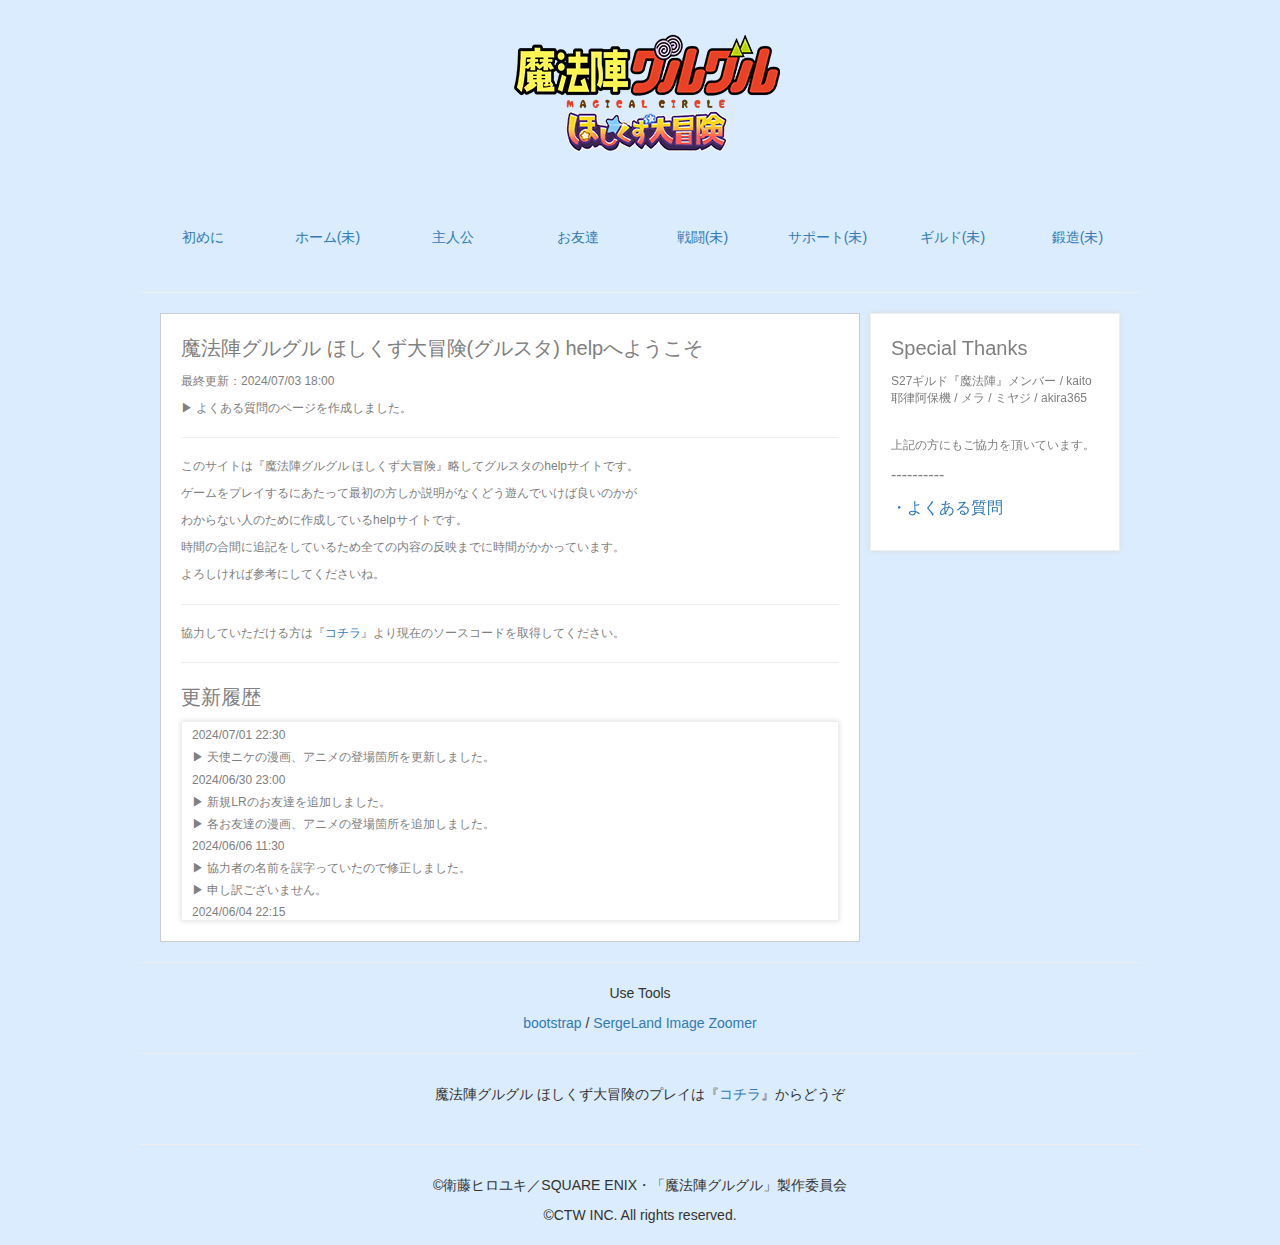
<file: index.html>
<!doctype html>
<html lang="ja">
	<head>
		<title>魔法陣グルグル ほしくず大冒険(グルスタ) help</title>
		<meta charset="utf-8">
		<link rel="apple-touch-icon" type="image/png" href="img/apple-touch-icon-180x180.png">
		<link rel="icon" type="image/png" href="img/icon-192x192.png">
		<link rel="stylesheet" href="css/style.css?2406302300">
		<link rel="stylesheet" href="css/bootstrap.min.3.3.4.css">
		<script src="js/jquery-3.5.1.min.js"></script>
		<script src="js/zoomsl.min.js"></script>
		<style>
			.round-loope{
				border-radius: 75px;
				border: 5px solid #F0F0F0;
			}
		</style>
	</head>
	
	<body>
		<div id="container">
			<header>
				<p><a href="index.html"><img src="img/logo.png"></a></p>
				<div id="tab_menu">
					<div class="begin">
						<p class="tab_menu_p"><a href="begin.html">初めに</a></p>
					</div>
					<div class="home">
						<p class="tab_menu_p"><a href="home.html">ホーム(未)</a></p>
					</div>
					<div class="hero">
						<p class="tab_menu_p"><a href="hero.html">主人公</a></p>
					</div>
					<div class="friend">
						<p class="tab_menu_p"><a href="friend.html">お友達</a></p>
					</div>
					<div class="battle">
						<p class="tab_menu_p"><a href="battle.html">戦闘(未)</a></p>
					</div>
					<div class="support">
						<p class="tab_menu_p"><a href="support.html">サポート(未)</a></p>
					</div>
					<div class="guild">
						<p class="tab_menu_p"><a href="guild.html">ギルド(未)</a></p>
					</div>
					<div class="forging">
						<p class="tab_menu_p"><a href="forging.html">鍛造(未)</a></p>
					</div>
				</div>
			</header>
			
			<hr>
			
			<div id="explanation">
				<div class="explanation_in">
					<p class="sp20">魔法陣グルグル ほしくず大冒険(グルスタ) helpへようこそ</p>
					<p class="sp12">最終更新：2024/07/03 18:00</p>
					<p class="sp12">▶ よくある質問のページを作成しました。</p>
					<hr>
					<p class="sp12">このサイトは『魔法陣グルグル ほしくず大冒険』略してグルスタのhelpサイトです。</p>
					<p class="sp12">ゲームをプレイするにあたって最初の方しか説明がなくどう遊んでいけば良いのかが</p>
					<p class="sp12">わからない人のために作成しているhelpサイトです。</p>
					<p class="sp12">時間の合間に追記をしているため全ての内容の反映までに時間がかかっています。</p>
					<p class="sp12">よろしければ参考にしてくださいね。</p>
					<hr>
					<p class="sp12">協力していただける方は『<a href="https://github.com/8pnfd/grst">コチラ</a>』より現在のソースコードを取得してください。</p>
					<hr>
					<p class="sp20">更新履歴</p>
					<div class="log">
						<p class="sp12t">2024/07/01 22:30</p>
						<p class="sp12t">▶ 天使ニケの漫画、アニメの登場箇所を更新しました。</p>
						<p class="sp12t">2024/06/30 23:00</p>
						<p class="sp12t">▶ 新規LRのお友達を追加しました。</p>
						<p class="sp12t">▶ 各お友達の漫画、アニメの登場箇所を追加しました。</p>
						<p class="sp12t">2024/06/06 11:30</p>
						<p class="sp12t">▶ 協力者の名前を誤字っていたので修正しました。</p>
						<p class="sp12t">▶ 申し訳ございません。</p>
						<p class="sp12t">2024/06/04 22:15</p>
						<p class="sp12t">▶ お友達ページを更新しました。</p>
						<p class="sp12t">▶ 一部デザインを修正しました。</p>
						<p class="sp12t">2024/05/30 14:00</p>
						<p class="sp12t">▶ 各ページに簡単な説明を追記しました。</p>
						<p class="sp12t">2024/05/29 14:00</p>
						<p class="sp12t">▶ 『トップ』ページのレイアウトを修正しました。</p>
						<p class="sp12t">▶ 『トップ』ページのSpecial Thanksの位置を変更及び追記しました。</p>
						<p class="sp12t">▶ 『主人公』ページのレイアウトを修正しました。</p>
						<p class="sp12t">▶ 『ホーム』ページのレイアウトを修正しました。</p>
						<p class="sp12t">▶ G123の著作物利用ガイドラインに沿ったページに修正しました。</p>
						<p class="sp12t">▶ 一部CSSの修正及び削除をしました。</p>
						<p class="sp12t">2024/05/28 18:36</p>
						<p class="sp12t">▶ 『初めに』ページに追従メニューを追加しました。</p>
					</div>
				</div>
				
				<div class="explanation_menu">
					<nav>
					<p class="sp20">Special Thanks</p>
					<p class="sp12">S27ギルド『魔法陣』メンバー / kaito<br>
					耶律阿保機 / メラ / ミヤジ / akira365</p>
					<br>
					<p class="sp12">上記の方にもご協力を頂いています。</p>
					<p class="sp16">----------</p>
					<p class="sp16"><a href="faq.html">・よくある質問</a></p>
					<!--
					<p class="sp16"><a href="#">・</a></p>
					<p class="sp16"><a href="#">・</a></p>
					<p class="sp16"><a href="#">・</a></p>
					<p class="sp16"><a href="#">・</a></p>
					-->
					</nav>
				</div>
			</div>
			
			<hr>
			
			<div id="use_tool">
				<p>Use Tools</p>
				<p>
					<a href="https://getbootstrap.jp/">bootstrap</a> /
					<a href="https://www.jqueryscript.net/zoom/Stylish-Magnifying-Glass-Plugin-SergeLand-Image-Zoomer.html">SergeLand Image Zoomer</a>
				</p>
			</div>
			
			<hr>
			
			<div id="game_play">
				<p>魔法陣グルグル ほしくず大冒険のプレイは『<a href="https://h5.g123.jp/game/guruguru">コチラ</a>』からどうぞ</p>
			</div>
			
			<hr>
			
			<footer>
				<p>&copy;衛藤ヒロユキ／SQUARE ENIX・「魔法陣グルグル」製作委員会</p>
				<p>&copy;CTW INC. All rights reserved.</p>
			</footer>
		</div>
		
		<script>
			$(function(){
				$(".zoomsl-img").imagezoomsl({
					classmagnifier: window.external ? "round-loope" : "",	//CSSで拡大枠の形状を変更
					cursorshadeborder: "10px solid #000",					//カーソル枠の太さ・形状・色
					innerzoommagnifier: true,								//インナーズームの別バージョン
					loopspeedanimate: 5,									//カーソルの追従速度
					magnifierborder: "none",								//カーソル枠の有無
					magnifiersize: [500, 500],								//拡大画像のサイズ。絶対値
					scrollspeedanimate: 10,									//カーソル移動時の拡大画像の追従速度
					zoomrange: [1, 10],										//ズームのレンジ 1-10倍
					zoomstart: 4,											//ズームの開始値
				});
			});
		</script>
	</body>
</html>
</file>
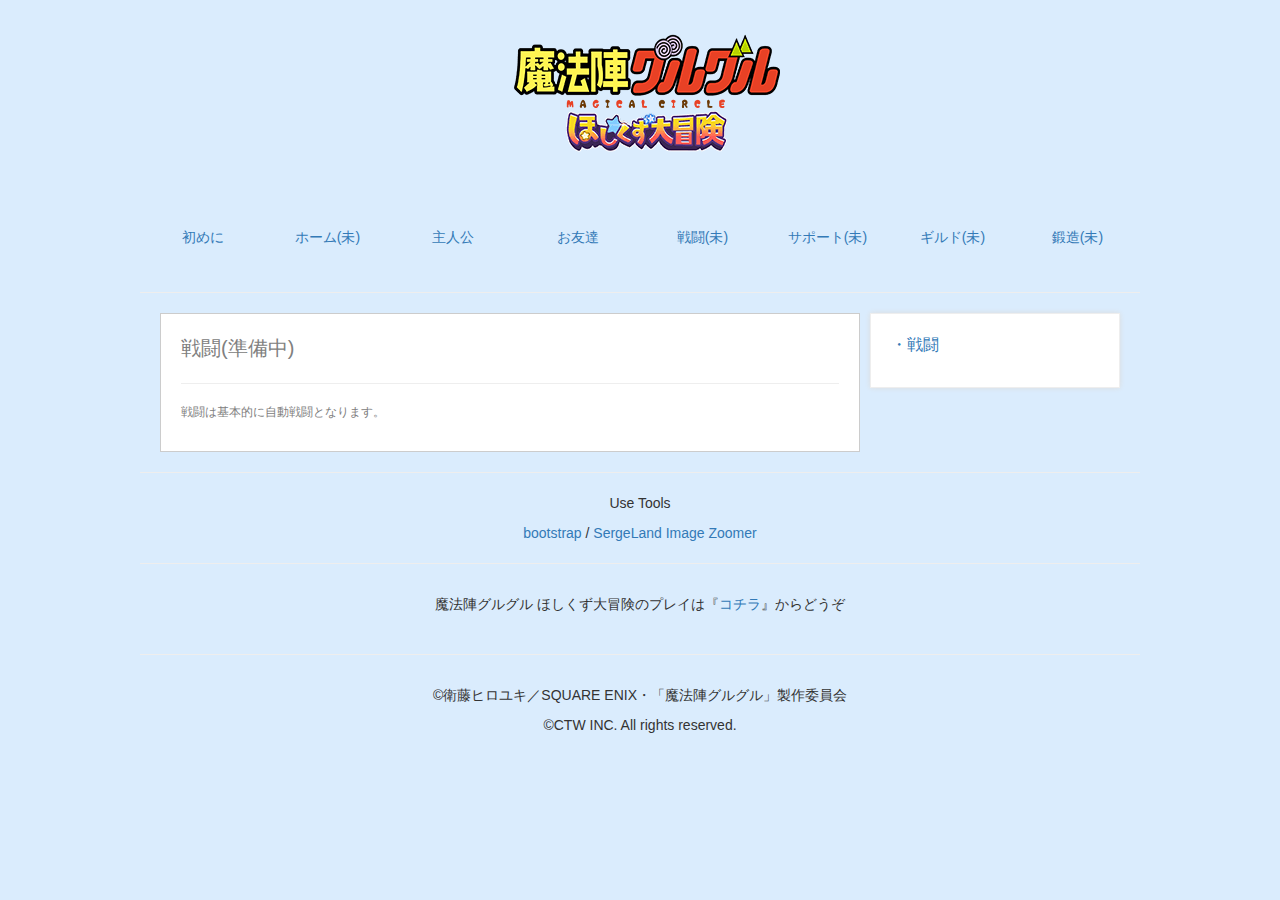
<file: battle.html>
<!doctype html>
<html lang="ja">
	<head>
		<title>魔法陣グルグル ほしくず大冒険(グルスタ) help</title>
		<meta charset="utf-8">
		<link rel="apple-touch-icon" type="image/png" href="img/apple-touch-icon-180x180.png">
		<link rel="icon" type="image/png" href="img/icon-192x192.png">
		<link rel="stylesheet" href="css/style.css?2406042211">
		<link rel="stylesheet" href="css/bootstrap.min.3.3.4.css">
		<script src="js/jquery-3.5.1.min.js"></script>
		<script src="js/zoomsl.min.js"></script>
		<style>
			.round-loope{
				border-radius: 75px;
				border: 5px solid #F0F0F0;
			}
		</style>
	</head>
	
	<body>
		<div id="container">
			<header>
				<p><a href="index.html"><img src="img/logo.png"></a></p>
				<div id="tab_menu">
					<div class="begin">
						<p class="tab_menu_p"><a href="begin.html">初めに</a></p>
					</div>
					<div class="home">
						<p class="tab_menu_p"><a href="home.html">ホーム(未)</a></p>
					</div>
					<div class="hero">
						<p class="tab_menu_p"><a href="hero.html">主人公</a></p>
					</div>
					<div class="friend">
						<p class="tab_menu_p"><a href="friend.html">お友達</a></p>
					</div>
					<div class="battle">
						<p class="tab_menu_p"><a href="battle.html">戦闘(未)</a></p>
					</div>
					<div class="support">
						<p class="tab_menu_p"><a href="support.html">サポート(未)</a></p>
					</div>
					<div class="guild">
						<p class="tab_menu_p"><a href="guild.html">ギルド(未)</a></p>
					</div>
					<div class="forging">
						<p class="tab_menu_p"><a href="forging.html">鍛造(未)</a></p>
					</div>
				</div>
			</header>
			
			<hr>
			
			<div id="explanation">
				<div class="explanation_in">
					<p class="sp20" id="battle">戦闘(準備中)</p>
					<hr>
					<p class="sp12">戦闘は基本的に自動戦闘となります。</p>
					<!--
					<hr>
					<p class="sp16" id="">・</p>
					<p class="sp12"></p>
					<p class="sp12"></p>
					<p class="sp12"></p>
					<p class="sp12"></p>
					<p class="sp12"></p>
					<p class="sp12"></p>
					-->
				</div>
				
				<div class="explanation_menu">
					<nav>
						<p class="sp16"><a href="#battle">・戦闘</a></p>
						<!--
						<p class="sp16"><a href="#">・</a></p>
						<p class="sp16"><a href="#">・</a></p>
						<p class="sp16"><a href="#">・</a></p>
						<p class="sp16"><a href="#">・</a></p>
						<p class="sp16"><a href="#">・</a></p>
						-->
					</nav>
				</div>
			</div>
			
			<hr>
			
			<div id="use_tool">
				<p>Use Tools</p>
				<p>
					<a href="https://getbootstrap.jp/">bootstrap</a> /
					<a href="https://www.jqueryscript.net/zoom/Stylish-Magnifying-Glass-Plugin-SergeLand-Image-Zoomer.html">SergeLand Image Zoomer</a>
				</p>
			</div>
			
			<hr>
			
			<div id="game_play">
				<p>魔法陣グルグル ほしくず大冒険のプレイは『<a href="https://h5.g123.jp/game/guruguru">コチラ</a>』からどうぞ</p>
			</div>
			
			<hr>
			
			<footer>
				<p>&copy;衛藤ヒロユキ／SQUARE ENIX・「魔法陣グルグル」製作委員会</p>
				<p>&copy;CTW INC. All rights reserved.</p>
			</footer>
		</div>
		
		<script>
			$(function(){
				$(".zoomsl-img").imagezoomsl({
					classmagnifier: window.external ? "round-loope" : "",	//CSSで拡大枠の形状を変更
					cursorshadeborder: "10px solid #000",					//カーソル枠の太さ・形状・色
					innerzoommagnifier: true,								//インナーズームの別バージョン
					loopspeedanimate: 5,									//カーソルの追従速度
					magnifierborder: "none",								//カーソル枠の有無
					magnifiersize: [500, 500],								//拡大画像のサイズ。絶対値
					scrollspeedanimate: 10,									//カーソル移動時の拡大画像の追従速度
					zoomrange: [1, 10],										//ズームのレンジ 1-10倍
					zoomstart: 4,											//ズームの開始値
				});
			});
		</script>
	</body>
</html>
</file>
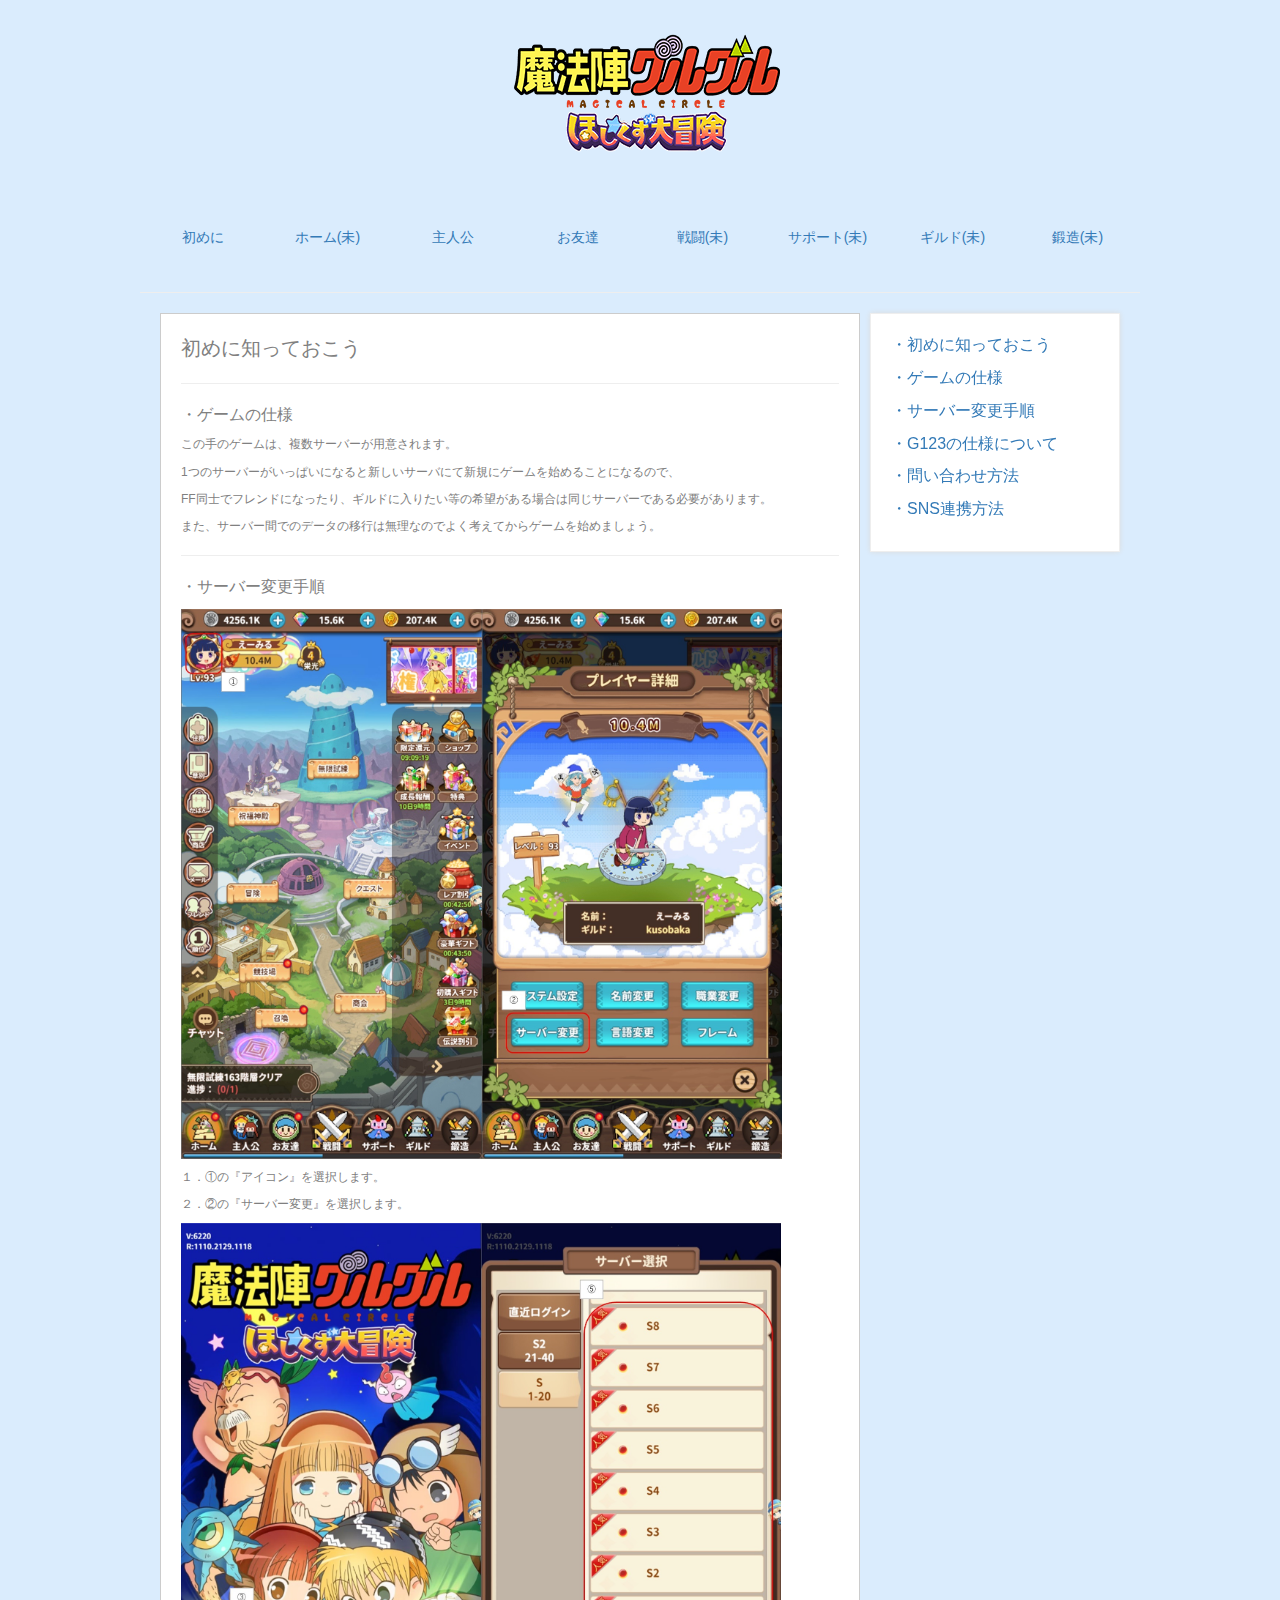
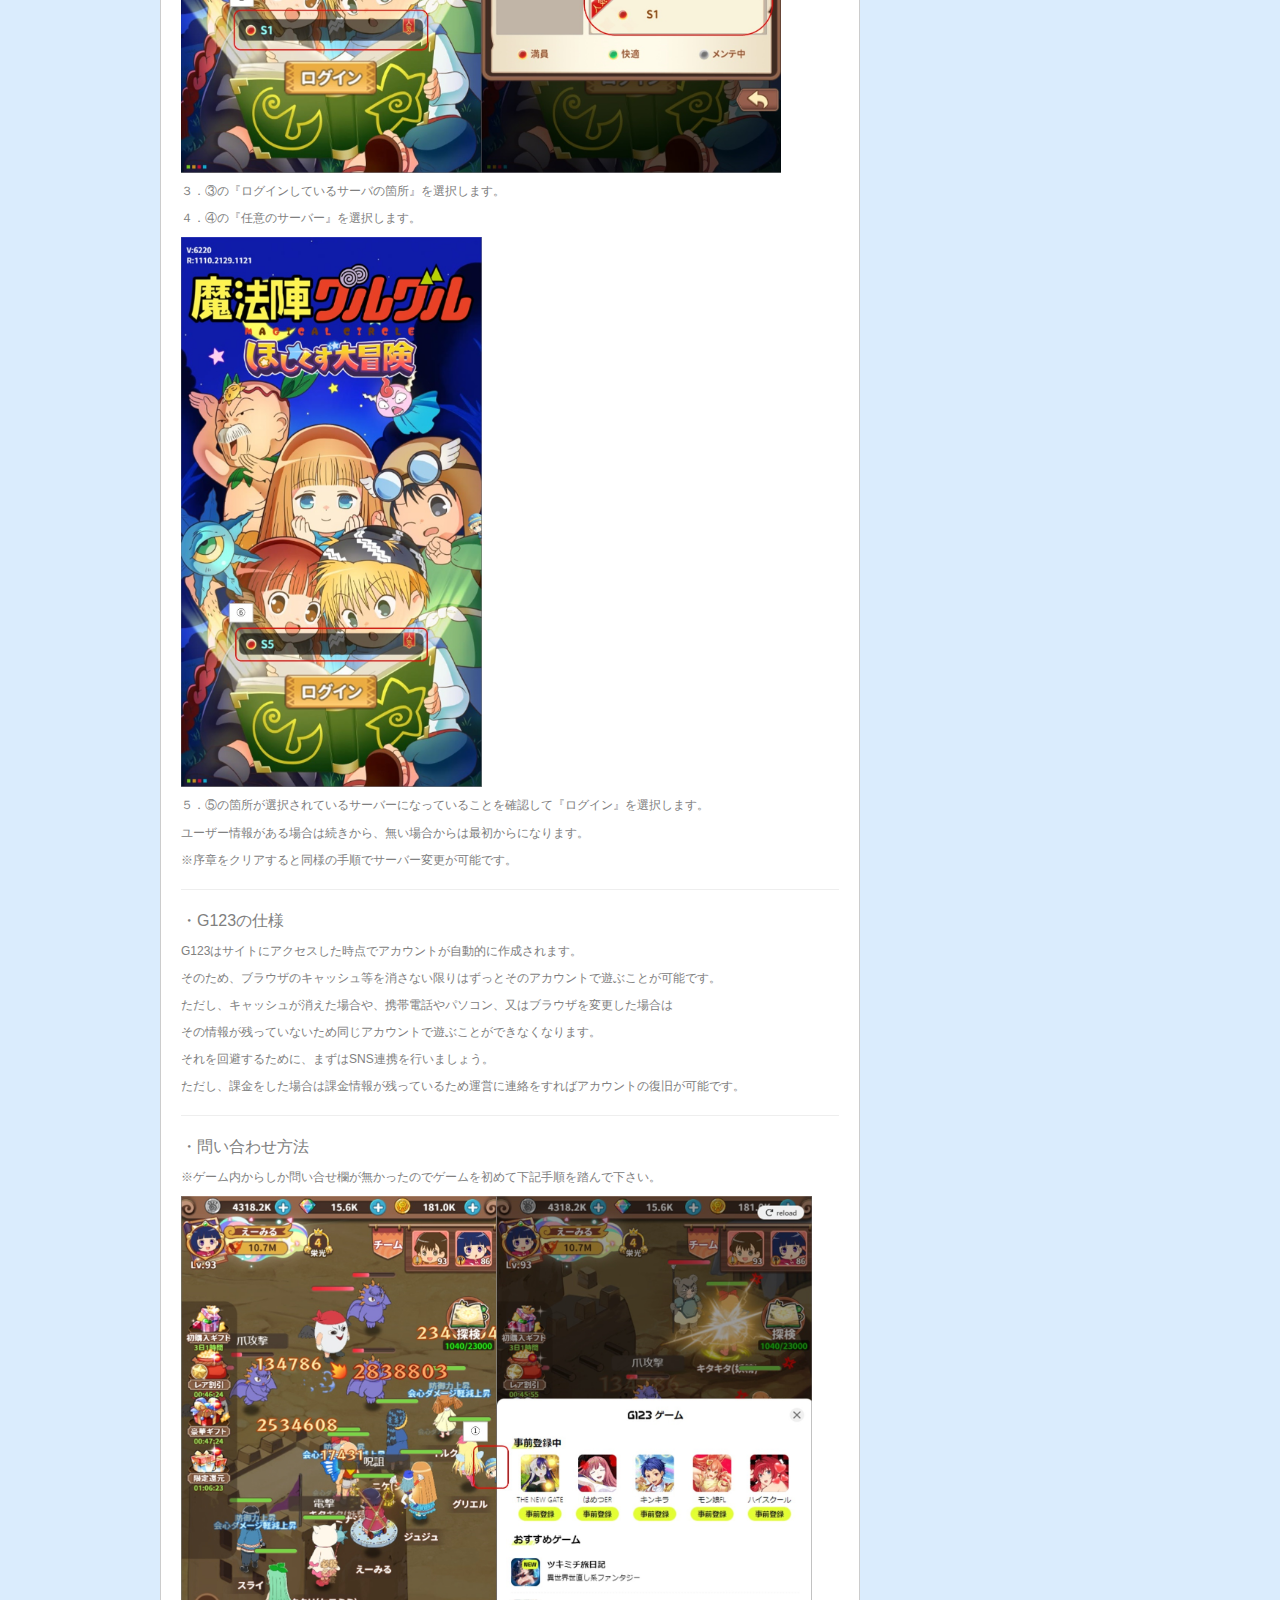
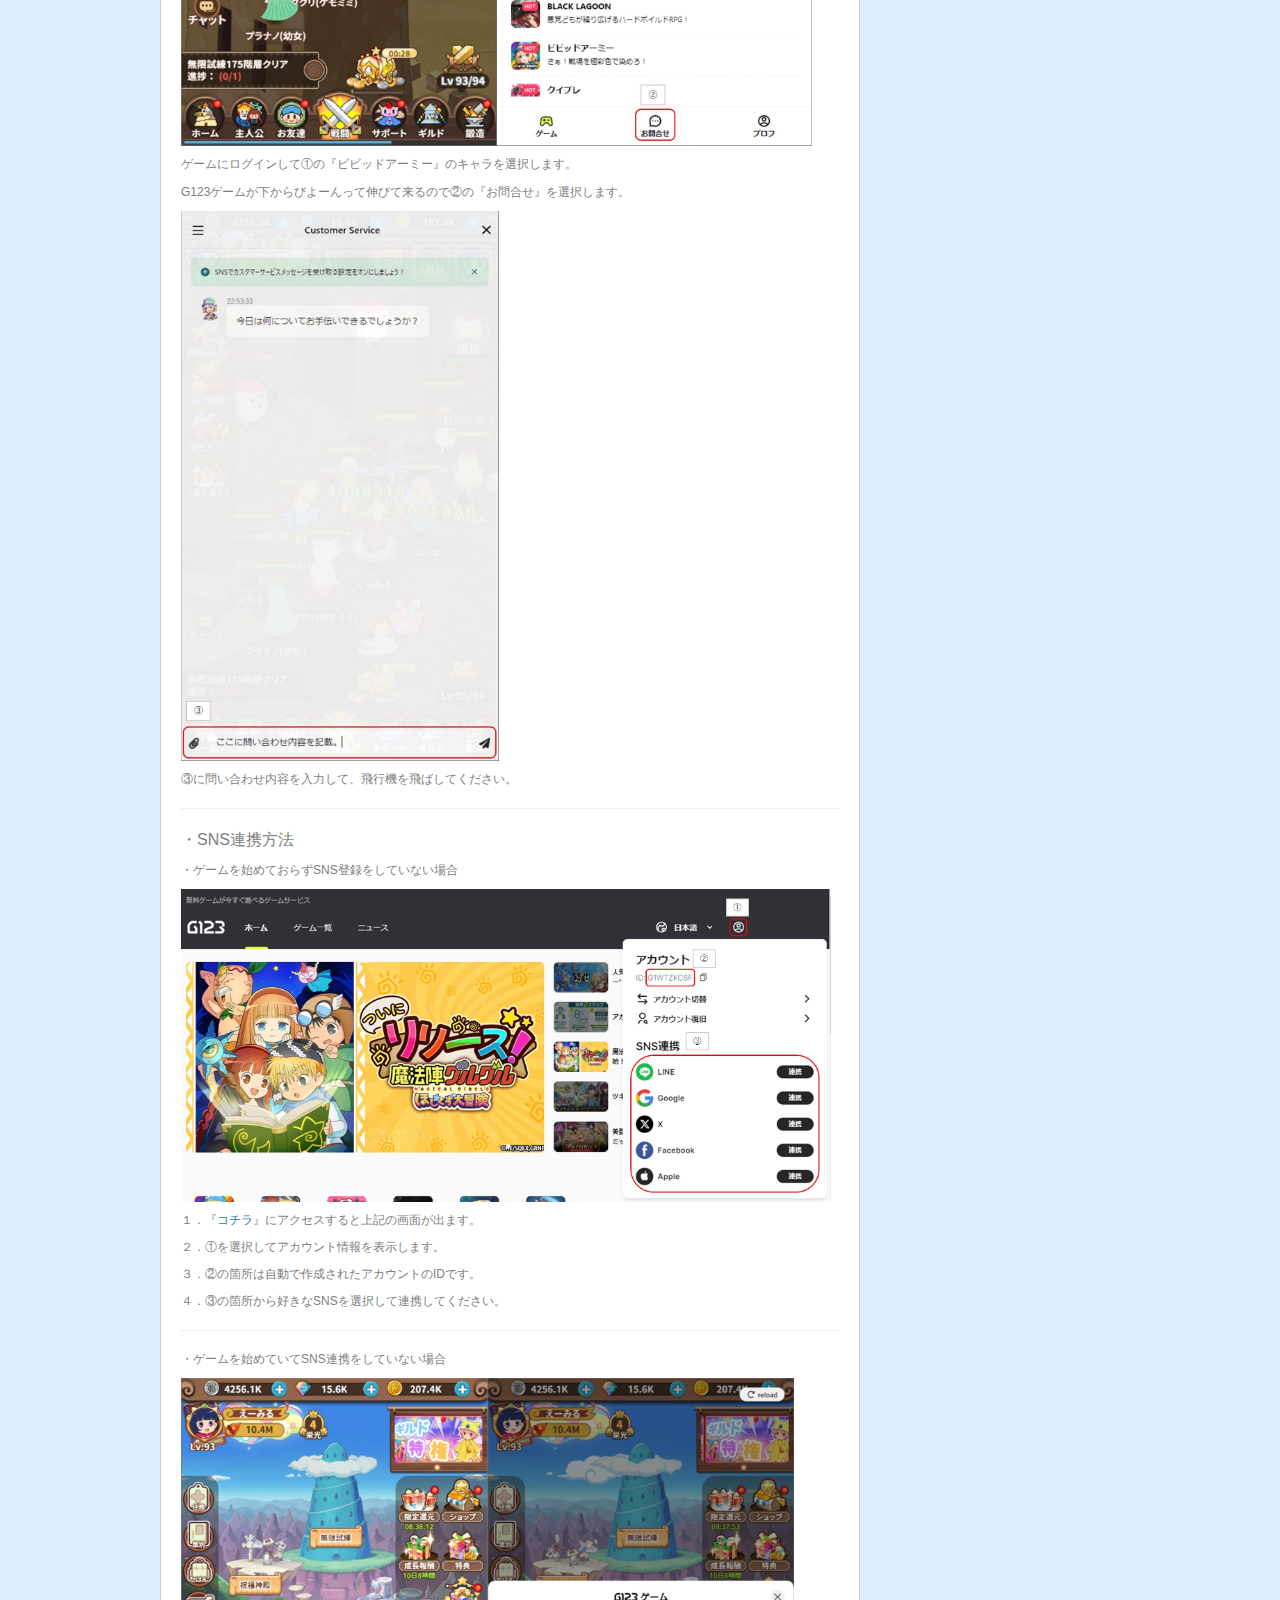
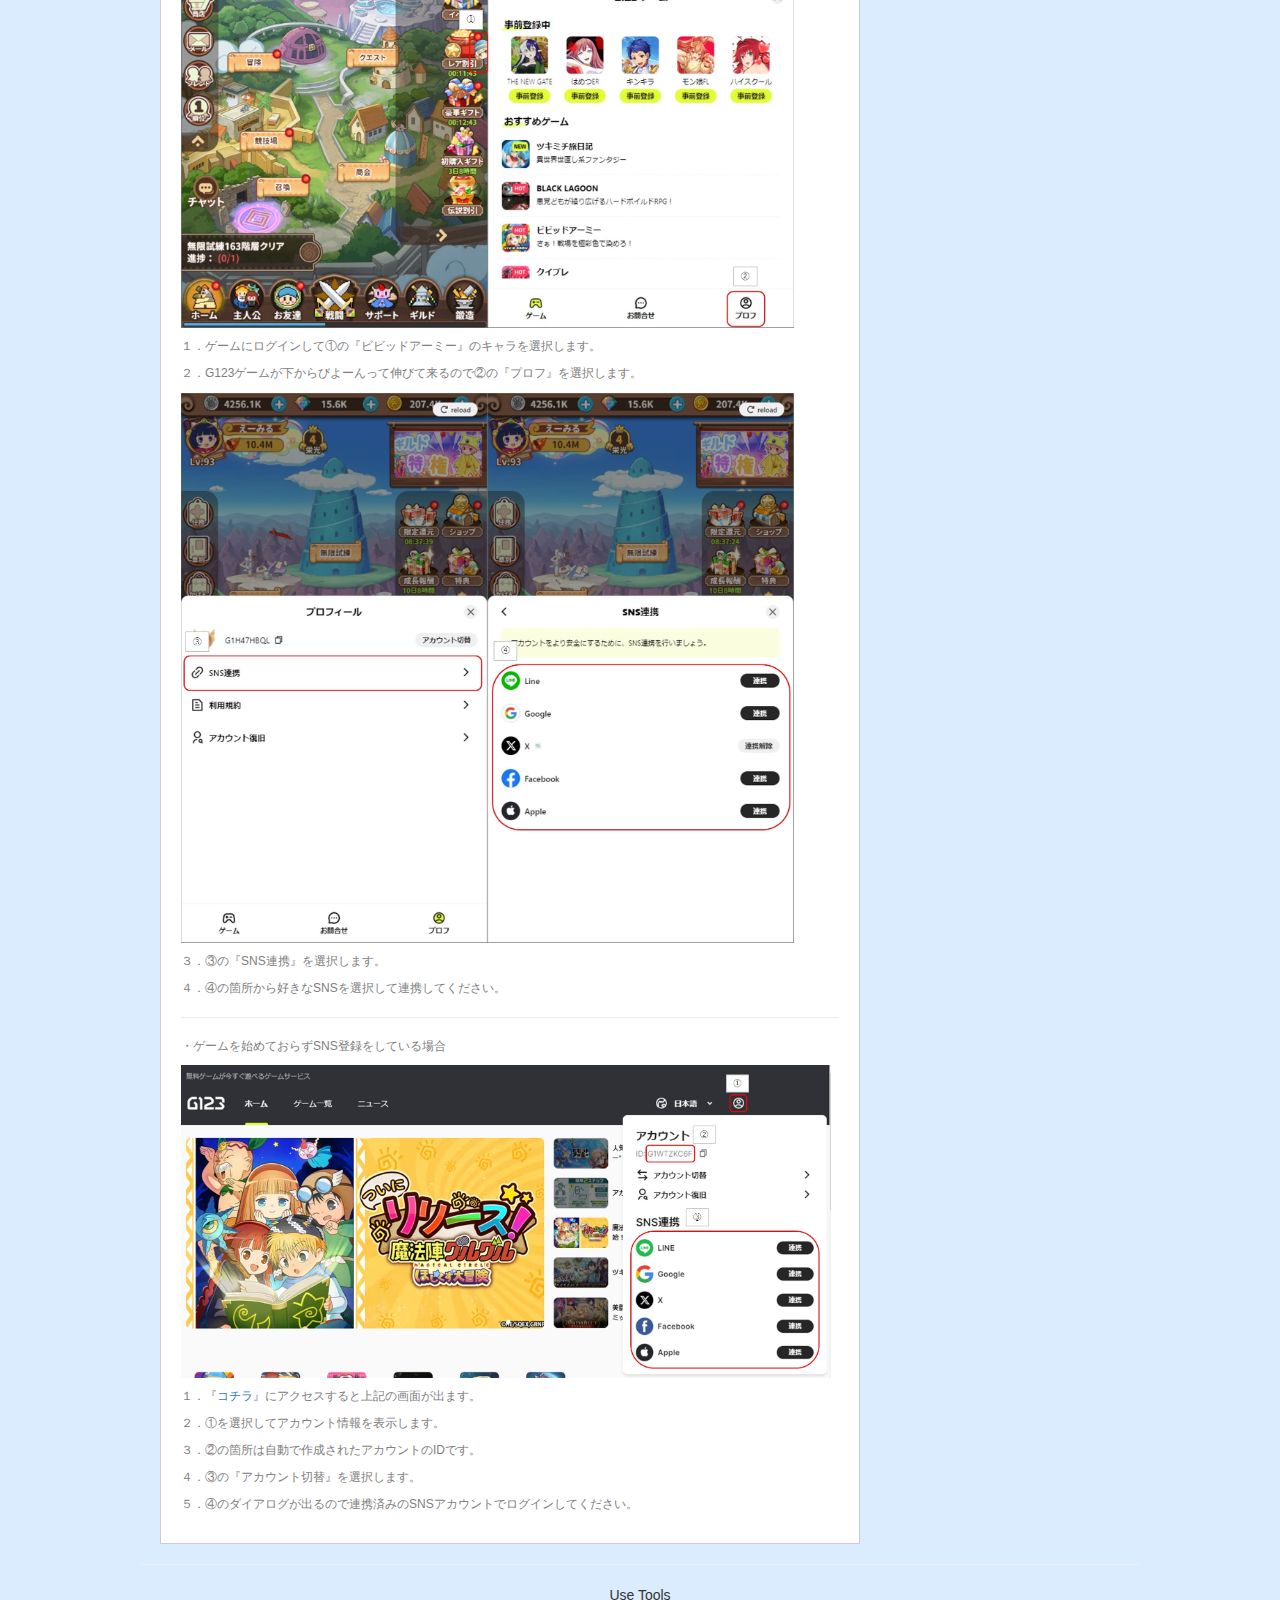
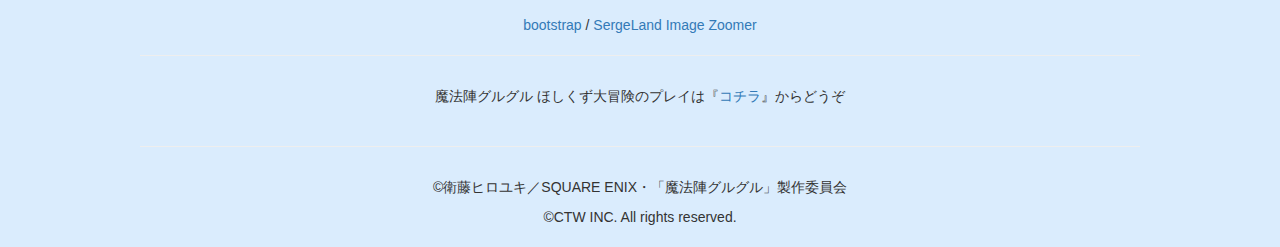
<file: begin.html>
<!doctype html>
<html lang="ja">
	<head>
		<title>魔法陣グルグル ほしくず大冒険(グルスタ) help</title>
		<meta charset="utf-8">
		<link rel="apple-touch-icon" type="image/png" href="img/apple-touch-icon-180x180.png">
		<link rel="icon" type="image/png" href="img/icon-192x192.png">
		<link rel="stylesheet" href="css/style.css?2406042211">
		<link rel="stylesheet" href="css/bootstrap.min.3.3.4.css">
		<script src="js/jquery-3.5.1.min.js"></script>
		<script src="js/zoomsl.min.js"></script>
		<style>
			.round-loope{
				border-radius: 75px;
				border: 5px solid #F0F0F0;
			}
		</style>
	</head>
	
	<body>
		<div id="container">
			<header>
				<p><a href="index.html"><img src="img/logo.png"></a></p>
				<div id="tab_menu">
					<div class="begin">
						<p class="tab_menu_p"><a href="begin.html">初めに</a></p>
					</div>
					<div class="home">
						<p class="tab_menu_p"><a href="home.html">ホーム(未)</a></p>
					</div>
					<div class="hero">
						<p class="tab_menu_p"><a href="hero.html">主人公</a></p>
					</div>
					<div class="friend">
						<p class="tab_menu_p"><a href="friend.html">お友達</a></p>
					</div>
					<div class="battle">
						<p class="tab_menu_p"><a href="battle.html">戦闘(未)</a></p>
					</div>
					<div class="support">
						<p class="tab_menu_p"><a href="support.html">サポート(未)</a></p>
					</div>
					<div class="guild">
						<p class="tab_menu_p"><a href="guild.html">ギルド(未)</a></p>
					</div>
					<div class="forging">
						<p class="tab_menu_p"><a href="forging.html">鍛造(未)</a></p>
					</div>
				</div>
			</header>
			
			<hr>
			
			<div id="explanation">
				<div class="explanation_in">
					<p class="sp20" id="begin">初めに知っておこう</p>
					<hr>
					<p class="sp16" id="game_specification">・ゲームの仕様</p>
					<p class="sp12">この手のゲームは、複数サーバーが用意されます。</p>
					<p class="sp12">1つのサーバーがいっぱいになると新しいサーバにて新規にゲームを始めることになるので、</p>
					<p class="sp12">FF同士でフレンドになったり、ギルドに入りたい等の希望がある場合は同じサーバーである必要があります。</p>
					<p class="sp12">また、サーバー間でのデータの移行は無理なのでよく考えてからゲームを始めましょう。</p>
					<hr>
					<p class="sp16" id="server">・サーバー変更手順</p>
					<img class="zoomsl-img" src="img/00/00_01_01.jpg" height="550px">
					<p class="sp12">１．①の『アイコン』を選択します。</p>
					<p class="sp12">２．②の『サーバー変更』を選択します。</p>
					<img class="zoomsl-img" src="img/00/00_01_02.jpg" height="550px">
					<p class="sp12">３．③の『ログインしているサーバの箇所』を選択します。</p>
					<p class="sp12">４．④の『任意のサーバー』を選択します。</p>
					<img class="zoomsl-img" src="img/00/00_01_03.jpg" height="550px">
					<p class="sp12">５．⑤の箇所が選択されているサーバーになっていることを確認して『ログイン』を選択します。</p>
					<p class="sp12">ユーザー情報がある場合は続きから、無い場合からは最初からになります。</p>
					<p class="sp12">※序章をクリアすると同様の手順でサーバー変更が可能です。</p>
					<hr>
					<p class="sp16" id="g123_specification">・G123の仕様</p>
					<p class="sp12">G123はサイトにアクセスした時点でアカウントが自動的に作成されます。</p>
					<p class="sp12">そのため、ブラウザのキャッシュ等を消さない限りはずっとそのアカウントで遊ぶことが可能です。</p>
					<p class="sp12">ただし、キャッシュが消えた場合や、携帯電話やパソコン、又はブラウザを変更した場合は</p>
					<p class="sp12">その情報が残っていないため同じアカウントで遊ぶことができなくなります。</p>
					<p class="sp12">それを回避するために、まずはSNS連携を行いましょう。</p>
					<p class="sp12">ただし、課金をした場合は課金情報が残っているため運営に連絡をすればアカウントの復旧が可能です。</p>
					<hr>
					<p class="sp16" id="inquiry">・問い合わせ方法</p>
					<p class="sp12">※ゲーム内からしか問い合せ欄が無かったのでゲームを初めて下記手順を踏んで下さい。</p>
					<img class="zoomsl-img" src="img/00/00_02_01.jpg" height="550px"><br>
					<p class="sp12">ゲームにログインして①の『ビビッドアーミー』のキャラを選択します。</p>
					<p class="sp12">G123ゲームが下からびよーんって伸びて来るので②の『お問合せ』を選択します。</p>
					<img class="zoomsl-img" src="img/00/00_02_02.jpg" height="550px"><br>
					<p class="sp12">③に問い合わせ内容を入力して、飛行機を飛ばしてください。</p>
					<hr>
					<p class="sp16" id="sns">・SNS連携方法</p>
					<p class="sp12">・ゲームを始めておらずSNS登録をしていない場合</p>
					<img class="zoomsl-img" src="img/00/00_03.jpg" width="650px">
					<p class="sp12">１．『<a href="https://g123.jp/?lang=ja" target="blank">コチラ</a>』にアクセスすると上記の画面が出ます。</p>
					<p class="sp12">２．①を選択してアカウント情報を表示します。</p>
					<p class="sp12">３．②の箇所は自動で作成されたアカウントのIDです。</p>
					<p class="sp12">４．③の箇所から好きなSNSを選択して連携してください。</p>
					<hr>
					<p class="sp12">・ゲームを始めていてSNS連携をしていない場合</p>
					<img class="zoomsl-img" src="img/00/00_04_01.jpg" height="550px"><br>
					<p class="sp12">１．ゲームにログインして①の『ビビッドアーミー』のキャラを選択します。</p>
					<p class="sp12">２．G123ゲームが下からびよーんって伸びて来るので②の『プロフ』を選択します。</p>
					<img class="zoomsl-img" src="img/00/00_04_02.jpg" height="550px"><br>
					<p class="sp12">３．③の『SNS連携』を選択します。</p>
					<p class="sp12">４．④の箇所から好きなSNSを選択して連携してください。</p>
					<hr>
					<p class="sp12">・ゲームを始めておらずSNS登録をしている場合</p>
					<img class="zoomsl-img" src="img/00/00_03.jpg" width="650px">
					<p class="sp12">１．『<a href="https://g123.jp/?lang=ja" target="blank">コチラ</a>』にアクセスすると上記の画面が出ます。</p>
					<p class="sp12">２．①を選択してアカウント情報を表示します。</p>
					<p class="sp12">３．②の箇所は自動で作成されたアカウントのIDです。</p>
					<p class="sp12">４．③の『アカウント切替』を選択します。</p>
					<p class="sp12">５．④のダイアログが出るので連携済みのSNSアカウントでログインしてください。</p>
					<!--
					<hr>
					<p class="sp16" id="">・</p>
					<p class="sp12"></p>
					<p class="sp12"></p>
					<p class="sp12"></p>
					<p class="sp12"></p>
					<p class="sp12"></p>
					<p class="sp12"></p>
					-->
				</div>
				<div class="explanation_menu">
					<nav>
						<p class="sp16"><a href="#begin">・初めに知っておこう</a></p>
						<p class="sp16"><a href="#game_specification">・ゲームの仕様</a></p>
						<p class="sp16"><a href="#server">・サーバー変更手順</a></p>
						<p class="sp16"><a href="#g123_specification">・G123の仕様について</a></p>
						<p class="sp16"><a href="#inquiry">・問い合わせ方法</a></p>
						<p class="sp16"><a href="#sns">・SNS連携方法</a></p>
						<!--
						<p class="sp16"><a href="#">・</a></p>
						<p class="sp16"><a href="#">・</a></p>
						<p class="sp16"><a href="#">・</a></p>
						<p class="sp16"><a href="#">・</a></p>
						<p class="sp16"><a href="#">・</a></p>
						-->
					</nav>
				</div>
			</div>
			
			<hr>
			
			<div id="use_tool">
				<p>Use Tools</p>
				<p>
					<a href="https://getbootstrap.jp/">bootstrap</a> /
					<a href="https://www.jqueryscript.net/zoom/Stylish-Magnifying-Glass-Plugin-SergeLand-Image-Zoomer.html">SergeLand Image Zoomer</a>
				</p>
			</div>
			
			<hr>
			
			<div id="game_play">
				<p>魔法陣グルグル ほしくず大冒険のプレイは『<a href="https://h5.g123.jp/game/guruguru">コチラ</a>』からどうぞ</p>
			</div>
			
			<hr>
			
			<footer>
				<p>&copy;衛藤ヒロユキ／SQUARE ENIX・「魔法陣グルグル」製作委員会</p>
				<p>&copy;CTW INC. All rights reserved.</p>
			</footer>
		</div>
		
		<script>
			$(function(){
				$(".zoomsl-img").imagezoomsl({
					classmagnifier: window.external ? "round-loope" : "",	//CSSで拡大枠の形状を変更
					cursorshadeborder: "10px solid #000",					//カーソル枠の太さ・形状・色
					innerzoommagnifier: true,								//インナーズームの別バージョン
					loopspeedanimate: 5,									//カーソルの追従速度
					magnifierborder: "none",								//カーソル枠の有無
					magnifiersize: [500, 500],								//拡大画像のサイズ。絶対値
					scrollspeedanimate: 10,									//カーソル移動時の拡大画像の追従速度
					zoomrange: [1, 10],										//ズームのレンジ 1-10倍
					zoomstart: 4,											//ズームの開始値
				});
			});
		</script>
	</body>
</html>
</file>
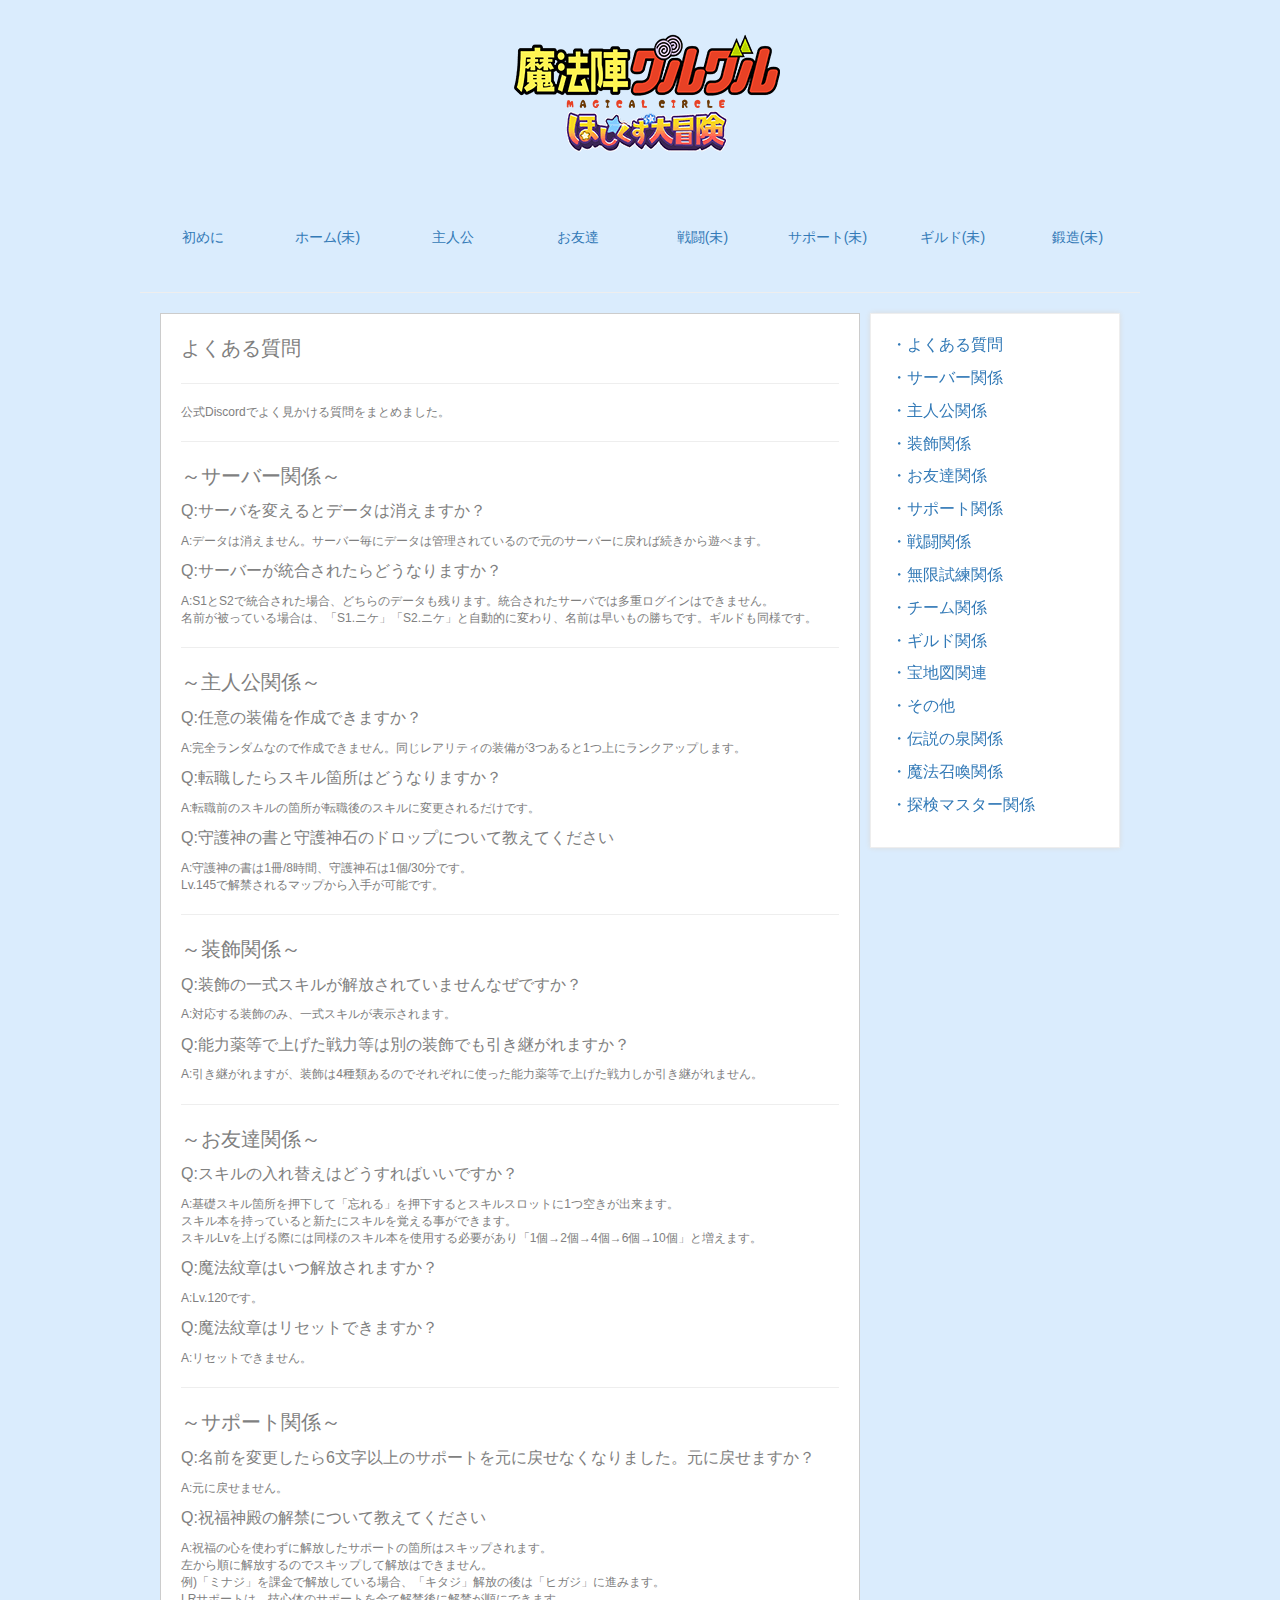
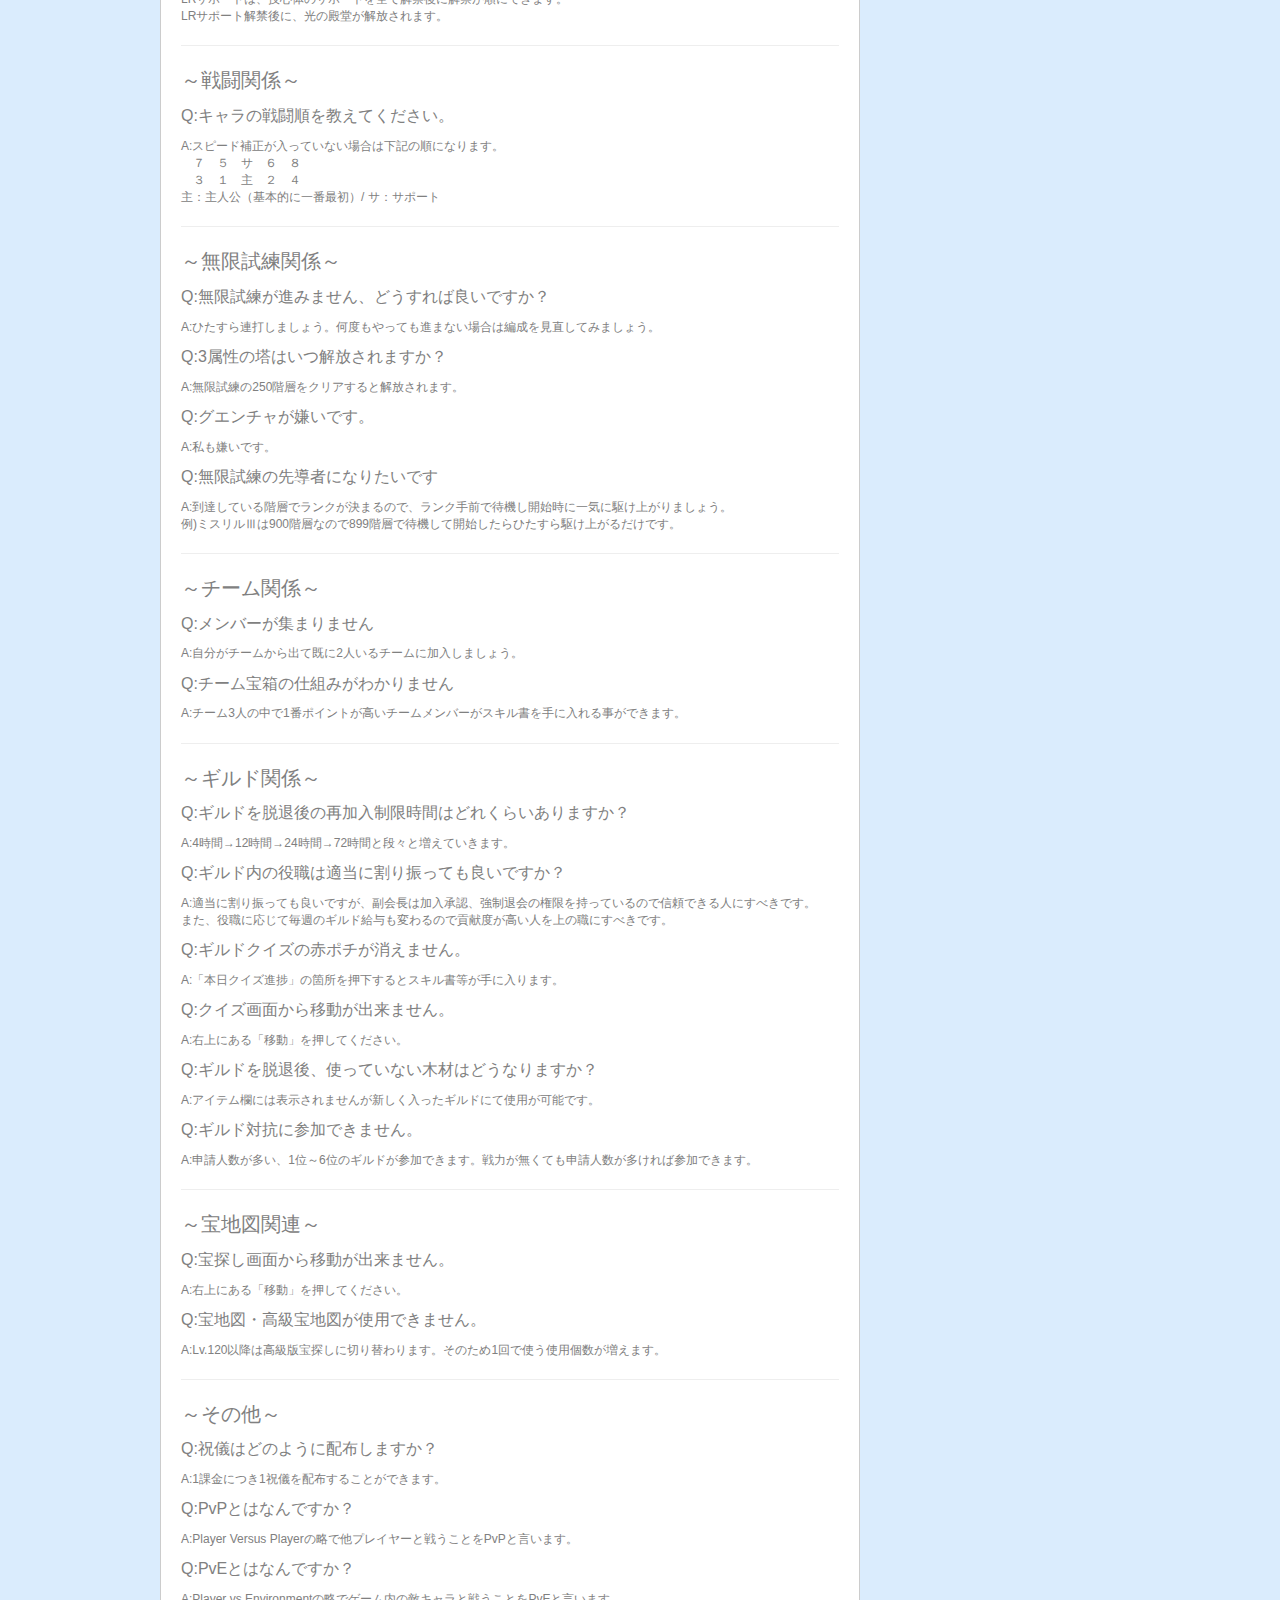
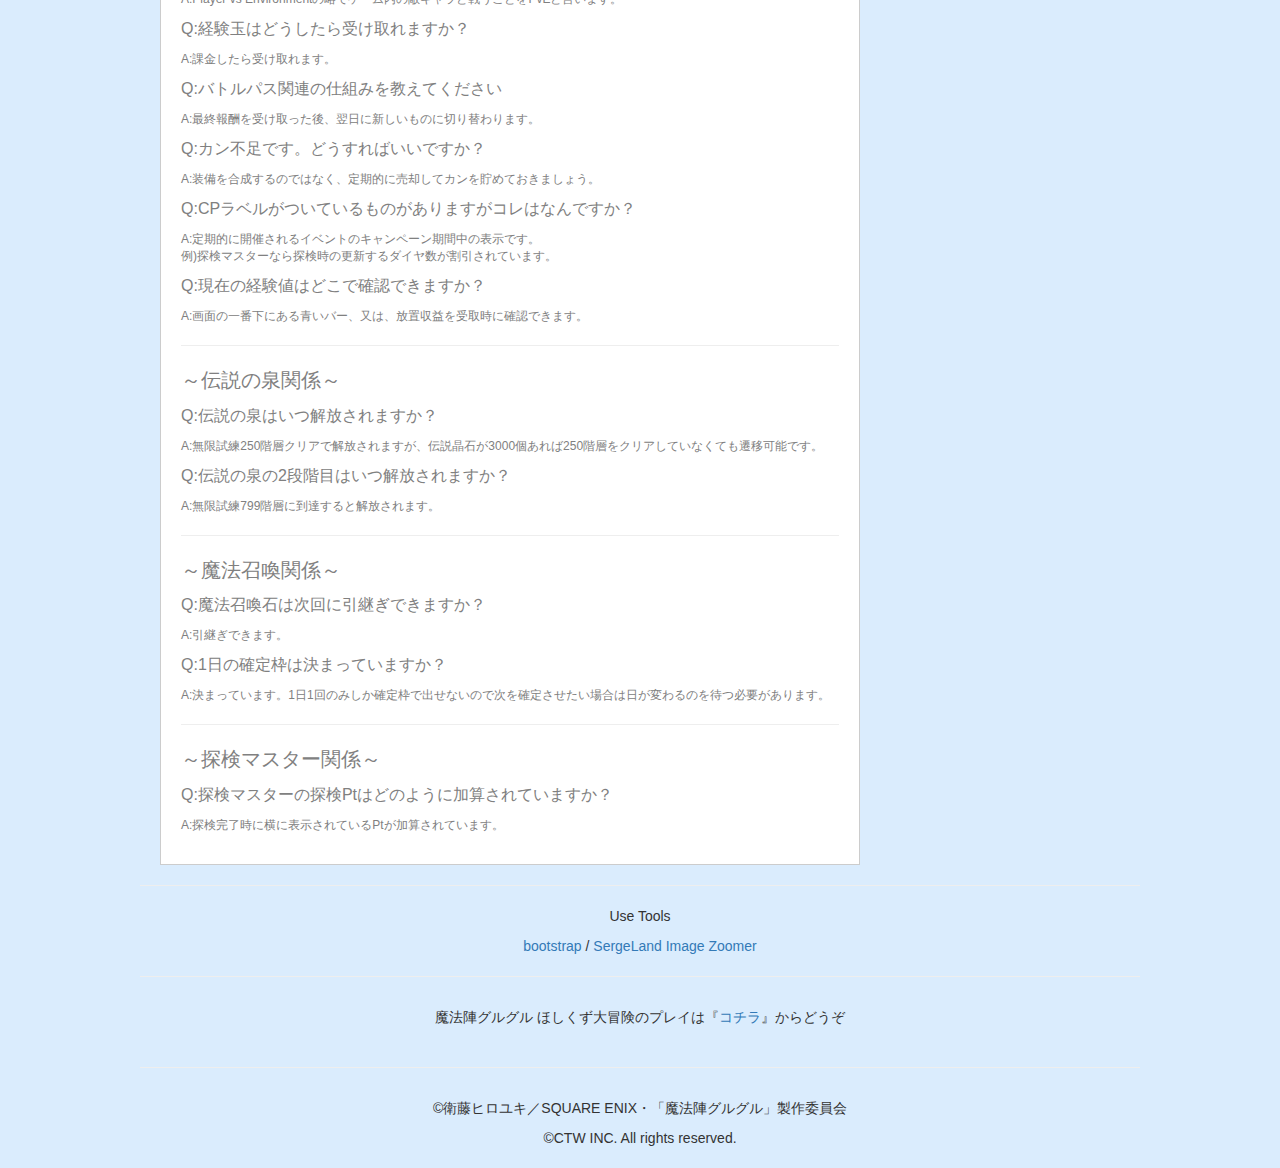
<file: faq.html>
<!doctype html>
<html lang="ja">
	<head>
		<title>魔法陣グルグル ほしくず大冒険(グルスタ) help</title>
		<meta charset="utf-8">
		<link rel="apple-touch-icon" type="image/png" href="img/apple-touch-icon-180x180.png">
		<link rel="icon" type="image/png" href="img/icon-192x192.png">
		<link rel="stylesheet" href="css/style.css?240703">
		<link rel="stylesheet" href="css/bootstrap.min.3.3.4.css">
		<script src="js/jquery-3.5.1.min.js"></script>
		<script src="js/zoomsl.min.js"></script>
		<style>
			.round-loope{
				border-radius: 75px;
				border: 5px solid #F0F0F0;
			}
		</style>
	</head>
	
	<body>
		<div id="container">
			<header>
				<p><a href="index.html"><img src="img/logo.png"></a></p>
				<div id="tab_menu">
					<div class="begin">
						<p class="tab_menu_p"><a href="begin.html">初めに</a></p>
					</div>
					<div class="home">
						<p class="tab_menu_p"><a href="home.html">ホーム(未)</a></p>
					</div>
					<div class="hero">
						<p class="tab_menu_p"><a href="hero.html">主人公</a></p>
					</div>
					<div class="friend">
						<p class="tab_menu_p"><a href="friend.html">お友達</a></p>
					</div>
					<div class="battle">
						<p class="tab_menu_p"><a href="battle.html">戦闘(未)</a></p>
					</div>
					<div class="support">
						<p class="tab_menu_p"><a href="support.html">サポート(未)</a></p>
					</div>
					<div class="guild">
						<p class="tab_menu_p"><a href="guild.html">ギルド(未)</a></p>
					</div>
					<div class="forging">
						<p class="tab_menu_p"><a href="forging.html">鍛造(未)</a></p>
					</div>
				</div>
			</header>
			
			<hr>
			
			<div id="explanation">
				<div class="explanation_in">
					<p class="sp20" id="faq">よくある質問</p>
					<hr>
					<p class="sp12">公式Discordでよく見かける質問をまとめました。</p>
					<hr>
					<p class="sp20" id="server">～サーバー関係～</p>
					<p class="sp16" id="">Q:サーバを変えるとデータは消えますか？</p>
					<p class="sp12">A:データは消えません。サーバー毎にデータは管理されているので元のサーバーに戻れば続きから遊べます。</p>
					<p class="sp16" id="">Q:サーバーが統合されたらどうなりますか？</p>
					<p class="sp12">A:S1とS2で統合された場合、どちらのデータも残ります。統合されたサーバでは多重ログインはできません。<br>
						名前が被っている場合は、「S1.ニケ」「S2.ニケ」と自動的に変わり、名前は早いもの勝ちです。ギルドも同様です。
					</p>
					<!--
					<p class="sp16" id="">Q:</p>
					<p class="sp12">A:</p>
					-->
					<hr>
					<p class="sp20" id="hero">～主人公関係～</p>
					<p class="sp16" id="">Q:任意の装備を作成できますか？</p>
					<p class="sp12">A:完全ランダムなので作成できません。同じレアリティの装備が3つあると1つ上にランクアップします。</p>
					<p class="sp16" id="">Q:転職したらスキル箇所はどうなりますか？</p>
					<p class="sp12">A:転職前のスキルの箇所が転職後のスキルに変更されるだけです。</p>
					<p class="sp16" id="">Q:守護神の書と守護神石のドロップについて教えてください</p>
					<p class="sp12">A:守護神の書は1冊/8時間、守護神石は1個/30分です。<br>
						Lv.145で解禁されるマップから入手が可能です。
					</p>
					<!--
					<p class="sp16" id="">Q:</p>
					<p class="sp12">A:</p>
					-->
					<hr>
					<p class="sp20" id="decoration">～装飾関係～</p>
					<p class="sp16" id="">Q:装飾の一式スキルが解放されていませんなぜですか？</p>
					<p class="sp12">A:対応する装飾のみ、一式スキルが表示されます。</p>
					<p class="sp16" id="">Q:能力薬等で上げた戦力等は別の装飾でも引き継がれますか？</p>
					<p class="sp12">A:引き継がれますが、装飾は4種類あるのでそれぞれに使った能力薬等で上げた戦力しか引き継がれません。</p>
					<!--
					<p class="sp16" id="">Q:</p>
					<p class="sp12">A:</p>
					-->
					<hr>
					<p class="sp20" id="friend">～お友達関係～</p>
					<p class="sp16" id="">Q:スキルの入れ替えはどうすればいいですか？</p>
					<p class="sp12">A:基礎スキル箇所を押下して「忘れる」を押下するとスキルスロットに1つ空きが出来ます。<br>
						スキル本を持っていると新たにスキルを覚える事ができます。<br>
						スキルLvを上げる際には同様のスキル本を使用する必要があり「1個→2個→4個→6個→10個」と増えます。
					</p>
					<p class="sp16" id="">Q:魔法紋章はいつ解放されますか？</p>
					<p class="sp12">A:Lv.120です。</p>
					<p class="sp16" id="">Q:魔法紋章はリセットできますか？</p>
					<p class="sp12">A:リセットできません。</p>
					<!--
					<p class="sp16" id="">Q:</p>
					<p class="sp12">A:</p>
					-->
					<hr>
					<p class="sp20" id="support">～サポート関係～</p>
					<p class="sp16" id="">Q:名前を変更したら6文字以上のサポートを元に戻せなくなりました。元に戻せますか？</p>
					<p class="sp12">A:元に戻せません。</p>
					<p class="sp16" id="">Q:祝福神殿の解禁について教えてください</p>
					<p class="sp12">A:祝福の心を使わずに解放したサポートの箇所はスキップされます。<br>
						左から順に解放するのでスキップして解放はできません。<br>
						例)「ミナジ」を課金で解放している場合、「キタジ」解放の後は「ヒガジ」に進みます。<br>
						LRサポートは、技心体のサポートを全て解禁後に解禁が順にできます。<br>
						LRサポート解禁後に、光の殿堂が解放されます。
					</p>
					<!--
					<p class="sp16" id="">Q:</p>
					<p class="sp12">A:</p>
					-->
					<hr>
					<p class="sp20" id="battle">～戦闘関係～</p>
					<p class="sp16" id="">Q:キャラの戦闘順を教えてください。</p>
					<p class="sp12">A:スピード補正が入っていない場合は下記の順になります。<br>
						　７　５　サ　６　８<br>
						　３　１　主　２　４<br>
						主：主人公（基本的に一番最初）/ サ：サポート
					</p>
					<!--
					<p class="sp16" id="">Q:</p>
					<p class="sp12">A:</p>
					-->
					<hr>
					<p class="sp20" id="infinite_trials">～無限試練関係～</p>
					<p class="sp16" id="">Q:無限試練が進みません、どうすれば良いですか？</p>
					<p class="sp12">A:ひたすら連打しましょう。何度もやっても進まない場合は編成を見直してみましょう。</p>
					<p class="sp16" id="">Q:3属性の塔はいつ解放されますか？</p>
					<p class="sp12">A:無限試練の250階層をクリアすると解放されます。</p>
					<p class="sp16" id="">Q:グエンチャが嫌いです。</p>
					<p class="sp12">A:私も嫌いです。</p>
					<p class="sp16" id="">Q:無限試練の先導者になりたいです</p>
					<p class="sp12">A:到達している階層でランクが決まるので、ランク手前で待機し開始時に一気に駆け上がりましょう。<br>
						例)ミスリルⅢは900階層なので899階層で待機して開始したらひたすら駆け上がるだけです。
					</p>
					<hr>
					<p class="sp20" id="team">～チーム関係～</p>
					<p class="sp16" id="">Q:メンバーが集まりません</p>
					<p class="sp12">A:自分がチームから出て既に2人いるチームに加入しましょう。</p>
					<p class="sp16" id="">Q:チーム宝箱の仕組みがわかりません</p>
					<p class="sp12">A:チーム3人の中で1番ポイントが高いチームメンバーがスキル書を手に入れる事ができます。</p>
					<!--
					<p class="sp16" id="">Q:</p>
					<p class="sp12">A:</p>
					-->
					<hr>
					<p class="sp20" id="guild">～ギルド関係～</p>
					<p class="sp16" id="re_guild">Q:ギルドを脱退後の再加入制限時間はどれくらいありますか？</p>
					<p class="sp12">A:4時間→12時間→24時間→72時間と段々と増えていきます。</p>
					<p class="sp16" id="">Q:ギルド内の役職は適当に割り振っても良いですか？</p>
					<p class="sp12">A:適当に割り振っても良いですが、副会長は加入承認、強制退会の権限を持っているので信頼できる人にすべきです。<br>
						また、役職に応じて毎週のギルド給与も変わるので貢献度が高い人を上の職にすべきです。
					</p>
					<p class="sp16" id="">Q:ギルドクイズの赤ポチが消えません。</p>
					<p class="sp12">A:「本日クイズ進捗」の箇所を押下するとスキル書等が手に入ります。</p>
					<p class="sp16" id="">Q:クイズ画面から移動が出来ません。</p>
					<p class="sp12">A:右上にある「移動」を押してください。</p>
					<p class="sp16" id="">Q:ギルドを脱退後、使っていない木材はどうなりますか？</p>
					<p class="sp12">A:アイテム欄には表示されませんが新しく入ったギルドにて使用が可能です。</p>
					<p class="sp16" id="">Q:ギルド対抗に参加できません。</p>
					<p class="sp12">A:申請人数が多い、1位～6位のギルドが参加できます。戦力が無くても申請人数が多ければ参加できます。</p>
					<!--
					<p class="sp16" id="">Q:</p>
					<p class="sp12">A:</p>
					-->
					<hr>
					<p class="sp20" id="treasure_map">～宝地図関連～</p>
					<p class="sp16" id="">Q:宝探し画面から移動が出来ません。</p>
					<p class="sp12">A:右上にある「移動」を押してください。</p>
					<p class="sp16" id="treasure_map_use">Q:宝地図・高級宝地図が使用できません。</p>
					<p class="sp12">A:Lv.120以降は高級版宝探しに切り替わります。そのため1回で使う使用個数が増えます。</p>
					<!--
					<p class="sp16" id="">Q:</p>
					<p class="sp12">A:</p>
					-->
					<hr>
					<p class="sp20" id="other">～その他～</p>
					<p class="sp16" id="">Q:祝儀はどのように配布しますか？</p>
					<p class="sp12">A:1課金につき1祝儀を配布することができます。</p>
					<p class="sp16" id="">Q:PvPとはなんですか？</p>
					<p class="sp12">A:Player Versus Playerの略で他プレイヤーと戦うことをPvPと言います。</p>
					<p class="sp16" id="">Q:PvEとはなんですか？</p>
					<p class="sp12">A:Player vs Environmentの略でゲーム内の敵キャラと戦うことをPvEと言います。</p>
					<p class="sp16" id="">Q:経験玉はどうしたら受け取れますか？</p>
					<p class="sp12">A:課金したら受け取れます。</p>
					<p class="sp16" id="">Q:バトルパス関連の仕組みを教えてください</p>
					<p class="sp12">A:最終報酬を受け取った後、翌日に新しいものに切り替わります。</p>
					<p class="sp16" id="">Q:カン不足です。どうすればいいですか？</p>
					<p class="sp12">A:装備を合成するのではなく、定期的に売却してカンを貯めておきましょう。</p>
					<p class="sp16" id="">Q:CPラベルがついているものがありますがコレはなんですか？</p>
					<p class="sp12">A:定期的に開催されるイベントのキャンペーン期間中の表示です。<br>
						例)探検マスターなら探検時の更新するダイヤ数が割引されています。
					</p>
					<p class="sp16" id="">Q:現在の経験値はどこで確認できますか？</p>
					<p class="sp12">A:画面の一番下にある青いバー、又は、放置収益を受取時に確認できます。</p>
					<!--
					<p class="sp16" id="">Q:</p>
					<p class="sp12">A:</p>
					-->
					<hr>
					<p class="sp20" id="legend_izumi">～伝説の泉関係～</p>
					<p class="sp16" id="">Q:伝説の泉はいつ解放されますか？</p>
					<p class="sp12">A:無限試練250階層クリアで解放されますが、伝説晶石が3000個あれば250階層をクリアしていなくても遷移可能です。</p>
					<p class="sp16" id="">Q:伝説の泉の2段階目はいつ解放されますか？</p>
					<p class="sp12">A:無限試練799階層に到達すると解放されます。</p>
					<hr>
					<p class="sp20" id="magical_summoning">～魔法召喚関係～</p>
					<p class="sp16" id="">Q:魔法召喚石は次回に引継ぎできますか？</p>
					<p class="sp12">A:引継ぎできます。</p>
					<p class="sp16" id="">Q:1日の確定枠は決まっていますか？</p>
					<p class="sp12">A:決まっています。1日1回のみしか確定枠で出せないので次を確定させたい場合は日が変わるのを待つ必要があります。</p>
					<hr>
					<p class="sp20" id="expedition_master">～探検マスター関係～</p>
					<p class="sp16" id="">Q:探検マスターの探検Ptはどのように加算されていますか？</p>
					<p class="sp12">A:探検完了時に横に表示されているPtが加算されています。</p>
					<!--
					<hr>
					<hr>
					<p class="sp16" id="">・</p>
					<p class="sp16"></p>
					-->
				</div>
				
				<div class="explanation_menu">
					<nav>
						<p class="sp16"><a href="#faq">・よくある質問</a></p>
						<p class="sp16"><a href="#server">・サーバー関係</a></p>
						<p class="sp16"><a href="#hero">・主人公関係</a></p>
						<p class="sp16"><a href="#decoration">・装飾関係</a></p>
						<p class="sp16"><a href="#friend">・お友達関係</a></p>
						<p class="sp16"><a href="#support">・サポート関係</a></p>
						<p class="sp16"><a href="#battle">・戦闘関係</a></p>
						<p class="sp16"><a href="#infinite_trials">・無限試練関係</a></p>
						<p class="sp16"><a href="#team">・チーム関係</a></p>
						<p class="sp16"><a href="#guild">・ギルド関係</a></p>
						<p class="sp16"><a href="#treasure_map">・宝地図関連</a></p>
						<p class="sp16"><a href="#other">・その他</a></p>
						<p class="sp16"><a href="#legend_izumi">・伝説の泉関係</a></p>
						<p class="sp16"><a href="#magical_summoning">・魔法召喚関係</a></p>
						<p class="sp16"><a href="#expedition_master">・探検マスター関係</a></p>
						<!--
						<p class="sp16"><a href="#">・</a></p>
						<p class="sp16"><a href="#">・</a></p>
						<p class="sp16"><a href="#">・</a></p>
						<p class="sp16"><a href="#">・</a></p>
						<p class="sp16"><a href="#">・</a></p>
						-->
					</nav>
				</div>
			</div>
			
			<hr>
			
			<div id="use_tool">
				<p>Use Tools</p>
				<p>
					<a href="https://getbootstrap.jp/">bootstrap</a> /
					<a href="https://www.jqueryscript.net/zoom/Stylish-Magnifying-Glass-Plugin-SergeLand-Image-Zoomer.html">SergeLand Image Zoomer</a>
				</p>
			</div>
			
			<hr>
			
			<div id="game_play">
				<p>魔法陣グルグル ほしくず大冒険のプレイは『<a href="https://h5.g123.jp/game/guruguru">コチラ</a>』からどうぞ</p>
			</div>
			
			<hr>
			
			<footer>
				<p>&copy;衛藤ヒロユキ／SQUARE ENIX・「魔法陣グルグル」製作委員会</p>
				<p>&copy;CTW INC. All rights reserved.</p>
			</footer>
		</div>
		
		<script>
			$(function(){
				$(".zoomsl-img").imagezoomsl({
					classmagnifier: window.external ? "round-loope" : "",	//CSSで拡大枠の形状を変更
					cursorshadeborder: "10px solid #000",					//カーソル枠の太さ・形状・色
					innerzoommagnifier: true,								//インナーズームの別バージョン
					loopspeedanimate: 5,									//カーソルの追従速度
					magnifierborder: "none",								//カーソル枠の有無
					magnifiersize: [500, 500],								//拡大画像のサイズ。絶対値
					scrollspeedanimate: 10,									//カーソル移動時の拡大画像の追従速度
					zoomrange: [1, 10],										//ズームのレンジ 1-10倍
					zoomstart: 4,											//ズームの開始値
				});
			});
		</script>
	</body>
</html>
</file>
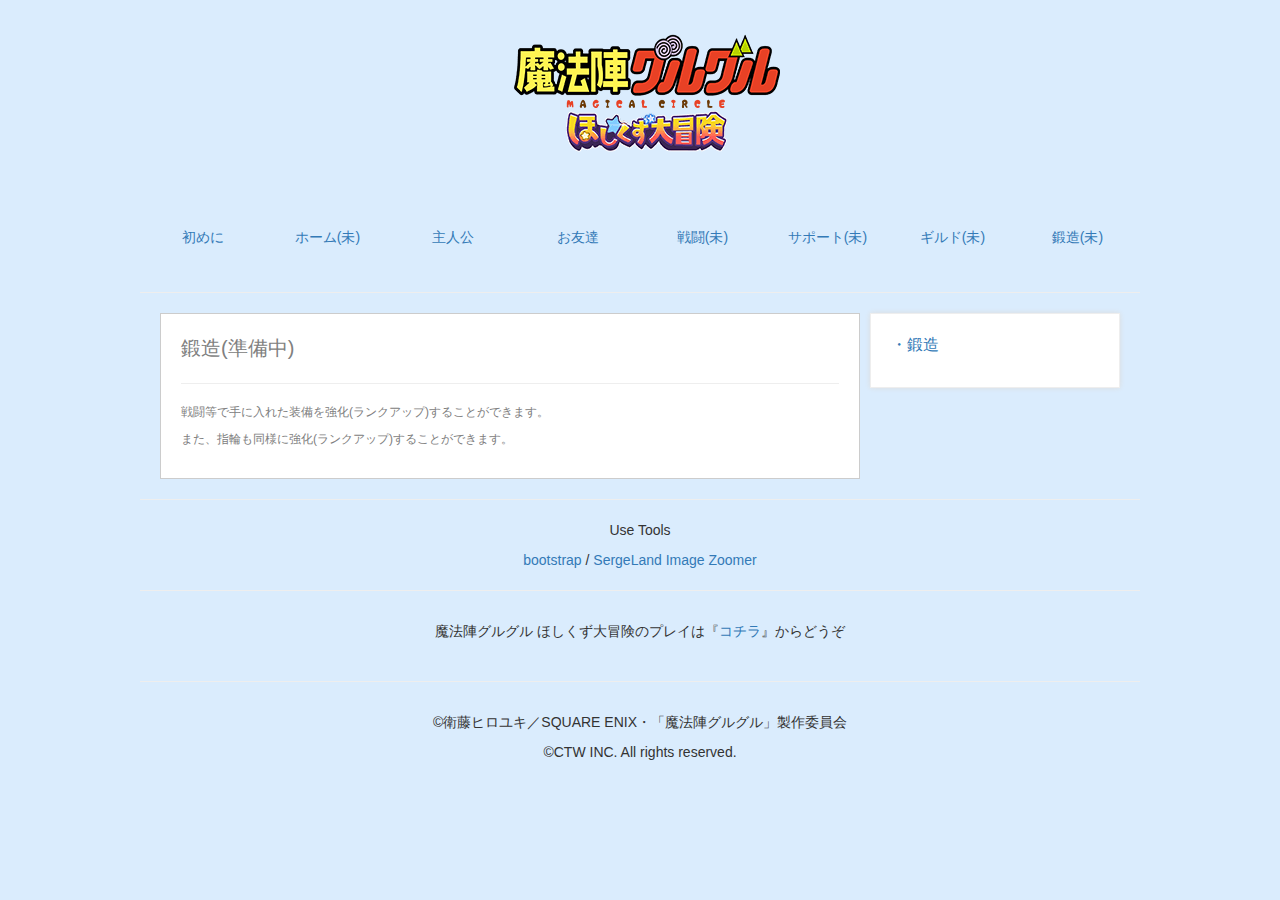
<file: forging.html>
<!doctype html>
<html lang="ja">
	<head>
		<title>魔法陣グルグル ほしくず大冒険(グルスタ) help</title>
		<meta charset="utf-8">
		<link rel="apple-touch-icon" type="image/png" href="img/apple-touch-icon-180x180.png">
		<link rel="icon" type="image/png" href="img/icon-192x192.png">
		<link rel="stylesheet" href="css/style.css?2406042211">
		<link rel="stylesheet" href="css/bootstrap.min.3.3.4.css">
		<script src="js/jquery-3.5.1.min.js"></script>
		<script src="js/zoomsl.min.js"></script>
		<style>
			.round-loope{
				border-radius: 75px;
				border: 5px solid #F0F0F0;
			}
		</style>
	</head>
	
	<body>
		<div id="container">
			<header>
				<p><a href="index.html"><img src="img/logo.png"></a></p>
				<div id="tab_menu">
					<div class="begin">
						<p class="tab_menu_p"><a href="begin.html">初めに</a></p>
					</div>
					<div class="home">
						<p class="tab_menu_p"><a href="home.html">ホーム(未)</a></p>
					</div>
					<div class="hero">
						<p class="tab_menu_p"><a href="hero.html">主人公</a></p>
					</div>
					<div class="friend">
						<p class="tab_menu_p"><a href="friend.html">お友達</a></p>
					</div>
					<div class="battle">
						<p class="tab_menu_p"><a href="battle.html">戦闘(未)</a></p>
					</div>
					<div class="support">
						<p class="tab_menu_p"><a href="support.html">サポート(未)</a></p>
					</div>
					<div class="guild">
						<p class="tab_menu_p"><a href="guild.html">ギルド(未)</a></p>
					</div>
					<div class="forging">
						<p class="tab_menu_p"><a href="forging.html">鍛造(未)</a></p>
					</div>
				</div>
			</header>
			
			<hr>
			
			<div id="explanation">
				<div class="explanation_in">
					<p class="sp20" id="forging">鍛造(準備中)</p>
					<hr>
					<p class="sp12">戦闘等で手に入れた装備を強化(ランクアップ)することができます。</p>
					<p class="sp12">また、指輪も同様に強化(ランクアップ)することができます。</p>
					<!--
					<hr>
					<p class="sp16" id="">・</p>
					<p class="sp12"></p>
					<p class="sp12"></p>
					<p class="sp12"></p>
					<p class="sp12"></p>
					<p class="sp12"></p>
					<p class="sp12"></p>
					-->
				</div>
				
				<div class="explanation_menu">
					<nav>
						<p class="sp16"><a href="#forging">・鍛造</a></p>
						<!--
						<p class="sp16"><a href="#">・</a></p>
						<p class="sp16"><a href="#">・</a></p>
						<p class="sp16"><a href="#">・</a></p>
						<p class="sp16"><a href="#">・</a></p>
						<p class="sp16"><a href="#">・</a></p>
						-->
					</nav>
				</div>
			</div>
			
			<hr>
			
			<div id="use_tool">
				<p>Use Tools</p>
				<p>
					<a href="https://getbootstrap.jp/">bootstrap</a> /
					<a href="https://www.jqueryscript.net/zoom/Stylish-Magnifying-Glass-Plugin-SergeLand-Image-Zoomer.html">SergeLand Image Zoomer</a>
				</p>
			</div>
			
			<hr>
			
			<div id="game_play">
				<p>魔法陣グルグル ほしくず大冒険のプレイは『<a href="https://h5.g123.jp/game/guruguru">コチラ</a>』からどうぞ</p>
			</div>
			
			<hr>
			
			<footer>
				<p>&copy;衛藤ヒロユキ／SQUARE ENIX・「魔法陣グルグル」製作委員会</p>
				<p>&copy;CTW INC. All rights reserved.</p>
			</footer>
		</div>
		
		<script>
			$(function(){
				$(".zoomsl-img").imagezoomsl({
					classmagnifier: window.external ? "round-loope" : "",	//CSSで拡大枠の形状を変更
					cursorshadeborder: "10px solid #000",					//カーソル枠の太さ・形状・色
					innerzoommagnifier: true,								//インナーズームの別バージョン
					loopspeedanimate: 5,									//カーソルの追従速度
					magnifierborder: "none",								//カーソル枠の有無
					magnifiersize: [500, 500],								//拡大画像のサイズ。絶対値
					scrollspeedanimate: 10,									//カーソル移動時の拡大画像の追従速度
					zoomrange: [1, 10],										//ズームのレンジ 1-10倍
					zoomstart: 4,											//ズームの開始値
				});
			});
		</script>
	</body>
</html>
</file>
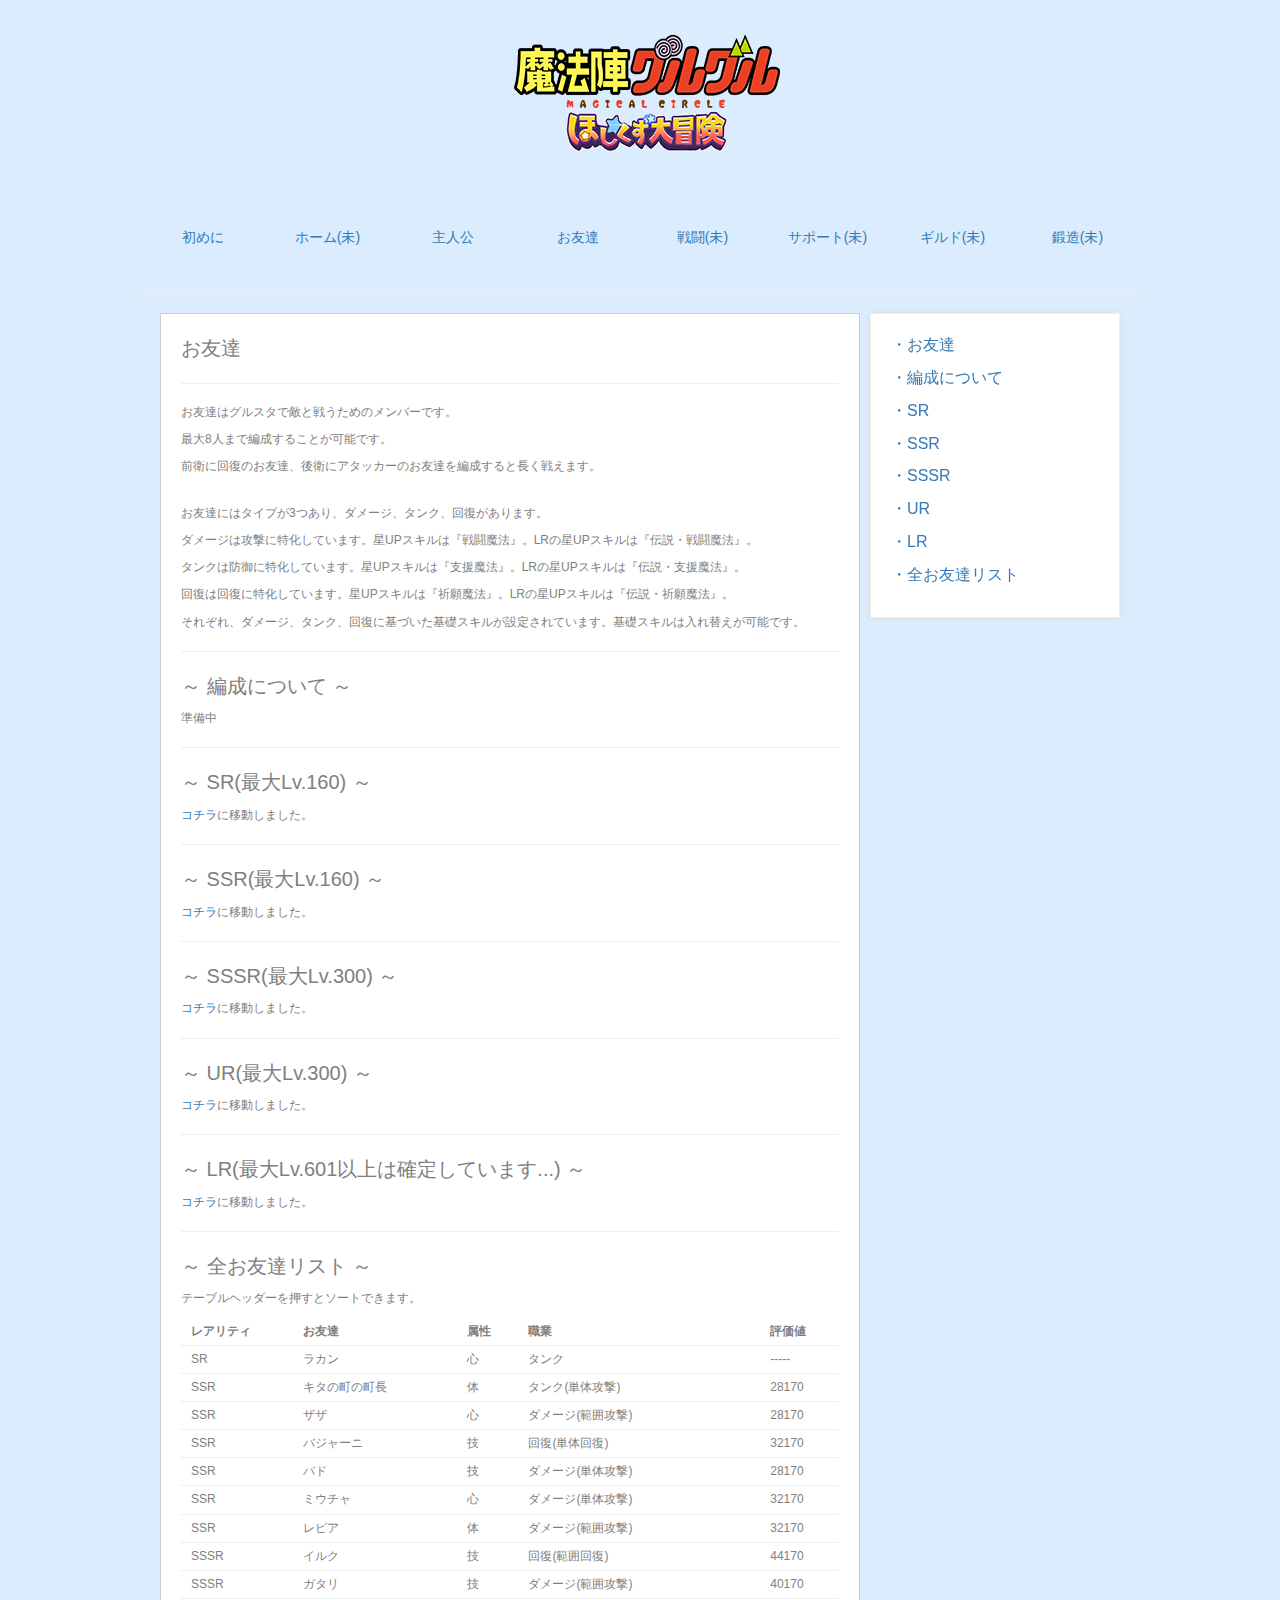
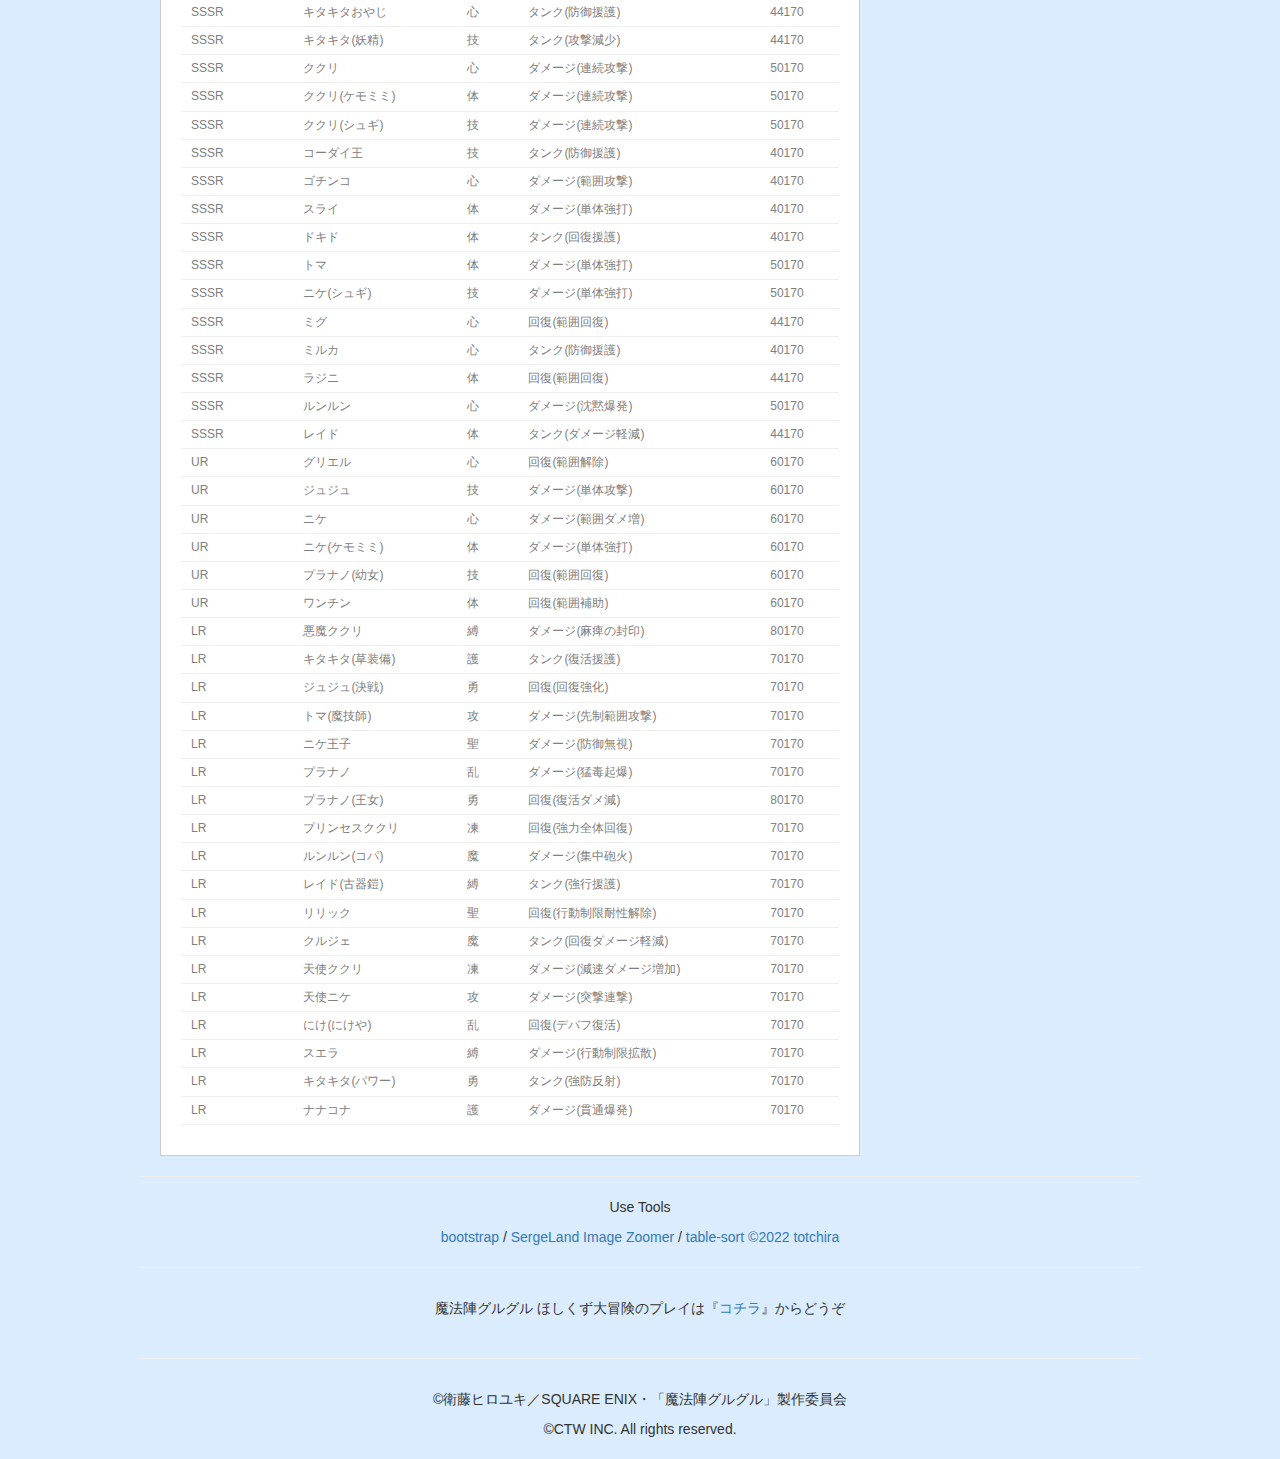
<file: friend.html>
<!doctype html>
<html lang="ja">
	<head>
		<title>魔法陣グルグル ほしくず大冒険(グルスタ) help</title>
		<meta charset="utf-8">
		<link rel="apple-touch-icon" type="image/png" href="img/apple-touch-icon-180x180.png">
		<link rel="icon" type="image/png" href="img/icon-192x192.png">
		<link rel="stylesheet" href="css/style.css?2406302300">
		<link rel="stylesheet" href="css/bootstrap.min.3.3.4.css">
		<script src="js/jquery-3.5.1.min.js"></script>
		<script src="js/zoomsl.min.js"></script>
		<script src="js/table-sort.js"></script>
		<style>
			.round-loope{
				border-radius: 75px;
				border: 5px solid #F0F0F0;
			}
		</style>
	</head>
	
	<body>
		<div id="container">
			<header>
				<p><a href="index.html"><img src="img/logo.png"></a></p>
				<div id="tab_menu">
					<div class="begin">
						<p class="tab_menu_p"><a href="begin.html">初めに</a></p>
					</div>
					<div class="home">
						<p class="tab_menu_p"><a href="home.html">ホーム(未)</a></p>
					</div>
					<div class="hero">
						<p class="tab_menu_p"><a href="hero.html">主人公</a></p>
					</div>
					<div class="friend">
						<p class="tab_menu_p"><a href="friend.html">お友達</a></p>
					</div>
					<div class="battle">
						<p class="tab_menu_p"><a href="battle.html">戦闘(未)</a></p>
					</div>
					<div class="support">
						<p class="tab_menu_p"><a href="support.html">サポート(未)</a></p>
					</div>
					<div class="guild">
						<p class="tab_menu_p"><a href="guild.html">ギルド(未)</a></p>
					</div>
					<div class="forging">
						<p class="tab_menu_p"><a href="forging.html">鍛造(未)</a></p>
					</div>
				</div>
			</header>
			
			<hr>
			
			<div id="explanation">
				<div class="explanation_in">
					<p class="sp20" id="friend">お友達</p>
					<hr>
					<p class="sp12">お友達はグルスタで敵と戦うためのメンバーです。</p>
					<p class="sp12">最大8人まで編成することが可能です。</p>
					<p class="sp12">前衛に回復のお友達、後衛にアタッカーのお友達を編成すると長く戦えます。</p>
					<br>
					<p class="sp12">お友達にはタイプが3つあり、ダメージ、タンク、回復があります。</p>
					<p class="sp12">ダメージは攻撃に特化しています。星UPスキルは『戦闘魔法』。LRの星UPスキルは『伝説・戦闘魔法』。</p>
					<p class="sp12">タンクは防御に特化しています。星UPスキルは『支援魔法』。LRの星UPスキルは『伝説・支援魔法』。</p>
					<p class="sp12">回復は回復に特化しています。星UPスキルは『祈願魔法』。LRの星UPスキルは『伝説・祈願魔法』。</p>
					<p class="sp12">それぞれ、ダメージ、タンク、回復に基づいた基礎スキルが設定されています。基礎スキルは入れ替えが可能です。</p>
					
					<hr>
					<p class="sp20" id="organization">～ 編成について ～</p>
					<p class="sp12">準備中</p>
					<hr>
					<p class="sp20" id="sr">～ SR(最大Lv.160) ～</p>
					<p class="sp12"><a href="friend/friend_sr.html#sr">コチラ</a>に移動しました。</p>
					<hr>
					<p class="sp20" id="ssr">～ SSR(最大Lv.160) ～</p>
					<p class="sp12"><a href="friend/friend_ssr.html#ssr">コチラ</a>に移動しました。</p>
					<hr>
					<p class="sp20" id="sssr">～ SSSR(最大Lv.300) ～</p>
					<p class="sp12"><a href="friend/friend_sssr.html#sssr">コチラ</a>に移動しました。</p>
					<hr>
					<p class="sp20" id="ur">～ UR(最大Lv.300) ～</p>
					<p class="sp12"><a href="friend/friend_ur.html#ur">コチラ</a>に移動しました。</p>
					<hr>
					<p class="sp20" id="lr">～ LR(最大Lv.601以上は確定しています...) ～</p>
					<p class="sp12"><a href="friend/friend_lr.html#lr">コチラ</a>に移動しました。</p>
					<hr>
					<p class="sp20" id="all_friend_list">～ 全お友達リスト ～</p>
					<p class="sp12">テーブルヘッダーを押すとソートできます。</p>
					<table id="sort_table">
						<tr>
							<th><p class="sp12t">レアリティ</p></th>
							<th><p class="sp12t">お友達</p></th>
							<th><p class="sp12t">属性</p></th>
							<th><p class="sp12t">職業</p></th>
							<th><p class="sp12t">評価値</p></th>
						</tr>
						<tr>
							<td><p class="sp12t">SR</p></td>
							<td><p class="sp12t">ラカン</p></td>
							<td><p class="sp12t">心</p></td>
							<td><p class="sp12t">タンク</p></td>
							<td><p class="sp12t">-----</p></td>
						</tr>
						<tr>
							<td><p class="sp12t">SSR</p></td>
							<td><p class="sp12t">キタの町の町長</p></td>
							<td><p class="sp12t">体</p></td>
							<td><p class="sp12t">タンク(単体攻撃)</p></td>
							<td><p class="sp12t">28170</p></td>
						</tr>
						<tr>
							<td><p class="sp12t">SSR</p></td>
							<td><p class="sp12t">ザザ</p></td>
							<td><p class="sp12t">心</p></td>
							<td><p class="sp12t">ダメージ(範囲攻撃)</p></td>
							<td><p class="sp12t">28170</p></td>
						</tr>
						<tr>
							<td><p class="sp12t">SSR</p></td>
							<td><p class="sp12t">バジャーニ</p></td>
							<td><p class="sp12t">技</p></td>
							<td><p class="sp12t">回復(単体回復)</p></td>
							<td><p class="sp12t">32170</p></td>
						</tr>
						<tr>
							<td><p class="sp12t">SSR</p></td>
							<td><p class="sp12t">バド</p></td>
							<td><p class="sp12t">技</p></td>
							<td><p class="sp12t">ダメージ(単体攻撃)</p></td>
							<td><p class="sp12t">28170</p></td>
						</tr>
						<tr>
							<td><p class="sp12t">SSR</p></td>
							<td><p class="sp12t">ミウチャ</p></td>
							<td><p class="sp12t">心</p></td>
							<td><p class="sp12t">ダメージ(単体攻撃)</p></td>
							<td><p class="sp12t">32170</p></td>
						</tr>
						<tr>
							<td><p class="sp12t">SSR</p></td>
							<td><p class="sp12t">レピア</p></td>
							<td><p class="sp12t">体</p></td>
							<td><p class="sp12t">ダメージ(範囲攻撃)</p></td>
							<td><p class="sp12t">32170</p></td>
						</tr>
						<tr>
							<td><p class="sp12t">SSSR</p></td>
							<td><p class="sp12t">イルク</p></td>
							<td><p class="sp12t">技</p></td>
							<td><p class="sp12t">回復(範囲回復)</p></td>
							<td><p class="sp12t">44170</p></td>
						</tr>
						<tr>
							<td><p class="sp12t">SSSR</p></td>
							<td><p class="sp12t">ガタリ</p></td>
							<td><p class="sp12t">技</p></td>
							<td><p class="sp12t">ダメージ(範囲攻撃)</p></td>
							<td><p class="sp12t">40170</p></td>
						</tr>
						<tr>
							<td><p class="sp12t">SSSR</p></td>
							<td><p class="sp12t">キタキタおやじ</p></td>
							<td><p class="sp12t">心</p></td>
							<td><p class="sp12t">タンク(防御援護)</p></td>
							<td><p class="sp12t">44170</p></td>
						</tr>
						<tr>
							<td><p class="sp12t">SSSR</p></td>
							<td><p class="sp12t">キタキタ(妖精)</p></td>
							<td><p class="sp12t">技</p></td>
							<td><p class="sp12t">タンク(攻撃減少)</p></td>
							<td><p class="sp12t">44170</p></td>
						</tr>
						<tr>
							<td><p class="sp12t">SSSR</p></td>
							<td><p class="sp12t">ククリ</p></td>
							<td><p class="sp12t">心</p></td>
							<td><p class="sp12t">ダメージ(連続攻撃)</p></td>
							<td><p class="sp12t">50170</p></td>
						</tr>
						<tr>
							<td><p class="sp12t">SSSR</p></td>
							<td><p class="sp12t">ククリ(ケモミミ)</p></td>
							<td><p class="sp12t">体</p></td>
							<td><p class="sp12t">ダメージ(連続攻撃)</p></td>
							<td><p class="sp12t">50170</p></td>
						</tr>
						<tr>
							<td><p class="sp12t">SSSR</p></td>
							<td><p class="sp12t">ククリ(シュギ)</p></td>
							<td><p class="sp12t">技</p></td>
							<td><p class="sp12t">ダメージ(連続攻撃)</p></td>
							<td><p class="sp12t">50170</p></td>
						</tr>
						<tr>
							<td><p class="sp12t">SSSR</p></td>
							<td><p class="sp12t">コーダイ王</p></td>
							<td><p class="sp12t">技</p></td>
							<td><p class="sp12t">タンク(防御援護)</p></td>
							<td><p class="sp12t">40170</p></td>
						</tr>
						<tr>
							<td><p class="sp12t">SSSR</p></td>
							<td><p class="sp12t">ゴチンコ</p></td>
							<td><p class="sp12t">心</p></td>
							<td><p class="sp12t">ダメージ(範囲攻撃)</p></td>
							<td><p class="sp12t">40170</p></td>
						</tr>
						<tr>
							<td><p class="sp12t">SSSR</p></td>
							<td><p class="sp12t">スライ</p></td>
							<td><p class="sp12t">体</p></td>
							<td><p class="sp12t">ダメージ(単体強打)</p></td>
							<td><p class="sp12t">40170</p></td>
						</tr>
						<tr>
							<td><p class="sp12t">SSSR</p></td>
							<td><p class="sp12t">ドキド</p></td>
							<td><p class="sp12t">体</p></td>
							<td><p class="sp12t">タンク(回復援護)</p></td>
							<td><p class="sp12t">40170</p></td>
						</tr>
						<tr>
							<td><p class="sp12t">SSSR</p></td>
							<td><p class="sp12t">トマ</p></td>
							<td><p class="sp12t">体</p></td>
							<td><p class="sp12t">ダメージ(単体強打)</p></td>
							<td><p class="sp12t">50170</p></td>
						</tr>
						<tr>
							<td><p class="sp12t">SSSR</p></td>
							<td><p class="sp12t">ニケ(シュギ)</p></td>
							<td><p class="sp12t">技</p></td>
							<td><p class="sp12t">ダメージ(単体強打)</p></td>
							<td><p class="sp12t">50170</p></td>
						</tr>
						<tr>
							<td><p class="sp12t">SSSR</p></td>
							<td><p class="sp12t">ミグ</p></td>
							<td><p class="sp12t">心</p></td>
							<td><p class="sp12t">回復(範囲回復)</p></td>
							<td><p class="sp12t">44170</p></td>
						</tr>
						<tr>
							<td><p class="sp12t">SSSR</p></td>
							<td><p class="sp12t">ミルカ</p></td>
							<td><p class="sp12t">心</p></td>
							<td><p class="sp12t">タンク(防御援護)</p></td>
							<td><p class="sp12t">40170</p></td>
						</tr>
						<tr>
							<td><p class="sp12t">SSSR</p></td>
							<td><p class="sp12t">ラジニ</p></td>
							<td><p class="sp12t">体</p></td>
							<td><p class="sp12t">回復(範囲回復)</p></td>
							<td><p class="sp12t">44170</p></td>
						</tr>
						<tr>
							<td><p class="sp12t">SSSR</p></td>
							<td><p class="sp12t">ルンルン</p></td>
							<td><p class="sp12t">心</p></td>
							<td><p class="sp12t">ダメージ(沈黙爆発)</p></td>
							<td><p class="sp12t">50170</p></td>
						</tr>
						<tr>
							<td><p class="sp12t">SSSR</p></td>
							<td><p class="sp12t">レイド</p></td>
							<td><p class="sp12t">体</p></td>
							<td><p class="sp12t">タンク(ダメージ軽減)</p></td>
							<td><p class="sp12t">44170</p></td>
						</tr>
						<tr>
							<td><p class="sp12t">UR</p></td>
							<td><p class="sp12t">グリエル</p></td>
							<td><p class="sp12t">心</p></td>
							<td><p class="sp12t">回復(範囲解除)</p></td>
							<td><p class="sp12t">60170</p></td>
						</tr>
						<tr>
							<td><p class="sp12t">UR</p></td>
							<td><p class="sp12t">ジュジュ</p></td>
							<td><p class="sp12t">技</p></td>
							<td><p class="sp12t">ダメージ(単体攻撃)</p></td>
							<td><p class="sp12t">60170</p></td>
						</tr>
						<tr>
							<td><p class="sp12t">UR</p></td>
							<td><p class="sp12t">ニケ</p></td>
							<td><p class="sp12t">心</p></td>
							<td><p class="sp12t">ダメージ(範囲ダメ増)</p></td>
							<td><p class="sp12t">60170</p></td>
						</tr>
						<tr>
							<td><p class="sp12t">UR</p></td>
							<td><p class="sp12t">ニケ(ケモミミ)</p></td>
							<td><p class="sp12t">体</p></td>
							<td><p class="sp12t">ダメージ(単体強打)</p></td>
							<td><p class="sp12t">60170</p></td>
						</tr>
						<tr>
							<td><p class="sp12t">UR</p></td>
							<td><p class="sp12t">プラナノ(幼女)</p></td>
							<td><p class="sp12t">技</p></td>
							<td><p class="sp12t">回復(範囲回復)</p></td>
							<td><p class="sp12t">60170</p></td>
						</tr>
						<tr>
							<td><p class="sp12t">UR</p></td>
							<td><p class="sp12t">ワンチン</p></td>
							<td><p class="sp12t">体</p></td>
							<td><p class="sp12t">回復(範囲補助)</p></td>
							<td><p class="sp12t">60170</p></td>
						</tr>
						<tr>
							<td><p class="sp12t">LR</p></td>
							<td><p class="sp12t">悪魔ククリ</p></td>
							<td><p class="sp12t">縛</p></td>
							<td><p class="sp12t">ダメージ(麻痺の封印)</p></td>
							<td><p class="sp12t">80170</p></td>
						</tr>
						<tr>
							<td><p class="sp12t">LR</p></td>
							<td><p class="sp12t">キタキタ(草装備)</p></td>
							<td><p class="sp12t">護</p></td>
							<td><p class="sp12t">タンク(復活援護)</p></td>
							<td><p class="sp12t">70170</p></td>
						</tr>
						<tr>
							<td><p class="sp12t">LR</p></td>
							<td><p class="sp12t">ジュジュ(決戦)</p></td>
							<td><p class="sp12t">勇</p></td>
							<td><p class="sp12t">回復(回復強化)</p></td>
							<td><p class="sp12t">70170</p></td>
						</tr>
						<tr>
							<td><p class="sp12t">LR</p></td>
							<td><p class="sp12t">トマ(魔技師)</p></td>
							<td><p class="sp12t">攻</p></td>
							<td><p class="sp12t">ダメージ(先制範囲攻撃)</p></td>
							<td><p class="sp12t">70170</p></td>
						</tr>
						<tr>
							<td><p class="sp12t">LR</p></td>
							<td><p class="sp12t">ニケ王子</p></td>
							<td><p class="sp12t">聖</p></td>
							<td><p class="sp12t">ダメージ(防御無視)</p></td>
							<td><p class="sp12t">70170</p></td>
						</tr>
						<tr>
							<td><p class="sp12t">LR</p></td>
							<td><p class="sp12t">プラナノ</p></td>
							<td><p class="sp12t">乱</p></td>
							<td><p class="sp12t">ダメージ(猛毒起爆)</p></td>
							<td><p class="sp12t">70170</p></td>
						</tr>
						<tr>
							<td><p class="sp12t">LR</p></td>
							<td><p class="sp12t">プラナノ(王女)</p></td>
							<td><p class="sp12t">勇</p></td>
							<td><p class="sp12t">回復(復活ダメ減)</p></td>
							<td><p class="sp12t">80170</p></td>
						</tr>
						<tr>
							<td><p class="sp12t">LR</p></td>
							<td><p class="sp12t">プリンセスククリ</p></td>
							<td><p class="sp12t">凍</p></td>
							<td><p class="sp12t">回復(強力全体回復)</p></td>
							<td><p class="sp12t">70170</p></td>
						</tr>
						<tr>
							<td><p class="sp12t">LR</p></td>
							<td><p class="sp12t">ルンルン(コパ)</p></td>
							<td><p class="sp12t">魔</p></td>
							<td><p class="sp12t">ダメージ(集中砲火)</p></td>
							<td><p class="sp12t">70170</p></td>
						</tr>
						<tr>
							<td><p class="sp12t">LR</p></td>
							<td><p class="sp12t">レイド(古器鎧)</p></td>
							<td><p class="sp12t">縛</p></td>
							<td><p class="sp12t">タンク(強行援護)</p></td>
							<td><p class="sp12t">70170</p></td>
						</tr>
						<tr>
							<td><p class="sp12t">LR</p></td>
							<td><p class="sp12t">リリック</p></td>
							<td><p class="sp12t">聖</p></td>
							<td><p class="sp12t">回復(行動制限耐性解除)</p></td>
							<td><p class="sp12t">70170</p></td>
						</tr>
						<tr>
							<td><p class="sp12t">LR</p></td>
							<td><p class="sp12t">クルジェ</p></td>
							<td><p class="sp12t">魔</p></td>
							<td><p class="sp12t">タンク(回復ダメージ軽減)</p></td>
							<td><p class="sp12t">70170</p></td>
						</tr>
						<tr>
							<td><p class="sp12t">LR</p></td>
							<td><p class="sp12t">天使ククリ</p></td>
							<td><p class="sp12t">凍</p></td>
							<td><p class="sp12t">ダメージ(減速ダメージ増加)</p></td>
							<td><p class="sp12t">70170</p></td>
						</tr>
						<tr>
							<td><p class="sp12t">LR</p></td>
							<td><p class="sp12t">天使ニケ</p></td>
							<td><p class="sp12t">攻</p></td>
							<td><p class="sp12t">ダメージ(突撃連撃)</p></td>
							<td><p class="sp12t">70170</p></td>
						</tr>
						<tr>
							<td><p class="sp12t">LR</p></td>
							<td><p class="sp12t">にけ(にけや)</p></td>
							<td><p class="sp12t">乱</p></td>
							<td><p class="sp12t">回復(デバフ復活)</p></td>
							<td><p class="sp12t">70170</p></td>
						</tr>
						<tr>
							<td><p class="sp12t">LR</p></td>
							<td><p class="sp12t">スエラ</p></td>
							<td><p class="sp12t">縛</p></td>
							<td><p class="sp12t">ダメージ(行動制限拡散)</p></td>
							<td><p class="sp12t">70170</p></td>
						</tr>
						<tr>
							<td><p class="sp12t">LR</p></td>
							<td><p class="sp12t">キタキタ(パワー)</p></td>
							<td><p class="sp12t">勇</p></td>
							<td><p class="sp12t">タンク(強防反射)</p></td>
							<td><p class="sp12t">70170</p></td>
						</tr>
						<tr>
							<td><p class="sp12t">LR</p></td>
							<td><p class="sp12t">ナナコナ</p></td>
							<td><p class="sp12t">護</p></td>
							<td><p class="sp12t">ダメージ(貫通爆発)</p></td>
							<td><p class="sp12t">70170</p></td>
						</tr>
						<!--
						<tr>
							<td><p class="sp12t">LR</p></td>
							<td><p class="sp12t"></p></td>
							<td><p class="sp12t"></p></td>
							<td><p class="sp12t"></p></td>
							<td><p class="sp12t">70170</p></td>
						</tr>
						-->
					</table>
					<!--
					<hr>
					<p class="sp16" id="">・</p>
					<p class="sp12"></p>
					<p class="sp12"></p>
					<p class="sp12"></p>
					<p class="sp12"></p>
					<p class="sp12"></p>
					<p class="sp12"></p>
					-->
				</div>
				
				<div class="explanation_menu">
					<nav>
						<p class="sp16"><a href="#friend">・お友達</a></p>
						<p class="sp16"><a href="#organization">・編成について</a></p>
						<p class="sp16"><a href="friend/friend_sr.html#sr">・SR</a></p>
						<p class="sp16"><a href="friend/friend_ssr.html#ssr">・SSR</a></p>
						<p class="sp16"><a href="friend/friend_sssr.html#sssr">・SSSR</a></p>
						<p class="sp16"><a href="friend/friend_ur.html#ur">・UR</a></p>
						<p class="sp16"><a href="friend/friend_lr.html#lr">・LR</a></p>
						<p class="sp16"><a href="#all_friend_list">・全お友達リスト</a></p>
						<!--
						<p class="sp16"><a href="#">・</a></p>
						<p class="sp16"><a href="#">・</a></p>
						<p class="sp16"><a href="#">・</a></p>
						<p class="sp16"><a href="#">・</a></p>
						<p class="sp16"><a href="#">・</a></p>
						-->
					</nav>
				</div>
			</div>
			
			<hr>
			
			<div id="use_tool">
				<p>Use Tools</p>
				<p>
					<a href="https://getbootstrap.jp/">bootstrap</a> /
					<a href="https://www.jqueryscript.net/zoom/Stylish-Magnifying-Glass-Plugin-SergeLand-Image-Zoomer.html">SergeLand Image Zoomer</a> /
					<a href="https://blog.ver001.com/javascript-table-sort/">table-sort &copy;2022 totchira</a>
				</p>
			</div>
			
			<hr>
			
			<div id="game_play">
				<p>魔法陣グルグル ほしくず大冒険のプレイは『<a href="https://h5.g123.jp/game/guruguru">コチラ</a>』からどうぞ</p>
			</div>
			
			<hr>
			
			<footer>
				<p>&copy;衛藤ヒロユキ／SQUARE ENIX・「魔法陣グルグル」製作委員会</p>
				<p>&copy;CTW INC. All rights reserved.</p>
			</footer>
		</div>
		
		<script>
			$(function(){
				$(".zoomsl-img").imagezoomsl({
					classmagnifier: window.external ? "round-loope" : "",	//CSSで拡大枠の形状を変更
					cursorshadeborder: "10px solid #000",					//カーソル枠の太さ・形状・色
					innerzoommagnifier: true,								//インナーズームの別バージョン
					loopspeedanimate: 5,									//カーソルの追従速度
					magnifierborder: "none",								//カーソル枠の有無
					magnifiersize: [500, 500],								//拡大画像のサイズ。絶対値
					scrollspeedanimate: 10,									//カーソル移動時の拡大画像の追従速度
					zoomrange: [1, 10],										//ズームのレンジ 1-10倍
					zoomstart: 4,											//ズームの開始値
					innerzoom: false
				});
			});
		</script>
	</body>
</html>
</file>
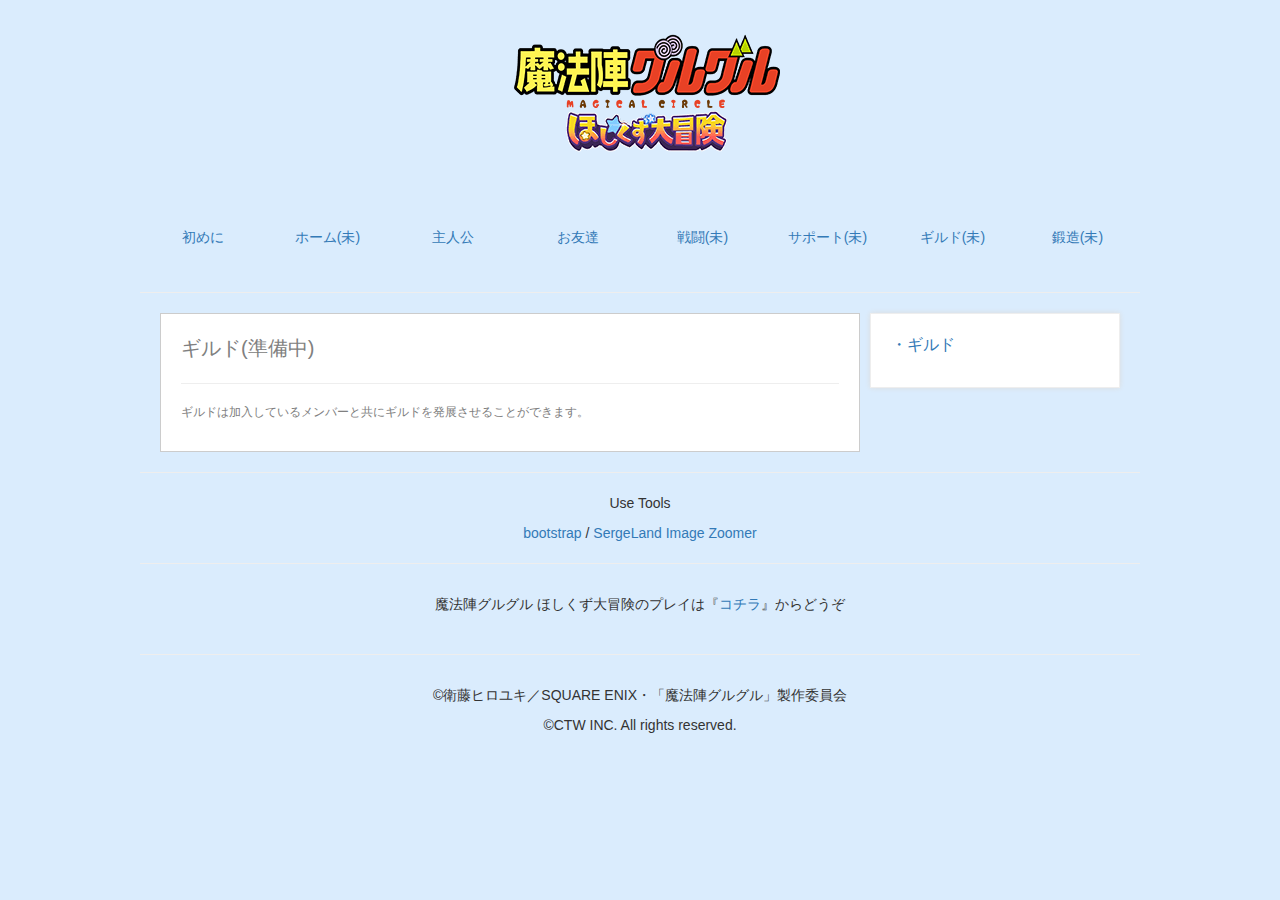
<file: guild.html>
<!doctype html>
<html lang="ja">
	<head>
		<title>魔法陣グルグル ほしくず大冒険(グルスタ) help</title>
		<meta charset="utf-8">
		<link rel="apple-touch-icon" type="image/png" href="img/apple-touch-icon-180x180.png">
		<link rel="icon" type="image/png" href="img/icon-192x192.png">
		<link rel="stylesheet" href="css/style.css?2406042211">
		<link rel="stylesheet" href="css/bootstrap.min.3.3.4.css">
		<script src="js/jquery-3.5.1.min.js"></script>
		<script src="js/zoomsl.min.js"></script>
		<style>
			.round-loope{
				border-radius: 75px;
				border: 5px solid #F0F0F0;
			}
		</style>
	</head>
	
	<body>
		<div id="container">
			<header>
				<p><a href="index.html"><img src="img/logo.png"></a></p>
				<div id="tab_menu">
					<div class="begin">
						<p class="tab_menu_p"><a href="begin.html">初めに</a></p>
					</div>
					<div class="home">
						<p class="tab_menu_p"><a href="home.html">ホーム(未)</a></p>
					</div>
					<div class="hero">
						<p class="tab_menu_p"><a href="hero.html">主人公</a></p>
					</div>
					<div class="friend">
						<p class="tab_menu_p"><a href="friend.html">お友達</a></p>
					</div>
					<div class="battle">
						<p class="tab_menu_p"><a href="battle.html">戦闘(未)</a></p>
					</div>
					<div class="support">
						<p class="tab_menu_p"><a href="support.html">サポート(未)</a></p>
					</div>
					<div class="guild">
						<p class="tab_menu_p"><a href="guild.html">ギルド(未)</a></p>
					</div>
					<div class="forging">
						<p class="tab_menu_p"><a href="forging.html">鍛造(未)</a></p>
					</div>
				</div>
			</header>
			
			<hr>
			
			<div id="explanation">
				<div class="explanation_in">
					<p class="sp20" id="guild">ギルド(準備中)</p>
					<hr>
					<p class="sp12">ギルドは加入しているメンバーと共にギルドを発展させることができます。</p>
					<!--
					<hr>
					<p class="sp16" id="">・</p>
					<p class="sp12"></p>
					<p class="sp12"></p>
					<p class="sp12"></p>
					<p class="sp12"></p>
					<p class="sp12"></p>
					<p class="sp12"></p>
					-->
				</div>
				
				<div class="explanation_menu">
					<nav>
						<p class="sp16"><a href="#guild">・ギルド</a></p>
						<!--
						<p class="sp16"><a href="#">・</a></p>
						<p class="sp16"><a href="#">・</a></p>
						<p class="sp16"><a href="#">・</a></p>
						<p class="sp16"><a href="#">・</a></p>
						<p class="sp16"><a href="#">・</a></p>
						-->
					</nav>
				</div>
			</div>
			
			<hr>
			
			<div id="use_tool">
				<p>Use Tools</p>
				<p>
					<a href="https://getbootstrap.jp/">bootstrap</a> /
					<a href="https://www.jqueryscript.net/zoom/Stylish-Magnifying-Glass-Plugin-SergeLand-Image-Zoomer.html">SergeLand Image Zoomer</a>
				</p>
			</div>
			
			<hr>
			
			<div id="game_play">
				<p>魔法陣グルグル ほしくず大冒険のプレイは『<a href="https://h5.g123.jp/game/guruguru">コチラ</a>』からどうぞ</p>
			</div>
			
			<hr>
			
			<footer>
				<p>&copy;衛藤ヒロユキ／SQUARE ENIX・「魔法陣グルグル」製作委員会</p>
				<p>&copy;CTW INC. All rights reserved.</p>
			</footer>
		</div>
		
		<script>
			$(function(){
				$(".zoomsl-img").imagezoomsl({
					classmagnifier: window.external ? "round-loope" : "",	//CSSで拡大枠の形状を変更
					cursorshadeborder: "10px solid #000",					//カーソル枠の太さ・形状・色
					innerzoommagnifier: true,								//インナーズームの別バージョン
					loopspeedanimate: 5,									//カーソルの追従速度
					magnifierborder: "none",								//カーソル枠の有無
					magnifiersize: [500, 500],								//拡大画像のサイズ。絶対値
					scrollspeedanimate: 10,									//カーソル移動時の拡大画像の追従速度
					zoomrange: [1, 10],										//ズームのレンジ 1-10倍
					zoomstart: 4,											//ズームの開始値
				});
			});
		</script>
	</body>
</html>
</file>
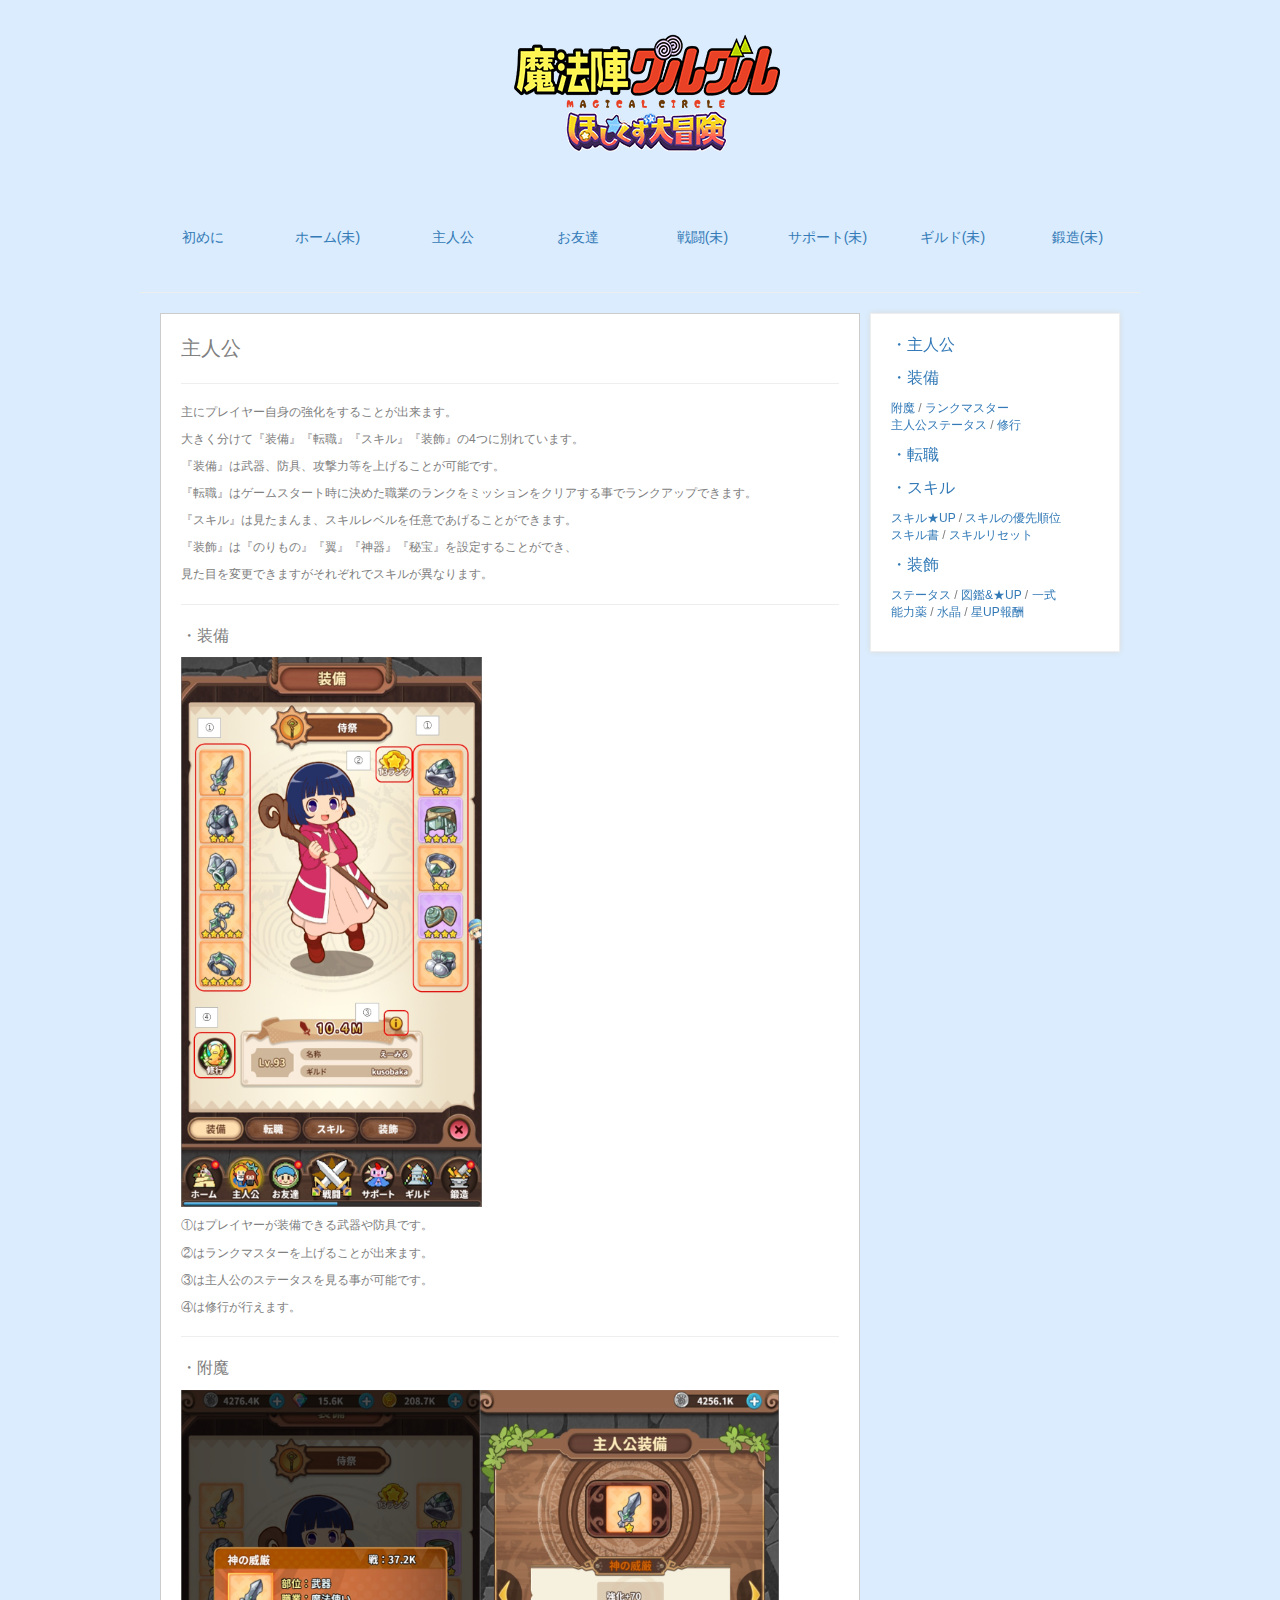
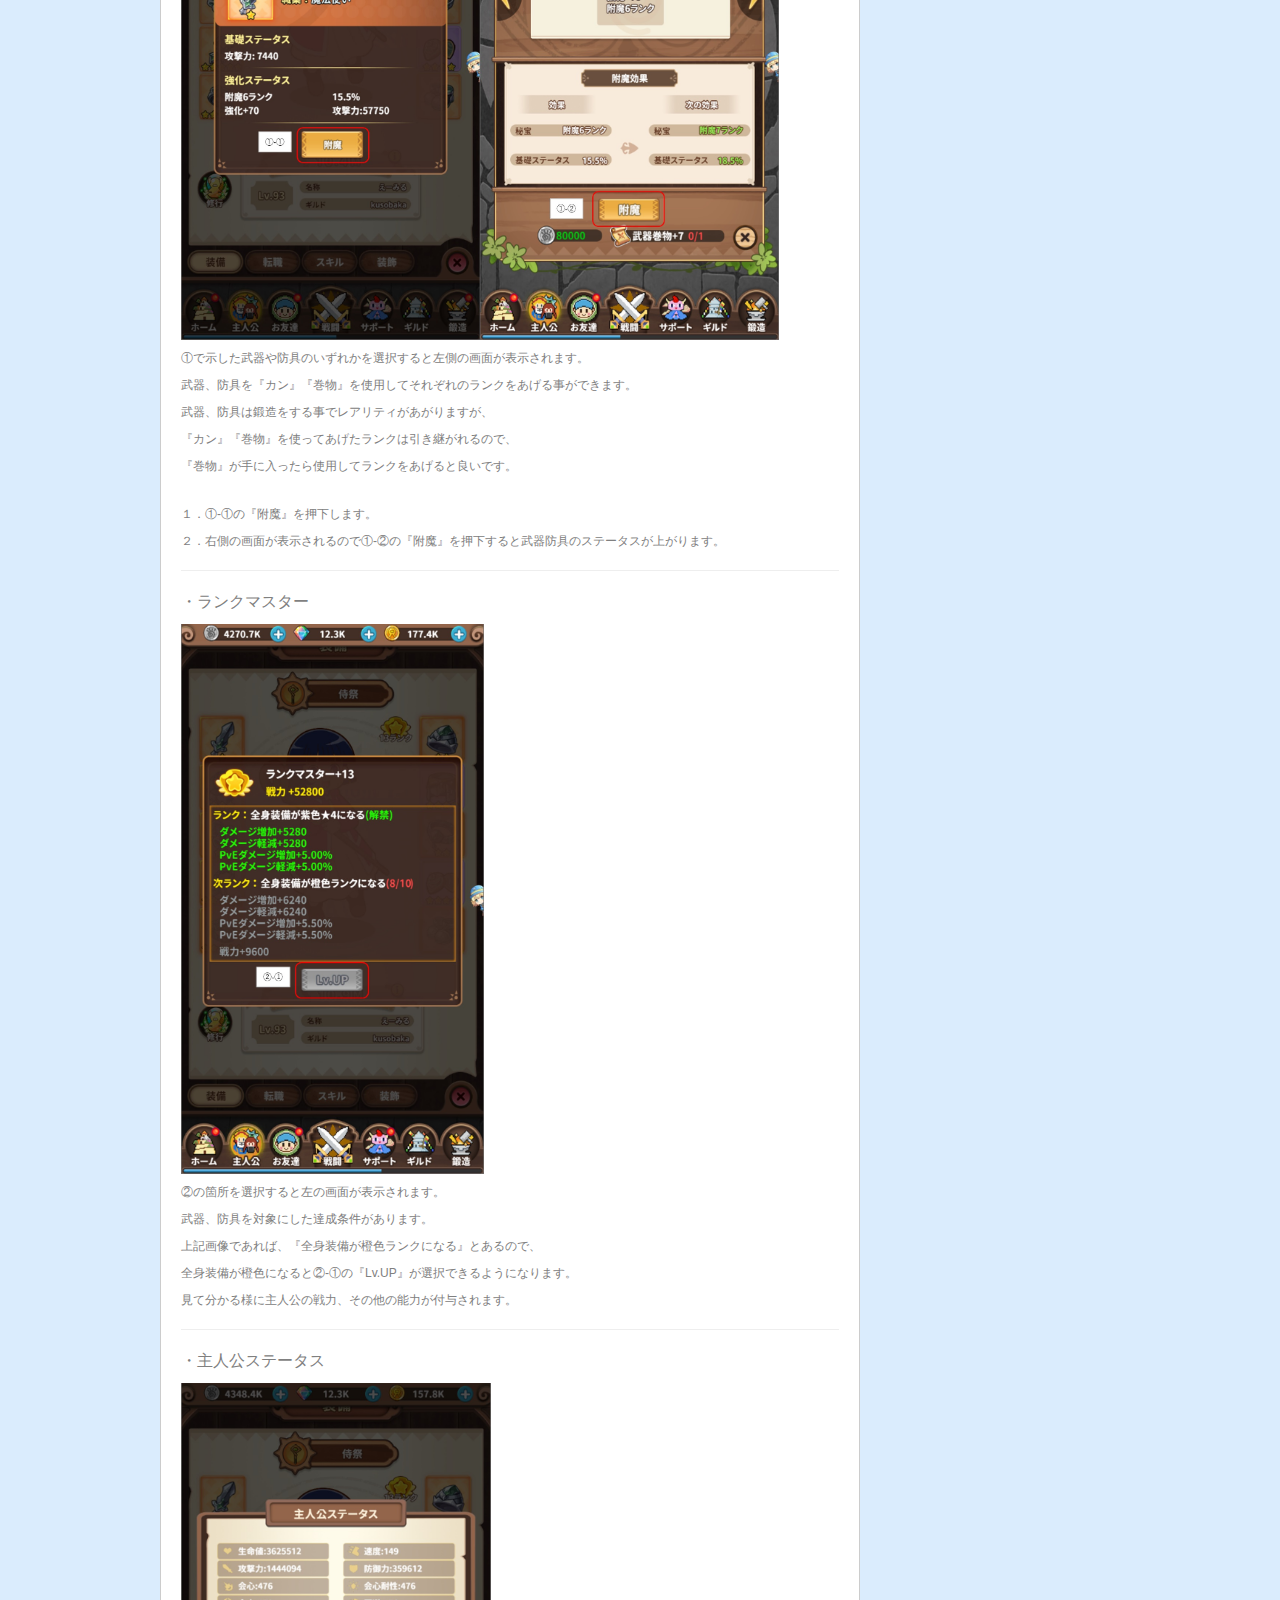
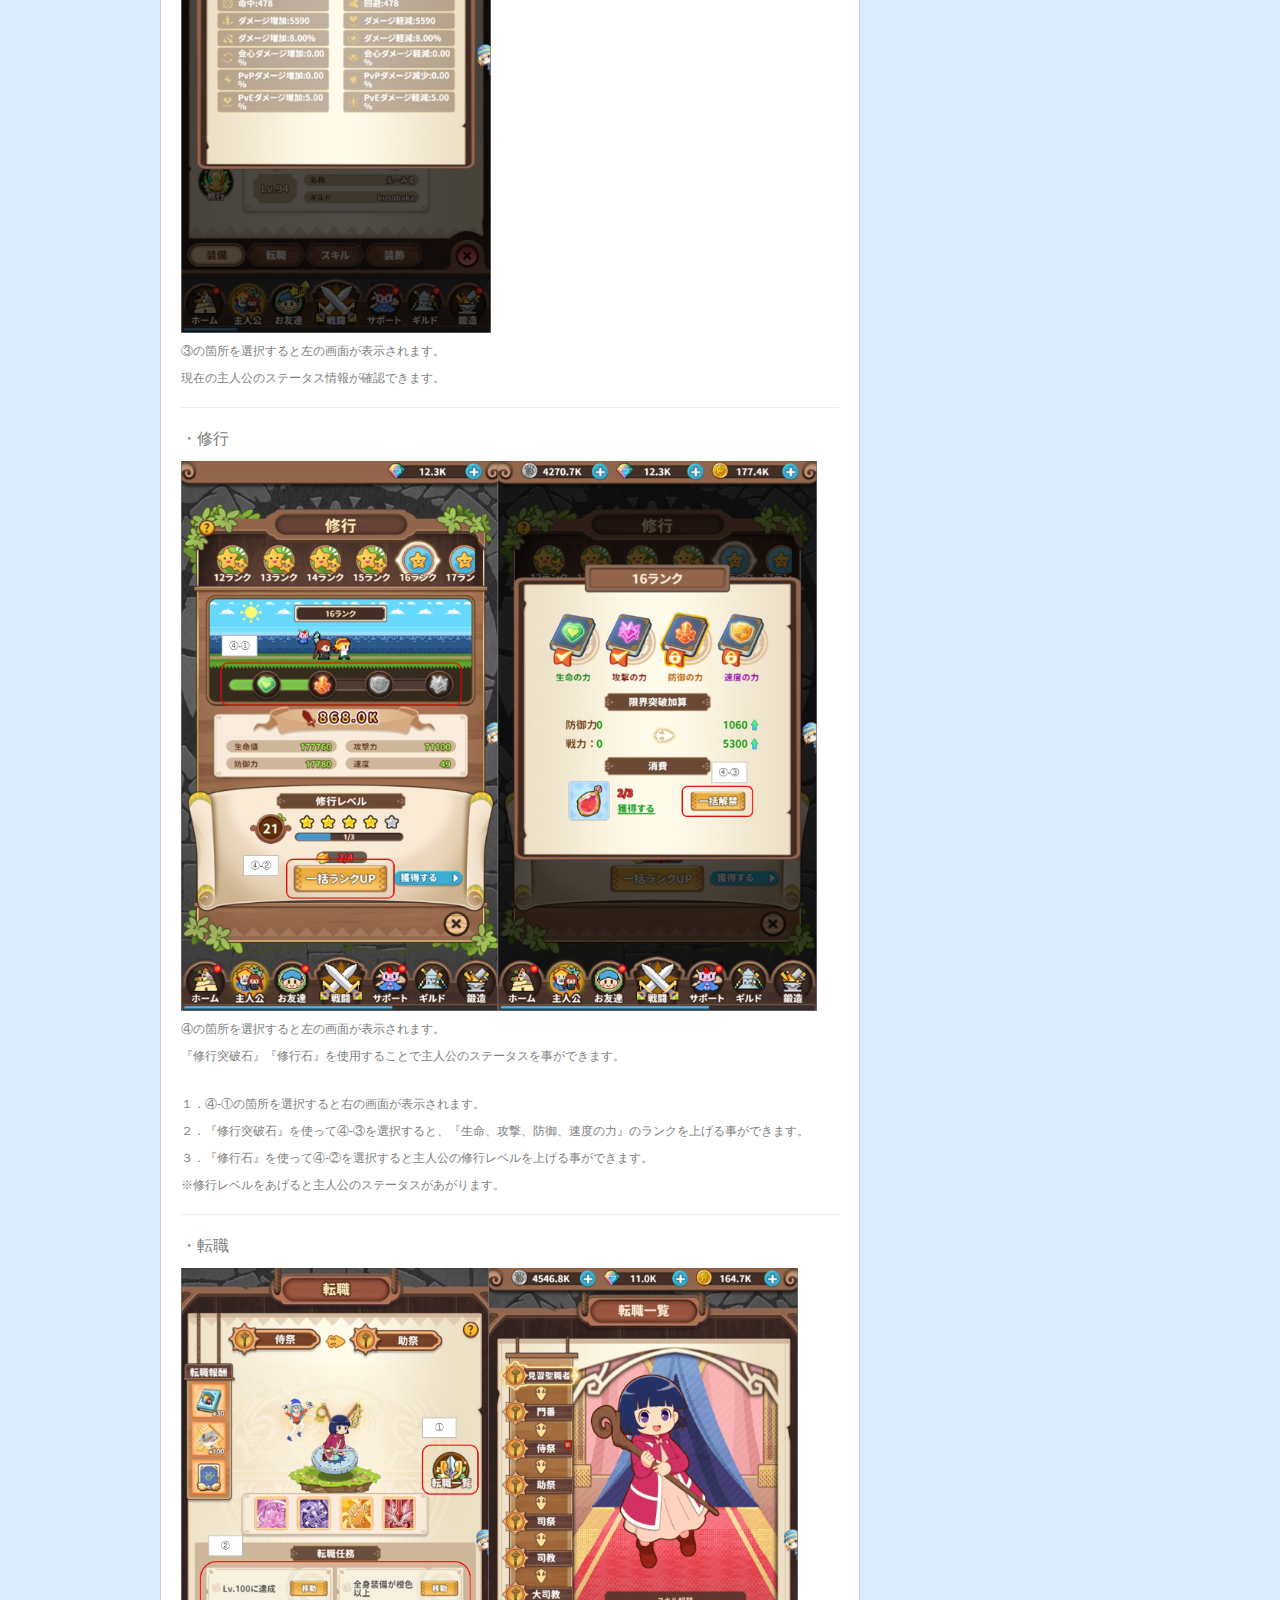
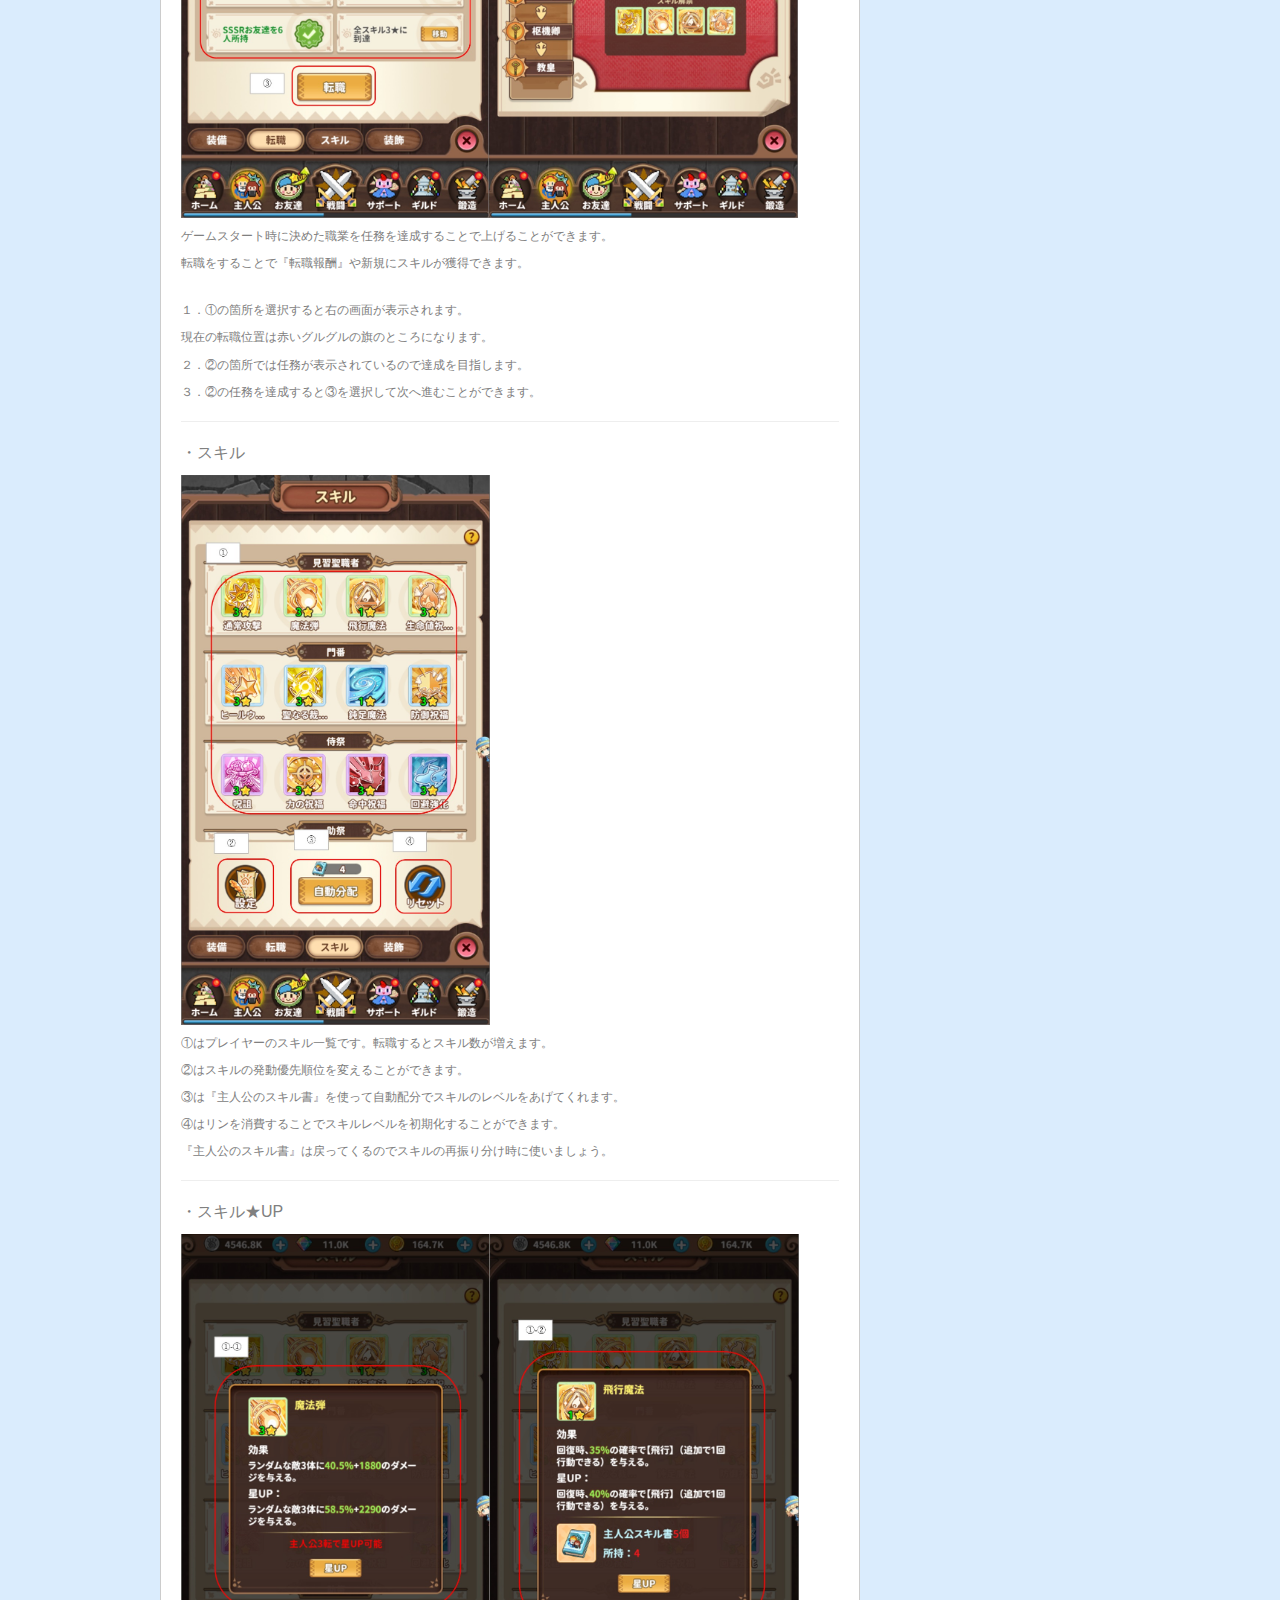
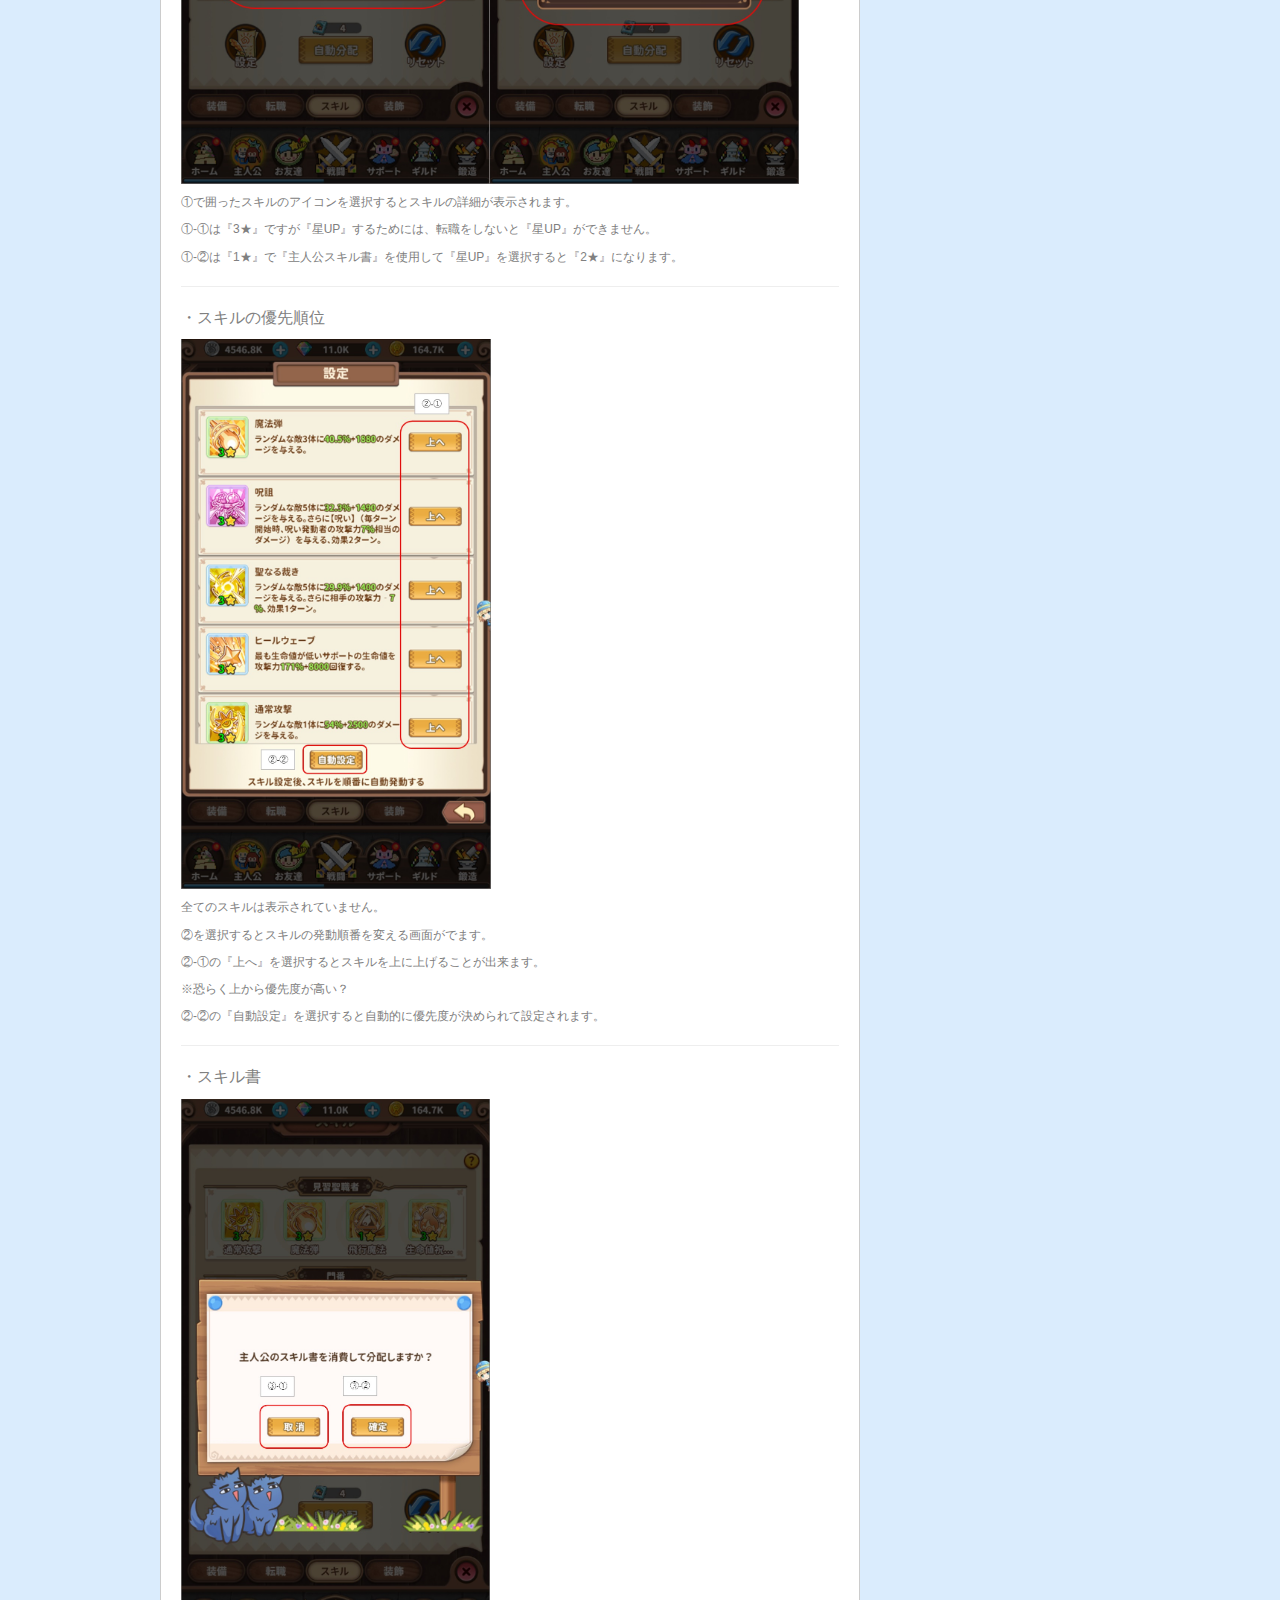
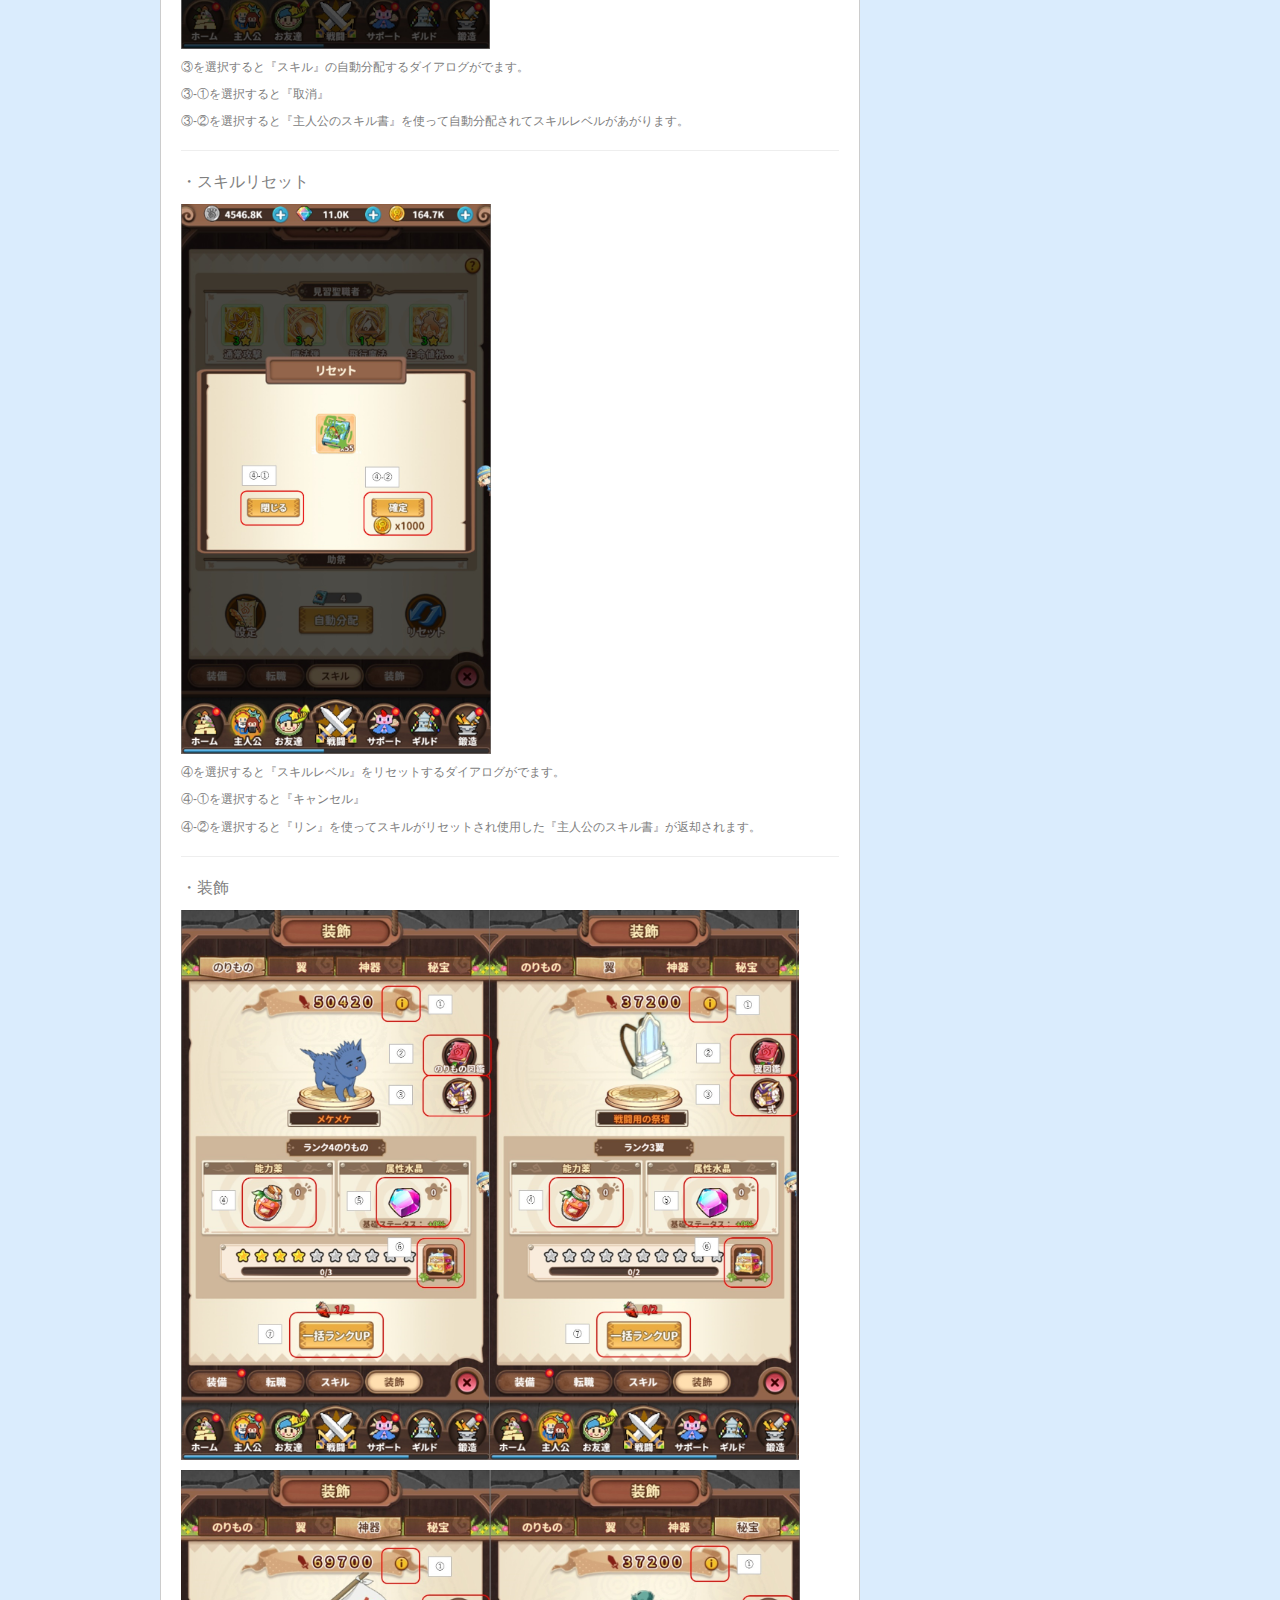
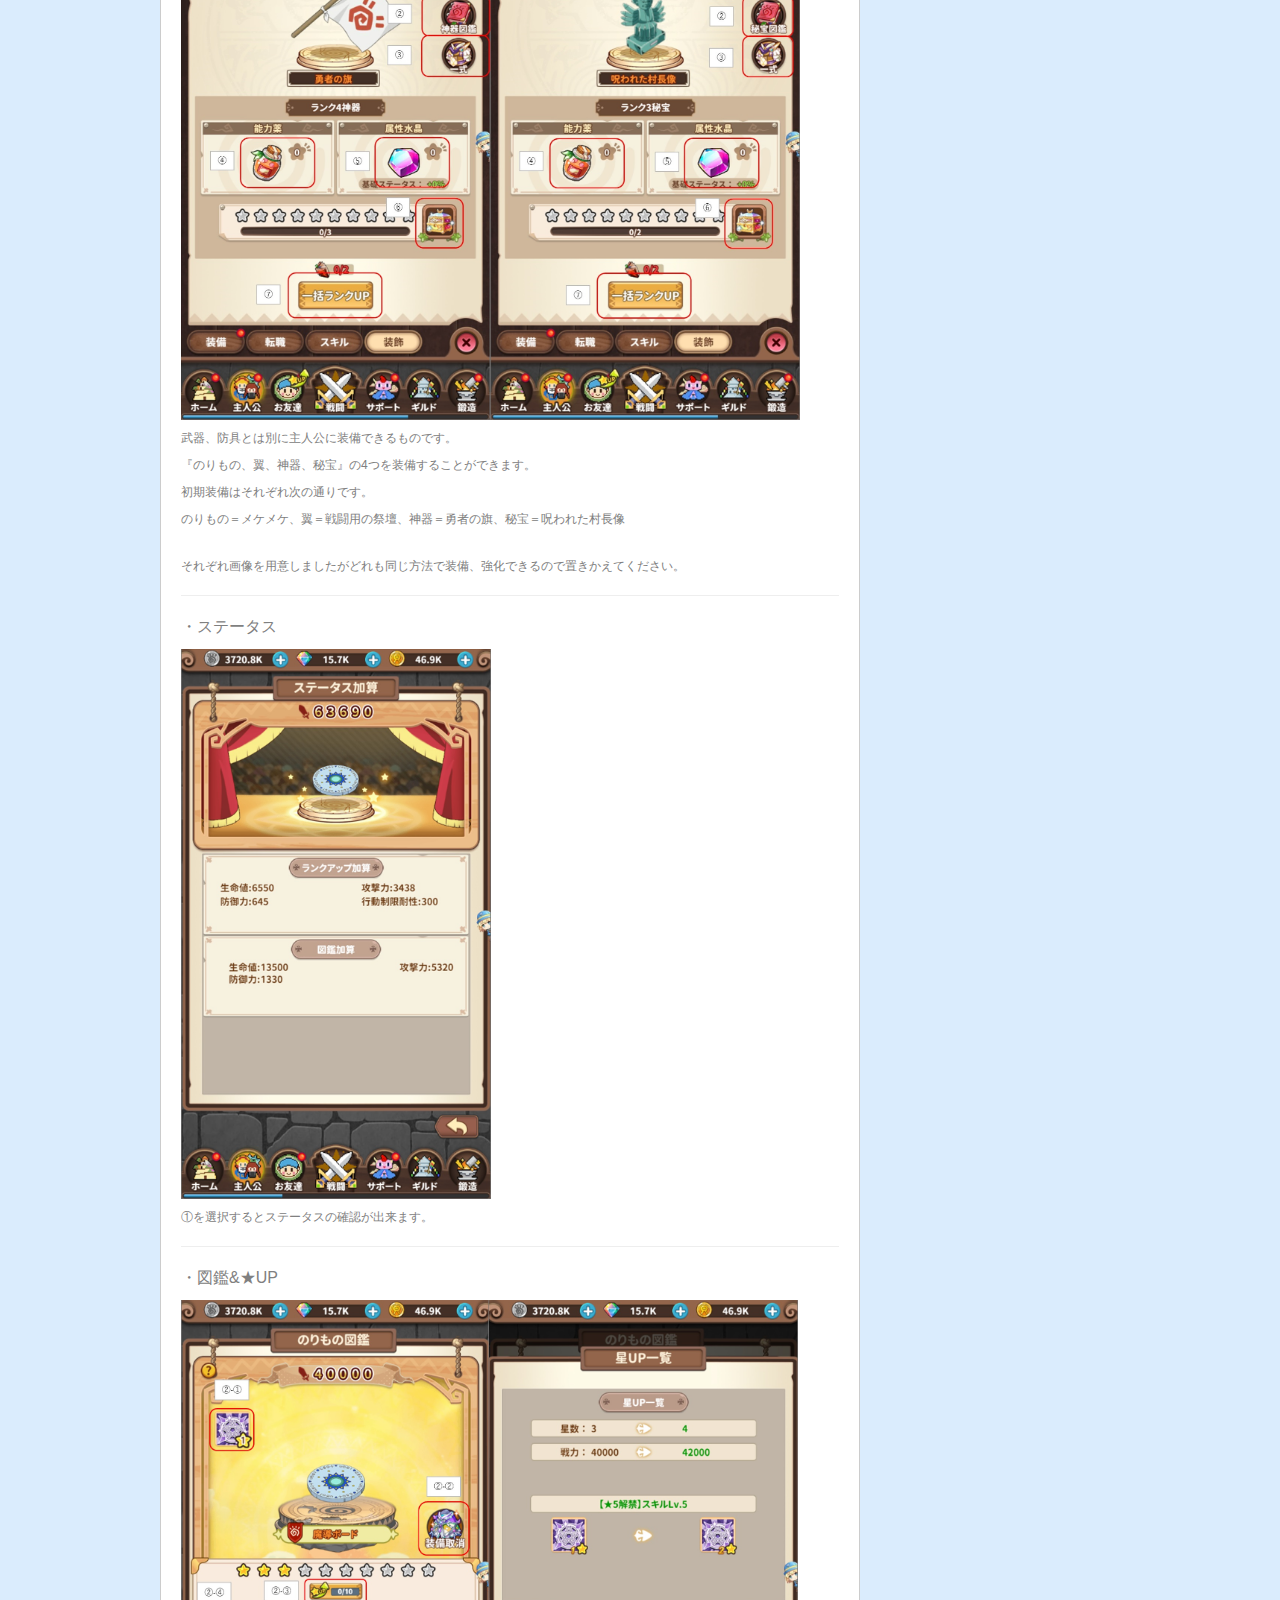
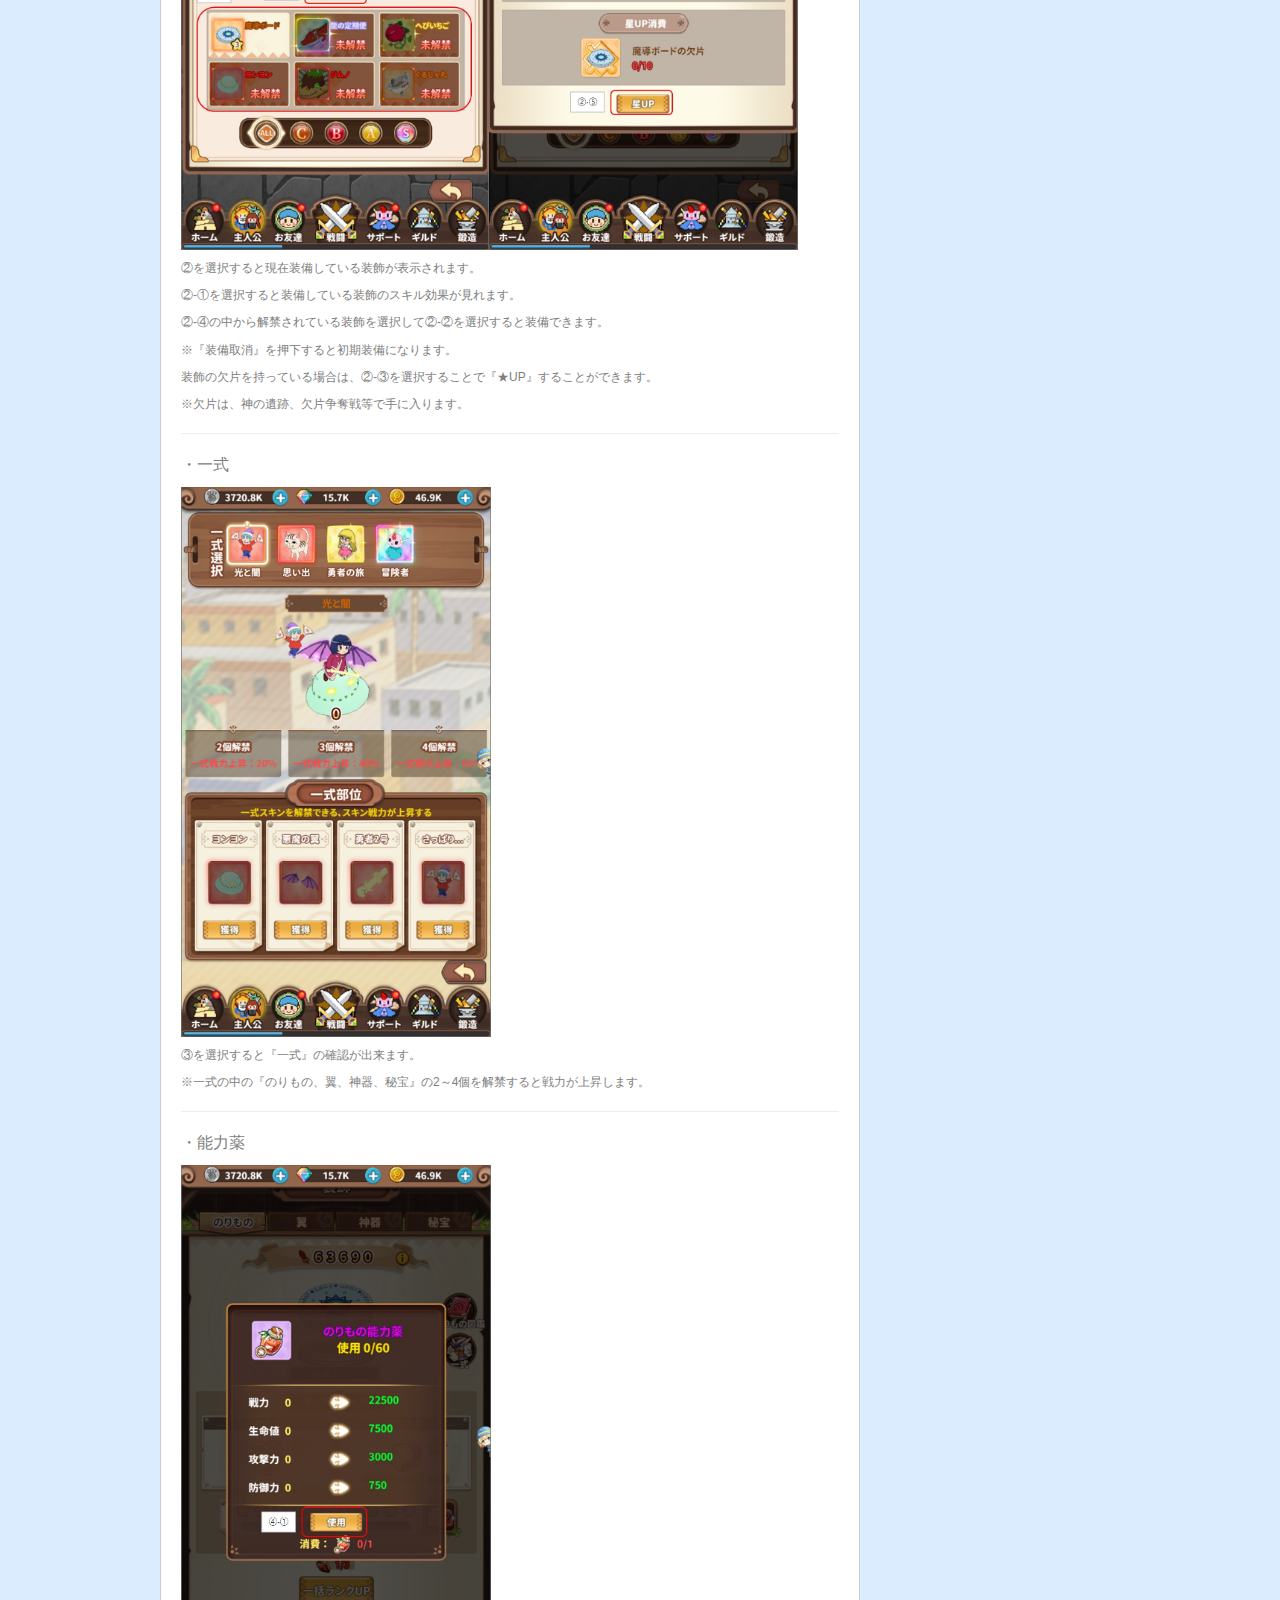
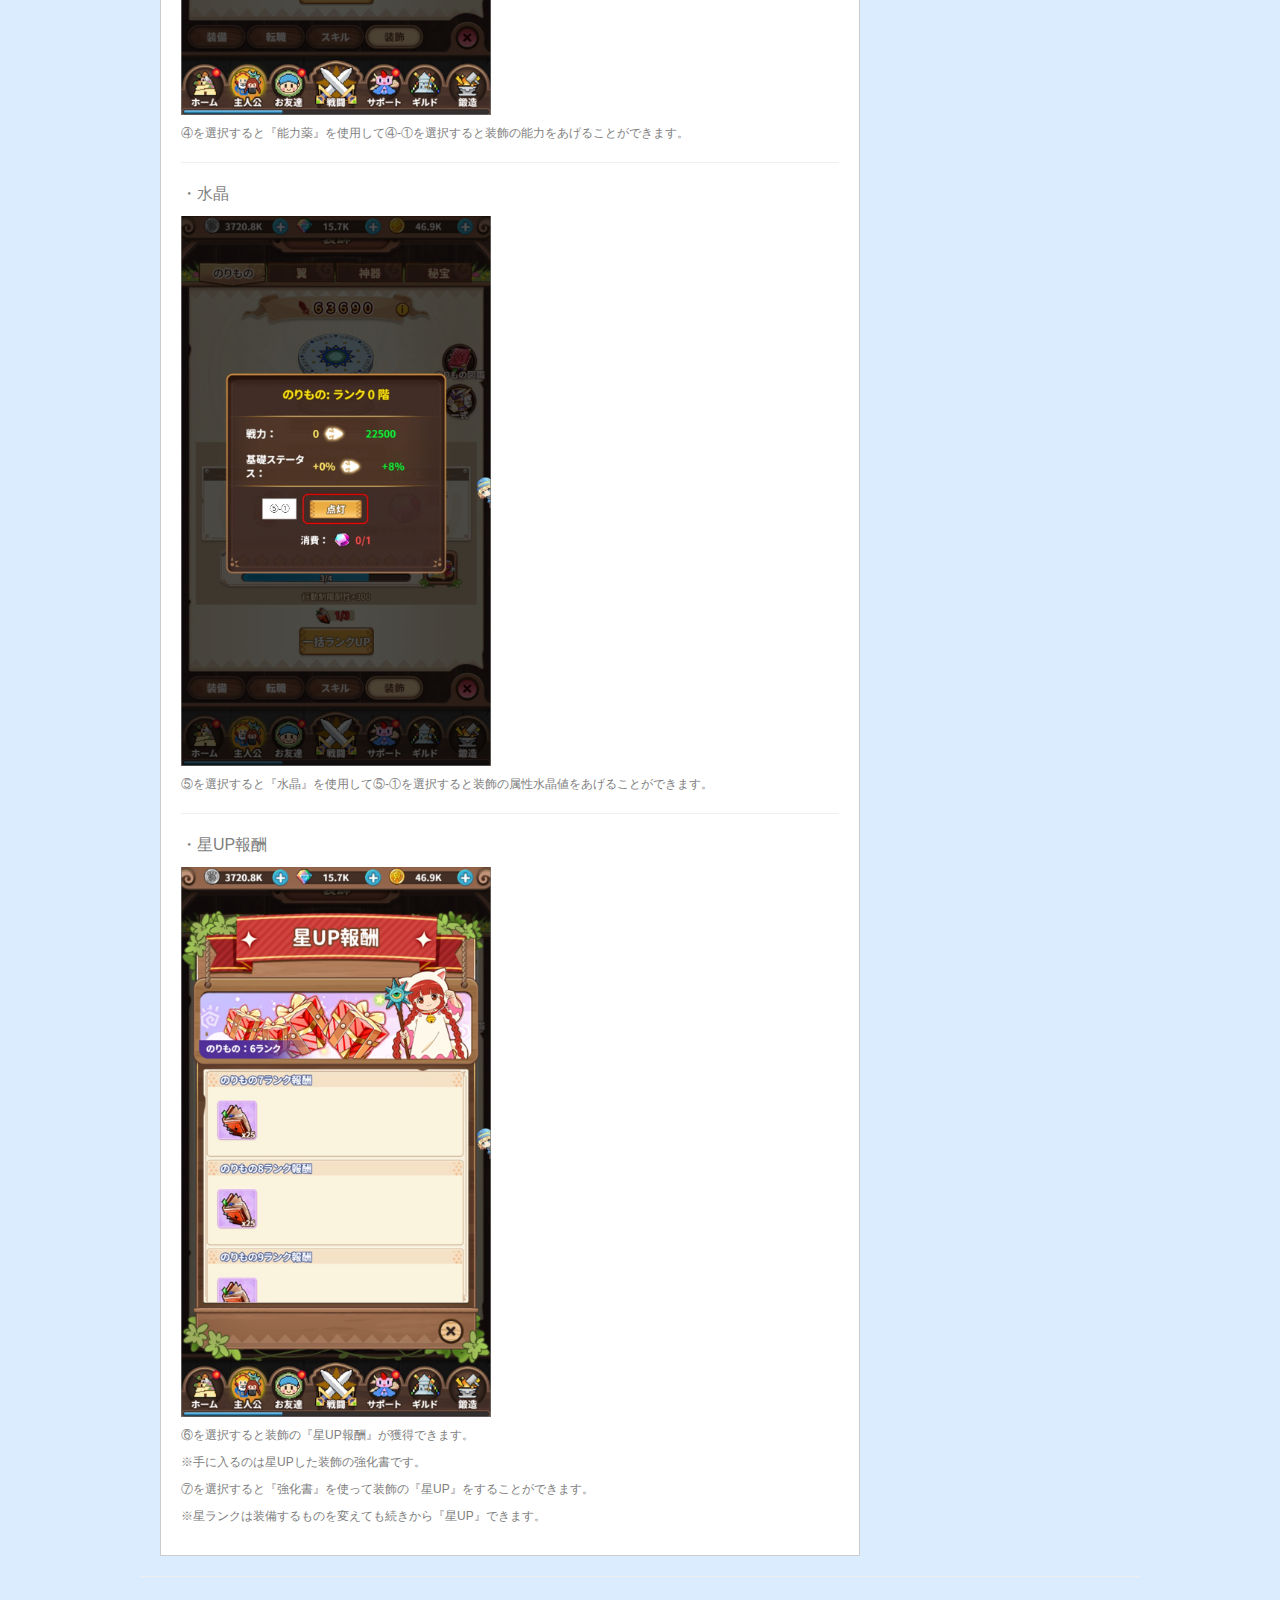
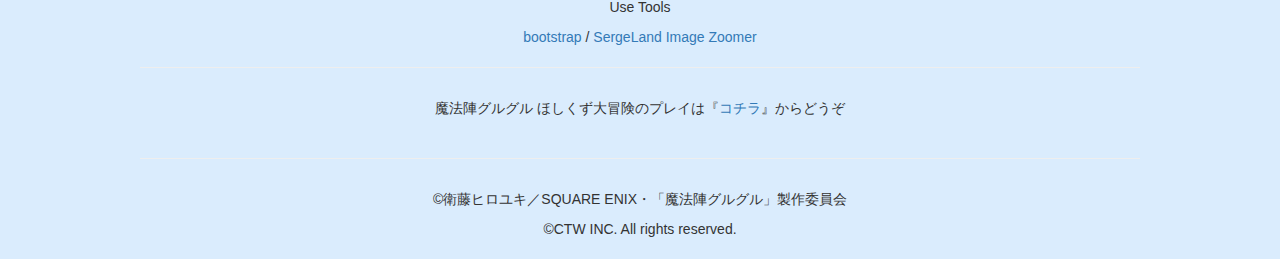
<file: hero.html>
<!doctype html>
<html lang="ja">
	<head>
		<title>魔法陣グルグル ほしくず大冒険(グルスタ) help</title>
		<meta charset="utf-8">
		<link rel="apple-touch-icon" type="image/png" href="img/apple-touch-icon-180x180.png">
		<link rel="icon" type="image/png" href="img/icon-192x192.png">
		<link rel="stylesheet" href="css/style.css?2406042211">
		<link rel="stylesheet" href="css/bootstrap.min.3.3.4.css">
		<script src="js/jquery-3.5.1.min.js"></script>
		<script src="js/zoomsl.min.js"></script>
		<style>
			.round-loope{
				border-radius: 75px;
				border: 5px solid #F0F0F0;
			}
		</style>
	</head>
	
	<body>
		<div id="container">
			<header>
				<p><a href="index.html"><img src="img/logo.png"></a></p>
				<div id="tab_menu">
					<div class="begin">
						<p class="tab_menu_p"><a href="begin.html">初めに</a></p>
					</div>
					<div class="home">
						<p class="tab_menu_p"><a href="home.html">ホーム(未)</a></p>
					</div>
					<div class="hero">
						<p class="tab_menu_p"><a href="hero.html">主人公</a></p>
					</div>
					<div class="friend">
						<p class="tab_menu_p"><a href="friend.html">お友達</a></p>
					</div>
					<div class="battle">
						<p class="tab_menu_p"><a href="battle.html">戦闘(未)</a></p>
					</div>
					<div class="support">
						<p class="tab_menu_p"><a href="support.html">サポート(未)</a></p>
					</div>
					<div class="guild">
						<p class="tab_menu_p"><a href="guild.html">ギルド(未)</a></p>
					</div>
					<div class="forging">
						<p class="tab_menu_p"><a href="forging.html">鍛造(未)</a></p>
					</div>
				</div>
			</header>
			
			<hr>
			
			<div id="explanation">
				<div class="explanation_in">
					<p class="sp20" id="hero">主人公</p>
					<hr>
					<p class="sp12">主にプレイヤー自身の強化をすることが出来ます。</p>
					<p class="sp12">大きく分けて『装備』『転職』『スキル』『装飾』の4つに別れています。</p>
					<p class="sp12">『装備』は武器、防具、攻撃力等を上げることが可能です。</p>
					<p class="sp12">『転職』はゲームスタート時に決めた職業のランクをミッションをクリアする事でランクアップできます。</p>
					<p class="sp12">『スキル』は見たまんま、スキルレベルを任意であげることができます。</p>
					<p class="sp12">『装飾』は『のりもの』『翼』『神器』『秘宝』を設定することができ、
					<p class="sp12">見た目を変更できますがそれぞれでスキルが異なります。</p>
					<hr>
					<p class="sp16" id="equipment">・装備</p>
					<img class="zoomsl-img" src="img/02/02.jpg" height="550px">
					<p class="sp12">①はプレイヤーが装備できる武器や防具です。</p>
					<p class="sp12">②はランクマスターを上げることが出来ます。</p>
					<p class="sp12">③は主人公のステータスを見る事が可能です。</p>
					<p class="sp12">④は修行が行えます。</p>
					<hr>
					<p class="sp16" id="demon">・附魔</p>
					<img class="zoomsl-img" src="img/02/02_01_01.jpg" height="550px">
					<p class="sp12">①で示した武器や防具のいずれかを選択すると左側の画面が表示されます。</p>
					<p class="sp12">武器、防具を『カン』『巻物』を使用してそれぞれのランクをあげる事ができます。</p>
					<p class="sp12">武器、防具は鍛造をする事でレアリティがあがりますが、</p>
					<p class="sp12">『カン』『巻物』を使ってあげたランクは引き継がれるので、</p>
					<p class="sp12">『巻物』が手に入ったら使用してランクをあげると良いです。</p>
					<br>
					<p class="sp12">１．①-①の『附魔』を押下します。</p>
					<p class="sp12">２．右側の画面が表示されるので①-②の『附魔』を押下すると武器防具のステータスが上がります。</p>
					<hr>
					<p class="sp16" id="rank_master">・ランクマスター</p>
					<img class="zoomsl-img" src="img/02/02_01_02.jpg" height="550px">
					<p class="sp12">②の箇所を選択すると左の画面が表示されます。</p>
					<p class="sp12">武器、防具を対象にした達成条件があります。</p>
					<p class="sp12">上記画像であれば、『全身装備が橙色ランクになる』とあるので、</p>
					<p class="sp12">全身装備が橙色になると②-①の『Lv.UP』が選択できるようになります。</p>
					<p class="sp12">見て分かる様に主人公の戦力、その他の能力が付与されます。</p>
					<hr>
					<p class="sp16" id="hero_status">・主人公ステータス</p>
					<img class="zoomsl-img" src="img/02/02_01_03.jpg" height="550px">
					<p class="sp12">③の箇所を選択すると左の画面が表示されます。</p>
					<p class="sp12">現在の主人公のステータス情報が確認できます。</p>
					<hr>
					<p class="sp16" id="training">・修行</p>
					<img class="zoomsl-img" src="img/02/02_01_04.jpg" height="550px">
					<p class="sp12">④の箇所を選択すると左の画面が表示されます。</p>
					<p class="sp12">『修行突破石』『修行石』を使用することで主人公のステータスを事ができます。</p>
					<br>
					<p class="sp12">１．④-①の箇所を選択すると右の画面が表示されます。</p>
					<p class="sp12">２．『修行突破石』を使って④-③を選択すると、『生命、攻撃、防御、速度の力』のランクを上げる事ができます。</p>
					<p class="sp12">３．『修行石』を使って④-②を選択すると主人公の修行レベルを上げる事ができます。</p>
					<p class="sp12">※修行レベルをあげると主人公のステータスがあがります。</p>
					<hr>
					<p class="sp16" id="job_change">・転職</p>
					<img class="zoomsl-img" src="img/02/02_02.jpg" height="550px">
					<p class="sp12">ゲームスタート時に決めた職業を任務を達成することで上げることができます。</p>
					<p class="sp12">転職をすることで『転職報酬』や新規にスキルが獲得できます。</p>
					<br>
					<p class="sp12">１．①の箇所を選択すると右の画面が表示されます。</p>
					<p class="sp12">現在の転職位置は赤いグルグルの旗のところになります。</p>
					<p class="sp12">２．②の箇所では任務が表示されているので達成を目指します。</p>
					<p class="sp12">３．②の任務を達成すると③を選択して次へ進むことができます。</p>
					<hr>
					<p class="sp16" id="skill">・スキル</p>
					<img class="zoomsl-img" src="img/02/02_03_01.jpg" height="550px">
					<p class="sp12">①はプレイヤーのスキル一覧です。転職するとスキル数が増えます。</p>
					<p class="sp12">②はスキルの発動優先順位を変えることができます。</p>
					<p class="sp12">③は『主人公のスキル書』を使って自動配分でスキルのレベルをあげてくれます。</p>
					<p class="sp12">④はリンを消費することでスキルレベルを初期化することができます。</p>
					<p class="sp12">『主人公のスキル書』は戻ってくるのでスキルの再振り分け時に使いましょう。</p>
					<hr>
					<p class="sp16" id="skillup">・スキル★UP</p>
					<img class="zoomsl-img" src="img/02/02_03_02.jpg" height="550px">
					<p class="sp12">①で囲ったスキルのアイコンを選択するとスキルの詳細が表示されます。</p>
					<p class="sp12">①-①は『3★』ですが『星UP』するためには、転職をしないと『星UP』ができません。</p>
					<p class="sp12">①-②は『1★』で『主人公スキル書』を使用して『星UP』を選択すると『2★』になります。</p>
					<hr>
					<p class="sp16" id="skill_priority">・スキルの優先順位</p>
					<img class="zoomsl-img" src="img/02/02_03_03.jpg" height="550px">
					<p class="sp12">全てのスキルは表示されていません。</p>
					<p class="sp12">②を選択するとスキルの発動順番を変える画面がでます。</p>
					<p class="sp12">②-①の『上へ』を選択するとスキルを上に上げることが出来ます。</p>
					<p class="sp12">※恐らく上から優先度が高い？</p>
					<p class="sp12">②-②の『自動設定』を選択すると自動的に優先度が決められて設定されます。</p>
					<hr>
					<p class="sp16" id="skill_book">・スキル書</p>
					<img class="zoomsl-img" src="img/02/02_03_04.jpg" height="550px">
					<p class="sp12">③を選択すると『スキル』の自動分配するダイアログがでます。</p>
					<p class="sp12">③-①を選択すると『取消』</p>
					<p class="sp12">③-②を選択すると『主人公のスキル書』を使って自動分配されてスキルレベルがあがります。</p>
					<hr>
					<p class="sp16" id="skill_reset">・スキルリセット</p>
					<img class="zoomsl-img" src="img/02/02_03_05.jpg" height="550px">
					<p class="sp12">④を選択すると『スキルレベル』をリセットするダイアログがでます。</p>
					<p class="sp12">④-①を選択すると『キャンセル』</p>
					<p class="sp12">④-②を選択すると『リン』を使ってスキルがリセットされ使用した『主人公のスキル書』が返却されます。</p>
					<hr>
					<p class="sp16" id="decoration">・装飾</p>
					<img class="zoomsl-img" src="img/02/02_04_01_01.jpg" height="550px">
					<img class="zoomsl-img" src="img/02/02_04_01_02.jpg" height="550px">
					<p class="sp12">武器、防具とは別に主人公に装備できるものです。</p>
					<p class="sp12">『のりもの、翼、神器、秘宝』の4つを装備することができます。</p>
					<p class="sp12">初期装備はそれぞれ次の通りです。</p>
					<p class="sp12">のりもの＝メケメケ、翼＝戦闘用の祭壇、神器＝勇者の旗、秘宝＝呪われた村長像</p>
					<br>
					<p class="sp12">それぞれ画像を用意しましたがどれも同じ方法で装備、強化できるので置きかえてください。</p>
					<hr>
					<p class="sp16" id="decoration_status">・ステータス</p>
					<img class="zoomsl-img" src="img/02/02_04_02.jpg" height="550px">
					<p class="sp12">①を選択するとステータスの確認が出来ます。</p>
					<hr>
					<p class="sp16" id="decoration_list">・図鑑&★UP</p>
					<img class="zoomsl-img" src="img/02/02_04_03.jpg" height="550px">
					<p class="sp12">②を選択すると現在装備している装飾が表示されます。</p>
					<p class="sp12">②-①を選択すると装備している装飾のスキル効果が見れます。</p>
					<p class="sp12">②-④の中から解禁されている装飾を選択して②-②を選択すると装備できます。</p>
					<p class="sp12">※『装備取消』を押下すると初期装備になります。</p>
					<p class="sp12">装飾の欠片を持っている場合は、②-③を選択することで『★UP』することができます。</p>
					<p class="sp12">※欠片は、神の遺跡、欠片争奪戦等で手に入ります。</p>
					<hr>
					<p class="sp16" id="decoration_set">・一式</p>
					<img class="zoomsl-img" src="img/02/02_04_04.jpg" height="550px">
					<p class="sp12">③を選択すると『一式』の確認が出来ます。</p>
					<p class="sp12">※一式の中の『のりもの、翼、神器、秘宝』の2～4個を解禁すると戦力が上昇します。</p>
					<hr>
					<p class="sp16" id="decoration_abilitym">・能力薬</p>
					<img class="zoomsl-img" src="img/02/02_04_05.jpg" height="550px">
					<p class="sp12">④を選択すると『能力薬』を使用して④-①を選択すると装飾の能力をあげることができます。</p>
					<hr>
					<p class="sp16" id="decoration_crystal">・水晶</p>
					<img class="zoomsl-img" src="img/02/02_04_06.jpg" height="550px">
					<p class="sp12">⑤を選択すると『水晶』を使用して⑤-①を選択すると装飾の属性水晶値をあげることができます。</p>
					<hr>
					<p class="sp16" id="decoration_reward">・星UP報酬</p>
					<img class="zoomsl-img" src="img/02/02_04_07.jpg" height="550px">
					<p class="sp12">⑥を選択すると装飾の『星UP報酬』が獲得できます。</p>
					<p class="sp12">※手に入るのは星UPした装飾の強化書です。</p>
					<p class="sp12">⑦を選択すると『強化書』を使って装飾の『星UP』をすることができます。</p>
					<p class="sp12">※星ランクは装備するものを変えても続きから『星UP』できます。</p>
					<!--
					<hr>
					<p class="sp16" id="">・</p>
					<p class="sp12"></p>
					<p class="sp12"></p>
					<p class="sp12"></p>
					<p class="sp12"></p>
					<p class="sp12"></p>
					<p class="sp12"></p>
					-->
				</div>
				
				<div class="explanation_menu">
					<nav>
						<p class="sp16"><a href="#hero">・主人公</a></p>
						<p class="sp16"><a href="#equipment">・装備</a></p>
						<p class="sp12"><a href="#demon">附魔</a> / <a href="#rank_master">ランクマスター</a><br>
						<a href="#hero_status">主人公ステータス</a> / <a href="#training">修行</a></p>
						<p class="sp16"><a href="#job_change">・転職</a></p>
						<p class="sp16"><a href="#skill">・スキル</a></p>
						<p class="sp12"><a href="#skillup">スキル★UP</a> / <a href="#skill_priority">スキルの優先順位</a><br>
						<a href="#skill_book">スキル書</a> / <a href="#skill_reset">スキルリセット</a></p>
						<p class="sp16"><a href="#decoration">・装飾</a></p>
						<p class="sp12"><a href="#decoration_status">ステータス</a> / <a href="#decoration_list">図鑑&★UP</a> / <a href="#decoration_set">一式</a><br>
						<a href="#decoration_abilitym">能力薬</a> / <a href="#decoration_crystal">水晶</a> / <a href="#decoration_reward">星UP報酬</a></p>
					</nav>
				</div>
			</div>
			
			<hr>
			
			<div id="use_tool">
				<p>Use Tools</p>
				<p>
					<a href="https://getbootstrap.jp/">bootstrap</a> /
					<a href="https://www.jqueryscript.net/zoom/Stylish-Magnifying-Glass-Plugin-SergeLand-Image-Zoomer.html">SergeLand Image Zoomer</a>
				</p>
			</div>
			
			<hr>
			
			<div id="game_play">
				<p>魔法陣グルグル ほしくず大冒険のプレイは『<a href="https://h5.g123.jp/game/guruguru">コチラ</a>』からどうぞ</p>
			</div>
			
			<hr>
			
			<footer>
				<p>&copy;衛藤ヒロユキ／SQUARE ENIX・「魔法陣グルグル」製作委員会</p>
				<p>&copy;CTW INC. All rights reserved.</p>
			</footer>
		</div>
		
		<script>
			$(function(){
				$(".zoomsl-img").imagezoomsl({
					classmagnifier: window.external ? "round-loope" : "",	//CSSで拡大枠の形状を変更
					cursorshadeborder: "10px solid #000",					//カーソル枠の太さ・形状・色
					innerzoommagnifier: true,								//インナーズームの別バージョン
					loopspeedanimate: 5,									//カーソルの追従速度
					magnifierborder: "none",								//カーソル枠の有無
					magnifiersize: [500, 500],								//拡大画像のサイズ。絶対値
					scrollspeedanimate: 10,									//カーソル移動時の拡大画像の追従速度
					zoomrange: [1, 10],										//ズームのレンジ 1-10倍
					zoomstart: 4,											//ズームの開始値
				});
			});
		</script>
	</body>
</html>
</file>
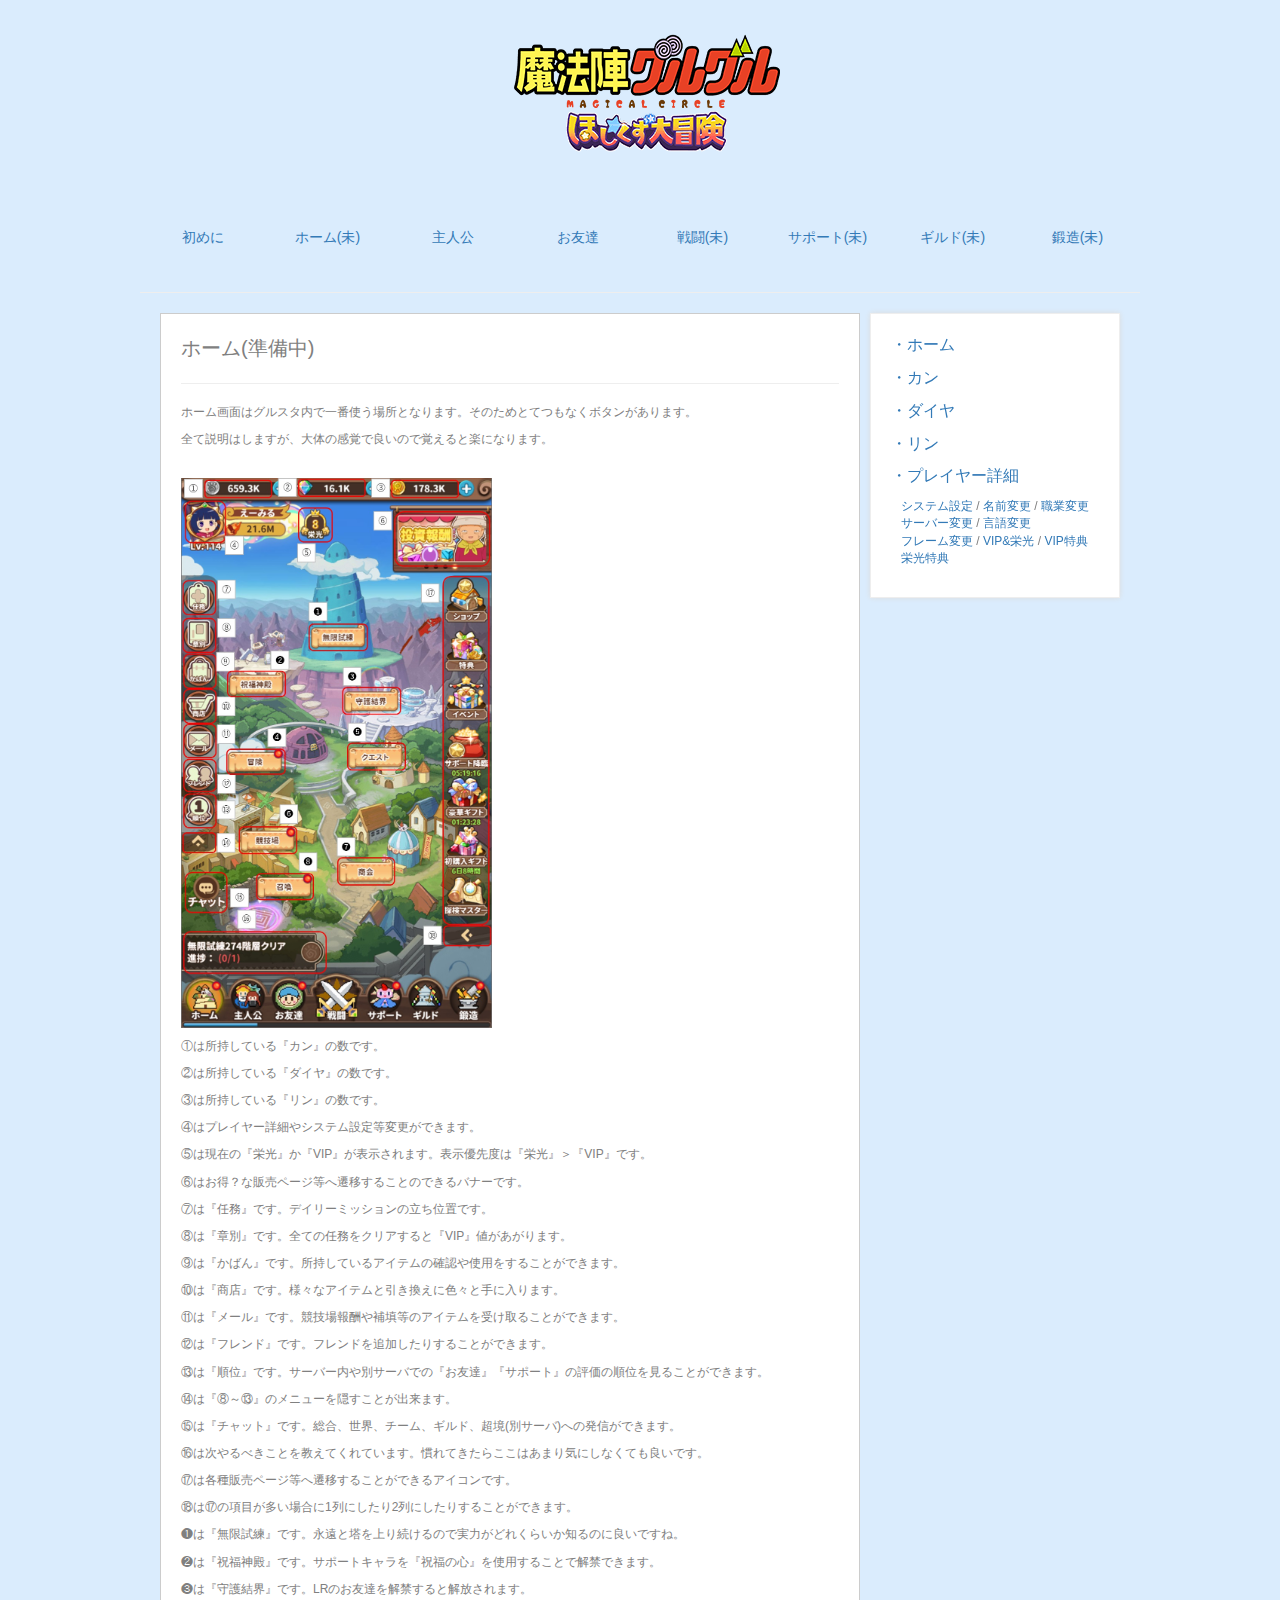
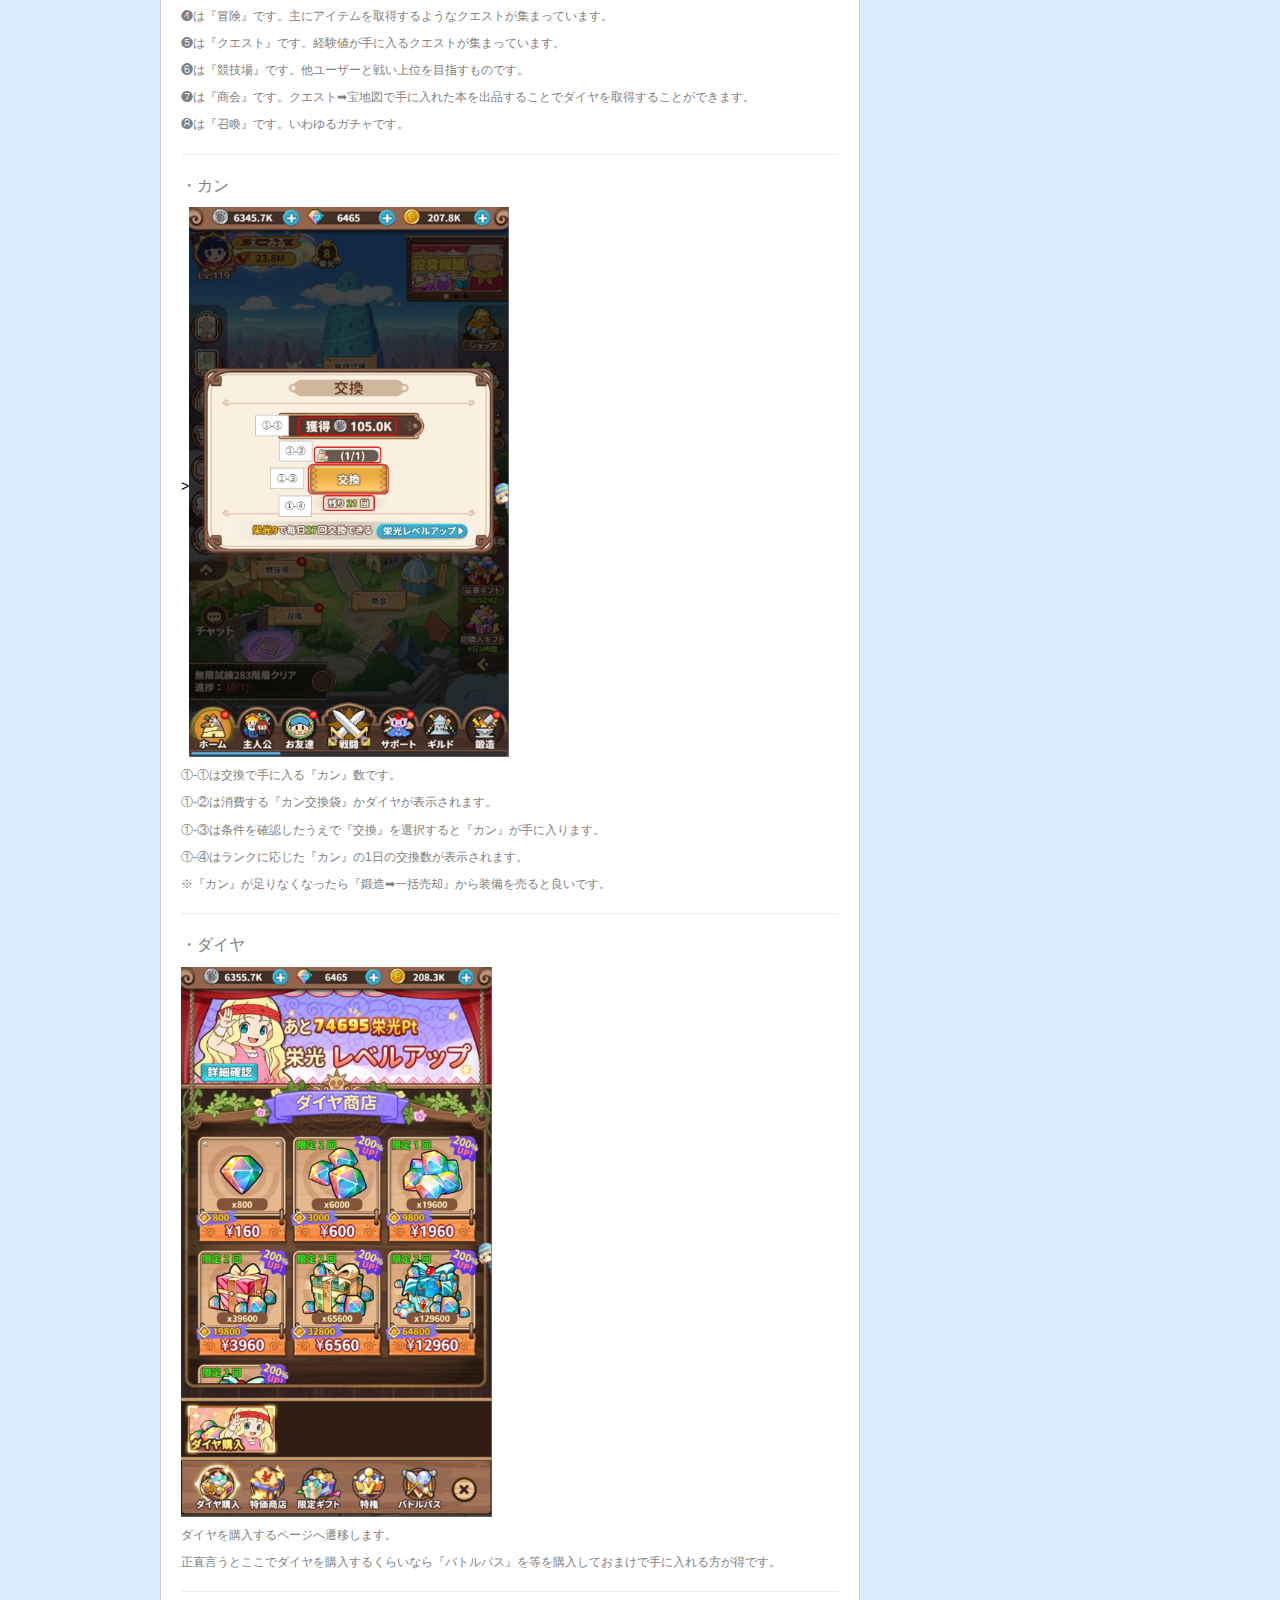
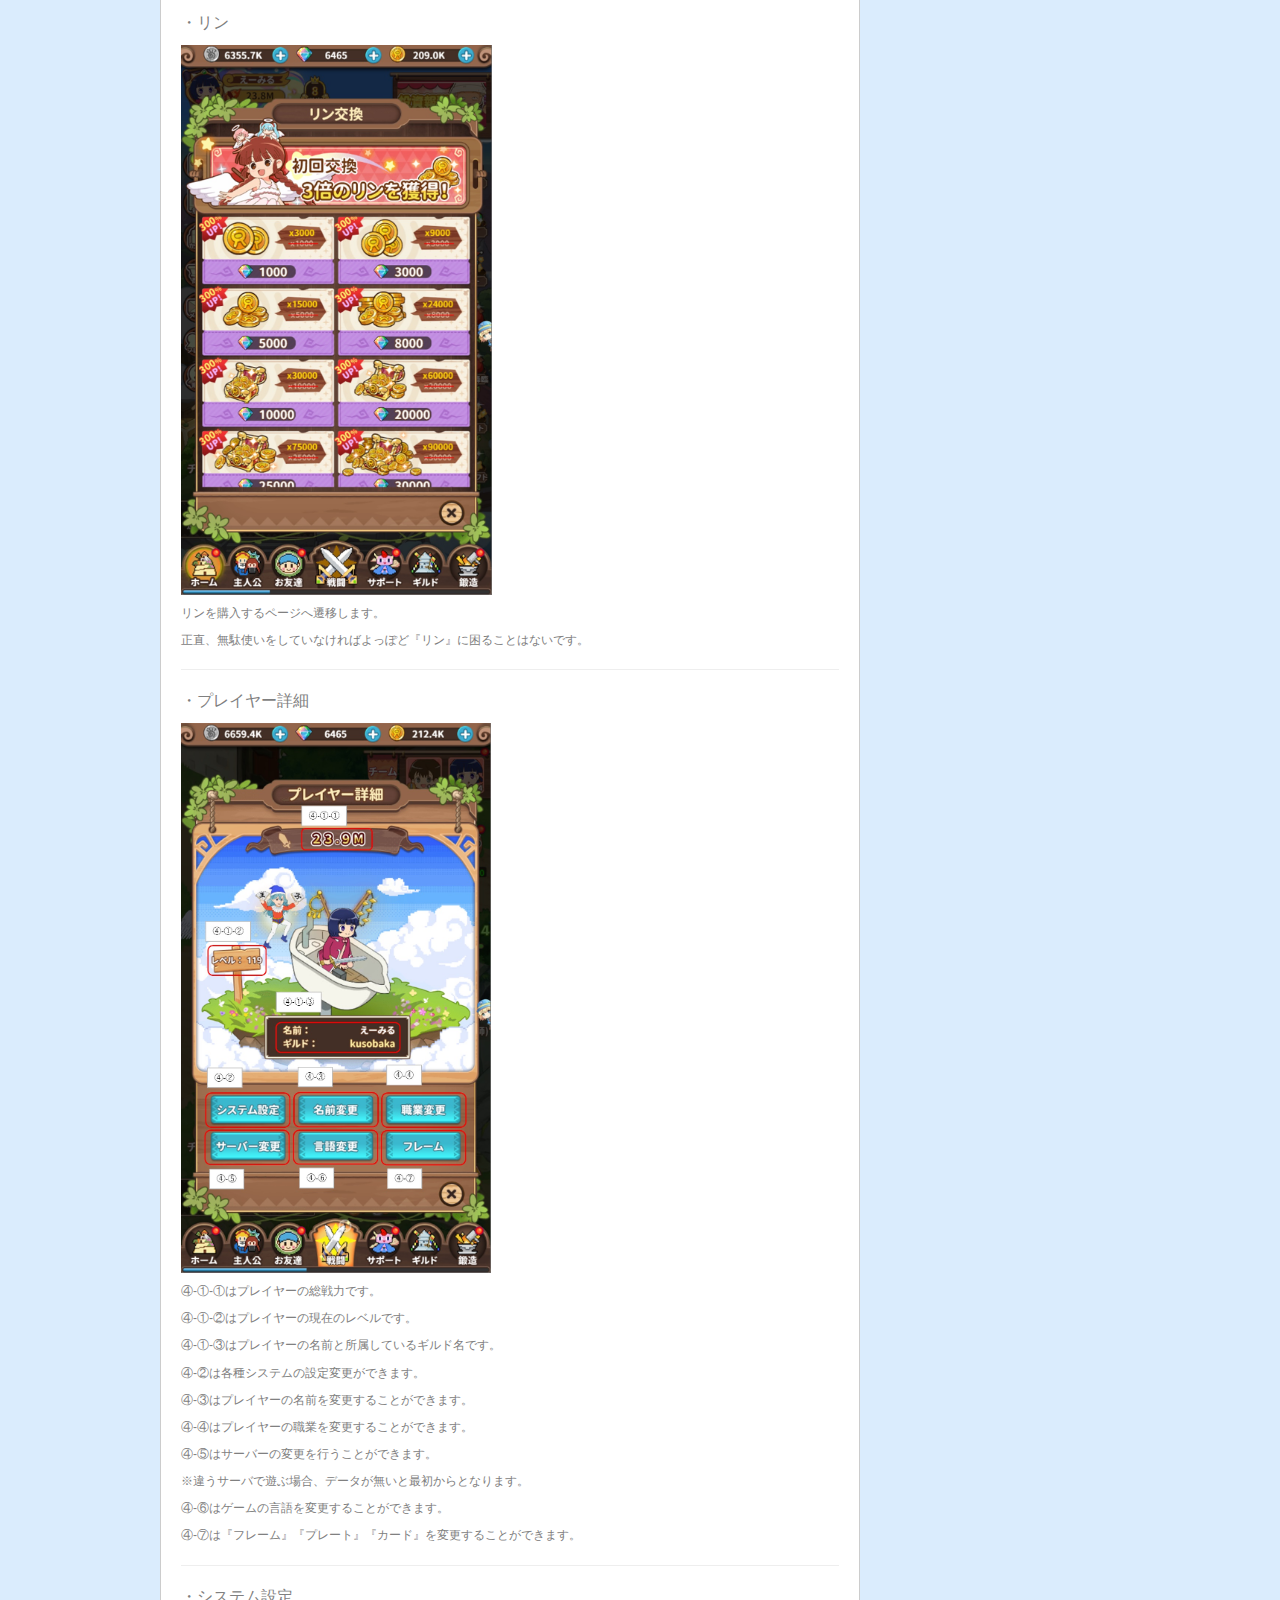
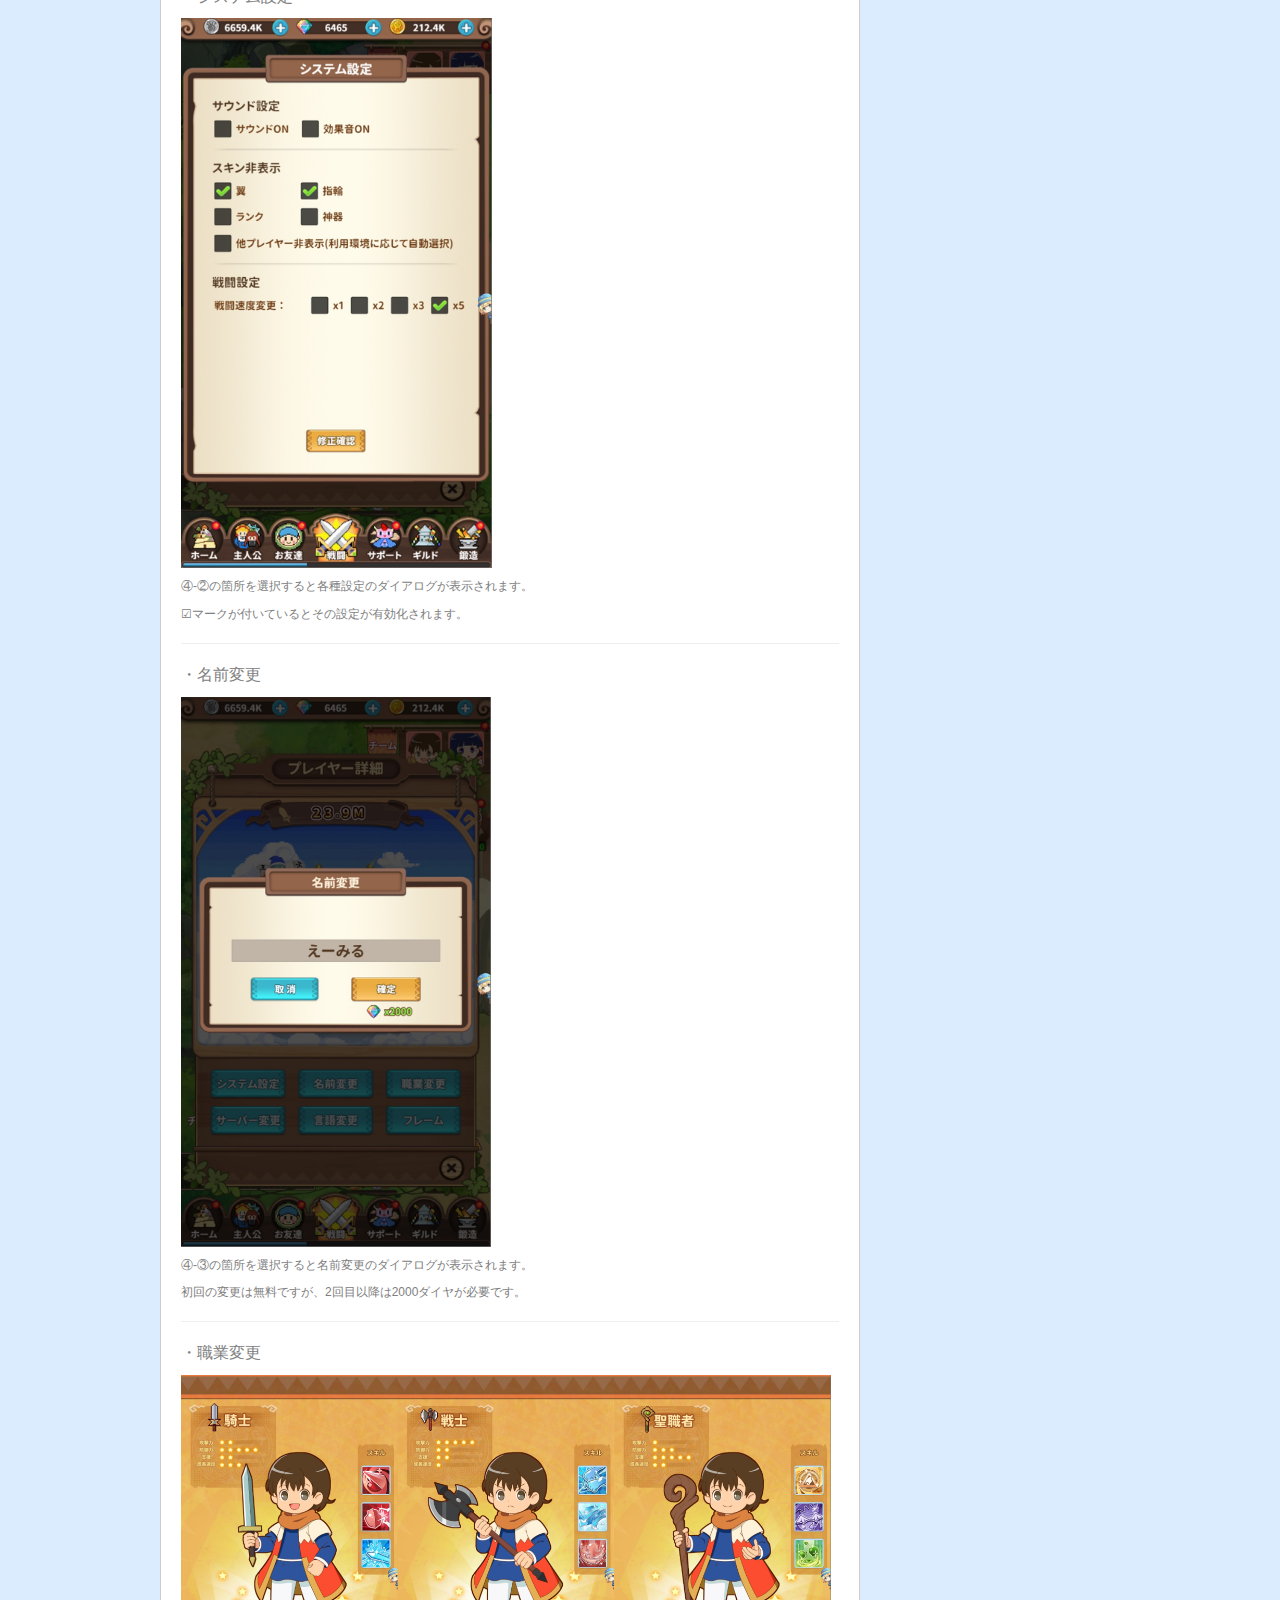
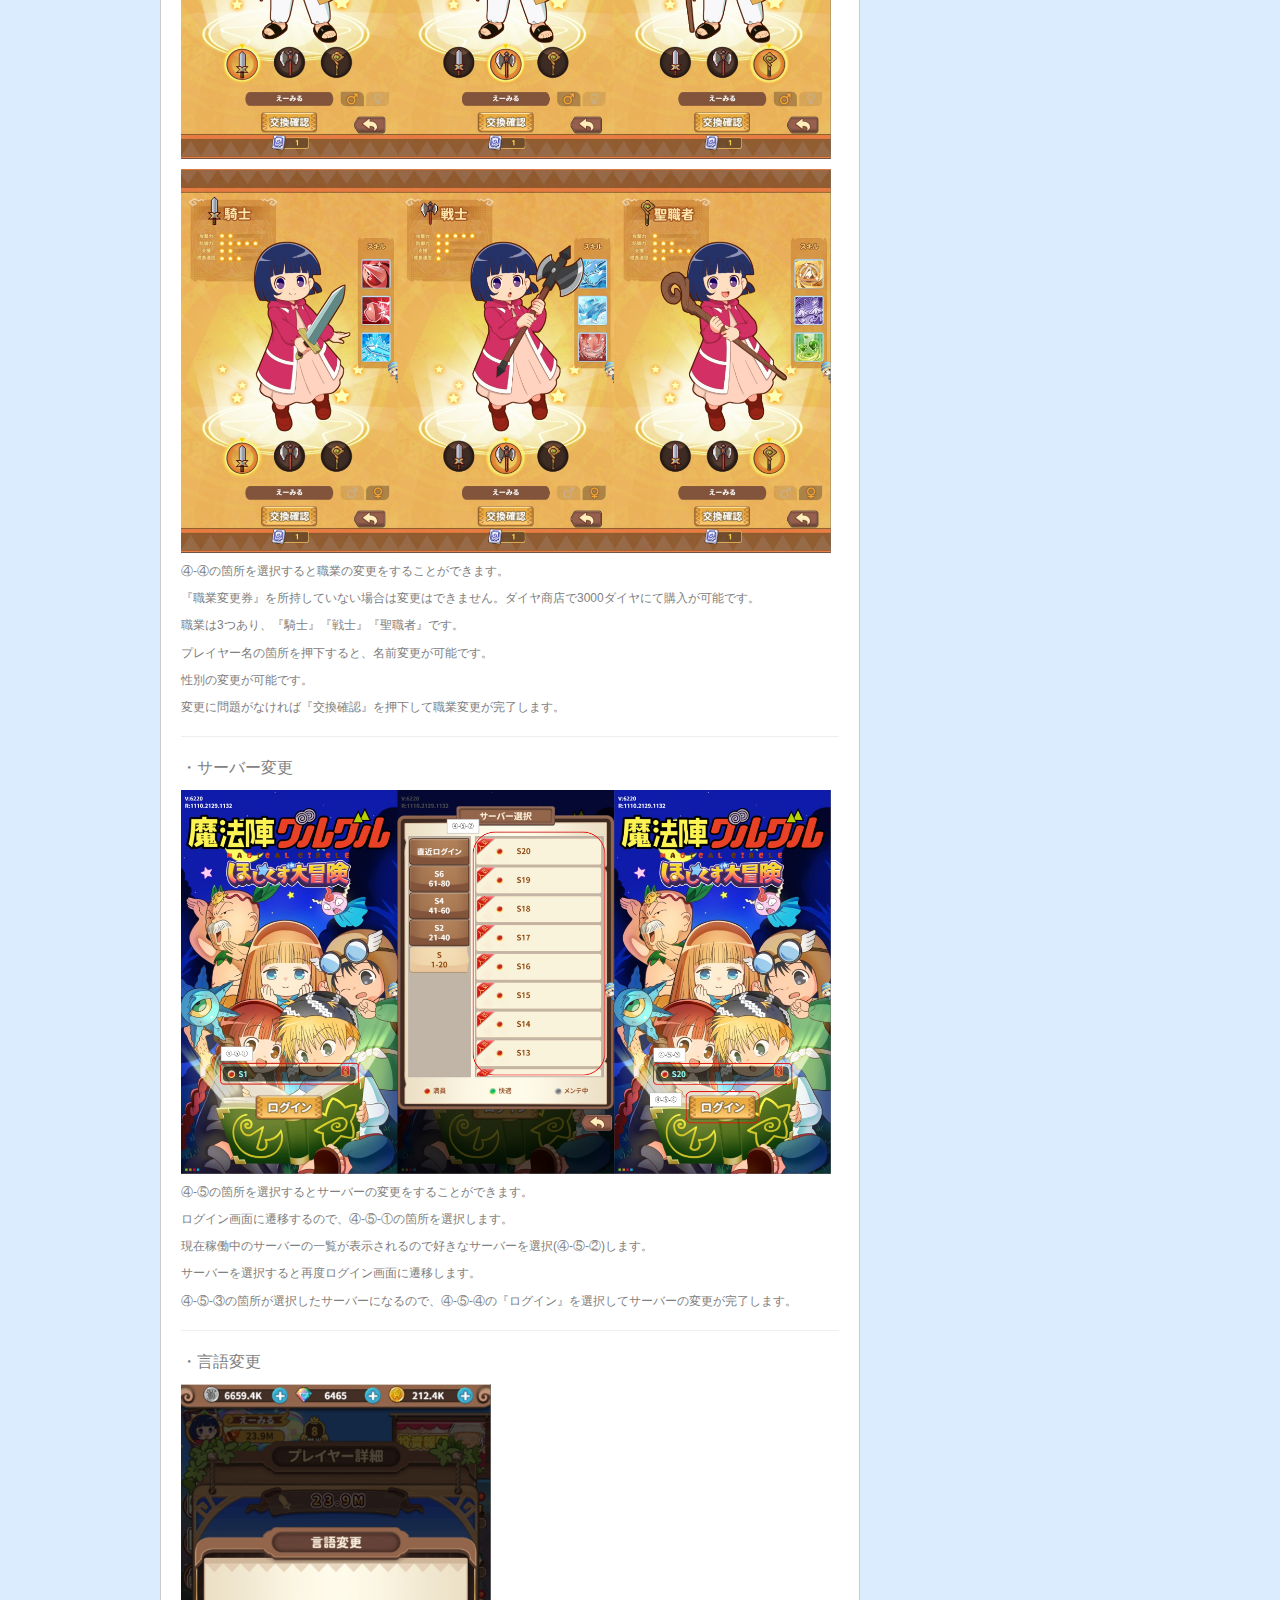
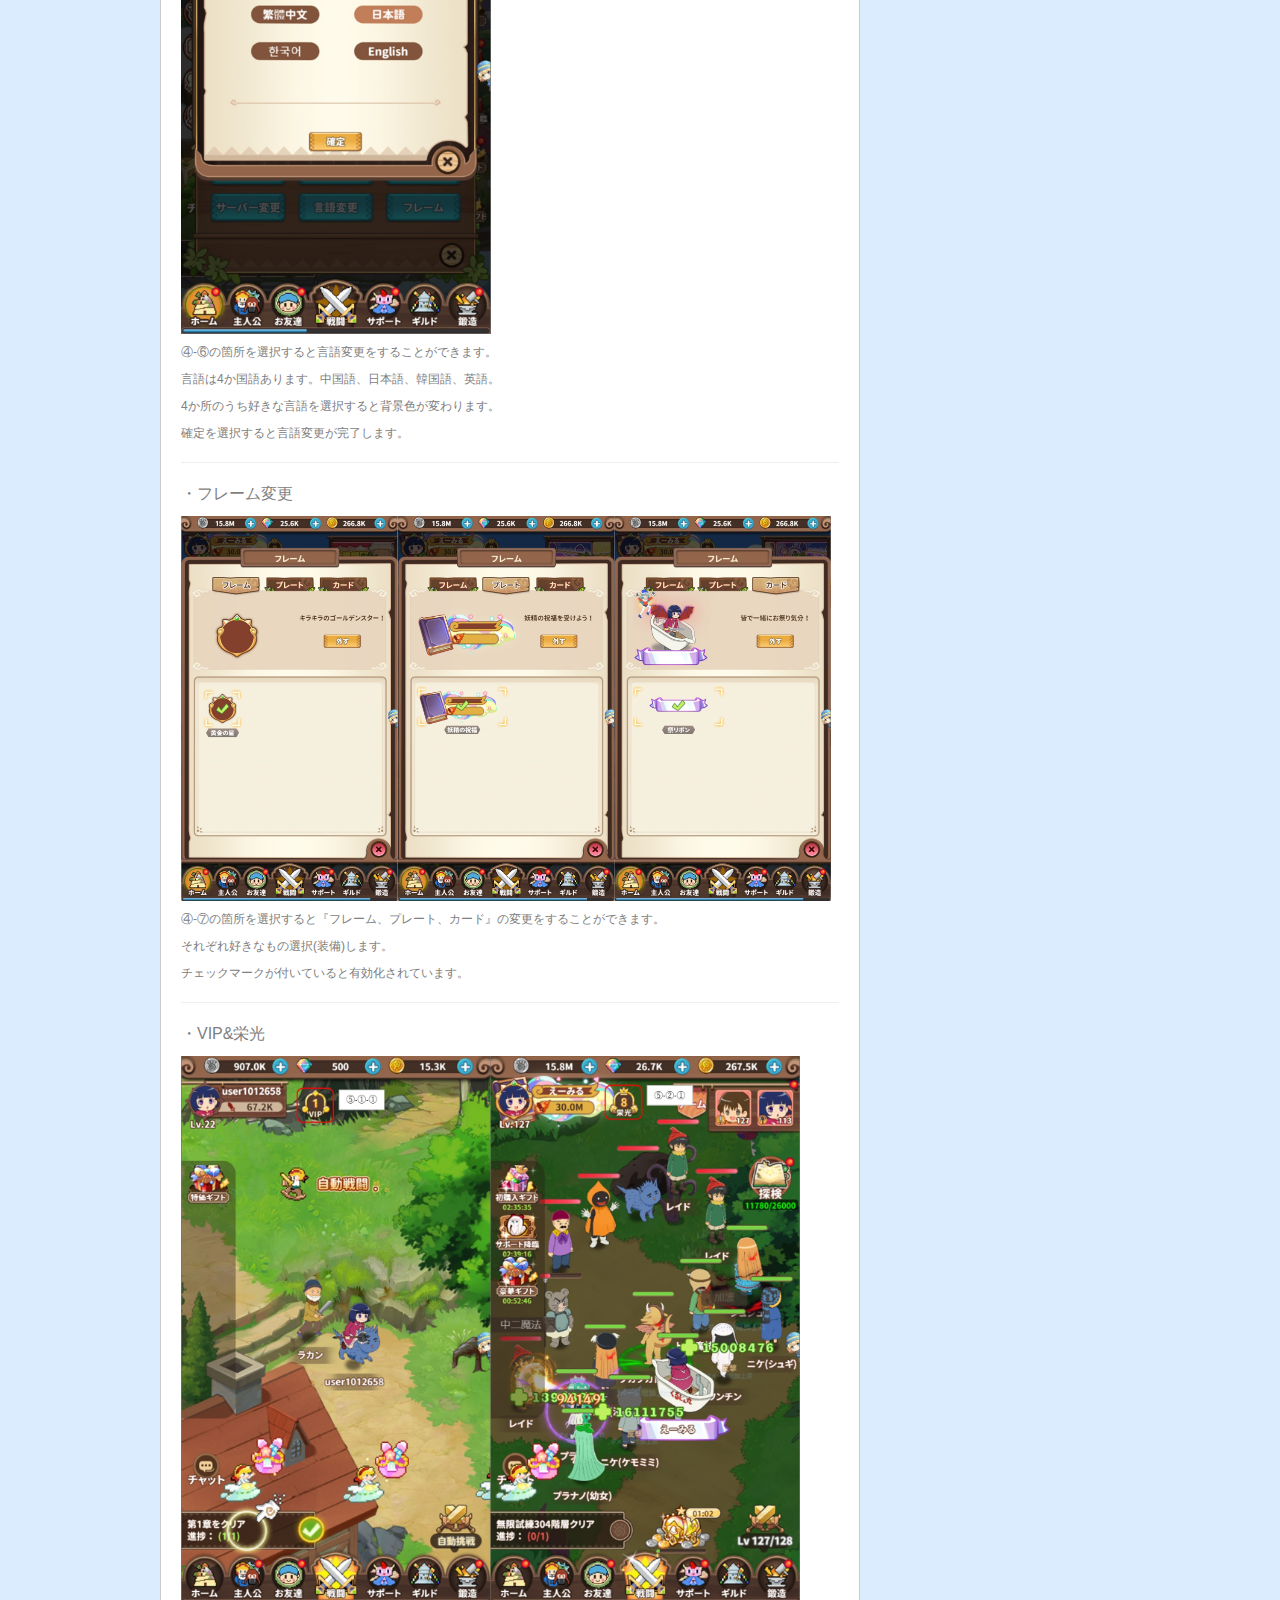
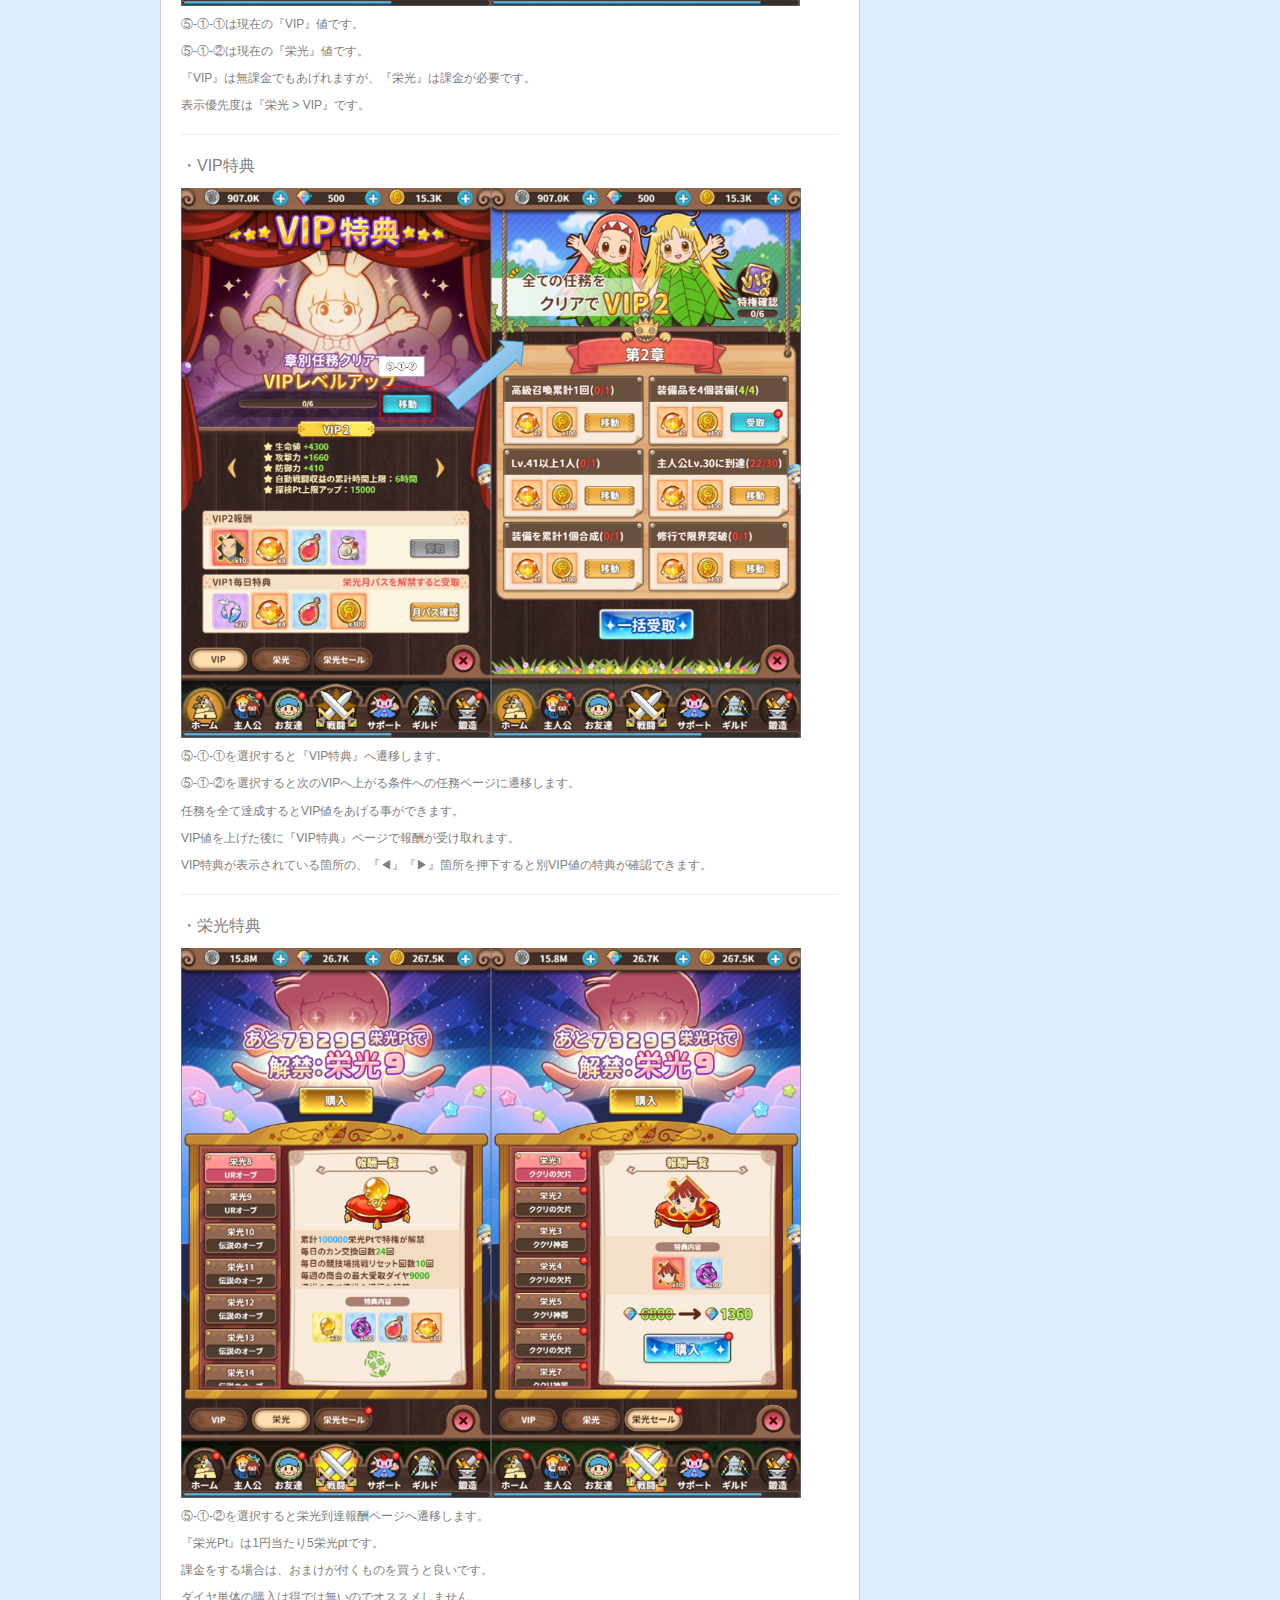
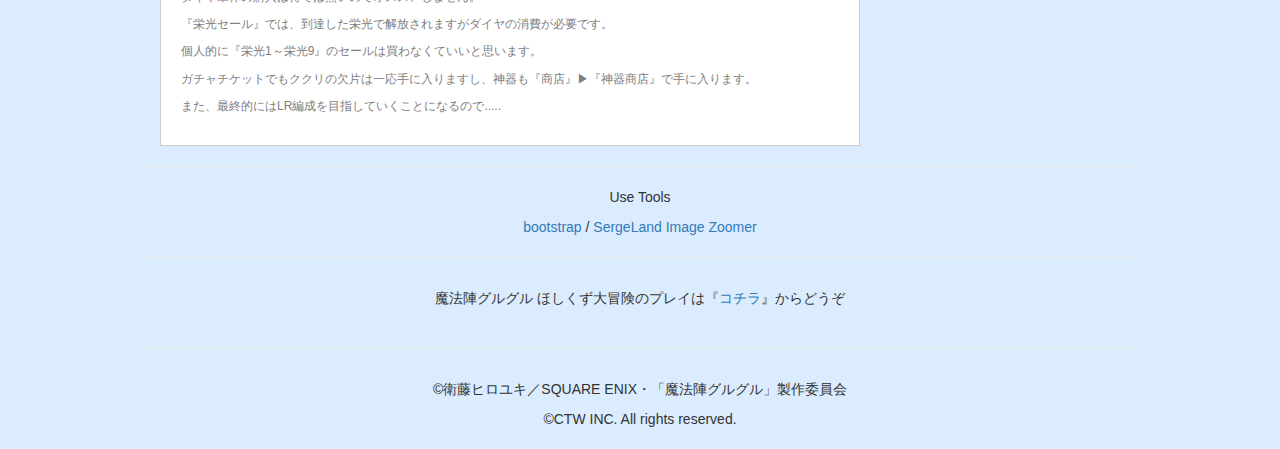
<file: home.html>
<!doctype html>
<html lang="ja">
	<head>
		<title>魔法陣グルグル ほしくず大冒険(グルスタ) help</title>
		<meta charset="utf-8">
		<link rel="apple-touch-icon" type="image/png" href="img/apple-touch-icon-180x180.png">
		<link rel="icon" type="image/png" href="img/icon-192x192.png">
		<link rel="stylesheet" href="css/style.css?2406042211">
		<link rel="stylesheet" href="css/bootstrap.min.3.3.4.css">
		<script src="js/jquery-3.5.1.min.js"></script>
		<script src="js/zoomsl.min.js"></script>
		<style>
			.round-loope{
				border-radius: 75px;
				border: 5px solid #F0F0F0;
			}
		</style>
	</head>
	
	<body>
		<div id="container">
			<header>
				<p><a href="index.html"><img src="img/logo.png"></a></p>
				<div id="tab_menu">
					<div class="begin">
						<p class="tab_menu_p"><a href="begin.html">初めに</a></p>
					</div>
					<div class="home">
						<p class="tab_menu_p"><a href="home.html">ホーム(未)</a></p>
					</div>
					<div class="hero">
						<p class="tab_menu_p"><a href="hero.html">主人公</a></p>
					</div>
					<div class="friend">
						<p class="tab_menu_p"><a href="friend.html">お友達</a></p>
					</div>
					<div class="battle">
						<p class="tab_menu_p"><a href="battle.html">戦闘(未)</a></p>
					</div>
					<div class="support">
						<p class="tab_menu_p"><a href="support.html">サポート(未)</a></p>
					</div>
					<div class="guild">
						<p class="tab_menu_p"><a href="guild.html">ギルド(未)</a></p>
					</div>
					<div class="forging">
						<p class="tab_menu_p"><a href="forging.html">鍛造(未)</a></p>
					</div>
				</div>
			</header>
			
			<hr>
			
			<div id="explanation">
				<div class="explanation_in">
					<p class="sp20" id="home">ホーム(準備中)</p>
					<hr>
					<p class="sp12">ホーム画面はグルスタ内で一番使う場所となります。そのためとてつもなくボタンがあります。</p>
					<p class="sp12">全て説明はしますが、大体の感覚で良いので覚えると楽になります。</p>
					<br>
					<img class="zoomsl-img" src="img/01/01_00.jpg" height="550px">
					<p class="sp12">①は所持している『カン』の数です。</p>
					<p class="sp12">②は所持している『ダイヤ』の数です。</p>
					<p class="sp12">③は所持している『リン』の数です。</p>
					<p class="sp12">④はプレイヤー詳細やシステム設定等変更ができます。</p>
					<p class="sp12">⑤は現在の『栄光』か『VIP』が表示されます。表示優先度は『栄光』＞『VIP』です。</p>
					<p class="sp12">⑥はお得？な販売ページ等へ遷移することのできるバナーです。</p>
					<p class="sp12">⑦は『任務』です。デイリーミッションの立ち位置です。</p>
					<p class="sp12">⑧は『章別』です。全ての任務をクリアすると『VIP』値があがります。</p>
					<p class="sp12">⑨は『かばん』です。所持しているアイテムの確認や使用をすることができます。</p>
					<p class="sp12">⑩は『商店』です。様々なアイテムと引き換えに色々と手に入ります。</p>
					<p class="sp12">⑪は『メール』です。競技場報酬や補填等のアイテムを受け取ることができます。</p>
					<p class="sp12">⑫は『フレンド』です。フレンドを追加したりすることができます。</p>
					<p class="sp12">⑬は『順位』です。サーバー内や別サーバでの『お友達』『サポート』の評価の順位を見ることができます。</p>
					<p class="sp12">⑭は『⑧～⑬』のメニューを隠すことが出来ます。</p>
					<p class="sp12">⑮は『チャット』です。総合、世界、チーム、ギルド、超境(別サーバ)への発信ができます。</p>
					<p class="sp12">⑯は次やるべきことを教えてくれています。慣れてきたらここはあまり気にしなくても良いです。</p>
					<p class="sp12">⑰は各種販売ページ等へ遷移することができるアイコンです。</p>
					<p class="sp12">⑱は⑰の項目が多い場合に1列にしたり2列にしたりすることができます。</p>
					<p class="sp12">❶は『無限試練』です。永遠と塔を上り続けるので実力がどれくらいか知るのに良いですね。</p>
					<p class="sp12">❷は『祝福神殿』です。サポートキャラを『祝福の心』を使用することで解禁できます。</p>
					<p class="sp12">❸は『守護結界』です。LRのお友達を解禁すると解放されます。</p>
					<p class="sp12">❹は『冒険』です。主にアイテムを取得するようなクエストが集まっています。</p>
					<p class="sp12">❺は『クエスト』です。経験値が手に入るクエストが集まっています。</p>
					<p class="sp12">❻は『競技場』です。他ユーザーと戦い上位を目指すものです。</p>
					<p class="sp12">❼は『商会』です。クエスト➡宝地図で手に入れた本を出品することでダイヤを取得することができます。</p>
					<p class="sp12">❽は『召喚』です。いわゆるガチャです。</p>
					<hr>
					<p class="sp16" id="kan">・カン</p>
					><img class="zoomsl-img" src="img/01/01_01_01.jpg" height="550px">
					<p class="sp12">①-①は交換で手に入る『カン』数です。</p>
					<p class="sp12">①-②は消費する『カン交換袋』かダイヤが表示されます。</p>
					<p class="sp12">①-③は条件を確認したうえで『交換』を選択すると『カン』が手に入ります。</p>
					<p class="sp12">①-④はランクに応じた『カン』の1日の交換数が表示されます。</p>
					<p class="sp12">※『カン』が足りなくなったら『鍛造➡一括売却』から装備を売ると良いです。</p>
					<hr>
					<p class="sp16" id="diamond">・ダイヤ</p>
					<img class="zoomsl-img" src="img/01/01_02_01.jpg" height="550px">
					<p class="sp12">ダイヤを購入するページへ遷移します。</p>
					<p class="sp12">正直言うとここでダイヤを購入するくらいなら『バトルパス』を等を購入しておまけで手に入れる方が得です。</p>
					<hr>
					<p class="sp16" id="rin">・リン</p>
					<img class="zoomsl-img" src="img/01/01_03_01.jpg" height="550px">
					<p class="sp12">リンを購入するページへ遷移します。</p>
					<p class="sp12">正直、無駄使いをしていなければよっぽど『リン』に困ることはないです。</p>
					<hr>
					<p class="sp16" id="player_detail">・プレイヤー詳細</p>
					<img class="zoomsl-img" src="img/01/01_04_01.jpg" height="550px">
					<p class="sp12">④-①-①はプレイヤーの総戦力です。</p>
					<p class="sp12">④-①-②はプレイヤーの現在のレベルです。</p>
					<p class="sp12">④-①-③はプレイヤーの名前と所属しているギルド名です。</p>
					<p class="sp12">④-②は各種システムの設定変更ができます。</p>
					<p class="sp12">④-③はプレイヤーの名前を変更することができます。</p>
					<p class="sp12">④-④はプレイヤーの職業を変更することができます。</p>
					<p class="sp12">④-⑤はサーバーの変更を行うことができます。</p>
					<p class="sp12">※違うサーバで遊ぶ場合、データが無いと最初からとなります。</p>
					<p class="sp12">④-⑥はゲームの言語を変更することができます。</p>
					<p class="sp12">④-⑦は『フレーム』『プレート』『カード』を変更することができます。</p>
					<hr>
					<p class="sp16" id="system_set">・システム設定</p>
					<img class="zoomsl-img" src="img/01/01_04_02.jpg" height="550px">
					<p class="sp12">④-②の箇所を選択すると各種設定のダイアログが表示されます。</p>
					<p class="sp12">☑マークが付いているとその設定が有効化されます。</p>
					<hr>
					<p class="sp16" id="name_change">・名前変更</p>
					<img class="zoomsl-img" src="img/01/01_04_03.jpg" height="550px">
					<p class="sp12">④-③の箇所を選択すると名前変更のダイアログが表示されます。</p>
					<p class="sp12">初回の変更は無料ですが、2回目以降は2000ダイヤが必要です。</p>
					<hr>
					<p class="sp16" id="occu_change">・職業変更</p>
					<img class="zoomsl-img" src="img/01/01_04_04_01.jpg" width="650px">
					<img class="zoomsl-img" src="img/01/01_04_04_02.jpg" width="650px">
					<p class="sp12">④-④の箇所を選択すると職業の変更をすることができます。</p>
					<p class="sp12">『職業変更券』を所持していない場合は変更はできません。ダイヤ商店で3000ダイヤにて購入が可能です。</p>
					<p class="sp12">職業は3つあり、『騎士』『戦士』『聖職者』です。</p>
					<p class="sp12">プレイヤー名の箇所を押下すると、名前変更が可能です。</p>
					<p class="sp12">性別の変更が可能です。</p>
					<p class="sp12">変更に問題がなければ『交換確認』を押下して職業変更が完了します。</p>
					<hr>
					<p class="sp16" id="server_change">・サーバー変更</p>
					<img class="zoomsl-img" src="img/01/01_04_05.jpg" width="650px">
					<p class="sp12">④-⑤の箇所を選択するとサーバーの変更をすることができます。</p>
					<p class="sp12">ログイン画面に遷移するので、④-⑤-①の箇所を選択します。</p>
					<p class="sp12">現在稼働中のサーバーの一覧が表示されるので好きなサーバーを選択(④-⑤-②)します。</p>
					<p class="sp12">サーバーを選択すると再度ログイン画面に遷移します。</p>
					<p class="sp12">④-⑤-③の箇所が選択したサーバーになるので、④-⑤-④の『ログイン』を選択してサーバーの変更が完了します。</p>
					<hr>
					<p class="sp16" id="language_change">・言語変更</p>
					<img class="zoomsl-img" src="img/01/01_04_06.jpg" height="550px">
					<p class="sp12">④-⑥の箇所を選択すると言語変更をすることができます。</p>
					<p class="sp12">言語は4か国語あります。中国語、日本語、韓国語、英語。</p>
					<p class="sp12">4か所のうち好きな言語を選択すると背景色が変わります。</p>
					<p class="sp12">確定を選択すると言語変更が完了します。</p>
					<hr>
					<p class="sp16" id="frame_change">・フレーム変更</p>
					<img class="zoomsl-img" src="img/01/01_04_07.jpg" width="650px">
					<p class="sp12">④-⑦の箇所を選択すると『フレーム、プレート、カード』の変更をすることができます。</p>
					<p class="sp12">それぞれ好きなもの選択(装備)します。</p>
					<p class="sp12">チェックマークが付いていると有効化されています。</p>
					<hr>
					<p class="sp16" id="vip">・VIP&栄光</p>
					<img class="zoomsl-img" src="img/01/01_05_01.jpg" height="550px">
					<p class="sp12">⑤-①-①は現在の『VIP』値です。</p>
					<p class="sp12">⑤-①-②は現在の『栄光』値です。</p>
					<p class="sp12">『VIP』は無課金でもあげれますが、『栄光』は課金が必要です。</p>
					<p class="sp12">表示優先度は『栄光 > VIP』です。</p>
					<hr>
					<p class="sp16" id="vip_benefits">・VIP特典</p>
					<img class="zoomsl-img" src="img/01/01_05_02.jpg" height="550px">
					<p class="sp12">⑤-①-①を選択すると『VIP特典』へ遷移します。</p>
					<p class="sp12">⑤-①-②を選択すると次のVIPへ上がる条件への任務ページに遷移します。</p>
					<p class="sp12">任務を全て達成するとVIP値をあげる事ができます。</p>
					<p class="sp12">VIP値を上げた後に『VIP特典』ページで報酬が受け取れます。</p>
					<p class="sp12">VIP特典が表示されている箇所の、『◀』『▶』箇所を押下すると別VIP値の特典が確認できます。</p>
					<hr>
					<p class="sp16" id="glory_benefits">・栄光特典</p>
					<img class="zoomsl-img" src="img/01/01_05_03.jpg" height="550px">
					<p class="sp12">⑤-①-②を選択すると栄光到達報酬ページへ遷移します。</p>
					<p class="sp12">『栄光Pt』は1円当たり5栄光ptです。</p>
					<p class="sp12">課金をする場合は、おまけが付くものを買うと良いです。</p>
					<p class="sp12">ダイヤ単体の購入は得では無いのでオススメしません。</p>
					<p class="sp12">『栄光セール』では、到達した栄光で解放されますがダイヤの消費が必要です。</p>
					<p class="sp12">個人的に『栄光1～栄光9』のセールは買わなくていいと思います。</p>
					<p class="sp12">ガチャチケットでもククリの欠片は一応手に入りますし、神器も『商店』▶『神器商店』で手に入ります。</p>
					<p class="sp12">また、最終的にはLR編成を目指していくことになるので.....</p>
					<!--
					<hr>
					<p class="sp16" id="">・</p>
					<p class="sp12"></p>
					<p class="sp12"></p>
					<p class="sp12"></p>
					<p class="sp12"></p>
					<p class="sp12"></p>
					<p class="sp12"></p>
					-->
				</div>
				
				<div class="explanation_menu">
					<nav>
						<p class="sp16"><a href="#home">・ホーム</a></p>
						<p class="sp16"><a href="#kan">・カン</a></p>
						<p class="sp16"><a href="#diamond">・ダイヤ</a></p>
						<p class="sp16"><a href="#rin">・リン</a></p>
						<p class="sp16"><a href="#player_detail">・プレイヤー詳細</a></p>
						<p class="sp12m"><a href="#system_set">システム設定</a> / <a href="#name_change">名前変更</a> / <a href="#occu_change">職業変更</a></p>
						<p class="sp12m"><a href="#server_change">サーバー変更</a> / <a href="#language_change">言語変更</a></p>
						<p class="sp12m"><a href="#frame_change">フレーム変更</a> / <a href="#vip">VIP&栄光</a> / <a href="#vip_benefits">VIP特典</a></p>
						<p class="sp12e"><a href="#glory_benefits">栄光特典</a></p>
						<!--
						<p class="sp16"><a href="#">・</a></p>
						<p class="sp16"><a href="#">・</a></p>
						<p class="sp16"><a href="#">・</a></p>
						<p class="sp16"><a href="#">・</a></p>
						<p class="sp16"><a href="#">・</a></p>
						-->
					</nav>
				</div>
			</div>
			
			<hr>
			
			<div id="use_tool">
				<p>Use Tools</p>
				<p>
					<a href="https://getbootstrap.jp/">bootstrap</a> /
					<a href="https://www.jqueryscript.net/zoom/Stylish-Magnifying-Glass-Plugin-SergeLand-Image-Zoomer.html">SergeLand Image Zoomer</a>
				</p>
			</div>
			
			<hr>
			
			<div id="game_play">
				<p>魔法陣グルグル ほしくず大冒険のプレイは『<a href="https://h5.g123.jp/game/guruguru">コチラ</a>』からどうぞ</p>
			</div>
			
			<hr>
			
			<footer>
				<p>&copy;衛藤ヒロユキ／SQUARE ENIX・「魔法陣グルグル」製作委員会</p>
				<p>&copy;CTW INC. All rights reserved.</p>
			</footer>
		</div>
		
		<script>
			$(function(){
				$(".zoomsl-img").imagezoomsl({
					classmagnifier: window.external ? "round-loope" : "",	//CSSで拡大枠の形状を変更
					cursorshadeborder: "10px solid #000",					//カーソル枠の太さ・形状・色
					innerzoommagnifier: true,								//インナーズームの別バージョン
					loopspeedanimate: 5,									//カーソルの追従速度
					magnifierborder: "none",								//カーソル枠の有無
					magnifiersize: [500, 500],								//拡大画像のサイズ。絶対値
					scrollspeedanimate: 10,									//カーソル移動時の拡大画像の追従速度
					zoomrange: [1, 10],										//ズームのレンジ 1-10倍
					zoomstart: 4,											//ズームの開始値
					magnifierpos: "left", // 元画像の位置(コンテナの位置)
					innerzoom: false
				});
			});
		</script>
	</body>
</html>
</file>
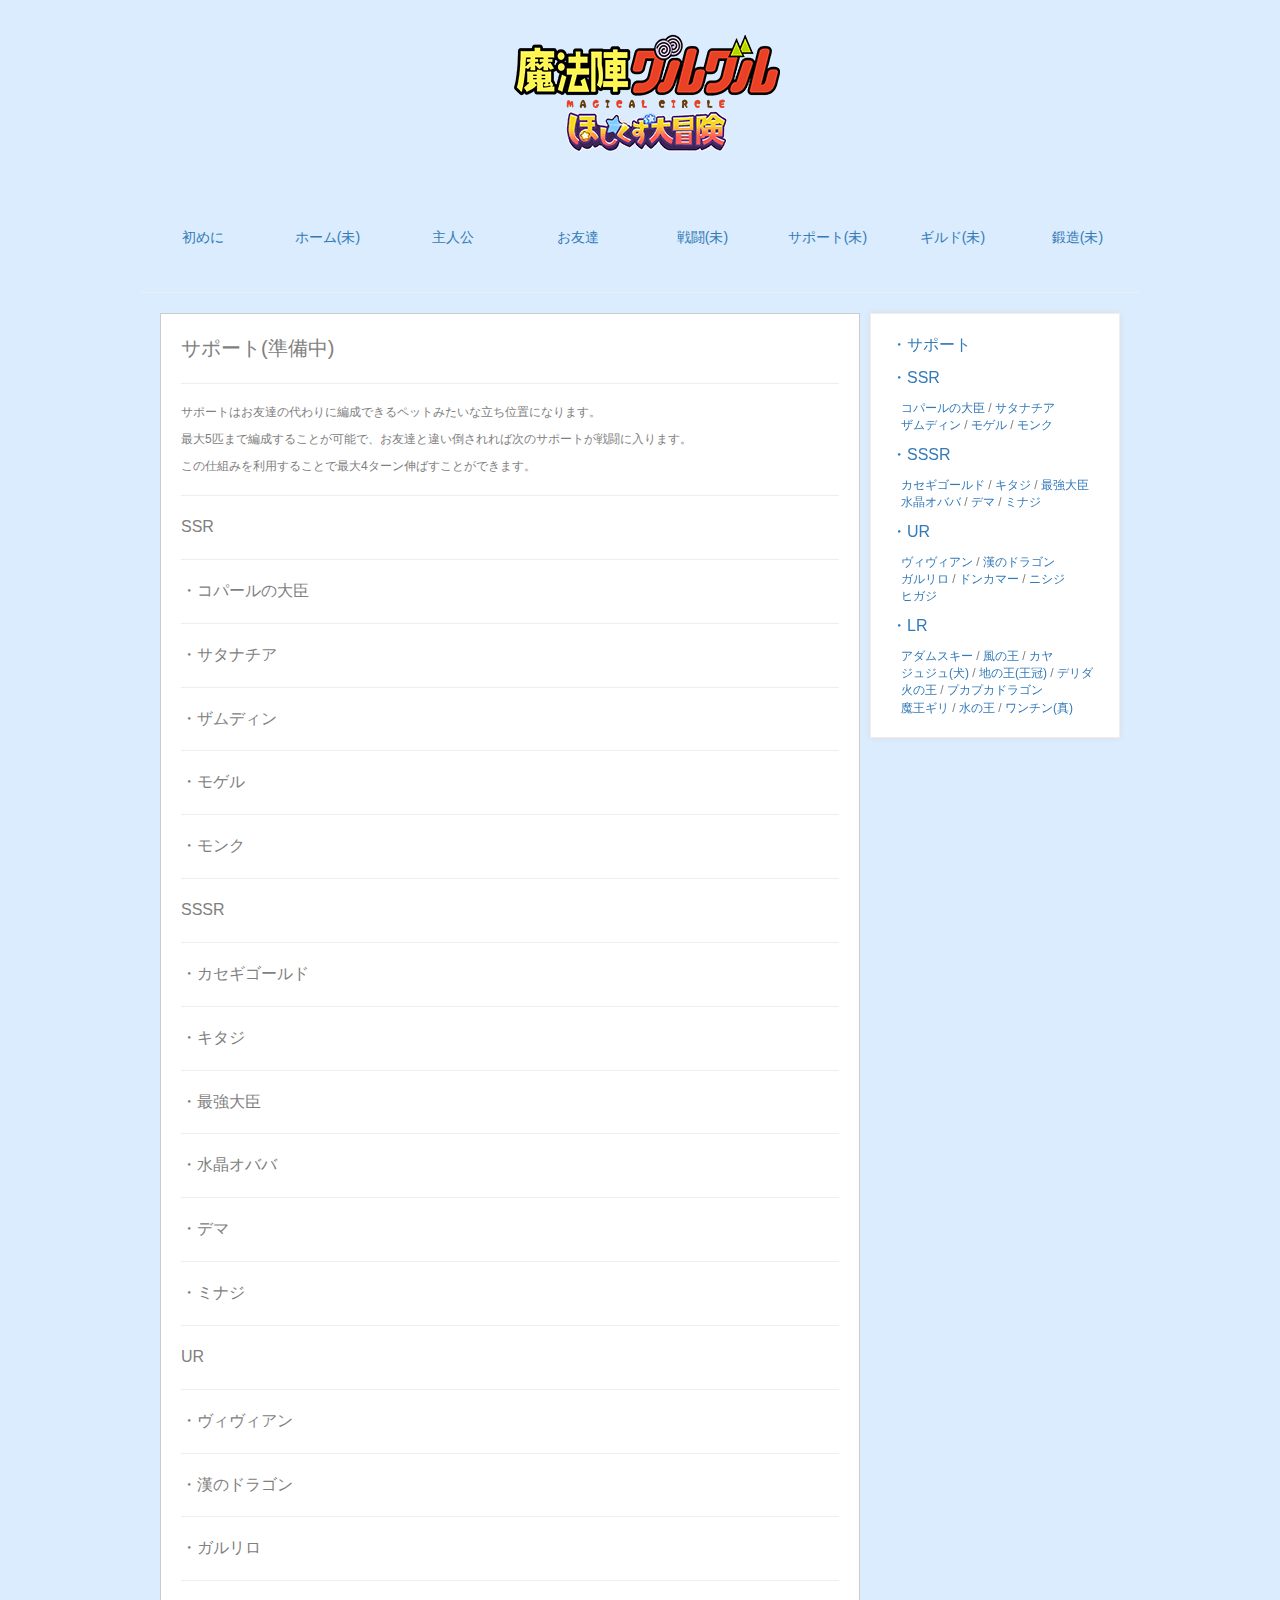
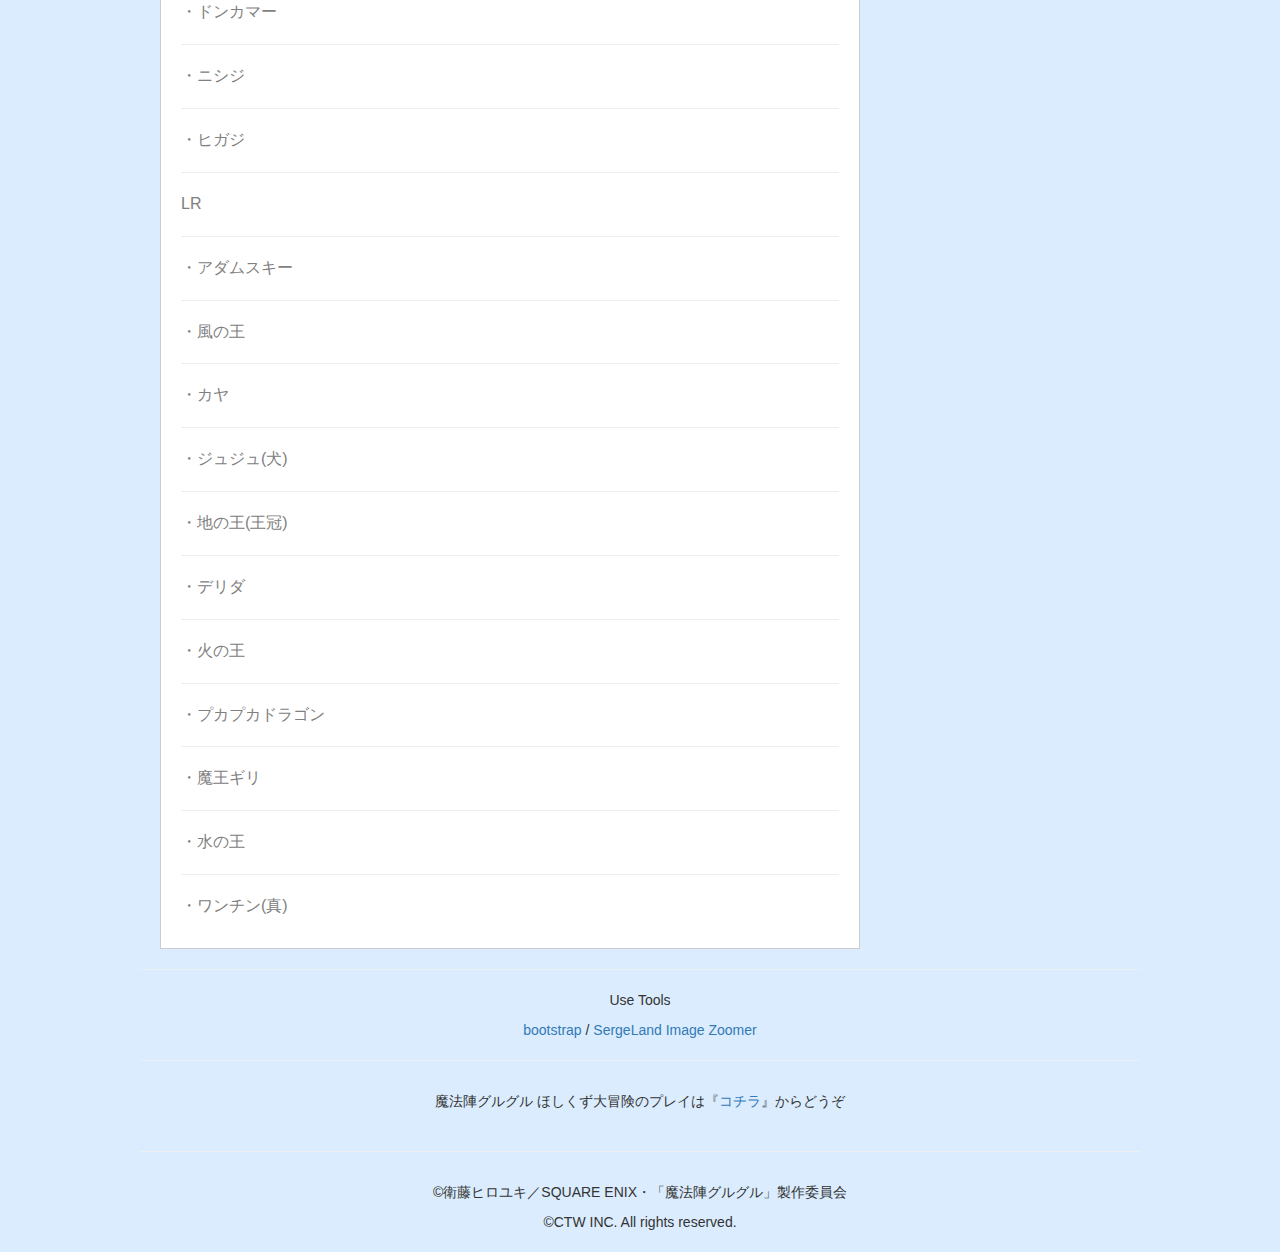
<file: support.html>
<!doctype html>
<html lang="ja">
	<head>
		<title>魔法陣グルグル ほしくず大冒険(グルスタ) help</title>
		<meta charset="utf-8">
		<link rel="apple-touch-icon" type="image/png" href="img/apple-touch-icon-180x180.png">
		<link rel="icon" type="image/png" href="img/icon-192x192.png">
		<link rel="stylesheet" href="css/style.css?2406042211">
		<link rel="stylesheet" href="css/bootstrap.min.3.3.4.css">
		<script src="js/jquery-3.5.1.min.js"></script>
		<script src="js/zoomsl.min.js"></script>
		<style>
			.round-loope{
				border-radius: 75px;
				border: 5px solid #F0F0F0;
			}
		</style>
	</head>
	
	<body>
		<div id="container">
			<header>
				<p><a href="index.html"><img src="img/logo.png"></a></p>
				<div id="tab_menu">
					<div class="begin">
						<p class="tab_menu_p"><a href="begin.html">初めに</a></p>
					</div>
					<div class="home">
						<p class="tab_menu_p"><a href="home.html">ホーム(未)</a></p>
					</div>
					<div class="hero">
						<p class="tab_menu_p"><a href="hero.html">主人公</a></p>
					</div>
					<div class="friend">
						<p class="tab_menu_p"><a href="friend.html">お友達</a></p>
					</div>
					<div class="battle">
						<p class="tab_menu_p"><a href="battle.html">戦闘(未)</a></p>
					</div>
					<div class="support">
						<p class="tab_menu_p"><a href="support.html">サポート(未)</a></p>
					</div>
					<div class="guild">
						<p class="tab_menu_p"><a href="guild.html">ギルド(未)</a></p>
					</div>
					<div class="forging">
						<p class="tab_menu_p"><a href="forging.html">鍛造(未)</a></p>
					</div>
				</div>
			</header>
			
			<hr>
			
			<div id="explanation">
				<div class="explanation_in">
					<p class="sp20" id="support">サポート(準備中)</p>
					<hr>
					<p class="sp12">サポートはお友達の代わりに編成できるペットみたいな立ち位置になります。</p>
					<p class="sp12">最大5匹まで編成することが可能で、お友達と違い倒されれば次のサポートが戦闘に入ります。</p>
					<p class="sp12">この仕組みを利用することで最大4ターン伸ばすことができます。</p>
					<hr>
					<p class="sp16" id="ssr">SSR</p>
					<hr>
					<p class="sp16" id="koparu_no_daijin">・コパールの大臣</p>
					<hr>
					<p class="sp16" id="satanachia">・サタナチア</p>
					<hr>
					<p class="sp16" id="zamudein">・ザムディン</p>
					<hr>
					<p class="sp16" id="mogeru">・モゲル</p>
					<hr>
					<p class="sp16" id="monku">・モンク</p>
					<hr>
					<p class="sp16" id="sssr">SSSR</p>
					<hr>
					<p class="sp16" id="kasegi_gorudo">・カセギゴールド</p>
					<hr>
					<p class="sp16" id="kitaji">・キタジ</p>
					<hr>
					<p class="sp16" id="saikyo_daijin">・最強大臣</p>
					<hr>
					<p class="sp16" id="suisho_obaba">・水晶オババ</p>
					<hr>
					<p class="sp16" id="dema">・デマ</p>
					<hr>
					<p class="sp16" id="minaji">・ミナジ</p>
					<hr>
					<p class="sp16" id="ur">UR</p>
					<hr>
					<p class="sp16" id="vivian">・ヴィヴィアン</p>
					<hr>
					<p class="sp16" id="otoko_no_doragon">・漢のドラゴン</p>
					<hr>
					<p class="sp16" id="garuriro">・ガルリロ</p>
					<hr>
					<p class="sp16" id="donkama">・ドンカマー</p>
					<hr>
					<p class="sp16" id="nishiji">・ニシジ</p>
					<hr>
					<p class="sp16" id="higaji">・ヒガジ</p>
					<hr>
					<p class="sp16" id="lr">LR</p>
					<hr>
					<p class="sp16" id="adamusuki">・アダムスキー</p>
					<hr>
					<p class="sp16" id="kaze_no_o">・風の王</p>
					<hr>
					<p class="sp16" id="kaya">・カヤ</p>
					<hr>
					<p class="sp16" id="juju_inu">・ジュジュ(犬)</p>
					<hr>
					<p class="sp16" id="chi_no_o_okan">・地の王(王冠)</p>
					<hr>
					<p class="sp16" id="derida">・デリダ</p>
					<hr>
					<p class="sp16" id="hi_no_o">・火の王</p>
					<hr>
					<p class="sp16" id="pukapuka_doragon">・プカプカドラゴン</p>
					<hr>
					<p class="sp16" id="mao_giri">・魔王ギリ</p>
					<hr>
					<p class="sp16" id="mizu_no_o">・水の王</p>
					<hr>
					<p class="sp16" id="wanchin_shin">・ワンチン(真)</p>
					<!--
					<hr>
					<p class="sp16" id="">・</p>
					<p class="sp12"></p>
					<p class="sp12"></p>
					<p class="sp12"></p>
					<p class="sp12"></p>
					<p class="sp12"></p>
					<p class="sp12"></p>
					-->
				</div>
				
				<div class="explanation_menu">
					<nav>
						<p class="sp16"><a href="#support">・サポート</a></p>
						<p class="sp16"><a href="#ssr">・SSR</a></p>
						<p class="sp12m">
							<a href="#koparu_no_daijin">コパールの大臣</a> / <a href="#satanachia">サタナチア</a>
						</p>
						<p class="sp12e">
							<a href="#zamudein">ザムディン</a> / <a href="#mogeru">モゲル</a> / <a href="#monku">モンク</a>
						</p>
						<p class="sp16"><a href="#sssr">・SSSR</a></p>
						<p class="sp12m">
							<a href="#kasegi_gorudo">カセギゴールド</a> / <a href="#kitaji">キタジ</a> / <a href="#saikyo_daijin">最強大臣</a>
						</p>
						<p class="sp12e">
							<a href="#suisho_obaba">水晶オババ</a> / <a href="#dema">デマ</a> / <a href="#minaji">ミナジ</a>
						</p>
						<p class="sp16"><a href="#ur">・UR</a></p>
						<p class="sp12m">
							<a href="#vivian">ヴィヴィアン</a> / <a href="#otoko_no_doragon">漢のドラゴン</a>
						</p>
						<p class="sp12m">
							<a href="#garuriro">ガルリロ</a> / <a href="#donkama">ドンカマー</a> / <a href="#nishiji">ニシジ</a>
						</p>
						<p class="sp12e">
							<a href="#higaji">ヒガジ</a>
						</p>
						<p class="sp16"><a href="#lr">・LR</a></p>
						<p class="sp12m">
							<a href="#adamusuki">アダムスキー</a> / <a href="#kaze_no_o">風の王</a> / <a href="#kaya">カヤ</a>
						</p>
						<p class="sp12m">
							<a href="#juju_inu">ジュジュ(犬)</a> / <a href="#chi_no_o_okan">地の王(王冠)</a> / <a href="#derida">デリダ</a></a>
						</p>
						<p class="sp12m">
							<a href="#hi_no_o">火の王</a> / <a href="#pukapuka_doragon">プカプカドラゴン</a>
						</p>
						<p class="sp12m">
							<a href="#mao_giri">魔王ギリ</a> / <a href="#king_water">水の王</a> / <a href="#wanchin_shin">ワンチン(真)</a>
						</p>
						<!--
						<p class="sp16"><a href="#">・</a></p>
						<p class="sp16"><a href="#">・</a></p>
						<p class="sp16"><a href="#">・</a></p>
						<p class="sp16"><a href="#">・</a></p>
						<p class="sp16"><a href="#">・</a></p>
						-->
					</nav>
				</div>
			</div>
			
			<hr>
			
			<div id="use_tool">
				<p>Use Tools</p>
				<p>
					<a href="https://getbootstrap.jp/">bootstrap</a> /
					<a href="https://www.jqueryscript.net/zoom/Stylish-Magnifying-Glass-Plugin-SergeLand-Image-Zoomer.html">SergeLand Image Zoomer</a>
				</p>
			</div>
			
			<hr>
			
			<div id="game_play">
				<p>魔法陣グルグル ほしくず大冒険のプレイは『<a href="https://h5.g123.jp/game/guruguru">コチラ</a>』からどうぞ</p>
			</div>
			
			<hr>
			
			<footer>
				<p>&copy;衛藤ヒロユキ／SQUARE ENIX・「魔法陣グルグル」製作委員会</p>
				<p>&copy;CTW INC. All rights reserved.</p>
			</footer>
		</div>
		
		<script>
			$(function(){
				$(".zoomsl-img").imagezoomsl({
					classmagnifier: window.external ? "round-loope" : "",	//CSSで拡大枠の形状を変更
					cursorshadeborder: "10px solid #000",					//カーソル枠の太さ・形状・色
					innerzoommagnifier: true,								//インナーズームの別バージョン
					loopspeedanimate: 5,									//カーソルの追従速度
					magnifierborder: "none",								//カーソル枠の有無
					magnifiersize: [500, 500],								//拡大画像のサイズ。絶対値
					scrollspeedanimate: 10,									//カーソル移動時の拡大画像の追従速度
					zoomrange: [1, 10],										//ズームのレンジ 1-10倍
					zoomstart: 4,											//ズームの開始値
				});
			});
		</script>
	</body>
</html>
</file>
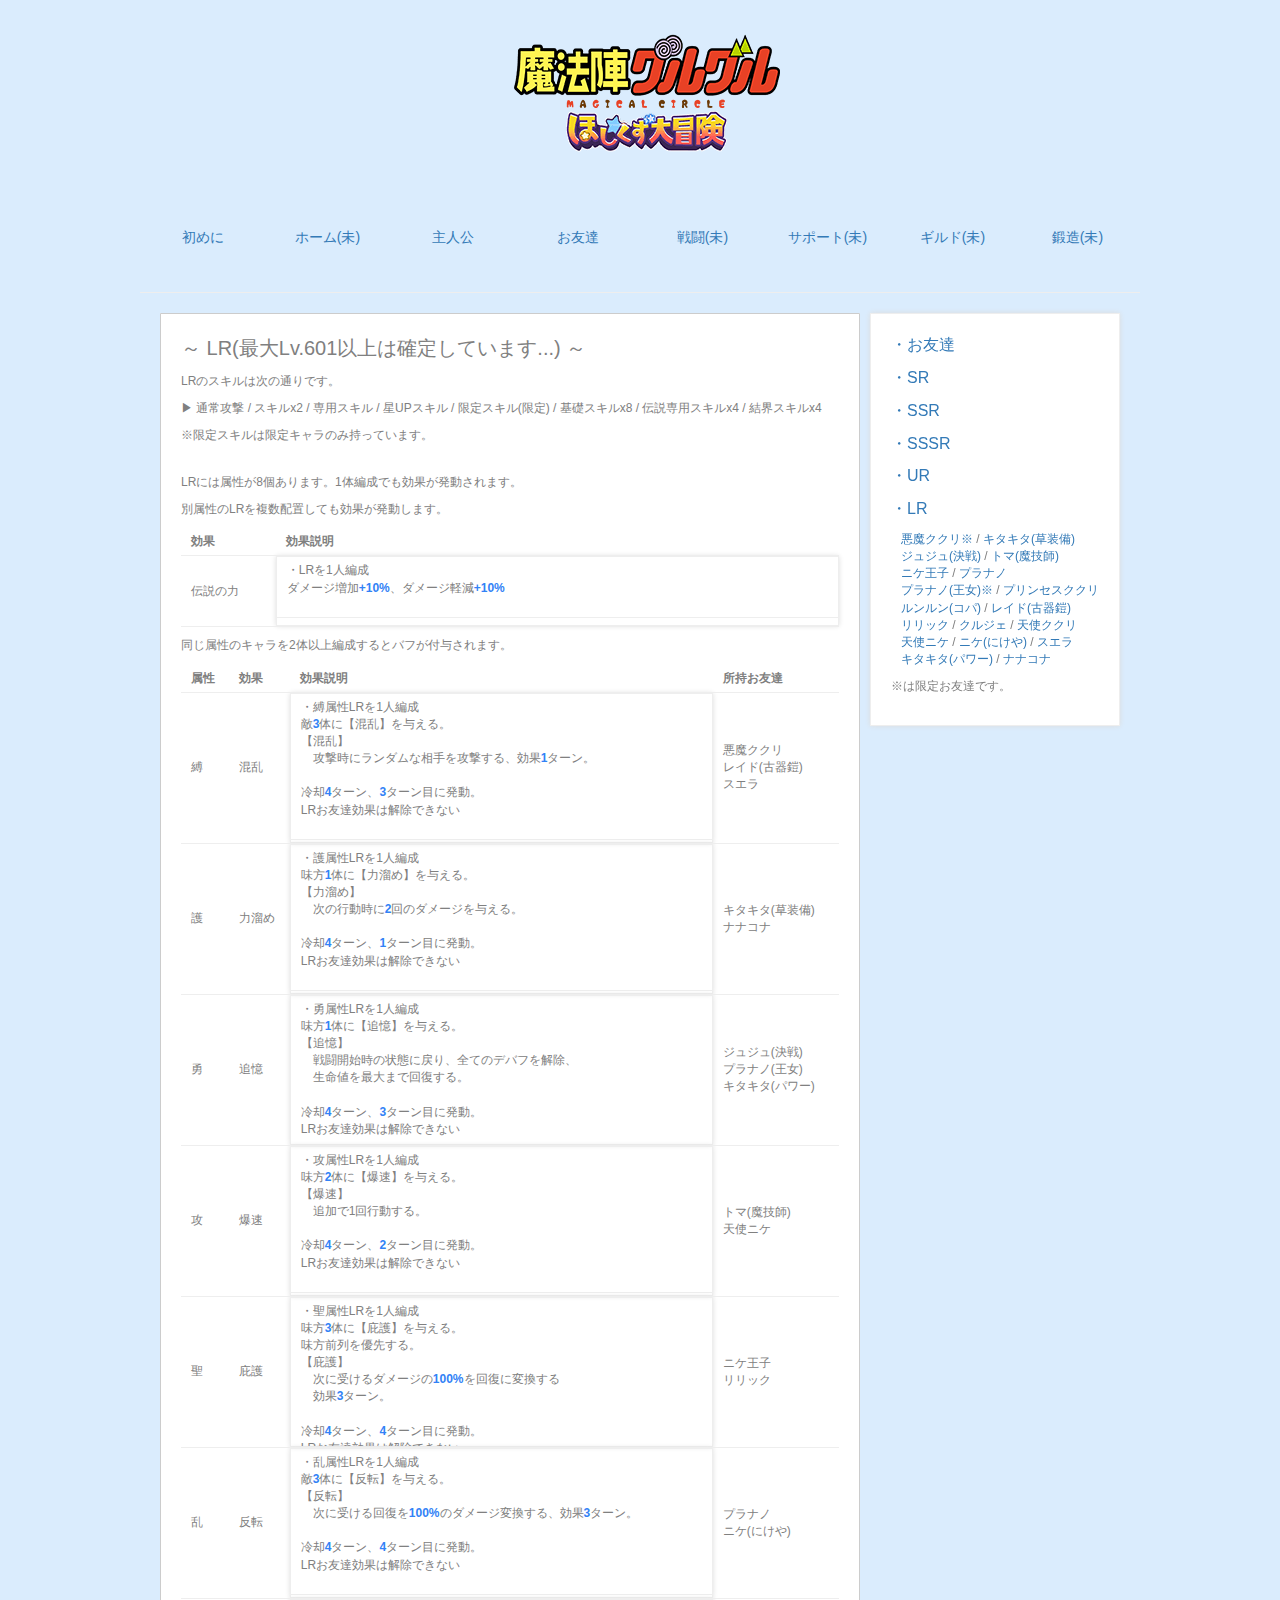
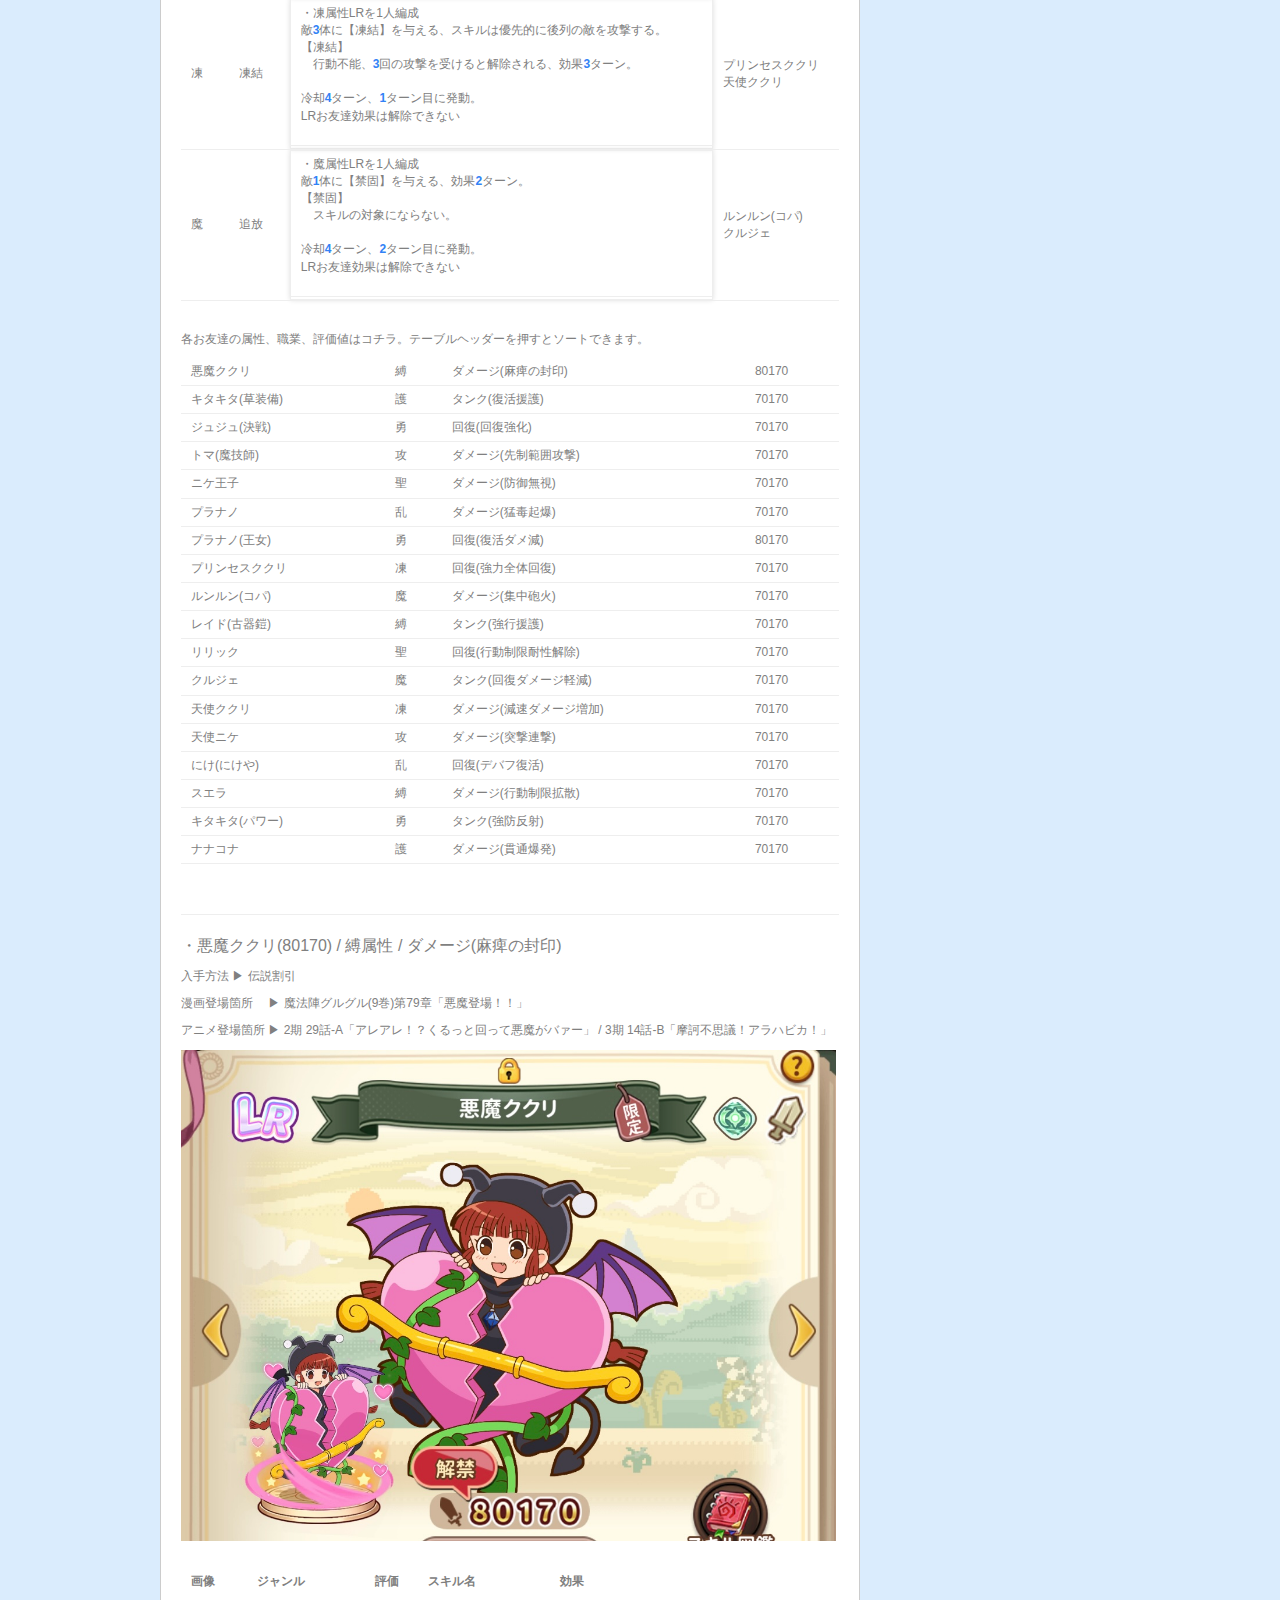
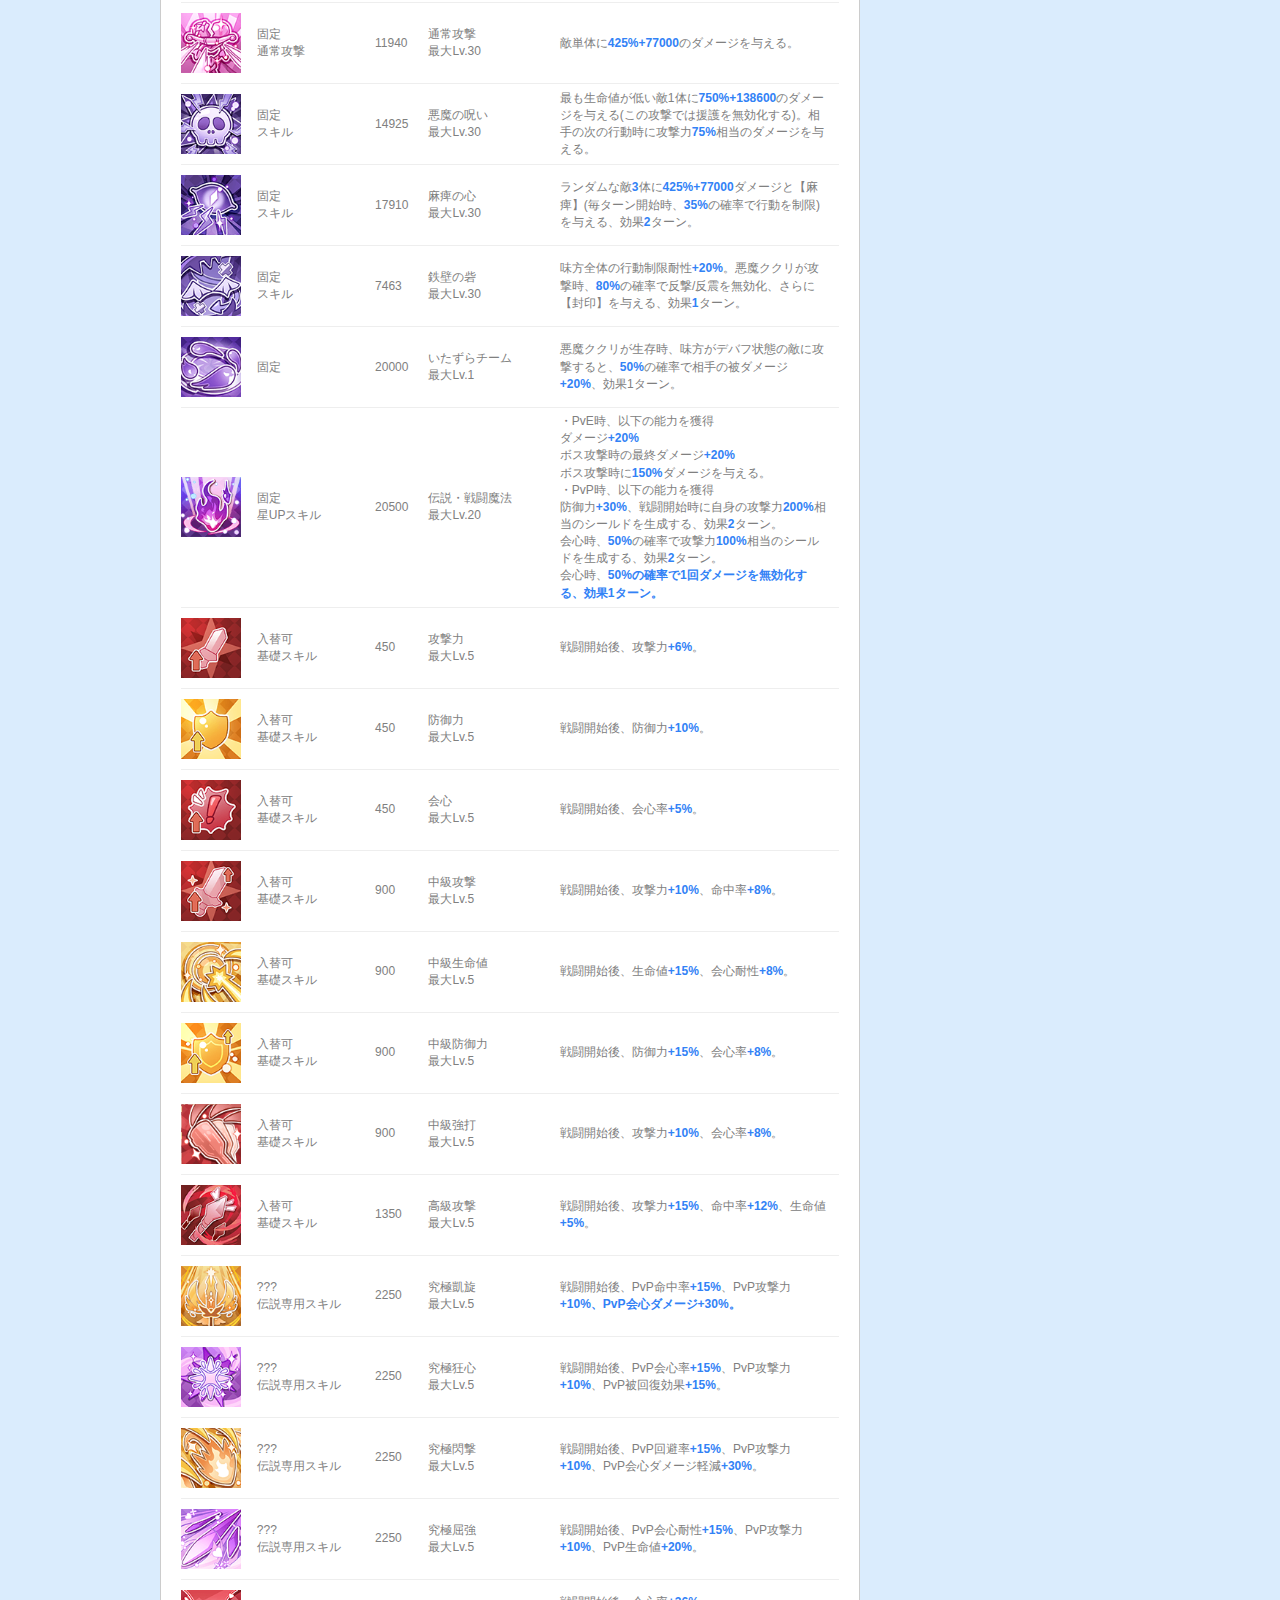
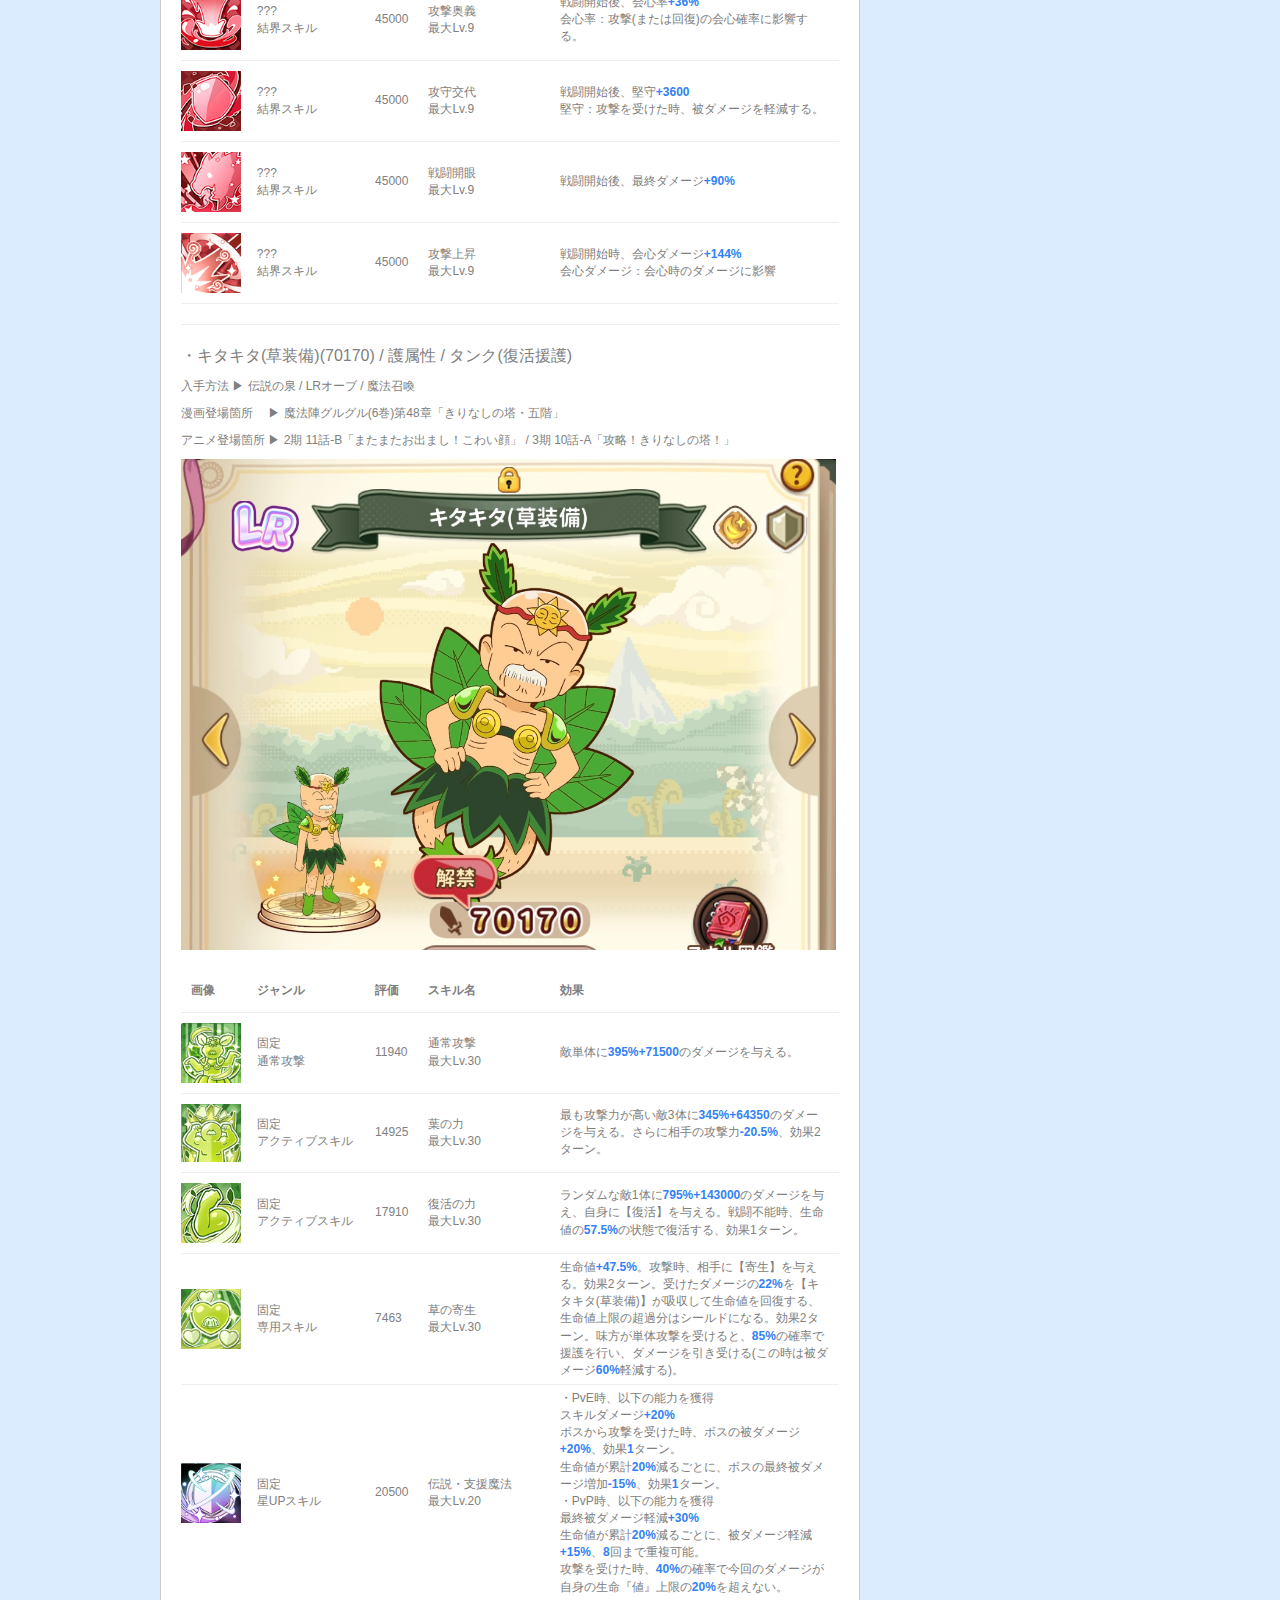
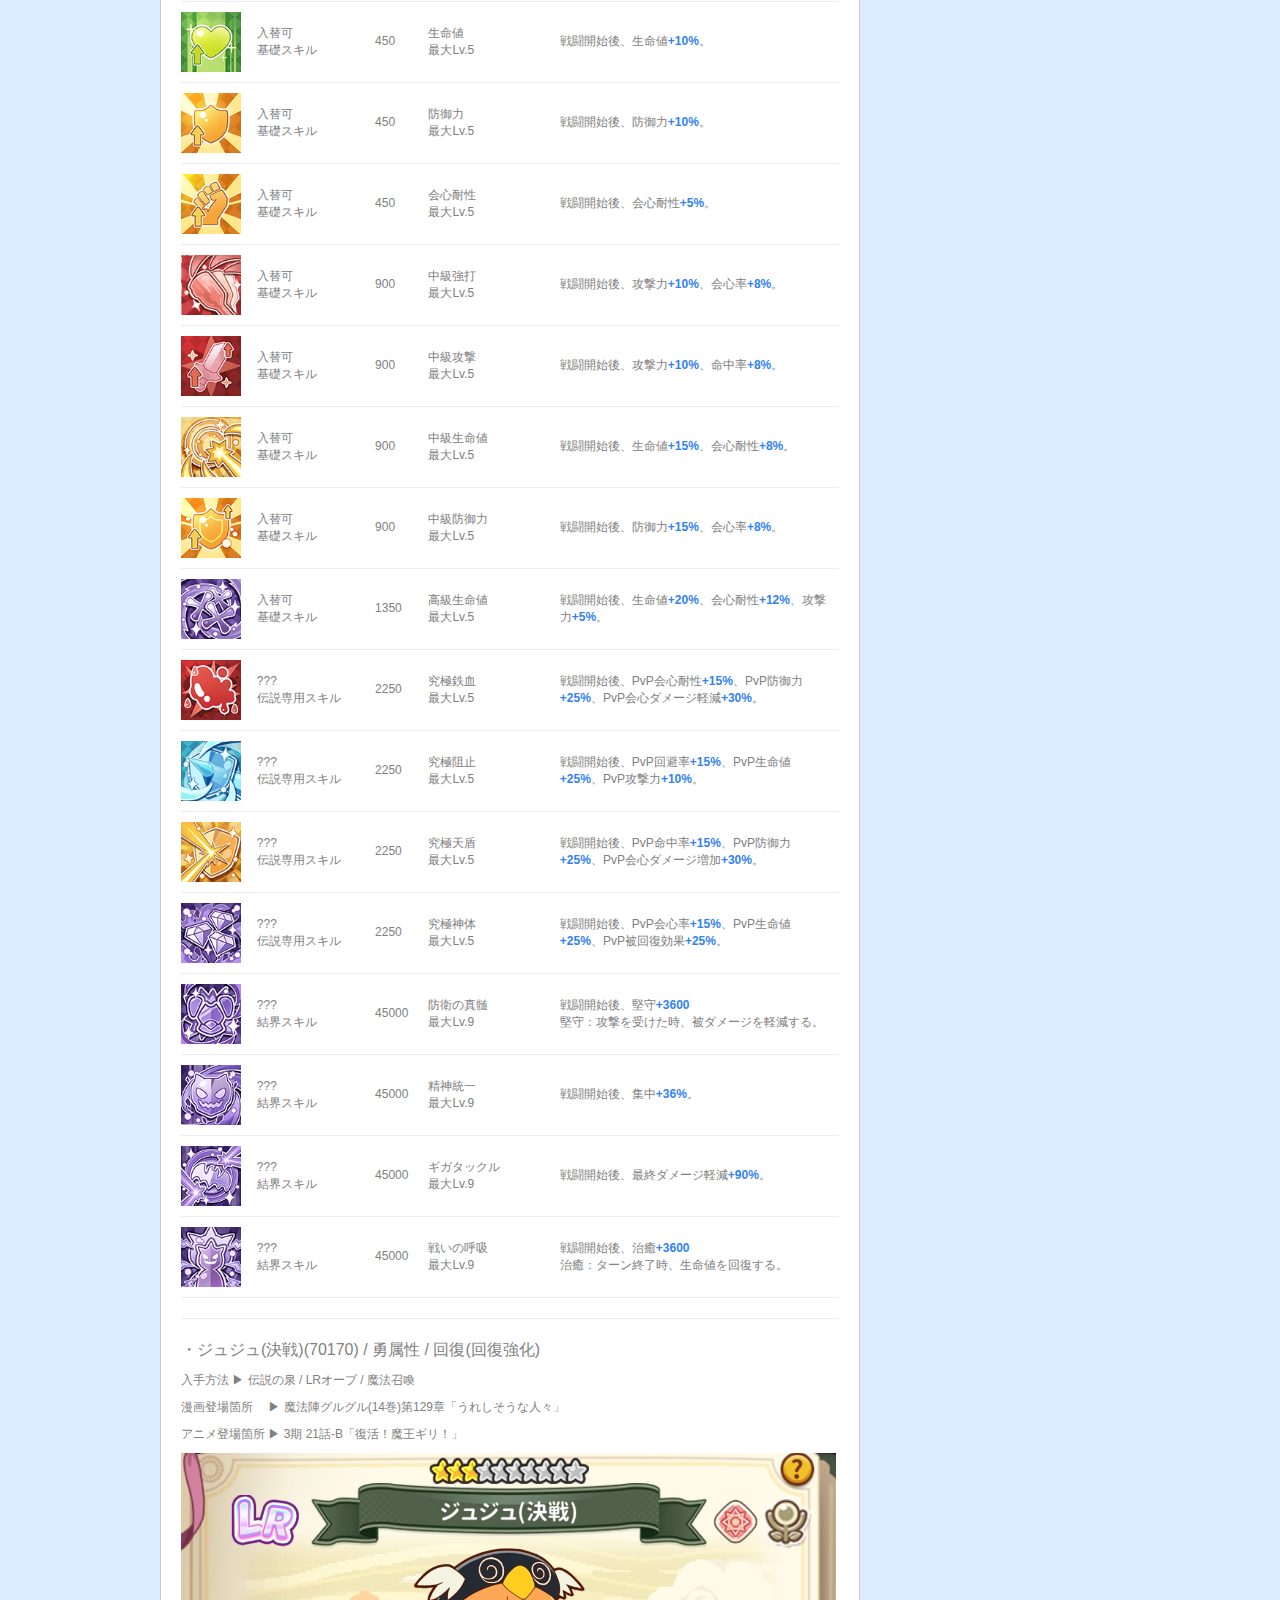
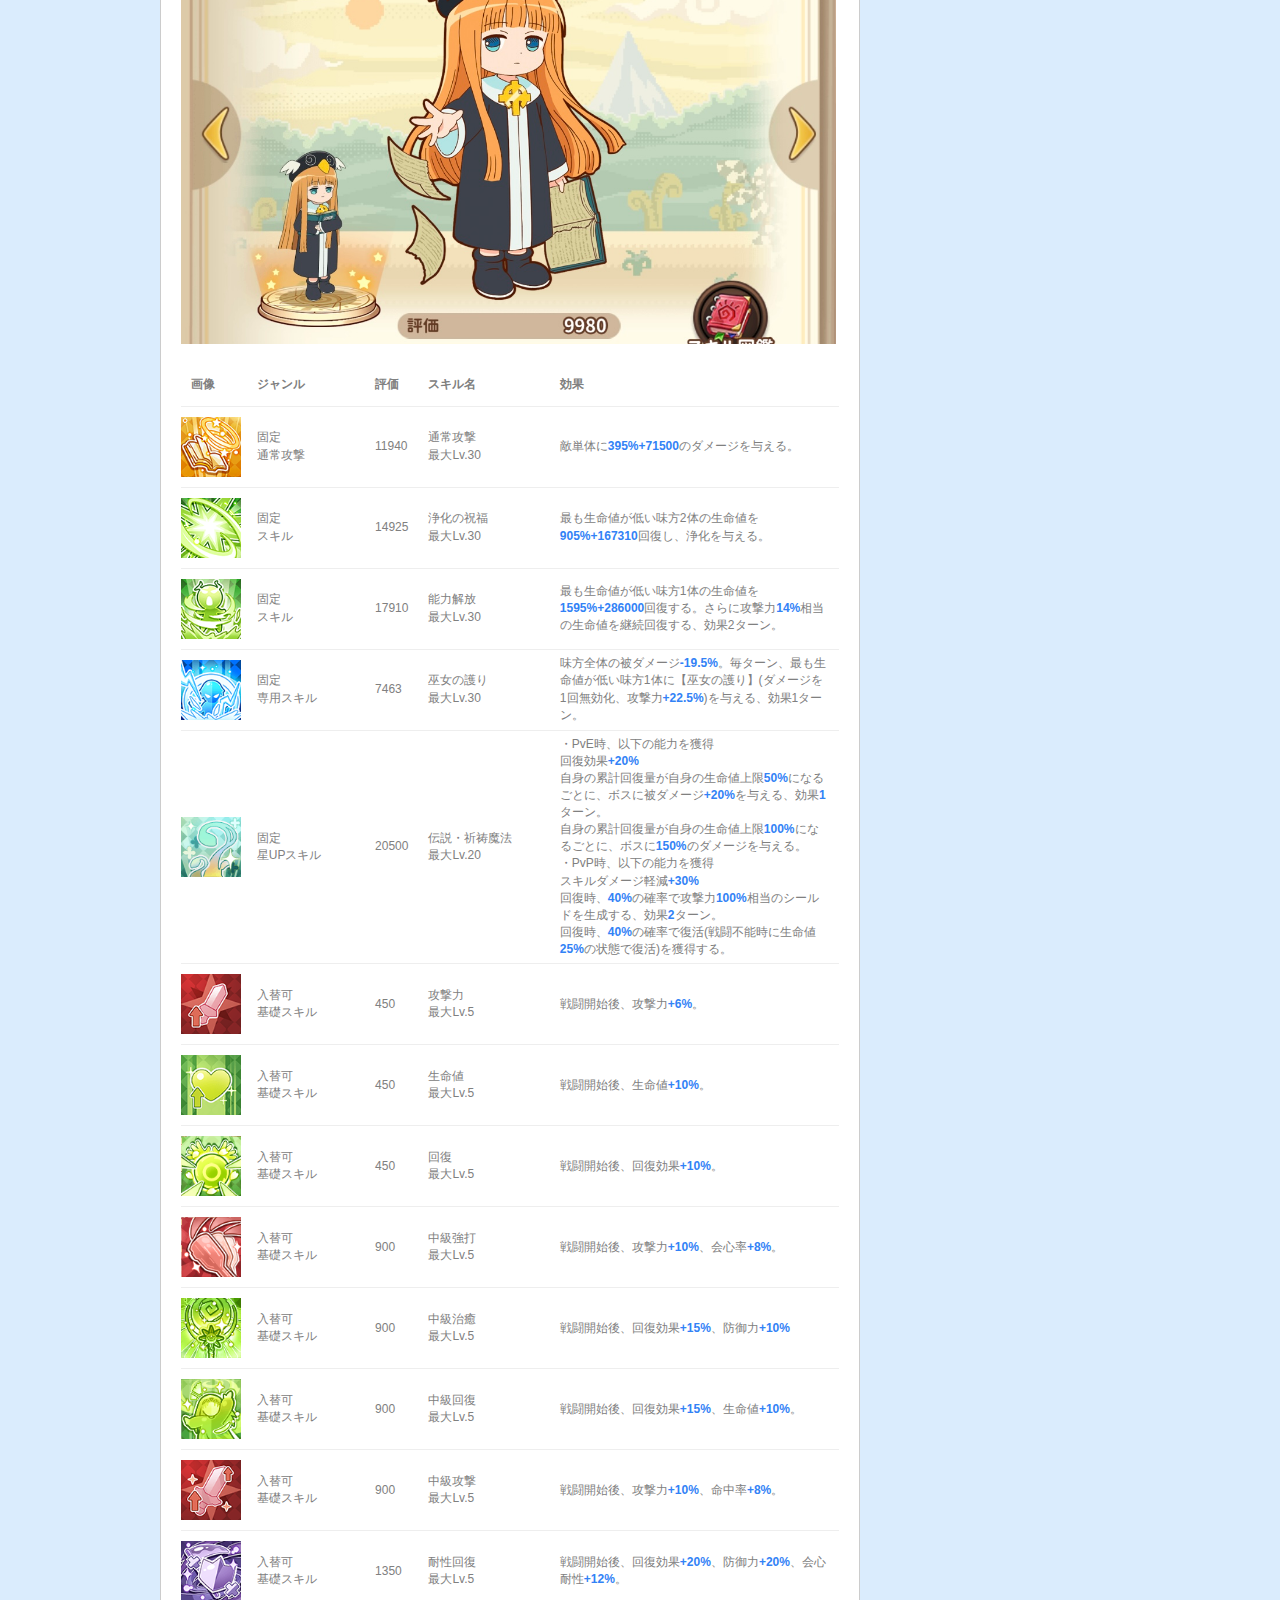
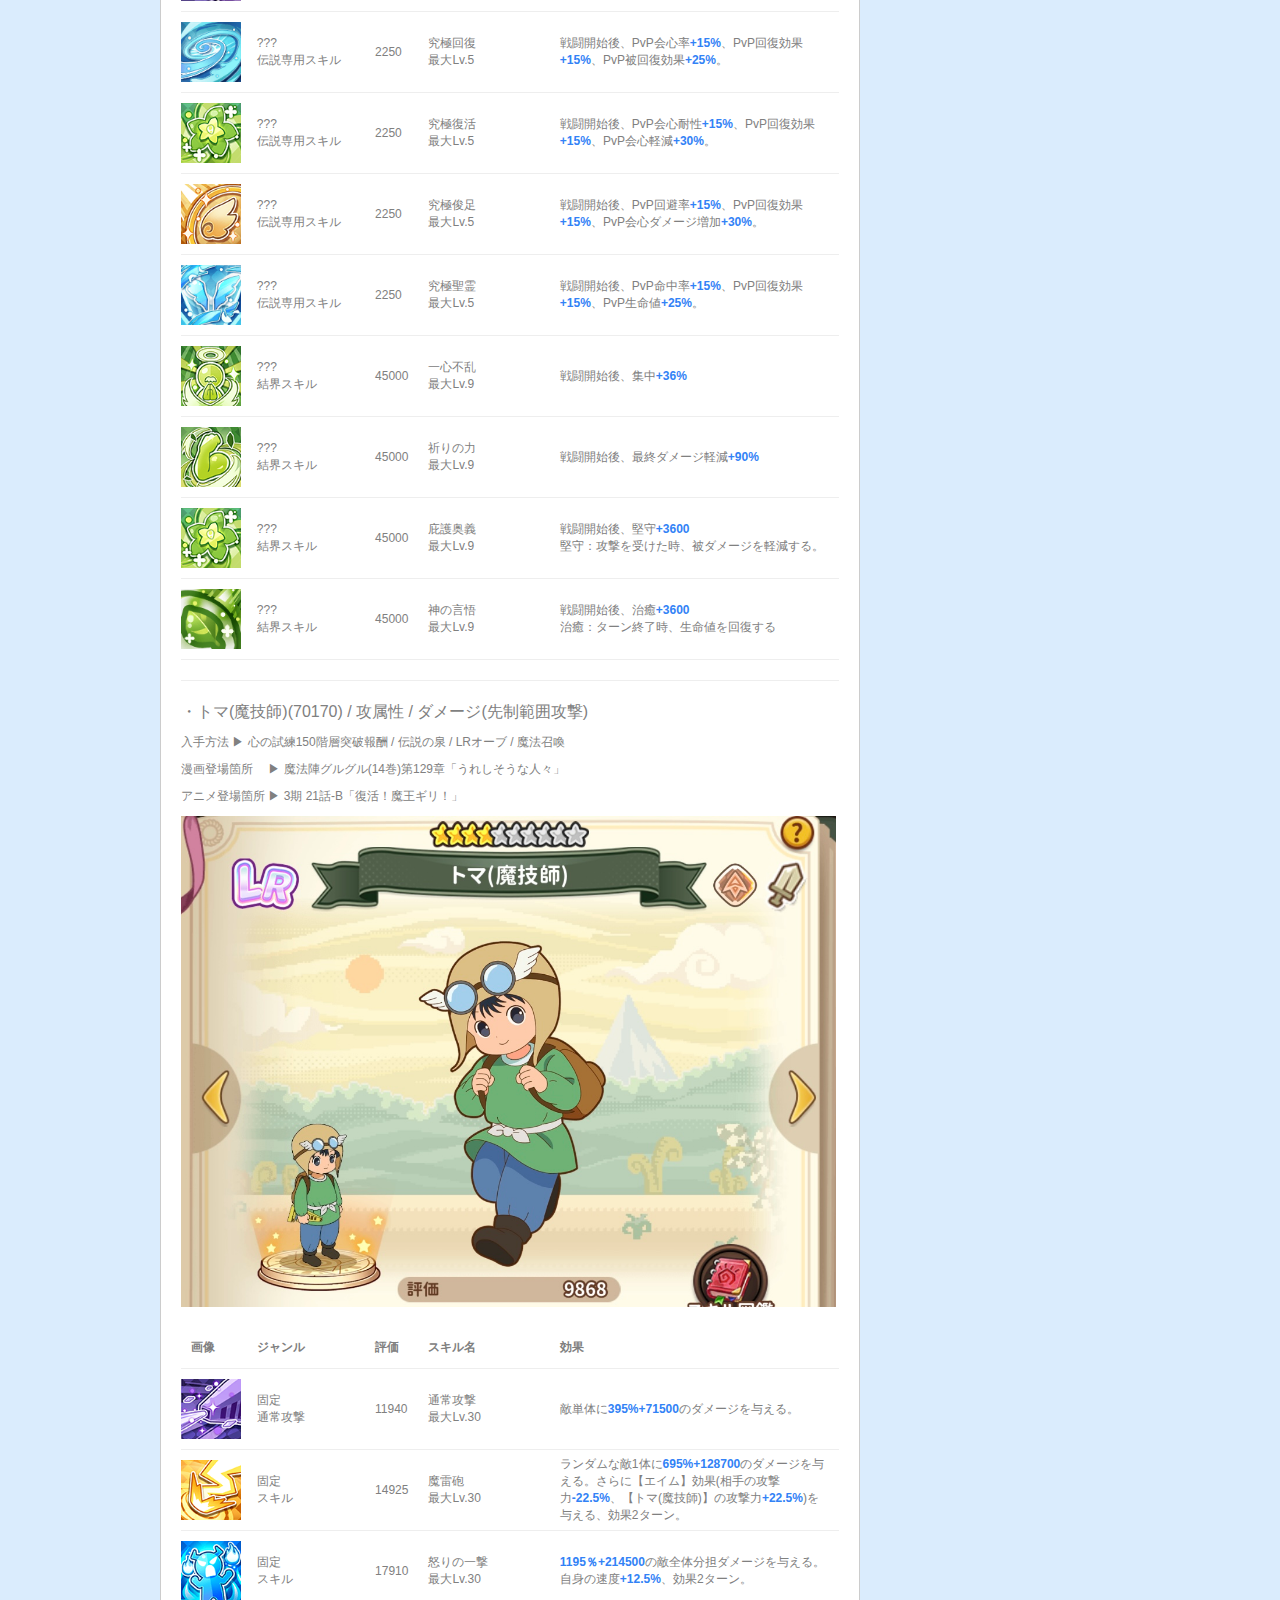
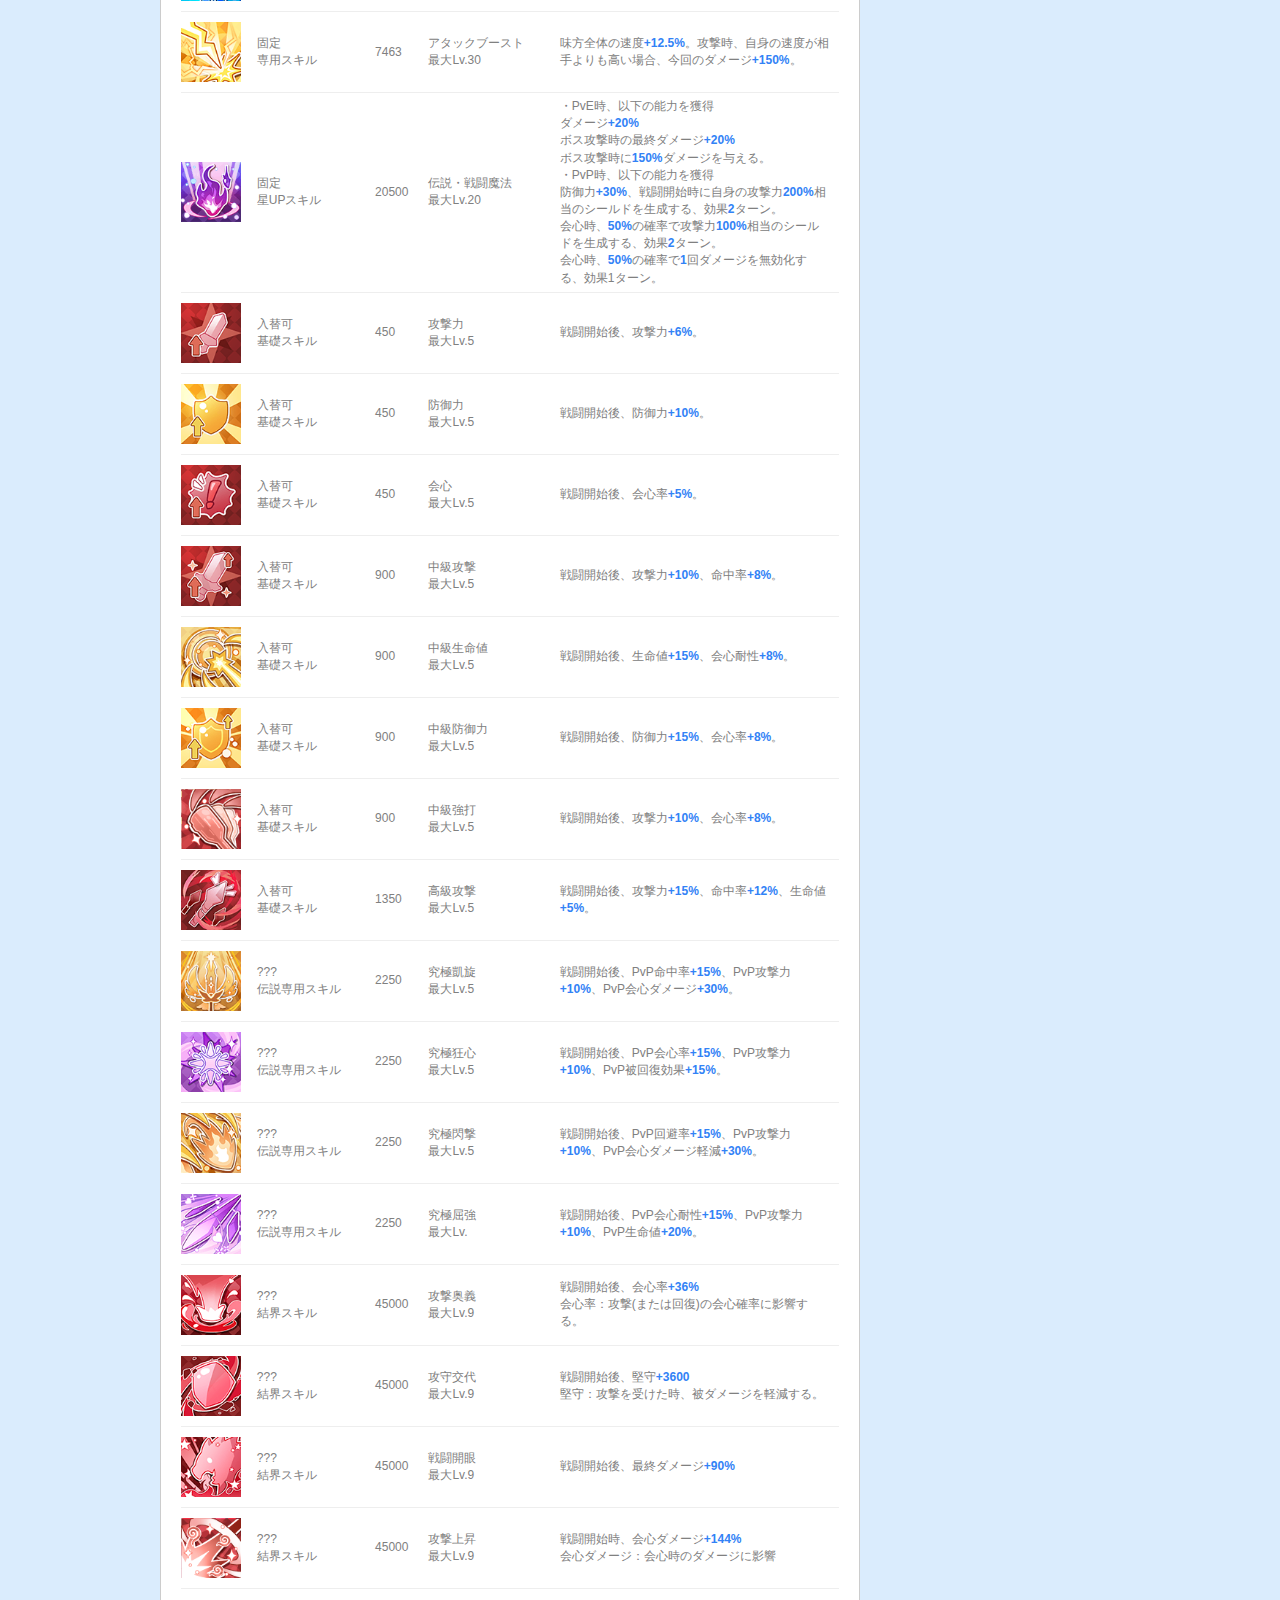
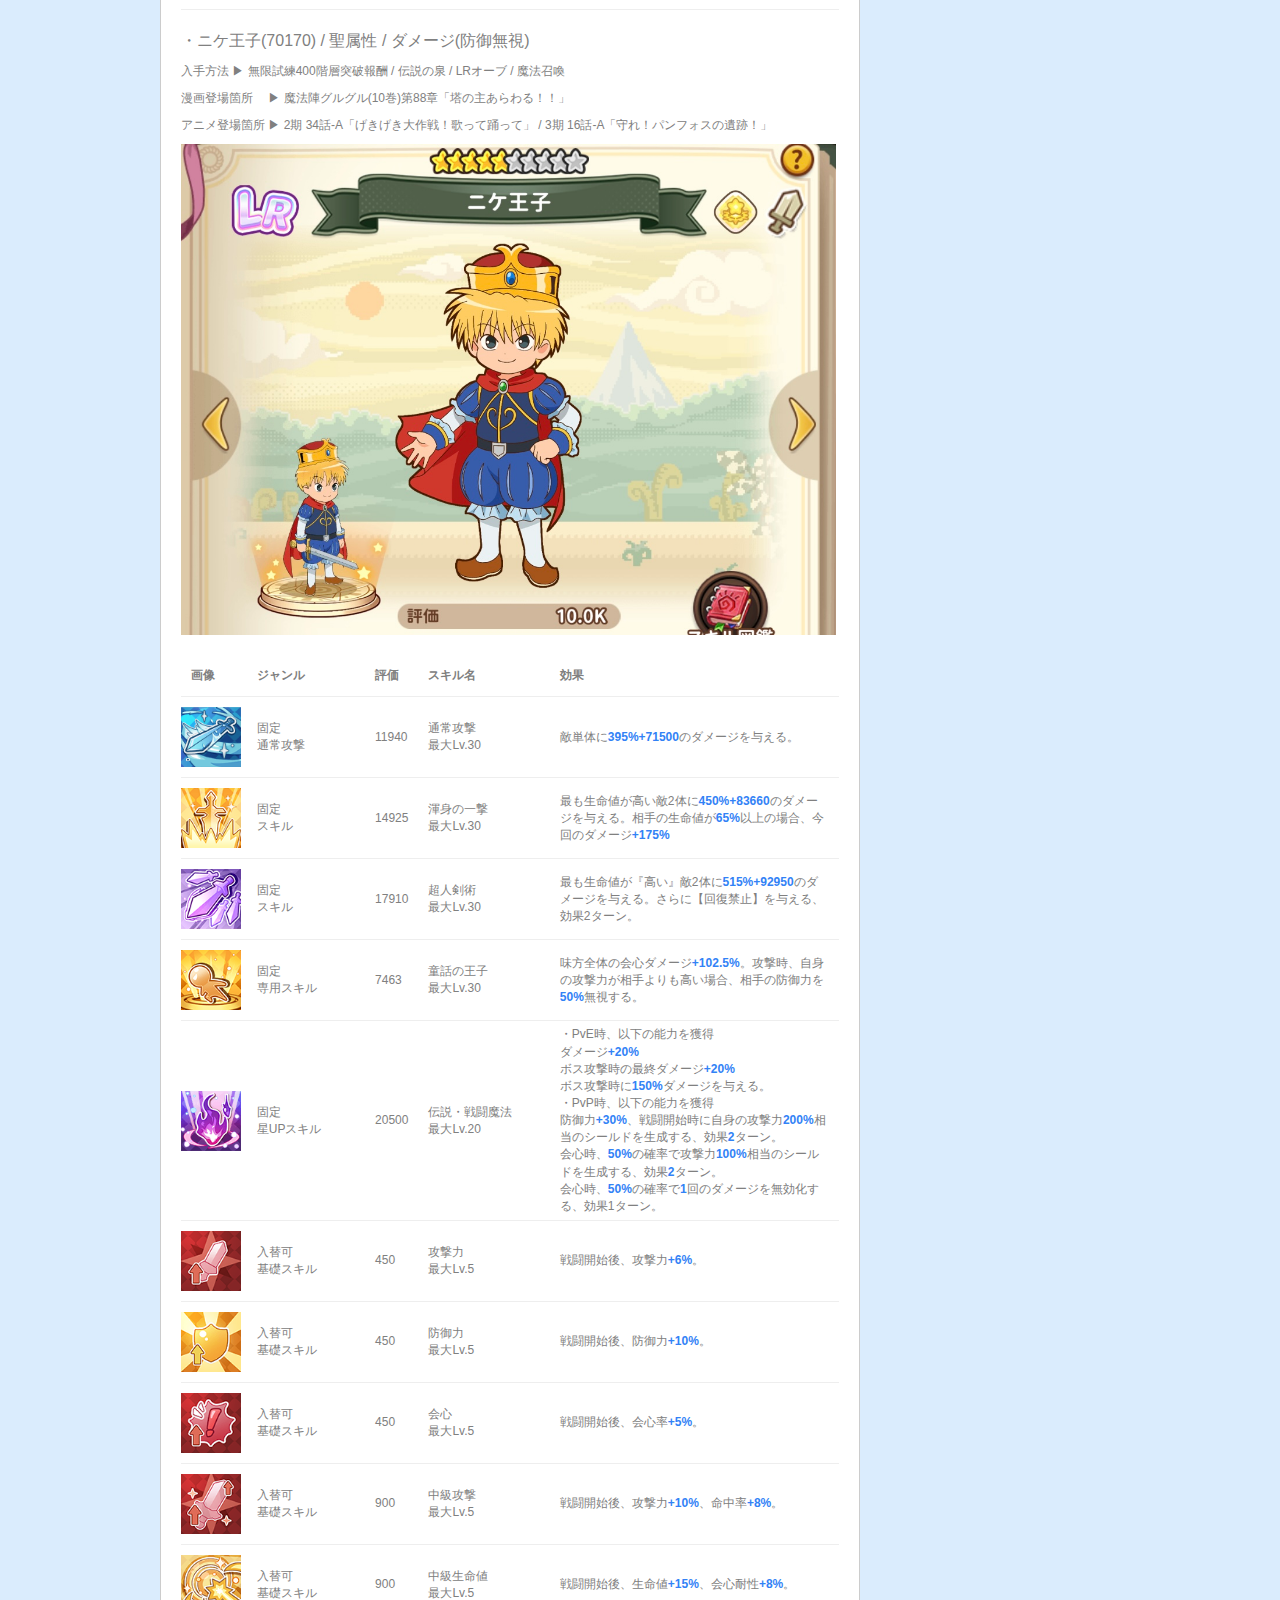
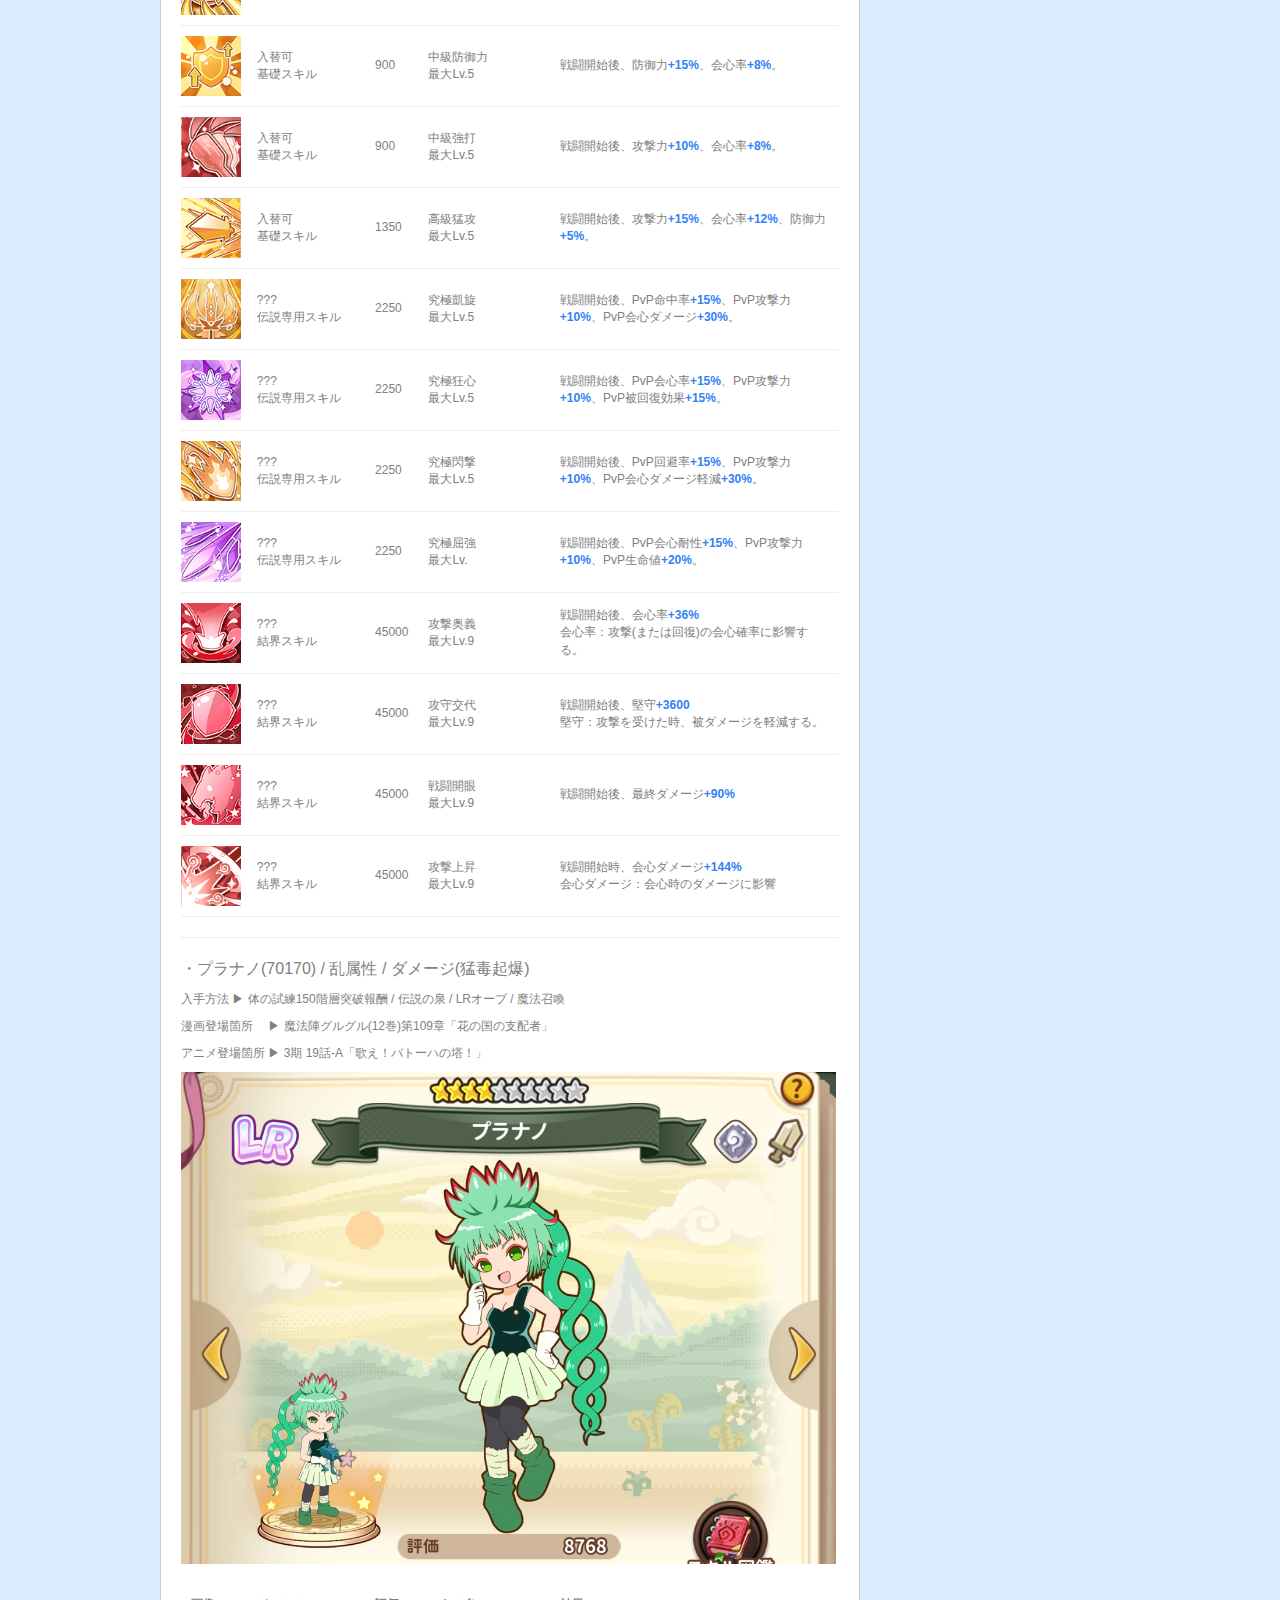
<file: friend/friend_lr.html>
<!doctype html>
<html lang="ja">
	<head>
		<title>魔法陣グルグル ほしくず大冒険(グルスタ) help</title>
		<meta charset="utf-8">
		<link rel="apple-touch-icon" type="image/png" href="../img/apple-touch-icon-180x180.png">
		<link rel="icon" type="image/png" href="../img/icon-192x192.png">
		<link rel="stylesheet" href="../css/style.css?2406302300">
		<link rel="stylesheet" href="../css/bootstrap.min.3.3.4.css">
		<script src="../js/jquery-3.5.1.min.js"></script>
		<script src="../js/zoomsl.min.js"></script>
		<script src="../js/table-sort.js"></script>
		<style>
			.round-loope{
				border-radius: 75px;
				border: 5px solid #F0F0F0;
			}
		</style>
	</head>
	
	<body>
		<div id="container">
			<header>
				<p><a href="../index.html"><img src="../img/logo.png"></a></p>
				<div id="tab_menu">
					<div class="begin">
						<p class="tab_menu_p"><a href="../begin.html">初めに</a></p>
					</div>
					<div class="home">
						<p class="tab_menu_p"><a href="../home.html">ホーム(未)</a></p>
					</div>
					<div class="hero">
						<p class="tab_menu_p"><a href="../hero.html">主人公</a></p>
					</div>
					<div class="friend">
						<p class="tab_menu_p"><a href="../friend.html">お友達</a></p>
					</div>
					<div class="battle">
						<p class="tab_menu_p"><a href="../battle.html">戦闘(未)</a></p>
					</div>
					<div class="support">
						<p class="tab_menu_p"><a href="../support.html">サポート(未)</a></p>
					</div>
					<div class="guild">
						<p class="tab_menu_p"><a href="../guild.html">ギルド(未)</a></p>
					</div>
					<div class="forging">
						<p class="tab_menu_p"><a href="../forging.html">鍛造(未)</a></p>
					</div>
				</div>
			</header>
			
			<hr>
			
			<div id="explanation">
				<div class="explanation_in">
					<p class="sp20" id="lr">～ LR(最大Lv.601以上は確定しています...) ～</p>
					<p class="sp12">LRのスキルは次の通りです。</p>
					<p class="sp12">▶ 通常攻撃 / スキルx2 / 専用スキル / 星UPスキル / 限定スキル(限定) / 基礎スキルx8 / 伝説専用スキルx4 / 結界スキルx4</p>
					<p class="sp12">※限定スキルは限定キャラのみ持っています。</p>
					<br>
					<p class="sp12">LRには属性が8個あります。1体編成でも効果が発動されます。</p>
					<p class="sp12">別属性のLRを複数配置しても効果が発動します。</p>
					
					<table>
						<tr>
							<th><p class="sp12t">効果</p></th>
							<th><p class="sp12t">効果説明</p></th>
						</tr>
						<tr>
							<td><p class="sp12t">伝説の力</p></td>
							<td>
								<div class="effect_exb">
									<p class="sp12t">
										・LRを1人編成<br>
										ダメージ増加<font class="number">+10%</font>、ダメージ軽減<font class="number">+10%</font>
									</p>
									<hr>
									<p class="sp12t">
										・LRを2人編成<br>
										ダメージ増加<font class="number">+20%</font>、ダメージ軽減<font class="number">+20%</font>
									</p>
									<hr>
									<p class="sp12t">
										・LRを3人編成<br>
										ダメージ増加<font class="number">+35%</font>、ダメージ軽減<font class="number">+35%</font>
									</p>
									<hr>
									<p class="sp12t">
										・LRを4人編成<br>
										ダメージ増加<font class="number">+45%</font>、ダメージ軽減<font class="number">+45%</font>
									</p>
									<hr>
									<p class="sp12t">
										・LRを5人編成<br>
										ダメージ増加<font class="number">+55%</font>、ダメージ軽減<font class="number">+55%</font>、スキルダメージ増加<font class="number">+5%</font>
									</p>
									<hr>
									<p class="sp12t">
										・LRを6人編成<br>
										ダメージ増加<font class="number">+70%</font>、ダメージ軽減<font class="number">+70%</font>、スキルダメージ増加<font class="number">+10%</font>
									</p>
									<hr>
									<p class="sp12t">
										・LRを7人編成<br>
										ダメージ増加<font class="number">+90%</font>、ダメージ軽減<font class="number">+90%</font>、会心率<font class="number">+15%</font>
									</p>
									<hr>
									<p class="sp12t">
										・LRを8人編成<br>
										ダメージ増加<font class="number">+100%</font>、ダメージ軽減<font class="number">+100%</font>、スキルダメージ増加<font class="number">+20%</font>
									</p>
								</div>
							</td>
						</tr>
						<!--
						<tr>
							<td><p class="sp12t"></p></td>
							<td><p class="sp12t"></p></td>
							<td><p class="sp12t"></p></td>
							<td><p class="sp12t"></p></td>
						</tr>
						-->
					</table>
					<p class="sp12">同じ属性のキャラを2体以上編成するとバフが付与されます。</p>
					<table>
						<tr>
							<th><p class="sp12t">属性</p></th>
							<th><p class="sp12t">効果</p></th>
							<th><p class="sp12t">効果説明</p></th>
							<th><p class="sp12t">所持お友達</p></th>
						</tr>
						<tr>
							<td><p class="sp12t">縛</p></td>
							<td><p class="sp12t">混乱</p></td>
							<td>
								<div class="effect_ex">
									<p class="sp12t">
										・縛属性LRを1人編成<br>
										敵<font class="number">3</font>体に【混乱】を与える。<br>
										【混乱】<br>
										　攻撃時にランダムな相手を攻撃する、効果<font class="number">1</font>ターン。<br><br>
										冷却<font class="number">4</font>ターン、<font class="number">3</font>ターン目に発動。<br>
										LRお友達効果は解除できない
									</p>
									<hr>
									<p class="sp12t">
										・縛属性LRを2人編成<br>
										敵<font class="number">3</font>体に【混乱】、次のターンに【二次混乱】を与える。<br>
										【混乱】<br>
										　攻撃時にランダムな相手を攻撃する、効果<font class="number">1</font>ターン。<br>
										【二次混乱】<br>
										　行動時、<font class="number">35%</font>の確率で再度<font class="number">1</font>ターンの【混乱】を与える。<br>
										　【二次混乱】は効果<font class="number">1</font>ターン。<br><br>
										冷却<font class="number">4</font>ターン、<font class="number">3</font>ターン目に発動。<br>
										LRお友達効果は解除できない<br><br>
										縛属性バフ<br>
										　主人公と縛属性LRお友達の生命値<font class="number">+50%</font>、<br>
										　最終ダメージ増加/最終ダメージ軽減<font class="number">+25%</font><br>
										　(LRお友達系バフは重複不可)
									</p>
									<hr>
									<p class="sp12t">
										・縛属性LRを3人編成<br>
										敵<font class="number">3</font>体に【混乱】、次のターンに【二次混乱】を与える。<br>
										【混乱】<br>
										　攻撃時にランダムな相手を攻撃する、効果<font class="number">1</font>ターン。<br>
										【二次混乱】<br>
										　行動時、<font class="number">35%</font>の確率で再度<font class="number">1</font>ターンの【混乱】を与える。<br>
										　【二次混乱】は効果<font class="number">3</font>ターン。<br><br>
										冷却<font class="number">4</font>ターン、<font class="number">3</font>ターン目に発動。<br>
										LRお友達効果は解除できない<br><br>
										縛属性バフ<br>
										　主人公と縛属性LRお友達の生命値<font class="number">+50%</font>、<br>
										　最終ダメージ増加/最終ダメージ軽減<font class="number">+25%</font><br>
										　(LRお友達系バフは重複不可)
									</p>
									<hr>
									<p class="sp12t">
										・縛属性LRを4人編成<br>
										敵<font class="number">3</font>体に【混乱】、次のターンに【二次混乱】を与える。<br>
										【混乱】<br>
										　攻撃時にランダムな相手を攻撃する、効果<font class="number">1</font>ターン。<br>
										【二次混乱】<br>
										　行動時、<font class="number">35%</font>の確率で再度<font class="number">1</font>ターンの【混乱】を与える。<br>
										　【二次混乱】は効果<font class="number">3</font>ターン。<br><br>
										冷却<font class="number">4</font>ターン、<font class="number">3</font>ターン目に発動。<br>
										LRお友達効果は解除できない<br><br>
										縛属性バフ<br>
										　主人公と縛属性LRお友達の生命値<font class="number">+100%</font>、<br>
										　最終ダメージ増加/最終ダメージ軽減<font class="number">+50%</font><br>
										　(LRお友達系バフは重複不可)
									</p>
								</div>
							</td>
							<td>
								<p class="sp12t">
									悪魔ククリ<br>
									レイド(古器鎧)<br>
									スエラ
								</p>
							</td>
						</tr>
						<tr>
							<td><p class="sp12t">護</p></td>
							<td><p class="sp12t">力溜め</p></td>
							<td>
								<div class="effect_ex">
									<p class="sp12t">
										・護属性LRを1人編成<br>
										味方<font class="number">1</font>体に【力溜め】を与える。<br>
										【力溜め】<br>
										　次の行動時に<font class="number">2</font>回のダメージを与える。<br><br>
										冷却<font class="number">4</font>ターン、<font class="number">1</font>ターン目に発動。<br>
										LRお友達効果は解除できない
									</p>
									<hr>
									<p class="sp12t">
										・護属性LRを2人編成<br>
										味方<font class="number">1</font>体に【力溜め】、次のターンに【二次力溜め】を与える。<br>
										【力溜め】<br>
										　次の行動時に<font class="number">2</font>回のダメージを与える。<br><br>
										【二次力溜め】<br>
										　行動時、<font class="number">35%</font>の確率で再度<font class="number">1</font>ターンの【力溜め】を与える。<br>
										　【二次力溜め】は効果<font class="number">1</font>ターン。<br><br>
										冷却<font class="number">4</font>ターン、<font class="number">1</font>ターン目に発動。<br>
										LRお友達効果は解除できない<br><br>
										護属性バフ<br>
										　主人公と護属性LRお友達の生命値<font class="number">+50%</font>、<br>
										　最終ダメージ増加/最終ダメージ軽減<font class="number">+25%</font><br>
										　(LRお友達系バフは重複不可)
									</p>
									<hr>
									<p class="sp12t">
										・護属性LRを3人編成<br>
										味方<font class="number">2</font>体に【力溜め】、次のターンに【二次力溜め】を与える。<br>
										【力溜め】<br>
										　次の行動時に<font class="number">2</font>回のダメージを与える。<br><br>
										【二次力溜め】<br>
										　行動時、<font class="number">35%</font>の確率で再度<font class="number">1</font>ターンの【力溜め】を与える。<br>
										　【二次力溜め】は効果<font class="number">3</font>ターン。<br><br>
										冷却<font class="number">4</font>ターン、<font class="number">1</font>ターン目に発動。<br>
										LRお友達効果は解除できない<br><br>
										護属性バフ<br>
										　主人公と護属性LRお友達の生命値<font class="number">+50%</font>、<br>
										　最終ダメージ増加/最終ダメージ軽減<font class="number">+25%</font><br>
										　(LRお友達系バフは重複不可)
									</p>
									<hr>
									<p class="sp12t">
										・護属性LRを4人編成<br>
										味方<font class="number">2</font>体に【力溜め】、次のターンに【二次力溜め】を与える。<br>
										【力溜め】<br>
										　次の行動時に<font class="number">2</font>回のダメージを与える。<br><br>
										【二次力溜め】<br>
										　行動時、<font class="number">35%</font>の確率で再度<font class="number">1</font>ターンの【力溜め】を与える。<br>
										　【二次力溜め】は効果<font class="number">3</font>ターン。<br><br>
										冷却<font class="number">4</font>ターン、<font class="number">1</font>ターン目に発動。<br>
										LRお友達効果は解除できない<br><br>
										護属性バフ<br>
										　主人公と護属性LRお友達の生命値<font class="number">+100%</font>、<br>
										　最終ダメージ増加/最終ダメージ軽減<font class="number">+50%</font><br>
										　(LRお友達系バフは重複不可)
									</p>
								</div>
							</td>
							<td>
								<p class="sp12t">
									キタキタ(草装備)<br>
									ナナコナ
								</p>
							</td>
						</tr>
						<tr>
							<td><p class="sp12t">勇</p></td>
							<td><p class="sp12t">追憶</p></td>
							<td>
								<div class="effect_ex">
									<p class="sp12t">
										・勇属性LRを1人編成<br>
										味方<font class="number">1</font>体に【追憶】を与える。<br>
										【追憶】<br>
										　戦闘開始時の状態に戻り、全てのデバフを解除、<br>
										　生命値を最大まで回復する。<br><br>
										冷却<font class="number">4</font>ターン、<font class="number">3</font>ターン目に発動。<br>
										LRお友達効果は解除できない
									</p>
									<hr>
									<p class="sp12t">
										・勇属性LRを2人編成<br>
										味方<font class="number">1</font>体に【追憶】、次のターンに【二次追憶】を与える。<br>
										【追憶】<br>
										　戦闘開始時の状態に戻り、全てのデバフを解除、<br>
										　生命値を最大まで回復する。<br><br>
										【二次追憶】<br>
										　行動時、<font class="number">35%</font>の確率で再度【追憶】を与える。<br>
										　【二次追憶】は効果<font class="number">1</font>ターン。<br><br>
										冷却<font class="number">4</font>ターン、<font class="number">3</font>ターン目に発動。<br>
										LRお友達効果は解除できない<br><br>
										勇属性バフ<br>
										　主人公と勇属性LRお友達の生命値<font class="number">+50%</font>、<br>
										　最終ダメージ増加/最終ダメージ軽減<font class="number">+25%</font><br>
										　(LRお友達系バフは重複不可)
										
									</p>
									<hr>
									<p class="sp12t">
										・勇属性LRを3人編成<br>
										味方<font class="number">3</font>体に【追憶】、次のターンに【二次追憶】を与える。<br>
										【追憶】<br>
										　戦闘開始時の状態に戻り、全てのデバフを解除、<br>
										　生命値を最大まで回復する。<br><br>
										【二次追憶】<br>
										　行動時、<font class="number">35%</font>の確率で再度【追憶】を与える。<br>
										　【二次追憶】は効果<font class="number">3</font>ターン。<br><br>
										冷却<font class="number">4</font>ターン、<font class="number">3</font>ターン目に発動。<br>
										LRお友達効果は解除できない<br><br>
										勇属性バフ<br>
										　主人公と勇属性LRお友達の生命値<font class="number">+50%</font>、<br>
										　最終ダメージ増加/最終ダメージ軽減<font class="number">+25%</font><br>
										　(LRお友達系バフは重複不可)
									</p>
									<hr>
									<p class="sp12t">
										・勇属性LRを4人編成<br>
										味方<font class="number">3</font>体に【追憶】、次のターンに【二次追憶】を与える。<br>
										【追憶】<br>
										　戦闘開始時の状態に戻り、全てのデバフを解除、<br>
										　生命値を最大まで回復する。<br><br>
										【二次追憶】<br>
										　行動時、<font class="number">35%</font>の確率で再度【追憶】を与える。<br>
										　【二次追憶】は効果<font class="number">3</font>ターン。<br><br>
										冷却<font class="number">4</font>ターン、<font class="number">3</font>ターン目に発動。<br>
										LRお友達効果は解除できない<br><br>
										勇属性バフ<br>
										　主人公と勇属性LRお友達の生命値<font class="number">+100%</font>、<br>
										　最終ダメージ増加/最終ダメージ軽減<font class="number">+50%</font><br>
										　(LRお友達系バフは重複不可)
									</p>
								</div>
							</td>
							<td>
								<p class="sp12t">
									ジュジュ(決戦)<br>
									プラナノ(王女)<br>
									キタキタ(パワー)
								</p>
							</td>
						</tr>
						<tr>
							<td><p class="sp12t">攻</p></td>
							<td><p class="sp12t">爆速</p></td>
							<td>
								<div class="effect_ex">
									<p class="sp12t">
										・攻属性LRを1人編成<br>
										味方<font class="number">2</font>体に【爆速】を与える。<br>
										【爆速】<br>
										　追加で1回行動する。<br><br>
										冷却<font class="number">4</font>ターン、<font class="number">2</font>ターン目に発動。<br>
										LRお友達効果は解除できない
									</p>
									<hr>
									<p class="sp12t">
										・攻属性LRを2人編成<br>
										味方<font class="number">2</font>体に【爆速】、次のターンに【二次爆速】を与える。<br>
										【爆速】<br>
										　追加で1回行動する。<br>
										【二次爆速】<br>
										　行動時、<font class="number">35%</font>の確率で再度【爆速】を与える。<br>
										　【二次爆速】は効果<font class="number">1</font>ターン。<br><br>
										冷却<font class="number">4</font>ターン、<font class="number">2</font>ターン目に発動。<br>
										LRお友達効果は解除できない<br><br>
										攻属性バフ<br>
										　主人公と攻属性LRお友達の生命値<font class="number">+50%</font>、<br>
										　最終ダメージ増加/最終ダメージ軽減<font class="number">+25%</font><br>
										　(LRお友達系バフは重複不可)
									</p>
									<hr>
									<p class="sp12t">
										・攻属性LRを3人編成<br>
										味方<font class="number">2</font>体に【爆速】、次のターンに【二次爆速】を与える。<br>
										【爆速】<br>
										　追加で1回行動する。<br>
										【二次爆速】<br>
										　行動時、<font class="number">35%</font>の確率で再度【爆速】を与える。<br>
										　【二次爆速】は効果<font class="number">3</font>ターン。<br><br>
										冷却<font class="number">4</font>ターン、<font class="number">2</font>ターン目に発動。<br>
										LRお友達効果は解除できない<br><br>
										攻属性バフ<br>
										　主人公と攻属性LRお友達の生命値<font class="number">+50%</font>、<br>
										　最終ダメージ増加/最終ダメージ軽減<font class="number">+25%</font><br>
										　(LRお友達系バフは重複不可)
									</p>
									<hr>
									<p class="sp12t">
										・攻属性LRを4人編成<br>
										味方<font class="number">2</font>体に【爆速】、次のターンに【二次爆速】を与える。<br>
										【爆速】<br>
										　追加で1回行動する。<br>
										【二次爆速】<br>
										　行動時、<font class="number">35%</font>の確率で再度【爆速】を与える。<br>
										　【二次爆速】は効果<font class="number">3</font>ターン。<br><br>
										冷却<font class="number">4</font>ターン、<font class="number">2</font>ターン目に発動。<br>
										LRお友達効果は解除できない<br><br>
										攻属性バフ<br>
										　主人公と攻属性LRお友達の生命値<font class="number">+100%</font>、<br>
										　最終ダメージ増加/最終ダメージ軽減<font class="number">+50%</font><br>
										　(LRお友達系バフは重複不可)
									</p>
								</div>
							</td>
							<td>
								<p class="sp12t">
									トマ(魔技師)<br>
									天使ニケ
								</p>
							</td>
						</tr>
						<tr>
							<td><p class="sp12t">聖</p></td>
							<td><p class="sp12t">庇護</p></td>
							<td>
								<div class="effect_ex">
									<p class="sp12t">
										・聖属性LRを1人編成<br>
										味方<font class="number">3</font>体に【庇護】を与える。<br>
										味方前列を優先する。<br>
										【庇護】<br>
										　次に受けるダメージの<font class="number">100%</font>を回復に変換する<br>
										　効果<font class="number">3</font>ターン。<br><br>
										冷却<font class="number">4</font>ターン、<font class="number">4</font>ターン目に発動。<br>
										LRお友達効果は解除できない
									</p>
									<hr>
									<p class="sp12t">
										・聖属性LRを2人編成<br>
										味方<font class="number">3</font>体に【庇護】、次のターンに【二次庇護】を与える。<br>
										味方前列を優先する。<br>
										【庇護】<br>
										　次に受けるダメージの<font class="number">100%</font>を回復に変換する<br>
										　効果<font class="number">3</font>ターン。<br><br>
										【二次庇護】<br>
										　行動時、<font class="number">35%</font>の確率で再度<font class="number">1</font>ターンの【庇護】を与える。<br>
										　【二次庇護】は効果<font class="number">1</font>ターン。<br><br>
										冷却<font class="number">4</font>ターン、<font class="number">4</font>ターン目に発動。<br>
										LRお友達効果は解除できない<br><br>
										聖属性バフ<br>
										　主人公と聖属性LRお友達の生命値<font class="number">+50%</font>、<br>
										　最終ダメージ増加/最終ダメージ軽減<font class="number">+25%</font><br>
										　(LRお友達系バフは重複不可)
									</p>
									<hr>
									<p class="sp12t">
										・聖属性LRを3人編成<br>
										味方<font class="number">3</font>体に【庇護】、次のターンに【二次庇護】を与える。<br>
										味方前列を優先する。<br>
										【庇護】<br>
										　次に受けるダメージの<font class="number">100%</font>を回復に変換する<br>
										　効果<font class="number">3</font>ターン。<br><br>
										【二次庇護】<br>
										　行動時、<font class="number">35%</font>の確率で再度<font class="number">1</font>ターンの【庇護】を与える。<br>
										　【二次庇護】は効果<font class="number">3</font>ターン。<br><br>
										冷却<font class="number">4</font>ターン、<font class="number">4</font>ターン目に発動。<br>
										LRお友達効果は解除できない<br><br>
										聖属性バフ<br>
										　主人公と聖属性LRお友達の生命値<font class="number">+50%</font>、<br>
										　最終ダメージ増加/最終ダメージ軽減<font class="number">+25%</font><br>
										　(LRお友達系バフは重複不可)
									</p>
									<hr>
									<p class="sp12t">
										・聖属性LRを4人編成<br>
										味方<font class="number">3</font>体に【庇護】、次のターンに【二次庇護】を与える。<br>
										味方前列を優先する。<br>
										【庇護】<br>
										　次に受けるダメージの<font class="number">100%</font>を回復に変換する<br>
										　効果<font class="number">3</font>ターン。<br><br>
										【二次庇護】<br>
										　行動時、<font class="number">35%</font>の確率で再度<font class="number">1</font>ターンの【庇護】を与える。<br>
										　【二次庇護】は効果<font class="number">3</font>ターン。<br><br>
										冷却<font class="number">4</font>ターン、<font class="number">4</font>ターン目に発動。<br>
										LRお友達効果は解除できない<br><br>
										聖属性バフ<br>
										　主人公と聖属性LRお友達の生命値<font class="number">+100%</font>、<br>
										　最終ダメージ増加/最終ダメージ軽減<font class="number">+50%</font><br>
										　(LRお友達系バフは重複不可)
									</p>
								</div>
							</td>
							<td>
								<p class="sp12t">
									ニケ王子<br>
									リリック
								</p>
							</td>
						</tr>
						<tr>
							<td><p class="sp12t">乱</p></td>
							<td><p class="sp12t">反転</p></td>
							<td>
								<div class="effect_ex">
									<p class="sp12t">
										・乱属性LRを1人編成<br>
										敵<font class="number">3</font>体に【反転】を与える。<br>
										【反転】<br>
										　次に受ける回復を<font class="number">100%</font>のダメージ変換する、効果<font class="number">3</font>ターン。<br><br>
										冷却<font class="number">4</font>ターン、<font class="number">4</font>ターン目に発動。<br>
										LRお友達効果は解除できない
									</p>
									<hr>
									<p class="sp12t">
										・乱属性LRを2人編成<br>
										敵<font class="number">3</font>体に【反転】、次のターンに【二次反転】を与える。<br>
										【反転】<br>
										　次に受ける回復を<font class="number">100%</font>のダメージ変換する、効果<font class="number">3</font>ターン。<br>
										【二次反転】<br>
										　行動時<font class="number">35%</font>の確率で、再度<font class="number">1</font>ターンの【反転】を与える。<br>
										　【二次反転】は効果<font class="number">1</font>ターン。<br><br>
										冷却<font class="number">4</font>ターン、<font class="number">4</font>ターン目に発動。<br>
										LRお友達効果は解除できない<br><br>
										乱属性バフ<br>
										　主人公と乱属性LRお友達の生命値<font class="number">+50%</font>、<br>
										　最終ダメージ増加/最終ダメージ軽減<font class="number">+25%</font><br>
										　(LRお友達系バフは重複不可)
									</p>
									<hr>
									<p class="sp12t">
										・乱属性LRを3人編成<br>
										敵<font class="number">3</font>体に【反転】、次のターンに【二次反転】を与える。<br>
										【反転】<br>
										　次に受ける回復を<font class="number">100%</font>のダメージ変換する、効果<font class="number">3</font>ターン。<br>
										【二次反転】<br>
										　行動時<font class="number">35%</font>の確率で、再度<font class="number">1</font>ターンの【反転】を与える。<br>
										　【二次反転】は効果<font class="number">3</font>ターン。<br><br>
										冷却<font class="number">4</font>ターン、<font class="number">4</font>ターン目に発動。<br>
										LRお友達効果は解除できない<br><br>
										乱属性バフ<br>
										　主人公と乱属性LRお友達の生命値<font class="number">+50%</font>、<br>
										　最終ダメージ増加/最終ダメージ軽減<font class="number">+25%</font><br>
										　(LRお友達系バフは重複不可)
									</p>
									<hr>
									<p class="sp12t">
										・乱属性LRを4人編成<br>
										敵<font class="number">3</font>体に【反転】、次のターンに【二次反転】を与える。<br>
										【反転】<br>
										　次に受ける回復を<font class="number">100%</font>のダメージ変換する、効果<font class="number">3</font>ターン。<br>
										【二次反転】<br>
										　行動時<font class="number">35%</font>の確率で、再度<font class="number">1</font>ターンの【反転】を与える。<br>
										　【二次反転】は効果<font class="number">3</font>ターン。<br><br>
										冷却<font class="number">4</font>ターン、<font class="number">4</font>ターン目に発動。<br>
										LRお友達効果は解除できない<br><br>
										乱属性バフ<br>
										　主人公と乱属性LRお友達の生命値<font class="number">+100%</font>、<br>
										　最終ダメージ増加/最終ダメージ軽減<font class="number">+50%</font><br>
										　(LRお友達系バフは重複不可)
									</p>
								</div>
							</td>
							<td>
								<p class="sp12t">
									プラナノ<br>
									ニケ(にけや)
								</p>
							</td>
						</tr>
						<tr>
							<td><p class="sp12t">凍</p></td>
							<td><p class="sp12t">凍結</p></td>
							<td>
								<div class="effect_ex">
									<p class="sp12t">
										・凍属性LRを1人編成<br>
										敵<font class="number">3</font>体に【凍結】を与える、スキルは優先的に後列の敵を攻撃する。<br>
										【凍結】<br>
										　行動不能、<font class="number">3</font>回の攻撃を受けると解除される、効果<font class="number">3</font>ターン。<br><br>
										冷却<font class="number">4</font>ターン、<font class="number">1</font>ターン目に発動。<br>
										LRお友達効果は解除できない
									</p>
									<hr>
									<p class="sp12t">
										・凍属性LRを2人編成<br>
										敵<font class="number">3</font>体に【凍結】、スキルは優先的に後列の敵を攻撃する。<br>
										【凍結】<br>
										　行動不能、<font class="number">3</font>回の攻撃を受けると解除される、効果<font class="number">3</font>ターン。<br>
										【二次凍結】<br>
										　行動時、<font class="number">35%</font>の確率で再度<font class="number">1</font>ターンの【凍結】を与える。<br>
										　【二次凍結】は効果<font class="number">1</font>ターン。<br><br>
										冷却<font class="number">4</font>ターン、<font class="number">1</font>ターン目に発動。<br>
										LRお友達効果は解除できない<br><br>
										凍属性バフ<br>
										　主人公と凍属性LRお友達の生命値<font class="number">+50%</font>、<br>
										　最終ダメージ増加/最終ダメージ軽減<font class="number">+25%</font><br>
										　(LRお友達系バフは重複不可)
									</p>
									<hr>
									<p class="sp12t">
										・凍属性LRを3人編成<br>
										敵<font class="number">3</font>体に【凍結】、スキルは優先的に後列の敵を攻撃する。<br>
										【凍結】<br>
										　行動不能、<font class="number">3</font>回の攻撃を受けると解除される、効果<font class="number">3</font>ターン。<br>
										【二次凍結】<br>
										　行動時、<font class="number">35%</font>の確率で再度<font class="number">1</font>ターンの【凍結】を与える。<br>
										　【二次凍結】は効果<font class="number">3</font>ターン。<br><br>
										冷却<font class="number">4</font>ターン、<font class="number">1</font>ターン目に発動。<br>
										LRお友達効果は解除できない<br><br>
										凍属性バフ<br>
										　主人公と凍属性LRお友達の生命値<font class="number">+50%</font>、<br>
										　最終ダメージ増加/最終ダメージ軽減<font class="number">+25%</font><br>
										　(LRお友達系バフは重複不可)
									</p>
									<hr>
									<p class="sp12t">
										・凍属性LRを4人編成<br>
										敵<font class="number">3</font>体に【凍結】、スキルは優先的に後列の敵を攻撃する。<br>
										【凍結】<br>
										　行動不能、<font class="number">3</font>回の攻撃を受けると解除される、効果<font class="number">3</font>ターン。<br>
										【二次凍結】<br>
										　行動時、<font class="number">35%</font>の確率で再度<font class="number">1</font>ターンの【凍結】を与える。<br>
										　【二次凍結】は効果<font class="number">3</font>ターン。<br><br>
										冷却<font class="number">4</font>ターン、<font class="number">1</font>ターン目に発動。<br>
										LRお友達効果は解除できない<br><br>
										凍属性バフ<br>
										　主人公と凍属性LRお友達の生命値<font class="number">+100%</font>、<br>
										　最終ダメージ増加/最終ダメージ軽減<font class="number">+50%</font><br>
										　(LRお友達系バフは重複不可)
									</p>
								</div>
							</td>
							<td>
								<p class="sp12t">
									プリンセスククリ<br>
									天使ククリ
								</p>
							</td>
						</tr>
						<tr>
							<td><p class="sp12t">魔</p></td>
							<td><p class="sp12t">追放</p></td>
							<td>
								<div class="effect_ex">
									<p class="sp12t">
										・魔属性LRを1人編成<br>
										敵<font class="number">1</font>体に【禁固】を与える、効果<font class="number">2</font>ターン。<br>
										【禁固】<br>
										　スキルの対象にならない。<br><br>
										冷却<font class="number">4</font>ターン、<font class="number">2</font>ターン目に発動。<br>
										LRお友達効果は解除できない
									</p>
									<hr>
									<p class="sp12t">
										・魔属性LRを2人編成<br>
										敵<font class="number">1</font>体に【禁固】を与える、効果<font class="number">3</font>ターン。<br>
										【禁固】<br>
										　スキルの対象にならない。<br><br>
										冷却<font class="number">4</font>ターン、<font class="number">2</font>ターン目に発動。<br>
										LRお友達効果は解除できない<br><br>
										魔属性バフ<br>
										　主人公と魔属性LRお友達の生命値<font class="number">+50%</font>、<br>
										　最終ダメージ増加/最終ダメージ軽減<font class="number">+25%</font><br>
										　(LRお友達系バフは重複不可)
									</p>
									<hr>
									<p class="sp12t">
										・縛属性LRを3人編成<br>
										敵<font class="number">2</font>体に【禁固】を与える、効果<font class="number">4</font>ターン。<br>
										【禁固】<br>
										　スキルの対象にならない。<br><br>
										冷却<font class="number">4</font>ターン、<font class="number">2</font>ターン目に発動。<br>
										LRお友達効果は解除できない<br><br>
										魔属性バフ<br>
										　主人公と魔属性LRお友達の生命値<font class="number">+50%</font>、<br>
										　最終ダメージ増加/最終ダメージ軽減<font class="number">+25%</font><br>
										　(LRお友達系バフは重複不可)
									</p>
									<hr>
									<p class="sp12t">
										・縛属性LRを4人編成<br>
										敵<font class="number">2</font>体に【禁固】を与える、効果<font class="number">4</font>ターン。<br>
										【禁固】<br>
										　スキルの対象にならない。<br><br>
										冷却<font class="number">4</font>ターン、<font class="number">2</font>ターン目に発動。<br>
										LRお友達効果は解除できない<br><br>
										魔属性バフ<br>
										　主人公と魔属性LRお友達の生命値<font class="number">+100%</font>、<br>
										　最終ダメージ増加/最終ダメージ軽減<font class="number">+50%</font><br>
										　(LRお友達系バフは重複不可)
									</p>
								</div>
							</td>
							<td>
								<p class="sp12t">
									ルンルン(コパ)<br>
									クルジェ
								</p>
							</td>
						</tr>
						<!--
						<tr>
							<td><p class="sp12t"></p></td>
							<td><p class="sp12t"></p></td>
							<td><p class="sp12t"></p></td>
							<td><p class="sp12t"></p></td>
						</tr>
						-->
					</table>
					<br>
					<p class="sp12">各お友達の属性、職業、評価値はコチラ。テーブルヘッダーを押すとソートできます。</p>
					<table id="sort_table">
						<tr>
							<td><p class="sp12t">悪魔ククリ</p></td>
							<td><p class="sp12t">縛</p></td>
							<td><p class="sp12t">ダメージ(麻痺の封印)</p></td>
							<td><p class="sp12t">80170</p></td>
						</tr>
						<tr>
							<td><p class="sp12t">キタキタ(草装備)</p></td>
							<td><p class="sp12t">護</p></td>
							<td><p class="sp12t">タンク(復活援護)</p></td>
							<td><p class="sp12t">70170</p></td>
						</tr>
						<tr>
							<td><p class="sp12t">ジュジュ(決戦)</p></td>
							<td><p class="sp12t">勇</p></td>
							<td><p class="sp12t">回復(回復強化)</p></td>
							<td><p class="sp12t">70170</p></td>
						</tr>
						<tr>
							<td><p class="sp12t">トマ(魔技師)</p></td>
							<td><p class="sp12t">攻</p></td>
							<td><p class="sp12t">ダメージ(先制範囲攻撃)</p></td>
							<td><p class="sp12t">70170</p></td>
						</tr>
						<tr>
							<td><p class="sp12t">ニケ王子</p></td>
							<td><p class="sp12t">聖</p></td>
							<td><p class="sp12t">ダメージ(防御無視)</p></td>
							<td><p class="sp12t">70170</p></td>
						</tr>
						<tr>
							<td><p class="sp12t">プラナノ</p></td>
							<td><p class="sp12t">乱</p></td>
							<td><p class="sp12t">ダメージ(猛毒起爆)</p></td>
							<td><p class="sp12t">70170</p></td>
						</tr>
						<tr>
							<td><p class="sp12t">プラナノ(王女)</p></td>
							<td><p class="sp12t">勇</p></td>
							<td><p class="sp12t">回復(復活ダメ減)</p></td>
							<td><p class="sp12t">80170</p></td>
						</tr>
						<tr>
							<td><p class="sp12t">プリンセスククリ</p></td>
							<td><p class="sp12t">凍</p></td>
							<td><p class="sp12t">回復(強力全体回復)</p></td>
							<td><p class="sp12t">70170</p></td>
						</tr>
						<tr>
							<td><p class="sp12t">ルンルン(コパ)</p></td>
							<td><p class="sp12t">魔</p></td>
							<td><p class="sp12t">ダメージ(集中砲火)</p></td>
							<td><p class="sp12t">70170</p></td>
						</tr>
						<tr>
							<td><p class="sp12t">レイド(古器鎧)</p></td>
							<td><p class="sp12t">縛</p></td>
							<td><p class="sp12t">タンク(強行援護)</p></td>
							<td><p class="sp12t">70170</p></td>
						</tr>
						<tr>
							<td><p class="sp12t">リリック</p></td>
							<td><p class="sp12t">聖</p></td>
							<td><p class="sp12t">回復(行動制限耐性解除)</p></td>
							<td><p class="sp12t">70170</p></td>
						</tr>
						<tr>
							<td><p class="sp12t">クルジェ</p></td>
							<td><p class="sp12t">魔</p></td>
							<td><p class="sp12t">タンク(回復ダメージ軽減)</p></td>
							<td><p class="sp12t">70170</p></td>
						</tr>
						<tr>
							<td><p class="sp12t">天使ククリ</p></td>
							<td><p class="sp12t">凍</p></td>
							<td><p class="sp12t">ダメージ(減速ダメージ増加)</p></td>
							<td><p class="sp12t">70170</p></td>
						</tr>
						<tr>
							<td><p class="sp12t">天使ニケ</p></td>
							<td><p class="sp12t">攻</p></td>
							<td><p class="sp12t">ダメージ(突撃連撃)</p></td>
							<td><p class="sp12t">70170</p></td>
						</tr>
						<tr>
							<td><p class="sp12t">にけ(にけや)</p></td>
							<td><p class="sp12t">乱</p></td>
							<td><p class="sp12t">回復(デバフ復活)</p></td>
							<td><p class="sp12t">70170</p></td>
						</tr>
						<tr>
							<td><p class="sp12t">スエラ</p></td>
							<td><p class="sp12t">縛</p></td>
							<td><p class="sp12t">ダメージ(行動制限拡散)</p></td>
							<td><p class="sp12t">70170</p></td>
						</tr>
						<tr>
							<td><p class="sp12t">キタキタ(パワー)</p></td>
							<td><p class="sp12t">勇</p></td>
							<td><p class="sp12t">タンク(強防反射)</p></td>
							<td><p class="sp12t">70170</p></td>
						</tr>
						<tr>
							<td><p class="sp12t">ナナコナ</p></td>
							<td><p class="sp12t">護</p></td>
							<td><p class="sp12t">ダメージ(貫通爆発)</p></td>
							<td><p class="sp12t">70170</p></td>
						</tr>
						<!--
						<tr>
							<td><p class="sp12t"></p></td>
							<td><p class="sp12t"></p></td>
							<td><p class="sp12t"></p></td>
							<td><p class="sp12t"></p></td>
							<td><p class="sp12t"></p></td>
						</tr>
						-->
					</table>
					<br>
					<hr>
					<p class="sp16" id="akuma_kukuri">・悪魔ククリ(80170) / 縛属性 / ダメージ(麻痺の封印)</p>
					<p class="sp12">入手方法 ▶ 伝説割引</p>
					<p class="sp12">漫画登場箇所　 ▶ 魔法陣グルグル(9巻)第79章「悪魔登場！！」</p>
					<p class="sp12">アニメ登場箇所 ▶ 2期 29話-A「アレアレ！？くるっと回って悪魔がバァー」 / 3期 14話-B「摩訶不思議！アラハビカ！」</p>
					<img src="../img/friend/lr/akuma_kukuri.jpg" width="655px">
					<table>
						<tr>
							<th class="img"><p class="sp12t">画像</p></th>
							<th class="genre"><p class="sp12t">ジャンル</p></th>
							<th class="evaluation"><p class="sp12t">評価</p></th>
							<th class="skill"><p class="sp12t">スキル名</p></th>
							<th class="effect"><p class="sp12t">効果</p></th>
						</tr>
						<tr>
							<td><img class="skill" src="../img/skill/kotei/lr/lr_01_tsujokogeki.png" width="60px"></td>
							<td><p class="sp12t">固定<br>通常攻撃</p></td>
							<td><p class="sp12t">11940</p></td>
							<td><p class="sp12t">通常攻撃<br>最大Lv.30</p></td>
							<td><p class="sp12t">敵単体に<font class="number">425%+77000</font>のダメージを与える。</p></td>
						</tr>
						<tr>
							<td><img class="skill" src="../img/skill/kotei/lr/lr_01_akuma_no_noroi.png" width="60px"></td>
							<td><p class="sp12t">固定<br>スキル</p></td>
							<td><p class="sp12t">14925</p></td>
							<td><p class="sp12t">悪魔の呪い<br>最大Lv.30</p></td>
							<td><p class="sp12t">最も生命値が低い敵1体に<font class="number">750%+138600</font>のダメージを与える(この攻撃では援護を無効化する)。相手の次の行動時に攻撃力<font class="number">75%</font>相当のダメージを与える。</p></td>
						</tr>
						<tr>
							<td><img class="skill" src="../img/skill/kotei/lr/lr_01_mahi_no_kokoro.png" width="60px"></td>
							<td><p class="sp12t">固定<br>スキル</p></td>
							<td><p class="sp12t">17910</p></td>
							<td><p class="sp12t">麻痺の心<br>最大Lv.30</p></td>
							<td><p class="sp12t">ランダムな敵<font class="number">3</font>体に<font class="number">425%+77000</font>ダメージと【麻痺】(毎ターン開始時、<font class="number">35%</font>の確率で行動を制限)を与える、効果<font class="number">2</font>ターン。</p></td>
						</tr>
						<tr>
							<td><img class="skill" src="../img/skill/kotei/lr/lr_01_teppeki_no_toride.png" width="60px"></td>
							<td><p class="sp12t">固定<br>スキル</p></td>
							<td><p class="sp12t">7463</p></td>
							<td><p class="sp12t">鉄壁の砦<br>最大Lv.30</p></td>
							<td><p class="sp12t">味方全体の行動制限耐性<font class="number">+20%</font>。悪魔ククリが攻撃時、<font class="number">80%</font>の確率で反撃/反震を無効化、さらに【封印】を与える、効果<font class="number">1</font>ターン。</p></td>
						</tr>
						<tr>
							<td><img class="skill" src="../img/skill/kotei/lr/lr_01_itazura_chimu.png" width="60px"></td>
							<td><p class="sp12t">固定<br></p></td>
							<td><p class="sp12t">20000</p></td>
							<td><p class="sp12t">いたずらチーム<br>最大Lv.1</p></td>
							<td><p class="sp12t">悪魔ククリが生存時、味方がデバフ状態の敵に攻撃すると、<font class="number">50%</font>の確率で相手の被ダメージ<font class="number">+20%</font>、効果1ターン。</p></td>
						</tr>
						<tr>
							<td><img class="skill" src="../img/skill/hoshi/densetsu_sento_maho.png" width="60px"></td>
							<td><p class="sp12t">固定<br>星UPスキル</p></td>
							<td><p class="sp12t">20500</p></td>
							<td><p class="sp12t">伝説・戦闘魔法<br>最大Lv.20</p></td>
							<td>
								<p class="sp12t">
									・PvE時、以下の能力を獲得<br>
									ダメージ<font class="number">+20%</font><br>
									ボス攻撃時の最終ダメージ<font class="number">+20%</font><br>
									ボス攻撃時に<font class="number">150%</font>ダメージを与える。<br>
									・PvP時、以下の能力を獲得<br><!-- TODO PVP -->
									防御力<font class="number">+30%</font>、戦闘開始時に自身の攻撃力<font class="number">200%</font>相当のシールドを生成する、効果<font class="number">2</font>ターン。<br>
									会心時、<font class="number">50%</font>の確率で攻撃力<font class="number">100%</font>相当のシールドを生成する、効果<font class="number">2</font>ターン。<br>
									会心時、<font class="number">50%の確率で<font class="number">1</font>回ダメージを無効化する、効果1ターン。
								</p>
						</tr>
						<tr>
							<td><img class="skill" src="../img/skill/kiso/kogekiryoku.png" width="60px"></td>
							<td><p class="sp12t">入替可<br>基礎スキル</p></td>
							<td><p class="sp12t">450</p></td>
							<td><p class="sp12t">攻撃力<br>最大Lv.5</p></td>
							<td><p class="sp12t">戦闘開始後、攻撃力<font class="number">+6%</font>。</p></td>
						</tr>
						<tr>
							<td><img class="skill" src="../img/skill/kiso/bogyoryoku.png" width="60px"></td>
							<td><p class="sp12t">入替可<br>基礎スキル</p></td>
							<td><p class="sp12t">450</p></td>
							<td><p class="sp12t">防御力<br>最大Lv.5</p></td>
							<td><p class="sp12t">戦闘開始後、防御力<font class="number">+10%</font>。</p></td>
						</tr>
						<tr>
							<td><img class="skill" src="../img/skill/kiso/kaishin.png" width="60px"></td>
							<td><p class="sp12t">入替可<br>基礎スキル</p></td>
							<td><p class="sp12t">450</p></td>
							<td><p class="sp12t">会心<br>最大Lv.5</p></td>
							<td><p class="sp12t">戦闘開始後、会心率<font class="number">+5%</font>。</p></td>
						</tr>
						<tr>
							<td><img class="skill" src="../img/skill/kiso/chukyu_kogeki.png" width="60px"></td>
							<td><p class="sp12t">入替可<br>基礎スキル</p></td>
							<td><p class="sp12t">900</p></td>
							<td><p class="sp12t">中級攻撃<br>最大Lv.5</p></td>
							<td><p class="sp12t">戦闘開始後、攻撃力<font class="number">+10%</font>、命中率<font class="number">+8%</font>。</p></td>
						</tr>
						<tr>
							<td><img class="skill" src="../img/skill/kiso/chukyu_seimeichi.png" width="60px"></td>
							<td><p class="sp12t">入替可<br>基礎スキル</p></td>
							<td><p class="sp12t">900</p></td>
							<td><p class="sp12t">中級生命値<br>最大Lv.5</p></td>
							<td><p class="sp12t">戦闘開始後、生命値<font class="number">+15%</font>、会心耐性<font class="number">+8%</font>。</p></td>
						</tr>
						<tr>
							<td><img class="skill" src="../img/skill/kiso/chukyu_bogyoryoku.png" width="60px"></td>
							<td><p class="sp12t">入替可<br>基礎スキル</p></td>
							<td><p class="sp12t">900</p></td>
							<td><p class="sp12t">中級防御力<br>最大Lv.5</p></td>
							<td><p class="sp12t">戦闘開始後、防御力<font class="number">+15%</font>、会心率<font class="number">+8%</font>。</p></td>
						</tr>
						<tr>
							<td><img class="skill" src="../img/skill/kiso/chukyu_kyoda.png" width="60px"></td>
							<td><p class="sp12t">入替可<br>基礎スキル</p></td>
							<td><p class="sp12t">900</p></td>
							<td><p class="sp12t">中級強打<br>最大Lv.5</p></td>
							<td><p class="sp12t">戦闘開始後、攻撃力<font class="number">+10%</font>、会心率<font class="number">+8%</font>。</p></td>
						</tr>
						<tr>
							<td><img class="skill" src="../img/skill/kiso/kokyu_kogeki.png" width="60px"></td>
							<td><p class="sp12t">入替可<br>基礎スキル</p></td>
							<td><p class="sp12t">1350</p></td>
							<td><p class="sp12t">高級攻撃<br>最大Lv.5</p></td>
							<td><p class="sp12t">戦闘開始後、攻撃力<font class="number">+15%</font>、命中率<font class="number">+12%</font>、生命値<font class="number">+5%</font>。</p></td>
						</tr>
						<tr>
							<td><img class="skill" src="../img/skill/densetsu/kyukyoku_gaisen.png" width="60px"></td>
							<td><p class="sp12t">???<br>伝説専用スキル</p></td>
							<td><p class="sp12t">2250</p></td>
							<td><p class="sp12t">究極凱旋<br>最大Lv.5</p></td>
							<td><p class="sp12t">戦闘開始後、PvP命中率<font class="number">+15%</font>、PvP攻撃力<font class="number">+10%、PvP会心ダメージ<font class="number">+30%</font>。</p></td>
						</tr>
						<tr>
							<td><img class="skill" src="../img/skill/densetsu/kyukyoku_taburegokoro.png" width="60px"></td>
							<td><p class="sp12t">???<br>伝説専用スキル</p></td>
							<td><p class="sp12t">2250</p></td>
							<td><p class="sp12t">究極狂心<br>最大Lv.5</p></td>
							<td><p class="sp12t">戦闘開始後、PvP会心率<font class="number">+15%</font>、PvP攻撃力<font class="number">+10%</font>、PvP被回復効果<font class="number">+15%</font>。</p></td>
						</tr>
						<tr>
							<td><img class="skill" src="../img/skill/densetsu/kyukyoku_sengeki.png" width="60px"></td>
							<td><p class="sp12t">???<br>伝説専用スキル</p></td>
							<td><p class="sp12t">2250</p></td>
							<td><p class="sp12t">究極閃撃<br>最大Lv.5</p></td>
							<td><p class="sp12t">戦闘開始後、PvP回避率<font class="number">+15%</font>、PvP攻撃力<font class="number">+10%</font>、PvP会心ダメージ軽減<font class="number">+30%</font>。</p></td>
						<tr>
							<td><img class="skill" src="../img/skill/densetsu/kyukyoku_kukkyo.png" width="60px"></td>
							<td><p class="sp12t">???<br>伝説専用スキル</p></td>
							<td><p class="sp12t">2250</p></td>
							<td><p class="sp12t">究極屈強<br>最大Lv.5</p></td>
							<td><p class="sp12t">戦闘開始後、PvP会心耐性<font class="number">+15%</font>、PvP攻撃力<font class="number">+10%</font>、PvP生命値<font class="number">+20%</font>。</p></td>
						</tr>
						<tr>
							<td><img class="skill" src="../img/skill/kekkai/kogeki_ogi.png" width="60px"></td>
							<td><p class="sp12t">???<br>結界スキル</p></td>
							<td><p class="sp12t">45000</p></td>
							<td><p class="sp12t">攻撃奥義<br>最大Lv.9</p></td>
							<td><p class="sp12t">戦闘開始後、会心率<font class="number">+36%</font><br>会心率：攻撃(または回復)の会心確率に影響する。</p></td>
						</tr>
						<tr>
							<td><img class="skill" src="../img/skill/kekkai/koshu_kotai.png" width="60px"></td>
							<td><p class="sp12t">???<br>結界スキル</p></td>
							<td><p class="sp12t">45000</p></td>
							<td><p class="sp12t">攻守交代<br>最大Lv.9</p></td>
							<td><p class="sp12t">戦闘開始後、堅守<font class="number">+3600</font><br>堅守：攻撃を受けた時、被ダメージを軽減する。</p></td>
						</tr>
						<tr>
							<td><img class="skill" src="../img/skill/kekkai/sento_kaigan.png" width="60px"></td>
							<td><p class="sp12t">???<br>結界スキル</p></td>
							<td><p class="sp12t">45000</p></td>
							<td><p class="sp12t">戦闘開眼<br>最大Lv.9</p></td>
							<td><p class="sp12t">戦闘開始後、最終ダメージ<font class="number">+90%</font></p></td>
						</tr>
						<tr>
							<td><img class="skill" src="../img/skill/kekkai/kogeki_josho.png" width="60px"></td>
							<td><p class="sp12t">???<br>結界スキル</p></td>
							<td><p class="sp12t">45000</p></td>
							<td><p class="sp12t">攻撃上昇<br>最大Lv.9</p></td>
							<td><p class="sp12t">戦闘開始時、会心ダメージ<font class="number">+144%</font><br>会心ダメージ：会心時のダメージに影響</p></td>
						</tr>
					</table>
					<hr>
					<p class="sp16" id="kitakita_kusasobi">・キタキタ(草装備)(70170) / 護属性 / タンク(復活援護)</p>
					<p class="sp12">入手方法 ▶ 伝説の泉 / LRオーブ / 魔法召喚</p>
					<p class="sp12">漫画登場箇所　 ▶ 魔法陣グルグル(6巻)第48章「きりなしの塔・五階」</p>
					<p class="sp12">アニメ登場箇所 ▶ 2期 11話-B「またまたお出まし！こわい顔」 / 3期 10話-A「攻略！きりなしの塔！」</p>
					<img src="../img/friend/lr/kitakita_kusasobi.jpg" width="655px">
					<table>
						<tr>
							<th class="img"><p class="sp12t">画像</p></th>
							<th class="genre"><p class="sp12t">ジャンル</p></th>
							<th class="evaluation"><p class="sp12t">評価</p></th>
							<th class="skill"><p class="sp12t">スキル名</p></th>
							<th class="effect"><p class="sp12t">効果</p></th>
						</tr>
						<tr>
							<td><img class="skill" src="../img/skill/kotei/lr/lr_02_tsujokogeki.png" width="60px"></td>
							<td><p class="sp12t">固定<br>通常攻撃</p></td>
							<td><p class="sp12t">11940</p></td>
							<td><p class="sp12t">通常攻撃<br>最大Lv.30</p></td>
							<td><p class="sp12t">敵単体に<font class="number">395%+71500</font>のダメージを与える。</p></td>
						</tr>
						<tr>
							<td><img class="skill" src="../img/skill/kotei/lr/lr_02_ha_no_chikara.png" width="60px"></td>
							<td><p class="sp12t">固定<br>アクティブスキル</p></td>
							<td><p class="sp12t">14925</p></td>
							<td><p class="sp12t">葉の力<br>最大Lv.30</p></td>
							<td><p class="sp12t">最も攻撃力が高い敵3体に<font class="number">345%+64350</font>のダメージを与える。さらに相手の攻撃力<font class="number">-20.5%</font>、効果2ターン。</p></td>
						</tr>
						<tr>
							<td><img class="skill" src="../img/skill/kotei/lr/lr_03_fukkatsu_no_chikara.png" width="60px"></td>
							<td><p class="sp12t">固定<br>アクティブスキル</p></td>
							<td><p class="sp12t">17910</p></td>
							<td><p class="sp12t">復活の力<br>最大Lv.30</p></td>
							<td><p class="sp12t">ランダムな敵1体に<font class="number">795%+143000</font>のダメージを与え、自身に【復活】を与える。戦闘不能時、生命値の<font class="number">57.5%</font>の状態で復活する、効果1ターン。</p></td>
						</tr>
						<tr>
							<td><img class="skill" src="../img/skill/kotei/lr/lr_02_kusa_no_kisei.png" width="60px"></td>
							<td><p class="sp12t">固定<br>専用スキル</p></td>
							<td><p class="sp12t">7463</p></td>
							<td><p class="sp12t">草の寄生<br>最大Lv.30</p></td>
							<td><p class="sp12t">生命値<font class="number">+47.5%</font>。攻撃時、相手に【寄生】を与える。効果2ターン。受けたダメージの<font class="number">22%</font>を【キタキタ(草装備)】が吸収して生命値を回復する、生命値上限の超過分はシールドになる。効果2ターン。味方が単体攻撃を受けると、<font class="number">85%</font>の確率で援護を行い、ダメージを引き受ける(この時は被ダメージ<font class="number">60%</font>軽減する)。</p></td>
						</tr>
						<tr>
							<td><img class="skill" src="../img/skill/hoshi/densetsu_shien_maho.png" width="60px"></td>
							<td><p class="sp12t">固定<br>星UPスキル</p></td>
							<td><p class="sp12t">20500</p></td>
							<td><p class="sp12t">伝説・支援魔法<br>最大Lv.20</p></td>
							<td>
								<p class="sp12t">
									・PvE時、以下の能力を獲得<br>
									スキルダメージ<font class="number">+20%</font><br>
									ボスから攻撃を受けた時、ボスの被ダメージ<font class="number">+20%</font>、効果<font class="number">1</font>ターン。<br>
									生命値が累計<font class="number">20%</font>減るごとに、ボスの最終被ダメージ増加<font class="number">-15%</font>、効果<font class="number">1</font>ターン。<br>
									・PvP時、以下の能力を獲得<br>
									最終被ダメージ軽減<font class="number">+30%</font><br>
									生命値が累計<font class="number">20%</font>減るごとに、被ダメージ軽減<font class="number">+15%</font>、<font class="number">8</font>回まで重複可能。<br>
									攻撃を受けた時、<font class="number">40%</font>の確率で今回のダメージが自身の生命『値』上限の<font class="number">20%</font>を超えない。
								</p><!-- TODO 『値』の脱字 -->
							</td>
						</tr>
						<tr>
							<td><img class="skill" src="../img/skill/kiso/seimeichi.png" width="60px"></td>
							<td><p class="sp12t">入替可<br>基礎スキル</p></td>
							<td><p class="sp12t">450</p></td>
							<td><p class="sp12t">生命値<br>最大Lv.5</p></td>
							<td><p class="sp12t">戦闘開始後、生命値<font class="number">+10%</font>。</p></td>
						</tr>
						<tr>
							<td><img class="skill" src="../img/skill/kiso/bogyoryoku.png" width="60px"></td>
							<td><p class="sp12t">入替可<br>基礎スキル</p></td>
							<td><p class="sp12t">450</p></td>
							<td><p class="sp12t">防御力<br>最大Lv.5</p></td>
							<td><p class="sp12t">戦闘開始後、防御力<font class="number">+10%</font>。</p></td>
						</tr>
						<tr>
							<td><img class="skill" src="../img/skill/kiso/kaishin_taisei.png" width="60px"></td>
							<td><p class="sp12t">入替可<br>基礎スキル</p></td>
							<td><p class="sp12t">450</p></td>
							<td><p class="sp12t">会心耐性<br>最大Lv.5</p></td>
							<td><p class="sp12t">戦闘開始後、会心耐性<font class="number">+5%</font>。</p></td>
						</tr>
						<tr>
							<td><img class="skill" src="../img/skill/kiso/chukyu_kyoda.png" width="60px"></td>
							<td><p class="sp12t">入替可<br>基礎スキル</p></td>
							<td><p class="sp12t">900</p></td>
							<td><p class="sp12t">中級強打<br>最大Lv.5</p></td>
							<td><p class="sp12t">戦闘開始後、攻撃力<font class="number">+10%</font>、会心率<font class="number">+8%</font>。</p></td>
						</tr>
						<tr>
							<td><img class="skill" src="../img/skill/kiso/chukyu_kogeki.png" width="60px"></td>
							<td><p class="sp12t">入替可<br>基礎スキル</p></td>
							<td><p class="sp12t">900</p></td>
							<td><p class="sp12t">中級攻撃<br>最大Lv.5</p></td>
							<td><p class="sp12t">戦闘開始後、攻撃力<font class="number">+10%</font>、命中率<font class="number">+8%</font>。</p></td>
						</tr>
						<tr>
							<td><img class="skill" src="../img/skill/kiso/chukyu_seimeichi.png" width="60px"></td>
							<td><p class="sp12t">入替可<br>基礎スキル</p></td>
							<td><p class="sp12t">900</p></td>
							<td><p class="sp12t">中級生命値<br>最大Lv.5</p></td>
							<td><p class="sp12t">戦闘開始後、生命値<font class="number">+15%</font>、会心耐性<font class="number">+8%</font>。</p></td>
						</tr>
						<tr>
							<td><img class="skill" src="../img/skill/kiso/chukyu_bogyoryoku.png" width="60px"></td>
							<td><p class="sp12t">入替可<br>基礎スキル</p></td>
							<td><p class="sp12t">900</p></td>
							<td><p class="sp12t">中級防御力<br>最大Lv.5</p></td>
							<td><p class="sp12t">戦闘開始後、防御力<font class="number">+15%</font>、会心率<font class="number">+8%</font>。</p></td>
						</tr>
						<tr>
							<td><img class="skill" src="../img/skill/kiso/kokyu_seimeichi.png" width="60px"></td>
							<td><p class="sp12t">入替可<br>基礎スキル</p></td>
							<td><p class="sp12t">1350</p></td>
							<td><p class="sp12t">高級生命値<br>最大Lv.5</p></td>
							<td><p class="sp12t">戦闘開始後、生命値<font class="number">+20%</font>、会心耐性<font class="number">+12%</font>、攻撃力<font class="number">+5%</font>。</p></td>
						</tr>
						<tr>
							<td><img class="skill" src="../img/skill/densetsu/kyukyoku_tekketsu.png" width="60px"></td>
							<td><p class="sp12t">???<br>伝説専用スキル</p></td>
							<td><p class="sp12t">2250</p></td>
							<td><p class="sp12t">究極鉄血<br>最大Lv.5</p></td>
							<td><p class="sp12t">戦闘開始後、PvP会心耐性<font class="number">+15%</font>、PvP防御力<font class="number">+25%</font>、PvP会心ダメージ軽減<font class="number">+30%</font>。</p></td>
						</tr>
						<tr>
							<td><img class="skill" src="../img/skill/densetsu/kyukyoku_soshi.png" width="60px"></td>
							<td><p class="sp12t">???<br>伝説専用スキル</p></td>
							<td><p class="sp12t">2250</p></td>
							<td><p class="sp12t">究極阻止<br>最大Lv.5</p></td>
							<td><p class="sp12t">戦闘開始後、PvP回避率<font class="number">+15%</font>、PvP生命値<font class="number">+25%</font>、PvP攻撃力<font class="number">+10%</font>。</p></td>
						</tr>
						<tr>
							<td><img class="skill" src="../img/skill/densetsu/kyukyoku_tenjun.png" width="60px"></td>
							<td><p class="sp12t">???<br>伝説専用スキル</p></td>
							<td><p class="sp12t">2250</p></td>
							<td><p class="sp12t">究極天盾<br>最大Lv.5</p></td>
							<td><p class="sp12t">戦闘開始後、PvP命中率<font class="number">+15%</font>、PvP防御力<font class="number">+25%</font>、PvP会心ダメージ増加<font class="number">+30%</font>。</p></td>
						</tr>
						<tr>
							<td><img class="skill" src="../img/skill/densetsu/kyukyoku_shintai.png" width="60px"></td>
							<td><p class="sp12t">???<br>伝説専用スキル</p></td>
							<td><p class="sp12t">2250</p></td>
							<td><p class="sp12t">究極神体<br>最大Lv.5</p></td>
							<td><p class="sp12t">戦闘開始後、PvP会心率<font class="number">+15%</font>、PvP生命値<font class="number">+25%</font>、PvP被回復効果<font class="number">+25%</font>。</p></td>
						</tr>
						<tr>
							<td><img class="skill" src="../img/skill/kekkai/boei_no_shinzui.png" width="60px"></td>
							<td><p class="sp12t">???<br>結界スキル</p></td>
							<td><p class="sp12t">45000</p></td>
							<td><p class="sp12t">防衛の真髄<br>最大Lv.9</p></td>
							<td><p class="sp12t">戦闘開始後、堅守<font class="number">+3600</font><br>堅守：攻撃を受けた時、被ダメージを軽減する。</p></td>
						</tr>
						<tr>
							<td><img class="skill" src="../img/skill/kekkai/seishin_toitsu.png" width="60px"></td>
							<td><p class="sp12t">???<br>結界スキル</p></td>
							<td><p class="sp12t">45000</p></td>
							<td><p class="sp12t">精神統一<br>最大Lv.9</p></td>
							<td><p class="sp12t">戦闘開始後、集中<font class="number">+36%</font>。</p></td>
						</tr>
						<tr>
							<td><img class="skill" src="../img/skill/kekkai/giga_takkuru.png" width="60px"></td>
							<td><p class="sp12t">???<br>結界スキル</p></td>
							<td><p class="sp12t">45000</p></td>
							<td><p class="sp12t">ギガタックル<br>最大Lv.9</p></td>
							<td><p class="sp12t">戦闘開始後、最終ダメージ軽減<font class="number">+90%</font>。</p></td>
						</tr>
						<tr>
							<td><img class="skill" src="../img/skill/kekkai/tatakai_no_kokyu.png" width="60px"></td>
							<td><p class="sp12t">???<br>結界スキル</p></td>
							<td><p class="sp12t">45000</p></td>
							<td><p class="sp12t">戦いの呼吸<br>最大Lv.9</p></td>
							<td><p class="sp12t">戦闘開始後、治癒<font class="number">+3600</font><br>治癒：ターン終了時、生命値を回復する。</p></td>
						</tr>
					</table>
					<hr>
					<p class="sp16" id="juju_kessen">・ジュジュ(決戦)(70170) / 勇属性 / 回復(回復強化)</p>
					<p class="sp12">入手方法 ▶ 伝説の泉 / LRオーブ / 魔法召喚</p>
					<p class="sp12">漫画登場箇所　 ▶ 魔法陣グルグル(14巻)第129章「うれしそうな人々」</p>
					<p class="sp12">アニメ登場箇所 ▶ 3期 21話-B「復活！魔王ギリ！」</p>
					<img src="../img/friend/lr/juju_kessen.jpg" width="655px">
					<table>
						<tr>
							<th class="img"><p class="sp12t">画像</p></th>
							<th class="genre"><p class="sp12t">ジャンル</p></th>
							<th class="evaluation"><p class="sp12t">評価</p></th>
							<th class="skill"><p class="sp12t">スキル名</p></th>
							<th class="effect"><p class="sp12t">効果</p></th>
						</tr>
						<tr>
							<td><img class="skill" src="../img/skill/kotei/lr/lr_03_tsujokogeki.png" width="60px"></td>
							<td><p class="sp12t">固定<br>通常攻撃</p></td>
							<td><p class="sp12t">11940</p></td>
							<td><p class="sp12t">通常攻撃<br>最大Lv.30</p></td>
							<td><p class="sp12t">敵単体に<font class="number">395%+71500</font>のダメージを与える。</p></td>
						</tr>
						<tr>
							<td><img class="skill" src="../img/skill/kotei/lr/lr_03_joka_no_shukufuku.png" width="60px"></td>
							<td><p class="sp12t">固定<br>スキル</p></td>
							<td><p class="sp12t">14925</p></td>
							<td><p class="sp12t">浄化の祝福<br>最大Lv.30</p></td>
							<td><p class="sp12t">最も生命値が低い味方2体の生命値を<font class="number">905%+167310</font>回復し、浄化を与える。</p></td>
						</tr>
						<tr>
							<td><img class="skill" src="../img/skill/kotei/lr/lr_03_noryoku_kaiho.png" width="60px"></td>
							<td><p class="sp12t">固定<br>スキル</p></td>
							<td><p class="sp12t">17910</p></td>
							<td><p class="sp12t">能力解放<br>最大Lv.30</p></td>
							<td><p class="sp12t">最も生命値が低い味方1体の生命値を<font class="number">1595%+286000</font>回復する。さらに攻撃力<font class="number">14%</font>相当の生命値を継続回復する、効果2ターン。</p></td>
						</tr>
						<tr>
							<td><img class="skill" src="../img/skill/kotei/lr/lr_03_miko_no_mamori.png" width="60px"></td>
							<td><p class="sp12t">固定<br>専用スキル</p></td>
							<td><p class="sp12t">7463</p></td>
							<td><p class="sp12t">巫女の護り<br>最大Lv.30</p></td>
							<td><p class="sp12t">味方全体の被ダメージ<font class="number">-19.5%</font>。毎ターン、最も生命値が低い味方1体に【巫女の護り】(ダメージを1回無効化、攻撃力<font class="number">+22.5%</font>)を与える、効果1ターン。</p></td>
						</tr>
						<tr>
							<td><img class="skill" src="../img/skill/hoshi/densetsu_kito_maho.png" width="60px"></td>
							<td><p class="sp12t">固定<br>星UPスキル</p></td>
							<td><p class="sp12t">20500</p></td>
							<td><p class="sp12t">伝説・祈祷魔法<br>最大Lv.20</p></td>
							<td>
								<p class="sp12t">
									・PvE時、以下の能力を獲得<br>
									回復効果<font class="number">+20%</font><br>
									自身の累計回復量が自身の生命値上限<font class="number">50%</font>になるごとに、ボスに被ダメージ<font class="number">+20%</font>を与える、効果<font class="number">1</font>ターン。<br>
									自身の累計回復量が自身の生命値上限<font class="number">100%</font>になるごとに、ボスに<font class="number">150%</font>のダメージを与える。<br>
									・PvP時、以下の能力を獲得<br>
									スキルダメージ軽減<font class="number">+30%</font><br>
									回復時、<font class="number">40%</font>の確率で攻撃力<font class="number">100%</font>相当のシールドを生成する、効果<font class="number">2</font>ターン。<br>
									回復時、<font class="number">40%</font>の確率で復活(戦闘不能時に生命値<font class="number">25%</font>の状態で復活)を獲得する。
								</p>
							</td>
						</tr>
						<tr>
							<td><img class="skill" src="../img/skill/kiso/kogekiryoku.png" width="60px"></td>
							<td><p class="sp12t">入替可<br>基礎スキル</p></td>
							<td><p class="sp12t">450</p></td>
							<td><p class="sp12t">攻撃力<br>最大Lv.5</p></td>
							<td><p class="sp12t">戦闘開始後、攻撃力<font class="number">+6%</font>。</p></td>
						</tr>
						<tr>
							<td><img class="skill" src="../img/skill/kiso/seimeichi.png" width="60px"></td>
							<td><p class="sp12t">入替可<br>基礎スキル</p></td>
							<td><p class="sp12t">450</p></td>
							<td><p class="sp12t">生命値<br>最大Lv.5</p></td>
							<td><p class="sp12t">戦闘開始後、生命値<font class="number">+10%</font>。</p></td>
						</tr>
						<tr>
							<td><img class="skill" src="../img/skill/kiso/kaifuku.png" width="60px"></td>
							<td><p class="sp12t">入替可<br>基礎スキル</p></td>
							<td><p class="sp12t">450</p></td>
							<td><p class="sp12t">回復<br>最大Lv.5</p></td>
							<td><p class="sp12t">戦闘開始後、回復効果<font class="number">+10%</font>。</p></td>
						</tr>
						<tr>
							<td><img class="skill" src="../img/skill/kiso/chukyu_kyoda.png" width="60px"></td>
							<td><p class="sp12t">入替可<br>基礎スキル</p></td>
							<td><p class="sp12t">900</p></td>
							<td><p class="sp12t">中級強打<br>最大Lv.5</p></td>
							<td><p class="sp12t">戦闘開始後、攻撃力<font class="number">+10%</font>、会心率<font class="number">+8%</font>。</p></td>
						</tr>
						<tr>
							<td><img class="skill" src="../img/skill/kiso/chukyu_chiyu.png" width="60px"></td>
							<td><p class="sp12t">入替可<br>基礎スキル</p></td>
							<td><p class="sp12t">900</p></td>
							<td><p class="sp12t">中級治癒<br>最大Lv.5</p></td>
							<td><p class="sp12t">戦闘開始後、回復効果<font class="number">+15%</font>、防御力<font class="number">+10%</font></p></td>
						</tr>
						<tr>
							<td><img class="skill" src="../img/skill/kiso/chukyu_kaifuku.png" width="60px"></td>
							<td><p class="sp12t">入替可<br>基礎スキル</p></td>
							<td><p class="sp12t">900</p></td>
							<td><p class="sp12t">中級回復<br>最大Lv.5</p></td>
							<td><p class="sp12t">戦闘開始後、回復効果<font class="number">+15%</font>、生命値<font class="number">+10%</font>。</p></td>
						</tr>
						<tr>
							<td><img class="skill" src="../img/skill/kiso/chukyu_kogeki.png" width="60px"></td>
							<td><p class="sp12t">入替可<br>基礎スキル</p></td>
							<td><p class="sp12t">900</p></td>
							<td><p class="sp12t">中級攻撃<br>最大Lv.5</p></td>
							<td><p class="sp12t">戦闘開始後、攻撃力<font class="number">+10%</font>、命中率<font class="number">+8%</font>。</p></td>
						</tr>
						<tr>
							<td><img class="skill" src="../img/skill/kiso/taisei_kaifuku.png" width="60px"></td>
							<td><p class="sp12t">入替可<br>基礎スキル</p></td>
							<td><p class="sp12t">1350</p></td>
							<td><p class="sp12t">耐性回復<br>最大Lv.5</p></td>
							<td><p class="sp12t">戦闘開始後、回復効果<font class="number">+20%</font>、防御力<font class="number">+20%</font>、会心耐性<font class="number">+12%</font>。</p></td>
						</tr>
						<tr>
							<td><img class="skill" src="../img/skill/densetsu/kyukyoku_kaifuku.png" width="60px"></td>
							<td><p class="sp12t">???<br>伝説専用スキル</p></td>
							<td><p class="sp12t">2250</p></td>
							<td><p class="sp12t">究極回復<br>最大Lv.5</p></td>
							<td><p class="sp12t">戦闘開始後、PvP会心率<font class="number">+15%</font>、PvP回復効果<font class="number">+15%</font>、PvP被回復効果<font class="number">+25%</font>。</p></td>
						</tr>
						<tr>
							<td><img class="skill" src="../img/skill/densetsu/kyukyoku_fukkatsu.png" width="60px"></td>
							<td><p class="sp12t">???<br>伝説専用スキル</p></td>
							<td><p class="sp12t">2250</p></td>
							<td><p class="sp12t">究極復活<br>最大Lv.5</p></td>
							<td><p class="sp12t">戦闘開始後、PvP会心耐性<font class="number">+15%</font>、PvP回復効果<font class="number">+15%</font>、PvP会心軽減<font class="number">+30%</font>。</p></td>
						</tr>
						<tr>
							<td><img class="skill" src="../img/skill/densetsu/kyukyoku_shunsoku.png" width="60px"></td>
							<td><p class="sp12t">???<br>伝説専用スキル</p></td>
							<td><p class="sp12t">2250</p></td>
							<td><p class="sp12t">究極俊足<br>最大Lv.5</p></td>
							<td><p class="sp12t">戦闘開始後、PvP回避率<font class="number">+15%</font>、PvP回復効果<font class="number">+15%</font>、PvP会心ダメージ増加<font class="number">+30%</font>。</p></td>
						</tr>
						<tr>
							<td><img class="skill" src="../img/skill/densetsu/kyukyoku_seirei.png" width="60px"></td>
							<td><p class="sp12t">???<br>伝説専用スキル</p></td>
							<td><p class="sp12t">2250</p></td>
							<td><p class="sp12t">究極聖霊<br>最大Lv.5</p></td>
							<td><p class="sp12t">戦闘開始後、PvP命中率<font class="number">+15%</font>、PvP回復効果<font class="number">+15%</font>、PvP生命値<font class="number">+25%</font>。</p></td>
						</tr>
						<tr>
							<td><img class="skill" src="../img/skill/kekkai/isshinfuran.png" width="60px"></td>
							<td><p class="sp12t">???<br>結界スキル</p></td>
							<td><p class="sp12t">45000</p></td>
							<td><p class="sp12t">一心不乱<br>最大Lv.9</p></td>
							<td><p class="sp12t">戦闘開始後、集中<font class="number">+36%</font></p></td>
						</tr>
						<tr>
							<td><img class="skill" src="../img/skill/kekkai/inori_no_chikara.png" width="60px"></td>
							<td><p class="sp12t">???<br>結界スキル</p></td>
							<td><p class="sp12t">45000</p></td>
							<td><p class="sp12t">祈りの力<br>最大Lv.9</p></td>
							<td><p class="sp12t">戦闘開始後、最終ダメージ軽減<font class="number">+90%</font></p></td>
						</tr>
						<tr>
							<td><img class="skill" src="../img/skill/kekkai/higo_ogi.png" width="60px"></td>
							<td><p class="sp12t">???<br>結界スキル</p></td>
							<td><p class="sp12t">45000</p></td>
							<td><p class="sp12t">庇護奥義<br>最大Lv.9</p></td>
							<td><p class="sp12t">戦闘開始後、堅守<font class="number">+3600</font><br>堅守：攻撃を受けた時、被ダメージを軽減する。</p></td>
						</tr>
						<tr>
							<td><img class="skill" src="../img/skill/kekkai/kami_no_gengo.png" width="60px"></td>
							<td><p class="sp12t">???<br>結界スキル</p></td>
							<td><p class="sp12t">45000</p></td>
							<td><p class="sp12t">神の言悟<br>最大Lv.9</p></td>
							<td><p class="sp12t">戦闘開始後、治癒<font class="number">+3600</font><br>治癒：ターン終了時、生命値を回復する</p></td>
						</tr>
					</table>
					<hr>
					<p class="sp16" id="toma_magishi">・トマ(魔技師)(70170) / 攻属性 / ダメージ(先制範囲攻撃)</p>
					<p class="sp12">入手方法 ▶ 心の試練150階層突破報酬 / 伝説の泉 / LRオーブ / 魔法召喚</p>
					<p class="sp12">漫画登場箇所　 ▶ 魔法陣グルグル(14巻)第129章「うれしそうな人々」</p>
					<p class="sp12">アニメ登場箇所 ▶ 3期 21話-B「復活！魔王ギリ！」</p>
					<img src="../img/friend/lr/toma_magishi.jpg" width="655px">
					<table>
						<tr>
							<th class="img"><p class="sp12t">画像</p></th>
							<th class="genre"><p class="sp12t">ジャンル</p></th>
							<th class="evaluation"><p class="sp12t">評価</p></th>
							<th class="skill"><p class="sp12t">スキル名</p></th>
							<th class="effect"><p class="sp12t">効果</p></th>
						</tr>
						<tr>
							<td><img class="skill" src="../img/skill/kotei/lr/lr_04_tsujokogeki.png" width="60px"></td>
							<td><p class="sp12t">固定<br>通常攻撃</p></td>
							<td><p class="sp12t">11940</p></td>
							<td><p class="sp12t">通常攻撃<br>最大Lv.30</p></td>
							<td><p class="sp12t">敵単体に<font class="number">395%+71500</font>のダメージを与える。</p></td>
						</tr>
						<tr>
							<td><img class="skill" src="../img/skill/kotei/lr/lr_04_maraiho.png" width="60px"></td>
							<td><p class="sp12t">固定<br>スキル</p></td>
							<td><p class="sp12t">14925</p></td>
							<td><p class="sp12t">魔雷砲<br>最大Lv.30</p></td>
							<td><p class="sp12t">ランダムな敵1体に<font class="number">695%+128700</font>のダメージを与える。さらに【エイム】効果(相手の攻撃力<font class="number">-22.5%</font>、【トマ(魔技師)】の攻撃力<font class="number">+22.5%</font>)を与える、効果2ターン。</p></td>
						</tr>
						<tr>
							<td><img class="skill" src="../img/skill/kotei/lr/lr_04_ikari_no_ichigeki.png" width="60px"></td>
							<td><p class="sp12t">固定<br>スキル</p></td>
							<td><p class="sp12t">17910</p></td>
							<td><p class="sp12t">怒りの一撃<br>最大Lv.30</p></td>
							<td><p class="sp12t"><font class="number">1195％+214500</font>の敵全体分担ダメージを与える。自身の速度<font class="number">+12.5%</font>、効果2ターン。</p></td>
						</tr>
						<tr>
							<td><img class="skill" src="../img/skill/kotei/lr/lr_04_atakku_busuto.png" width="60px"></td>
							<td><p class="sp12t">固定<br>専用スキル</p></td>
							<td><p class="sp12t">7463</p></td>
							<td><p class="sp12t">アタックブースト<br>最大Lv.30</p></td>
							<td><p class="sp12t">味方全体の速度<font class="number">+12.5%</font>。攻撃時、自身の速度が相手よりも高い場合、今回のダメージ<font class="number">+150%</font>。</p></td>
						</tr>
						<tr>
							<td><img class="skill" src="../img/skill/hoshi/densetsu_sento_maho.png" width="60px"></td>
							<td><p class="sp12t">固定<br>星UPスキル</p></td>
							<td><p class="sp12t">20500</p></td>
							<td><p class="sp12t">伝説・戦闘魔法<br>最大Lv.20</p></td>
							<td>
								<p class="sp12t">
									・PvE時、以下の能力を獲得<br>
									ダメージ<font class="number">+20%</font><br>
									ボス攻撃時の最終ダメージ<font class="number">+20%</font><br>
									ボス攻撃時に<font class="number">150%</font>ダメージを与える。<br>
									・PvP時、以下の能力を獲得<br><!-- TODO PVP -->
									防御力<font class="number">+30%</font>、戦闘開始時に自身の攻撃力<font class="number">200%</font>相当のシールドを生成する、効果<font class="number">2</font>ターン。<br>
									会心時、<font class="number">50%</font>の確率で攻撃力<font class="number">100%</font>相当のシールドを生成する、効果<font class="number">2</font>ターン。<br>
									会心時、<font class="number">50%</font>の確率で<font class="number">1</font>回ダメージを無効化する、効果1ターン。
								</p>
							</td>
						</tr>
						<tr>
							<td><img class="skill" src="../img/skill/kiso/kogekiryoku.png" width="60px"></td>
							<td><p class="sp12t">入替可<br>基礎スキル</p></td>
							<td><p class="sp12t">450</p></td>
							<td><p class="sp12t">攻撃力<br>最大Lv.5</p></td>
							<td><p class="sp12t">戦闘開始後、攻撃力<font class="number">+6%</font>。</p></td>
						</tr>
						<tr>
							<td><img class="skill" src="../img/skill/kiso/bogyoryoku.png" width="60px"></td>
							<td><p class="sp12t">入替可<br>基礎スキル</p></td>
							<td><p class="sp12t">450</p></td>
							<td><p class="sp12t">防御力<br>最大Lv.5</p></td>
							<td><p class="sp12t">戦闘開始後、防御力<font class="number">+10%</font>。</p></td>
						</tr>
						<tr>
							<td><img class="skill" src="../img/skill/kiso/kaishin.png" width="60px"></td>
							<td><p class="sp12t">入替可<br>基礎スキル</p></td>
							<td><p class="sp12t">450</p></td>
							<td><p class="sp12t">会心<br>最大Lv.5</p></td>
							<td><p class="sp12t">戦闘開始後、会心率<font class="number">+5%</font>。</p></td>
						</tr>
						<tr>
							<td><img class="skill" src="../img/skill/kiso/chukyu_kogeki.png" width="60px"></td>
							<td><p class="sp12t">入替可<br>基礎スキル</p></td>
							<td><p class="sp12t">900</p></td>
							<td><p class="sp12t">中級攻撃<br>最大Lv.5</p></td>
							<td><p class="sp12t">戦闘開始後、攻撃力<font class="number">+10%</font>、命中率<font class="number">+8%</font>。</p></td>
						</tr>
						<tr>
							<td><img class="skill" src="../img/skill/kiso/chukyu_seimeichi.png" width="60px"></td>
							<td><p class="sp12t">入替可<br>基礎スキル</p></td>
							<td><p class="sp12t">900</p></td>
							<td><p class="sp12t">中級生命値<br>最大Lv.5</p></td>
							<td><p class="sp12t">戦闘開始後、生命値<font class="number">+15%</font>、会心耐性<font class="number">+8%</font>。</p></td>
						</tr>
						<tr>
							<td><img class="skill" src="../img/skill/kiso/chukyu_bogyoryoku.png" width="60px"></td>
							<td><p class="sp12t">入替可<br>基礎スキル</p></td>
							<td><p class="sp12t">900</p></td>
							<td><p class="sp12t">中級防御力<br>最大Lv.5</p></td>
							<td><p class="sp12t">戦闘開始後、防御力<font class="number">+15%</font>、会心率<font class="number">+8%</font>。</p></td>
						</tr>
						<tr>
							<td><img class="skill" src="../img/skill/kiso/chukyu_kyoda.png" width="60px"></td>
							<td><p class="sp12t">入替可<br>基礎スキル</p></td>
							<td><p class="sp12t">900</p></td>
							<td><p class="sp12t">中級強打<br>最大Lv.5</p></td>
							<td><p class="sp12t">戦闘開始後、攻撃力<font class="number">+10%</font>、会心率<font class="number">+8%</font>。</p></td>
						</tr>
						<tr>
							<td><img class="skill" src="../img/skill/kiso/kokyu_kogeki.png" width="60px"></td>
							<td><p class="sp12t">入替可<br>基礎スキル</p></td>
							<td><p class="sp12t">1350</p></td>
							<td><p class="sp12t">高級攻撃<br>最大Lv.5</p></td>
							<td><p class="sp12t">戦闘開始後、攻撃力<font class="number">+15%</font>、命中率<font class="number">+12%</font>、生命値<font class="number">+5%</font>。</p></td>
						</tr>
						<tr>
							<td><img class="skill" src="../img/skill/densetsu/kyukyoku_gaisen.png" width="60px"></td>
							<td><p class="sp12t">???<br>伝説専用スキル</p></td>
							<td><p class="sp12t">2250</p></td>
							<td><p class="sp12t">究極凱旋<br>最大Lv.5</p></td>
							<td><p class="sp12t">戦闘開始後、PvP命中率<font class="number">+15%</font>、PvP攻撃力<font class="number">+10%</font>、PvP会心ダメージ<font class="number">+30%</font>。</p></td>
						</tr>
						<tr>
							<td><img class="skill" src="../img/skill/densetsu/kyukyoku_taburegokoro.png" width="60px"></td>
							<td><p class="sp12t">???<br>伝説専用スキル</p></td>
							<td><p class="sp12t">2250</p></td>
							<td><p class="sp12t">究極狂心<br>最大Lv.5</p></td>
							<td><p class="sp12t">戦闘開始後、PvP会心率<font class="number">+15%</font>、PvP攻撃力<font class="number">+10%</font>、PvP被回復効果<font class="number">+15%</font>。</p></td>
						</tr>
						<tr>
							<td><img class="skill" src="../img/skill/densetsu/kyukyoku_sengeki.png" width="60px"></td>
							<td><p class="sp12t">???<br>伝説専用スキル</p></td>
							<td><p class="sp12t">2250</p></td>
							<td><p class="sp12t">究極閃撃<br>最大Lv.5</p></td>
							<td><p class="sp12t">戦闘開始後、PvP回避率<font class="number">+15%</font>、PvP攻撃力<font class="number">+10%</font>、PvP会心ダメージ軽減<font class="number">+30%</font>。</p></td>
						<tr>
							<td><img class="skill" src="../img/skill/densetsu/kyukyoku_kukkyo.png" width="60px"></td>
							<td><p class="sp12t">???<br>伝説専用スキル</p></td>
							<td><p class="sp12t">2250</p></td>
							<td><p class="sp12t">究極屈強<br>最大Lv.</p></td>
							<td><p class="sp12t">戦闘開始後、PvP会心耐性<font class="number">+15%</font>、PvP攻撃力<font class="number">+10%</font>、PvP生命値<font class="number">+20%</font>。</p></td>
						</tr>
						<tr>
							<td><img class="skill" src="../img/skill/kekkai/kogeki_ogi.png" width="60px"></td>
							<td><p class="sp12t">???<br>結界スキル</p></td>
							<td><p class="sp12t">45000</p></td>
							<td><p class="sp12t">攻撃奥義<br>最大Lv.9</p></td>
							<td><p class="sp12t">戦闘開始後、会心率<font class="number">+36%</font><br>会心率：攻撃(または回復)の会心確率に影響する。</p></td>
						</tr>
						<tr>
							<td><img class="skill" src="../img/skill/kekkai/koshu_kotai.png" width="60px"></td>
							<td><p class="sp12t">???<br>結界スキル</p></td>
							<td><p class="sp12t">45000</p></td>
							<td><p class="sp12t">攻守交代<br>最大Lv.9</p></td>
							<td><p class="sp12t">戦闘開始後、堅守<font class="number">+3600</font><br>堅守：攻撃を受けた時、被ダメージを軽減する。</p></td>
						</tr>
						<tr>
							<td><img class="skill" src="../img/skill/kekkai/sento_kaigan.png" width="60px"></td>
							<td><p class="sp12t">???<br>結界スキル</p></td>
							<td><p class="sp12t">45000</p></td>
							<td><p class="sp12t">戦闘開眼<br>最大Lv.9</p></td>
							<td><p class="sp12t">戦闘開始後、最終ダメージ<font class="number">+90%</font></p></td>
						</tr>
						<tr>
							<td><img class="skill" src="../img/skill/kekkai/kogeki_josho.png" width="60px"></td>
							<td><p class="sp12t">???<br>結界スキル</p></td>
							<td><p class="sp12t">45000</p></td>
							<td><p class="sp12t">攻撃上昇<br>最大Lv.9</p></td>
							<td><p class="sp12t">戦闘開始時、会心ダメージ<font class="number">+144%</font><br>会心ダメージ：会心時のダメージに影響</p></td>
						</tr>
					</table>
					<hr>
					<p class="sp16" id="nike_oji">・ニケ王子(70170) / 聖属性 / ダメージ(防御無視)</p>
					<p class="sp12">入手方法 ▶ 無限試練400階層突破報酬 / 伝説の泉 / LRオーブ / 魔法召喚</p>
					<p class="sp12">漫画登場箇所　 ▶ 魔法陣グルグル(10巻)第88章「塔の主あらわる！！」</p>
					<p class="sp12">アニメ登場箇所 ▶ 2期 34話-A「げきげき大作戦！歌って踊って」 / 3期 16話-A「守れ！パンフォスの遺跡！」</p>
					<img src="../img/friend/lr/nike_oji.jpg" width="655px">
					<table>
						<tr>
							<th class="img"><p class="sp12t">画像</p></th>
							<th class="genre"><p class="sp12t">ジャンル</p></th>
							<th class="evaluation"><p class="sp12t">評価</p></th>
							<th class="skill"><p class="sp12t">スキル名</p></th>
							<th class="effect"><p class="sp12t">効果</p></th>
						</tr>
						<tr>
							<td><img class="skill" src="../img/skill/kotei/lr/lr_05_tsujokogeki.png" width="60px"></td>
							<td><p class="sp12t">固定<br>通常攻撃</p></td>
							<td><p class="sp12t">11940</p></td>
							<td><p class="sp12t">通常攻撃<br>最大Lv.30</p></td>
							<td><p class="sp12t">敵単体に<font class="number">395%+71500</font>のダメージを与える。</p></td>
						</tr>
						<tr>
							<td><img class="skill" src="../img/skill/kotei/lr/lr_05_konshin_no_ichigeki.png" width="60px"></td>
							<td><p class="sp12t">固定<br>スキル</p></td>
							<td><p class="sp12t">14925</p></td>
							<td><p class="sp12t">渾身の一撃<br>最大Lv.30</p></td>
							<td><p class="sp12t">最も生命値が高い敵2体に<font class="number">450%+83660</font>のダメージを与える。相手の生命値が<font class="number">65%</font>以上の場合、今回のダメージ<font class="number">+175%</font></p></td>
						</tr>
						<tr>
							<td><img class="skill" src="../img/skill/kotei/lr/lr_05_chojinkenjutsu.png" width="60px"></td>
							<td><p class="sp12t">固定<br>スキル</p></td>
							<td><p class="sp12t">17910</p></td>
							<td><p class="sp12t">超人剣術<br>最大Lv.30</p></td>
							<!-- TODO 脱字あり-->
							<td><p class="sp12t">最も生命値が『高い』敵2体に<font class="number">515%+92950</font>のダメージを与える。さらに【回復禁止】を与える、効果2ターン。</p></td>
						</tr>
						<tr>
							<td><img class="skill" src="../img/skill/kotei/lr/lr_05_dowano_oji.png" width="60px"></td>
							<td><p class="sp12t">固定<br>専用スキル</p></td>
							<td><p class="sp12t">7463</p></td>
							<td><p class="sp12t">童話の王子<br>最大Lv.30</p></td>
							<td><p class="sp12t">味方全体の会心ダメージ<font class="number">+102.5%</font>。攻撃時、自身の攻撃力が相手よりも高い場合、相手の防御力を<font class="number">50%</font>無視する。</td>
						</tr>
						<tr>
							<td><img class="skill" src="../img/skill/hoshi/densetsu_sento_maho.png" width="60px"></td>
							<td><p class="sp12t">固定<br>星UPスキル</p></td>
							<td><p class="sp12t">20500</p></td>
							<td><p class="sp12t">伝説・戦闘魔法<br>最大Lv.20</p></td>
							<td>
								<p class="sp12t">
									・PvE時、以下の能力を獲得<br>
									ダメージ<font class="number">+20%</font><br>
									ボス攻撃時の最終ダメージ<font class="number">+20%</font><br>
									ボス攻撃時に<font class="number">150%</font>ダメージを与える。<br>
									・PvP時、以下の能力を獲得<br><!-- TODO PVP -->
									防御力<font class="number">+30%</font>、戦闘開始時に自身の攻撃力<font class="number">200%</font>相当のシールドを生成する、効果<font class="number">2</font>ターン。<br>
									会心時、<font class="number">50%</font>の確率で攻撃力<font class="number">100%</font>相当のシールドを生成する、効果<font class="number">2</font>ターン。<br>
									会心時、<font class="number">50%</font>の確率で<font class="number">1</font>回のダメージを無効化する、効果1ターン。
								</p>
							</td>
						</tr>
						<tr>
							<td><img class="skill" src="../img/skill/kiso/kogekiryoku.png" width="60px"></td>
							<td><p class="sp12t">入替可<br>基礎スキル</p></td>
							<td><p class="sp12t">450</p></td>
							<td><p class="sp12t">攻撃力<br>最大Lv.5</p></td>
							<td><p class="sp12t">戦闘開始後、攻撃力<font class="number">+6%</font>。</p></td>
						</tr>
						<tr>
							<td><img class="skill" src="../img/skill/kiso/bogyoryoku.png" width="60px"></td>
							<td><p class="sp12t">入替可<br>基礎スキル</p></td>
							<td><p class="sp12t">450</p></td>
							<td><p class="sp12t">防御力<br>最大Lv.5</p></td>
							<td><p class="sp12t">戦闘開始後、防御力<font class="number">+10%</font>。</p></td>
						</tr>
						<tr>
							<td><img class="skill" src="../img/skill/kiso/kaishin.png" width="60px"></td>
							<td><p class="sp12t">入替可<br>基礎スキル</p></td>
							<td><p class="sp12t">450</p></td>
							<td><p class="sp12t">会心<br>最大Lv.5</p></td>
							<td><p class="sp12t">戦闘開始後、会心率<font class="number">+5%</font>。</p></td>
						</tr>
						<tr>
							<td><img class="skill" src="../img/skill/kiso/chukyu_kogeki.png" width="60px"></td>
							<td><p class="sp12t">入替可<br>基礎スキル</p></td>
							<td><p class="sp12t">900</p></td>
							<td><p class="sp12t">中級攻撃<br>最大Lv.5</p></td>
							<td><p class="sp12t">戦闘開始後、攻撃力<font class="number">+10%</font>、命中率<font class="number">+8%</font>。</p></td>
						</tr>
						<tr>
							<td><img class="skill" src="../img/skill/kiso/chukyu_seimeichi.png" width="60px"></td>
							<td><p class="sp12t">入替可<br>基礎スキル</p></td>
							<td><p class="sp12t">900</p></td>
							<td><p class="sp12t">中級生命値<br>最大Lv.5</p></td>
							<td><p class="sp12t">戦闘開始後、生命値<font class="number">+15%</font>、会心耐性<font class="number">+8%</font>。</p></td>
						</tr>
						<tr>
							<td><img class="skill" src="../img/skill/kiso/chukyu_bogyoryoku.png" width="60px"></td>
							<td><p class="sp12t">入替可<br>基礎スキル</p></td>
							<td><p class="sp12t">900</p></td>
							<td><p class="sp12t">中級防御力<br>最大Lv.5</p></td>
							<td><p class="sp12t">戦闘開始後、防御力<font class="number">+15%</font>、会心率<font class="number">+8%</font>。</p></td>
						</tr>
						<tr>
							<td><img class="skill" src="../img/skill/kiso/chukyu_kyoda.png" width="60px"></td>
							<td><p class="sp12t">入替可<br>基礎スキル</p></td>
							<td><p class="sp12t">900</p></td>
							<td><p class="sp12t">中級強打<br>最大Lv.5</p></td>
							<td><p class="sp12t">戦闘開始後、攻撃力<font class="number">+10%</font>、会心率<font class="number">+8%</font>。</p></td>
						</tr>
						<tr>
							<td><img class="skill" src="../img/skill/kiso/kokyu_moko.png" width="60px"></td>
							<td><p class="sp12t">入替可<br>基礎スキル</p></td>
							<td><p class="sp12t">1350</p></td>
							<td><p class="sp12t">高級猛攻<br>最大Lv.5</p></td>
							<td><p class="sp12t">戦闘開始後、攻撃力<font class="number">+15%</font>、会心率<font class="number">+12%</font>、防御力<font class="number">+5%</font>。</p></td>
						</tr>
						<tr>
							<td><img class="skill" src="../img/skill/densetsu/kyukyoku_gaisen.png" width="60px"></td>
							<td><p class="sp12t">???<br>伝説専用スキル</p></td>
							<td><p class="sp12t">2250</p></td>
							<td><p class="sp12t">究極凱旋<br>最大Lv.5</p></td>
							<td><p class="sp12t">戦闘開始後、PvP命中率<font class="number">+15%</font>、PvP攻撃力<font class="number">+10%</font>、PvP会心ダメージ<font class="number">+30%</font>。</p></td>
						</tr>
						<tr>
							<td><img class="skill" src="../img/skill/densetsu/kyukyoku_taburegokoro.png" width="60px"></td>
							<td><p class="sp12t">???<br>伝説専用スキル</p></td>
							<td><p class="sp12t">2250</p></td>
							<td><p class="sp12t">究極狂心<br>最大Lv.5</p></td>
							<td><p class="sp12t">戦闘開始後、PvP会心率<font class="number">+15%</font>、PvP攻撃力<font class="number">+10%</font>、PvP被回復効果<font class="number">+15%</font>。</p></td>
						</tr>
						<tr>
							<td><img class="skill" src="../img/skill/densetsu/kyukyoku_sengeki.png" width="60px"></td>
							<td><p class="sp12t">???<br>伝説専用スキル</p></td>
							<td><p class="sp12t">2250</p></td>
							<td><p class="sp12t">究極閃撃<br>最大Lv.5</p></td>
							<td><p class="sp12t">戦闘開始後、PvP回避率<font class="number">+15%</font>、PvP攻撃力<font class="number">+10%</font>、PvP会心ダメージ軽減<font class="number">+30%</font>。</p></td>
						</tr>
						<tr>
							<td><img class="skill" src="../img/skill/densetsu/kyukyoku_kukkyo.png" width="60px"></td>
							<td><p class="sp12t">???<br>伝説専用スキル</p></td>
							<td><p class="sp12t">2250</p></td>
							<td><p class="sp12t">究極屈強<br>最大Lv.</p></td>
							<td><p class="sp12t">戦闘開始後、PvP会心耐性<font class="number">+15%</font>、PvP攻撃力<font class="number">+10%</font>、PvP生命値<font class="number">+20%</font>。</p></td>
						</tr>
						<tr>
							<td><img class="skill" src="../img/skill/kekkai/kogeki_ogi.png" width="60px"></td>
							<td><p class="sp12t">???<br>結界スキル</p></td>
							<td><p class="sp12t">45000</p></td>
							<td><p class="sp12t">攻撃奥義<br>最大Lv.9</p></td>
							<td><p class="sp12t">戦闘開始後、会心率<font class="number">+36%</font><br>会心率：攻撃(または回復)の会心確率に影響する。</p></td>
						</tr>
						<tr>
							<td><img class="skill" src="../img/skill/kekkai/koshu_kotai.png" width="60px"></td>
							<td><p class="sp12t">???<br>結界スキル</p></td>
							<td><p class="sp12t">45000</p></td>
							<td><p class="sp12t">攻守交代<br>最大Lv.9</p></td>
							<td><p class="sp12t">戦闘開始後、堅守<font class="number">+3600</font><br>堅守：攻撃を受けた時、被ダメージを軽減する。</p></td>
						</tr>
						<tr>
							<td><img class="skill" src="../img/skill/kekkai/sento_kaigan.png" width="60px"></td>
							<td><p class="sp12t">???<br>結界スキル</p></td>
							<td><p class="sp12t">45000</p></td>
							<td><p class="sp12t">戦闘開眼<br>最大Lv.9</p></td>
							<td><p class="sp12t">戦闘開始後、最終ダメージ<font class="number">+90%</font></p></td>
						</tr>
						<tr>
							<td><img class="skill" src="../img/skill/kekkai/kogeki_josho.png" width="60px"></td>
							<td><p class="sp12t">???<br>結界スキル</p></td>
							<td><p class="sp12t">45000</p></td>
							<td><p class="sp12t">攻撃上昇<br>最大Lv.9</p></td>
							<td><p class="sp12t">戦闘開始時、会心ダメージ<font class="number">+144%</font><br>会心ダメージ：会心時のダメージに影響</p></td>
						</tr>
					</table>
					<hr>
					<p class="sp16" id="puranano">・プラナノ(70170) / 乱属性 / ダメージ(猛毒起爆)</p>
					<p class="sp12">入手方法 ▶ 体の試練150階層突破報酬 / 伝説の泉 / LRオーブ / 魔法召喚</p>
					<p class="sp12">漫画登場箇所　 ▶ 魔法陣グルグル(12巻)第109章「花の国の支配者」</p>
					<p class="sp12">アニメ登場箇所 ▶ 3期 19話-A「歌え！バトーハの塔！」</p>
					<img src="../img/friend/lr/puranano.jpg" width="655px">
					<table>
						<tr>
							<th class="img"><p class="sp12t">画像</p></th>
							<th class="genre"><p class="sp12t">ジャンル</p></th>
							<th class="evaluation"><p class="sp12t">評価</p></th>
							<th class="skill"><p class="sp12t">スキル名</p></th>
							<th class="effect"><p class="sp12t">効果</p></th>
						</tr>
						<tr>
							<td><img class="skill" src="../img/skill/kotei/lr/lr_06_tsujokogeki.png" width="60px"></td>
							<td><p class="sp12t">固定<br>通常攻撃</p></td>
							<td><p class="sp12t">11940</p></td>
							<td><p class="sp12t">通常攻撃<br>最大Lv.30</p></td>
							<td><p class="sp12t">敵単体に<font class="number">395%+71500</font>のダメージを与える。</p></td>
						</tr>
						<tr>
							<td><img class="skill" src="../img/skill/kotei/lr/lr_06_flower_machine_gun.png" width="60px"></td>
							<td><p class="sp12t">固定<br>スキル</p></td>
							<td><p class="sp12t">14925</p></td>
							<td><p class="sp12t">フラワーマシンガン<br>最大Lv.30</p></td>
							<td><p class="sp12t">連続攻撃を6回行い、毎回ランダムな敵1体に<font class="number">135%+25740</font>のダメージを与える。相手の攻撃力<font class="number">-30%</font>、効果<font class="number">2</font>ターン。</p></td>
						</tr>
						<tr>
							<td><img class="skill" src="../img/skill/kotei/lr/lr_06_modoku_no_hana.png" width="60px"></td>
							<td><p class="sp12t">固定<br>スキル</p></td>
							<td><p class="sp12t">17910</p></td>
							<td><p class="sp12t">猛毒の花<br>最大Lv.30</p></td>
							<td><p class="sp12t">ランダムな敵3体に<font class="number">395%+71500</font>のダメージを与える。相手が【猛毒】状態の場合は【猛毒】効果の残りターン分の合計ダメージを与え、【猛毒】を解除する。</p></td>
						</tr>
						<tr>
							<td><img class="skill" src="../img/skill/kotei/lr/lr_06_dokuso.png" width="60px"></td>
							<td><p class="sp12t">固定<br>専用スキル</p></td>
							<td><p class="sp12t">7463</p></td>
							<td><p class="sp12t">毒素<br>最大Lv.30</p></td>
							<td><p class="sp12t">敵全体の回復効果<font class="number">-40%</font>。単体攻撃時、【猛毒】(毎ターン【プラナノ】の攻撃力<font class="number">8%</font>相当のダメージ)を与える、効果5ターン、10ターンまで重複可能、重複時にターン数が更新される。</p></td>
						</tr>
						<tr>
							<td><img class="skill" src="../img/skill/hoshi/densetsu_sento_maho.png" width="60px"></td>
							<td><p class="sp12t">固定<br>星UPスキル</p></td>
							<td><p class="sp12t">20500</p></td>
							<td><p class="sp12t">伝説・戦闘魔法<br>最大Lv.20</p></td>
							<td>
								<p class="sp12t">
									・PvE時、以下の能力を獲得<br>
									ダメージ<font class="number">+20%</font><br>
									ボス攻撃時の最終ダメージ<font class="number">+20%</font><br>
									ボス攻撃時に<font class="number">150%</font>ダメージを与える。<br>
									・PvP時、以下の能力を獲得<br><!-- TODO PVP -->
									防御力<font class="number">+30%</font>、戦闘開始時に自身の攻撃力<font class="number">200%</font>相当のシールドを生成する、効果<font class="number">2</font>ターン。<br>
									会心時、<font class="number">50%</font>の確率で攻撃力<font class="number">100%</font>相当のシールドを生成する、効果<font class="number">2</font>ターン。<br>
									会心時、<font class="number">50%</font>の確率で<font class="number">1</font>回ダメージを無効化する、効果1ターン。
								</p>
							</td>
						</tr>
						<tr>
							<td><img class="skill" src="../img/skill/kiso/kogekiryoku.png" width="60px"></td>
							<td><p class="sp12t">入替可<br>基礎スキル</p></td>
							<td><p class="sp12t">450</p></td>
							<td><p class="sp12t">攻撃力<br>最大Lv.5</p></td>
							<td><p class="sp12t">戦闘開始後、攻撃力<font class="number">+6%</font>。</p></td>
						</tr>
						<tr>
							<td><img class="skill" src="../img/skill/kiso/bogyoryoku.png" width="60px"></td>
							<td><p class="sp12t">入替可<br>基礎スキル</p></td>
							<td><p class="sp12t">450</p></td>
							<td><p class="sp12t">防御力<br>最大Lv.5</p></td>
							<td><p class="sp12t">戦闘開始後、防御力<font class="number">+10%</font>。</p></td>
						</tr>
						<tr>
							<td><img class="skill" src="../img/skill/kiso/kaishin.png" width="60px"></td>
							<td><p class="sp12t">入替可<br>基礎スキル</p></td>
							<td><p class="sp12t">450</p></td>
							<td><p class="sp12t">会心<br>最大Lv.5</p></td>
							<td><p class="sp12t">戦闘開始後、会心率<font class="number">+5%</font>。</p></td>
						</tr>
						<tr>
							<td><img class="skill" src="../img/skill/kiso/chukyu_kogeki.png" width="60px"></td>
							<td><p class="sp12t">入替可<br>基礎スキル</p></td>
							<td><p class="sp12t">900</p></td>
							<td><p class="sp12t">中級攻撃<br>最大Lv.5</p></td>
							<td><p class="sp12t">戦闘開始後、攻撃力<font class="number">+10%</font>、命中率<font class="number">+8%</font>。</p></td>
						</tr>
						<tr>
							<td><img class="skill" src="../img/skill/kiso/chukyu_seimeichi.png" width="60px"></td>
							<td><p class="sp12t">入替可<br>基礎スキル</p></td>
							<td><p class="sp12t">900</p></td>
							<td><p class="sp12t">中級生命値<br>最大Lv.5</p></td>
							<td><p class="sp12t">戦闘開始後、生命値<font class="number">+15%</font>、会心耐性<font class="number">+8%</font>。</p></td>
						</tr>
						<tr>
							<td><img class="skill" src="../img/skill/kiso/chukyu_bogyoryoku.png" width="60px"></td>
							<td><p class="sp12t">入替可<br>基礎スキル</p></td>
							<td><p class="sp12t">900</p></td>
							<td><p class="sp12t">中級防御力<br>最大Lv.5</p></td>
							<td><p class="sp12t">戦闘開始後、防御力<font class="number">+15%</font>、会心率<font class="number">+8%</font>。</p></td>
						</tr>
						<tr>
							<td><img class="skill" src="../img/skill/kiso/chukyu_kyoda.png" width="60px"></td>
							<td><p class="sp12t">入替可<br>基礎スキル</p></td>
							<td><p class="sp12t">900</p></td>
							<td><p class="sp12t">中級強打<br>最大Lv.5</p></td>
							<td><p class="sp12t">戦闘開始後、攻撃力<font class="number">+10%</font>、会心率<font class="number">+8%</font>。</p></td>
						</tr>
						<tr>
							<td><img class="skill" src="../img/skill/kiso/kokyu_kogeki.png" width="60px"></td>
							<td><p class="sp12t">入替可<br>基礎スキル</p></td>
							<td><p class="sp12t">1350</p></td>
							<td><p class="sp12t">高級攻撃<br>最大Lv.5</p></td>
							<td><p class="sp12t">戦闘開始後、攻撃力<font class="number">+15%</font>、命中率<font class="number">+12%</font>、生命値<font class="number">+5%</font>。</p></td>
						</tr>
						<tr>
							<td><img class="skill" src="../img/skill/densetsu/kyukyoku_gaisen.png" width="60px"></td>
							<td><p class="sp12t">???<br>伝説専用スキル</p></td>
							<td><p class="sp12t">2250</p></td>
							<td><p class="sp12t">究極凱旋<br>最大Lv.5</p></td>
							<td><p class="sp12t">戦闘開始後、PvP命中率<font class="number">+15%</font>、PvP攻撃力<font class="number">+10%</font>、PvP会心ダメージ<font class="number">+30%</font>。</p></td>
						</tr>
						<tr>
							<td><img class="skill" src="../img/skill/densetsu/kyukyoku_taburegokoro.png" width="60px"></td>
							<td><p class="sp12t">???<br>伝説専用スキル</p></td>
							<td><p class="sp12t">2250</p></td>
							<td><p class="sp12t">究極狂心<br>最大Lv.5</p></td>
							<td><p class="sp12t">戦闘開始後、PvP会心率<font class="number">+15%</font>、PvP攻撃力<font class="number">+10%</font>、PvP被回復効果<font class="number">+15%</font>。</p></td>
						</tr>
						<tr>
							<td><img class="skill" src="../img/skill/densetsu/kyukyoku_sengeki.png" width="60px"></td>
							<td><p class="sp12t">???<br>伝説専用スキル</p></td>
							<td><p class="sp12t">2250</p></td>
							<td><p class="sp12t">究極閃撃<br>最大Lv.5</p></td>
							<td><p class="sp12t">戦闘開始後、PvP回避率<font class="number">+15%</font>、PvP攻撃力<font class="number">+10%</font>、PvP会心ダメージ軽減<font class="number">+30%</font>。</p></td>
						<tr>
							<td><img class="skill" src="../img/skill/densetsu/kyukyoku_kukkyo.png" width="60px"></td>
							<td><p class="sp12t">???<br>伝説専用スキル</p></td>
							<td><p class="sp12t">2250</p></td>
							<td><p class="sp12t">究極屈強<br>最大Lv.</p></td>
							<td><p class="sp12t">戦闘開始後、PvP会心耐性<font class="number">+15%</font>、PvP攻撃力<font class="number">+10%</font>、PvP生命値<font class="number">+20%</font>。</p></td>
						</tr>
						<tr>
							<td><img class="skill" src="../img/skill/kekkai/kogeki_ogi.png" width="60px"></td>
							<td><p class="sp12t">???<br>結界スキル</p></td>
							<td><p class="sp12t">45000</p></td>
							<td><p class="sp12t">攻撃奥義<br>最大Lv.9</p></td>
							<td><p class="sp12t">戦闘開始後、会心率<font class="number">+36%</font><br>会心率：攻撃(または回復)の会心確率に影響する。</p></td>
						</tr>
						<tr>
							<td><img class="skill" src="../img/skill/kekkai/koshu_kotai.png" width="60px"></td>
							<td><p class="sp12t">???<br>結界スキル</p></td>
							<td><p class="sp12t">45000</p></td>
							<td><p class="sp12t">攻守交代<br>最大Lv.9</p></td>
							<td><p class="sp12t">戦闘開始後、堅守<font class="number">+3600</font><br>堅守：攻撃を受けた時、被ダメージを軽減する。</p></td>
						</tr>
						<tr>
							<td><img class="skill" src="../img/skill/kekkai/sento_kaigan.png" width="60px"></td>
							<td><p class="sp12t">???<br>結界スキル</p></td>
							<td><p class="sp12t">45000</p></td>
							<td><p class="sp12t">戦闘開眼<br>最大Lv.9</p></td>
							<td><p class="sp12t">戦闘開始後、最終ダメージ<font class="number">+90%</font></p></td>
						</tr>
						<tr>
							<td><img class="skill" src="../img/skill/kekkai/kogeki_josho.png" width="60px"></td>
							<td><p class="sp12t">???<br>結界スキル</p></td>
							<td><p class="sp12t">45000</p></td>
							<td><p class="sp12t">攻撃上昇<br>最大Lv.9</p></td>
							<td><p class="sp12t">戦闘開始時、会心ダメージ<font class="number">+144%</font><br>会心ダメージ：会心時のダメージに影響</p></td>
						</tr>
					</table>
					<hr>
					<p class="sp16" id="puranano_ojo">・プラナノ(王女)(80170) / 勇属性 / 回復(復活ダメ減)</p>
					<p class="sp12">入手方法 ▶ 伝説割引</p>
					<p class="sp12">漫画登場箇所　 ▶ 魔法陣グルグル(12巻)第104章「花の王女さま」</p>
					<p class="sp12">アニメ登場箇所 ▶ 3期 18話-B「咲け！花の国！」</p>
					<img src="../img/friend/lr/puranano_ojo.jpg" width="655px">
					<table>
						<tr>
							<th class="img"><p class="sp12t">画像</p></th>
							<th class="genre"><p class="sp12t">ジャンル</p></th>
							<th class="evaluation"><p class="sp12t">評価</p></th>
							<th class="skill"><p class="sp12t">スキル名</p></th>
							<th class="effect"><p class="sp12t">効果</p></th>
						</tr>
						<tr>
							<td><img class="skill" src="../img/skill/kotei/lr/lr_07_tsujokogeki.png" width="60px"></td>
							<td><p class="sp12t">固定<br>通常攻撃</p></td>
							<td><p class="sp12t">11940</p></td>
							<td><p class="sp12t">通常攻撃<br>最大Lv.30</p></td>
							<td><p class="sp12t">敵単体に<font class="number">425%+77000</font>のダメージを与える。</p></td>
						</tr>
						<tr>
							<td><img class="skill" src="../img/skill/kotei/lr/lr_07_ha_no_tate.png" width="60px"></td>
							<td><p class="sp12t">固定<br>スキル</p></td>
							<td><p class="sp12t">14925</p></td>
							<td><p class="sp12t">葉の盾<br>最大Lv.30</p></td>
							<td><p class="sp12t">最も生命値が低い味方<font class="number">3</font>体の生命値を<font class="number">750%+138600</font>回復する。さらに味方1体に生命値<font class="number">15%</font>相当のシールドを生成、1回のダメージを防ぐ、効果<font class="number">2ターン。</p></td>
						</tr>
						<tr>
							<td><img class="skill" src="../img/skill/kotei/lr/lr_07_jyoka_no_kahun.png" width="60px"></td>
							<td><p class="sp12t">固定<br>スキル</p></td>
							<td><p class="sp12t">17910</p></td>
							<td><p class="sp12t">浄化の花粉<br>最大Lv.30</p></td>
							<td><p class="sp12t">最も生命値が低い味方<font class="number">6</font>体の生命値を<font class="number">515%+92400</font>回復する、<font class="number">100%</font>の確率で味方全体を浄化する。</p></td>
						</tr>
						<tr>
							<td><img class="skill" src="../img/skill/kotei/lr/lr_07_seimei_no_ibuki.png" width="60px"></td>
							<td><p class="sp12t">固定<br>スキル</p></td>
							<td><p class="sp12t">7463</p></td>
							<td><p class="sp12t">生命の息吹<br>最大Lv.30</p></td>
							<!-- TODO 脱字『値』 -->
							<td><p class="sp12t">味方全体の生命値<font class="number">+15%</font>。プラナノ(王女)の生命値が初めて<font class="number">30%</font>以下になると、サポート以外の味方<font class="number">1</font>体を生命値<font class="number">60%</font>の状態で復活させる。復活対象がいない場合、最も生命『値』が低い味方1体の生命値を<font class="number">100%</font>回復する。</p></td>
						</tr>
						<tr>
							<td><img class="skill" src="../img/skill/kotei/lr/lr_07_ou_no_mamori.png" width="60px"></td>
							<td><p class="sp12t">固定<br></p></td>
							<td><p class="sp12t">20000</p></td>
							<td><p class="sp12t">王の護り<br>最大Lv.1</p></td>
							<td><p class="sp12t">プラナノ(王女)が生存時、味方が攻撃を受けると<font class="number">15%</font>の確率で生命値上限<font class="number">20%</font>のシールドを生成する。</p></td>
						</tr>
						<tr>
							<td><img class="skill" src="../img/skill/hoshi/densetsu_kito_maho.png" width="60px"></td>
							<td><p class="sp12t">固定<br>星UPスキル</p></td>
							<td><p class="sp12t">20500</p></td>
							<td><p class="sp12t">伝説・祈祷魔法<br>最大Lv.20</p></td>
							<td>
								<p class="sp12t">
									・PvE時、以下の能力を獲得<br>
									回復効果<font class="number">+20%</font><br>
									自身の累計回復量が自身の生命値上限<font class="number">50%</font>になるごとに、ボスに被ダメージ<font class="number">+20%</font>を与える、効果<font class="number">1</font>ターン。<br>
									自身の累計回復量が自身の生命値上限<font class="number">100%</font>になるごとに、ボスに<font class="number">150%</font>のダメージを与える。<br>
									・PvP時、以下の能力を獲得<br>
									スキルダメージ軽減<font class="number">+30%</font><br>
									回復時、<font class="number">40%</font>の確率で攻撃力<font class="number">100%</font>相当のシールドを生成する、効果<font class="number">2</font>ターン。<br>
									回復時、<font class="number">40%</font>の確率で復活(戦闘不能時に生命値<font class="number">25%</font>の状態で復活)を獲得する。
								</p>
							</td>
						</tr>
						<tr>
							<td><img class="skill" src="../img/skill/kiso/kogekiryoku.png" width="60px"></td>
							<td><p class="sp12t">入替可<br>基礎スキル</p></td>
							<td><p class="sp12t">450</p></td>
							<td><p class="sp12t">攻撃力<br>最大Lv.5</p></td>
							<td><p class="sp12t">戦闘開始後、攻撃力<font class="number">+6%</font>。</p></td>
						</tr>
						<tr>
							<td><img class="skill" src="../img/skill/kiso/seimeichi.png" width="60px"></td>
							<td><p class="sp12t">入替可<br>基礎スキル</p></td>
							<td><p class="sp12t">450</p></td>
							<td><p class="sp12t">生命値<br>最大Lv.5</p></td>
							<td><p class="sp12t">戦闘開始後、生命値<font class="number">+10%</font>。</p></td>
						</tr>
						<tr>
							<td><img class="skill" src="../img/skill/kiso/kaifuku.png" width="60px"></td>
							<td><p class="sp12t">入替可<br>基礎スキル</p></td>
							<td><p class="sp12t">450</p></td>
							<td><p class="sp12t">回復<br>最大Lv.5</p></td>
							<td><p class="sp12t">戦闘開始後、回復効果<font class="number">+10%</font>。</p></td>
						</tr>
						<tr>
							<td><img class="skill" src="../img/skill/kiso/chukyu_kyoda.png" width="60px"></td>
							<td><p class="sp12t">入替可<br>基礎スキル</p></td>
							<td><p class="sp12t">900</p></td>
							<td><p class="sp12t">中級強打<br>最大Lv.5</p></td>
							<td><p class="sp12t">戦闘開始後、攻撃力<font class="number">+10%</font>、会心率<font class="number">+8%</font>。</p></td>
						</tr>
						<tr>
							<td><img class="skill" src="../img/skill/kiso/chukyu_chiyu.png" width="60px"></td>
							<td><p class="sp12t">入替可<br>基礎スキル</p></td>
							<td><p class="sp12t">900</p></td>
							<td><p class="sp12t">中級治癒<br>最大Lv.5</p></td>
							<td><p class="sp12t">戦闘開始後、回復効果<font class="number">+15%</font>、防御力<font class="number">+10%</font></p></td>
						</tr>
						<tr>
							<td><img class="skill" src="../img/skill/kiso/chukyu_kaifuku.png" width="60px"></td>
							<td><p class="sp12t">入替可<br>基礎スキル</p></td>
							<td><p class="sp12t">900</p></td>
							<td><p class="sp12t">中級回復<br>最大Lv.5</p></td>
							<td><p class="sp12t">戦闘開始後、回復効果<font class="number">+15%</font>、生命値<font class="number">+10%</font>。</p></td>
						</tr>
						<tr>
							<td><img class="skill" src="../img/skill/kiso/chukyu_kogeki.png" width="60px"></td>
							<td><p class="sp12t">入替可<br>基礎スキル</p></td>
							<td><p class="sp12t">900</p></td>
							<td><p class="sp12t">中級攻撃<br>最大Lv.5</p></td>
							<td><p class="sp12t">戦闘開始後、攻撃力<font class="number">+10%</font>、命中率<font class="number">+8%</font>。</p></td>
						</tr>
						<tr>
							<td><img class="skill" src="../img/skill/kiso/kaifuku_taisei.png" width="60px"></td>
							<td><p class="sp12t">入替可<br>基礎スキル</p></td>
							<td><p class="sp12t">1350</p></td>
							<td><p class="sp12t">回復耐性<br>最大Lv.5</p></td>
							<td><p class="sp12t">戦闘開始後、回復効果<font class="number">+20%</font>、防御力<font class="number">+20%</font>、会心ダメージ軽減<font class="number">+5%</font>。</p></td>
						</tr>
						<tr>
							<td><img class="skill" src="../img/skill/densetsu/kyukyoku_kaifuku.png" width="60px"></td>
							<td><p class="sp12t">???<br>伝説専用スキル</p></td>
							<td><p class="sp12t">2250</p></td>
							<td><p class="sp12t">究極回復<br>最大Lv.5</p></td>
							<td><p class="sp12t">戦闘開始後、PvP会心率<font class="number">+15%</font>、PvP回復効果<font class="number">+15%</font>、PvP被回復効果<font class="number">+25%</font>。</p></td>
						</tr>
						<tr>
							<td><img class="skill" src="../img/skill/densetsu/kyukyoku_fukkatsu.png" width="60px"></td>
							<td><p class="sp12t">???<br>伝説専用スキル</p></td>
							<td><p class="sp12t">2250</p></td>
							<td><p class="sp12t">究極復活<br>最大Lv.5</p></td>
							<td><p class="sp12t">戦闘開始後、PvP会心耐性<font class="number">+15%</font>、PvP回復効果<font class="number">+15%</font>、PvP会心軽減<font class="number">+30%</font>。</p></td>
						</tr>
						<tr>
							<td><img class="skill" src="../img/skill/densetsu/kyukyoku_shunsoku.png" width="60px"></td>
							<td><p class="sp12t">???<br>伝説専用スキル</p></td>
							<td><p class="sp12t">2250</p></td>
							<td><p class="sp12t">究極俊足<br>最大Lv.5</p></td>
							<td><p class="sp12t">戦闘開始後、PvP回避率<font class="number">+15%</font>、PvP回復効果<font class="number">+15%</font>、PvP会心ダメージ増加<font class="number">+30%</font>。</p></td>
						</tr>
						<tr>
							<td><img class="skill" src="../img/skill/densetsu/kyukyoku_seirei.png" width="60px"></td>
							<td><p class="sp12t">???<br>伝説専用スキル</p></td>
							<td><p class="sp12t">2250</p></td>
							<td><p class="sp12t">究極聖霊<br>最大Lv.5</p></td>
							<td><p class="sp12t">戦闘開始後、PvP命中率<font class="number">+15%</font>、PvP回復効果<font class="number">+15%</font>、PvP生命値<font class="number">+25%</font>。</p></td>
						</tr>
						<tr>
							<td><img class="skill" src="../img/skill/kekkai/isshinfuran.png" width="60px"></td>
							<td><p class="sp12t">???<br>結界スキル</p></td>
							<td><p class="sp12t">45000</p></td>
							<td><p class="sp12t">一心不乱<br>最大Lv.9</p></td>
							<td><p class="sp12t">戦闘開始後、集中<font class="number">+36%</font></p></td>
						</tr>
						<tr>
							<td><img class="skill" src="../img/skill/kekkai/inori_no_chikara.png" width="60px"></td>
							<td><p class="sp12t">???<br>結界スキル</p></td>
							<td><p class="sp12t">45000</p></td>
							<td><p class="sp12t">祈りの力<br>最大Lv.9</p></td>
							<td><p class="sp12t">戦闘開始後、最終ダメージ軽減<font class="number">+90%</font></p></td>
						</tr>
						<tr>
							<td><img class="skill" src="../img/skill/kekkai/higo_ogi.png" width="60px"></td>
							<td><p class="sp12t">???<br>結界スキル</p></td>
							<td><p class="sp12t">45000</p></td>
							<td><p class="sp12t">庇護奥義<br>最大Lv.9</p></td>
							<td><p class="sp12t">戦闘開始後、堅守<font class="number">+3600</font><br>堅守：攻撃を受けた時、被ダメージを軽減する。</p></td>
						</tr>
						<tr>
							<td><img class="skill" src="../img/skill/kekkai/kami_no_gengo.png" width="60px"></td>
							<td><p class="sp12t">???<br>結界スキル</p></td>
							<td><p class="sp12t">45000</p></td>
							<td><p class="sp12t">神の言悟<br>最大Lv.9</p></td>
							<td><p class="sp12t">戦闘開始後、治癒<font class="number">+3600</font><br>治癒：ターン終了時、生命値を回復する</p></td>
						</tr>
					</table>
					<hr>
					<p class="sp16" id="purinsesu_kukuri">・プリンセスククリ(70170) / 凍属性 / 回復(強力全体回復)</p>
					<p class="sp12">入手方法 ▶ 技の試練150階層突破報酬 / 伝説の泉 / LRオーブ / 魔法召喚</p>
					<p class="sp12">漫画登場箇所　 ▶ 魔法陣グルグル(10巻)第88章「塔の主あらわる！！」</p>
					<p class="sp12">アニメ登場箇所 ▶ 2期 33話-B「ガンガンいこうぜ！大バトル」 / 3期 16話-A「守れ！パンフォスの遺跡！」</p>
					<img src="../img/friend/lr/purinsesu_kukuri.jpg" width="655px">
					<table>
						<tr>
							<th class="img"><p class="sp12t">画像</p></th>
							<th class="genre"><p class="sp12t">ジャンル</p></th>
							<th class="evaluation"><p class="sp12t">評価</p></th>
							<th class="skill"><p class="sp12t">スキル名</p></th>
							<th class="effect"><p class="sp12t">効果</p></th>
						</tr>
						<tr>
							<td><img class="skill" src="../img/skill/kotei/lr/lr_08_tsujokogeki.png" width="60px"></td>
							<td><p class="sp12t">固定<br>通常攻撃</p></td>
							<td><p class="sp12t">11940</p></td>
							<td><p class="sp12t">通常攻撃<br>最大Lv.30</p></td>
							<td><p class="sp12t">敵単体に<font class="number">395%+71500</font>のダメージを与える。</p></td>
						</tr>
						<tr>
							<td><img class="skill" src="../img/skill/kotei/lr/lr_08_magic_shield.png" width="60px"></td>
							<td><p class="sp12t">固定<br>アクティブスキル</p></td>
							<td><p class="sp12t">14925</p></td>
							<td><p class="sp12t">マジックシールド<br>最大Lv.30</p></td>
							<td><p class="sp12t">最も生命値が低い味方<font class="number">3</font>体の生命値を<font class="number">695%+128700</font>回復する。回復超過分はシールドとなる、効果2ターン。</p></td>
						</tr>
						<tr>
							<td><img class="skill" src="../img/skill/kotei/lr/lr_08_kizuna_no_shukufuku.png" width="60px"></td>
							<td><p class="sp12t">固定<br>アクティブスキル</p></td>
							<td><p class="sp12t">17910</p></td>
							<td><p class="sp12t">絆の祝福<br>最大Lv.30</p></td>
							<td><p class="sp12t">最も生命値が低い味方6体の生命値を攻撃力<font class="number">475%+85800</font>相当回復する。さらに被ダメージ<font class="number">-25%</font>、効果2ターン。</p></td>
						</tr>
						<tr>
							<td><img class="skill" src="../img/skill/kotei/lr/lr_08_dowa_no_hime.png" width="60px"></td>
							<td><p class="sp12t">固定<br>専用スキル</p></td>
							<td><p class="sp12t">7463</p></td>
							<td><p class="sp12t">童話の姫<br>最大Lv.30</p></td>
							<td><p class="sp12t">敵全体の速度<font class="number">-17%</font>。自身が最大生命値の<font class="number">10%</font>を失うごとに、最も生命値が低い味方2体の生命値を攻撃力<font class="number">175%</font>相当回復する。</p></td>
						</tr>
						<tr>
							<td><img class="skill" src="../img/skill/hoshi/densetsu_kito_maho.png" width="60px"></td>
							<td><p class="sp12t">固定<br>星UPスキル</p></td>
							<td><p class="sp12t">20500</p></td>
							<td><p class="sp12t">伝説・祈祷魔法<br>最大Lv.20</p></td>
							<td>
								<p class="sp12t">
									・PvE時、以下の能力を獲得<br>
									回復効果<font class="number">+20%</font><br>
									自身の累計回復量が自身の生命値上限<font class="number">50%</font>になるごとに、ボスに被ダメージ<font class="number">+20%</font>を与える、効果<font class="number">1</font>ターン。<br>
									自身の累計回復量が自身の生命値上限<font class="number">100%</font>になるごとに、ボスに<font class="number">150%</font>のダメージを与える。<br>
									・PvP時、以下の能力を獲得<br>
									スキルダメージ軽減<font class="number">+30%</font><br>
									回復時、<font class="number">40%</font>の確率で攻撃力<font class="number">100%</font>相当のシールドを生成する、効果<font class="number">2</font>ターン。<br>
									回復時、<font class="number">40%</font>の確率で復活(戦闘不能時に生命値<font class="number">25%</font>の状態で復活)を獲得する。
								</p>
							</td>
						</tr>
						<tr>
							<td><img class="skill" src="../img/skill/kiso/kogekiryoku.png" width="60px"></td>
							<td><p class="sp12t">入替可<br>基礎スキル</p></td>
							<td><p class="sp12t">450</p></td>
							<td><p class="sp12t">攻撃力<br>最大Lv.5</p></td>
							<td><p class="sp12t">戦闘開始後、攻撃力<font class="number">+6%</font>。</p></td>
						</tr>
						<tr>
							<td><img class="skill" src="../img/skill/kiso/seimeichi.png" width="60px"></td>
							<td><p class="sp12t">入替可<br>基礎スキル</p></td>
							<td><p class="sp12t">450</p></td>
							<td><p class="sp12t">生命値<br>最大Lv.5</p></td>
							<td><p class="sp12t">戦闘開始後、生命値<font class="number">+10%</font>。</p></td>
						</tr>
						<tr>
							<td><img class="skill" src="../img/skill/kiso/kaifuku.png" width="60px"></td>
							<td><p class="sp12t">入替可<br>基礎スキル</p></td>
							<td><p class="sp12t">450</p></td>
							<td><p class="sp12t">回復<br>最大Lv.5</p></td>
							<td><p class="sp12t">戦闘開始後、回復効果<font class="number">+10%</font>。</p></td>
						</tr>
						<tr>
							<td><img class="skill" src="../img/skill/kiso/chukyu_kyoda.png" width="60px"></td>
							<td><p class="sp12t">入替可<br>基礎スキル</p></td>
							<td><p class="sp12t">900</p></td>
							<td><p class="sp12t">中級強打<br>最大Lv.5</p></td>
							<td><p class="sp12t">戦闘開始後、攻撃力<font class="number">+10%</font>、会心率<font class="number">+8%</font>。</p></td>
						</tr>
						<tr>
							<td><img class="skill" src="../img/skill/kiso/chukyu_chiyu.png" width="60px"></td>
							<td><p class="sp12t">入替可<br>基礎スキル</p></td>
							<td><p class="sp12t">900</p></td>
							<td><p class="sp12t">中級治癒<br>最大Lv.5</p></td>
							<td><p class="sp12t">戦闘開始後、回復効果<font class="number">+15%</font>、防御力<font class="number">+10%</font></p></td>
						</tr>
						<tr>
							<td><img class="skill" src="../img/skill/kiso/chukyu_kaifuku.png" width="60px"></td>
							<td><p class="sp12t">入替可<br>基礎スキル</p></td>
							<td><p class="sp12t">900</p></td>
							<td><p class="sp12t">中級回復<br>最大Lv.5</p></td>
							<td><p class="sp12t">戦闘開始後、回復効果<font class="number">+15%</font>、生命値<font class="number">+10%</font>。</p></td>
						</tr>
						<tr>
							<td><img class="skill" src="../img/skill/kiso/chukyu_kogeki.png" width="60px"></td>
							<td><p class="sp12t">入替可<br>基礎スキル</p></td>
							<td><p class="sp12t">900</p></td>
							<td><p class="sp12t">中級攻撃<br>最大Lv.5</p></td>
							<td><p class="sp12t">戦闘開始後、攻撃力<font class="number">+10%</font>、命中率<font class="number">+8%</font>。</p></td>
						</tr>
						<tr>
							<td><img class="skill" src="../img/skill/kiso/kaifuku_taisei.png" width="60px"></td>
							<td><p class="sp12t">入替可<br>基礎スキル</p></td>
							<td><p class="sp12t">1350</p></td>
							<td><p class="sp12t">回復耐性<br>最大Lv.5</p></td>
							<td><p class="sp12t">戦闘開始後、回復効果<font class="number">+20%</font>、防御力<font class="number">+20%</font>、会心ダメージ軽減<font class="number">+5%</font>。</p></td>
						</tr>
						<tr>
							<td><img class="skill" src="../img/skill/densetsu/kyukyoku_kaifuku.png" width="60px"></td>
							<td><p class="sp12t">???<br>伝説専用スキル</p></td>
							<td><p class="sp12t">2250</p></td>
							<td><p class="sp12t">究極回復<br>最大Lv.5</p></td>
							<td><p class="sp12t">戦闘開始後、PvP会心率<font class="number">+15%</font>、PvP回復効果<font class="number">+15%</font>、PvP被回復効果<font class="number">+25%</font>。</p></td>
						</tr>
						<tr>
							<td><img class="skill" src="../img/skill/densetsu/kyukyoku_fukkatsu.png" width="60px"></td>
							<td><p class="sp12t">???<br>伝説専用スキル</p></td>
							<td><p class="sp12t">2250</p></td>
							<td><p class="sp12t">究極復活<br>最大Lv.5</p></td>
							<td><p class="sp12t">戦闘開始後、PvP会心耐性<font class="number">+15%</font>、PvP回復効果<font class="number">+15%</font>、PvP会心軽減<font class="number">+30%</font>。</p></td>
						</tr>
						<tr>
							<td><img class="skill" src="../img/skill/densetsu/kyukyoku_shunsoku.png" width="60px"></td>
							<td><p class="sp12t">???<br>伝説専用スキル</p></td>
							<td><p class="sp12t">2250</p></td>
							<td><p class="sp12t">究極俊足<br>最大Lv.5</p></td>
							<td><p class="sp12t">戦闘開始後、PvP回避率<font class="number">+15%</font>、PvP回復効果<font class="number">+15%</font>、PvP会心ダメージ増加<font class="number">+30%</font>。</p></td>
						</tr>
						<tr>
							<td><img class="skill" src="../img/skill/densetsu/kyukyoku_seirei.png" width="60px"></td>
							<td><p class="sp12t">???<br>伝説専用スキル</p></td>
							<td><p class="sp12t">2250</p></td>
							<td><p class="sp12t">究極聖霊<br>最大Lv.5</p></td>
							<td><p class="sp12t">戦闘開始後、PvP命中率<font class="number">+15</font>%、PvP回復効果<font class="number">+15%</font>、PvP生命値<font class="number">+25%</font>。</p></td>
						</tr>
						<tr>
							<td><img class="skill" src="../img/skill/kekkai/isshinfuran.png" width="60px"></td>
							<td><p class="sp12t">???<br>結界スキル</p></td>
							<td><p class="sp12t">45000</p></td>
							<td><p class="sp12t">一心不乱<br>最大Lv.9</p></td>
							<td><p class="sp12t">戦闘開始後、集中<font class="number">+36%</font></p></td>
						</tr>
						<tr>
							<td><img class="skill" src="../img/skill/kekkai/inori_no_chikara.png" width="60px"></td>
							<td><p class="sp12t">???<br>結界スキル</p></td>
							<td><p class="sp12t">45000</p></td>
							<td><p class="sp12t">祈りの力<br>最大Lv.9</p></td>
							<td><p class="sp12t">戦闘開始後、最終ダメージ軽減<font class="number">+90%</font></p></td>
						</tr>
						<tr>
							<td><img class="skill" src="../img/skill/kekkai/higo_ogi.png" width="60px"></td>
							<td><p class="sp12t">???<br>結界スキル</p></td>
							<td><p class="sp12t">45000</p></td>
							<td><p class="sp12t">庇護奥義<br>最大Lv.9</p></td>
							<td><p class="sp12t">戦闘開始後、堅守<font class="number">+3600</font><br>堅守：攻撃を受けた時、被ダメージを軽減する。</p></td>
						</tr>
						<tr>
							<td><img class="skill" src="../img/skill/kekkai/kami_no_gengo.png" width="60px"></td>
							<td><p class="sp12t">???<br>結界スキル</p></td>
							<td><p class="sp12t">45000</p></td>
							<td><p class="sp12t">神の言悟<br>最大Lv.9</p></td>
							<td><p class="sp12t">戦闘開始後、治癒<font class="number">+3600</font><br>治癒：ターン終了時、生命値を回復する</p></td>
						</tr>
					</table>
					<hr>
					<p class="sp16" id="runrun_kopa">・ルンルン(コパ)(70170) / 魔属性 / ダメージ(集中砲火)</p>
					<p class="sp12">入手方法 ▶ 伝説の泉 / LRオーブ / 魔法召喚</p>
					<p class="sp12">漫画登場箇所　 ▶ 魔法陣グルグル(7巻)第50章「飛ぶこどもたち」</p>
					<p class="sp12">アニメ登場箇所 ▶ 2期 13話-B「ふわふわ！飛ぶこどもたち」 / 3期 10話-B「攻略！きりなしの塔！」</p>
					<img src="../img/friend/lr/runrun_kopa.jpg" width="655px">
					<table>
						<tr>
							<th class="img"><p class="sp12t">画像</p></th>
							<th class="genre"><p class="sp12t">ジャンル</p></th>
							<th class="evaluation"><p class="sp12t">評価</p></th>
							<th class="skill"><p class="sp12t">スキル名</p></th>
							<th class="effect"><p class="sp12t">効果</p></th>
						</tr>
						<tr>
							<td><img class="skill" src="../img/skill/kotei/lr/lr_09_tsujokogeki.png" width="60px"></td>
							<td><p class="sp12t">固定<br>通常攻撃</p></td>
							<td><p class="sp12t">11940</p></td>
							<td><p class="sp12t">通常攻撃<br>最大Lv.30</p></td>
							<td><p class="sp12t">敵単体に<font class="number">395%+71500</font>のダメージを与える。</p></td>
						</tr>
						<tr>
							<td><img class="skill" src="../img/skill/kotei/lr/lr_09_marking.png" width="60px"></td>
							<td><p class="sp12t">固定<br>アクティブスキル</p></td>
							<td><p class="sp12t">14925</p></td>
							<td><p class="sp12t">マーキング<br>最大Lv.30</p></td>
							<td><p class="sp12t">ランダムな敵1体に<font class="number">695%+128700</font>のダメージと【集中砲火】を与える、効果2ターン。相手が【集中砲火】中に戦闘不能になると、仲間の攻撃力<font class="number">+18%</font>、効果1ターン。主人公【ボスでは？】を優先的に攻撃する。</p></td>
						</tr>
						<tr>
							<td><img class="skill" src="../img/skill/kotei/lr/lr_09_guren_rendan.png" width="60px"></td>
							<td><p class="sp12t">固定<br>アクティブスキル</p></td>
							<td><p class="sp12t">17910</p></td>
							<td><p class="sp12t">紅蓮連弾<br>最大Lv.30</p></td>
							<td><p class="sp12t">最も生命値が低い敵に<font class="number">6</font>回攻撃、毎回<font class="number">155%+28600</font>のダメージを与える。相手の生命値が<font class="number">35%</font>以下の場合、今回のダメージ<font class="number">+175%</font>。</p></td>
						</tr>
						<tr>
							<td><img class="skill" src="../img/skill/kotei/lr/lr_09_hebi_no_mai.png" width="60px"></td>
							<td><p class="sp12t">固定<br>専用スキル</p></td>
							<td><p class="sp12t">7463</p></td>
							<td><p class="sp12t">蛇の舞<br>最大Lv.30</p></td>
							<td><p class="sp12t">味方全体のダメージ<font class="number">+33%</font>。自身が戦闘不能時、【スピリット】状態になる、速度<font class="number">+5%</font>、攻撃力<font class="number">+30%</font>、効果2ターン(味方全員が戦闘不能になると終了)。【スピリット】状態時は攻撃や行動制限を受けず、援護ができなくなる。</p></td>
						</tr>
						<tr>
							<td><img class="skill" src="../img/skill/hoshi/densetsu_sento_maho.png" width="60px"></td>
							<td><p class="sp12t">固定<br>星UPスキル</p></td>
							<td><p class="sp12t">20500</p></td>
							<td><p class="sp12t">伝説・戦闘魔法<br>最大Lv.20</p></td>
							<td>
								<p class="sp12t">
									・PvE時、以下の能力を獲得<br>
									ダメージ<font class="number">+20%</font><br>
									ボス攻撃時の最終ダメージ<font class="number">+20%</font><br>
									ボス攻撃時に<font class="number">150%</font>ダメージを与える。<br>
									・PvP時、以下の能力を獲得<br><!-- TODO PVP -->
									防御力<font class="number">+30%</font>、戦闘開始時に自身の攻撃力<font class="number">200%</font>相当のシールドを生成する、効果<font class="number">2</font>ターン。<br>
									会心時、<font class="number">50%</font>の確率で攻撃力<font class="number">100%</font>相当のシールドを生成する、効果<font class="number">2</font>ターン。<br>
									会心時、<font class="number">50%</font>の確率で<font class="number">1</font>回ダメージを無効化する、効果1ターン。
								</p>
							</td>
						</tr>
						<tr>
							<td><img class="skill" src="../img/skill/kiso/kogekiryoku.png" width="60px"></td>
							<td><p class="sp12t">入替可<br>基礎スキル</p></td>
							<td><p class="sp12t">450</p></td>
							<td><p class="sp12t">攻撃力<br>最大Lv.5</p></td>
							<td><p class="sp12t">戦闘開始後、攻撃力<font class="number">+6%</font>。</p></td>
						</tr>
						<tr>
							<td><img class="skill" src="../img/skill/kiso/bogyoryoku.png" width="60px"></td>
							<td><p class="sp12t">入替可<br>基礎スキル</p></td>
							<td><p class="sp12t">450</p></td>
							<td><p class="sp12t">防御力<br>最大Lv.5</p></td>
							<td><p class="sp12t">戦闘開始後、防御力<font class="number">+10%</font>。</p></td>
						</tr>
						<tr>
							<td><img class="skill" src="../img/skill/kiso/kaishin.png" width="60px"></td>
							<td><p class="sp12t">入替可<br>基礎スキル</p></td>
							<td><p class="sp12t">450</p></td>
							<td><p class="sp12t">会心<br>最大Lv.5</p></td>
							<td><p class="sp12t">戦闘開始後、会心率<font class="number">+5%</font>。</p></td>
						</tr>
						<tr>
							<td><img class="skill" src="../img/skill/kiso/chukyu_kogeki.png" width="60px"></td>
							<td><p class="sp12t">入替可<br>基礎スキル</p></td>
							<td><p class="sp12t">900</p></td>
							<td><p class="sp12t">中級攻撃<br>最大Lv.5</p></td>
							<td><p class="sp12t">戦闘開始後、攻撃力<font class="number">+10%</font>、命中率<font class="number">+8%</font>。</p></td>
						</tr>
						<tr>
							<td><img class="skill" src="../img/skill/kiso/chukyu_seimeichi.png" width="60px"></td>
							<td><p class="sp12t">入替可<br>基礎スキル</p></td>
							<td><p class="sp12t">900</p></td>
							<td><p class="sp12t">中級生命値<br>最大Lv.5</p></td>
							<td><p class="sp12t">戦闘開始後、生命値<font class="number">+15%</font>、会心耐性<font class="number">+8%</font>。</p></td>
						</tr>
						<tr>
							<td><img class="skill" src="../img/skill/kiso/chukyu_bogyoryoku.png" width="60px"></td>
							<td><p class="sp12t">入替可<br>基礎スキル</p></td>
							<td><p class="sp12t">900</p></td>
							<td><p class="sp12t">中級防御力<br>最大Lv.5</p></td>
							<td><p class="sp12t">戦闘開始後、防御力<font class="number">+15%</font>、会心率<font class="number">+8%</font>。</p></td>
						</tr>
						<tr>
							<td><img class="skill" src="../img/skill/kiso/chukyu_kyoda.png" width="60px"></td>
							<td><p class="sp12t">入替可<br>基礎スキル</p></td>
							<td><p class="sp12t">900</p></td>
							<td><p class="sp12t">中級強打<br>最大Lv.5</p></td>
							<td><p class="sp12t">戦闘開始後、攻撃力<font class="number">+10%</font>、会心率<font class="number">+8%</font>。</p></td>
						</tr>
						<tr>
							<td><img class="skill" src="../img/skill/kiso/kokyu_moko.png" width="60px"></td>
							<td><p class="sp12t">入替可<br>基礎スキル</p></td>
							<td><p class="sp12t">1350</p></td>
							<td><p class="sp12t">高級猛攻<br>最大Lv.5</p></td>
							<td><p class="sp12t">戦闘開始後、攻撃力<font class="number">+15%</font>、会心率<font class="number">+12%</font>、防御力<font class="number">+5%</font>。</p></td>
						</tr>
						<tr>
							<td><img class="skill" src="../img/skill/densetsu/kyukyoku_gaisen.png" width="60px"></td>
							<td><p class="sp12t">???<br>伝説専用スキル</p></td>
							<td><p class="sp12t">2250</p></td>
							<td><p class="sp12t">究極凱旋<br>最大Lv.5</p></td>
							<td><p class="sp12t">戦闘開始後、PvP命中率<font class="number">+15%</font>、PvP攻撃力<font class="number">+10%</font>、PvP会心ダメージ<font class="number">+30%</font>。</p></td>
						</tr>
						<tr>
							<td><img class="skill" src="../img/skill/densetsu/kyukyoku_taburegokoro.png" width="60px"></td>
							<td><p class="sp12t">???<br>伝説専用スキル</p></td>
							<td><p class="sp12t">2250</p></td>
							<td><p class="sp12t">究極狂心<br>最大Lv.5</p></td>
							<td><p class="sp12t">戦闘開始後、PvP会心率<font class="number">+15%</font>、PvP攻撃力<font class="number">+10%</font>、PvP被回復効果<font class="number">+15%</font>。</p></td>
						</tr>
						<tr>
							<td><img class="skill" src="../img/skill/densetsu/kyukyoku_sengeki.png" width="60px"></td>
							<td><p class="sp12t">???<br>伝説専用スキル</p></td>
							<td><p class="sp12t">2250</p></td>
							<td><p class="sp12t">究極閃撃<br>最大Lv.5</p></td>
							<td><p class="sp12t">戦闘開始後、PvP回避率<font class="number">+15%</font>、PvP攻撃力<font class="number">+10%</font>、PvP会心ダメージ軽減<font class="number">+30%</font>。</p></td>
						</tr>
						<tr>
							<td><img class="skill" src="../img/skill/densetsu/kyukyoku_kukkyo.png" width="60px"></td>
							<td><p class="sp12t">???<br>伝説専用スキル</p></td>
							<td><p class="sp12t">2250</p></td>
							<td><p class="sp12t">究極屈強<br>最大Lv.</p></td>
							<td><p class="sp12t">戦闘開始後、PvP会心耐性<font class="number">+15%</font>、PvP攻撃力<font class="number">+10%</font>、PvP生命値<font class="number">+20%</font>。</p></td>
						</tr>
						<tr>
							<td><img class="skill" src="../img/skill/kekkai/kogeki_ogi.png" width="60px"></td>
							<td><p class="sp12t">???<br>結界スキル</p></td>
							<td><p class="sp12t">45000</p></td>
							<td><p class="sp12t">攻撃奥義<br>最大Lv.9</p></td>
							<td><p class="sp12t">戦闘開始後、会心率<font class="number">+36%</font><br>会心率：攻撃(または回復)の会心確率に影響する。</p></td>
						</tr>
						<tr>
							<td><img class="skill" src="../img/skill/kekkai/koshu_kotai.png" width="60px"></td>
							<td><p class="sp12t">???<br>結界スキル</p></td>
							<td><p class="sp12t">45000</p></td>
							<td><p class="sp12t">攻守交代<br>最大Lv.9</p></td>
							<td><p class="sp12t">戦闘開始後、堅守<font class="number">+3600</font><br>堅守：攻撃を受けた時、被ダメージを軽減する。</p></td>
						</tr>
						<tr>
							<td><img class="skill" src="../img/skill/kekkai/sento_kaigan.png" width="60px"></td>
							<td><p class="sp12t">???<br>結界スキル</p></td>
							<td><p class="sp12t">45000</p></td>
							<td><p class="sp12t">戦闘開眼<br>最大Lv.9</p></td>
							<td><p class="sp12t">戦闘開始後、最終ダメージ<font class="number">+90%</font></p></td>
						</tr>
						<tr>
							<td><img class="skill" src="../img/skill/kekkai/kogeki_josho.png" width="60px"></td>
							<td><p class="sp12t">???<br>結界スキル</p></td>
							<td><p class="sp12t">45000</p></td>
							<td><p class="sp12t">攻撃上昇<br>最大Lv.9</p></td>
							<td><p class="sp12t">戦闘開始時、会心ダメージ<font class="number">+144%</font><br>会心ダメージ：会心時のダメージに影響</p></td>
						</tr>
					</table>
					<hr>
					<p class="sp16" id="reido_kokiyoroi">・レイド(古器鎧[ガジェットアーマー])(70170) / 縛属性 / タンク(強行援護)</p>
					<p class="sp12">入手方法 ▶ 伝説の泉 / LRオーブ / 魔法召喚</p>
					<p class="sp12">漫画登場箇所　 ▶ 魔法陣グルグル(14巻)第130章「レイドの逆襲」</p>
					<p class="sp12">アニメ登場箇所 ▶ 3期 21話-B「復活！魔王ギリ！」</p>
					<img src="../img/friend/lr/reido_gadget_armor.jpg" width="655px">
					<table>
						<tr>
							<th class="img"><p class="sp12t">画像</p></th>
							<th class="genre"><p class="sp12t">ジャンル</p></th>
							<th class="evaluation"><p class="sp12t">評価</p></th>
							<th class="skill"><p class="sp12t">スキル名</p></th>
							<th class="effect"><p class="sp12t">効果</p></th>
						</tr>
						<tr>
							<td><img class="skill" src="../img/skill/kotei/lr/lr_10_tsujokogeki.png" width="60px"></td>
							<td><p class="sp12t">固定<br>通常攻撃</p></td>
							<td><p class="sp12t">11940</p></td>
							<td><p class="sp12t">通常攻撃<br>最大Lv.30</p></td>
							<td><p class="sp12t">敵単体に<font class="number">395%+71500</font>のダメージを与える。</p></td>
						</tr>
						<tr>
							<td><img class="skill" src="../img/skill/kotei/lr/lr_10_kodai_no_mamori.png" width="60px"></td>
							<td><p class="sp12t">固定<br>アクティブスキル</p></td>
							<td><p class="sp12t">14925</p></td>
							<td><p class="sp12t">古代の守り<br>最大Lv.30</p></td>
							<td><p class="sp12t">最も攻撃力が高い敵1体に<font class="number">695%+128700</font>のダメージを与える。自身と最も生命値が低い味方3体に自身の生命値<font class="number">22.5%</font>相当のシールドを生成する、効果2ターン。</p></td>
						</tr>
						<tr>
							<td><img class="skill" src="../img/skill/kotei/lr/lr_10_meka_syuhuku.png" width="60px"></td>
							<td><p class="sp12t">固定<br>アクティブスキル</p></td>
							<td><p class="sp12t">17910</p></td>
							<td><p class="sp12t">メカ修復<br>最大Lv.30</p></td>
							<td><p class="sp12t">最も攻撃力が高い敵1体に<font class="number">795%+143000</font>のダメージを与える。自身の生命値を<font class="number">22.5%</font>回復する。<font class="number">50%</font>の確率で自身を浄化する。</p></td>
						</tr>
						<tr>
							<td><img class="skill" src="../img/skill/kotei/lr/lr_10_koki_yoroi.png" width="60px"></td>
							<td><p class="sp12t">固定<br>専用スキル</p></td>
							<td><p class="sp12t">7463</p></td>
							<td><p class="sp12t">古器鎧<br>最大Lv.30</p></td>
							<td><p class="sp12t">防御力<font class="number">+35%</font>。攻撃を受けた時、自身の防御力が攻撃者より高い場合、ダメージが<font class="number">35%</font>減少する。見方が単体攻撃を受けた時、<font class="number">85%</font>の確率で援護(ダメージを引き受け、受けるダメージを<font class="number">60%</font>減少させる)を行う。</p></td>
						</tr>
						<tr>
							<td><img class="skill" src="../img/skill/hoshi/densetsu_shien_maho.png" width="60px"></td>
							<td><p class="sp12t">固定<br>星UPスキル</p></td>
							<td><p class="sp12t">20500</p></td>
							<td><p class="sp12t">伝説・支援魔法<br>最大Lv.20</p></td>
							<td>
								<p class="sp12t">
									・PvE時、以下の能力を獲得<br>
									スキルダメージ<font class="number">+20%</font><br>
									ボスから攻撃を受けた時、ボスの被ダメージ<font class="number">+20%</font>、効果<font class="number">1</font>ターン。<br>
									生命値が累計<font class="number">20%</font>減るごとに、ボスの最終被ダメージ増加<font class="number">-15%</font>、効果<font class="number">1</font>ターン。<br>
									・PvP時、以下の能力を獲得<br>
									最終被ダメージ軽減<font class="number">+30%</font><br>
									生命値が累計<font class="number">20%</font>減るごとに、被ダメージ軽減<font class="number">+15%</font>、<font class="number">8</font>回まで重複可能。<br>
									<!-- TODO 『値』の脱字 -->
									攻撃を受けた時、<font class="number">40%</font>の確率で今回のダメージが自身の生命『値』上限の<font class="number">20%</font>を超えない。
								</p>
							</td>
						</tr>
						<tr>
							<td><img class="skill" src="../img/skill/kiso/seimeichi.png" width="60px"></td>
							<td><p class="sp12t">入替可<br>基礎スキル</p></td>
							<td><p class="sp12t">450</p></td>
							<td><p class="sp12t">生命値<br>最大Lv.5</p></td>
							<td><p class="sp12t">戦闘開始後、生命値<font class="number">+10%</font>。</p></td>
						</tr>
						<tr>
							<td><img class="skill" src="../img/skill/kiso/bogyoryoku.png" width="60px"></td>
							<td><p class="sp12t">入替可<br>基礎スキル</p></td>
							<td><p class="sp12t">450</p></td>
							<td><p class="sp12t">防御力<br>最大Lv.5</p></td>
							<td><p class="sp12t">戦闘開始後、防御力<font class="number">+10%</font>。</p></td>
						</tr>
						<tr>
							<td><img class="skill" src="../img/skill/kiso/kaishin_taisei.png" width="60px"></td>
							<td><p class="sp12t">入替可<br>基礎スキル</p></td>
							<td><p class="sp12t">450</p></td>
							<td><p class="sp12t">会心耐性<br>最大Lv.5</p></td>
							<td><p class="sp12t">戦闘開始後、会心耐性<font class="number">+5%</font>。</p></td>
						</tr>
						<tr>
							<td><img class="skill" src="../img/skill/kiso/chukyu_kyoda.png" width="60px"></td>
							<td><p class="sp12t">入替可<br>基礎スキル</p></td>
							<td><p class="sp12t">900</p></td>
							<td><p class="sp12t">中級強打<br>最大Lv.5</p></td>
							<td><p class="sp12t">戦闘開始後、攻撃力<font class="number">+10%</font>、会心率<font class="number">+8%</font>。</p></td>
						</tr>
						<tr>
							<td><img class="skill" src="../img/skill/kiso/chukyu_kogeki.png" width="60px"></td>
							<td><p class="sp12t">入替可<br>基礎スキル</p></td>
							<td><p class="sp12t">900</p></td>
							<td><p class="sp12t">中級攻撃<br>最大Lv.5</p></td>
							<td><p class="sp12t">戦闘開始後、攻撃力<font class="number">+10%</font>、命中率<font class="number">+8%</font>。</p></td>
						</tr>
						<tr>
							<td><img class="skill" src="../img/skill/kiso/chukyu_seimeichi.png" width="60px"></td>
							<td><p class="sp12t">入替可<br>基礎スキル</p></td>
							<td><p class="sp12t">900</p></td>
							<td><p class="sp12t">中級生命値<br>最大Lv.5</p></td>
							<td><p class="sp12t">戦闘開始後、生命値<font class="number">+15%</font>、会心耐性<font class="number">+8%</font>。</p></td>
						</tr>
						<tr>
							<td><img class="skill" src="../img/skill/kiso/chukyu_bogyoryoku.png" width="60px"></td>
							<td><p class="sp12t">入替可<br>基礎スキル</p></td>
							<td><p class="sp12t">900</p></td>
							<td><p class="sp12t">中級防御力<br>最大Lv.5</p></td>
							<td><p class="sp12t">戦闘開始後、防御力<font class="number">+15%</font>、会心率<font class="number">+8%</font>。</p></td>
						</tr>
						<tr>
							<td><img class="skill" src="../img/skill/kiso/kokyu_bogyoryoku.png" width="60px"></td>
							<td><p class="sp12t">入替可<br>基礎スキル</p></td>
							<td><p class="sp12t">1350</p></td>
							<td><p class="sp12t">高級防御力<br>最大Lv.5</p></td>
							<td><p class="sp12t">戦闘開始後、防御力<font class="number">+20%</font>、会心耐性<font class="number">+12%</font>、攻撃力<font class="number">5%</font>。</p></td>
						</tr>
						<tr>
							<td><img class="skill" src="../img/skill/densetsu/kyukyoku_tekketsu.png" width="60px"></td>
							<td><p class="sp12t">???<br>伝説専用スキル</p></td>
							<td><p class="sp12t">2250</p></td>
							<td><p class="sp12t">究極鉄血<br>最大Lv.5</p></td>
							<td><p class="sp12t">戦闘開始後、PvP会心耐性<font class="number">+15%</font>、PvP防御力<font class="number">+25%</font>、PvP会心ダメージ軽減<font class="number">+30%</font>。</p></td>
						</tr>
						<tr>
							<td><img class="skill" src="../img/skill/densetsu/kyukyoku_soshi.png" width="60px"></td>
							<td><p class="sp12t">???<br>伝説専用スキル</p></td>
							<td><p class="sp12t">2250</p></td>
							<td><p class="sp12t">究極阻止<br>最大Lv.5</p></td>
							<td><p class="sp12t">戦闘開始後、PvP回避率<font class="number">+15%</font>、PvP生命値<font class="number">+25%</font>、PvP攻撃力<font class="number">+10%</font>。</p></td>
						</tr>
						<tr>
							<td><img class="skill" src="../img/skill/densetsu/kyukyoku_tenjun.png" width="60px"></td>
							<td><p class="sp12t">???<br>伝説専用スキル</p></td>
							<td><p class="sp12t">2250</p></td>
							<td><p class="sp12t">究極天盾<br>最大Lv.5</p></td>
							<td><p class="sp12t">戦闘開始後、PvP命中率<font class="number">+15%</font>、PvP防御力<font class="number">+25%</font>、PvP会心ダメージ増加<font class="number">+30%</font>。</p></td>
						</tr>
						<tr>
							<td><img class="skill" src="../img/skill/densetsu/kyukyoku_shintai.png" width="60px"></td>
							<td><p class="sp12t">???<br>伝説専用スキル</p></td>
							<td><p class="sp12t">2250</p></td>
							<td><p class="sp12t">究極神体<br>最大Lv.5</p></td>
							<td><p class="sp12t">戦闘開始後、PvP会心率<font class="number">+15%</font>、PvP生命値<font class="number">+25%</font>、PvP被回復効果<font class="number">+25%</font>。</p></td>
						</tr>
						<tr>
							<td><img class="skill" src="../img/skill/kekkai/boei_no_shinzui.png" width="60px"></td>
							<td><p class="sp12t">???<br>結界スキル</p></td>
							<td><p class="sp12t">45000</p></td>
							<td><p class="sp12t">防衛の真髄<br>最大Lv.9</p></td>
							<td><p class="sp12t">戦闘開始後、堅守<font class="number">+3600</font><br>堅守：攻撃を受けた時、被ダメージを軽減する。</p></td>
						</tr>
						<tr>
							<td><img class="skill" src="../img/skill/kekkai/seishin_toitsu.png" width="60px"></td>
							<td><p class="sp12t">???<br>結界スキル</p></td>
							<td><p class="sp12t">45000</p></td>
							<td><p class="sp12t">精神統一<br>最大Lv.9</p></td>
							<td><p class="sp12t">戦闘開始後、集中<font class="number">+36%</font>。</p></td>
						</tr>
						<tr>
							<td><img class="skill" src="../img/skill/kekkai/giga_takkuru.png" width="60px"></td>
							<td><p class="sp12t">???<br>結界スキル</p></td>
							<td><p class="sp12t">45000</p></td>
							<td><p class="sp12t">ギガタックル<br>最大Lv.9</p></td>
							<td><p class="sp12t">戦闘開始後、最終ダメージ軽減<font class="number">+90%</font>。</p></td>
						</tr>
						<tr>
							<td><img class="skill" src="../img/skill/kekkai/tatakai_no_kokyu.png" width="60px"></td>
							<td><p class="sp12t">???<br>結界スキル</p></td>
							<td><p class="sp12t">45000</p></td>
							<td><p class="sp12t">戦いの呼吸<br>最大Lv.9</p></td>
							<td><p class="sp12t">戦闘開始後、治癒<font class="number">+3600</font><br>治癒：ターン終了時、生命値を回復する。</p></td>
						</tr>
					</table>
					<hr>
					<p class="sp16" id="lyric">・リリック(70170) / 聖属性 / 回復(行動制限耐性解除)</p>
					<p class="sp12">入手方法 ▶ 伝説の泉2段階目 / S2・LRのオーブ / 他</p>
					<p class="sp12">漫画登場箇所　 ▶ 魔法陣グルグル(14巻)第133章「ジタリの遺跡③」</p>
					<p class="sp12">アニメ登場箇所 ▶ 3期 22話-A「潜入！ジタリの遺跡！」</p>
					<img src="../img/friend/lr/lyric.jpg" width="655px">
					<table>
						<tr>
							<th class="img"><p class="sp12t">画像</p></th>
							<th class="genre"><p class="sp12t">ジャンル</p></th>
							<th class="evaluation"><p class="sp12t">評価</p></th>
							<th class="skill"><p class="sp12t">スキル名</p></th>
							<th class="effect"><p class="sp12t">効果</p></th>
						</tr>
						<tr>
							<td><img class="skill" src="../img/skill/kotei/lr/lr_11_tsujokogeki.png" width="60px"></td>
							<td><p class="sp12t">固定<br>通常攻撃</p></td>
							<td><p class="sp12t">11940</p></td>
							<td><p class="sp12t">通常攻撃<br>最大Lv.30</p></td>
							<td><p class="sp12t">敵単体に<font class="number">395%+71500</font>のダメージを与える。</p></td>
						</tr>
						<tr>
							<td><img class="skill" src="../img/skill/kotei/lr/lr_11_chiyu_no_sho.png" width="60px"></td>
							<td><p class="sp12t">固定<br>アクティブスキル</p></td>
							<td><p class="sp12t">14925</p></td>
							<td><p class="sp12t">治癒の書<br>最大Lv.30</p></td>
							<td><p class="sp12t">最も生命値が低い味方<font class="number">3</font>体の生命値を<font class="number">695%+128700</font>回復する。さらに攻撃力<font class="number">+21%</font>、効果2ターン。</p></td>
						</tr>
						<tr>
							<td><img class="skill" src="../img/skill/kotei/lr/lr_11_kaijyo_log.png" width="60px"></td>
							<td><p class="sp12t">固定<br>アクティブスキル</p></td>
							<td><p class="sp12t">17910</p></td>
							<td><p class="sp12t">解除ログ<br>最大Lv.30</p></td>
							<td><p class="sp12t">最も生命値が低い味方<font class="number">2</font>体の生命値を<font class="number">1035%+185900</font>回復する。さらに【解除】効果(攻撃時に相手のバフを解除する)を与える、効果2ターン。</p></td>
						</tr>
						<tr>
							<td><img class="skill" src="../img/skill/kotei/lr/lr_11_yusya_no_kiroku.png" width="60px"></td>
							<td><p class="sp12t">固定<br>専用スキル</p></td>
							<td><p class="sp12t">7463</p></td>
							<td><p class="sp12t">勇者の記録<br>最大Lv.30</p></td>
							<td><p class="sp12t">味方全体の生命値<font class="number">+15.5%</font>。毎ターン、ランダムな味方<font class="number">2</font>体に【行動制限耐性】(自身の行動制限を解除/無効化する)を与える、効果2ターン。</p></td>
						</tr>
						<tr>
							<td><img class="skill" src="../img/skill/hoshi/densetsu_kito_maho.png" width="60px"></td>
							<td><p class="sp12t">固定<br>星UPスキル</p></td>
							<td><p class="sp12t">20500</p></td>
							<td><p class="sp12t">伝説・祈祷魔法<br>最大Lv.20</p></td>
							<td>
								<p class="sp12t">
									・PvE時、以下の能力を獲得<br>
									回復効果<font class="number">+20%</font><br>
									自身の累計回復量が自身の生命値上限<font class="number">50%</font>になるごとに、ボスに被ダメージ<font class="number">+20%</font>を与える、効果<font class="number">1</font>ターン。<br>
									自身の累計回復量が自身の生命値上限<font class="number">100%</font>になるごとに、ボスに<font class="number">150%</font>のダメージを与える。<br>
									・PvP時、以下の能力を獲得<br>
									スキルダメージ軽減<font class="number">+30%</font><br>
									回復時、<font class="number">40%</font>の確率で攻撃力<font class="number">100%</font>相当のシールドを生成する、効果<font class="number">2</font>ターン。<br>
									回復時、<font class="number">40%</font>の確率で復活(戦闘不能時に生命値<font class="number">25%</font>の状態で復活)を獲得する。
								</p>
							</td>
						</tr>
						<tr>
							<td><img class="skill" src="../img/skill/kiso/kogekiryoku.png" width="60px"></td>
							<td><p class="sp12t">入替可<br>基礎スキル</p></td>
							<td><p class="sp12t">450</p></td>
							<td><p class="sp12t">攻撃力<br>最大Lv.5</p></td>
							<td><p class="sp12t">戦闘開始後、攻撃力<font class="number">+6%</font>。</p></td>
						</tr>
						<tr>
							<td><img class="skill" src="../img/skill/kiso/seimeichi.png" width="60px"></td>
							<td><p class="sp12t">入替可<br>基礎スキル</p></td>
							<td><p class="sp12t">450</p></td>
							<td><p class="sp12t">生命値<br>最大Lv.5</p></td>
							<td><p class="sp12t">戦闘開始後、生命値<font class="number">+10%</font>。</p></td>
						</tr>
						<tr>
							<td><img class="skill" src="../img/skill/kiso/kaifuku.png" width="60px"></td>
							<td><p class="sp12t">入替可<br>基礎スキル</p></td>
							<td><p class="sp12t">450</p></td>
							<td><p class="sp12t">回復<br>最大Lv.5</p></td>
							<td><p class="sp12t">戦闘開始後、回復効果<font class="number">+10%</font>。</p></td>
						</tr>
						<tr>
							<td><img class="skill" src="../img/skill/kiso/chukyu_taisei.png" width="60px"></td>
							<td><p class="sp12t">入替可<br>基礎スキル</p></td>
							<td><p class="sp12t">900</p></td>
							<td><p class="sp12t">中級耐性<br>最大Lv.5</p></td>
							<td><p class="sp12t">戦闘開始後、防御力<font class="number">+15%</font>、回避率<font class="number">+8%</font>。</p></td>
						</tr>
						<tr>
							<td><img class="skill" src="../img/skill/kiso/chukyu_kaifuku.png" width="60px"></td>
							<td><p class="sp12t">入替可<br>基礎スキル</p></td>
							<td><p class="sp12t">900</p></td>
							<td><p class="sp12t">中級回復<br>最大Lv.5</p></td>
							<td><p class="sp12t">戦闘開始後、回復効果<font class="number">+15%</font>、生命値<font class="number">+10%</font>。</p></td>
						</tr>
						<tr>
							<td><img class="skill" src="../img/skill/kiso/chukyu_chiyu.png" width="60px"></td>
							<td><p class="sp12t">入替可<br>基礎スキル</p></td>
							<td><p class="sp12t">900</p></td>
							<td><p class="sp12t">中級治癒<br>最大Lv.5</p></td>
							<td><p class="sp12t">戦闘開始後、回復効果<font class="number">+15%</font>、防御力<font class="number">+10%</font></p></td>
						</tr>
						<tr>
							<td><img class="skill" src="../img/skill/kiso/chukyu_katsuryoku.png" width="60px"></td>
							<td><p class="sp12t">入替可<br>基礎スキル</p></td>
							<td><p class="sp12t">900</p></td>
							<td><p class="sp12t">中級活力<br>最大Lv.5</p></td>
							<td><p class="sp12t">戦闘開始後、生命値<font class="number">+15%</font>、回避率<font class="number">+8%</font>。</p></td>
						</tr>
						<tr>
							<td><img class="skill" src="../img/skill/kiso/taisei_kaifuku.png" width="60px"></td>
							<td><p class="sp12t">入替可<br>基礎スキル</p></td>
							<td><p class="sp12t">1350</p></td>
							<td><p class="sp12t">耐性回復<br>最大Lv.5</p></td>
							<td><p class="sp12t">戦闘開始後、回復効果<font class="number">+20%</font>、防御力<font class="number">+20%</font>、会心耐性<font class="number">+12%</font>。</p></td>
						</tr>
						<tr>
							<td><img class="skill" src="../img/skill/densetsu/kyukyoku_kaifuku.png" width="60px"></td>
							<td><p class="sp12t">???<br>伝説専用スキル</p></td>
							<td><p class="sp12t">2250</p></td>
							<td><p class="sp12t">究極回復<br>最大Lv.5</p></td>
							<td><p class="sp12t">戦闘開始後、PvP会心率<font class="number">+15%</font>、PvP回復効果<font class="number">+15%</font>、PvP被回復効果<font class="number">+25%</font>。</p></td>
						</tr>
						<tr>
							<td><img class="skill" src="../img/skill/densetsu/kyukyoku_fukkatsu.png" width="60px"></td>
							<td><p class="sp12t">???<br>伝説専用スキル</p></td>
							<td><p class="sp12t">2250</p></td>
							<td><p class="sp12t">究極復活<br>最大Lv.5</p></td>
							<td><p class="sp12t">戦闘開始後、PvP会心耐性<font class="number">+15%</font>、PvP回復効果<font class="number">+15%</font>、PvP会心軽減<font class="number">+30%</font>。</p></td>
						</tr>
						<tr>
							<td><img class="skill" src="../img/skill/densetsu/kyukyoku_shunsoku.png" width="60px"></td>
							<td><p class="sp12t">???<br>伝説専用スキル</p></td>
							<td><p class="sp12t">2250</p></td>
							<td><p class="sp12t">究極俊足<br>最大Lv.5</p></td>
							<td><p class="sp12t">戦闘開始後、PvP回避率<font class="number">+15%</font>、PvP回復効果<font class="number">+15%</font>、PvP会心ダメージ増加<font class="number">+30%</font>。</p></td>
						</tr>
						<tr>
							<td><img class="skill" src="../img/skill/densetsu/kyukyoku_seirei.png" width="60px"></td>
							<td><p class="sp12t">???<br>伝説専用スキル</p></td>
							<td><p class="sp12t">2250</p></td>
							<td><p class="sp12t">究極聖霊<br>最大Lv.5</p></td>
							<td><p class="sp12t">戦闘開始後、PvP命中率<font class="number">+15%</font>、PvP回復効果<font class="number">+15%</font>、PvP生命値<font class="number">+25%</font>。</p></td>
						</tr>
						<tr>
							<td><img class="skill" src="../img/skill/kekkai/isshinfuran.png" width="60px"></td>
							<td><p class="sp12t">???<br>結界スキル</p></td>
							<td><p class="sp12t">45000</p></td>
							<td><p class="sp12t">一心不乱<br>最大Lv.9</p></td>
							<td><p class="sp12t">戦闘開始後、集中<font class="number">+36%</font></p></td>
						</tr>
						<tr>
							<td><img class="skill" src="../img/skill/kekkai/inori_no_chikara.png" width="60px"></td>
							<td><p class="sp12t">???<br>結界スキル</p></td>
							<td><p class="sp12t">45000</p></td>
							<td><p class="sp12t">祈りの力<br>最大Lv.9</p></td>
							<td><p class="sp12t">戦闘開始後、最終ダメージ軽減<font class="number">+90%</font></p></td>
						</tr>
						<tr>
							<td><img class="skill" src="../img/skill/kekkai/higo_ogi.png" width="60px"></td>
							<td><p class="sp12t">???<br>結界スキル</p></td>
							<td><p class="sp12t">45000</p></td>
							<td><p class="sp12t">庇護奥義<br>最大Lv.9</p></td>
							<td><p class="sp12t">戦闘開始後、堅守<font class="number">+3600</font><br>堅守：攻撃を受けた時、被ダメージを軽減する。</p></td>
						</tr>
						<tr>
							<td><img class="skill" src="../img/skill/kekkai/kami_no_gengo.png" width="60px"></td>
							<td><p class="sp12t">???<br>結界スキル</p></td>
							<td><p class="sp12t">45000</p></td>
							<td><p class="sp12t">神の言悟<br>最大Lv.9</p></td>
							<td><p class="sp12t">戦闘開始後、治癒<font class="number">+3600</font><br>治癒：ターン終了時、生命値を回復する</p></td>
						</tr>
					</table>
					<hr>
					<p class="sp16" id="kuruje">・クルジェ(70170) / 魔属性 / タンク(回復ダメージ軽減)</p>
					<p class="sp12">入手方法 ▶ 伝説の泉2段階目 / S2・LRのオーブ / 他</p>
					<p class="sp12">漫画登場箇所　 ▶ 魔法陣グルグル(11巻)第95章「ロック☆ザ・ベル！」</p>
					<p class="sp12">アニメ登場箇所 ▶ 3期 17話-A「鳴らせ！エルエル村！」</p>
					<img src="../img/friend/lr/kuruje.jpg" width="655px">
					<table>
						<tr>
							<th class="img"><p class="sp12t">画像</p></th>
							<th class="genre"><p class="sp12t">ジャンル</p></th>
							<th class="evaluation"><p class="sp12t">評価</p></th>
							<th class="skill"><p class="sp12t">スキル名</p></th>
							<th class="effect"><p class="sp12t">効果</p></th>
						</tr>
						<tr>
							<td><img class="skill" src="../img/skill/kotei/lr/lr_12_tsujokogeki.png" width="60px"></td>
							<td><p class="sp12t">固定<br>通常攻撃</p></td>
							<td><p class="sp12t">11940</p></td>
							<td><p class="sp12t">通常攻撃<br>最大Lv.30</p></td>
							<td><p class="sp12t">敵単体に<font class="number">395%+71500</font>のダメージを与える。</p></td>
						</tr>
						<tr>
							<td><img class="skill" src="../img/skill/kotei/lr/lr_12_shindo_no_kane.png" width="60px"></td>
							<td><p class="sp12t">固定<br>アクティブスキル</p></td>
							<td><p class="sp12t">14925</p></td>
							<td><p class="sp12t">振動の鐘<br>最大Lv.30</p></td>
							<td><p class="sp12t">最も生命値が高い敵<font class="number">1</font>体に【クルジェ】の最大生命値<font class="number">205%+128700</font>のダメージを与える。自身に【反震】(被ダメージ時、<font class="number">50%</font>の確率で相手に自身が受けたダメージの<font class="number">68%</font>のダメージを与える)を与える、効果2ターン。</p></td>
						</tr>
						<tr>
							<td><img class="skill" src="../img/skill/kotei/lr/lr_12_chi_no_chikara.png" width="60px"></td>
							<td><p class="sp12t">固定<br>アクティブスキル</p></td>
							<td><p class="sp12t">17910</p></td>
							<td><p class="sp12t">地の力<br>最大Lv.30</p></td>
							<td>
								<p class="sp12t">自身の生命値が<font class="number">50%</font>以上の時、最大生命値の<font class="number">5%</font>を消費して、最も生命値が高い敵<font class="number">1</font>体に【クルジェ】の最大生命値<font class="number">335%+143000</font>のダメージを与える。<br>
								自身の生命値が<font class="number">50%</font>以下の時、最も生命値が高い敵<font class="number">1</font>体に【クルジェ】の最大生命値<font class="number">235%+143000</font>のダメージを与える。さらに<font class="number">100%</font>の吸血を行う。</p>
							</td>
						</tr>
						<tr>
							<td><img class="skill" src="../img/skill/kotei/lr/lr_12_o_no_musume.png" width="60px"></td>
							<td><p class="sp12t">固定<br>専用スキル</p></td>
							<td><p class="sp12t">7463</p></td>
							<td><p class="sp12t">草の寄生<br>最大Lv.30</p></td>
							<td><p class="sp12t">生命値<font class="number">+47.5%</font>。他キャラが戦闘不能時、【クルジェ】の生命値を<font class="number">15%</font>回復、ダメージ軽減<font class="number">+10%</font>、<font class="number">5</font>回まで重複可能。味方が単体攻撃を受けた時、<font class="number">85%</font>の確率で援護(ダメージを引き受け、ダメージを<font class="number">60%</font>低下させる)を行う。</td>
						</tr>
						<tr>
							<td><img class="skill" src="../img/skill/hoshi/densetsu_shien_maho.png" width="60px"></td>
							<td><p class="sp12t">固定<br>星UPスキル</p></td>
							<td><p class="sp12t">20500</p></td>
							<td><p class="sp12t">伝説・支援魔法<br>最大Lv.20</p></td>
							<td>
								<p class="sp12t">
									・PvE時、以下の能力を獲得<br>
									スキルダメージ<font class="number">+20%</font><br>
									ボスから攻撃を受けた時、ボスの被ダメージ<font class="number">+20%</font>、効果<font class="number">1</font>ターン。<br>
									生命値が累計<font class="number">20%</font>減るごとに、ボスの最終被ダメージ増加<font class="number">-15%</font>、効果<font class="number">1</font>ターン。<br>
									・PvP時、以下の能力を獲得<br>
									最終被ダメージ軽減<font class="number">+30%</font><br>
									生命値が累計<font class="number">20%</font>減るごとに、被ダメージ軽減<font class="number">+15%</font>、<font class="number">8</font>回まで重複可能。<br>
									攻撃を受けた時、<font class="number">40%</font>の確率で今回のダメージが自身の生命『値』上限の<font class="number">20%</font>を超えない。
								</p><!-- TODO 『値』の脱字 -->
							</td>
						</tr>
						<tr>
							<td><img class="skill" src="../img/skill/kiso/seimeichi.png" width="60px"></td>
							<td><p class="sp12t">入替可<br>基礎スキル</p></td>
							<td><p class="sp12t">450</p></td>
							<td><p class="sp12t">生命値<br>最大Lv.5</p></td>
							<td><p class="sp12t">戦闘開始後、生命値<font class="number">+10%</font>。</p></td>
						</tr>
						<tr>
							<td><img class="skill" src="../img/skill/kiso/bogyoryoku.png" width="60px"></td>
							<td><p class="sp12t">入替可<br>基礎スキル</p></td>
							<td><p class="sp12t">450</p></td>
							<td><p class="sp12t">防御力<br>最大Lv.5</p></td>
							<td><p class="sp12t">戦闘開始後、防御力<font class="number">+10%</font>。</p></td>
						</tr>
						<tr>
							<td><img class="skill" src="../img/skill/kiso/kaishin_taisei.png" width="60px"></td>
							<td><p class="sp12t">入替可<br>基礎スキル</p></td>
							<td><p class="sp12t">450</p></td>
							<td><p class="sp12t">会心耐性<br>最大Lv.5</p></td>
							<td><p class="sp12t">戦闘開始後、会心耐性<font class="number">+5%</font>。</p></td>
						</tr>
						<tr>
							<td><img class="skill" src="../img/skill/kiso/chukyu_kogeki.png" width="60px"></td>
							<td><p class="sp12t">入替可<br>基礎スキル</p></td>
							<td><p class="sp12t">900</p></td>
							<td><p class="sp12t">中級攻撃<br>最大Lv.5</p></td>
							<td><p class="sp12t">戦闘開始後、攻撃力<font class="number">+10%</font>、命中率<font class="number">+8%</font>。</p></td>
						</tr>
						<tr>
							<td><img class="skill" src="../img/skill/kiso/chukyu_taisei.png" width="60px"></td>
							<td><p class="sp12t">入替可<br>基礎スキル</p></td>
							<td><p class="sp12t">900</p></td>
							<td><p class="sp12t">中級耐性<br>最大Lv.5</p></td>
							<td><p class="sp12t">戦闘開始後、防御力<font class="number">+15%</font>、回避率<font class="number">+8%</font>。</p></td>
						</tr>
						<tr>
							<td><img class="skill" src="../img/skill/kiso/chukyu_seimeichi.png" width="60px"></td>
							<td><p class="sp12t">入替可<br>基礎スキル</p></td>
							<td><p class="sp12t">900</p></td>
							<td><p class="sp12t">中級生命値<br>最大Lv.5</p></td>
							<td><p class="sp12t">戦闘開始後、生命値<font class="number">+15%</font>、会心耐性<font class="number">+8%</font>。</p></td>
						</tr>
						<tr>
							<td><img class="skill" src="../img/skill/kiso/chukyu_bogyoryoku.png" width="60px"></td>
							<td><p class="sp12t">入替可<br>基礎スキル</p></td>
							<td><p class="sp12t">900</p></td>
							<td><p class="sp12t">中級防御力<br>最大Lv.5</p></td>
							<td><p class="sp12t">戦闘開始後、防御力<font class="number">+15%</font>、会心率<font class="number">+8%</font>。</p></td>
						</tr>
						<tr>
							<td><img class="skill" src="../img/skill/kiso/kokyu_seimeichi.png" width="60px"></td>
							<td><p class="sp12t">入替可<br>基礎スキル</p></td>
							<td><p class="sp12t">1350</p></td>
							<td><p class="sp12t">高級生命値<br>最大Lv.5</p></td>
							<td><p class="sp12t">戦闘開始後、生命値<font class="number">+20%</font>、会心耐性<font class="number">+12%</font>、攻撃力<font class="number">+5%</font>。</p></td>
						</tr>
						<tr>
							<td><img class="skill" src="../img/skill/densetsu/kyukyoku_tekketsu.png" width="60px"></td>
							<td><p class="sp12t">???<br>伝説専用スキル</p></td>
							<td><p class="sp12t">2250</p></td>
							<td><p class="sp12t">究極鉄血<br>最大Lv.5</p></td>
							<td><p class="sp12t">戦闘開始後、PvP会心耐性<font class="number">+15%</font>、PvP防御力<font class="number">+25%</font>、PvP会心ダメージ軽減<font class="number">+30%</font>。</p></td>
						</tr>
						<tr>
							<td><img class="skill" src="../img/skill/densetsu/kyukyoku_soshi.png" width="60px"></td>
							<td><p class="sp12t">???<br>伝説専用スキル</p></td>
							<td><p class="sp12t">2250</p></td>
							<td><p class="sp12t">究極阻止<br>最大Lv.5</p></td>
							<td><p class="sp12t">戦闘開始後、PvP回避率<font class="number">+15%</font>、PvP生命値<font class="number">+25%</font>、PvP攻撃力<font class="number">+10%</font>。</p></td>
						</tr>
						<tr>
							<td><img class="skill" src="../img/skill/densetsu/kyukyoku_tenjun.png" width="60px"></td>
							<td><p class="sp12t">???<br>伝説専用スキル</p></td>
							<td><p class="sp12t">2250</p></td>
							<td><p class="sp12t">究極天盾<br>最大Lv.5</p></td>
							<td><p class="sp12t">戦闘開始後、PvP命中率<font class="number">+15%</font>、PvP防御力<font class="number">+25%</font>、PvP会心ダメージ増加<font class="number">+30%</font>。</p></td>
						</tr>
						<tr>
							<td><img class="skill" src="../img/skill/densetsu/kyukyoku_shintai.png" width="60px"></td>
							<td><p class="sp12t">???<br>伝説専用スキル</p></td>
							<td><p class="sp12t">2250</p></td>
							<td><p class="sp12t">究極神体<br>最大Lv.5</p></td>
							<td><p class="sp12t">戦闘開始後、PvP会心率<font class="number">+15%</font>、PvP生命値<font class="number">+25%</font>、PvP被回復効果<font class="number">+25%</font>。</p></td>
						</tr>
						<tr>
							<td><img class="skill" src="../img/skill/kekkai/boei_no_shinzui.png" width="60px"></td>
							<td><p class="sp12t">???<br>結界スキル</p></td>
							<td><p class="sp12t">45000</p></td>
							<td><p class="sp12t">防衛の真髄<br>最大Lv.9</p></td>
							<td><p class="sp12t">戦闘開始後、堅守<font class="number">+3600</font><br>堅守：攻撃を受けた時、被ダメージを軽減する。</p></td>
						</tr>
						<tr>
							<td><img class="skill" src="../img/skill/kekkai/seishin_toitsu.png" width="60px"></td>
							<td><p class="sp12t">???<br>結界スキル</p></td>
							<td><p class="sp12t">45000</p></td>
							<td><p class="sp12t">精神統一<br>最大Lv.9</p></td>
							<td><p class="sp12t">戦闘開始後、集中<font class="number">+36%</font>。</p></td>
						</tr>
						<tr>
							<td><img class="skill" src="../img/skill/kekkai/giga_takkuru.png" width="60px"></td>
							<td><p class="sp12t">???<br>結界スキル</p></td>
							<td><p class="sp12t">45000</p></td>
							<td><p class="sp12t">ギガタックル<br>最大Lv.9</p></td>
							<td><p class="sp12t">戦闘開始後、最終ダメージ軽減<font class="number">+90%</font>。</p></td>
						</tr>
						<tr>
							<td><img class="skill" src="../img/skill/kekkai/tatakai_no_kokyu.png" width="60px"></td>
							<td><p class="sp12t">???<br>結界スキル</p></td>
							<td><p class="sp12t">45000</p></td>
							<td><p class="sp12t">戦いの呼吸<br>最大Lv.9</p></td>
							<td><p class="sp12t">戦闘開始後、治癒<font class="number">+3600</font><br>治癒：ターン終了時、生命値を回復する。</p></td>
						</tr>
					</table>
					<hr>
					<p class="sp16" id="tenshi_kukuri">・天使ククリ(70170) / 凍属性 / ダメージ(減速ダメージ増加)</p>
					<p class="sp12">入手方法 ▶ 伝説の泉2段階目 / S2・LRのオーブ / 他</p>
					<p class="sp12">漫画登場箇所　 ▶ 魔法陣グルグル(8巻)第59章「コパールにて」</p>
					<p class="sp12">アニメ登場箇所 ▶ 2期 18話-A「ソロソロ侵入コパール城！」 / 3期 11話-B「弟子入り！コパの森！」</p>
					<img src="../img/friend/lr/tenshi_kukuri.jpg" width="655px">
					<table>
						<tr>
							<th class="img"><p class="sp12t">画像</p></th>
							<th class="genre"><p class="sp12t">ジャンル</p></th>
							<th class="evaluation"><p class="sp12t">評価</p></th>
							<th class="skill"><p class="sp12t">スキル名</p></th>
							<th class="effect"><p class="sp12t">効果</p></th>
						</tr>
						<tr>
							<td><img class="skill" src="../img/skill/kotei/lr/lr_13_tsujokogeki.png" width="60px"></td>
							<td><p class="sp12t">固定<br>通常攻撃</p></td>
							<td><p class="sp12t">11940</p></td>
							<td><p class="sp12t">通常攻撃<br>最大Lv.30</p></td>
							<td><p class="sp12t">敵単体に<font class="number">395%+71500</font>のダメージを与える。</p></td>
						</tr>
						<tr>
							<td><img class="skill" src="../img/skill/kotei/lr/lr_13_yume_maho.png" width="60px"></td>
							<td><p class="sp12t">固定<br>アクティブスキル</p></td>
							<td><p class="sp12t">14925</p></td>
							<td><p class="sp12t">夢魔法<br>最大Lv.30</p></td>
							<td><p class="sp12t">ランダムな敵<font class="number">5</font>体に、<font class="number">240%+45050</font>のダメージを与える。さらに【夢魔法】(相手の速度<font class="number">-10%</font>、ダメージ軽減<font class="number">-20%</font>)を与える、効果2ターン。</p></td>
						</tr>
						<tr>
							<td><img class="skill" src="../img/skill/kotei/lr/lr_13_hoshi_no_ya.png" width="60px"></td>
							<td><p class="sp12t">固定<br>アクティブスキル</p></td>
							<td><p class="sp12t">17910</p></td>
							<td><p class="sp12t">星の矢<br>最大Lv.30</p></td>
							<td><p class="sp12t">連続攻撃を<font class="number">3</font>回行い、毎回ランダムな敵<font class="number">3</font>体に<font class="number">155%+28600</font>のダメージを与える。毎回ダメージ<font class="number">+12.5%</font>。</p></td>
						</tr>
						<tr>
							<td><img class="skill" src="../img/skill/kotei/lr/lr_13_omoi_no_chikara.png" width="60px"></td>
							<td><p class="sp12t">固定<br>専用スキル</p></td>
							<td><p class="sp12t">7463</p></td>
							<td><p class="sp12t">思いの力<br>最大Lv.30</p></td>
							<td><p class="sp12t">味方全体のダメージ<font class="number">+33%</font>。【天使ククリ】が攻撃時、【夢魔法】状態の敵に【天使ククリ】の攻撃力<font class="number">60%</font>相当のダメージを<font class="number">1</font>回与える。</td>
						</tr>
						<tr>
							<td><img class="skill" src="../img/skill/hoshi/densetsu_sento_maho.png" width="60px"></td>
							<td><p class="sp12t">固定<br>星UPスキル</p></td>
							<td><p class="sp12t">20500</p></td>
							<td><p class="sp12t">伝説・戦闘魔法<br>最大Lv.20</p></td>
							<td>
								<p class="sp12t">
									・PvE時、以下の能力を獲得<br>
									ダメージ<font class="number">+20%</font><br>
									ボス攻撃時の最終ダメージ<font class="number">+20%</font><br>
									ボス攻撃時に<font class="number">150%</font>ダメージを与える。<br>
									・PvP時、以下の能力を獲得<br><!-- TODO PVP -->
									防御力<font class="number">+30%</font>、戦闘開始時に自身の攻撃力<font class="number">200%</font>相当のシールドを生成する、効果<font class="number">2</font>ターン。<br>
									会心時、<font class="number">50%</font>の確率で攻撃力<font class="number">100%</font>相当のシールドを生成する、効果<font class="number">2</font>ターン。<br>
									会心時、<font class="number">50%</font>の確率で<font class="number">1</font>回のダメージを無効化する、効果1ターン。
								</p>
							</td>
						</tr>
						<tr>
							<td><img class="skill" src="../img/skill/kiso/kogekiryoku.png" width="60px"></td>
							<td><p class="sp12t">入替可<br>基礎スキル</p></td>
							<td><p class="sp12t">450</p></td>
							<td><p class="sp12t">攻撃力<br>最大Lv.5</p></td>
							<td><p class="sp12t">戦闘開始後、攻撃力<font class="number">+6%</font>。</p></td>
						</tr>
						<tr>
							<td><img class="skill" src="../img/skill/kiso/bogyoryoku.png" width="60px"></td>
							<td><p class="sp12t">入替可<br>基礎スキル</p></td>
							<td><p class="sp12t">450</p></td>
							<td><p class="sp12t">防御力<br>最大Lv.5</p></td>
							<td><p class="sp12t">戦闘開始後、防御力<font class="number">+10%</font>。</p></td>
						</tr>
						<tr>
							<td><img class="skill" src="../img/skill/kiso/kaishin.png" width="60px"></td>
							<td><p class="sp12t">入替可<br>基礎スキル</p></td>
							<td><p class="sp12t">450</p></td>
							<td><p class="sp12t">会心<br>最大Lv.5</p></td>
							<td><p class="sp12t">戦闘開始後、会心率<font class="number">+5%</font>。</p></td>
						</tr>
						<tr>
							<td><img class="skill" src="../img/skill/kiso/chukyu_kogeki.png" width="60px"></td>
							<td><p class="sp12t">入替可<br>基礎スキル</p></td>
							<td><p class="sp12t">900</p></td>
							<td><p class="sp12t">中級攻撃<br>最大Lv.5</p></td>
							<td><p class="sp12t">戦闘開始後、攻撃力<font class="number">+10%</font>、命中率<font class="number">+8%</font>。</p></td>
						</tr>
						<tr>
							<td><img class="skill" src="../img/skill/kiso/chukyu_seimeichi.png" width="60px"></td>
							<td><p class="sp12t">入替可<br>基礎スキル</p></td>
							<td><p class="sp12t">900</p></td>
							<td><p class="sp12t">中級生命値<br>最大Lv.5</p></td>
							<td><p class="sp12t">戦闘開始後、生命値<font class="number">+15%</font>、会心耐性<font class="number">+8%</font>。</p></td>
						</tr>
						<tr>
							<td><img class="skill" src="../img/skill/kiso/chukyu_bogyoryoku.png" width="60px"></td>
							<td><p class="sp12t">入替可<br>基礎スキル</p></td>
							<td><p class="sp12t">900</p></td>
							<td><p class="sp12t">中級防御力<br>最大Lv.5</p></td>
							<td><p class="sp12t">戦闘開始後、防御力<font class="number">+15%</font>、会心率<font class="number">+8%</font>。</p></td>
						</tr>
						<tr>
							<td><img class="skill" src="../img/skill/kiso/chukyu_kyoda.png" width="60px"></td>
							<td><p class="sp12t">入替可<br>基礎スキル</p></td>
							<td><p class="sp12t">900</p></td>
							<td><p class="sp12t">中級強打<br>最大Lv.5</p></td>
							<td><p class="sp12t">戦闘開始後、攻撃力<font class="number">+10%</font>、会心率<font class="number">+8%</font>。</p></td>
						</tr>
						<tr>
							<td><img class="skill" src="../img/skill/kiso/kokyu_moko.png" width="60px"></td>
							<td><p class="sp12t">入替可<br>基礎スキル</p></td>
							<td><p class="sp12t">1350</p></td>
							<td><p class="sp12t">高級猛攻<br>最大Lv.5</p></td>
							<td><p class="sp12t">戦闘開始後、攻撃力<font class="number">+15%</font>、会心率<font class="number">+12%</font>、防御力<font class="number">+5%</font>。</p></td>
						</tr>
						<tr>
							<td><img class="skill" src="../img/skill/densetsu/kyukyoku_gaisen.png" width="60px"></td>
							<td><p class="sp12t">???<br>伝説専用スキル</p></td>
							<td><p class="sp12t">2250</p></td>
							<td><p class="sp12t">究極凱旋<br>最大Lv.5</p></td>
							<td><p class="sp12t">戦闘開始後、PvP命中率<font class="number">+15%</font>、PvP攻撃力<font class="number">+10%</font>、PvP会心ダメージ<font class="number">+30%</font>。</p></td>
						</tr>
						<tr>
							<td><img class="skill" src="../img/skill/densetsu/kyukyoku_taburegokoro.png" width="60px"></td>
							<td><p class="sp12t">???<br>伝説専用スキル</p></td>
							<td><p class="sp12t">2250</p></td>
							<td><p class="sp12t">究極狂心<br>最大Lv.5</p></td>
							<td><p class="sp12t">戦闘開始後、PvP会心率<font class="number">+15%</font>、PvP攻撃力<font class="number">+10%</font>、PvP被回復効果<font class="number">+15%</font>。</p></td>
						</tr>
						<tr>
							<td><img class="skill" src="../img/skill/densetsu/kyukyoku_sengeki.png" width="60px"></td>
							<td><p class="sp12t">???<br>伝説専用スキル</p></td>
							<td><p class="sp12t">2250</p></td>
							<td><p class="sp12t">究極閃撃<br>最大Lv.5</p></td>
							<td><p class="sp12t">戦闘開始後、PvP回避率<font class="number">+15%</font>、PvP攻撃力<font class="number">+10%</font>、PvP会心ダメージ軽減<font class="number">+30%</font>。</p></td>
						</tr>
						<tr>
							<td><img class="skill" src="../img/skill/densetsu/kyukyoku_kukkyo.png" width="60px"></td>
							<td><p class="sp12t">???<br>伝説専用スキル</p></td>
							<td><p class="sp12t">2250</p></td>
							<td><p class="sp12t">究極屈強<br>最大Lv.</p></td>
							<td><p class="sp12t">戦闘開始後、PvP会心耐性<font class="number">+15%</font>、PvP攻撃力<font class="number">+10%</font>、PvP生命値<font class="number">+20%</font>。</p></td>
						</tr>
						<tr>
							<td><img class="skill" src="../img/skill/kekkai/kogeki_ogi.png" width="60px"></td>
							<td><p class="sp12t">???<br>結界スキル</p></td>
							<td><p class="sp12t">45000</p></td>
							<td><p class="sp12t">攻撃奥義<br>最大Lv.9</p></td>
							<td><p class="sp12t">戦闘開始後、会心率<font class="number">+36%</font><br>会心率：攻撃(または回復)の会心確率に影響する。</p></td>
						</tr>
						<tr>
							<td><img class="skill" src="../img/skill/kekkai/koshu_kotai.png" width="60px"></td>
							<td><p class="sp12t">???<br>結界スキル</p></td>
							<td><p class="sp12t">45000</p></td>
							<td><p class="sp12t">攻守交代<br>最大Lv.9</p></td>
							<td><p class="sp12t">戦闘開始後、堅守<font class="number">+3600</font><br>堅守：攻撃を受けた時、被ダメージを軽減する。</p></td>
						</tr>
						<tr>
							<td><img class="skill" src="../img/skill/kekkai/sento_kaigan.png" width="60px"></td>
							<td><p class="sp12t">???<br>結界スキル</p></td>
							<td><p class="sp12t">45000</p></td>
							<td><p class="sp12t">戦闘開眼<br>最大Lv.9</p></td>
							<td><p class="sp12t">戦闘開始後、最終ダメージ<font class="number">+90%</font></p></td>
						</tr>
						<tr>
							<td><img class="skill" src="../img/skill/kekkai/kogeki_josho.png" width="60px"></td>
							<td><p class="sp12t">???<br>結界スキル</p></td>
							<td><p class="sp12t">45000</p></td>
							<td><p class="sp12t">攻撃上昇<br>最大Lv.9</p></td>
							<td><p class="sp12t">戦闘開始時、会心ダメージ<font class="number">+144%</font><br>会心ダメージ：会心時のダメージに影響</p></td>
						</tr>
					</table>
					<hr>
					<p class="sp16" id="tenshi_nike">・天使ニケ(70170) / 攻属性 / ダメージ(突撃連撃)</p>
					<p class="sp12">入手方法 ▶ 伝説の泉2段階目 / S2・LRのオーブ / 他</p>
					<p class="sp12">漫画登場箇所　 ▶ 魔法陣グルグル(10巻)第89章「歌って踊って大決戦！」</p>
					<p class="sp12">　　　　　　　 ▶ ※原作に天使ニケの描写はありません。</p>
					<p class="sp12">アニメ登場箇所 ▶ 2期 34話-A「げきげき大作戦！歌って踊って」 / 3期 16話-A「守れ！パンフォスの遺跡！」</p>
					<p class="sp12">　　　　　　　 ▶ ※2期に天使ニケの描写はありません。3期オリジナル要素です。</p>
					<img src="../img/friend/lr/tenshi_nike.jpg" width="655px">
					<table>
						<tr>
							<th class="img"><p class="sp12t">画像</p></th>
							<th class="genre"><p class="sp12t">ジャンル</p></th>
							<th class="evaluation"><p class="sp12t">評価</p></th>
							<th class="skill"><p class="sp12t">スキル名</p></th>
							<th class="effect"><p class="sp12t">効果</p></th>
						</tr>
						<tr>
							<td><img class="skill" src="../img/skill/kotei/lr/lr_14_tsujokogeki.png" width="60px"></td>
							<td><p class="sp12t">固定<br>通常攻撃</p></td>
							<td><p class="sp12t">11940</p></td>
							<td><p class="sp12t">通常攻撃<br>最大Lv.30</p></td>
							<td><p class="sp12t">敵単体に<font class="number">395%+71500</font>のダメージを与える。</p></td>
						</tr>
						<tr>
							<td><img class="skill" src="../img/skill/kotei/lr/lr_14_engeki_no_mai.png" width="60px"></td>
							<td><p class="sp12t">固定<br>アクティブスキル</p></td>
							<td><p class="sp12t">14925</p></td>
							<td><p class="sp12t">演劇の舞<br>最大Lv.30</p></td>
							<td><p class="sp12t">ランダムな敵<font class="number">3</font>体に<font class="number">345%+64350</font>のダメージを与える。自身と最も攻撃力が高い味方<font class="number">2</font>体に【演劇の舞】(通常攻撃時に<font class="number">85%</font>の確率で連撃、<font class="number">100%</font>の通常攻撃ダメージ)を与える、効果2ターン。</p></td>
						</tr>
						<tr>
							<td><img class="skill" src="../img/skill/kotei/lr/lr_14_ten_no_chikara.png" width="60px"></td>
							<td><p class="sp12t">固定<br>アクティブスキル</p></td>
							<td><p class="sp12t">17910</p></td>
							<td><p class="sp12t">天の力<br>最大Lv.30</p></td>
							<td><p class="sp12t">連続攻撃を<font class="number">6</font>回、毎回最も生命値が低い敵<font class="number">1</font>体に<font class="number">155%+28600</font>のダメージを与える。敵を撃破時、<font class="number">30%</font>の吸血を行う。</p></td>
						</tr>
						<tr>
							<td><img class="skill" src="../img/skill/kotei/lr/lr_14_tenkei.png" width="60px"></td>
							<td><p class="sp12t">固定<br>専用スキル</p></td>
							<td><p class="sp12t">7463</p></td>
							<td><p class="sp12t">天啓<br>最大Lv.30</p></td>
							<td><p class="sp12t">味方全体の通常攻撃ダメージ<font class="number">+80%</font>。敵が戦闘不能時、【天使ニケ】の永続ダメージ<font class="number">+10%</font>、最大<font class="number">8</font>回まで重複可能。</td>
						</tr>
						<tr>
							<td><img class="skill" src="../img/skill/hoshi/densetsu_sento_maho.png" width="60px"></td>
							<td><p class="sp12t">固定<br>星UPスキル</p></td>
							<td><p class="sp12t">20500</p></td>
							<td><p class="sp12t">伝説・戦闘魔法<br>最大Lv.20</p></td>
							<td>
								<p class="sp12t">
									・PvE時、以下の能力を獲得<br>
									ダメージ<font class="number">+20%</font><br>
									ボス攻撃時の最終ダメージ<font class="number">+20%</font><br>
									ボス攻撃時に<font class="number">150%</font>ダメージを与える。<br>
									・PvP時、以下の能力を獲得<br><!-- TODO PVP -->
									防御力<font class="number">+30%</font>、戦闘開始時に自身の攻撃力<font class="number">200%</font>相当のシールドを生成する、効果<font class="number">2</font>ターン。<br>
									会心時、<font class="number">50%</font>の確率で攻撃力<font class="number">100%</font>相当のシールドを生成する、効果<font class="number">2</font>ターン。<br>
									会心時、<font class="number">50%</font>の確率で<font class="number">1</font>回のダメージを無効化する、効果1ターン。
								</p>
							</td>
						</tr>
						<tr>
							<td><img class="skill" src="../img/skill/kiso/kogekiryoku.png" width="60px"></td>
							<td><p class="sp12t">入替可<br>基礎スキル</p></td>
							<td><p class="sp12t">450</p></td>
							<td><p class="sp12t">攻撃力<br>最大Lv.5</p></td>
							<td><p class="sp12t">戦闘開始後、攻撃力<font class="number">+6%</font>。</p></td>
						</tr>
						<tr>
							<td><img class="skill" src="../img/skill/kiso/bogyoryoku.png" width="60px"></td>
							<td><p class="sp12t">入替可<br>基礎スキル</p></td>
							<td><p class="sp12t">450</p></td>
							<td><p class="sp12t">防御力<br>最大Lv.5</p></td>
							<td><p class="sp12t">戦闘開始後、防御力<font class="number">+10%</font>。</p></td>
						</tr>
						<tr>
							<td><img class="skill" src="../img/skill/kiso/kaishin.png" width="60px"></td>
							<td><p class="sp12t">入替可<br>基礎スキル</p></td>
							<td><p class="sp12t">450</p></td>
							<td><p class="sp12t">会心<br>最大Lv.5</p></td>
							<td><p class="sp12t">戦闘開始後、会心率<font class="number">+5%</font>。</p></td>
						</tr>
						<tr>
							<td><img class="skill" src="../img/skill/kiso/chukyu_kogeki.png" width="60px"></td>
							<td><p class="sp12t">入替可<br>基礎スキル</p></td>
							<td><p class="sp12t">900</p></td>
							<td><p class="sp12t">中級攻撃<br>最大Lv.5</p></td>
							<td><p class="sp12t">戦闘開始後、攻撃力<font class="number">+10%</font>、命中率<font class="number">+8%</font>。</p></td>
						</tr>
						<tr>
							<td><img class="skill" src="../img/skill/kiso/chukyu_seimeichi.png" width="60px"></td>
							<td><p class="sp12t">入替可<br>基礎スキル</p></td>
							<td><p class="sp12t">900</p></td>
							<td><p class="sp12t">中級生命値<br>最大Lv.5</p></td>
							<td><p class="sp12t">戦闘開始後、生命値<font class="number">+15%</font>、会心耐性<font class="number">+8%</font>。</p></td>
						</tr>
						<tr>
							<td><img class="skill" src="../img/skill/kiso/chukyu_bogyoryoku.png" width="60px"></td>
							<td><p class="sp12t">入替可<br>基礎スキル</p></td>
							<td><p class="sp12t">900</p></td>
							<td><p class="sp12t">中級防御力<br>最大Lv.5</p></td>
							<td><p class="sp12t">戦闘開始後、防御力<font class="number">+15%</font>、会心率<font class="number">+8%</font>。</p></td>
						</tr>
						<tr>
							<td><img class="skill" src="../img/skill/kiso/chukyu_kyoda.png" width="60px"></td>
							<td><p class="sp12t">入替可<br>基礎スキル</p></td>
							<td><p class="sp12t">900</p></td>
							<td><p class="sp12t">中級強打<br>最大Lv.5</p></td>
							<td><p class="sp12t">戦闘開始後、攻撃力<font class="number">+10%</font>、会心率<font class="number">+8%</font>。</p></td>
						</tr>
						<tr>
							<td><img class="skill" src="../img/skill/kiso/kokyu_kogeki.png" width="60px"></td>
							<td><p class="sp12t">入替可<br>基礎スキル</p></td>
							<td><p class="sp12t">1350</p></td>
							<td><p class="sp12t">高級攻撃<br>最大Lv.5</p></td>
							<td><p class="sp12t">戦闘開始後、攻撃力<font class="number">+15%</font>、命中率<font class="number">+12%</font>、生命値<font class="number">+5%</font>。</p></td>
						</tr>
						<tr>
							<td><img class="skill" src="../img/skill/densetsu/kyukyoku_gaisen.png" width="60px"></td>
							<td><p class="sp12t">???<br>伝説専用スキル</p></td>
							<td><p class="sp12t">2250</p></td>
							<td><p class="sp12t">究極凱旋<br>最大Lv.5</p></td>
							<td><p class="sp12t">戦闘開始後、PvP命中率<font class="number">+15%</font>、PvP攻撃力<font class="number">+10%</font>、PvP会心ダメージ<font class="number">+30%</font>。</p></td>
						</tr>
						<tr>
							<td><img class="skill" src="../img/skill/densetsu/kyukyoku_taburegokoro.png" width="60px"></td>
							<td><p class="sp12t">???<br>伝説専用スキル</p></td>
							<td><p class="sp12t">2250</p></td>
							<td><p class="sp12t">究極狂心<br>最大Lv.5</p></td>
							<td><p class="sp12t">戦闘開始後、PvP会心率<font class="number">+15%</font>、PvP攻撃力<font class="number">+10%</font>、PvP被回復効果<font class="number">+15%</font>。</p></td>
						</tr>
						<tr>
							<td><img class="skill" src="../img/skill/densetsu/kyukyoku_sengeki.png" width="60px"></td>
							<td><p class="sp12t">???<br>伝説専用スキル</p></td>
							<td><p class="sp12t">2250</p></td>
							<td><p class="sp12t">究極閃撃<br>最大Lv.5</p></td>
							<td><p class="sp12t">戦闘開始後、PvP回避率<font class="number">+15%</font>、PvP攻撃力<font class="number">+10%</font>、PvP会心ダメージ軽減<font class="number">+30%</font>。</p></td>
						</tr>
						<tr>
							<td><img class="skill" src="../img/skill/densetsu/kyukyoku_kukkyo.png" width="60px"></td>
							<td><p class="sp12t">???<br>伝説専用スキル</p></td>
							<td><p class="sp12t">2250</p></td>
							<td><p class="sp12t">究極屈強<br>最大Lv.</p></td>
							<td><p class="sp12t">戦闘開始後、PvP会心耐性<font class="number">+15%</font>、PvP攻撃力<font class="number">+10%</font>、PvP生命値<font class="number">+20%</font>。</p></td>
						</tr>
						<tr>
							<td><img class="skill" src="../img/skill/kekkai/kogeki_ogi.png" width="60px"></td>
							<td><p class="sp12t">???<br>結界スキル</p></td>
							<td><p class="sp12t">45000</p></td>
							<td><p class="sp12t">攻撃奥義<br>最大Lv.9</p></td>
							<td><p class="sp12t">戦闘開始後、会心率<font class="number">+36%</font><br>会心率：攻撃(または回復)の会心確率に影響する。</p></td>
						</tr>
						<tr>
							<td><img class="skill" src="../img/skill/kekkai/koshu_kotai.png" width="60px"></td>
							<td><p class="sp12t">???<br>結界スキル</p></td>
							<td><p class="sp12t">45000</p></td>
							<td><p class="sp12t">攻守交代<br>最大Lv.9</p></td>
							<td><p class="sp12t">戦闘開始後、堅守<font class="number">+3600</font><br>堅守：攻撃を受けた時、被ダメージを軽減する。</p></td>
						</tr>
						<tr>
							<td><img class="skill" src="../img/skill/kekkai/sento_kaigan.png" width="60px"></td>
							<td><p class="sp12t">???<br>結界スキル</p></td>
							<td><p class="sp12t">45000</p></td>
							<td><p class="sp12t">戦闘開眼<br>最大Lv.9</p></td>
							<td><p class="sp12t">戦闘開始後、最終ダメージ<font class="number">+90%</font></p></td>
						</tr>
						<tr>
							<td><img class="skill" src="../img/skill/kekkai/kogeki_josho.png" width="60px"></td>
							<td><p class="sp12t">???<br>結界スキル</p></td>
							<td><p class="sp12t">45000</p></td>
							<td><p class="sp12t">攻撃上昇<br>最大Lv.9</p></td>
							<td><p class="sp12t">戦闘開始時、会心ダメージ<font class="number">+144%</font><br>会心ダメージ：会心時のダメージに影響</p></td>
						</tr>
					</table>
					<hr>
					<p class="sp16" id="nike_nikeya">・ニケ(にけや)(70170) / 乱属性 / 回復(デバフ復活)</p>
					<p class="sp12">入手方法 ▶ 伝説の泉2段階目 / S2・LRのオーブ / 他</p>
					<p class="sp12">漫画登場箇所　 ▶ 魔法陣グルグル(5巻)第34章「おかね騒動！」</p>
					<p class="sp12">アニメ登場箇所 ▶ 2期 3話-A「きてきて！ククリのお店屋さん」 / 3期 8話-A「再会！ネコジタ谷！」</p>
					<img src="../img/friend/lr/nike_nikeya.jpg" width="655px">
					<table>
						<tr>
							<th class="img"><p class="sp12t">画像</p></th>
							<th class="genre"><p class="sp12t">ジャンル</p></th>
							<th class="evaluation"><p class="sp12t">評価</p></th>
							<th class="skill"><p class="sp12t">スキル名</p></th>
							<th class="effect"><p class="sp12t">効果</p></th>
						</tr>
						<tr>
							<td><img class="skill" src="../img/skill/kotei/lr/lr_15_tsujokogeki.png" width="60px"></td>
							<td><p class="sp12t">固定<br>通常攻撃</p></td>
							<td><p class="sp12t">11940</p></td>
							<td><p class="sp12t">通常攻撃<br>最大Lv.30</p></td>
							<td><p class="sp12t">敵単体に<font class="number">395%+71500</font>のダメージを与える。</p></td>
						</tr>
						<tr>
							<td><img class="skill" src="../img/skill/kotei/lr/lr_15_gekirei.png" width="60px"></td>
							<td><p class="sp12t">固定<br>アクティブスキル</p></td>
							<td><p class="sp12t">14925</p></td>
							<td><p class="sp12t">激励<br>最大Lv.30</p></td>
							<td><p class="sp12t">最も生命値が低い味方<font class="number">4</font>体の生命値を<font class="number">555%+102960</font>回復する。さらに、<font class="number">1</font>ターンの間、【激励】(累計<font class="number">20%</font>回の自身の生命値を攻撃力<font class="number">50%</font>相当回復する)を与える、効果2ターン。</p></td>
							<!-- 『累計20%回』とは、自身の生命値の累計20%相当の回復を意味します。このスキルは、ニケ(にけや)が自身の生命値の20%相当を回復する効果を持っています。 -->
						</tr>
						<tr>
							<td><img class="skill" src="../img/skill/kotei/lr/lr_15_hanjyoten_no_himitsu.png" width="60px"></td>
							<td><p class="sp12t">固定<br>アクティブスキル</p></td>
							<td><p class="sp12t">17910</p></td>
							<td><p class="sp12t">繁盛店の秘密<br>最大Lv.30</p></td>
							<td><p class="sp12t">最も生命値が低い味方<font class="number">3</font>体の生命値を<font class="number">795%+143000</font>回復する。回復対象が生命値<font class="number">50%</font>以下の場合は回復効果<font class="number">+50%</font>、生命値が<font class="number">50%</font>以上の場合は【繁盛店の秘密】(攻撃した相手の防御力<font class="number">-10%</font>、毎ターン開始時に攻撃者の攻撃力<font class="number">25%</font>相当のダメージを与える)を与える、効果2ターン。</p></td>
						</tr>
						<tr>
							<td><img class="skill" src="../img/skill/kotei/lr/lr_15_densetsu_no_aji.png" width="60px"></td>
							<td><p class="sp12t">固定<br>専用スキル</p></td>
							<td><p class="sp12t">7463</p></td>
							<td><p class="sp12t">伝説の味<br>最大Lv.30</p></td>
							<td><p class="sp12t">敵全体の防御力<font class="number">-20%</font>。【ニケ(にけや)】の累計治療量が初めて自身の生命値の<font class="number">8</font>倍になると、最も生命値が低い味方<font class="number">4</font>体に【伝説の味】を与える。味方が戦闘不能時、生命値<font class="number">50%</font>の状態で【3】回復活する。</p></td>
						</tr>
						<tr>
							<td><img class="skill" src="../img/skill/hoshi/densetsu_kito_maho.png" width="60px"></td>
							<td><p class="sp12t">固定<br>星UPスキル</p></td>
							<td><p class="sp12t">20500</p></td>
							<td><p class="sp12t">伝説・祈祷魔法<br>最大Lv.20</p></td>
							<td>
								<p class="sp12t">
									・PvE時、以下の能力を獲得<br>
									回復効果<font class="number">+20%</font><br>
									自身の累計回復量が自身の生命値上限<font class="number">50%</font>になるごとに、ボスに被ダメージ<font class="number">+20%</font>を与える、効果<font class="number">1</font>ターン。<br>
									自身の累計回復量が自身の生命値上限<font class="number">100%</font>になるごとに、ボスに<font class="number">150%</font>のダメージを与える。<br>
									・PvP時、以下の能力を獲得<br>
									スキルダメージ軽減<font class="number">+30%</font><br>
									回復時、<font class="number">40%</font>の確率で攻撃力<font class="number">100%</font>相当のシールドを生成する、効果<font class="number">2</font>ターン。<br>
									回復時、<font class="number">40%</font>の確率で復活(戦闘不能時に生命値<font class="number">25%</font>の状態で復活)を獲得する。
								</p>
							</td>
						</tr>
						<tr>
							<td><img class="skill" src="../img/skill/kiso/kogekiryoku.png" width="60px"></td>
							<td><p class="sp12t">入替可<br>基礎スキル</p></td>
							<td><p class="sp12t">450</p></td>
							<td><p class="sp12t">攻撃力<br>最大Lv.5</p></td>
							<td><p class="sp12t">戦闘開始後、攻撃力<font class="number">+6%</font>。</p></td>
						</tr>
						<tr>
							<td><img class="skill" src="../img/skill/kiso/seimeichi.png" width="60px"></td>
							<td><p class="sp12t">入替可<br>基礎スキル</p></td>
							<td><p class="sp12t">450</p></td>
							<td><p class="sp12t">生命値<br>最大Lv.5</p></td>
							<td><p class="sp12t">戦闘開始後、生命値<font class="number">+10%</font>。</p></td>
						</tr>
						<tr>
							<td><img class="skill" src="../img/skill/kiso/kaifuku.png" width="60px"></td>
							<td><p class="sp12t">入替可<br>基礎スキル</p></td>
							<td><p class="sp12t">450</p></td>
							<td><p class="sp12t">回復<br>最大Lv.5</p></td>
							<td><p class="sp12t">戦闘開始後、回復効果<font class="number">+10%</font>。</p></td>
						</tr>
						<tr>
							<td><img class="skill" src="../img/skill/kiso/chukyu_kyoda.png" width="60px"></td>
							<td><p class="sp12t">入替可<br>基礎スキル</p></td>
							<td><p class="sp12t">900</p></td>
							<td><p class="sp12t">中級強打<br>最大Lv.5</p></td>
							<td><p class="sp12t">戦闘開始後、攻撃力<font class="number">+10%</font>、会心率<font class="number">+8%</font>。</p></td>
						</tr>
						<tr>
							<td><img class="skill" src="../img/skill/kiso/chukyu_chiyu.png" width="60px"></td>
							<td><p class="sp12t">入替可<br>基礎スキル</p></td>
							<td><p class="sp12t">900</p></td>
							<td><p class="sp12t">中級治癒<br>最大Lv.5</p></td>
							<td><p class="sp12t">戦闘開始後、回復効果<font class="number">+15%</font>、防御力<font class="number">+10%</font></p></td>
						</tr>
						<tr>
							<td><img class="skill" src="../img/skill/kiso/chukyu_kaifuku.png" width="60px"></td>
							<td><p class="sp12t">入替可<br>基礎スキル</p></td>
							<td><p class="sp12t">900</p></td>
							<td><p class="sp12t">中級回復<br>最大Lv.5</p></td>
							<td><p class="sp12t">戦闘開始後、回復効果<font class="number">+15%</font>、生命値<font class="number">+10%</font>。</p></td>
						</tr>
						<tr>
							<td><img class="skill" src="../img/skill/kiso/chukyu_kogeki.png" width="60px"></td>
							<td><p class="sp12t">入替可<br>基礎スキル</p></td>
							<td><p class="sp12t">900</p></td>
							<td><p class="sp12t">中級攻撃<br>最大Lv.5</p></td>
							<td><p class="sp12t">戦闘開始後、攻撃力<font class="number">+10%</font>、命中率<font class="number">+8%</font>。</p></td>
						</tr>
						<tr>
							<td><img class="skill" src="../img/skill/kiso/kaifuku_taisei.png" width="60px"></td>
							<td><p class="sp12t">入替可<br>基礎スキル</p></td>
							<td><p class="sp12t">1350</p></td>
							<td><p class="sp12t">回復耐性<br>最大Lv.5</p></td>
							<td><p class="sp12t">戦闘開始後、回復効果<font class="number">+20%</font>、防御力<font class="number">+20%</font>、会心ダメージ軽減<font class="number">+5%</font>。</p></td>
						</tr>
						<tr>
							<td><img class="skill" src="../img/skill/densetsu/kyukyoku_kaifuku.png" width="60px"></td>
							<td><p class="sp12t">???<br>伝説専用スキル</p></td>
							<td><p class="sp12t">2250</p></td>
							<td><p class="sp12t">究極回復<br>最大Lv.5</p></td>
							<td><p class="sp12t">戦闘開始後、PvP会心率<font class="number">+15%</font>、PvP回復効果<font class="number">+15%</font>、PvP被回復効果<font class="number">+25%</font>。</p></td>
						</tr>
						<tr>
							<td><img class="skill" src="../img/skill/densetsu/kyukyoku_fukkatsu.png" width="60px"></td>
							<td><p class="sp12t">???<br>伝説専用スキル</p></td>
							<td><p class="sp12t">2250</p></td>
							<td><p class="sp12t">究極復活<br>最大Lv.5</p></td>
							<td><p class="sp12t">戦闘開始後、PvP会心耐性<font class="number">+15%</font>、PvP回復効果<font class="number">+15%</font>、PvP会心軽減<font class="number">+30%</font>。</p></td>
						</tr>
						<tr>
							<td><img class="skill" src="../img/skill/densetsu/kyukyoku_shunsoku.png" width="60px"></td>
							<td><p class="sp12t">???<br>伝説専用スキル</p></td>
							<td><p class="sp12t">2250</p></td>
							<td><p class="sp12t">究極俊足<br>最大Lv.5</p></td>
							<td><p class="sp12t">戦闘開始後、PvP回避率<font class="number">+15%</font>、PvP回復効果<font class="number">+15%</font>、PvP会心ダメージ増加<font class="number">+30%</font>。</p></td>
						</tr>
						<tr>
							<td><img class="skill" src="../img/skill/densetsu/kyukyoku_seirei.png" width="60px"></td>
							<td><p class="sp12t">???<br>伝説専用スキル</p></td>
							<td><p class="sp12t">2250</p></td>
							<td><p class="sp12t">究極聖霊<br>最大Lv.5</p></td>
							<td><p class="sp12t">戦闘開始後、PvP命中率<font class="number">+15%</font>、PvP回復効果<font class="number">+15%</font>、PvP生命値<font class="number">+25%</font>。</p></td>
						</tr>
						<tr>
							<td><img class="skill" src="../img/skill/kekkai/isshinfuran.png" width="60px"></td>
							<td><p class="sp12t">???<br>結界スキル</p></td>
							<td><p class="sp12t">45000</p></td>
							<td><p class="sp12t">一心不乱<br>最大Lv.9</p></td>
							<td><p class="sp12t">戦闘開始後、集中<font class="number">+36%</font></p></td>
						</tr>
						<tr>
							<td><img class="skill" src="../img/skill/kekkai/inori_no_chikara.png" width="60px"></td>
							<td><p class="sp12t">???<br>結界スキル</p></td>
							<td><p class="sp12t">45000</p></td>
							<td><p class="sp12t">祈りの力<br>最大Lv.9</p></td>
							<td><p class="sp12t">戦闘開始後、最終ダメージ軽減<font class="number">+90%</font></p></td>
						</tr>
						<tr>
							<td><img class="skill" src="../img/skill/kekkai/higo_ogi.png" width="60px"></td>
							<td><p class="sp12t">???<br>結界スキル</p></td>
							<td><p class="sp12t">45000</p></td>
							<td><p class="sp12t">庇護奥義<br>最大Lv.9</p></td>
							<td><p class="sp12t">戦闘開始後、堅守<font class="number">+3600</font><br>堅守：攻撃を受けた時、被ダメージを軽減する。</p></td>
						</tr>
						<tr>
							<td><img class="skill" src="../img/skill/kekkai/kami_no_gengo.png" width="60px"></td>
							<td><p class="sp12t">???<br>結界スキル</p></td>
							<td><p class="sp12t">45000</p></td>
							<td><p class="sp12t">神の言悟<br>最大Lv.9</p></td>
							<td><p class="sp12t">戦闘開始後、治癒<font class="number">+3600</font><br>治癒：ターン終了時、生命値を回復する</p></td>
						</tr>
					</table>
					<hr>
					<p class="sp16" id="suera">・スエラ(70170) / 縛属性 / ダメージ(行動制限拡散)</p>
					<p class="sp12">入手方法 ▶ 伝説の泉2段階目 / S2・LRのオーブ / 他</p>
					<p class="sp12">漫画登場箇所　 ▶ 魔法陣グルグル(9巻)第78章「悪魔はだぁれ？」</p>
					<p class="sp12">アニメ登場箇所 ▶ 2期 28話-B「なぞなぞ謎のホナスの泉！？」 / 3期 14話-B「摩訶不思議！アラハビカ！」</p>
					<img src="../img/friend/lr/suera.jpg" width="655px">
					<table>
						<tr>
							<th class="img"><p class="sp12t">画像</p></th>
							<th class="genre"><p class="sp12t">ジャンル</p></th>
							<th class="evaluation"><p class="sp12t">評価</p></th>
							<th class="skill"><p class="sp12t">スキル名</p></th>
							<th class="effect"><p class="sp12t">効果</p></th>
						</tr>
						<tr>
							<td><img class="skill" src="../img/skill/kotei/lr/lr_16_tsujokogeki.png" width="60px"></td>
							<td><p class="sp12t">固定<br>通常攻撃</p></td>
							<td><p class="sp12t">11940</p></td>
							<td><p class="sp12t">通常攻撃<br>最大Lv.30</p></td>
							<td><p class="sp12t">敵単体に<font class="number">395%+71500</font>のダメージを与える。</p></td>
						</tr>
						<tr>
							<td><img class="skill" src="../img/skill/kotei/lr/lr_16_kokoro_no_mekyu.png" width="60px"></td>
							<td><p class="sp12t">固定<br>アクティブスキル</p></td>
							<td><p class="sp12t">14925</p></td>
							<td><p class="sp12t">心の迷宮<br>最大Lv.30</p></td>
							<td><p class="sp12t">最も攻撃力が高い敵<font class="number">1</font>体に<font class="number">695%+128700</font>のダメージを与える。さらに【束縛】(毎ターン開始時に<font class="number">50%</font>の確率で行動不能)を与える、効果2ターン。</p></td>
						</tr>
						<tr>
							<td><img class="skill" src="../img/skill/kotei/lr/lr_16_unmei_no_megami.png" width="60px"></td>
							<td><p class="sp12t">固定<br>アクティブスキル</p></td>
							<td><p class="sp12t">17910</p></td>
							<td><p class="sp12t">運命の女神<br>最大Lv.30</p></td>
							<td><p class="sp12t">最も攻撃力が高い敵<font class="number">1</font>体に、<font class="number">795%+143000</font>のダメージを与える。自身に【行動制限耐性】を獲得、効果2ターン。</p></td>
						</tr>
						<tr>
							<td><img class="skill" src="../img/skill/kotei/lr/lr_16_michibiki_no_kokoro.png" width="60px"></td>
							<td><p class="sp12t">固定<br>専用スキル</p></td>
							<td><p class="sp12t">7463</p></td>
							<td><p class="sp12t">導きの心<br>最大Lv.30</p></td>
							<td><p class="sp12t">敵全体のダメージ軽減<font class="number">-33%</font>。毎ターン、【スエラ】の単体攻撃に【拡散】(攻撃時、目標の隣接ユニットに<font class="number">15%</font>のダメージを与える)を与える。</p></td>
						</tr>
						<tr>
							<td><img class="skill" src="../img/skill/hoshi/densetsu_sento_maho.png" width="60px"></td>
							<td><p class="sp12t">固定<br>星UPスキル</p></td>
							<td><p class="sp12t">20500</p></td>
							<td><p class="sp12t">伝説・戦闘魔法<br>最大Lv.20</p></td>
							<td>
								<p class="sp12t">
									・PvE時、以下の能力を獲得<br>
									ダメージ<font class="number">+20%</font><br>
									ボス攻撃時の最終ダメージ<font class="number">+20%</font><br>
									ボス攻撃時に<font class="number">150%</font>ダメージを与える。<br>
									・PvP時、以下の能力を獲得<br><!-- TODO PVP -->
									防御力<font class="number">+30%</font>、戦闘開始時に自身の攻撃力<font class="number">200%</font>相当のシールドを生成する、効果<font class="number">2</font>ターン。<br>
									会心時、<font class="number">50%</font>の確率で攻撃力<font class="number">100%</font>相当のシールドを生成する、効果<font class="number">2</font>ターン。<br>
									会心時、<font class="number">50%</font>の確率で<font class="number">1</font>回のダメージを無効化する、効果1ターン。
								</p>
							</td>
						</tr>
						<tr>
							<td><img class="skill" src="../img/skill/kiso/kogekiryoku.png" width="60px"></td>
							<td><p class="sp12t">入替可<br>基礎スキル</p></td>
							<td><p class="sp12t">450</p></td>
							<td><p class="sp12t">攻撃力<br>最大Lv.5</p></td>
							<td><p class="sp12t">戦闘開始後、攻撃力<font class="number">+6%</font>。</p></td>
						</tr>
						<tr>
							<td><img class="skill" src="../img/skill/kiso/bogyoryoku.png" width="60px"></td>
							<td><p class="sp12t">入替可<br>基礎スキル</p></td>
							<td><p class="sp12t">450</p></td>
							<td><p class="sp12t">防御力<br>最大Lv.5</p></td>
							<td><p class="sp12t">戦闘開始後、防御力<font class="number">+10%</font>。</p></td>
						</tr>
						<tr>
							<td><img class="skill" src="../img/skill/kiso/kaishin.png" width="60px"></td>
							<td><p class="sp12t">入替可<br>基礎スキル</p></td>
							<td><p class="sp12t">450</p></td>
							<td><p class="sp12t">会心<br>最大Lv.5</p></td>
							<td><p class="sp12t">戦闘開始後、会心率<font class="number">+5%</font>。</p></td>
						</tr>
						<tr>
							<td><img class="skill" src="../img/skill/kiso/chukyu_kogeki.png" width="60px"></td>
							<td><p class="sp12t">入替可<br>基礎スキル</p></td>
							<td><p class="sp12t">900</p></td>
							<td><p class="sp12t">中級攻撃<br>最大Lv.5</p></td>
							<td><p class="sp12t">戦闘開始後、攻撃力<font class="number">+10%</font>、命中率<font class="number">+8%</font>。</p></td>
						</tr>
						<tr>
							<td><img class="skill" src="../img/skill/kiso/chukyu_seimeichi.png" width="60px"></td>
							<td><p class="sp12t">入替可<br>基礎スキル</p></td>
							<td><p class="sp12t">900</p></td>
							<td><p class="sp12t">中級生命値<br>最大Lv.5</p></td>
							<td><p class="sp12t">戦闘開始後、生命値<font class="number">+15%</font>、会心耐性<font class="number">+8%</font>。</p></td>
						</tr>
						<tr>
							<td><img class="skill" src="../img/skill/kiso/chukyu_bogyoryoku.png" width="60px"></td>
							<td><p class="sp12t">入替可<br>基礎スキル</p></td>
							<td><p class="sp12t">900</p></td>
							<td><p class="sp12t">中級防御力<br>最大Lv.5</p></td>
							<td><p class="sp12t">戦闘開始後、防御力<font class="number">+15%</font>、会心率<font class="number">+8%</font>。</p></td>
						</tr>
						<tr>
							<td><img class="skill" src="../img/skill/kiso/chukyu_kyoda.png" width="60px"></td>
							<td><p class="sp12t">入替可<br>基礎スキル</p></td>
							<td><p class="sp12t">900</p></td>
							<td><p class="sp12t">中級強打<br>最大Lv.5</p></td>
							<td><p class="sp12t">戦闘開始後、攻撃力<font class="number">+10%</font>、会心率<font class="number">+8%</font>。</p></td>
						</tr>
						<tr>
							<td><img class="skill" src="../img/skill/kiso/kokyu_kogeki.png" width="60px"></td>
							<td><p class="sp12t">入替可<br>基礎スキル</p></td>
							<td><p class="sp12t">1350</p></td>
							<td><p class="sp12t">高級攻撃<br>最大Lv.5</p></td>
							<td><p class="sp12t">戦闘開始後、攻撃力<font class="number">+15%</font>、命中率<font class="number">+12%</font>、生命値<font class="number">+5%</font>。</p></td>
						</tr>
						<tr>
							<td><img class="skill" src="../img/skill/densetsu/kyukyoku_gaisen.png" width="60px"></td>
							<td><p class="sp12t">???<br>伝説専用スキル</p></td>
							<td><p class="sp12t">2250</p></td>
							<td><p class="sp12t">究極凱旋<br>最大Lv.5</p></td>
							<td><p class="sp12t">戦闘開始後、PvP命中率<font class="number">+15%</font>、PvP攻撃力<font class="number">+10%</font>、PvP会心ダメージ<font class="number">+30%</font>。</p></td>
						</tr>
						<tr>
							<td><img class="skill" src="../img/skill/densetsu/kyukyoku_taburegokoro.png" width="60px"></td>
							<td><p class="sp12t">???<br>伝説専用スキル</p></td>
							<td><p class="sp12t">2250</p></td>
							<td><p class="sp12t">究極狂心<br>最大Lv.5</p></td>
							<td><p class="sp12t">戦闘開始後、PvP会心率<font class="number">+15%</font>、PvP攻撃力<font class="number">+10%</font>、PvP被回復効果<font class="number">+15%</font>。</p></td>
						</tr>
						<tr>
							<td><img class="skill" src="../img/skill/densetsu/kyukyoku_sengeki.png" width="60px"></td>
							<td><p class="sp12t">???<br>伝説専用スキル</p></td>
							<td><p class="sp12t">2250</p></td>
							<td><p class="sp12t">究極閃撃<br>最大Lv.5</p></td>
							<td><p class="sp12t">戦闘開始後、PvP回避率<font class="number">+15%</font>、PvP攻撃力<font class="number">+10%</font>、PvP会心ダメージ軽減<font class="number">+30%</font>。</p></td>
						</tr>
						<tr>
							<td><img class="skill" src="../img/skill/densetsu/kyukyoku_kukkyo.png" width="60px"></td>
							<td><p class="sp12t">???<br>伝説専用スキル</p></td>
							<td><p class="sp12t">2250</p></td>
							<td><p class="sp12t">究極屈強<br>最大Lv.</p></td>
							<td><p class="sp12t">戦闘開始後、PvP会心耐性<font class="number">+15%</font>、PvP攻撃力<font class="number">+10%</font>、PvP生命値<font class="number">+20%</font>。</p></td>
						</tr>
						<tr>
							<td><img class="skill" src="../img/skill/kekkai/kogeki_ogi.png" width="60px"></td>
							<td><p class="sp12t">???<br>結界スキル</p></td>
							<td><p class="sp12t">45000</p></td>
							<td><p class="sp12t">攻撃奥義<br>最大Lv.9</p></td>
							<td><p class="sp12t">戦闘開始後、会心率<font class="number">+36%</font><br>会心率：攻撃(または回復)の会心確率に影響する。</p></td>
						</tr>
						<tr>
							<td><img class="skill" src="../img/skill/kekkai/koshu_kotai.png" width="60px"></td>
							<td><p class="sp12t">???<br>結界スキル</p></td>
							<td><p class="sp12t">45000</p></td>
							<td><p class="sp12t">攻守交代<br>最大Lv.9</p></td>
							<td><p class="sp12t">戦闘開始後、堅守<font class="number">+3600</font><br>堅守：攻撃を受けた時、被ダメージを軽減する。</p></td>
						</tr>
						<tr>
							<td><img class="skill" src="../img/skill/kekkai/sento_kaigan.png" width="60px"></td>
							<td><p class="sp12t">???<br>結界スキル</p></td>
							<td><p class="sp12t">45000</p></td>
							<td><p class="sp12t">戦闘開眼<br>最大Lv.9</p></td>
							<td><p class="sp12t">戦闘開始後、最終ダメージ<font class="number">+90%</font></p></td>
						</tr>
						<tr>
							<td><img class="skill" src="../img/skill/kekkai/kogeki_josho.png" width="60px"></td>
							<td><p class="sp12t">???<br>結界スキル</p></td>
							<td><p class="sp12t">45000</p></td>
							<td><p class="sp12t">攻撃上昇<br>最大Lv.9</p></td>
							<td><p class="sp12t">戦闘開始時、会心ダメージ<font class="number">+144%</font><br>会心ダメージ：会心時のダメージに影響</p></td>
						</tr>
					</table>
					<hr>
					<p class="sp16" id="kitakita_power">・キタキタ(パワー)(70170) / 勇属性 / タンク(強防反射)</p>
					<p class="sp12">入手方法 ▶ 伝説の泉2段階目 / S2・LRのオーブ / 他</p>
					<p class="sp12">漫画登場箇所　 ▶ 魔法陣グルグル(14巻)第126-127章「最強って…①～②」 / 第128章「泉の秘密」</p>
					<p class="sp12">アニメ登場箇所 ▶ 3期 21話-B「復活！魔王ギリ！」</p>
					<img src="../img/friend/lr/kitakita_power.jpg" width="655px">
					<table>
						<tr>
							<th class="img"><p class="sp12t">画像</p></th>
							<th class="genre"><p class="sp12t">ジャンル</p></th>
							<th class="evaluation"><p class="sp12t">評価</p></th>
							<th class="skill"><p class="sp12t">スキル名</p></th>
							<th class="effect"><p class="sp12t">効果</p></th>
						</tr>
						<tr>
							<td><img class="skill" src="../img/skill/kotei/lr/lr_17_tsujokogeki.png" width="60px"></td>
							<td><p class="sp12t">固定<br>通常攻撃</p></td>
							<td><p class="sp12t">11940</p></td>
							<td><p class="sp12t">通常攻撃<br>最大Lv.30</p></td>
							<td><p class="sp12t">敵単体に<font class="number">395%+71500</font>のダメージを与える。</p></td>
						</tr>
						<tr>
							<td><img class="skill" src="../img/skill/kotei/lr/lr_17_super_armor.png" width="60px"></td>
							<td><p class="sp12t">固定<br>アクティブスキル</p></td>
							<td><p class="sp12t">14925</p></td>
							<td><p class="sp12t">スーパーアーマー<br>最大Lv.30</p></td>
							<td><p class="sp12t">ランダムな敵<font class="number">1</font>体に<font class="number">695%+128700</font>のダメージを与える。自身に【スーパーアーマー】(自身がダメージを受けるごとに防御力<font class="number">+15%</font>)を与える、<font class="number">5</font>回まで重複可能、効果2ターン。</p></td>
						</tr>
						<tr>
							<td><img class="skill" src="../img/skill/kotei/lr/lr_17_ziko_boei.png" width="60px"></td>
							<td><p class="sp12t">固定<br>アクティブスキル</p></td>
							<td><p class="sp12t">17910</p></td>
							<td><p class="sp12t">自己防衛<br>最大Lv.30</p></td>
							<td><p class="sp12t">ランダムな敵<font class="number">1</font>体に<font class="number">795%+143000</font>のダメージを与える。自身の防御力<font class="number">350%</font>相当の【シールド】を生成する、効果2ターン。自身の防御力が相手よりも高い場合、<font class="number">50%</font>の確率で相手に【挑発】を与える、効果1ターン。</p></td>
						</tr>
						<tr>
							<td><img class="skill" src="../img/skill/kotei/lr/lr_17_hansya_no_chikara.png" width="60px"></td>
							<td><p class="sp12t">固定<br>専用スキル</p></td>
							<td><p class="sp12t">7463</p></td>
							<td><p class="sp12t">反射の力<br>最大Lv.30</p></td>
							<td><p class="sp12t">ダメージ軽減+【0】。【キタキタ(パワー)】が【反射】(攻撃を受けた時、<font class="number">+25%</font>の確率で相手に<font class="number">+75%</font>のダメージを反射、自身の攻撃力の10倍を超えない)を獲得する。お友達が単体攻撃を受けた時、<font class="number">85%</font>の確率で援護(ダメージを引き受け、ダメージを<font class="number">60%</font>低下させる)を行う。</p></td>
						</tr>
						<tr>
							<td><img class="skill" src="../img/skill/hoshi/densetsu_shien_maho.png" width="60px"></td>
							<td><p class="sp12t">固定<br>星UPスキル</p></td>
							<td><p class="sp12t">20500</p></td>
							<td><p class="sp12t">伝説・支援魔法<br>最大Lv.20</p></td>
							<td>
								<p class="sp12t">
									・PvE時、以下の能力を獲得<br>
									スキルダメージ<font class="number">+20%</font><br>
									ボスから攻撃を受けた時、ボスの被ダメージ<font class="number">+20%</font>、効果<font class="number">1</font>ターン。<br>
									生命値が累計<font class="number">20%</font>減るごとに、ボスの最終被ダメージ増加<font class="number">-15%</font>、効果<font class="number">1</font>ターン。<br>
									・PvP時、以下の能力を獲得<br>
									最終被ダメージ軽減<font class="number">+30%</font><br>
									生命値が累計<font class="number">20%</font>減るごとに、被ダメージ軽減<font class="number">+15%</font>、<font class="number">8</font>回まで重複可能。<br>
									<!-- TODO 『値』の脱字 -->
									攻撃を受けた時、<font class="number">40%</font>の確率で今回のダメージが自身の生命『値』上限の<font class="number">20%</font>を超えない。
								</p>
							</td>
						</tr>
						<tr>
							<td><img class="skill" src="../img/skill/kiso/seimeichi.png" width="60px"></td>
							<td><p class="sp12t">入替可<br>基礎スキル</p></td>
							<td><p class="sp12t">450</p></td>
							<td><p class="sp12t">生命値<br>最大Lv.5</p></td>
							<td><p class="sp12t">戦闘開始後、生命値<font class="number">+10%</font>。</p></td>
						</tr>
						<tr>
							<td><img class="skill" src="../img/skill/kiso/bogyoryoku.png" width="60px"></td>
							<td><p class="sp12t">入替可<br>基礎スキル</p></td>
							<td><p class="sp12t">450</p></td>
							<td><p class="sp12t">防御力<br>最大Lv.5</p></td>
							<td><p class="sp12t">戦闘開始後、防御力<font class="number">+10%</font>。</p></td>
						</tr>
						<tr>
							<td><img class="skill" src="../img/skill/kiso/kaishin_taisei.png" width="60px"></td>
							<td><p class="sp12t">入替可<br>基礎スキル</p></td>
							<td><p class="sp12t">450</p></td>
							<td><p class="sp12t">会心耐性<br>最大Lv.5</p></td>
							<td><p class="sp12t">戦闘開始後、会心耐性<font class="number">+5%</font>。</p></td>
						</tr>
						<tr>
							<td><img class="skill" src="../img/skill/kiso/chukyu_kyoda.png" width="60px"></td>
							<td><p class="sp12t">入替可<br>基礎スキル</p></td>
							<td><p class="sp12t">900</p></td>
							<td><p class="sp12t">中級強打<br>最大Lv.5</p></td>
							<td><p class="sp12t">戦闘開始後、攻撃力<font class="number">+10%</font>、会心率<font class="number">+8%</font>。</p></td>
						</tr>
						<tr>
							<td><img class="skill" src="../img/skill/kiso/chukyu_kogeki.png" width="60px"></td>
							<td><p class="sp12t">入替可<br>基礎スキル</p></td>
							<td><p class="sp12t">900</p></td>
							<td><p class="sp12t">中級攻撃<br>最大Lv.5</p></td>
							<td><p class="sp12t">戦闘開始後、攻撃力<font class="number">+10%</font>、命中率<font class="number">+8%</font>。</p></td>
						</tr>
						<tr>
							<td><img class="skill" src="../img/skill/kiso/chukyu_seimeichi.png" width="60px"></td>
							<td><p class="sp12t">入替可<br>基礎スキル</p></td>
							<td><p class="sp12t">900</p></td>
							<td><p class="sp12t">中級生命値<br>最大Lv.5</p></td>
							<td><p class="sp12t">戦闘開始後、生命値<font class="number">+15%</font>、会心耐性<font class="number">+8%</font>。</p></td>
						</tr>
						<tr>
							<td><img class="skill" src="../img/skill/kiso/chukyu_taisei.png" width="60px"></td>
							<td><p class="sp12t">入替可<br>基礎スキル</p></td>
							<td><p class="sp12t">900</p></td>
							<td><p class="sp12t">中級耐性<br>最大Lv.5</p></td>
							<td><p class="sp12t">戦闘開始後、防御力<font class="number">+15%</font>、回避率<font class="number">+8%</font>。</p></td>
						</tr>
						<tr>
							<td><img class="skill" src="../img/skill/kiso/kokyu_bogyoryoku.png" width="60px"></td>
							<td><p class="sp12t">入替可<br>基礎スキル</p></td>
							<td><p class="sp12t">1350</p></td>
							<td><p class="sp12t">高級防御力<br>最大Lv.5</p></td>
							<td><p class="sp12t">戦闘開始後、防御力<font class="number">+20%</font>、会心耐性<font class="number">+12%</font>、攻撃力<font class="number">5%</font>。</p></td>
						</tr>
						<tr>
							<td><img class="skill" src="../img/skill/densetsu/kyukyoku_tekketsu.png" width="60px"></td>
							<td><p class="sp12t">???<br>伝説専用スキル</p></td>
							<td><p class="sp12t">2250</p></td>
							<td><p class="sp12t">究極鉄血<br>最大Lv.5</p></td>
							<td><p class="sp12t">戦闘開始後、PvP会心耐性<font class="number">+15%</font>、PvP防御力<font class="number">+25%</font>、PvP会心ダメージ軽減<font class="number">+30%</font>。</p></td>
						</tr>
						<tr>
							<td><img class="skill" src="../img/skill/densetsu/kyukyoku_soshi.png" width="60px"></td>
							<td><p class="sp12t">???<br>伝説専用スキル</p></td>
							<td><p class="sp12t">2250</p></td>
							<td><p class="sp12t">究極阻止<br>最大Lv.5</p></td>
							<td><p class="sp12t">戦闘開始後、PvP回避率<font class="number">+15%</font>、PvP生命値<font class="number">+25%</font>、PvP攻撃力<font class="number">+10%</font>。</p></td>
						</tr>
						<tr>
							<td><img class="skill" src="../img/skill/densetsu/kyukyoku_tenjun.png" width="60px"></td>
							<td><p class="sp12t">???<br>伝説専用スキル</p></td>
							<td><p class="sp12t">2250</p></td>
							<td><p class="sp12t">究極天盾<br>最大Lv.5</p></td>
							<td><p class="sp12t">戦闘開始後、PvP命中率<font class="number">+15%</font>、PvP防御力<font class="number">+25%</font>、PvP会心ダメージ増加<font class="number">+30%</font>。</p></td>
						</tr>
						<tr>
							<td><img class="skill" src="../img/skill/densetsu/kyukyoku_shintai.png" width="60px"></td>
							<td><p class="sp12t">???<br>伝説専用スキル</p></td>
							<td><p class="sp12t">2250</p></td>
							<td><p class="sp12t">究極神体<br>最大Lv.5</p></td>
							<td><p class="sp12t">戦闘開始後、PvP会心率<font class="number">+15%</font>、PvP生命値<font class="number">+25%</font>、PvP被回復効果<font class="number">+25%</font>。</p></td>
						</tr>
						<tr>
							<td><img class="skill" src="../img/skill/kekkai/boei_no_shinzui.png" width="60px"></td>
							<td><p class="sp12t">???<br>結界スキル</p></td>
							<td><p class="sp12t">45000</p></td>
							<td><p class="sp12t">防衛の真髄<br>最大Lv.9</p></td>
							<td><p class="sp12t">戦闘開始後、堅守<font class="number">+3600</font><br>堅守：攻撃を受けた時、被ダメージを軽減する。</p></td>
						</tr>
						<tr>
							<td><img class="skill" src="../img/skill/kekkai/seishin_toitsu.png" width="60px"></td>
							<td><p class="sp12t">???<br>結界スキル</p></td>
							<td><p class="sp12t">45000</p></td>
							<td><p class="sp12t">精神統一<br>最大Lv.9</p></td>
							<td><p class="sp12t">戦闘開始後、集中<font class="number">+36%</font>。</p></td>
						</tr>
						<tr>
							<td><img class="skill" src="../img/skill/kekkai/giga_takkuru.png" width="60px"></td>
							<td><p class="sp12t">???<br>結界スキル</p></td>
							<td><p class="sp12t">45000</p></td>
							<td><p class="sp12t">ギガタックル<br>最大Lv.9</p></td>
							<td><p class="sp12t">戦闘開始後、最終ダメージ軽減<font class="number">+90%</font>。</p></td>
						</tr>
						<tr>
							<td><img class="skill" src="../img/skill/kekkai/tatakai_no_kokyu.png" width="60px"></td>
							<td><p class="sp12t">???<br>結界スキル</p></td>
							<td><p class="sp12t">45000</p></td>
							<td><p class="sp12t">戦いの呼吸<br>最大Lv.9</p></td>
							<td><p class="sp12t">戦闘開始後、治癒<font class="number">+3600</font><br>治癒：ターン終了時、生命値を回復する。</p></td>
						</tr>
					</table>
					<hr>
					<p class="sp16" id="nanakona">・ナナコナ(70170) / 護属性 / ダメージ(貫通爆発)</p>
					<p class="sp12">入手方法 ▶ 伝説の泉2段階目 / S2・LRのオーブ / 他</p>
					<p class="sp12">漫画登場箇所　 ▶ 魔法陣グルグル(9巻)第71章「魔境入門テスト」</p>
					<p class="sp12">アニメ登場箇所 ▶ 2期 25話-B「しゃかしゃか！踊るニコピョン族」 / 3期 13話-B「伝説！イエタ村！」</p>
					<img src="../img/friend/lr/nanakona.jpg" width="655px">
					<table>
						<tr>
							<th class="img"><p class="sp12t">画像</p></th>
							<th class="genre"><p class="sp12t">ジャンル</p></th>
							<th class="evaluation"><p class="sp12t">評価</p></th>
							<th class="skill"><p class="sp12t">スキル名</p></th>
							<th class="effect"><p class="sp12t">効果</p></th>
						</tr>
						<tr>
							<td><img class="skill" src="../img/skill/kotei/lr/lr_18_tsujokogeki.png" width="60px"></td>
							<td><p class="sp12t">固定<br>通常攻撃</p></td>
							<td><p class="sp12t">11940</p></td>
							<td><p class="sp12t">通常攻撃<br>最大Lv.30</p></td>
							<td><p class="sp12t">敵単体に<font class="number">395%+71500</font>のダメージを与える。</p></td>
						</tr>
						<tr>
							<td><img class="skill" src="../img/skill/kotei/lr/lr_18_binta.png" width="60px"></td>
							<td><p class="sp12t">固定<br>アクティブスキル</p></td>
							<td><p class="sp12t">14925</p></td>
							<td><p class="sp12t">ビンタ<br>最大Lv.30</p></td>
							<td><p class="sp12t">ランダムな敵<font class="number">1</font>体に<font class="number">695%+128700</font>のダメージを与える。<font class="number">65%</font>の確率で相手に目眩を与える、効果1ターン。前列を優先的に攻撃する。</p></td>
						</tr>
						<tr>
							<td><img class="skill" src="../img/skill/kotei/lr/lr_18_hikkaki.png" width="60px"></td>
							<td><p class="sp12t">固定<br>アクティブスキル</p></td>
							<td><p class="sp12t">17910</p></td>
							<td><p class="sp12t">ひっかき<br>最大Lv.30</p></td>
							<td><p class="sp12t">ランダムな敵<font class="number">1</font>体に<font class="number">795%+143000</font>のダメージと【出血】を与える、効果2ターン、毎ターン【ナナコナ】の攻撃力<font class="number">75%</font>相当のダメージを与える。前列を優先的に攻撃する。</p></td>
						</tr>
						<tr>
							<td><img class="skill" src="../img/skill/kotei/lr/lr_18_jinsoku_no_ichigeki.png" width="60px"></td>
							<td><p class="sp12t">固定<br>専用スキル</p></td>
							<td><p class="sp12t">7463</p></td>
							<td><p class="sp12t">迅速の一撃<br>最大Lv.30</p></td>
							<td><p class="sp12t">味方全体の攻撃力<font class="number">+20%</font>。【ナナコナ】の攻撃対象は【援護】を発動できない。スキル発動時、攻撃目標が前列の場合、【貫通】(後列の敵に<font class="number">100%</font>ダメージ)を与える。</td>
						</tr>
						<tr>
							<td><img class="skill" src="../img/skill/hoshi/densetsu_sento_maho.png" width="60px"></td>
							<td><p class="sp12t">固定<br>星UPスキル</p></td>
							<td><p class="sp12t">20500</p></td>
							<td><p class="sp12t">伝説・戦闘魔法<br>最大Lv.20</p></td>
							<td>
								<p class="sp12t">
									・PvE時、以下の能力を獲得<br>
									ダメージ<font class="number">+20%</font><br>
									ボス攻撃時の最終ダメージ<font class="number">+20%</font><br>
									ボス攻撃時に<font class="number">150%</font>ダメージを与える。<br>
									・PvP時、以下の能力を獲得<br><!-- TODO PVP -->
									防御力<font class="number">+30%</font>、戦闘開始時に自身の攻撃力<font class="number">200%</font>相当のシールドを生成する、効果<font class="number">2</font>ターン。<br>
									会心時、<font class="number">50%</font>の確率で攻撃力<font class="number">100%</font>相当のシールドを生成する、効果<font class="number">2</font>ターン。<br>
									会心時、<font class="number">50%</font>の確率で<font class="number">1</font>回のダメージを無効化する、効果1ターン。
								</p>
							</td>
						</tr>
						<tr>
							<td><img class="skill" src="../img/skill/kiso/kogekiryoku.png" width="60px"></td>
							<td><p class="sp12t">入替可<br>基礎スキル</p></td>
							<td><p class="sp12t">450</p></td>
							<td><p class="sp12t">攻撃力<br>最大Lv.5</p></td>
							<td><p class="sp12t">戦闘開始後、攻撃力<font class="number">+6%</font>。</p></td>
						</tr>
						<tr>
							<td><img class="skill" src="../img/skill/kiso/bogyoryoku.png" width="60px"></td>
							<td><p class="sp12t">入替可<br>基礎スキル</p></td>
							<td><p class="sp12t">450</p></td>
							<td><p class="sp12t">防御力<br>最大Lv.5</p></td>
							<td><p class="sp12t">戦闘開始後、防御力<font class="number">+10%</font>。</p></td>
						</tr>
						<tr>
							<td><img class="skill" src="../img/skill/kiso/kaishin.png" width="60px"></td>
							<td><p class="sp12t">入替可<br>基礎スキル</p></td>
							<td><p class="sp12t">450</p></td>
							<td><p class="sp12t">会心<br>最大Lv.5</p></td>
							<td><p class="sp12t">戦闘開始後、会心率<font class="number">+5%</font>。</p></td>
						</tr>
						<tr>
							<td><img class="skill" src="../img/skill/kiso/chukyu_kogeki.png" width="60px"></td>
							<td><p class="sp12t">入替可<br>基礎スキル</p></td>
							<td><p class="sp12t">900</p></td>
							<td><p class="sp12t">中級攻撃<br>最大Lv.5</p></td>
							<td><p class="sp12t">戦闘開始後、攻撃力<font class="number">+10%</font>、命中率<font class="number">+8%</font>。</p></td>
						</tr>
						<tr>
							<td><img class="skill" src="../img/skill/kiso/chukyu_seimeichi.png" width="60px"></td>
							<td><p class="sp12t">入替可<br>基礎スキル</p></td>
							<td><p class="sp12t">900</p></td>
							<td><p class="sp12t">中級生命値<br>最大Lv.5</p></td>
							<td><p class="sp12t">戦闘開始後、生命値<font class="number">+15%</font>、会心耐性<font class="number">+8%</font>。</p></td>
						</tr>
						<tr>
							<td><img class="skill" src="../img/skill/kiso/chukyu_bogyoryoku.png" width="60px"></td>
							<td><p class="sp12t">入替可<br>基礎スキル</p></td>
							<td><p class="sp12t">900</p></td>
							<td><p class="sp12t">中級防御力<br>最大Lv.5</p></td>
							<td><p class="sp12t">戦闘開始後、防御力<font class="number">+15%</font>、会心率<font class="number">+8%</font>。</p></td>
						</tr>
						<tr>
							<td><img class="skill" src="../img/skill/kiso/chukyu_kyoda.png" width="60px"></td>
							<td><p class="sp12t">入替可<br>基礎スキル</p></td>
							<td><p class="sp12t">900</p></td>
							<td><p class="sp12t">中級強打<br>最大Lv.5</p></td>
							<td><p class="sp12t">戦闘開始後、攻撃力<font class="number">+10%</font>、会心率<font class="number">+8%</font>。</p></td>
						</tr>
						<tr>
							<td><img class="skill" src="../img/skill/kiso/kokyu_moko.png" width="60px"></td>
							<td><p class="sp12t">入替可<br>基礎スキル</p></td>
							<td><p class="sp12t">1350</p></td>
							<td><p class="sp12t">高級猛攻<br>最大Lv.5</p></td>
							<td><p class="sp12t">戦闘開始後、攻撃力<font class="number">+15%</font>、会心率<font class="number">+12%</font>、防御力<font class="number">+5%</font>。</p></td>
						</tr>
						<tr>
							<td><img class="skill" src="../img/skill/densetsu/kyukyoku_gaisen.png" width="60px"></td>
							<td><p class="sp12t">???<br>伝説専用スキル</p></td>
							<td><p class="sp12t">2250</p></td>
							<td><p class="sp12t">究極凱旋<br>最大Lv.5</p></td>
							<td><p class="sp12t">戦闘開始後、PvP命中率<font class="number">+15%</font>、PvP攻撃力<font class="number">+10%</font>、PvP会心ダメージ<font class="number">+30%</font>。</p></td>
						</tr>
						<tr>
							<td><img class="skill" src="../img/skill/densetsu/kyukyoku_taburegokoro.png" width="60px"></td>
							<td><p class="sp12t">???<br>伝説専用スキル</p></td>
							<td><p class="sp12t">2250</p></td>
							<td><p class="sp12t">究極狂心<br>最大Lv.5</p></td>
							<td><p class="sp12t">戦闘開始後、PvP会心率<font class="number">+15%</font>、PvP攻撃力<font class="number">+10%</font>、PvP被回復効果<font class="number">+15%</font>。</p></td>
						</tr>
						<tr>
							<td><img class="skill" src="../img/skill/densetsu/kyukyoku_sengeki.png" width="60px"></td>
							<td><p class="sp12t">???<br>伝説専用スキル</p></td>
							<td><p class="sp12t">2250</p></td>
							<td><p class="sp12t">究極閃撃<br>最大Lv.5</p></td>
							<td><p class="sp12t">戦闘開始後、PvP回避率<font class="number">+15%</font>、PvP攻撃力<font class="number">+10%</font>、PvP会心ダメージ軽減<font class="number">+30%</font>。</p></td>
						</tr>
						<tr>
							<td><img class="skill" src="../img/skill/densetsu/kyukyoku_kukkyo.png" width="60px"></td>
							<td><p class="sp12t">???<br>伝説専用スキル</p></td>
							<td><p class="sp12t">2250</p></td>
							<td><p class="sp12t">究極屈強<br>最大Lv.</p></td>
							<td><p class="sp12t">戦闘開始後、PvP会心耐性<font class="number">+15%</font>、PvP攻撃力<font class="number">+10%</font>、PvP生命値<font class="number">+20%</font>。</p></td>
						</tr>
						<tr>
							<td><img class="skill" src="../img/skill/kekkai/kogeki_ogi.png" width="60px"></td>
							<td><p class="sp12t">???<br>結界スキル</p></td>
							<td><p class="sp12t">45000</p></td>
							<td><p class="sp12t">攻撃奥義<br>最大Lv.9</p></td>
							<td><p class="sp12t">戦闘開始後、会心率<font class="number">+36%</font><br>会心率：攻撃(または回復)の会心確率に影響する。</p></td>
						</tr>
						<tr>
							<td><img class="skill" src="../img/skill/kekkai/koshu_kotai.png" width="60px"></td>
							<td><p class="sp12t">???<br>結界スキル</p></td>
							<td><p class="sp12t">45000</p></td>
							<td><p class="sp12t">攻守交代<br>最大Lv.9</p></td>
							<td><p class="sp12t">戦闘開始後、堅守<font class="number">+3600</font><br>堅守：攻撃を受けた時、被ダメージを軽減する。</p></td>
						</tr>
						<tr>
							<td><img class="skill" src="../img/skill/kekkai/sento_kaigan.png" width="60px"></td>
							<td><p class="sp12t">???<br>結界スキル</p></td>
							<td><p class="sp12t">45000</p></td>
							<td><p class="sp12t">戦闘開眼<br>最大Lv.9</p></td>
							<td><p class="sp12t">戦闘開始後、最終ダメージ<font class="number">+90%</font></p></td>
						</tr>
						<tr>
							<td><img class="skill" src="../img/skill/kekkai/kogeki_josho.png" width="60px"></td>
							<td><p class="sp12t">???<br>結界スキル</p></td>
							<td><p class="sp12t">45000</p></td>
							<td><p class="sp12t">攻撃上昇<br>最大Lv.9</p></td>
							<td><p class="sp12t">戦闘開始時、会心ダメージ<font class="number">+144%</font><br>会心ダメージ：会心時のダメージに影響</p></td>
						</tr>
					</table>
				</div>
				
				<div class="explanation_menu">
					<nav>
						<p class="sp16"><a href="../friend.html#friend">・お友達</a></p>
						<p class="sp16"><a href="friend_sr.html#sr">・SR</a></p>
						<p class="sp16"><a href="friend_ssr.html#ssr">・SSR</a></p>
						<p class="sp16"><a href="friend_sssr.html#sssr">・SSSR</a></p>
						<p class="sp16"><a href="friend_ur.html#ur">・UR</a></p>
						<p class="sp16"><a href="#lr">・LR</a></p>
						<p class="sp12m">
							<a href="#akuma_kukuri">悪魔ククリ※</a> / <a href="#kitakita_kusasobi">キタキタ(草装備)</a>
						</p>
						<p class="sp12m">
							<a href="#juju_kessen">ジュジュ(決戦)</a> / <a href="#toma_magishi">トマ(魔技師)</a>
						</p>
						<p class="sp12m">
							<a href="#nike_oji">ニケ王子</a> / <a href="#puranano">プラナノ</a>
						</p>
						<p class="sp12m">
							<a href="#puranano_ojo">プラナノ(王女)※</a> / <a href="#purinsesu_kukuri">プリンセスククリ</a>
						</p>
						<p class="sp12m">
							<a href="#runrun_kopa">ルンルン(コパ)</a> / <a href="#reido_kokiyoroi">レイド(古器鎧)</a>
						</p>
						<p class="sp12m">
							<a href="#lyric">リリック</a> / <a href="#kuruje">クルジェ</a> / <a href="#tenshi_kukuri">天使ククリ</a>
						</p>
						<p class="sp12m">
							<a href="#tenshi_nike">天使ニケ</a> / <a href="#nike_nikeya">ニケ(にけや)</a> / <a href="#suera">スエラ</a>
						</p>
						<p class="sp12e">
							<a href="#kitakita_power">キタキタ(パワー)</a> / <a href="#nanakona">ナナコナ</a>
						</p>
						<p class="sp12">※は限定お友達です。</p>
						<!--
						<p class="sp16"><a href="../../#">・</a></p>
						<p class="sp16"><a href="../../#">・</a></p>
						<p class="sp16"><a href="../../#">・</a></p>
						<p class="sp16"><a href="../../#">・</a></p>
						<p class="sp16"><a href="../../#">・</a></p>
						-->
					</nav>
				</div>
			</div>
			
			<hr>
			
			<div id="use_tool">
				<p>Use Tools</p>
				<p>
					<a href="https://getbootstrap.jp/">bootstrap</a> /
					<a href="https://www.jqueryscript.net/zoom/Stylish-Magnifying-Glass-Plugin-SergeLand-Image-Zoomer.html">SergeLand Image Zoomer</a> /
					<a href="https://blog.ver001.com/javascript-table-sort/">table-sort &copy;2022 totchira</a>
				</p>
			</div>
			
			<hr>
			
			<div id="game_play">
				<p>魔法陣グルグル ほしくず大冒険のプレイは『<a href="https://h5.g123.jp/game/guruguru">コチラ</a>』からどうぞ</p>
			</div>
			
			<hr>
			
			<footer>
				<p>&copy;衛藤ヒロユキ／SQUARE ENIX・「魔法陣グルグル」製作委員会</p>
				<p>&copy;CTW INC. All rights reserved.</p>
			</footer>
		</div>
		
		<script>
			$(function(){
				$(".zoomsl-img").imagezoomsl({
					classmagnifier: window.external ? "round-loope" : "",	//CSSで拡大枠の形状を変更
					cursorshadeborder: "10px solid #000",					//カーソル枠の太さ・形状・色
					innerzoommagnifier: true,								//インナーズームの別バージョン
					loopspeedanimate: 5,									//カーソルの追従速度
					magnifierborder: "none",								//カーソル枠の有無
					magnifiersize: [500, 500],								//拡大画像のサイズ。絶対値
					scrollspeedanimate: 10,									//カーソル移動時の拡大画像の追従速度
					zoomrange: [1, 10],										//ズームのレンジ 1-10倍
					zoomstart: 4,											//ズームの開始値
					innerzoom: false
				});
			});
		</script>
	</body>
</html>
</file>
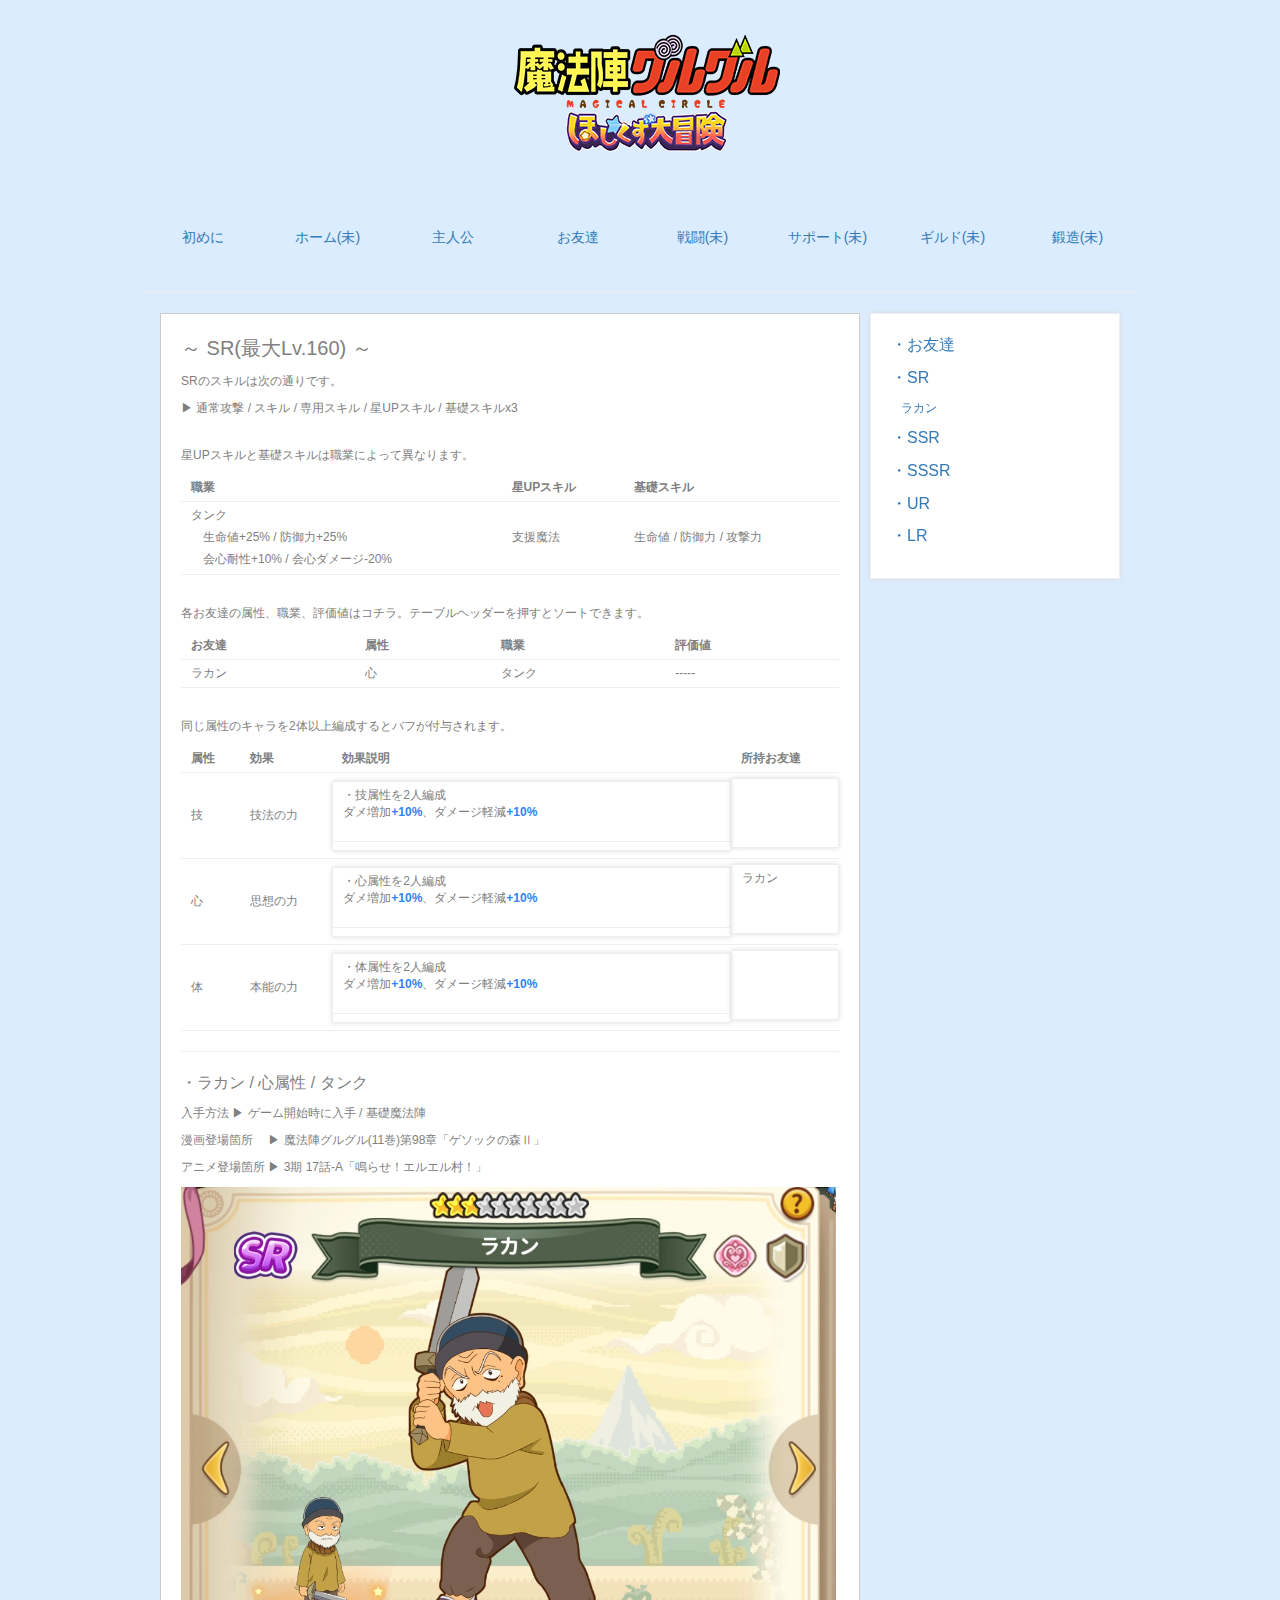
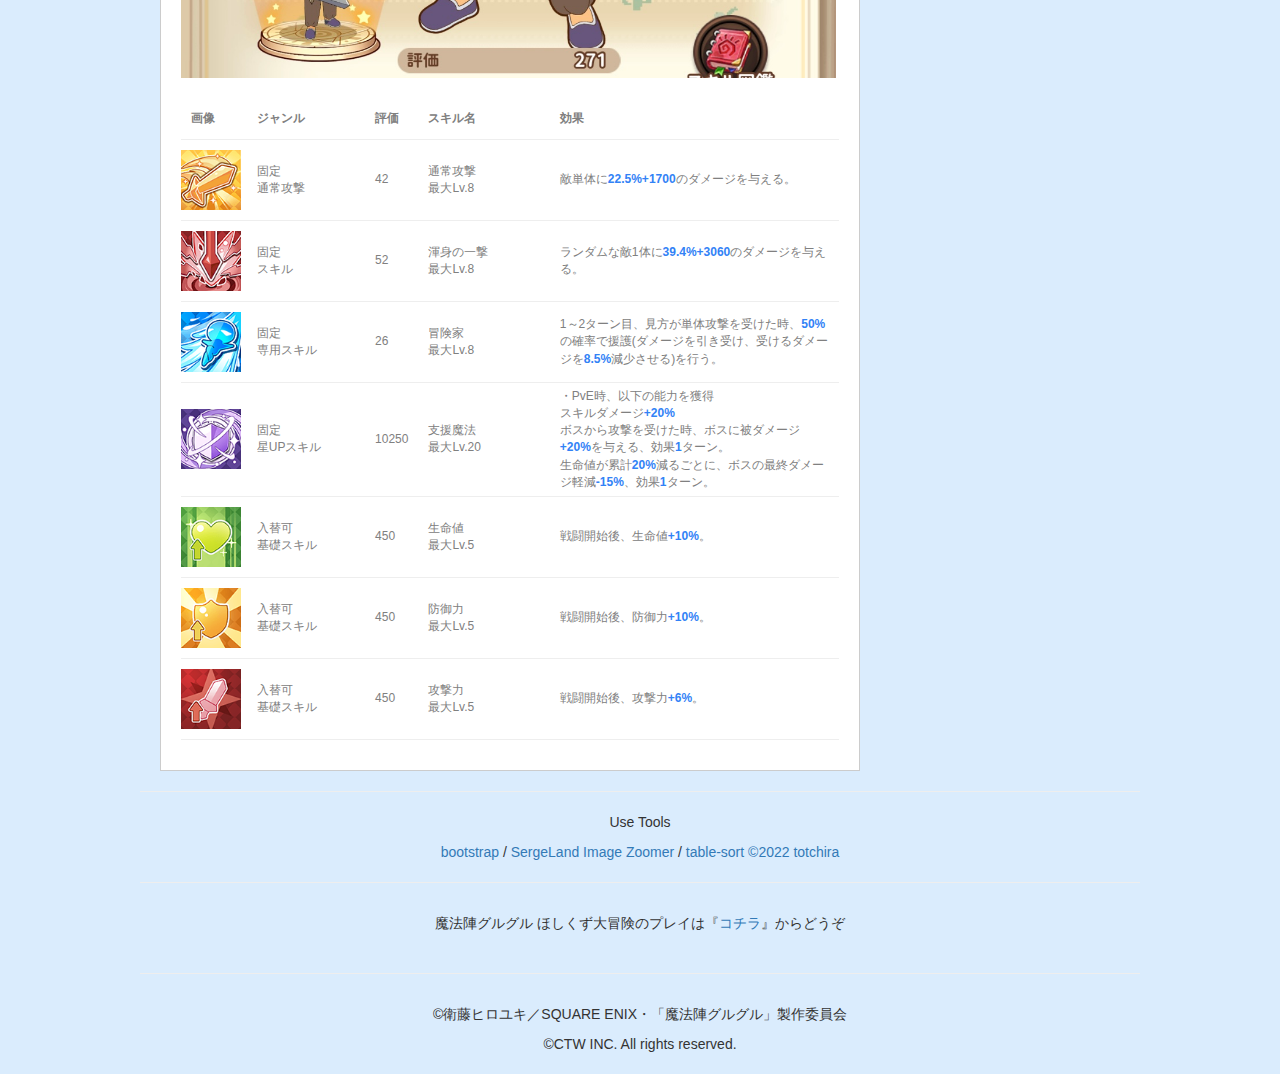
<file: friend/friend_sr.html>
<!doctype html>
<html lang="ja">
	<head>
		<title>魔法陣グルグル ほしくず大冒険(グルスタ) help</title>
		<meta charset="utf-8">
		<link rel="apple-touch-icon" type="image/png" href="../img/apple-touch-icon-180x180.png">
		<link rel="icon" type="image/png" href="../img/icon-192x192.png">
		<link rel="stylesheet" href="../css/style.css?2406302300">
		<link rel="stylesheet" href="../css/bootstrap.min.3.3.4.css">
		<script src="../js/jquery-3.5.1.min.js"></script>
		<script src="../js/zoomsl.min.js"></script>
		<script src="../js/table-sort.js"></script>
		<style>
			.round-loope{
				border-radius: 75px;
				border: 5px solid #F0F0F0;
			}
		</style>
	</head>
	
	<body>
		<div id="container">
			<header>
				<p><a href="../index.html"><img src="../img/logo.png"></a></p>
				<div id="tab_menu">
					<div class="begin">
						<p class="tab_menu_p"><a href="../../begin.html">初めに</a></p>
					</div>
					<div class="home">
						<p class="tab_menu_p"><a href="../../home.html">ホーム(未)</a></p>
					</div>
					<div class="hero">
						<p class="tab_menu_p"><a href="../../hero.html">主人公</a></p>
					</div>
					<div class="friend">
						<p class="tab_menu_p"><a href="../../friend.html">お友達</a></p>
					</div>
					<div class="battle">
						<p class="tab_menu_p"><a href="../../battle.html">戦闘(未)</a></p>
					</div>
					<div class="support">
						<p class="tab_menu_p"><a href="../../support.html">サポート(未)</a></p>
					</div>
					<div class="guild">
						<p class="tab_menu_p"><a href="../../guild.html">ギルド(未)</a></p>
					</div>
					<div class="forging">
						<p class="tab_menu_p"><a href="../../forging.html">鍛造(未)</a></p>
					</div>
				</div>
			</header>
			
			<hr>
			
			<div id="explanation">
				<div class="explanation_in">
					<p class="sp20" id="sr">～ SR(最大Lv.160) ～</p>
					<p class="sp12">SRのスキルは次の通りです。</p>
					<p class="sp12">▶ 通常攻撃 / スキル / 専用スキル / 星UPスキル / 基礎スキルx3</p>
					<br>
					<p class="sp12">星UPスキルと基礎スキルは職業によって異なります。</p>
					<table>
						<tr>
							<th><p class="sp12t">職業</p></th>
							<th><p class="sp12t">星UPスキル</p></th>
							<th><p class="sp12t">基礎スキル</p></th>
						</tr>
						<!--
						<tr>
							<td>
								<p class="sp12t">ダメージ</p>
								<p class="sp12t">　攻撃力+25% / 命中率+10%</p>
								<p class="sp12t">　会心率+10% / 会心ダメージ+10%</p>
							</td>
							<td><p class="sp12t">戦闘魔法</p></td>
							<td><p class="sp12t">攻撃力 / 防御力 / 生命値 / 会心</p></td>
						</tr>
						-->
						<tr>
							<td>
								<p class="sp12t">タンク</p>
								<p class="sp12t">　生命値+25% / 防御力+25%</p>
								<p class="sp12t">　会心耐性+10% / 会心ダメージ-20%</p>
							</td>
							<td><p class="sp12t">支援魔法</p></td>
							<td><p class="sp12t">生命値 / 防御力 / 攻撃力</p></td>
						</tr>
						<!--
						<tr>
							<td>
								<p class="sp12t">回復</p>
								<p class="sp12t">　回復効果+25% / 攻撃力+10%</p>
								<p class="sp12t">　会心率+10%</p>
							</td>
							<td><p class="sp12t">祈願魔法</p></td>
							<td><p class="sp12t">攻撃力 / 防御力 / 生命値 / 回復</p></td>
						</tr>
						-->
					</table>
					<br>
					<p class="sp12">各お友達の属性、職業、評価値はコチラ。テーブルヘッダーを押すとソートできます。</p>
					<table id="sort_table">
						<tr>
							<th><p class="sp12t">お友達</p></th>
							<th><p class="sp12t">属性</p></th>
							<th><p class="sp12t">職業</p></th>
							<th><p class="sp12t">評価値</p></th>
						</tr>
						<tr>
							<td><p class="sp12t">ラカン</p></td>
							<td><p class="sp12t">心</p></td>
							<td><p class="sp12t">タンク</p></td>
							<td><p class="sp12t">-----</p></td>
						</tr>
						<!--
						<tr>
							<td><p class="sp12t"></p></td>
							<td><p class="sp12t"></p></td>
							<td><p class="sp12t"></p></td>
							<td><p class="sp12t"></p></td>
						</tr>
						-->
					</table>
					<br>
					<p class="sp12">同じ属性のキャラを2体以上編成するとバフが付与されます。</p>
					<table>
						<tr>
							<th><p class="sp12t">属性</p></th>
							<th><p class="sp12t">効果</p></th>
							<th><p class="sp12t">効果説明</p></th>
							<th><p class="sp12t">所持お友達</p></th>
						</tr>
						<tr>
							<td><p class="sp12t">技</p></td>
							<td><p class="sp12t">技法の力</p></td>
							<td>
								<div class="effect_exb">
									<p class="sp12t">
										・技属性を2人編成<br>
										ダメ増加<font class="number">+10%</font>、ダメージ軽減<font class="number">+10%</font>
									</p>
									<hr>
									<p class="sp12t">
										・技属性を3人編成<br>
										ダメ増加<font class="number">+20%</font>、ダメージ軽減<font class="number">+20%</font>
									</p>
									<hr>
									<p class="sp12t">
										・技属性を4人編成<br>
										ダメ増加<font class="number">+25%</font>、ダメージ軽減<font class="number">+25%</font>
									</p>
									<hr>
									<p class="sp12t">
										・技属性を5人編成<br>
										ダメ増加<font class="number">+30%</font>、ダメージ軽減<font class="number">+30%</font>
									</p>
									<hr>
									<p class="sp12t">
										・技属性を6人編成<br>
										ダメ増加<font class="number">+40%</font>、ダメージ軽減<font class="number">+40%</font>
									</p>
									<hr>
									<p class="sp12t">
										・技属性を8人編成<br>
										ダメ増加<font class="number">+50%</font>、ダメージ軽減<font class="number">+50%</font>、会心率<font class="number">+10%</font>
									</p>
								</div>
							</td>
							<td>
								<p class="sp12t">
									<div class="effect_exb">
										<p class="sp12t">
											
										</p>
									</div>
								</p>
							</td>
						</tr>
						<tr>
							<td><p class="sp12t">心</p></td>
							<td><p class="sp12t">思想の力</p></td>
							<td>
								<div class="effect_exb">
									<p class="sp12t">
										・心属性を2人編成<br>
										ダメ増加<font class="number">+10%</font>、ダメージ軽減<font class="number">+10%</font>
									</p>
									<hr>
									<p class="sp12t">
										・心属性を3人編成<br>
										ダメ増加<font class="number">+20%</font>、ダメージ軽減<font class="number">+20%</font>
									</p>
									<hr>
									<p class="sp12t">
										・心属性を4人編成<br>
										ダメ増加<font class="number">+25%</font>、ダメージ軽減<font class="number">+25%</font>
									</p>
									<hr>
									<p class="sp12t">
										・心属性を5人編成<br>
										ダメ増加<font class="number">+30%</font>、ダメージ軽減<font class="number">+30%</font>
									</p>
									<hr>
									<p class="sp12t">
										・心属性を6人編成<br>
										ダメ増加<font class="number">+40%</font>、ダメージ軽減<font class="number">+40%</font>
									</p>
									<hr>
									<p class="sp12t">
										・心属性を8人編成<br>
										ダメ増加<font class="number">+50%</font>、ダメージ軽減<font class="number">+50%</font>、会心率<font class="number">+10%</font>
									</p>
								</div>
							</td>
							<td>
								<p class="sp12t">
									<div class="effect_exb">
										<p class="sp12t">
											ラカン
										</p>
									</div>
								</p>
							</td>
						</tr>
						<tr>
							<td><p class="sp12t">体</p></td>
							<td><p class="sp12t">本能の力</p></td>
							<td>
								<div class="effect_exb">
									<p class="sp12t">
										・体属性を2人編成<br>
										ダメ増加<font class="number">+10%</font>、ダメージ軽減<font class="number">+10%</font>
									</p>
									<hr>
									<p class="sp12t">
										・体属性を3人編成<br>
										ダメ増加<font class="number">+20%</font>、ダメージ軽減<font class="number">+20%</font>
									</p>
									<hr>
									<p class="sp12t">
										・体属性を4人編成<br>
										ダメ増加<font class="number">+25%</font>、ダメージ軽減<font class="number">+25%</font>
									</p>
									<hr>
									<p class="sp12t">
										・体属性を5人編成<br>
										ダメ増加<font class="number">+30%</font>、ダメージ軽減<font class="number">+30%</font>
									</p>
									<hr>
									<p class="sp12t">
										・体属性を6人編成<br>
										ダメ増加<font class="number">+40%</font>、ダメージ軽減<font class="number">+40%</font>
									</p>
									<hr>
									<p class="sp12t">
										・体属性を8人編成<br>
										ダメ増加<font class="number">+50%</font>、ダメージ軽減<font class="number">+50%</font>、会心率<font class="number">+10%</font>
									</p>
								</div>
							</td>
							<td>
								<p class="sp12t">
									<div class="effect_exb">
										<p class="sp12t">
											
										</p>
									</div>
								</p>
							</td>
						</tr>
						<!--
						<tr>
							<td><p class="sp12t"></p></td>
							<td><p class="sp12t"></p></td>
							<td><p class="sp12t"></p></td>
							<td><p class="sp12t"></p></td>
						</tr>
						-->
					</table>
					<hr>
					<p class="sp16" id="lakan">・ラカン / 心属性 / タンク</p>
					<p class="sp12">入手方法 ▶ ゲーム開始時に入手 / 基礎魔法陣</p>
					<p class="sp12">漫画登場箇所　 ▶ 魔法陣グルグル(11巻)第98章「ゲソックの森Ⅱ」</p>
					<p class="sp12">アニメ登場箇所 ▶ 3期 17話-A「鳴らせ！エルエル村！」</p>
					<img src="../img/friend/sr/lakan.jpg" width="655px">
					<table>
						<tr>
							<th class="img"><p class="sp12t">画像</p></th>
							<th class="genre"><p class="sp12t">ジャンル</p></th>
							<th class="evaluation"><p class="sp12t">評価</p></th>
							<th class="skill"><p class="sp12t">スキル名</p></th>
							<th class="effect"><p class="sp12t">効果</p></th>
						</tr>
						<tr>
							<td><img class="skill" src="../img/skill/kotei/sr/sr_01_tsujokogeki.png" width="60px"></td>
							<td><p class="sp12t">固定<br>通常攻撃</p></td>
							<td><p class="sp12t">42</p></td>
							<td><p class="sp12t">通常攻撃<br>最大Lv.8</p></td>
							<td><p class="sp12t">敵単体に<font class="number">22.5%+1700</font>のダメージを与える。</p></td>
						</tr>
						<tr>
							<td><img class="skill" src="../img/skill/kotei/sr/sr_01_konshin_no_ichigeki.png" width="60px"></td>
							<td><p class="sp12t">固定<br>スキル</p></td>
							<td><p class="sp12t">52</p></td>
							<td><p class="sp12t">渾身の一撃<br>最大Lv.8</p></td>
							<td><p class="sp12t">ランダムな敵1体に<font class="number">39.4%+3060</font>のダメージを与える。</p></td>
						</tr>
						<tr>
							<td><img class="skill" src="../img/skill/kotei/sr/sr_01_bokenka.png" width="60px"></td>
							<td><p class="sp12t">固定<br>専用スキル</p></td>
							<td><p class="sp12t">26</p></td>
							<td><p class="sp12t">冒険家<br>最大Lv.8</p></td>
							<td>
								<p class="sp12t">
									1～2ターン目、見方が単体攻撃を受けた時、<font class="number">50%</font>の確率で援護(ダメージを引き受け、受けるダメージを<font class="number">8.5%</font>減少させる)を行う。
								</p>
								</td>
						</tr>
						<tr>
							<td><img class="skill" src="../img/skill/hoshi/shien_maho.png" width="60px"></td>
							<td><p class="sp12t">固定<br>星UPスキル</p></td>
							<td><p class="sp12t">10250</p></td>
							<td><p class="sp12t">支援魔法<br>最大Lv.20</p></td>
							<td>
								<p class="sp12t">
									・PvE時、以下の能力を獲得<br>
									スキルダメージ<font class="number">+20%</font><br>
									ボスから攻撃を受けた時、ボスに被ダメージ<font class="number">+20%</font>を与える、効果<font class="number">1</font>ターン。<br>
									生命値が累計<font class="number">20%</font>減るごとに、ボスの最終ダメージ軽減<font class="number">-15%</font>、効果<font class="number">1</font>ターン。
								</p>
							</td>
						</tr>
						<tr>
							<td><img class="skill" src="../img/skill/kiso/seimeichi.png" width="60px"></td>
							<td><p class="sp12t">入替可<br>基礎スキル</p></td>
							<td><p class="sp12t">450</p></td>
							<td><p class="sp12t">生命値<br>最大Lv.5</p></td>
							<td><p class="sp12t">戦闘開始後、生命値<font class="number">+10%</font>。</p></td>
						</tr>
						<tr>
							<td><img class="skill" src="../img/skill/kiso/bogyoryoku.png" width="60px"></td>
							<td><p class="sp12t">入替可<br>基礎スキル</p></td>
							<td><p class="sp12t">450</p></td>
							<td><p class="sp12t">防御力<br>最大Lv.5</p></td>
							<td><p class="sp12t">戦闘開始後、防御力<font class="number">+10%</font>。</p></td>
						</tr>
						<tr>
							<td><img class="skill" src="../img/skill/kiso/kogekiryoku.png" width="60px"></td>
							<td><p class="sp12t">入替可<br>基礎スキル</p></td>
							<td><p class="sp12t">450</p></td>
							<td><p class="sp12t">攻撃力<br>最大Lv.5</p></td>
							<td><p class="sp12t">戦闘開始後、攻撃力<font class="number">+6%</font>。</p></td>
						</tr>
					</table>
				</div>
				
				<div class="explanation_menu">
					<nav>
						<p class="sp16"><a href="../friend.html#friend">・お友達</a></p>
						<p class="sp16"><a href="#sr">・SR</a></p>
						<p class="sp12e"><a href="#lakan">ラカン</a></p>
						<p class="sp16"><a href="friend_ssr.html#ssr">・SSR</a></p>
						<p class="sp16"><a href="friend_sssr.html#sssr">・SSSR</a></p>
						<p class="sp16"><a href="friend_ur.html#ur">・UR</a></p>
						<p class="sp16"><a href="friend_lr.html#lr">・LR</a></p>
					</nav>
				</div>
			</div>
			
			<hr>
			
			<div id="use_tool">
				<p>Use Tools</p>
				<p>
					<a href="https://getbootstrap.jp/">bootstrap</a> /
					<a href="https://www.jqueryscript.net/zoom/Stylish-Magnifying-Glass-Plugin-SergeLand-Image-Zoomer.html">SergeLand Image Zoomer</a> /
					<a href="https://blog.ver001.com/javascript-table-sort/">table-sort &copy;2022 totchira</a>
				</p>
			</div>
			
			<hr>
			
			<div id="game_play">
				<p>魔法陣グルグル ほしくず大冒険のプレイは『<a href="https://h5.g123.jp/game/guruguru">コチラ</a>』からどうぞ</p>
			</div>
			
			<hr>
			
			<footer>
				<p>&copy;衛藤ヒロユキ／SQUARE ENIX・「魔法陣グルグル」製作委員会</p>
				<p>&copy;CTW INC. All rights reserved.</p>
			</footer>
		</div>
		
		<script>
			$(function(){
				$(".zoomsl-img").imagezoomsl({
					classmagnifier: window.external ? "round-loope" : "",	//CSSで拡大枠の形状を変更
					cursorshadeborder: "10px solid #000",					//カーソル枠の太さ・形状・色
					innerzoommagnifier: true,								//インナーズームの別バージョン
					loopspeedanimate: 5,									//カーソルの追従速度
					magnifierborder: "none",								//カーソル枠の有無
					magnifiersize: [500, 500],								//拡大画像のサイズ。絶対値
					scrollspeedanimate: 10,									//カーソル移動時の拡大画像の追従速度
					zoomrange: [1, 10],										//ズームのレンジ 1-10倍
					zoomstart: 4,											//ズームの開始値
					innerzoom: false
				});
			});
		</script>
	</body>
</html>
</file>
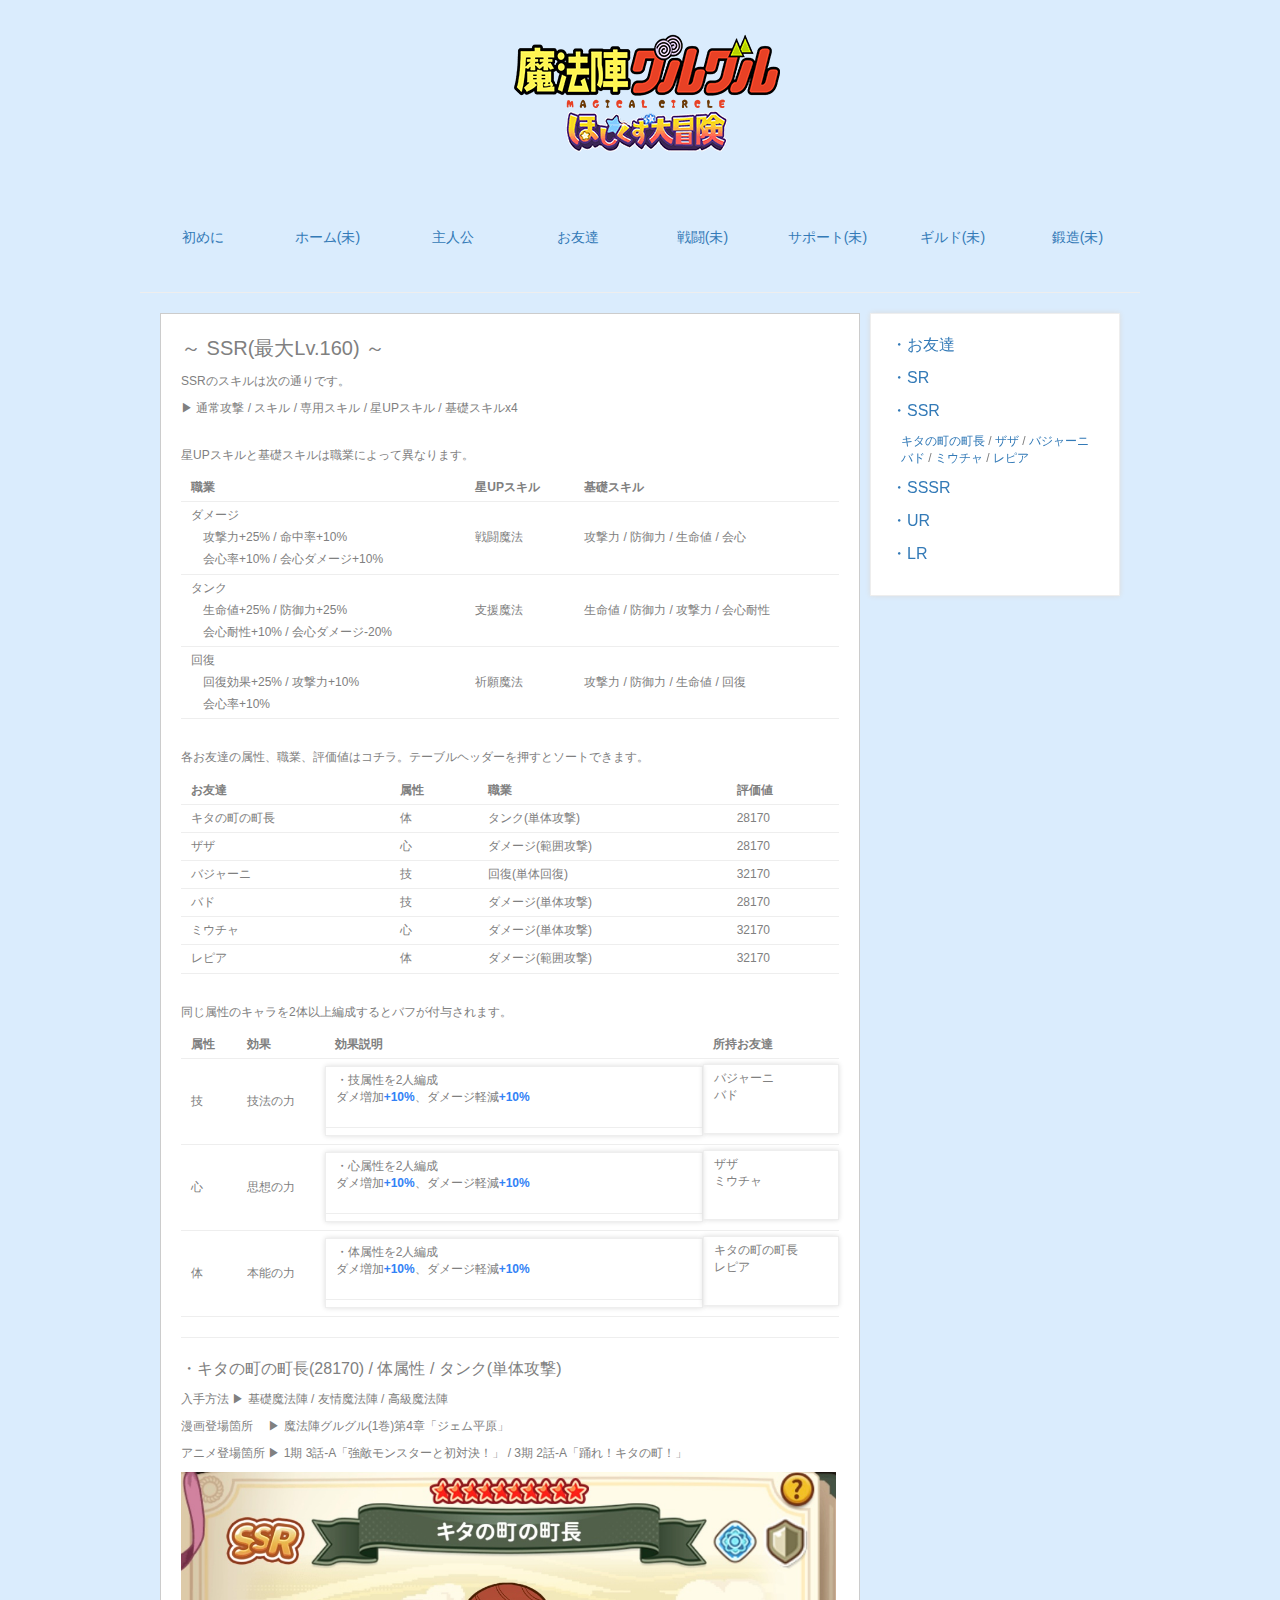
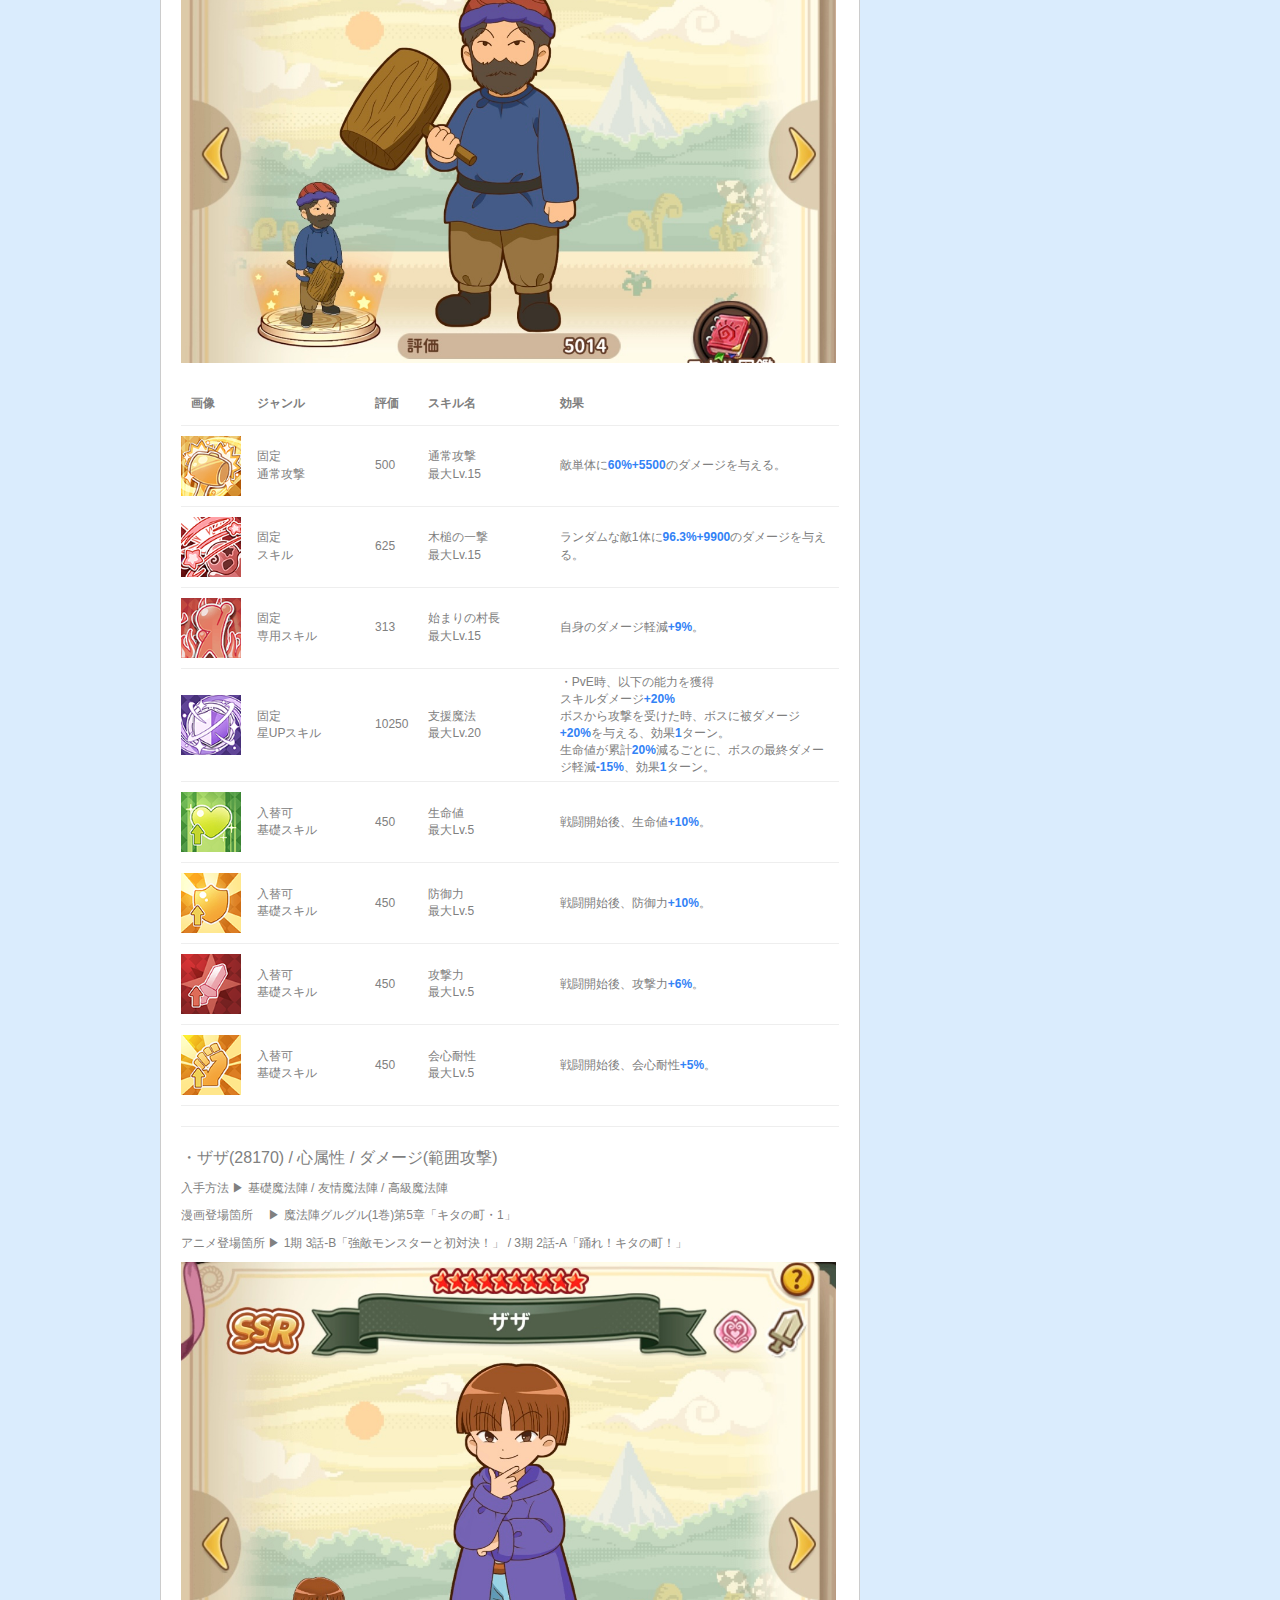
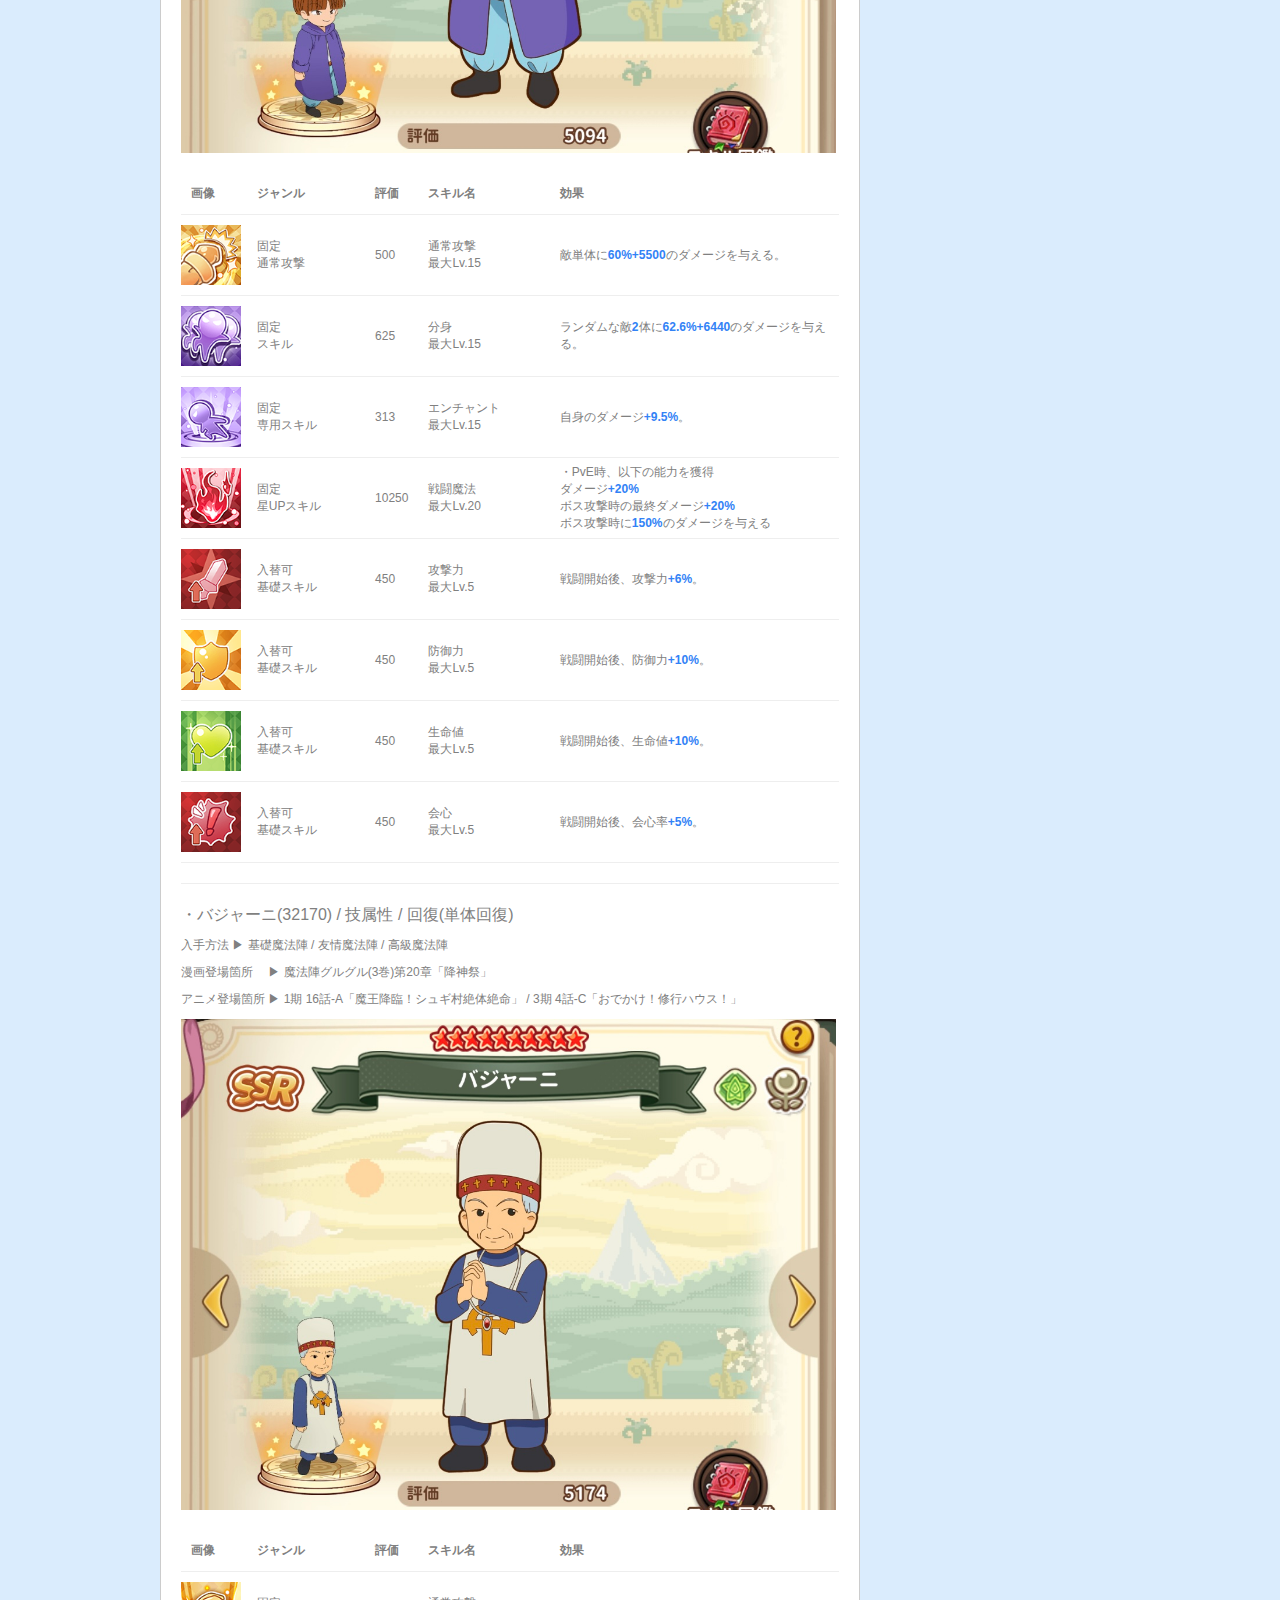
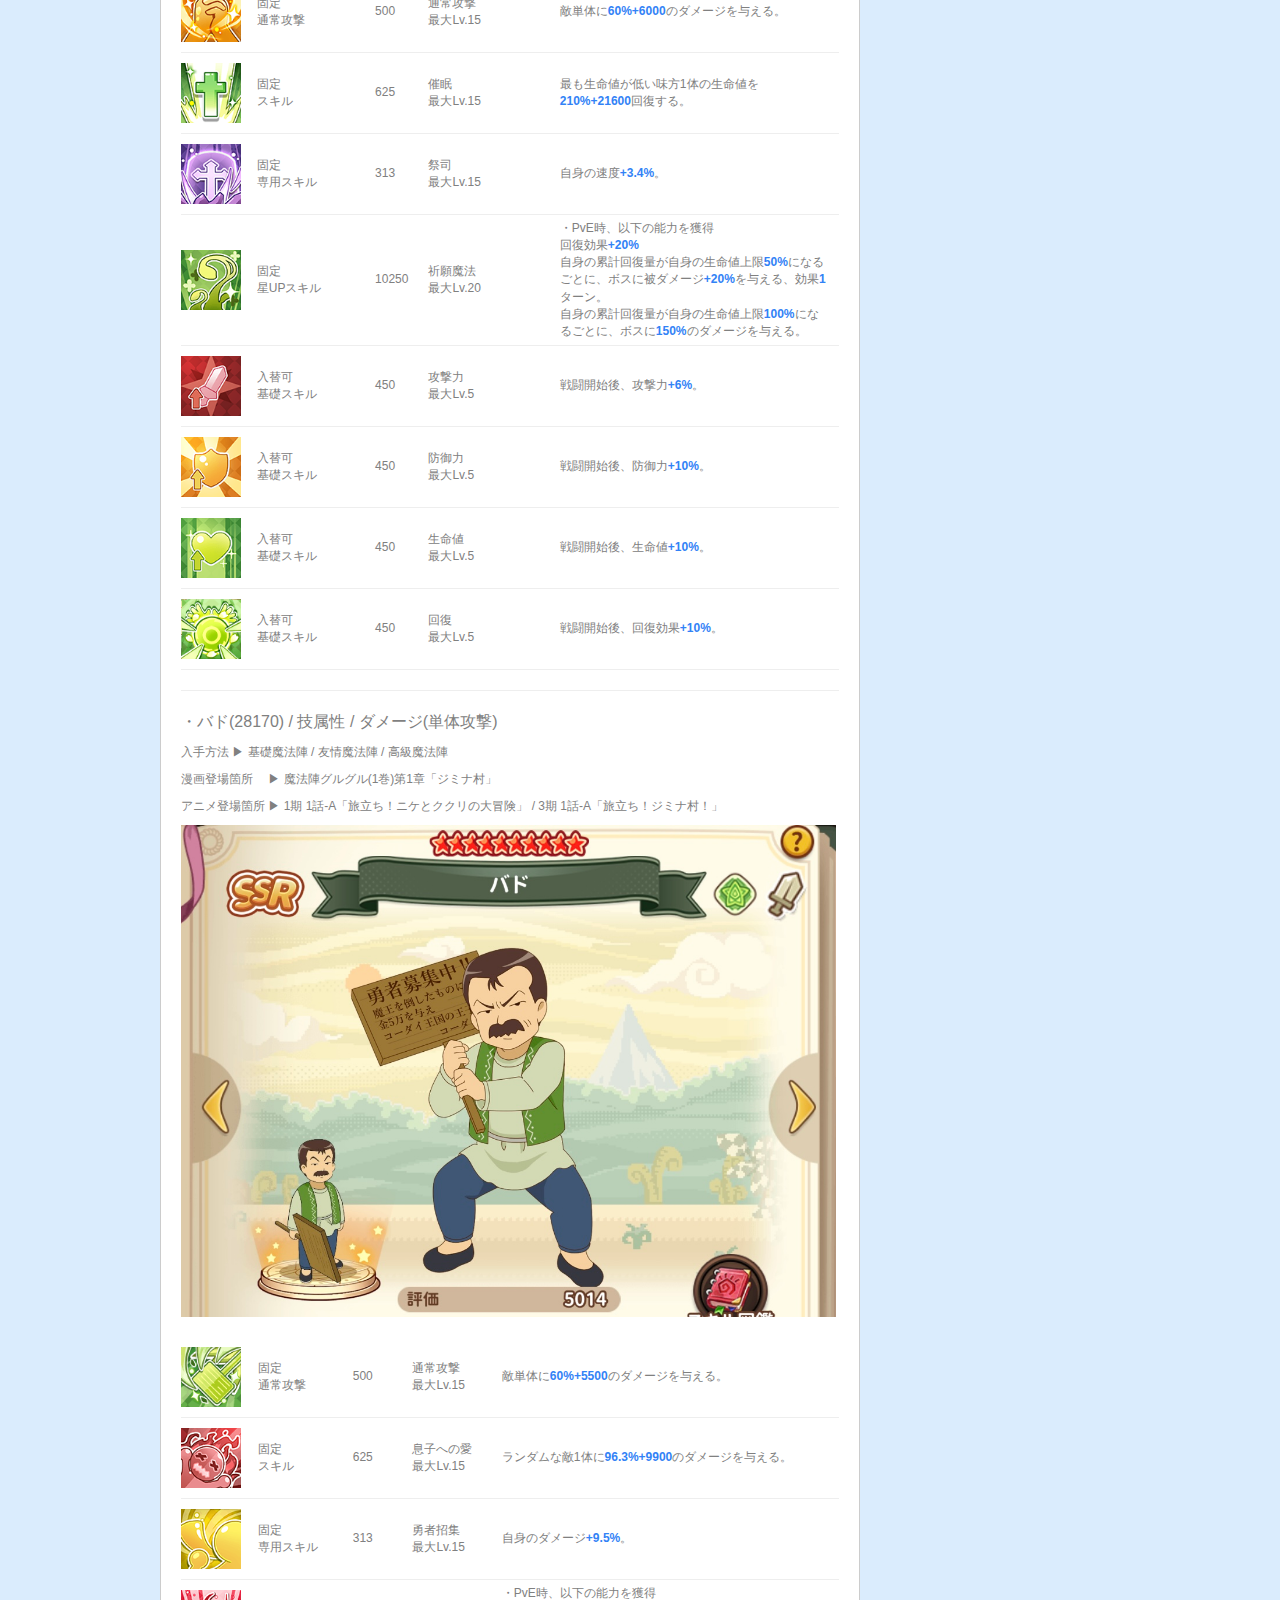
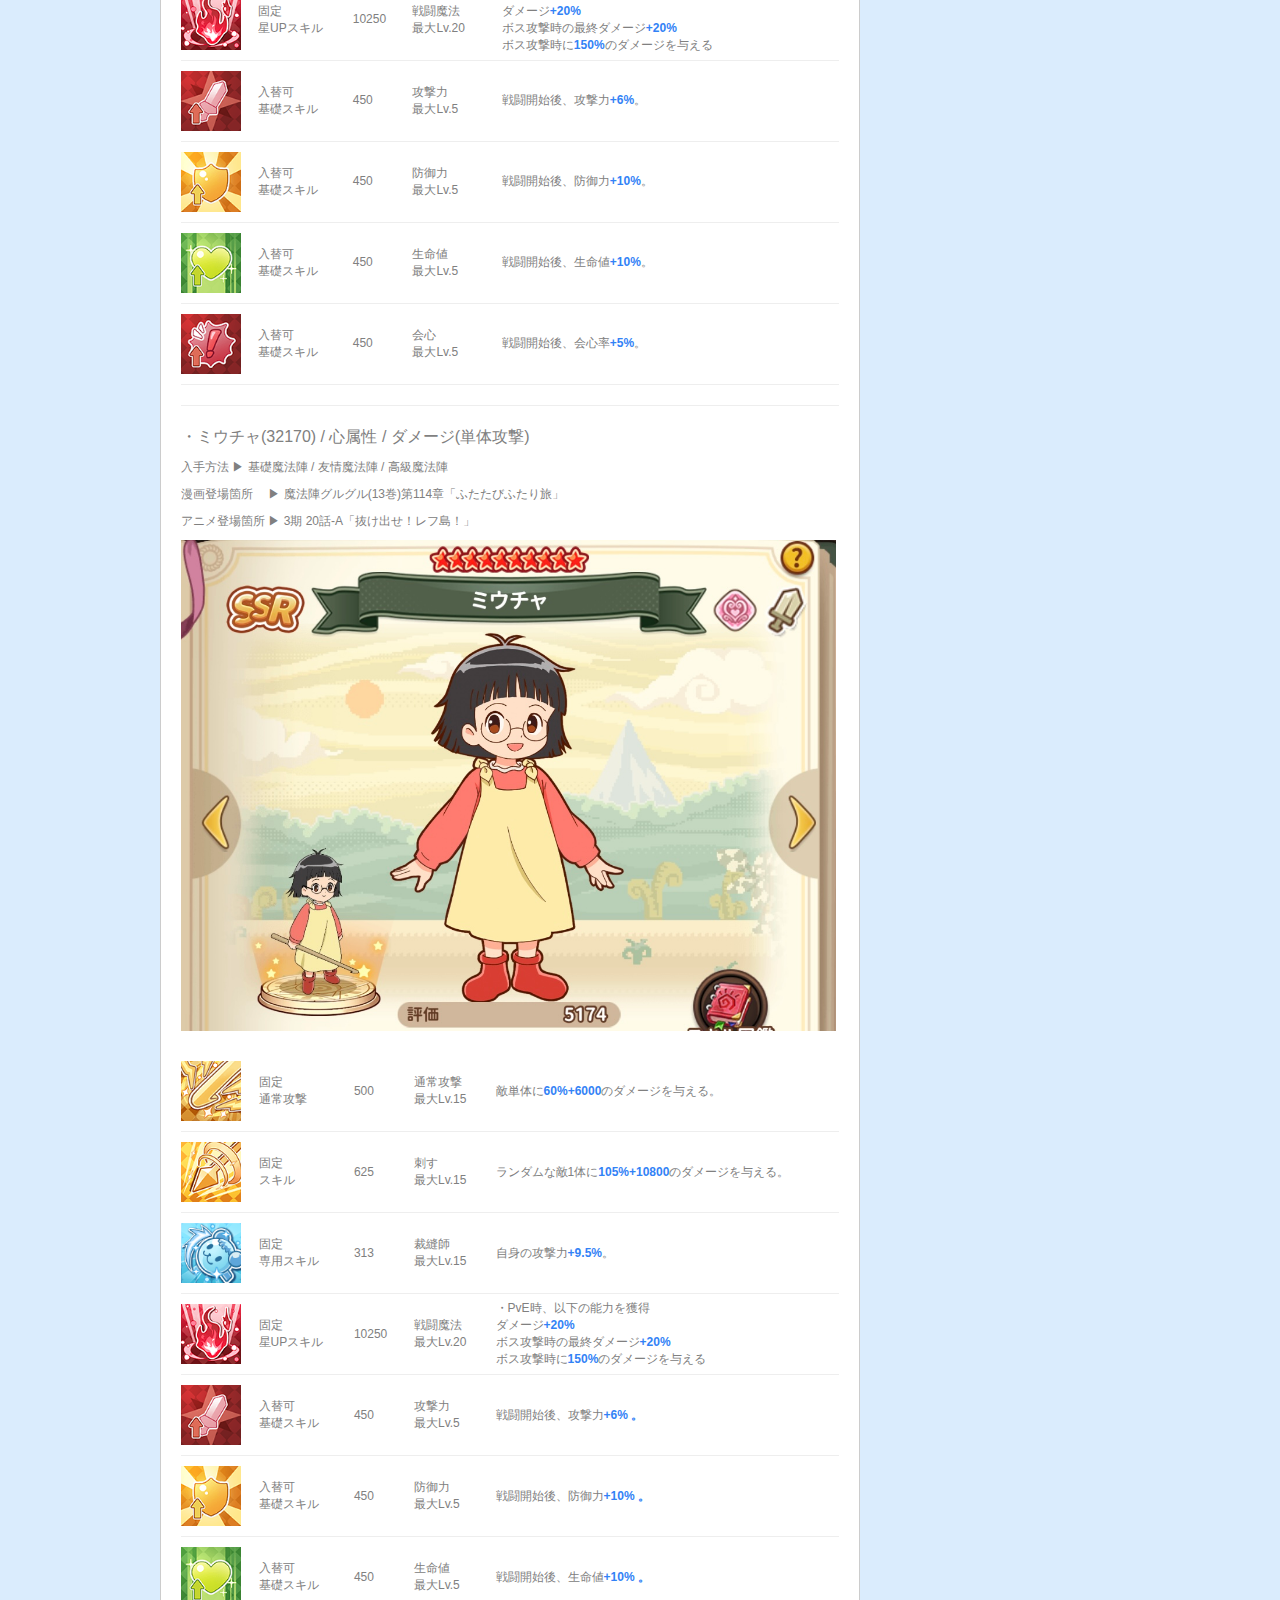
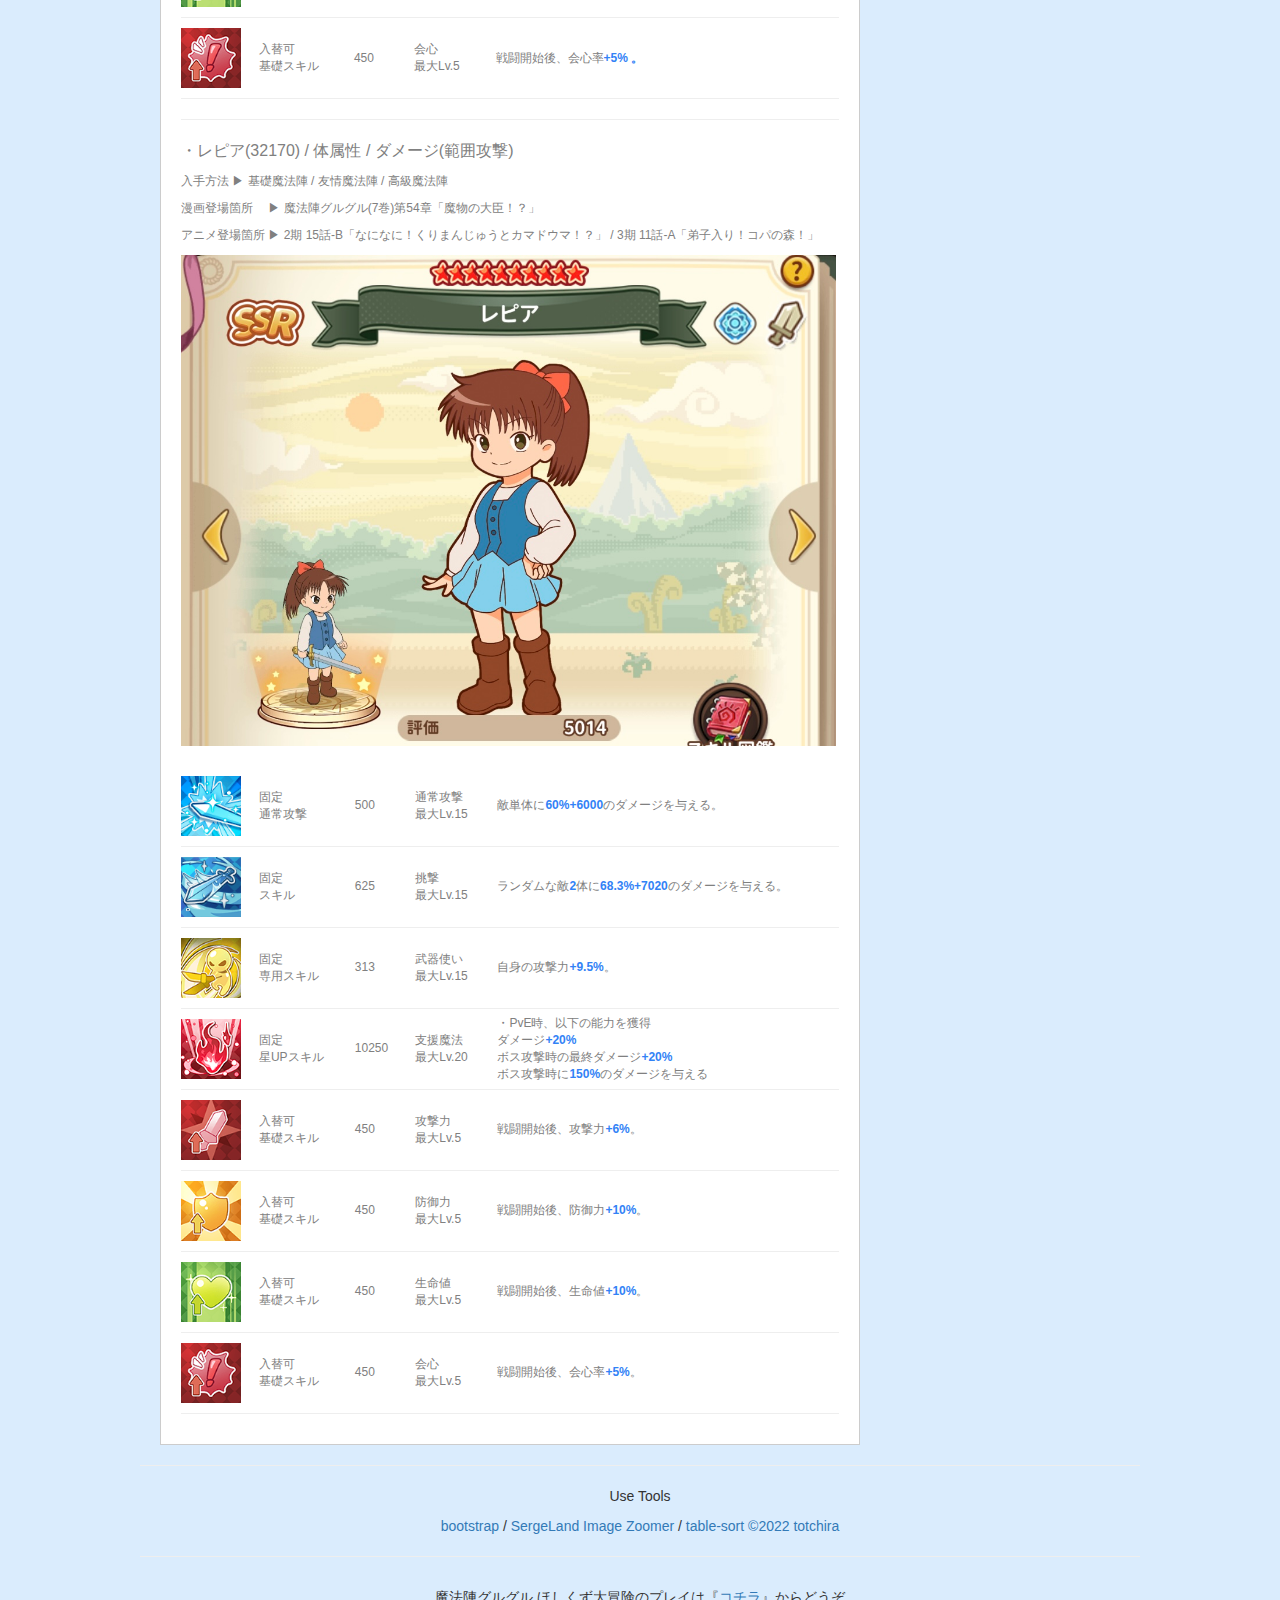
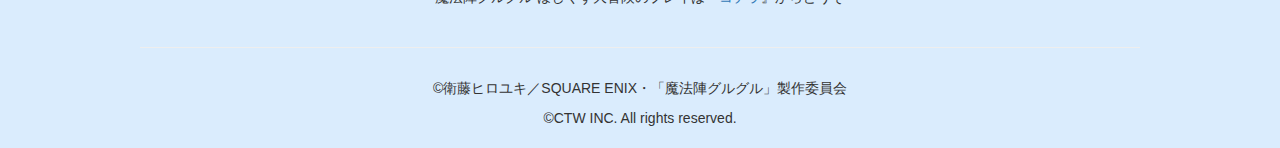
<file: friend/friend_ssr.html>
<!doctype html>
<html lang="ja">
	<head>
		<title>魔法陣グルグル ほしくず大冒険(グルスタ) help</title>
		<meta charset="utf-8">
		<link rel="apple-touch-icon" type="image/png" href="../img/apple-touch-icon-180x180.png">
		<link rel="icon" type="image/png" href="../img/icon-192x192.png">
		<link rel="stylesheet" href="../css/style.css?2406302300">
		<link rel="stylesheet" href="../css/bootstrap.min.3.3.4.css">
		<script src="../js/jquery-3.5.1.min.js"></script>
		<script src="../js/zoomsl.min.js"></script>
		<script src="../js/table-sort.js"></script>
		<style>
			.round-loope{
				border-radius: 75px;
				border: 5px solid #F0F0F0;
			}
		</style>
	</head>
	
	<body>
		<div id="container">
			<header>
				<p><a href="../index.html"><img src="../img/logo.png"></a></p>
				<div id="tab_menu">
					<div class="begin">
						<p class="tab_menu_p"><a href="../begin.html">初めに</a></p>
					</div>
					<div class="home">
						<p class="tab_menu_p"><a href="../home.html">ホーム(未)</a></p>
					</div>
					<div class="hero">
						<p class="tab_menu_p"><a href="../hero.html">主人公</a></p>
					</div>
					<div class="friend">
						<p class="tab_menu_p"><a href="../friend.html">お友達</a></p>
					</div>
					<div class="battle">
						<p class="tab_menu_p"><a href="../battle.html">戦闘(未)</a></p>
					</div>
					<div class="support">
						<p class="tab_menu_p"><a href="../support.html">サポート(未)</a></p>
					</div>
					<div class="guild">
						<p class="tab_menu_p"><a href="../guild.html">ギルド(未)</a></p>
					</div>
					<div class="forging">
						<p class="tab_menu_p"><a href="../forging.html">鍛造(未)</a></p>
					</div>
				</div>
			</header>
			
			<hr>
			
			<div id="explanation">
				<div class="explanation_in">
					<p class="sp20" id="ssr">～ SSR(最大Lv.160) ～</p>
					<p class="sp12">SSRのスキルは次の通りです。</p>
					<p class="sp12">▶ 通常攻撃 / スキル / 専用スキル / 星UPスキル / 基礎スキルx4</p>
					<br>
					<p class="sp12">星UPスキルと基礎スキルは職業によって異なります。</p>
					<table>
						<tr>
							<th><p class="sp12t">職業</p></th>
							<th><p class="sp12t">星UPスキル</p></th>
							<th><p class="sp12t">基礎スキル</p></th>
						</tr>
						<tr>
							<td>
								<p class="sp12t">ダメージ</p>
								<p class="sp12t">　攻撃力+25% / 命中率+10%</p>
								<p class="sp12t">　会心率+10% / 会心ダメージ+10%</p>
							</td>
							<td><p class="sp12t">戦闘魔法</p></td>
							<td><p class="sp12t">攻撃力 / 防御力 / 生命値 / 会心</p></td>
						</tr>
						<tr>
							<td>
								<p class="sp12t">タンク</p>
								<p class="sp12t">　生命値+25% / 防御力+25%</p>
								<p class="sp12t">　会心耐性+10% / 会心ダメージ-20%</p>
							</td>
							<td><p class="sp12t">支援魔法</p></td>
							<td><p class="sp12t">生命値 / 防御力 / 攻撃力 / 会心耐性</p></td>
						</tr>
						<tr>
							<td>
								<p class="sp12t">回復</p>
								<p class="sp12t">　回復効果+25% / 攻撃力+10%</p>
								<p class="sp12t">　会心率+10%</p>
							</td>
							<td><p class="sp12t">祈願魔法</p></td>
							<td><p class="sp12t">攻撃力 / 防御力 / 生命値 / 回復</p></td>
						</tr>
					</table>
					<br>
					<p class="sp12">各お友達の属性、職業、評価値はコチラ。テーブルヘッダーを押すとソートできます。</p>
					<table id="sort_table">
						<tr>
							<th><p class="sp12t">お友達</p></th>
							<th><p class="sp12t">属性</p></th>
							<th><p class="sp12t">職業</p></th>
							<th><p class="sp12t">評価値</p></th>
						</tr>
						<tr>
							<td><p class="sp12t">キタの町の町長</p></td>
							<td><p class="sp12t">体</p></td>
							<td><p class="sp12t">タンク(単体攻撃)</p></td>
							<td><p class="sp12t">28170</p></td>
						</tr>
						<tr>
							<td><p class="sp12t">ザザ</p></td>
							<td><p class="sp12t">心</p></td>
							<td><p class="sp12t">ダメージ(範囲攻撃)</p></td>
							<td><p class="sp12t">28170</p></td>
						</tr>
						<tr>
							<td><p class="sp12t">バジャーニ</p></td>
							<td><p class="sp12t">技</p></td>
							<td><p class="sp12t">回復(単体回復)</p></td>
							<td><p class="sp12t">32170</p></td>
						</tr>
						<tr>
							<td><p class="sp12t">バド</p></td>
							<td><p class="sp12t">技</p></td>
							<td><p class="sp12t">ダメージ(単体攻撃)</p></td>
							<td><p class="sp12t">28170</p></td>
						</tr>
						<tr>
							<td><p class="sp12t">ミウチャ</p></td>
							<td><p class="sp12t">心</p></td>
							<td><p class="sp12t">ダメージ(単体攻撃)</p></td>
							<td><p class="sp12t">32170</p></td>
						</tr>
						<tr>
							<td><p class="sp12t">レピア</p></td>
							<td><p class="sp12t">体</p></td>
							<td><p class="sp12t">ダメージ(範囲攻撃)</p></td>
							<td><p class="sp12t">32170</p></td>
						</tr>
					</table>
					<br>
					<p class="sp12">同じ属性のキャラを2体以上編成するとバフが付与されます。</p>
					
					<table>
						<tr>
							<th><p class="sp12t">属性</p></th>
							<th><p class="sp12t">効果</p></th>
							<th><p class="sp12t">効果説明</p></th>
							<th><p class="sp12t">所持お友達</p></th>
						</tr>
						<tr>
							<td><p class="sp12t">技</p></td>
							<td><p class="sp12t">技法の力</p></td>
							<td>
								<div class="effect_exb">
									<p class="sp12t">
										・技属性を2人編成<br>
										ダメ増加<font class="number">+10%</font>、ダメージ軽減<font class="number">+10%</font>
									</p>
									<hr>
									<p class="sp12t">
										・技属性を3人編成<br>
										ダメ増加<font class="number">+20%</font>、ダメージ軽減<font class="number">+20%</font>
									</p>
									<hr>
									<p class="sp12t">
										・技属性を4人編成<br>
										ダメ増加<font class="number">+25%</font>、ダメージ軽減<font class="number">+25%</font>
									</p>
									<hr>
									<p class="sp12t">
										・技属性を5人編成<br>
										ダメ増加<font class="number">+30%</font>、ダメージ軽減<font class="number">+30%</font>
									</p>
									<hr>
									<p class="sp12t">
										・技属性を6人編成<br>
										ダメ増加<font class="number">+40%</font>、ダメージ軽減<font class="number">+40%</font>
									</p>
									<hr>
									<p class="sp12t">
										・技属性を8人編成<br>
										ダメ増加<font class="number">+50%</font>、ダメージ軽減<font class="number">+50%</font>、会心率<font class="number">+10%</font>
									</p>
								</div>
							</td>
							<td>
								<p class="sp12t">
									<div class="effect_exb">
										<p class="sp12t">
											バジャーニ<br>
											バド
										</p>
									</div>
								</p>
							</td>
						</tr>
						<tr>
							<td><p class="sp12t">心</p></td>
							<td><p class="sp12t">思想の力</p></td>
							<td>
								<div class="effect_exb">
									<p class="sp12t">
										・心属性を2人編成<br>
										ダメ増加<font class="number">+10%</font>、ダメージ軽減<font class="number">+10%</font>
									</p>
									<hr>
									<p class="sp12t">
										・心属性を3人編成<br>
										ダメ増加<font class="number">+20%</font>、ダメージ軽減<font class="number">+20%</font>
									</p>
									<hr>
									<p class="sp12t">
										・心属性を4人編成<br>
										ダメ増加<font class="number">+25%</font>、ダメージ軽減<font class="number">+25%</font>
									</p>
									<hr>
									<p class="sp12t">
										・心属性を5人編成<br>
										ダメ増加<font class="number">+30%</font>、ダメージ軽減<font class="number">+30%</font>
									</p>
									<hr>
									<p class="sp12t">
										・心属性を6人編成<br>
										ダメ増加<font class="number">+40%</font>、ダメージ軽減<font class="number">+40%</font>
									</p>
									<hr>
									<p class="sp12t">
										・心属性を8人編成<br>
										ダメ増加<font class="number">+50%</font>、ダメージ軽減<font class="number">+50%</font>、会心率<font class="number">+10%</font>
									</p>
								</div>
							</td>
							<td>
								<p class="sp12t">
									<div class="effect_exb">
										<p class="sp12t">
											ザザ<br>
											ミウチャ
										</p>
									</div>
								</p>
							</td>
						</tr>
						<tr>
							<td><p class="sp12t">体</p></td>
							<td><p class="sp12t">本能の力</p></td>
							<td>
								<div class="effect_exb">
									<p class="sp12t">
										・体属性を2人編成<br>
										ダメ増加<font class="number">+10%</font>、ダメージ軽減<font class="number">+10%</font>
									</p>
									<hr>
									<p class="sp12t">
										・体属性を3人編成<br>
										ダメ増加<font class="number">+20%</font>、ダメージ軽減<font class="number">+20%</font>
									</p>
									<hr>
									<p class="sp12t">
										・体属性を4人編成<br>
										ダメ増加<font class="number">+25%</font>、ダメージ軽減<font class="number">+25%</font>
									</p>
									<hr>
									<p class="sp12t">
										・体属性を5人編成<br>
										ダメ増加<font class="number">+30%</font>、ダメージ軽減<font class="number">+30%</font>
									</p>
									<hr>
									<p class="sp12t">
										・体属性を6人編成<br>
										ダメ増加<font class="number">+40%</font>、ダメージ軽減<font class="number">+40%</font>
									</p>
									<hr>
									<p class="sp12t">
										・体属性を8人編成<br>
										ダメ増加<font class="number">+50%</font>、ダメージ軽減<font class="number">+50%</font>、会心率<font class="number">+10%</font>
									</p>
								</div>
							</td>
							<td>
								<p class="sp12t">
									<div class="effect_exb">
										<p class="sp12t">
											キタの町の町長<br>
											レピア
										</p>
									</div>
								</p>
							</td>
						</tr>
						<!--
						<tr>
							<td><p class="sp12t"></p></td>
							<td><p class="sp12t"></p></td>
							<td><p class="sp12t"></p></td>
							<td><p class="sp12t"></p></td>
						</tr>
						-->
					</table>
					<hr>
					<p class="sp16" id="kita_no_machi_no_chocho">・キタの町の町長(28170) / 体属性 / タンク(単体攻撃)</p>
					<p class="sp12">入手方法 ▶ 基礎魔法陣 / 友情魔法陣 / 高級魔法陣</p>
					<p class="sp12">漫画登場箇所　 ▶ 魔法陣グルグル(1巻)第4章「ジェム平原」</p>
					<p class="sp12">アニメ登場箇所 ▶ 1期 3話-A「強敵モンスターと初対決！」 / 3期 2話-A「踊れ！キタの町！」</p>
					<img src="../img/friend/ssr/kita_no_machi_no_chocho.jpg" width="655px">
					<table>
						<tr>
							<th class="img"><p class="sp12t">画像</p></th>
							<th class="genre"><p class="sp12t">ジャンル</p></th>
							<th class="evaluation"><p class="sp12t">評価</p></th>
							<th class="skill"><p class="sp12t">スキル名</p></th>
							<th class="effect"><p class="sp12t">効果</p></th>
						</tr>
						<tr>
							<td><img class="skill" src="../img/skill/kotei/ssr/ssr_01_tsujokogeki.png" width="60px"></td>
							<td><p class="sp12t">固定<br>通常攻撃</p></td>
							<td><p class="sp12t">500</p></td>
							<td><p class="sp12t">通常攻撃<br>最大Lv.15</p></td>
							<td><p class="sp12t">敵単体に<font class="number">60%+5500</font>のダメージを与える。</p></td>
						</tr>
						<tr>
							<td><img class="skill" src="../img/skill/kotei/ssr/ssr_01_kiduchi_no_ichigeki.png" width="60px"></td>
							<td><p class="sp12t">固定<br>スキル</p></td>
							<td><p class="sp12t">625</p></td>
							<td><p class="sp12t">木槌の一撃<br>最大Lv.15</p></td>
							<td><p class="sp12t">ランダムな敵1体に<font class="number">96.3%+9900</font>のダメージを与える。</p></td>
						</tr>
						<tr>
							<td><img class="skill" src="../img/skill/kotei/ssr/ssr_01_hajimari_no_soncho.png" width="60px"></td>
							<td><p class="sp12t">固定<br>専用スキル</p></td>
							<td><p class="sp12t">313</p></td>
							<td><p class="sp12t">始まりの村長<br>最大Lv.15</p></td>
							<td><p class="sp12t">自身のダメージ軽減<font class="number">+9%</font>。</p></td>
						</tr>
						<tr>
							<td><img class="skill" src="../img/skill/hoshi/shien_maho.png" width="60px"></td>
							<td><p class="sp12t">固定<br>星UPスキル</p></td>
							<td><p class="sp12t">10250</p></td>
							<td><p class="sp12t">支援魔法<br>最大Lv.20</p></td>
							<td>
								<p class="sp12t">
									・PvE時、以下の能力を獲得<br>
									スキルダメージ<font class="number">+20%</font><br>
									ボスから攻撃を受けた時、ボスに被ダメージ<font class="number">+20%</font>を与える、効果<font class="number">1</font>ターン。<br>
									生命値が累計<font class="number">20%</font>減るごとに、ボスの最終ダメージ軽減<font class="number">-15%</font>、効果<font class="number">1</font>ターン。
								</p>
							</td>
						</tr>
						<tr>
							<td><img class="skill" src="../img/skill/kiso/seimeichi.png" width="60px"></td>
							<td><p class="sp12t">入替可<br>基礎スキル</p></td>
							<td><p class="sp12t">450</p></td>
							<td><p class="sp12t">生命値<br>最大Lv.5</p></td>
							<td><p class="sp12t">戦闘開始後、生命値<font class="number">+10%</font>。</p></td>
						</tr>
						<tr>
							<td><img class="skill" src="../img/skill/kiso/bogyoryoku.png" width="60px"></td>
							<td><p class="sp12t">入替可<br>基礎スキル</p></td>
							<td><p class="sp12t">450</p></td>
							<td><p class="sp12t">防御力<br>最大Lv.5</p></td>
							<td><p class="sp12t">戦闘開始後、防御力<font class="number">+10%</font>。</p></td>
						</tr>
						<tr>
							<td><img class="skill" src="../img/skill/kiso/kogekiryoku.png" width="60px"></td>
							<td><p class="sp12t">入替可<br>基礎スキル</p></td>
							<td><p class="sp12t">450</p></td>
							<td><p class="sp12t">攻撃力<br>最大Lv.5</p></td>
							<td><p class="sp12t">戦闘開始後、攻撃力<font class="number">+6%</font>。</p></td>
						</tr>
						<tr>
							<td><img class="skill" src="../img/skill/kiso/kaishin_taisei.png" width="60px"></td>
							<td><p class="sp12t">入替可<br>基礎スキル</p></td>
							<td><p class="sp12t">450</p></td>
							<td><p class="sp12t">会心耐性<br>最大Lv.5</p></td>
							<td><p class="sp12t">戦闘開始後、会心耐性<font class="number">+5%</font>。</p></td>
						</tr>
					</table>
					<hr>
					<p class="sp16" id="zaza">・ザザ(28170) / 心属性 / ダメージ(範囲攻撃)</p>
					<p class="sp12">入手方法 ▶ 基礎魔法陣 / 友情魔法陣 / 高級魔法陣</p>
					<p class="sp12">漫画登場箇所　 ▶ 魔法陣グルグル(1巻)第5章「キタの町・1」</p>
					<p class="sp12">アニメ登場箇所 ▶ 1期 3話-B「強敵モンスターと初対決！」 / 3期 2話-A「踊れ！キタの町！」</p>
					<img src="../img/friend/ssr/zaza.jpg" width="655px">
					<table>
						<tr>
							<th class="img"><p class="sp12t">画像</p></th>
							<th class="genre"><p class="sp12t">ジャンル</p></th>
							<th class="evaluation"><p class="sp12t">評価</p></th>
							<th class="skill"><p class="sp12t">スキル名</p></th>
							<th class="effect"><p class="sp12t">効果</p></th>
						</tr>
						<tr>
							<td><img class="skill" src="../img/skill/kotei/ssr/ssr_02_tsujokogeki.png" width="60px"></td>
							<td><p class="sp12t">固定<br>通常攻撃</p></td>
							<td><p class="sp12t">500</p></td>
							<td><p class="sp12t">通常攻撃<br>最大Lv.15</p></td>
							<td><p class="sp12t">敵単体に<font class="number">60%+5500</font>のダメージを与える。</p></td>
						</tr>
						<tr>
							<td><img class="skill" src="../img/skill/kotei/ssr/ssr_02_bunshin.png" width="60px"></td>
							<td><p class="sp12t">固定<br>スキル</p></td>
							<td><p class="sp12t">625</p></td>
							<td><p class="sp12t">分身<br>最大Lv.15</p></td>
							<td><p class="sp12t">ランダムな敵<font class="number">2</font>体に<font class="number">62.6%+6440</font>のダメージを与える。</p></td>
						</tr>
						<tr>
							<td><img class="skill" src="../img/skill/kotei/ssr/ssr_02_enchant.png" width="60px"></td>
							<td><p class="sp12t">固定<br>専用スキル</p></td>
							<td><p class="sp12t">313</p></td>
							<td><p class="sp12t">エンチャント<br>最大Lv.15</p></td>
							<td><p class="sp12t">自身のダメージ<font class="number">+9.5%</font>。</p></td>
						</tr>
						<tr>
							<td><img class="skill" src="../img/skill/hoshi/sento_maho.png" width="60px"></td>
							<td><p class="sp12t">固定<br>星UPスキル</p></td>
							<td><p class="sp12t">10250</p></td>
							<td><p class="sp12t">戦闘魔法<br>最大Lv.20</p></td>
							<td>
								<p class="sp12t">
									・PvE時、以下の能力を獲得<br>
									ダメージ<font class="number">+20%</font><br>
									ボス攻撃時の最終ダメージ<font class="number">+20%</font><br>
									ボス攻撃時に<font class="number">150%</font>のダメージを与える
								</p>
							</td>
						</tr>
						<tr>
							<td><img class="skill" src="../img/skill/kiso/kogekiryoku.png" width="60px"></td>
							<td><p class="sp12t">入替可<br>基礎スキル</p></td>
							<td><p class="sp12t">450</p></td>
							<td><p class="sp12t">攻撃力<br>最大Lv.5</p></td>
							<td><p class="sp12t">戦闘開始後、攻撃力<font class="number">+6%</font>。</p></td>
						</tr>
						<tr>
							<td><img class="skill" src="../img/skill/kiso/bogyoryoku.png" width="60px"></td>
							<td><p class="sp12t">入替可<br>基礎スキル</p></td>
							<td><p class="sp12t">450</p></td>
							<td><p class="sp12t">防御力<br>最大Lv.5</p></td>
							<td><p class="sp12t">戦闘開始後、防御力<font class="number">+10%</font>。</p></td>
						</tr>
						<tr>
							<td><img class="skill" src="../img/skill/kiso/seimeichi.png" width="60px"></td>
							<td><p class="sp12t">入替可<br>基礎スキル</p></td>
							<td><p class="sp12t">450</p></td>
							<td><p class="sp12t">生命値<br>最大Lv.5</p></td>
							<td><p class="sp12t">戦闘開始後、生命値<font class="number">+10%</font>。</p></td>
						</tr>
						<tr>
							<td><img class="skill" src="../img/skill/kiso/kaishin.png" width="60px"></td>
							<td><p class="sp12t">入替可<br>基礎スキル</p></td>
							<td><p class="sp12t">450</p></td>
							<td><p class="sp12t">会心<br>最大Lv.5</p></td>
							<td><p class="sp12t">戦闘開始後、会心率<font class="number">+5%</font>。</p></td>
						</tr>
					</table>
					<hr>
					<p class="sp16" id="bajani">・バジャーニ(32170) / 技属性 / 回復(単体回復)</p>
					<p class="sp12">入手方法 ▶ 基礎魔法陣 / 友情魔法陣 / 高級魔法陣</p>
					<p class="sp12">漫画登場箇所　 ▶ 魔法陣グルグル(3巻)第20章「降神祭」</p>
					<p class="sp12">アニメ登場箇所 ▶ 1期 16話-A「魔王降臨！シュギ村絶体絶命」 / 3期 4話-C「おでかけ！修行ハウス！」</p>
					<img src="../img/friend/ssr/bajani.jpg" width="655px">
					<table>
						<tr>
							<th class="img"><p class="sp12t">画像</p></th>
							<th class="genre"><p class="sp12t">ジャンル</p></th>
							<th class="evaluation"><p class="sp12t">評価</p></th>
							<th class="skill"><p class="sp12t">スキル名</p></th>
							<th class="effect"><p class="sp12t">効果</p></th>
						</tr>
						<tr>
							<td><img class="skill" src="../img/skill/kotei/ssr/ssr_03_tsujokogeki.png" width="60px"></td>
							<td><p class="sp12t">固定<br>通常攻撃</p></td>
							<td><p class="sp12t">500</p></td>
							<td><p class="sp12t">通常攻撃<br>最大Lv.15</p></td>
							<td><p class="sp12t">敵単体に<font class="number">60%+6000</font>のダメージを与える。</p></td>
						</tr>
						<tr>
							<td><img class="skill" src="../img/skill/kotei/ssr/ssr_03_saimin.png" width="60px"></td>
							<td><p class="sp12t">固定<br>スキル</p></td>
							<td><p class="sp12t">625</p></td>
							<td><p class="sp12t">催眠<br>最大Lv.15</p></td>
							<td><p class="sp12t">最も生命値が低い味方1体の生命値を<font class="number">210%+21600</font>回復する。</p></td>
						</tr>
						<tr>
							<td><img class="skill" src="../img/skill/kotei/ssr/ssr_03_saishi.png" width="60px"></td>
							<td><p class="sp12t">固定<br>専用スキル</p></td>
							<td><p class="sp12t">313</p></td>
							<td><p class="sp12t">祭司<br>最大Lv.15</p></td>
							<td><p class="sp12t">自身の速度<font class="number">+3.4%</font>。</p></td>
						</tr>
						<tr>
							<td><img class="skill" src="../img/skill/hoshi/kito_maho.png" width="60px"></td>
							<td><p class="sp12t">固定<br>星UPスキル</p></td>
							<td><p class="sp12t">10250</p></td>
							<td><p class="sp12t">祈願魔法<br>最大Lv.20</p></td>
							<td>
								<p class="sp12t">
									・PvE時、以下の能力を獲得<br>
									回復効果<font class="number">+20%</font><br>
									自身の累計回復量が自身の生命値上限<font class="number">50%</font>になるごとに、ボスに被ダメージ<font class="number">+20%</font>を与える、効果<font class="number">1</font>ターン。<br>
									自身の累計回復量が自身の生命値上限<font class="number">100%</font>になるごとに、ボスに<font class="number">150%</font>のダメージを与える。
								</p>
							</td>
						</tr>
						<tr>
							<td><img class="skill" src="../img/skill/kiso/kogekiryoku.png" width="60px"></td>
							<td><p class="sp12t">入替可<br>基礎スキル</p></td>
							<td><p class="sp12t">450</p></td>
							<td><p class="sp12t">攻撃力<br>最大Lv.5</p></td>
							<td><p class="sp12t">戦闘開始後、攻撃力<font class="number">+6%</font>。</p></td>
						</tr>
						<tr>
							<td><img class="skill" src="../img/skill/kiso/bogyoryoku.png" width="60px"></td>
							<td><p class="sp12t">入替可<br>基礎スキル</p></td>
							<td><p class="sp12t">450</p></td>
							<td><p class="sp12t">防御力<br>最大Lv.5</p></td>
							<td><p class="sp12t">戦闘開始後、防御力<font class="number">+10%</font>。</p></td>
						</tr>
						<tr>
							<td><img class="skill" src="../img/skill/kiso/seimeichi.png" width="60px"></td>
							<td><p class="sp12t">入替可<br>基礎スキル</p></td>
							<td><p class="sp12t">450</p></td>
							<td><p class="sp12t">生命値<br>最大Lv.5</p></td>
							<td><p class="sp12t">戦闘開始後、生命値<font class="number">+10%</font>。</p></td>
						</tr>
						<tr>
							<td><img class="skill" src="../img/skill/kiso/kaifuku.png" width="60px"></td>
							<td><p class="sp12t">入替可<br>基礎スキル</p></td>
							<td><p class="sp12t">450</p></td>
							<td><p class="sp12t">回復<br>最大Lv.5</p></td>
							<td><p class="sp12t">戦闘開始後、回復効果<font class="number">+10%</font>。</p></td>
						</tr>
					</table>
					<hr>
					<p class="sp16" id="bado">・バド(28170) / 技属性 / ダメージ(単体攻撃)</p>
					<p class="sp12">入手方法 ▶ 基礎魔法陣 / 友情魔法陣 / 高級魔法陣</p>
					<p class="sp12">漫画登場箇所　 ▶ 魔法陣グルグル(1巻)第1章「ジミナ村」</p>
					<p class="sp12">アニメ登場箇所 ▶ 1期 1話-A「旅立ち！ニケとククリの大冒険」 / 3期 1話-A「旅立ち！ジミナ村！」</p>
					<img src="../img/friend/ssr/bado.jpg" width="655px">
					<table>
						<tr>
							<td><img class="skill" src="../img/skill/kotei/ssr/ssr_04_tsujokogeki.png" width="60px"></td>
							<td><p class="sp12t">固定<br>通常攻撃</p></td>
							<td><p class="sp12t">500</p></td>
							<td><p class="sp12t">通常攻撃<br>最大Lv.15</p></td>
							<td><p class="sp12t">敵単体に<font class="number">60%+5500</font>のダメージを与える。</p></td>
						</tr>
						<tr>
							<td><img class="skill" src="../img/skill/kotei/ssr/ssr_04_musuko_heno_ai.png" width="60px"></td>
							<td><p class="sp12t">固定<br>スキル</p></td>
							<td><p class="sp12t">625</p></td>
							<td><p class="sp12t">息子への愛<br>最大Lv.15</p></td>
							<td><p class="sp12t">ランダムな敵1体に<font class="number">96.3%+9900</font>のダメージを与える。</p></td>
						</tr>
						<tr>
							<td><img class="skill" src="../img/skill/kotei/ssr/ssr_04_yusya_syosyu.png" width="60px"></td>
							<td><p class="sp12t">固定<br>専用スキル</p></td>
							<td><p class="sp12t">313</p></td>
							<td><p class="sp12t">勇者招集<br>最大Lv.15</p></td>
							<td><p class="sp12t">自身のダメージ<font class="number">+9.5%</font>。</p></td>
						</tr>
						<tr>
							<td><img class="skill" src="../img/skill/hoshi/sento_maho.png" width="60px"></td>
							<td><p class="sp12t">固定<br>星UPスキル</p></td>
							<td><p class="sp12t">10250</p></td>
							<td><p class="sp12t">戦闘魔法<br>最大Lv.20</p></td>
							<td>
								<p class="sp12t">
									・PvE時、以下の能力を獲得<br>
									ダメージ<font class="number">+20%</font><br>
									ボス攻撃時の最終ダメージ<font class="number">+20%</font><br>
									ボス攻撃時に<font class="number">150%</font>のダメージを与える
								</p>
							</td>
						</tr>
						<tr>
							<td><img class="skill" src="../img/skill/kiso/kogekiryoku.png" width="60px"></td>
							<td><p class="sp12t">入替可<br>基礎スキル</p></td>
							<td><p class="sp12t">450</p></td>
							<td><p class="sp12t">攻撃力<br>最大Lv.5</p></td>
							<td><p class="sp12t">戦闘開始後、攻撃力<font class="number">+6%</font>。</p></td>
						</tr>
						<tr>
							<td><img class="skill" src="../img/skill/kiso/bogyoryoku.png" width="60px"></td>
							<td><p class="sp12t">入替可<br>基礎スキル</p></td>
							<td><p class="sp12t">450</p></td>
							<td><p class="sp12t">防御力<br>最大Lv.5</p></td>
							<td><p class="sp12t">戦闘開始後、防御力<font class="number">+10%</font>。</p></td>
						</tr>
						<tr>
							<td><img class="skill" src="../img/skill/kiso/seimeichi.png" width="60px"></td>
							<td><p class="sp12t">入替可<br>基礎スキル</p></td>
							<td><p class="sp12t">450</p></td>
							<td><p class="sp12t">生命値<br>最大Lv.5</p></td>
							<td><p class="sp12t">戦闘開始後、生命値<font class="number">+10%</font>。</p></td>
						</tr>
						<tr>
							<td><img class="skill" src="../img/skill/kiso/kaishin.png" width="60px"></td>
							<td><p class="sp12t">入替可<br>基礎スキル</p></td>
							<td><p class="sp12t">450</p></td>
							<td><p class="sp12t">会心<br>最大Lv.5</p></td>
							<td><p class="sp12t">戦闘開始後、会心率<font class="number">+5%</font>。</p></td>
						</tr>
					</table>
					<hr>
					<p class="sp16" id="miucha">・ミウチャ(32170) / 心属性 / ダメージ(単体攻撃)</p>
					<p class="sp12">入手方法 ▶ 基礎魔法陣 / 友情魔法陣 / 高級魔法陣</p>
					<p class="sp12">漫画登場箇所　 ▶ 魔法陣グルグル(13巻)第114章「ふたたびふたり旅」</p>
					<p class="sp12">アニメ登場箇所 ▶ 3期 20話-A「抜け出せ！レフ島！」</p>
					<img src="../img/friend/ssr/miucha.jpg" width="655px">
					<table>
						<tr>
							<td><img class="skill" src="../img/skill/kotei/ssr/ssr_05_tsujokogeki.png" width="60px"></td>
							<td><p class="sp12t">固定<br>通常攻撃</p></td>
							<td><p class="sp12t">500</p></td>
							<td><p class="sp12t">通常攻撃<br>最大Lv.15</p></td>
							<td><p class="sp12t">敵単体に<font class="number">60%+6000</font>のダメージを与える。</p></td>
						</tr>
						<tr>
							<td><img class="skill" src="../img/skill/kotei/ssr/ssr_05_sasu.png" width="60px"></td>
							<td><p class="sp12t">固定<br>スキル</p></td>
							<td><p class="sp12t">625</p></td>
							<td><p class="sp12t">刺す<br>最大Lv.15</p></td>
							<td><p class="sp12t">ランダムな敵1体に<font class="number">105%+10800</font>のダメージを与える。</p></td>
						</tr>
						<tr>
							<td><img class="skill" src="../img/skill/kotei/ssr/ssr_05_saihoushi.png" width="60px"></td>
							<td><p class="sp12t">固定<br>専用スキル</p></td>
							<td><p class="sp12t">313</p></td>
							<td><p class="sp12t">裁縫師<br>最大Lv.15</p></td>
							<td><p class="sp12t">自身の攻撃力<font class="number">+9.5%</font>。</p></td>
						</tr>
						<tr>
							<td><img class="skill" src="../img/skill/hoshi/sento_maho.png" width="60px"></td>
							<td><p class="sp12t">固定<br>星UPスキル</p></td>
							<td><p class="sp12t">10250</p></td>
							<td><p class="sp12t">戦闘魔法<br>最大Lv.20</p></td>
							<td>
								<p class="sp12t">
									・PvE時、以下の能力を獲得<br>
									ダメージ<font class="number">+20%</font><br>
									ボス攻撃時の最終ダメージ<font class="number">+20%</font><br>
									ボス攻撃時に<font class="number">150%</font>のダメージを与える
								</p>
							</td>
						</tr>
						<tr>
							<td><img class="skill" src="../img/skill/kiso/kogekiryoku.png" width="60px"></td>
							<td><p class="sp12t">入替可<br>基礎スキル</p></td>
							<td><p class="sp12t">450</p></td>
							<td><p class="sp12t">攻撃力<br>最大Lv.5</p></td>
							<td><p class="sp12t">戦闘開始後、攻撃力<font class="number">+6%<font class="number">
</font>。</p></td>
						</tr>
						<tr>
							<td><img class="skill" src="../img/skill/kiso/bogyoryoku.png" width="60px"></td>
							<td><p class="sp12t">入替可<br>基礎スキル</p></td>
							<td><p class="sp12t">450</p></td>
							<td><p class="sp12t">防御力<br>最大Lv.5</p></td>
							<td><p class="sp12t">戦闘開始後、防御力<font class="number">+10%<font class="number">
</font>。</p></td>
						</tr>
						<tr>
							<td><img class="skill" src="../img/skill/kiso/seimeichi.png" width="60px"></td>
							<td><p class="sp12t">入替可<br>基礎スキル</p></td>
							<td><p class="sp12t">450</p></td>
							<td><p class="sp12t">生命値<br>最大Lv.5</p></td>
							<td><p class="sp12t">戦闘開始後、生命値<font class="number">+10%<font class="number">
</font>。</p></td>
						</tr>
						<tr>
							<td><img class="skill" src="../img/skill/kiso/kaishin.png" width="60px"></td>
							<td><p class="sp12t">入替可<br>基礎スキル</p></td>
							<td><p class="sp12t">450</p></td>
							<td><p class="sp12t">会心<br>最大Lv.5</p></td>
							<td><p class="sp12t">戦闘開始後、会心率<font class="number">+5%<font class="number">
</font>。</p></td>
						</tr>
					</table>
					<hr>
					<p class="sp16" id="repia">・レピア(32170) / 体属性 / ダメージ(範囲攻撃)</p>
					<p class="sp12">入手方法 ▶ 基礎魔法陣 / 友情魔法陣 / 高級魔法陣</p>
					<p class="sp12">漫画登場箇所　 ▶ 魔法陣グルグル(7巻)第54章「魔物の大臣！？」</p>
					<p class="sp12">アニメ登場箇所 ▶ 2期 15話-B「なになに！くりまんじゅうとカマドウマ！？」 / 3期 11話-A「弟子入り！コパの森！」</p>
					<img src="../img/friend/ssr/repia.jpg" width="655px">
					<table>
						<tr>
							<td><img class="skill" src="../img/skill/kotei/ssr/ssr_06_tsujokogeki.png" width="60px"></td>
							<td><p class="sp12t">固定<br>通常攻撃</p></td>
							<td><p class="sp12t">500</p></td>
							<td><p class="sp12t">通常攻撃<br>最大Lv.15</p></td>
							<td><p class="sp12t">敵単体に<font class="number">60%+6000</font>のダメージを与える。</p></td>
						</tr>
						<tr>
							<td><img class="skill" src="../img/skill/kotei/ssr/ssr_06_tyokugeki.png" width="60px"></td>
							<td><p class="sp12t">固定<br>スキル</p></td>
							<td><p class="sp12t">625</p></td>
							<td><p class="sp12t">挑撃<br>最大Lv.15</p></td>
							<td><p class="sp12t">ランダムな敵<font class="number">2</font>体に<font class="number">68.3%+7020</font>のダメージを与える。</p></td>
						</tr>
						<tr>
							<td><img class="skill" src="../img/skill/kotei/ssr/ssr_03_buki_tsukai.png" width="60px"></td>
							<td><p class="sp12t">固定<br>専用スキル</p></td>
							<td><p class="sp12t">313</p></td>
							<td><p class="sp12t">武器使い<br>最大Lv.15</p></td>
							<td><p class="sp12t">自身の攻撃力<font class="number">+9.5%</font>。</p></td>
						</tr>
						<tr>
							<td><img class="skill" src="../img/skill/hoshi/sento_maho.png" width="60px"></td>
							<td><p class="sp12t">固定<br>星UPスキル</p></td>
							<td><p class="sp12t">10250</p></td>
							<td><p class="sp12t">支援魔法<br>最大Lv.20</p></td>
							<td>
								<p class="sp12t">
									・PvE時、以下の能力を獲得<br>
									ダメージ<font class="number">+20%</font><br>
									ボス攻撃時の最終ダメージ<font class="number">+20%</font><br>
									ボス攻撃時に<font class="number">150%</font>のダメージを与える
								</p>
							</td>
						</tr>
						<tr>
							<td><img class="skill" src="../img/skill/kiso/kogekiryoku.png" width="60px"></td>
							<td><p class="sp12t">入替可<br>基礎スキル</p></td>
							<td><p class="sp12t">450</p></td>
							<td><p class="sp12t">攻撃力<br>最大Lv.5</p></td>
							<td><p class="sp12t">戦闘開始後、攻撃力<font class="number">+6%</font>。</p></td>
						</tr>
						<tr>
							<td><img class="skill" src="../img/skill/kiso/bogyoryoku.png" width="60px"></td>
							<td><p class="sp12t">入替可<br>基礎スキル</p></td>
							<td><p class="sp12t">450</p></td>
							<td><p class="sp12t">防御力<br>最大Lv.5</p></td>
							<td><p class="sp12t">戦闘開始後、防御力<font class="number">+10%</font>。</p></td>
						</tr>
						<tr>
							<td><img class="skill" src="../img/skill/kiso/seimeichi.png" width="60px"></td>
							<td><p class="sp12t">入替可<br>基礎スキル</p></td>
							<td><p class="sp12t">450</p></td>
							<td><p class="sp12t">生命値<br>最大Lv.5</p></td>
							<td><p class="sp12t">戦闘開始後、生命値<font class="number">+10%</font>。</p></td>
						</tr>
						<tr>
							<td><img class="skill" src="../img/skill/kiso/kaishin.png" width="60px"></td>
							<td><p class="sp12t">入替可<br>基礎スキル</p></td>
							<td><p class="sp12t">450</p></td>
							<td><p class="sp12t">会心<br>最大Lv.5</p></td>
							<td><p class="sp12t">戦闘開始後、会心率<font class="number">+5%</font>。</p></td>
						</tr>
					</table>
				</div>
				
				<div class="explanation_menu">
					<nav>
						<p class="sp16"><a href="../friend.html#friend">・お友達</a></p>
						<p class="sp16"><a href="friend_sr.html#sr">・SR</a></p>
						<p class="sp16"><a href="#ssr">・SSR</a></p>
						<p class="sp12m">
							<a href="#kita_no_machi_no_chocho">キタの町の町長</a> / <a href="#zaza">ザザ</a> / <a href="#bajani">バジャーニ</a>
						</p>
						<p class="sp12e">
							<a href="#bado">バド</a> / <a href="#miucha">ミウチャ</a> / <a href="#repia">レピア</a>
						</p>
						<p class="sp16"><a href="friend_sssr.html#sssr">・SSSR</a></p>
						<p class="sp16"><a href="friend_ur.html#ur">・UR</a></p>
						<p class="sp16"><a href="friend_lr.html#lr">・LR</a></p>
					</nav>
				</div>
			</div>
			
			<hr>
			
			<div id="use_tool">
				<p>Use Tools</p>
				<p>
					<a href="https://getbootstrap.jp/">bootstrap</a> /
					<a href="https://www.jqueryscript.net/zoom/Stylish-Magnifying-Glass-Plugin-SergeLand-Image-Zoomer.html">SergeLand Image Zoomer</a> /
					<a href="https://blog.ver001.com/javascript-table-sort/">table-sort &copy;2022 totchira</a>
				</p>
			</div>
			
			<hr>
			
			<div id="game_play">
				<p>魔法陣グルグル ほしくず大冒険のプレイは『<a href="https://h5.g123.jp/game/guruguru">コチラ</a>』からどうぞ</p>
			</div>
			
			<hr>
			
			<footer>
				<p>&copy;衛藤ヒロユキ／SQUARE ENIX・「魔法陣グルグル」製作委員会</p>
				<p>&copy;CTW INC. All rights reserved.</p>
			</footer>
		</div>
		
		<script>
			$(function(){
				$(".zoomsl-img").imagezoomsl({
					classmagnifier: window.external ? "round-loope" : "",	//CSSで拡大枠の形状を変更
					cursorshadeborder: "10px solid #000",					//カーソル枠の太さ・形状・色
					innerzoommagnifier: true,								//インナーズームの別バージョン
					loopspeedanimate: 5,									//カーソルの追従速度
					magnifierborder: "none",								//カーソル枠の有無
					magnifiersize: [500, 500],								//拡大画像のサイズ。絶対値
					scrollspeedanimate: 10,									//カーソル移動時の拡大画像の追従速度
					zoomrange: [1, 10],										//ズームのレンジ 1-10倍
					zoomstart: 4,											//ズームの開始値
					innerzoom: false
				});
			});
		</script>
	</body>
</html>
</file>
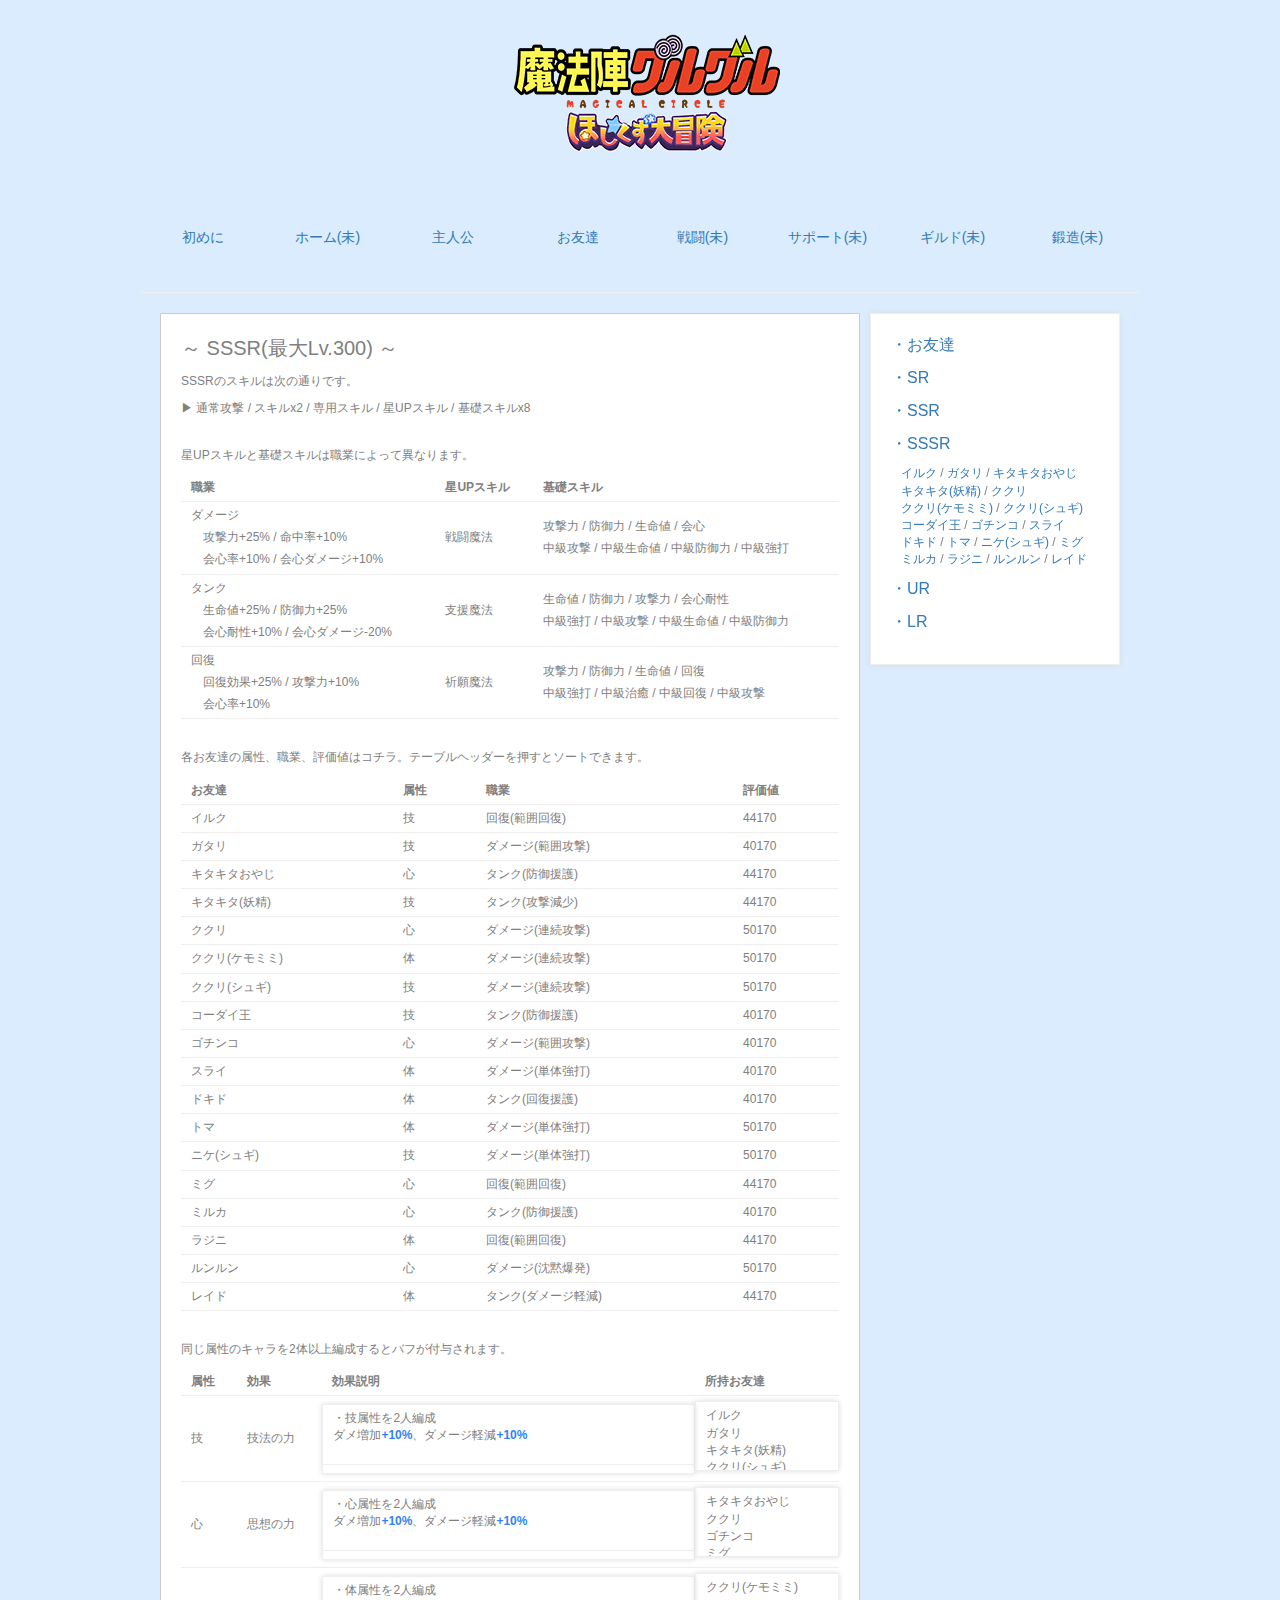
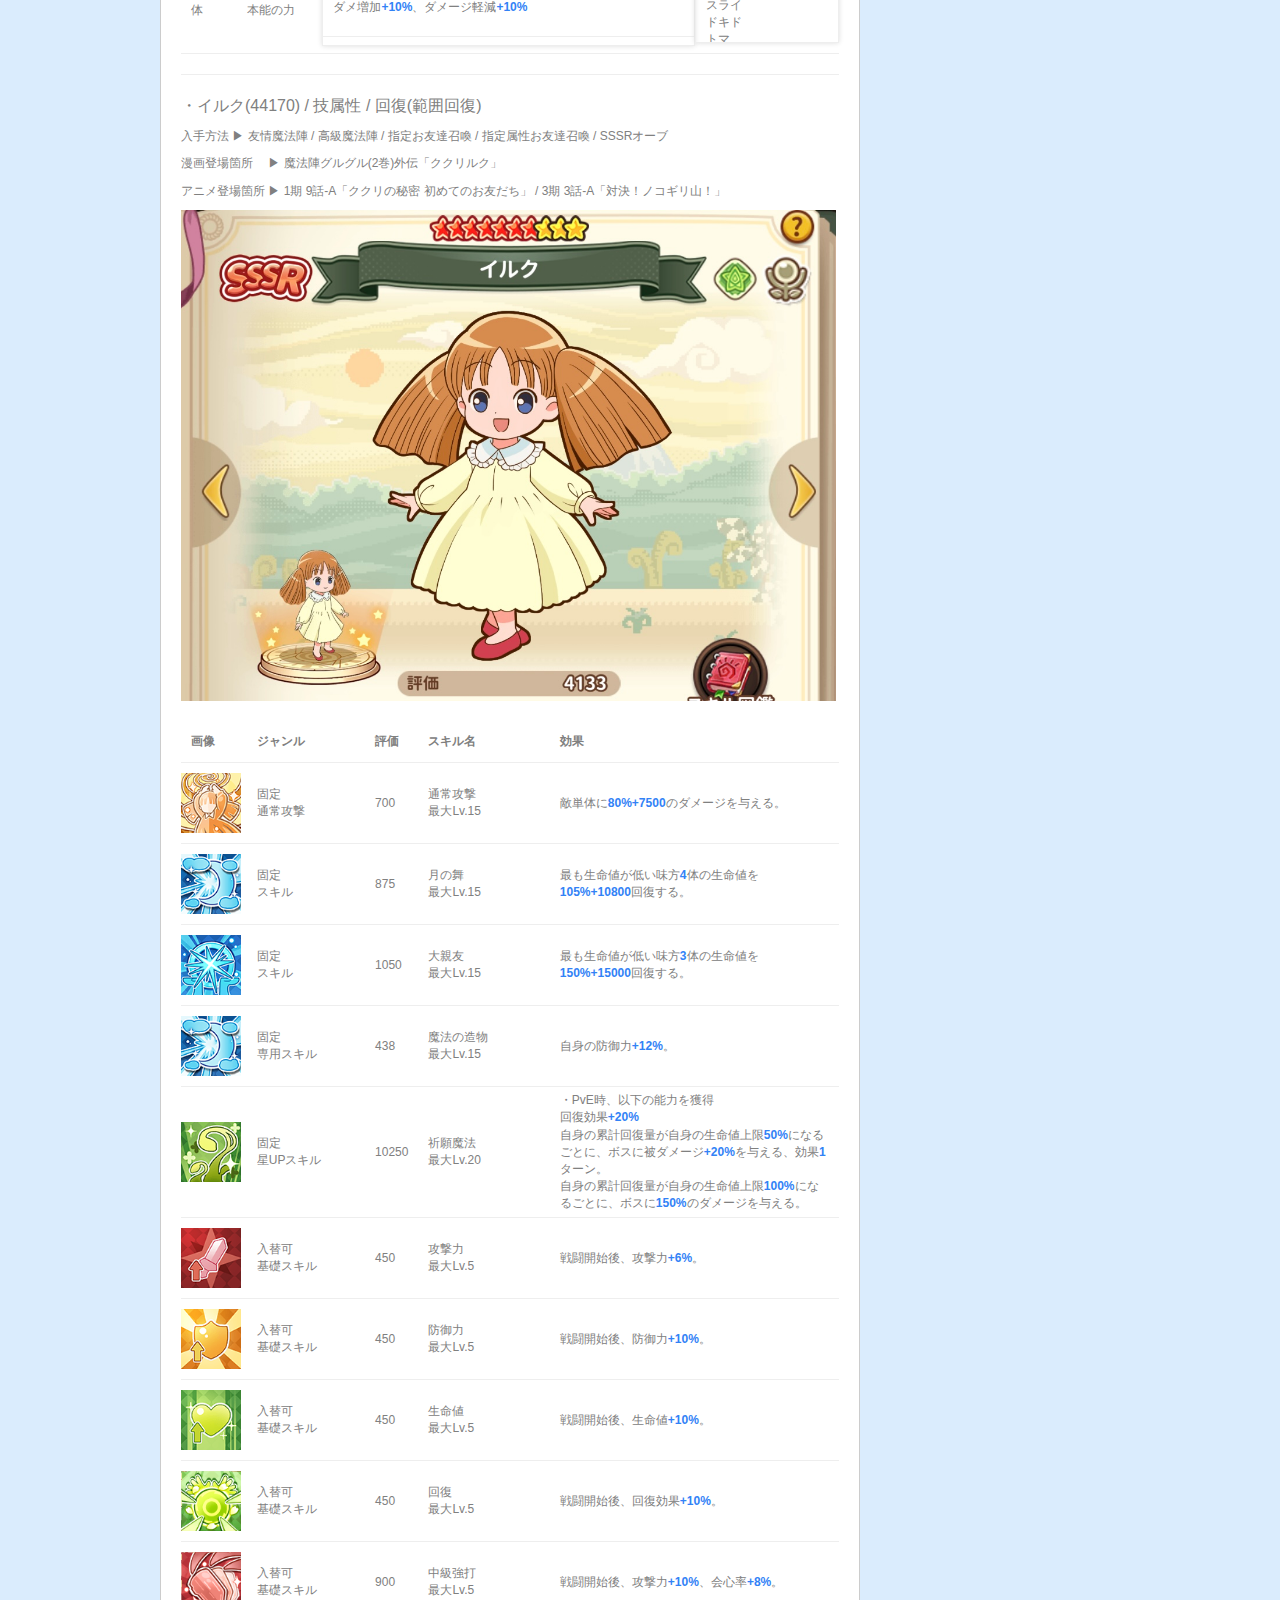
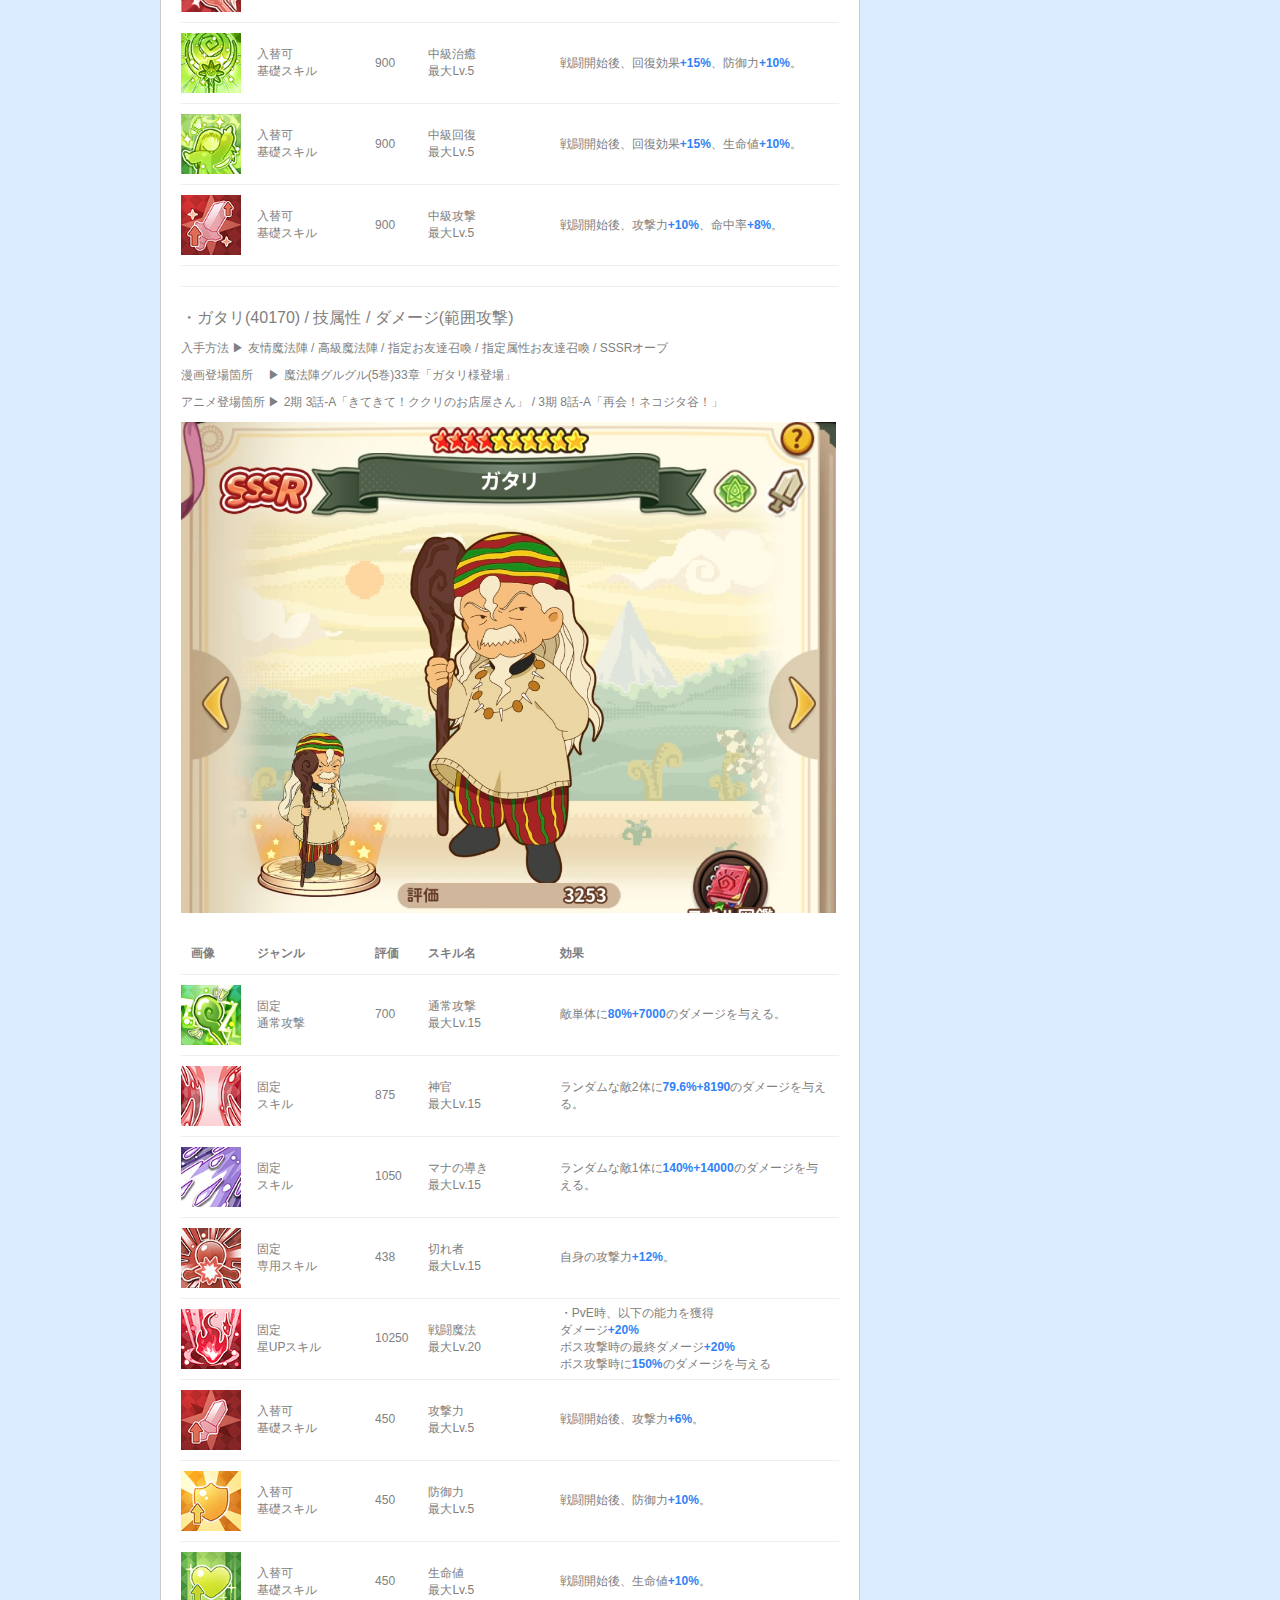
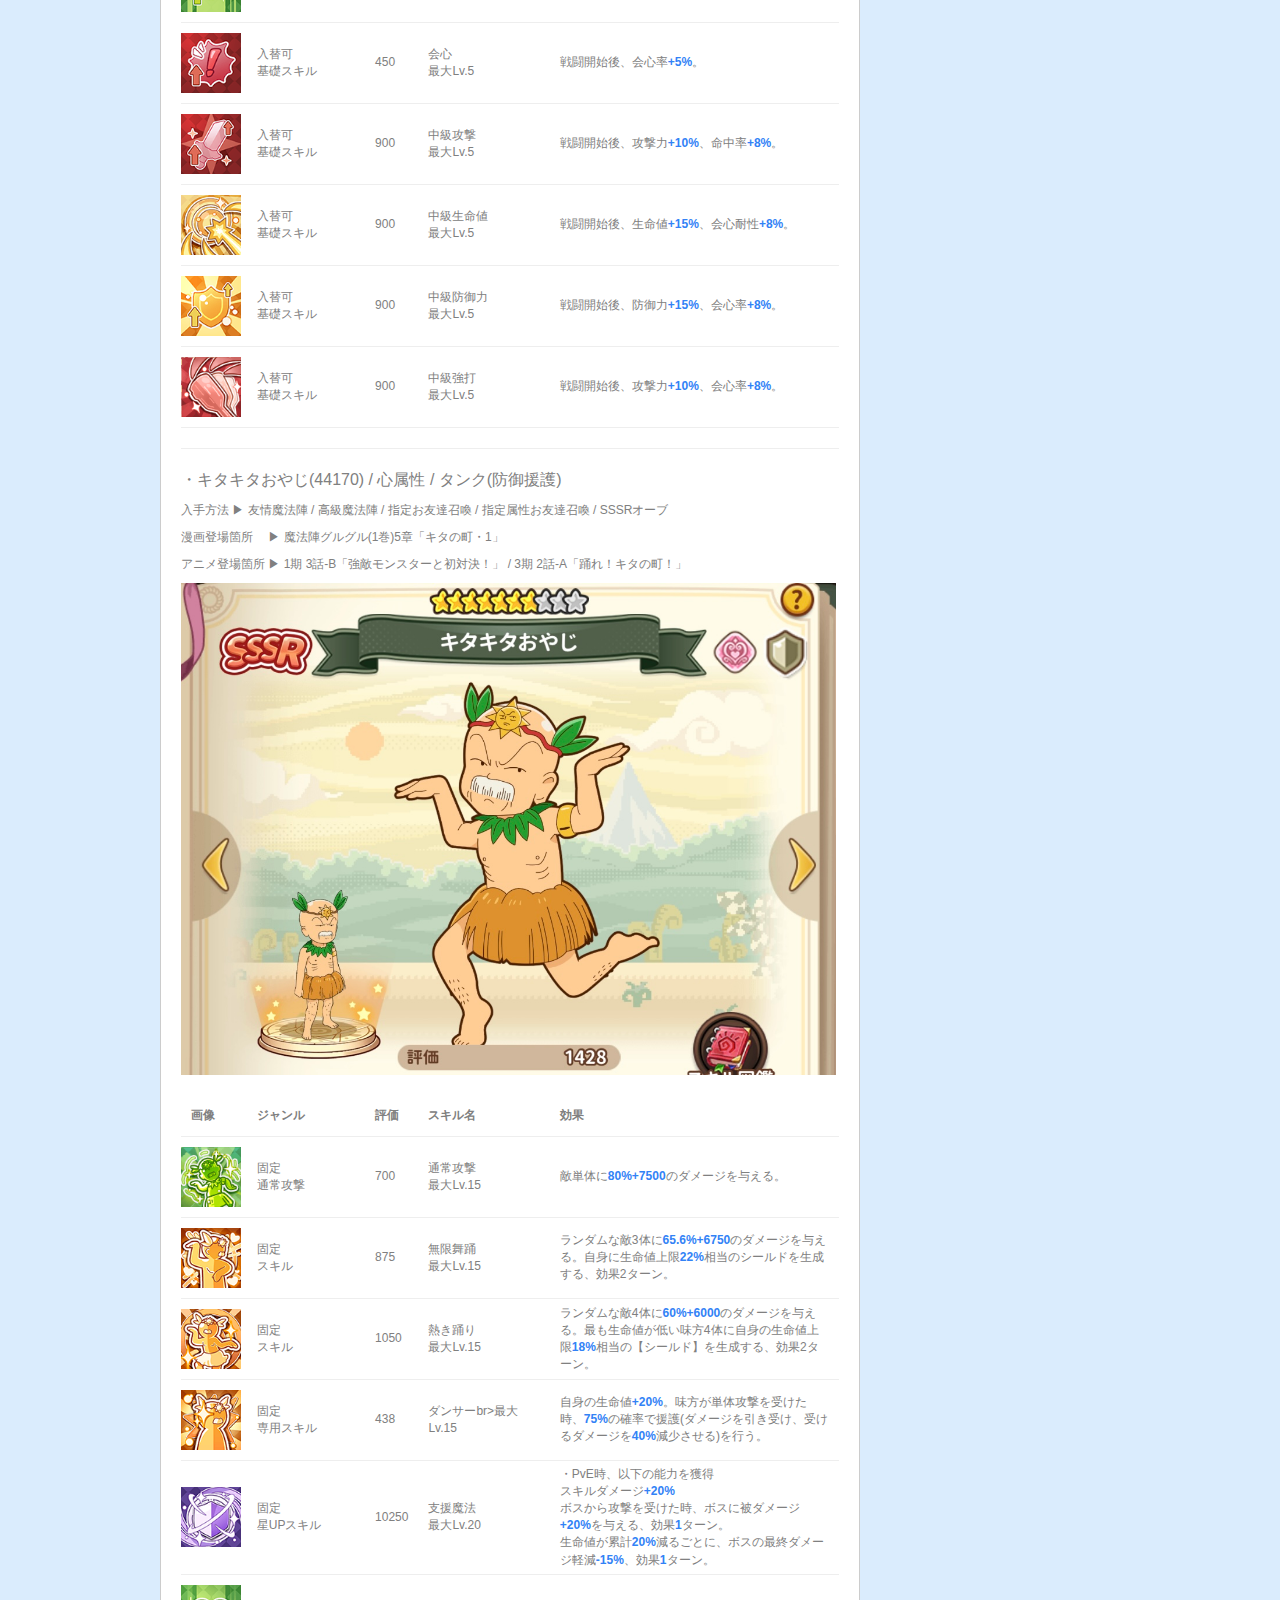
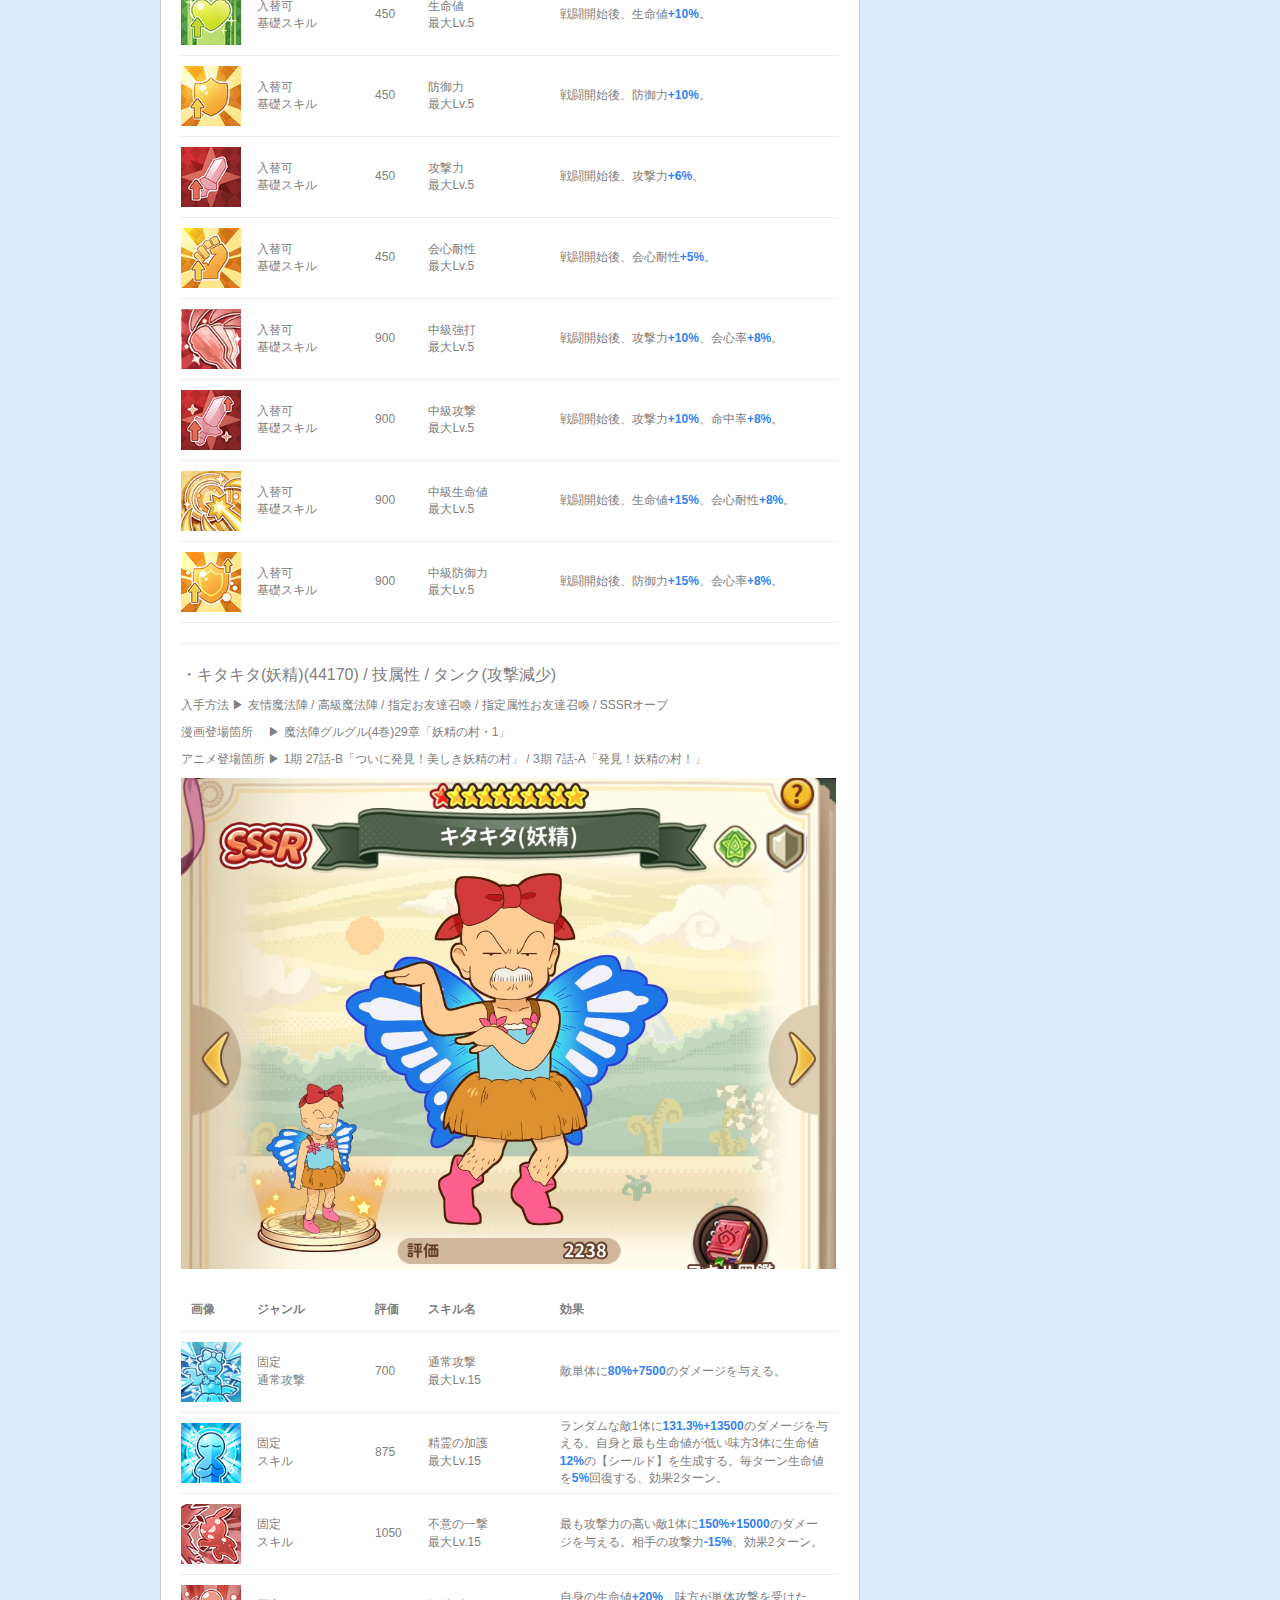
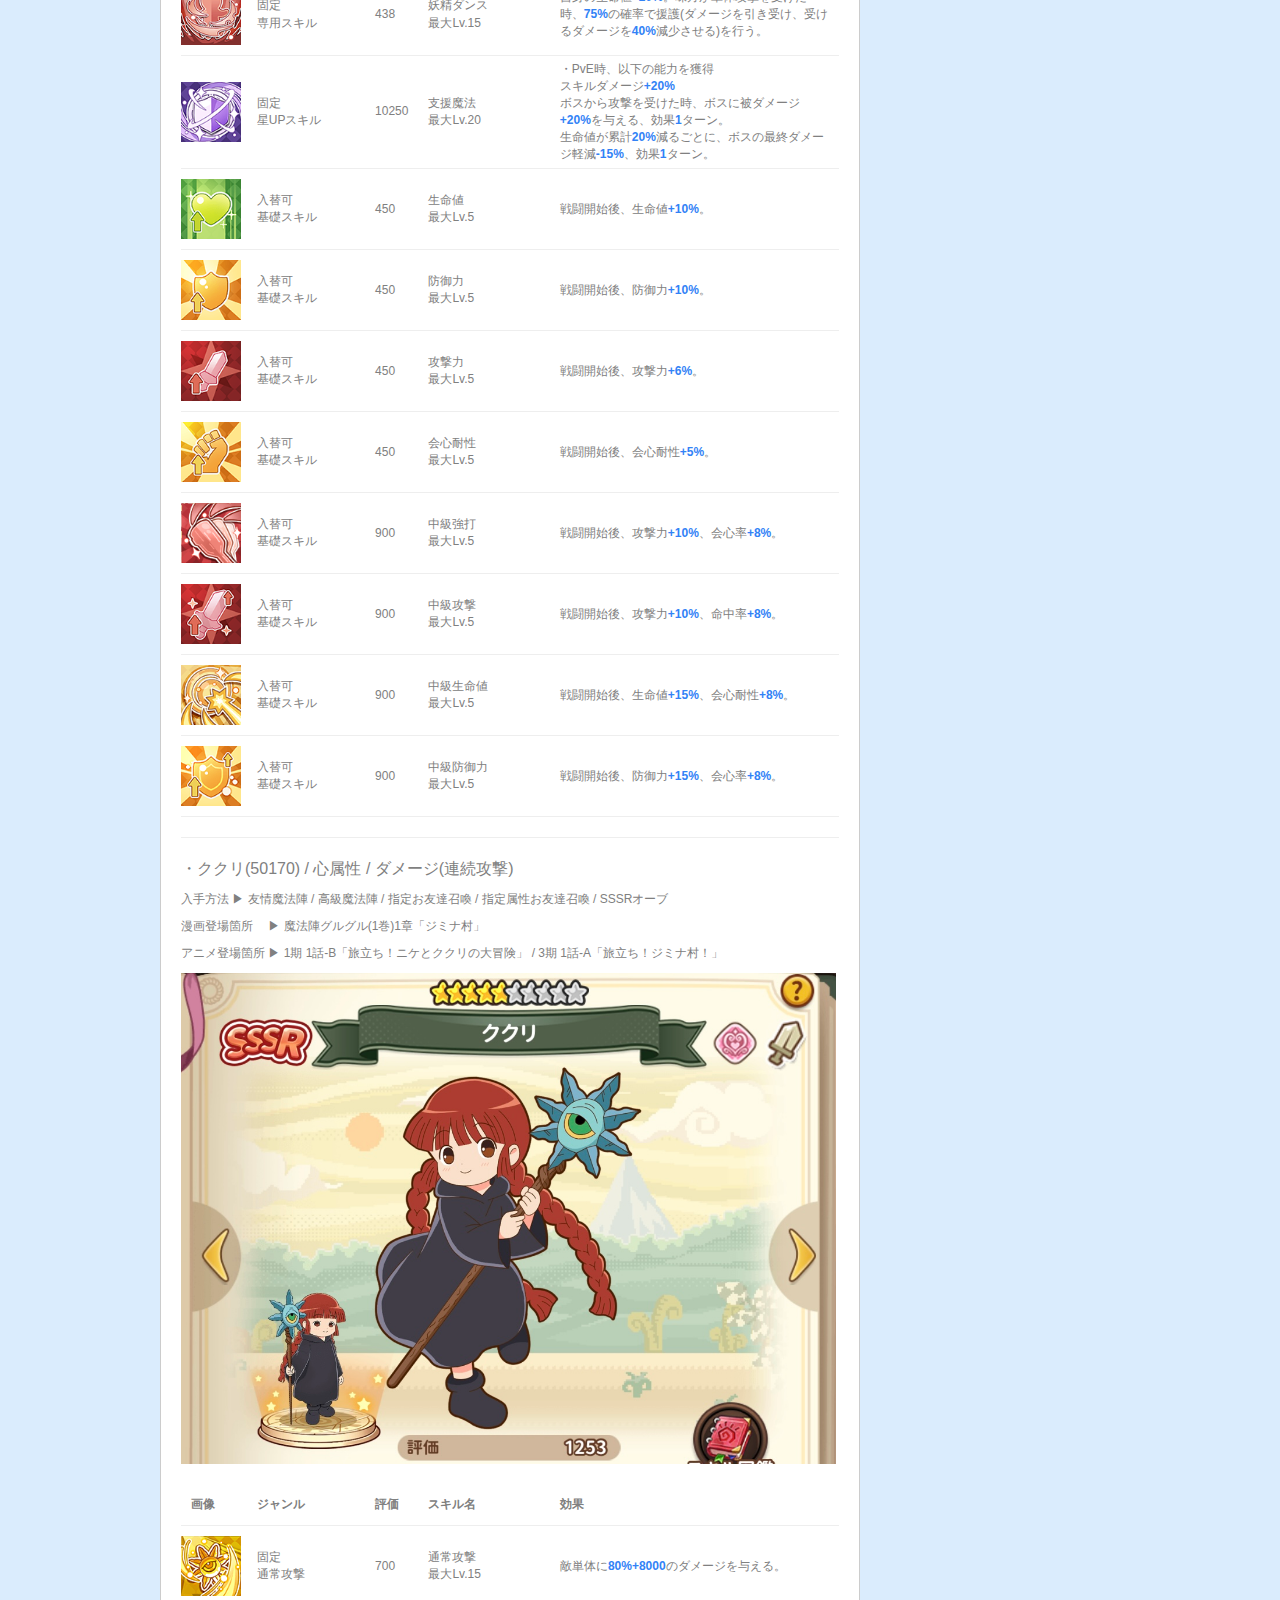
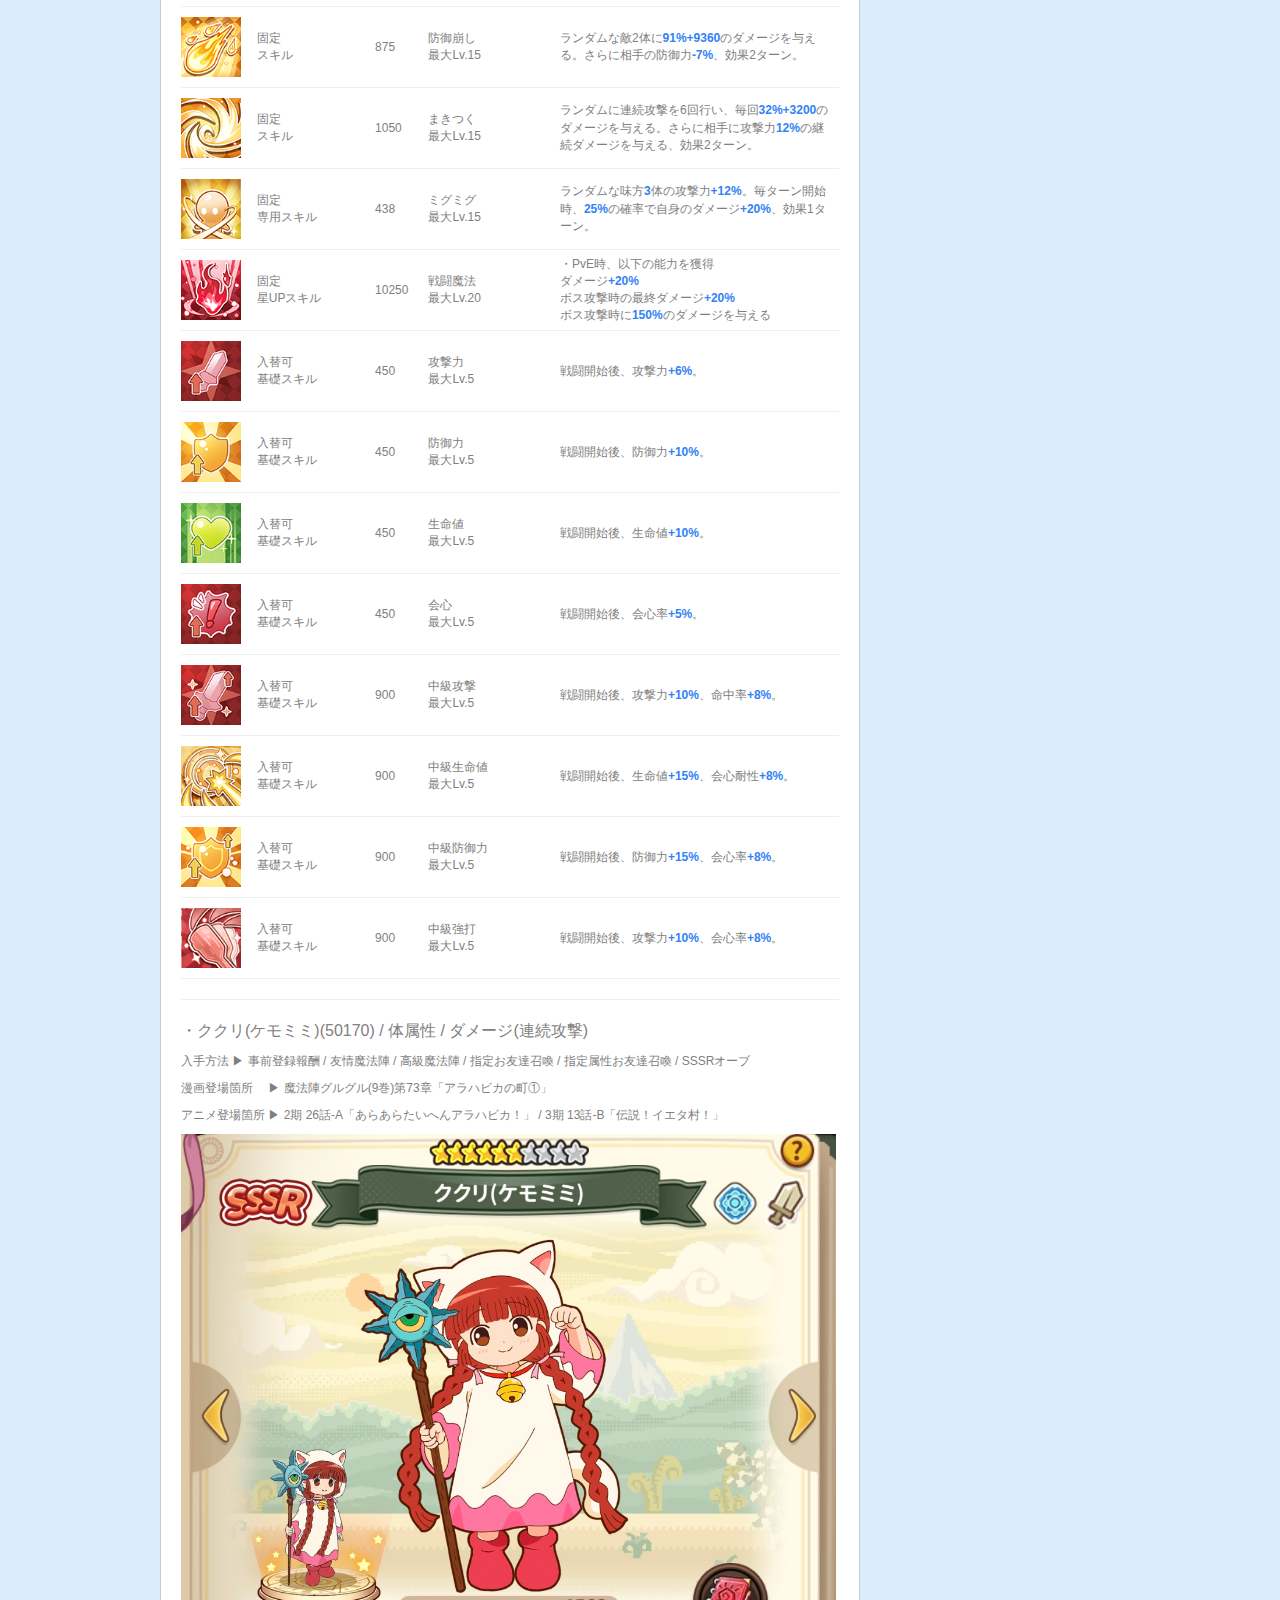
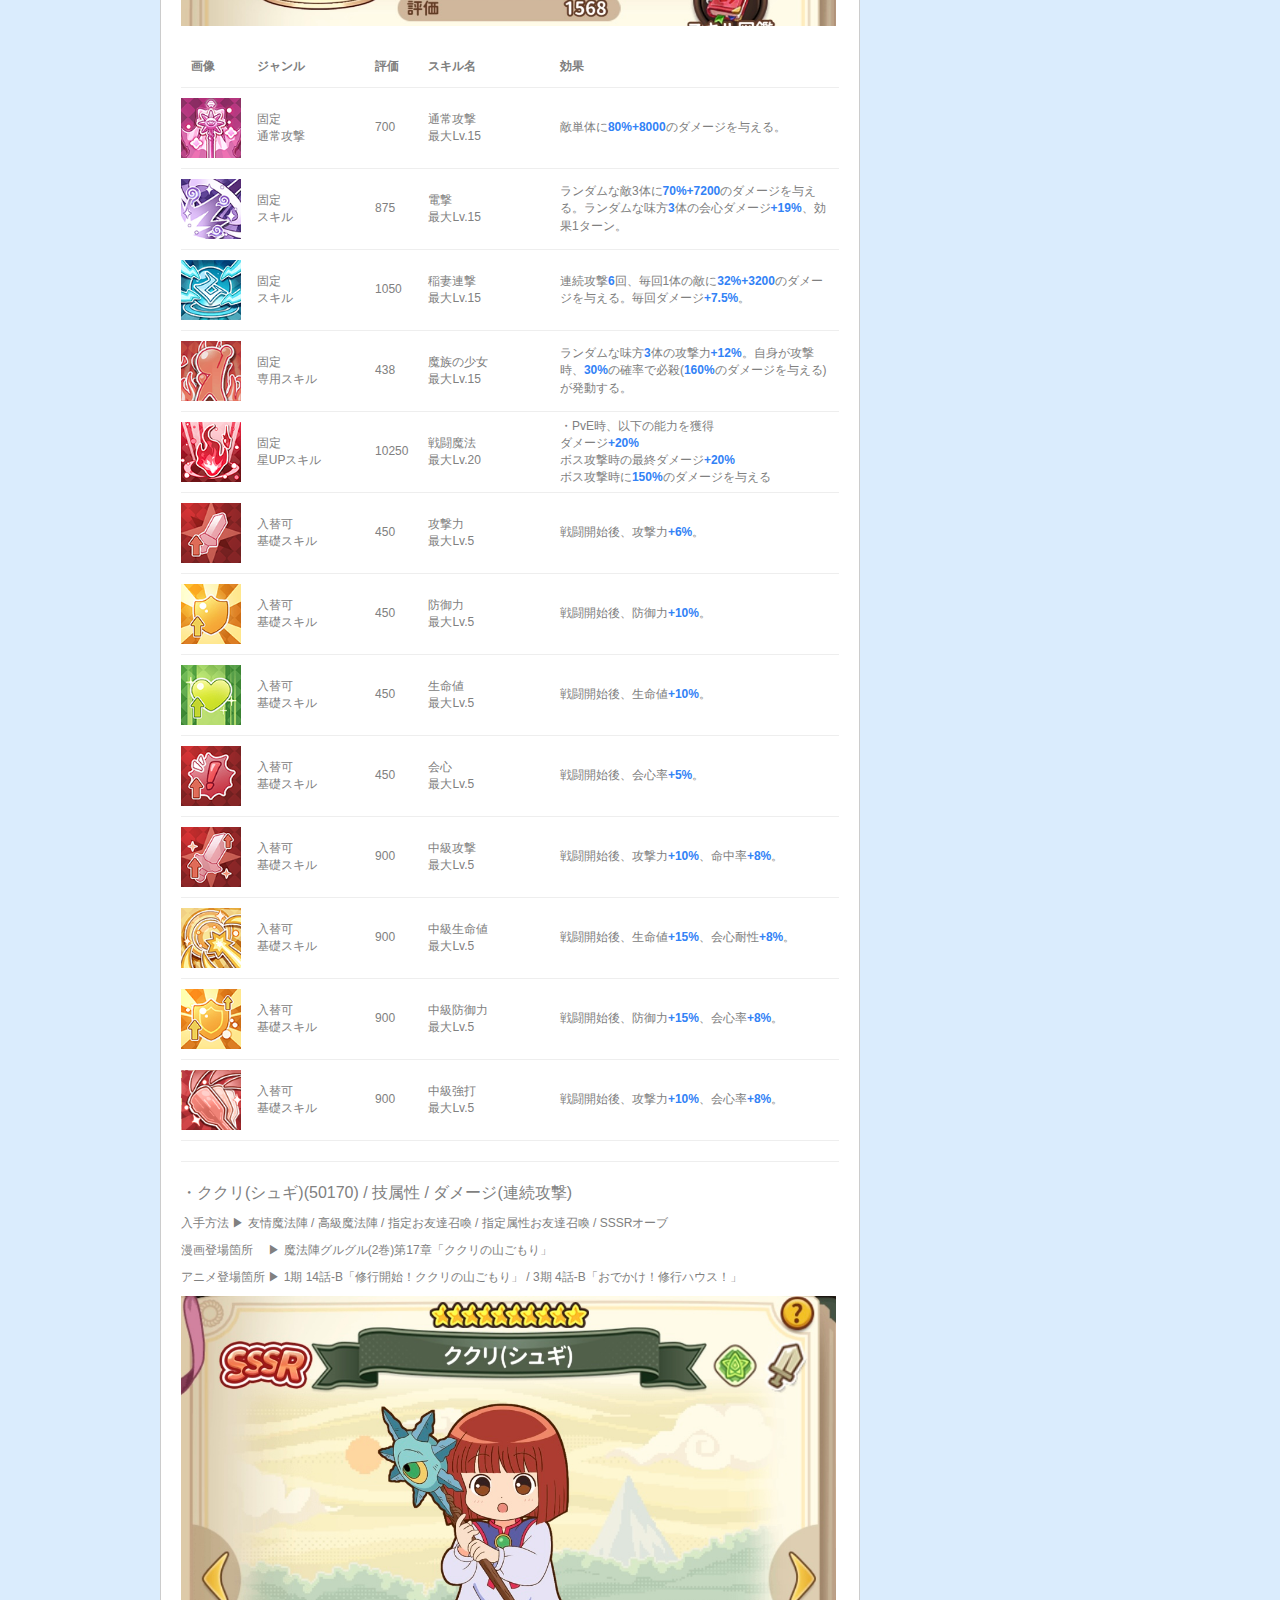
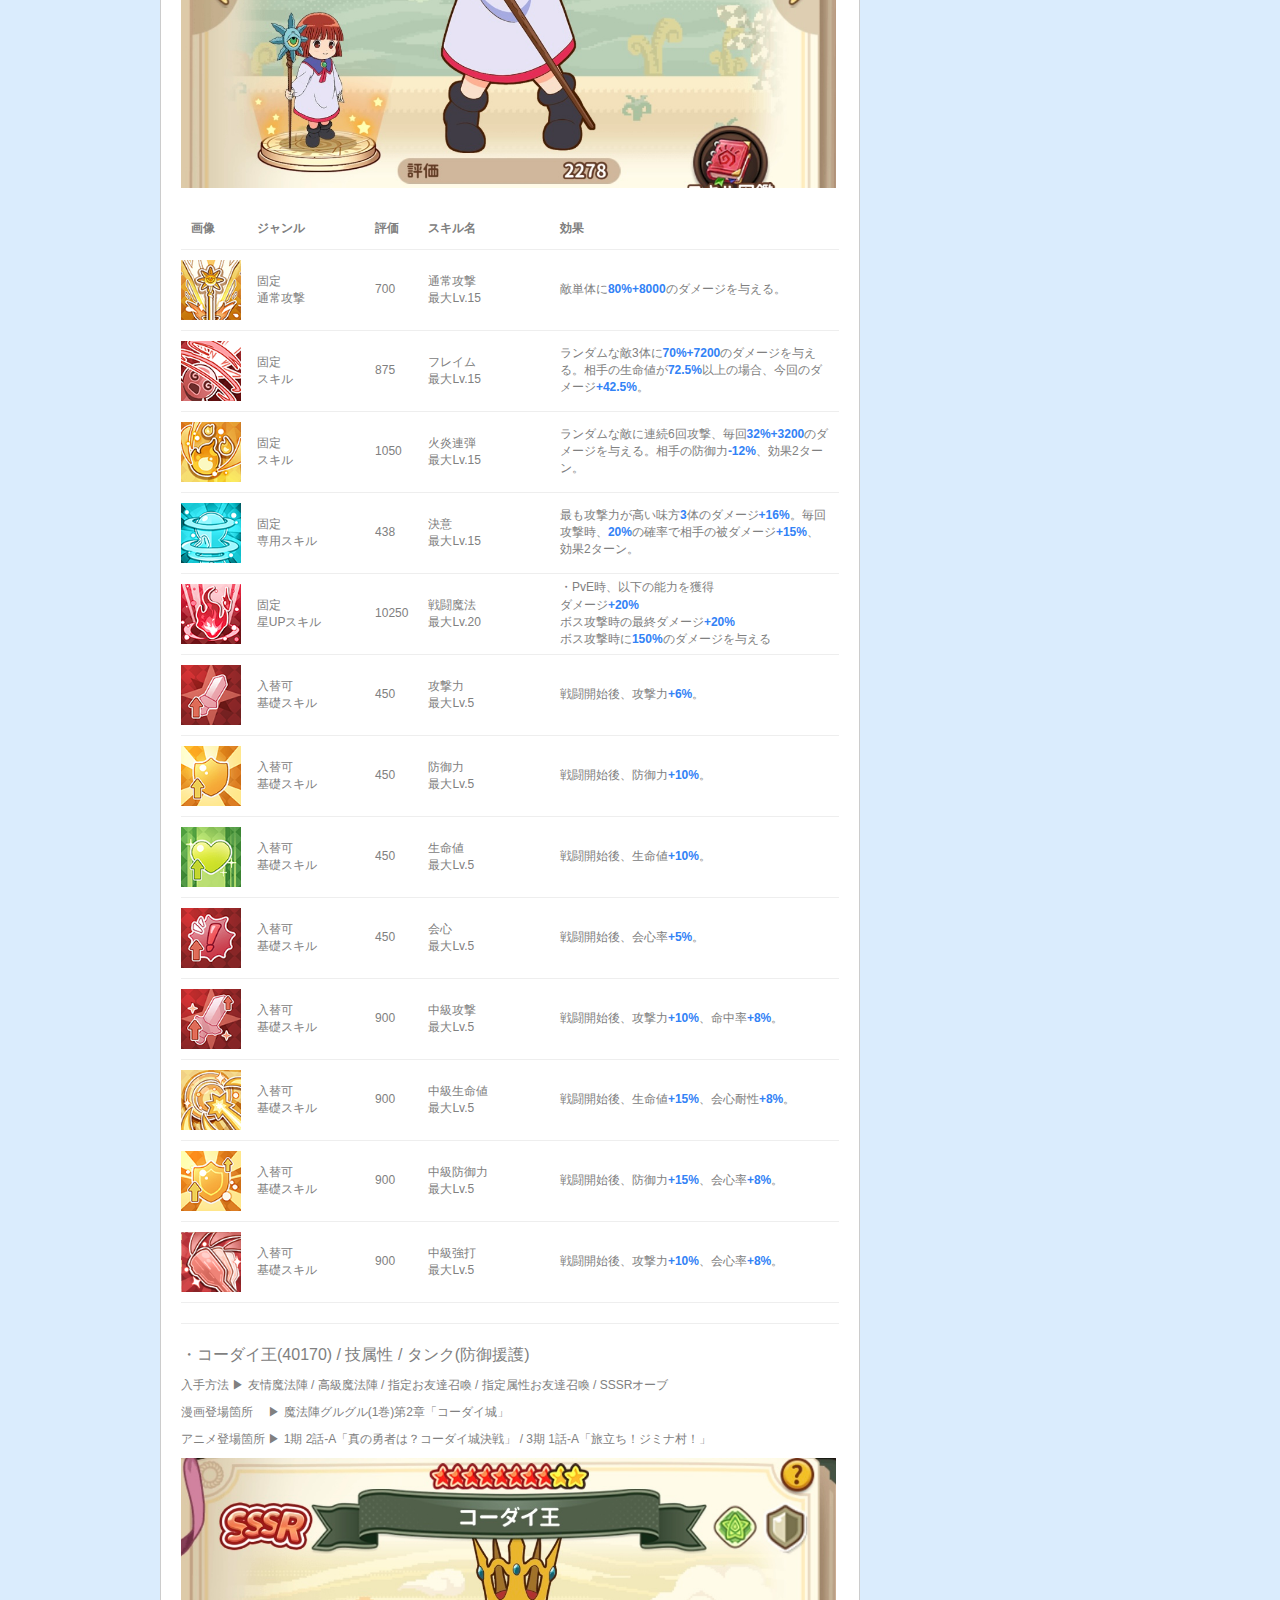
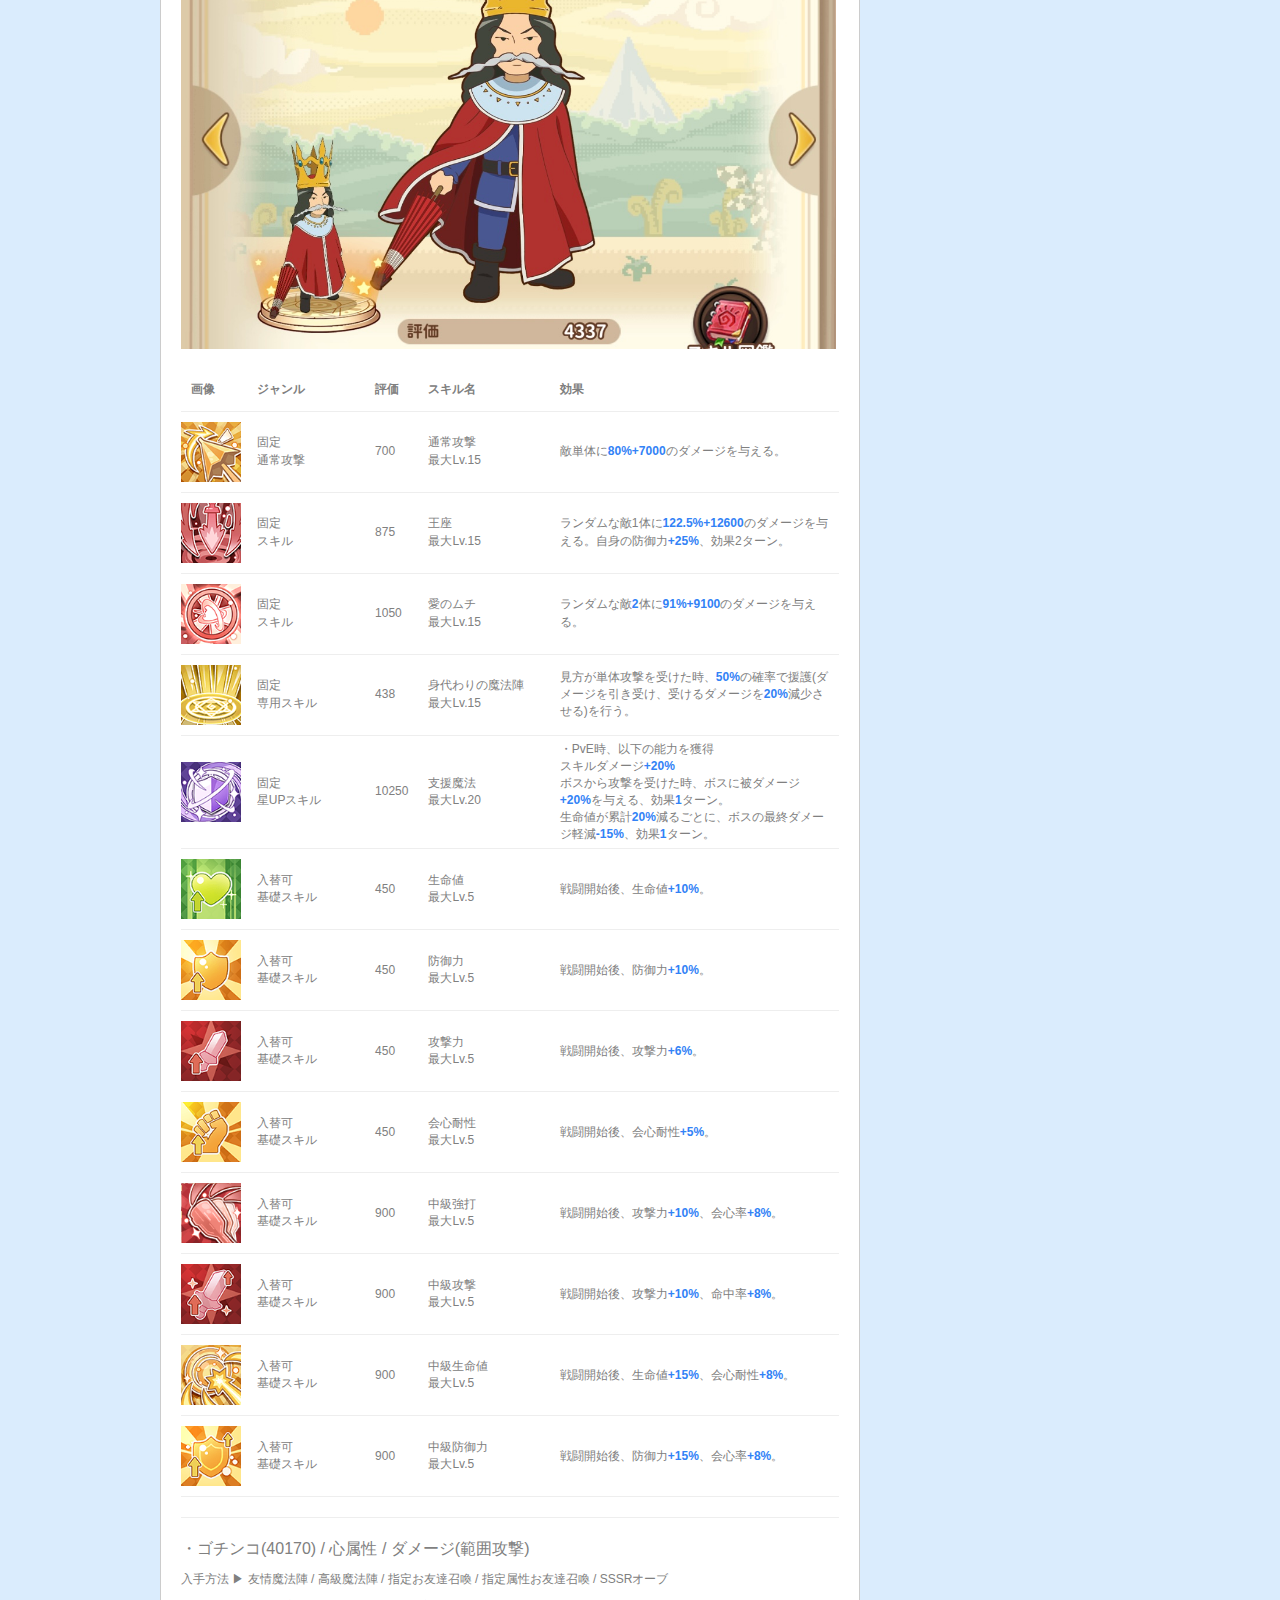
<file: friend/friend_sssr.html>
<!doctype html>
<html lang="ja">
	<head>
		<title>魔法陣グルグル ほしくず大冒険(グルスタ) help</title>
		<meta charset="utf-8">
		<link rel="apple-touch-icon" type="image/png" href="../img/apple-touch-icon-180x180.png">
		<link rel="icon" type="image/png" href="../img/icon-192x192.png">
		<link rel="stylesheet" href="../css/style.css?2406302300">
		<link rel="stylesheet" href="../css/bootstrap.min.3.3.4.css">
		<script src="../js/jquery-3.5.1.min.js"></script>
		<script src="../js/zoomsl.min.js"></script>
		<script src="../js/table-sort.js"></script>
		<style>
			.round-loope{
				border-radius: 75px;
				border: 5px solid #F0F0F0;
			}
		</style>
	</head>
	
	<body>
		<div id="container">
			<header>
				<p><a href="../index.html"><img src="../img/logo.png"></a></p>
				<div id="tab_menu">
					<div class="begin">
						<p class="tab_menu_p"><a href="../begin.html">初めに</a></p>
					</div>
					<div class="home">
						<p class="tab_menu_p"><a href="../home.html">ホーム(未)</a></p>
					</div>
					<div class="hero">
						<p class="tab_menu_p"><a href="../hero.html">主人公</a></p>
					</div>
					<div class="friend">
						<p class="tab_menu_p"><a href="../friend.html">お友達</a></p>
					</div>
					<div class="battle">
						<p class="tab_menu_p"><a href="../battle.html">戦闘(未)</a></p>
					</div>
					<div class="support">
						<p class="tab_menu_p"><a href="../support.html">サポート(未)</a></p>
					</div>
					<div class="guild">
						<p class="tab_menu_p"><a href="../guild.html">ギルド(未)</a></p>
					</div>
					<div class="forging">
						<p class="tab_menu_p"><a href="../forging.html">鍛造(未)</a></p>
					</div>
				</div>
			</header>
			
			<hr>
			
			<div id="explanation">
				<div class="explanation_in">
					<p class="sp20" id="sssr">～ SSSR(最大Lv.300) ～</p>
					<p class="sp12">SSSRのスキルは次の通りです。</p>
					<p class="sp12">▶ 通常攻撃 / スキルx2 / 専用スキル / 星UPスキル / 基礎スキルx8</p>
					<br>
					<p class="sp12">星UPスキルと基礎スキルは職業によって異なります。</p>
					<table>
						<tr>
							<th><p class="sp12t">職業</p></th>
							<th><p class="sp12t">星UPスキル</p></th>
							<th><p class="sp12t">基礎スキル</p></th>
						</tr>
						<tr>
							<td>
								<p class="sp12t">ダメージ</p>
								<p class="sp12t">　攻撃力+25% / 命中率+10%</p>
								<p class="sp12t">　会心率+10% / 会心ダメージ+10%</p>
							</td>
							<td><p class="sp12t">戦闘魔法</p></td>
							<td>
								<p class="sp12t">攻撃力 / 防御力 / 生命値 / 会心</p>
								<p class="sp12t">中級攻撃 / 中級生命値 / 中級防御力 / 中級強打</p>
							</td>
						</tr>
						<tr>
							<td>
								<p class="sp12t">タンク</p>
								<p class="sp12t">　生命値+25% / 防御力+25%</p>
								<p class="sp12t">　会心耐性+10% / 会心ダメージ-20%</p>
							</td>
							<td><p class="sp12t">支援魔法</p></td>
							<td>
								<p class="sp12t">生命値 / 防御力 / 攻撃力 / 会心耐性</p>
								<p class="sp12t">中級強打 / 中級攻撃 / 中級生命値 / 中級防御力</p>
							</td>
						</tr>
						<tr>
							<td>
								<p class="sp12t">回復</p>
								<p class="sp12t">　回復効果+25% / 攻撃力+10%</p>
								<p class="sp12t">　会心率+10%</p>
							</td>
							<td><p class="sp12t">祈願魔法</p></td>
							<td>
								<p class="sp12t">攻撃力 / 防御力 / 生命値 / 回復</p>
								<p class="sp12t">中級強打 / 中級治癒 / 中級回復 / 中級攻撃</p>
							</td>
						</tr>
					</table>
					<br>
					<p class="sp12">各お友達の属性、職業、評価値はコチラ。テーブルヘッダーを押すとソートできます。</p>
					<table id="sort_table">
						<tr>
							<th><p class="sp12t">お友達</p></th>
							<th><p class="sp12t">属性</p></th>
							<th><p class="sp12t">職業</p></th>
							<th><p class="sp12t">評価値</p></th>
						</tr>
						<tr>
							<td><p class="sp12t">イルク</p></td>
							<td><p class="sp12t">技</p></td>
							<td><p class="sp12t">回復(範囲回復)</p></td>
							<td><p class="sp12t">44170</p></td>
						</tr>
						<tr>
							<td><p class="sp12t">ガタリ</p></td>
							<td><p class="sp12t">技</p></td>
							<td><p class="sp12t">ダメージ(範囲攻撃)</p></td>
							<td><p class="sp12t">40170</p></td>
						</tr>
						<tr>
							<td><p class="sp12t">キタキタおやじ</p></td>
							<td><p class="sp12t">心</p></td>
							<td><p class="sp12t">タンク(防御援護)</p></td>
							<td><p class="sp12t">44170</p></td>
						</tr>
						<tr>
							<td><p class="sp12t">キタキタ(妖精)</p></td>
							<td><p class="sp12t">技</p></td>
							<td><p class="sp12t">タンク(攻撃減少)</p></td>
							<td><p class="sp12t">44170</p></td>
						</tr>
						<tr>
							<td><p class="sp12t">ククリ</p></td>
							<td><p class="sp12t">心</p></td>
							<td><p class="sp12t">ダメージ(連続攻撃)</p></td>
							<td><p class="sp12t">50170</p></td>
						</tr>
						<tr>
							<td><p class="sp12t">ククリ(ケモミミ)</p></td>
							<td><p class="sp12t">体</p></td>
							<td><p class="sp12t">ダメージ(連続攻撃)</p></td>
							<td><p class="sp12t">50170</p></td>
						</tr>
						<tr>
							<td><p class="sp12t">ククリ(シュギ)</p></td>
							<td><p class="sp12t">技</p></td>
							<td><p class="sp12t">ダメージ(連続攻撃)</p></td>
							<td><p class="sp12t">50170</p></td>
						</tr>
						<tr>
							<td><p class="sp12t">コーダイ王</p></td>
							<td><p class="sp12t">技</p></td>
							<td><p class="sp12t">タンク(防御援護)</p></td>
							<td><p class="sp12t">40170</p></td>
						</tr>
						<tr>
							<td><p class="sp12t">ゴチンコ</p></td>
							<td><p class="sp12t">心</p></td>
							<td><p class="sp12t">ダメージ(範囲攻撃)</p></td>
							<td><p class="sp12t">40170</p></td>
						</tr>
						<tr>
							<td><p class="sp12t">スライ</p></td>
							<td><p class="sp12t">体</p></td>
							<td><p class="sp12t">ダメージ(単体強打)</p></td>
							<td><p class="sp12t">40170</p></td>
						</tr>
						<tr>
							<td><p class="sp12t">ドキド</p></td>
							<td><p class="sp12t">体</p></td>
							<td><p class="sp12t">タンク(回復援護)</p></td>
							<td><p class="sp12t">40170</p></td>
						</tr>
						<tr>
							<td><p class="sp12t">トマ</p></td>
							<td><p class="sp12t">体</p></td>
							<td><p class="sp12t">ダメージ(単体強打)</p></td>
							<td><p class="sp12t">50170</p></td>
						</tr>
						<tr>
							<td><p class="sp12t">ニケ(シュギ)</p></td>
							<td><p class="sp12t">技</p></td>
							<td><p class="sp12t">ダメージ(単体強打)</p></td>
							<td><p class="sp12t">50170</p></td>
						</tr>
						<tr>
							<td><p class="sp12t">ミグ</p></td>
							<td><p class="sp12t">心</p></td>
							<td><p class="sp12t">回復(範囲回復)</p></td>
							<td><p class="sp12t">44170</p></td>
						</tr>
						<tr>
							<td><p class="sp12t">ミルカ</p></td>
							<td><p class="sp12t">心</p></td>
							<td><p class="sp12t">タンク(防御援護)</p></td>
							<td><p class="sp12t">40170</p></td>
						</tr>
						<tr>
							<td><p class="sp12t">ラジニ</p></td>
							<td><p class="sp12t">体</p></td>
							<td><p class="sp12t">回復(範囲回復)</p></td>
							<td><p class="sp12t">44170</p></td>
						</tr>
						<tr>
							<td><p class="sp12t">ルンルン</p></td>
							<td><p class="sp12t">心</p></td>
							<td><p class="sp12t">ダメージ(沈黙爆発)</p></td>
							<td><p class="sp12t">50170</p></td>
						</tr>
						<tr>
							<td><p class="sp12t">レイド</p></td>
							<td><p class="sp12t">体</p></td>
							<td><p class="sp12t">タンク(ダメージ軽減)</p></td>
							<td><p class="sp12t">44170</p></td>
						</tr>
						<!--
						<tr>
							<td><p class="sp12t"></p></td>
							<td><p class="sp12t"></p></td>
							<td><p class="sp12t"></p></td>
							<td><p class="sp12t"></p></td>
						</tr>
						-->
					</table>
					<br>
					<p class="sp12">同じ属性のキャラを2体以上編成するとバフが付与されます。</p>
					<table>
						<tr>
							<th><p class="sp12t">属性</p></th>
							<th><p class="sp12t">効果</p></th>
							<th><p class="sp12t">効果説明</p></th>
							<th><p class="sp12t">所持お友達</p></th>
						</tr>
						<tr>
							<td><p class="sp12t">技</p></td>
							<td><p class="sp12t">技法の力</p></td>
							<td>
								<div class="effect_exb">
									<p class="sp12t">
										・技属性を2人編成<br>
										ダメ増加<font class="number">+10%</font>、ダメージ軽減<font class="number">+10%</font>
									</p>
									<hr>
									<p class="sp12t">
										・技属性を3人編成<br>
										ダメ増加<font class="number">+20%</font>、ダメージ軽減<font class="number">+20%</font>
									</p>
									<hr>
									<p class="sp12t">
										・技属性を4人編成<br>
										ダメ増加<font class="number">+25%</font>、ダメージ軽減<font class="number">+25%</font>
									</p>
									<hr>
									<p class="sp12t">
										・技属性を5人編成<br>
										ダメ増加<font class="number">+30%</font>、ダメージ軽減<font class="number">+30%</font>
									</p>
									<hr>
									<p class="sp12t">
										・技属性を6人編成<br>
										ダメ増加<font class="number">+40%</font>、ダメージ軽減<font class="number">+40%</font>
									</p>
									<hr>
									<p class="sp12t">
										・技属性を8人編成<br>
										ダメ増加<font class="number">+50%</font>、ダメージ軽減<font class="number">+50%</font>、会心率<font class="number">+10%</font>
									</p>
								</div>
							</td>
							<td>
								<p class="sp12t">
									<div class="effect_exb">
										<p class="sp12t">
											イルク<br>
											ガタリ<br>
											キタキタ(妖精)<br>
											ククリ(シュギ)<br>
											コーダイ王<br>
											ニケ(シュギ)
										</p>
									</div>
								</p>
							</td>
						</tr>
						<tr>
							<td><p class="sp12t">心</p></td>
							<td><p class="sp12t">思想の力</p></td>
							<td>
								<div class="effect_exb">
									<p class="sp12t">
										・心属性を2人編成<br>
										ダメ増加<font class="number">+10%</font>、ダメージ軽減<font class="number">+10%</font>
									</p>
									<hr>
									<p class="sp12t">
										・心属性を3人編成<br>
										ダメ増加<font class="number">+20%</font>、ダメージ軽減<font class="number">+20%</font>
									</p>
									<hr>
									<p class="sp12t">
										・心属性を4人編成<br>
										ダメ増加<font class="number">+25%</font>、ダメージ軽減<font class="number">+25%</font>
									</p>
									<hr>
									<p class="sp12t">
										・心属性を5人編成<br>
										ダメ増加<font class="number">+30%</font>、ダメージ軽減<font class="number">+30%</font>
									</p>
									<hr>
									<p class="sp12t">
										・心属性を6人編成<br>
										ダメ増加<font class="number">+40%</font>、ダメージ軽減<font class="number">+40%</font>
									</p>
									<hr>
									<p class="sp12t">
										・心属性を8人編成<br>
										ダメ増加<font class="number">+50%</font>、ダメージ軽減<font class="number">+50%</font>、会心率<font class="number">+10%</font>
									</p>
								</div>
							</td>
							<td>
								<p class="sp12t">
									<div class="effect_exb">
										<p class="sp12t">
											キタキタおやじ<br>
											ククリ<br>
											ゴチンコ<br>
											ミグ<br>
											ミルカ<br>
											ルンルン
										</p>
									</div>
								</p>
							</td>
						</tr>
						<tr>
							<td><p class="sp12t">体</p></td>
							<td><p class="sp12t">本能の力</p></td>
							<td>
								<div class="effect_exb">
									<p class="sp12t">
										・体属性を2人編成<br>
										ダメ増加<font class="number">+10%</font>、ダメージ軽減<font class="number">+10%</font>
									</p>
									<hr>
									<p class="sp12t">
										・体属性を3人編成<br>
										ダメ増加<font class="number">+20%</font>、ダメージ軽減<font class="number">+20%</font>
									</p>
									<hr>
									<p class="sp12t">
										・体属性を4人編成<br>
										ダメ増加<font class="number">+25%</font>、ダメージ軽減<font class="number">+25%</font>
									</p>
									<hr>
									<p class="sp12t">
										・体属性を5人編成<br>
										ダメ増加<font class="number">+30%</font>、ダメージ軽減<font class="number">+30%</font>
									</p>
									<hr>
									<p class="sp12t">
										・体属性を6人編成<br>
										ダメ増加<font class="number">+40%</font>、ダメージ軽減<font class="number">+40%</font>
									</p>
									<hr>
									<p class="sp12t">
										・体属性を8人編成<br>
										ダメ増加<font class="number">+50%</font>、ダメージ軽減<font class="number">+50%</font>、会心率<font class="number">+10%</font>
									</p>
								</div>
							</td>
							<td>
								<p class="sp12t">
									<div class="effect_exb">
										<p class="sp12t">
											ククリ(ケモミミ)<br>
											スライ<br>
											ドキド<br>
											トマ<br>
											ラジニ<br>
											レイド
										</p>
									</div>
								</p>
							</td>
						</tr>
						<!--
						<tr>
							<td><p class="sp12t"></p></td>
							<td><p class="sp12t"></p></td>
							<td><p class="sp12t"></p></td>
							<td><p class="sp12t"></p></td>
						</tr>
						-->
					</table>
					<hr>
					<p class="sp16" id="iruku">・イルク(44170) / 技属性 / 回復(範囲回復)</p>
					<p class="sp12">入手方法 ▶ 友情魔法陣 / 高級魔法陣 / 指定お友達召喚 / 指定属性お友達召喚 / SSSRオーブ</p>
					<p class="sp12">漫画登場箇所　 ▶ 魔法陣グルグル(2巻)外伝「ククリルク」</p>
					<p class="sp12">アニメ登場箇所 ▶ 1期 9話-A「ククリの秘密 初めてのお友だち」 / 3期 3話-A「対決！ノコギリ山！」</p>
					<img src="../img/friend/sssr/iruku.jpg" width="655px">
					<table>
						<tr>
							<th class="img"><p class="sp12t">画像</p></th>
							<th class="genre"><p class="sp12t">ジャンル</p></th>
							<th class="evaluation"><p class="sp12t">評価</p></th>
							<th class="skill"><p class="sp12t">スキル名</p></th>
							<th class="effect"><p class="sp12t">効果</p></th>
						</tr>
						<tr>
							<td><img class="skill" src="../img/skill/kotei/sssr/sssr_01_tsujokogeki.png" width="60px"></td>
							<td><p class="sp12t">固定<br>通常攻撃</p></td>
							<td><p class="sp12t">700</p></td>
							<td><p class="sp12t">通常攻撃<br>最大Lv.15</p></td>
							<td><p class="sp12t">敵単体に<font class="number">80%+7500</font>のダメージを与える。</p></td>
						</tr>
						<tr>
							<td><img class="skill" src="../img/skill/kotei/sssr/sssr_01_tsuki_no_mai.png" width="60px"></td>
							<td><p class="sp12t">固定<br>スキル</p></td>
							<td><p class="sp12t">875</p></td>
							<td><p class="sp12t">月の舞<br>最大Lv.15</p></td>
							<td><p class="sp12t">最も生命値が低い味方<font class="number">4</font>体の生命値を<font class="number">105%+10800</font>回復する。</p></td>
						</tr>
						<tr>
							<td><img class="skill" src="../img/skill/kotei/sssr/sssr_01_daishinyu.png" width="60px"></td>
							<td><p class="sp12t">固定<br>スキル</p></td>
							<td><p class="sp12t">1050</p></td>
							<td><p class="sp12t">大親友<br>最大Lv.15</p></td>
							<td><p class="sp12t">最も生命値が低い味方<font class="number">3</font>体の生命値を<font class="number">150%+15000</font>回復する。</p></td>
						</tr>
						<tr>
							<td><img class="skill" src="../img/skill/kotei/sssr/sssr_01_maho_no_zobutsu.png" width="60px"></td>
							<td><p class="sp12t">固定<br>専用スキル</p></td>
							<td><p class="sp12t">438</p></td>
							<td><p class="sp12t">魔法の造物<br>最大Lv.15</p></td>
							<td><p class="sp12t">自身の防御力<font class="number">+12%</font>。</p></td>
						</tr>
						<tr>
							<td><img class="skill" src="../img/skill/hoshi/kito_maho.png" width="60px"></td>
							<td><p class="sp12t">固定<br>星UPスキル</p></td>
							<td><p class="sp12t">10250</p></td>
							<td><p class="sp12t">祈願魔法<br>最大Lv.20</p></td>
							<td>
								<p class="sp12t">
									・PvE時、以下の能力を獲得<br>
									回復効果<font class="number">+20%</font><br>
									自身の累計回復量が自身の生命値上限<font class="number">50%</font>になるごとに、ボスに被ダメージ<font class="number">+20%</font>を与える、効果<font class="number">1</font>ターン。<br>
									自身の累計回復量が自身の生命値上限<font class="number">100%</font>になるごとに、ボスに<font class="number">150%</font>のダメージを与える。
								</p>
							</td>
						</tr>
						<tr>
							<td><img class="skill" src="../img/skill/kiso/kogekiryoku.png" width="60px"></td>
							<td><p class="sp12t">入替可<br>基礎スキル</p></td>
							<td><p class="sp12t">450</p></td>
							<td><p class="sp12t">攻撃力<br>最大Lv.5</p></td>
							<td><p class="sp12t">戦闘開始後、攻撃力<font class="number">+6%</font>。</p></td>
						</tr>
						<tr>
							<td><img class="skill" src="../img/skill/kiso/bogyoryoku.png" width="60px"></td>
							<td><p class="sp12t">入替可<br>基礎スキル</p></td>
							<td><p class="sp12t">450</p></td>
							<td><p class="sp12t">防御力<br>最大Lv.5</p></td>
							<td><p class="sp12t">戦闘開始後、防御力<font class="number">+10%</font>。</p></td>
						</tr>
						<tr>
							<td><img class="skill" src="../img/skill/kiso/seimeichi.png" width="60px"></td>
							<td><p class="sp12t">入替可<br>基礎スキル</p></td>
							<td><p class="sp12t">450</p></td>
							<td><p class="sp12t">生命値<br>最大Lv.5</p></td>
							<td><p class="sp12t">戦闘開始後、生命値<font class="number">+10%</font>。</p></td>
						</tr>
						<tr>
							<td><img class="skill" src="../img/skill/kiso/kaifuku.png" width="60px"></td>
							<td><p class="sp12t">入替可<br>基礎スキル</p></td>
							<td><p class="sp12t">450</p></td>
							<td><p class="sp12t">回復<br>最大Lv.5</p></td>
							<td><p class="sp12t">戦闘開始後、回復効果<font class="number">+10%</font>。</p></td>
						</tr>
						<tr>
							<td><img class="skill" src="../img/skill/kiso/chukyu_kyoda.png" width="60px"></td>
							<td><p class="sp12t">入替可<br>基礎スキル</p></td>
							<td><p class="sp12t">900</p></td>
							<td><p class="sp12t">中級強打<br>最大Lv.5</p></td>
							<td><p class="sp12t">戦闘開始後、攻撃力<font class="number">+10%</font>、会心率<font class="number">+8%</font>。</p></td>
						</tr>
						<tr>
							<td><img class="skill" src="../img/skill/kiso/chukyu_chiyu.png" width="60px"></td>
							<td><p class="sp12t">入替可<br>基礎スキル</p></td>
							<td><p class="sp12t">900</p></td>
							<td><p class="sp12t">中級治癒<br>最大Lv.5</p></td>
							<td><p class="sp12t">戦闘開始後、回復効果<font class="number">+15%</font>、防御力<font class="number">+10%</font>。</p></td>
						</tr>
						<tr>
							<td><img class="skill" src="../img/skill/kiso/chukyu_kaifuku.png" width="60px"></td>
							<td><p class="sp12t">入替可<br>基礎スキル</p></td>
							<td><p class="sp12t">900</p></td>
							<td><p class="sp12t">中級回復<br>最大Lv.5</p></td>
							<td><p class="sp12t">戦闘開始後、回復効果<font class="number">+15%</font>、生命値<font class="number">+10%</font>。</p></td>
						</tr>
						<tr>
							<td><img class="skill" src="../img/skill/kiso/chukyu_kogeki.png" width="60px"></td>
							<td><p class="sp12t">入替可<br>基礎スキル</p></td>
							<td><p class="sp12t">900</p></td>
							<td><p class="sp12t">中級攻撃<br>最大Lv.5</p></td>
							<td><p class="sp12t">戦闘開始後、攻撃力<font class="number">+10%</font>、命中率<font class="number">+8%</font>。</p></td>
						</tr>
					</table>
					<hr>
					<p class="sp16" id="gatari">・ガタリ(40170) / 技属性 / ダメージ(範囲攻撃)</p>
					<p class="sp12">入手方法 ▶ 友情魔法陣 / 高級魔法陣 / 指定お友達召喚 / 指定属性お友達召喚 / SSSRオーブ</p>
					<p class="sp12">漫画登場箇所　 ▶ 魔法陣グルグル(5巻)33章「ガタリ様登場」</p>
					<p class="sp12">アニメ登場箇所 ▶ 2期 3話-A「きてきて！ククリのお店屋さん」 / 3期 8話-A「再会！ネコジタ谷！」</p>
					<img src="../img/friend/sssr/gatari.jpg" width="655px">
					<table>
						<tr>
							<th class="img"><p class="sp12t">画像</p></th>
							<th class="genre"><p class="sp12t">ジャンル</p></th>
							<th class="evaluation"><p class="sp12t">評価</p></th>
							<th class="skill"><p class="sp12t">スキル名</p></th>
							<th class="effect"><p class="sp12t">効果</p></th>
						</tr>
						<tr>
							<td><img class="skill" src="../img/skill/kotei/sssr/sssr_02_tsujokogeki.png" width="60px"></td>
							<td><p class="sp12t">固定<br>通常攻撃</p></td>
							<td><p class="sp12t">700</p></td>
							<td><p class="sp12t">通常攻撃<br>最大Lv.15</p></td>
							<td><p class="sp12t">敵単体に<font class="number">80%+7000</font>のダメージを与える。</p></td>
						</tr>
						<tr>
							<td><img class="skill" src="../img/skill/kotei/sssr/sssr_02_shinkan.png" width="60px"></td>
							<td><p class="sp12t">固定<br>スキル</p></td>
							<td><p class="sp12t">875</p></td>
							<td><p class="sp12t">神官<br>最大Lv.15</p></td>
							<td><p class="sp12t">ランダムな敵2体に<font class="number">79.6%+8190</font>のダメージを与える。</p></td>
						</tr>
						<tr>
							<td><img class="skill" src="../img/skill/kotei/sssr/sssr_02_nama_no_michibiki.png" width="60px"></td>
							<td><p class="sp12t">固定<br>スキル</p></td>
							<td><p class="sp12t">1050</p></td>
							<td><p class="sp12t">マナの導き<br>最大Lv.15</p></td>
							<td><p class="sp12t">ランダムな敵1体に<font class="number">140%+14000</font>のダメージを与える。</p></td>
						</tr>
						<tr>
							<td><img class="skill" src="../img/skill/kotei/sssr/sssr_02_kiremono.png" width="60px"></td>
							<td><p class="sp12t">固定<br>専用スキル</p></td>
							<td><p class="sp12t">438</p></td>
							<td><p class="sp12t">切れ者<br>最大Lv.15</p></td>
							<td><p class="sp12t">自身の攻撃力<font class="number">+12%</font>。</p></td>
						</tr>
						<tr>
							<td><img class="skill" src="../img/skill/hoshi/sento_maho.png" width="60px"></td>
							<td><p class="sp12t">固定<br>星UPスキル</p></td>
							<td><p class="sp12t">10250</p></td>
							<td><p class="sp12t">戦闘魔法<br>最大Lv.20</p></td>
							<td>
								<p class="sp12t">
									・PvE時、以下の能力を獲得<br>
									ダメージ<font class="number">+20%</font><br>
									ボス攻撃時の最終ダメージ<font class="number">+20%</font><br>
									ボス攻撃時に<font class="number">150%</font>のダメージを与える
								</p>
							</td>
						</tr>
						<tr>
							<td><img class="skill" src="../img/skill/kiso/kogekiryoku.png" width="60px"></td>
							<td><p class="sp12t">入替可<br>基礎スキル</p></td>
							<td><p class="sp12t">450</p></td>
							<td><p class="sp12t">攻撃力<br>最大Lv.5</p></td>
							<td><p class="sp12t">戦闘開始後、攻撃力<font class="number">+6%</font>。</p></td>
						</tr>
						<tr>
							<td><img class="skill" src="../img/skill/kiso/bogyoryoku.png" width="60px"></td>
							<td><p class="sp12t">入替可<br>基礎スキル</p></td>
							<td><p class="sp12t">450</p></td>
							<td><p class="sp12t">防御力<br>最大Lv.5</p></td>
							<td><p class="sp12t">戦闘開始後、防御力<font class="number">+10%</font>。</p></td>
						</tr>
						<tr>
							<td><img class="skill" src="../img/skill/kiso/seimeichi.png" width="60px"></td>
							<td><p class="sp12t">入替可<br>基礎スキル</p></td>
							<td><p class="sp12t">450</p></td>
							<td><p class="sp12t">生命値<br>最大Lv.5</p></td>
							<td><p class="sp12t">戦闘開始後、生命値<font class="number">+10%</font>。</p></td>
						</tr>
						<tr>
							<td><img class="skill" src="../img/skill/kiso/kaishin.png" width="60px"></td>
							<td><p class="sp12t">入替可<br>基礎スキル</p></td>
							<td><p class="sp12t">450</p></td>
							<td><p class="sp12t">会心<br>最大Lv.5</p></td>
							<td><p class="sp12t">戦闘開始後、会心率<font class="number">+5%</font>。</p></td>
						</tr>
						<tr>
							<td><img class="skill" src="../img/skill/kiso/chukyu_kogeki.png" width="60px"></td>
							<td><p class="sp12t">入替可<br>基礎スキル</p></td>
							<td><p class="sp12t">900</p></td>
							<td><p class="sp12t">中級攻撃<br>最大Lv.5</p></td>
							<td><p class="sp12t">戦闘開始後、攻撃力<font class="number">+10%</font>、命中率<font class="number">+8%</font>。</p></td>
						</tr>
						<tr>
							<td><img class="skill" src="../img/skill/kiso/chukyu_seimeichi.png" width="60px"></td>
							<td><p class="sp12t">入替可<br>基礎スキル</p></td>
							<td><p class="sp12t">900</p></td>
							<td><p class="sp12t">中級生命値<br>最大Lv.5</p></td>
							<td><p class="sp12t">戦闘開始後、生命値<font class="number">+15%</font>、会心耐性<font class="number">+8%</font>。</p></td>
						</tr>
						<tr>
							<td><img class="skill" src="../img/skill/kiso/chukyu_bogyoryoku.png" width="60px"></td>
							<td><p class="sp12t">入替可<br>基礎スキル</p></td>
							<td><p class="sp12t">900</p></td>
							<td><p class="sp12t">中級防御力<br>最大Lv.5</p></td>
							<td><p class="sp12t">戦闘開始後、防御力<font class="number">+15%</font>、会心率<font class="number">+8%</font>。</p></td>
						</tr>
						<tr>
							<td><img class="skill" src="../img/skill/kiso/chukyu_kyoda.png" width="60px"></td>
							<td><p class="sp12t">入替可<br>基礎スキル</p></td>
							<td><p class="sp12t">900</p></td>
							<td><p class="sp12t">中級強打<br>最大Lv.5</p></td>
							<td><p class="sp12t">戦闘開始後、攻撃力<font class="number">+10%</font>、会心率<font class="number">+8%</font>。</p></td>
						</tr>
					</table>
					<hr>
					<p class="sp16" id="kitakita_oyaji">・キタキタおやじ(44170) / 心属性 / タンク(防御援護)</p>
					<p class="sp12">入手方法 ▶ 友情魔法陣 / 高級魔法陣 / 指定お友達召喚 / 指定属性お友達召喚 / SSSRオーブ</p>
					<p class="sp12">漫画登場箇所　 ▶ 魔法陣グルグル(1巻)5章「キタの町・1」</p>
					<p class="sp12">アニメ登場箇所 ▶ 1期 3話-B「強敵モンスターと初対決！」 / 3期 2話-A「踊れ！キタの町！」</p>
					<img src="../img/friend/sssr/kitakita_oyaji.jpg" width="655px">
					<table>
						<tr>
							<th class="img"><p class="sp12t">画像</p></th>
							<th class="genre"><p class="sp12t">ジャンル</p></th>
							<th class="evaluation"><p class="sp12t">評価</p></th>
							<th class="skill"><p class="sp12t">スキル名</p></th>
							<th class="effect"><p class="sp12t">効果</p></th>
						</tr>
						<tr>
							<td><img class="skill" src="../img/skill/kotei/sssr/sssr_03_tsujokogeki.png" width="60px"></td>
							<td><p class="sp12t">固定<br>通常攻撃</p></td>
							<td><p class="sp12t">700</p></td>
							<td><p class="sp12t">通常攻撃<br>最大Lv.15</p></td>
							<td><p class="sp12t">敵単体に<font class="number">80%+7500</font>のダメージを与える。</p></td>
						</tr>
						<tr>
							<td><img class="skill" src="../img/skill/kotei/sssr/sssr_03_mugen_buyo.png" width="60px"></td>
							<td><p class="sp12t">固定<br>スキル</p></td>
							<td><p class="sp12t">875</p></td>
							<td><p class="sp12t">無限舞踊<br>最大Lv.15</p></td>
							<td><p class="sp12t">ランダムな敵3体に<font class="number">65.6%+6750</font>のダメージを与える。自身に生命値上限<font class="number">22%</font>相当のシールドを生成する、効果2ターン。</p></td>
						</tr>
						<tr>
							<td><img class="skill" src="../img/skill/kotei/sssr/sssr_03_atsuki_odori.png" width="60px"></td>
							<td><p class="sp12t">固定<br>スキル</p></td>
							<td><p class="sp12t">1050</p></td>
							<td><p class="sp12t">熱き踊り<br>最大Lv.15</p></td>
							<td><p class="sp12t">ランダムな敵4体に<font class="number">60%+6000</font>のダメージを与える。最も生命値が低い味方4体に自身の生命値上限<font class="number">18%</font>相当の【シールド】を生成する、効果2ターン。</p></td>
						</tr>
						<tr>
							<td><img class="skill" src="../img/skill/kotei/sssr/sssr_03_dancer.png" width="60px"></td>
							<td><p class="sp12t">固定<br>専用スキル</p></td>
							<td><p class="sp12t">438</p></td>
							<td><p class="sp12t">ダンサーbr>最大Lv.15</p></td>
							<td><p class="sp12t">自身の生命値<font class="number">+20%</font>。味方が単体攻撃を受けた時、<font class="number">75%</font>の確率で援護(ダメージを引き受け、受けるダメージを<font class="number">40%</font>減少させる)を行う。</p></td>
						</tr>
						<tr>
							<td><img class="skill" src="../img/skill/hoshi/shien_maho.png" width="60px"></td>
							<td><p class="sp12t">固定<br>星UPスキル</p></td>
							<td><p class="sp12t">10250</p></td>
							<td><p class="sp12t">支援魔法<br>最大Lv.20</p></td>
							<td>
								<p class="sp12t">
									・PvE時、以下の能力を獲得<br>
									スキルダメージ<font class="number">+20%</font><br>
									ボスから攻撃を受けた時、ボスに被ダメージ<font class="number">+20%</font>を与える、効果<font class="number">1</font>ターン。<br>
									生命値が累計<font class="number">20%</font>減るごとに、ボスの最終ダメージ軽減<font class="number">-15%</font>、効果<font class="number">1</font>ターン。
								</p>
							</td>
						</tr>
						<tr>
							<td><img class="skill" src="../img/skill/kiso/seimeichi.png" width="60px"></td>
							<td><p class="sp12t">入替可<br>基礎スキル</p></td>
							<td><p class="sp12t">450</p></td>
							<td><p class="sp12t">生命値<br>最大Lv.5</p></td>
							<td><p class="sp12t">戦闘開始後、生命値<font class="number">+10%</font>。</p></td>
						</tr>
						<tr>
							<td><img class="skill" src="../img/skill/kiso/bogyoryoku.png" width="60px"></td>
							<td><p class="sp12t">入替可<br>基礎スキル</p></td>
							<td><p class="sp12t">450</p></td>
							<td><p class="sp12t">防御力<br>最大Lv.5</p></td>
							<td><p class="sp12t">戦闘開始後、防御力<font class="number">+10%</font>。</p></td>
						</tr>
						<tr>
							<td><img class="skill" src="../img/skill/kiso/kogekiryoku.png" width="60px"></td>
							<td><p class="sp12t">入替可<br>基礎スキル</p></td>
							<td><p class="sp12t">450</p></td>
							<td><p class="sp12t">攻撃力<br>最大Lv.5</p></td>
							<td><p class="sp12t">戦闘開始後、攻撃力<font class="number">+6%</font>。</p></td>
						</tr>
						<tr>
							<td><img class="skill" src="../img/skill/kiso/kaishin_taisei.png" width="60px"></td>
							<td><p class="sp12t">入替可<br>基礎スキル</p></td>
							<td><p class="sp12t">450</p></td>
							<td><p class="sp12t">会心耐性<br>最大Lv.5</p></td>
							<td><p class="sp12t">戦闘開始後、会心耐性<font class="number">+5%</font>。</p></td>
						</tr>
						<tr>
							<td><img class="skill" src="../img/skill/kiso/chukyu_kyoda.png" width="60px"></td>
							<td><p class="sp12t">入替可<br>基礎スキル</p></td>
							<td><p class="sp12t">900</p></td>
							<td><p class="sp12t">中級強打<br>最大Lv.5</p></td>
							<td><p class="sp12t">戦闘開始後、攻撃力<font class="number">+10%</font>、会心率<font class="number">+8%</font>。</p></td>
						</tr>
						<tr>
							<td><img class="skill" src="../img/skill/kiso/chukyu_kogeki.png" width="60px"></td>
							<td><p class="sp12t">入替可<br>基礎スキル</p></td>
							<td><p class="sp12t">900</p></td>
							<td><p class="sp12t">中級攻撃<br>最大Lv.5</p></td>
							<td><p class="sp12t">戦闘開始後、攻撃力<font class="number">+10%</font>、命中率<font class="number">+8%</font>。</p></td>
						</tr>
						<tr>
							<td><img class="skill" src="../img/skill/kiso/chukyu_seimeichi.png" width="60px"></td>
							<td><p class="sp12t">入替可<br>基礎スキル</p></td>
							<td><p class="sp12t">900</p></td>
							<td><p class="sp12t">中級生命値<br>最大Lv.5</p></td>
							<td><p class="sp12t">戦闘開始後、生命値<font class="number">+15%</font>、会心耐性<font class="number">+8%</font>。</p></td>
						</tr>
						<tr>
							<td><img class="skill" src="../img/skill/kiso/chukyu_bogyoryoku.png" width="60px"></td>
							<td><p class="sp12t">入替可<br>基礎スキル</p></td>
							<td><p class="sp12t">900</p></td>
							<td><p class="sp12t">中級防御力<br>最大Lv.5</p></td>
							<td><p class="sp12t">戦闘開始後、防御力<font class="number">+15%</font>、会心率<font class="number">+8%</font>。</p></td>
						</tr>
					</table>
					<hr>
					<p class="sp16" id="kitakita_yosei">・キタキタ(妖精)(44170) / 技属性 / タンク(攻撃減少)</p>
					<p class="sp12">入手方法 ▶ 友情魔法陣 / 高級魔法陣 / 指定お友達召喚 / 指定属性お友達召喚 / SSSRオーブ</p>
					<p class="sp12">漫画登場箇所　 ▶ 魔法陣グルグル(4巻)29章「妖精の村・1」</p>
					<p class="sp12">アニメ登場箇所 ▶ 1期 27話-B「ついに発見！美しき妖精の村」 / 3期 7話-A「発見！妖精の村！」</p>
					<img src="../img/friend/sssr/kitakita_yosei.jpg" width="655px">
					<table>
						<tr>
							<th class="img"><p class="sp12t">画像</p></th>
							<th class="genre"><p class="sp12t">ジャンル</p></th>
							<th class="evaluation"><p class="sp12t">評価</p></th>
							<th class="skill"><p class="sp12t">スキル名</p></th>
							<th class="effect"><p class="sp12t">効果</p></th>
						</tr>
						<tr>
							<td><img class="skill" src="../img/skill/kotei/sssr/sssr_04_tsujokogeki.png" width="60px"></td>
							<td><p class="sp12t">固定<br>通常攻撃</p></td>
							<td><p class="sp12t">700</p></td>
							<td><p class="sp12t">通常攻撃<br>最大Lv.15</p></td>
							<td><p class="sp12t">敵単体に<font class="number">80%+7500</font>のダメージを与える。</p></td>
						</tr>
						<tr>
							<td><img class="skill" src="../img/skill/kotei/sssr/sssr_04_seirei_no_kago.png" width="60px"></td>
							<td><p class="sp12t">固定<br>スキル</p></td>
							<td><p class="sp12t">875</p></td>
							<td><p class="sp12t">精霊の加護<br>最大Lv.15</p></td>
							<td><p class="sp12t">ランダムな敵1体に<font class="number">131.3%+13500</font>のダメージを与える。自身と最も生命値が低い味方3体に生命値<font class="number">12%</font>の【シールド】を生成する。毎ターン生命値を<font class="number">5%</font>回復する、効果2ターン。</p></td>
						</tr>
						<tr>
							<td><img class="skill" src="../img/skill/kotei/sssr/sssr_04_hui_no_ichigeki.png" width="60px"></td>
							<td><p class="sp12t">固定<br>スキル</p></td>
							<td><p class="sp12t">1050</p></td>
							<td><p class="sp12t">不意の一撃<br>最大Lv.15</p></td>
							<td><p class="sp12t">最も攻撃力の高い敵1体に<font class="number">150%+15000</font>のダメージを与える。相手の攻撃力<font class="number">-15%</font>、効果2ターン。</p></td>
						</tr>
						<tr>
							<td><img class="skill" src="../img/skill/kotei/sssr/sssr_04_yosei_dance.png" width="60px"></td>
							<td><p class="sp12t">固定<br>専用スキル</p></td>
							<td><p class="sp12t">438</p></td>
							<td><p class="sp12t">妖精ダンス<br>最大Lv.15</p></td>
							<td><p class="sp12t">自身の生命値<font class="number">+20%</font>。味方が単体攻撃を受けた時、<font class="number">75%</font>の確率で援護(ダメージを引き受け、受けるダメージを<font class="number">40%</font>減少させる)を行う。</p></td>
						</tr>
						<tr>
							<td><img class="skill" src="../img/skill/hoshi/shien_maho.png" width="60px"></td>
							<td><p class="sp12t">固定<br>星UPスキル</p></td>
							<td><p class="sp12t">10250</p></td>
							<td><p class="sp12t">支援魔法<br>最大Lv.20</p></td>
							<td>
								<p class="sp12t">
									・PvE時、以下の能力を獲得<br>
									スキルダメージ<font class="number">+20%</font><br>
									ボスから攻撃を受けた時、ボスに被ダメージ<font class="number">+20%</font>を与える、効果<font class="number">1</font>ターン。<br>
									生命値が累計<font class="number">20%</font>減るごとに、ボスの最終ダメージ軽減<font class="number">-15%</font>、効果<font class="number">1</font>ターン。
								</p>
							</td>
						</tr>
						<tr>
							<td><img class="skill" src="../img/skill/kiso/seimeichi.png" width="60px"></td>
							<td><p class="sp12t">入替可<br>基礎スキル</p></td>
							<td><p class="sp12t">450</p></td>
							<td><p class="sp12t">生命値<br>最大Lv.5</p></td>
							<td><p class="sp12t">戦闘開始後、生命値<font class="number">+10%</font>。</p></td>
						</tr>
						<tr>
							<td><img class="skill" src="../img/skill/kiso/bogyoryoku.png" width="60px"></td>
							<td><p class="sp12t">入替可<br>基礎スキル</p></td>
							<td><p class="sp12t">450</p></td>
							<td><p class="sp12t">防御力<br>最大Lv.5</p></td>
							<td><p class="sp12t">戦闘開始後、防御力<font class="number">+10%</font>。</p></td>
						</tr>
						<tr>
							<td><img class="skill" src="../img/skill/kiso/kogekiryoku.png" width="60px"></td>
							<td><p class="sp12t">入替可<br>基礎スキル</p></td>
							<td><p class="sp12t">450</p></td>
							<td><p class="sp12t">攻撃力<br>最大Lv.5</p></td>
							<td><p class="sp12t">戦闘開始後、攻撃力<font class="number">+6%</font>。</p></td>
						</tr>
						<tr>
							<td><img class="skill" src="../img/skill/kiso/kaishin_taisei.png" width="60px"></td>
							<td><p class="sp12t">入替可<br>基礎スキル</p></td>
							<td><p class="sp12t">450</p></td>
							<td><p class="sp12t">会心耐性<br>最大Lv.5</p></td>
							<td><p class="sp12t">戦闘開始後、会心耐性<font class="number">+5%</font>。</p></td>
						</tr>
						<tr>
							<td><img class="skill" src="../img/skill/kiso/chukyu_kyoda.png" width="60px"></td>
							<td><p class="sp12t">入替可<br>基礎スキル</p></td>
							<td><p class="sp12t">900</p></td>
							<td><p class="sp12t">中級強打<br>最大Lv.5</p></td>
							<td><p class="sp12t">戦闘開始後、攻撃力<font class="number">+10%</font>、会心率<font class="number">+8%</font>。</p></td>
						</tr>
						<tr>
							<td><img class="skill" src="../img/skill/kiso/chukyu_kogeki.png" width="60px"></td>
							<td><p class="sp12t">入替可<br>基礎スキル</p></td>
							<td><p class="sp12t">900</p></td>
							<td><p class="sp12t">中級攻撃<br>最大Lv.5</p></td>
							<td><p class="sp12t">戦闘開始後、攻撃力<font class="number">+10%</font>、命中率<font class="number">+8%</font>。</p></td>
						</tr>
						<tr>
							<td><img class="skill" src="../img/skill/kiso/chukyu_seimeichi.png" width="60px"></td>
							<td><p class="sp12t">入替可<br>基礎スキル</p></td>
							<td><p class="sp12t">900</p></td>
							<td><p class="sp12t">中級生命値<br>最大Lv.5</p></td>
							<td><p class="sp12t">戦闘開始後、生命値<font class="number">+15%</font>、会心耐性<font class="number">+8%</font>。</p></td>
						</tr>
						<tr>
							<td><img class="skill" src="../img/skill/kiso/chukyu_bogyoryoku.png" width="60px"></td>
							<td><p class="sp12t">入替可<br>基礎スキル</p></td>
							<td><p class="sp12t">900</p></td>
							<td><p class="sp12t">中級防御力<br>最大Lv.5</p></td>
							<td><p class="sp12t">戦闘開始後、防御力<font class="number">+15%</font>、会心率<font class="number">+8%</font>。</p></td>
						</tr>
					</table>
					<hr>
					<p class="sp16" id="kukuri">・ククリ(50170) / 心属性 / ダメージ(連続攻撃)</p>
					<p class="sp12">入手方法 ▶ 友情魔法陣 / 高級魔法陣 / 指定お友達召喚 / 指定属性お友達召喚 / SSSRオーブ</p>
					<p class="sp12">漫画登場箇所　 ▶ 魔法陣グルグル(1巻)1章「ジミナ村」</p>
					<p class="sp12">アニメ登場箇所 ▶ 1期 1話-B「旅立ち！ニケとククリの大冒険」 / 3期 1話-A「旅立ち！ジミナ村！」</p>
					<img src="../img/friend/sssr/kukuri.jpg" width="655px">
					<table>
						<tr>
							<th class="img"><p class="sp12t">画像</p></th>
							<th class="genre"><p class="sp12t">ジャンル</p></th>
							<th class="evaluation"><p class="sp12t">評価</p></th>
							<th class="skill"><p class="sp12t">スキル名</p></th>
							<th class="effect"><p class="sp12t">効果</p></th>
						</tr>
						<tr>
							<td><img class="skill" src="../img/skill/kotei/sssr/sssr_05_tsujokogeki.png" width="60px"></td>
							<td><p class="sp12t">固定<br>通常攻撃</p></td>
							<td><p class="sp12t">700</p></td>
							<td><p class="sp12t">通常攻撃<br>最大Lv.15</p></td>
							<td><p class="sp12t">敵単体に<font class="number">80%+8000</font>のダメージを与える。</p></td>
						</tr>
						<tr>
							<td><img class="skill" src="../img/skill/kotei/sssr/sssr_05_bogyo_kuzushi.png" width="60px"></td>
							<td><p class="sp12t">固定<br>スキル</p></td>
							<td><p class="sp12t">875</p></td>
							<td><p class="sp12t">防御崩し<br>最大Lv.15</p></td>
							<td><p class="sp12t">ランダムな敵2体に<font class="number">91%+9360</font>のダメージを与える。さらに相手の防御力<font class="number">-7%</font>、効果2ターン。</p></td>
						</tr>
						<tr>
							<td><img class="skill" src="../img/skill/kotei/sssr/sssr_05_makitsuku.png" width="60px"></td>
							<td><p class="sp12t">固定<br>スキル</p></td>
							<td><p class="sp12t">1050</p></td>
							<td><p class="sp12t">まきつく<br>最大Lv.15</p></td>
							<td><p class="sp12t">ランダムに連続攻撃を6回行い、毎回<font class="number">32%+3200</font>のダメージを与える。さらに相手に攻撃力<font class="number">12%</font>の継続ダメージを与える、効果2ターン。</p></td>
						</tr>
						<tr>
							<td><img class="skill" src="../img/skill/kotei/sssr/sssr_05_migumigu.png" width="60px"></td>
							<td><p class="sp12t">固定<br>専用スキル</p></td>
							<td><p class="sp12t">438</p></td>
							<td><p class="sp12t">ミグミグ<br>最大Lv.15</p></td>
							<td><p class="sp12t">ランダムな味方<font class="number">3</font>体の攻撃力<font class="number">+12%</font>。毎ターン開始時、<font class="number">25%</font>の確率で自身のダメージ<font class="number">+20%</font>、効果1ターン。</p></td>
						</tr>
						<tr>
							<td><img class="skill" src="../img/skill/hoshi/sento_maho.png" width="60px"></td>
							<td><p class="sp12t">固定<br>星UPスキル</p></td>
							<td><p class="sp12t">10250</p></td>
							<td><p class="sp12t">戦闘魔法<br>最大Lv.20</p></td>
							<td>
								<p class="sp12t">
									・PvE時、以下の能力を獲得<br>
									ダメージ<font class="number">+20%</font><br>
									ボス攻撃時の最終ダメージ<font class="number">+20%</font><br>
									ボス攻撃時に<font class="number">150%</font>のダメージを与える
								</p>
							</td>
						</tr>
						<tr>
							<td><img class="skill" src="../img/skill/kiso/kogekiryoku.png" width="60px"></td>
							<td><p class="sp12t">入替可<br>基礎スキル</p></td>
							<td><p class="sp12t">450</p></td>
							<td><p class="sp12t">攻撃力<br>最大Lv.5</p></td>
							<td><p class="sp12t">戦闘開始後、攻撃力<font class="number">+6%</font>。</p></td>
						</tr>
						<tr>
							<td><img class="skill" src="../img/skill/kiso/bogyoryoku.png" width="60px"></td>
							<td><p class="sp12t">入替可<br>基礎スキル</p></td>
							<td><p class="sp12t">450</p></td>
							<td><p class="sp12t">防御力<br>最大Lv.5</p></td>
							<td><p class="sp12t">戦闘開始後、防御力<font class="number">+10%</font>。</p></td>
						</tr>
						<tr>
							<td><img class="skill" src="../img/skill/kiso/seimeichi.png" width="60px"></td>
							<td><p class="sp12t">入替可<br>基礎スキル</p></td>
							<td><p class="sp12t">450</p></td>
							<td><p class="sp12t">生命値<br>最大Lv.5</p></td>
							<td><p class="sp12t">戦闘開始後、生命値<font class="number">+10%</font>。</p></td>
						</tr>
						<tr>
							<td><img class="skill" src="../img/skill/kiso/kaishin.png" width="60px"></td>
							<td><p class="sp12t">入替可<br>基礎スキル</p></td>
							<td><p class="sp12t">450</p></td>
							<td><p class="sp12t">会心<br>最大Lv.5</p></td>
							<td><p class="sp12t">戦闘開始後、会心率<font class="number">+5%</font>。</p></td>
						</tr>
						<tr>
							<td><img class="skill" src="../img/skill/kiso/chukyu_kogeki.png" width="60px"></td>
							<td><p class="sp12t">入替可<br>基礎スキル</p></td>
							<td><p class="sp12t">900</p></td>
							<td><p class="sp12t">中級攻撃<br>最大Lv.5</p></td>
							<td><p class="sp12t">戦闘開始後、攻撃力<font class="number">+10%</font>、命中率<font class="number">+8%</font>。</p></td>
						</tr>
						<tr>
							<td><img class="skill" src="../img/skill/kiso/chukyu_seimeichi.png" width="60px"></td>
							<td><p class="sp12t">入替可<br>基礎スキル</p></td>
							<td><p class="sp12t">900</p></td>
							<td><p class="sp12t">中級生命値<br>最大Lv.5</p></td>
							<td><p class="sp12t">戦闘開始後、生命値<font class="number">+15%</font>、会心耐性<font class="number">+8%</font>。</p></td>
						</tr>
						<tr>
							<td><img class="skill" src="../img/skill/kiso/chukyu_bogyoryoku.png" width="60px"></td>
							<td><p class="sp12t">入替可<br>基礎スキル</p></td>
							<td><p class="sp12t">900</p></td>
							<td><p class="sp12t">中級防御力<br>最大Lv.5</p></td>
							<td><p class="sp12t">戦闘開始後、防御力<font class="number">+15%</font>、会心率<font class="number">+8%</font>。</p></td>
						</tr>
						<tr>
							<td><img class="skill" src="../img/skill/kiso/chukyu_kyoda.png" width="60px"></td>
							<td><p class="sp12t">入替可<br>基礎スキル</p></td>
							<td><p class="sp12t">900</p></td>
							<td><p class="sp12t">中級強打<br>最大Lv.5</p></td>
							<td><p class="sp12t">戦闘開始後、攻撃力<font class="number">+10%</font>、会心率<font class="number">+8%</font>。</p></td>
						</tr>
					</table>
					<hr>
					<p class="sp16" id="kukuri_kemomimi">・ククリ(ケモミミ)(50170) / 体属性 / ダメージ(連続攻撃)</p>
					<p class="sp12">入手方法 ▶ 事前登録報酬 / 友情魔法陣 / 高級魔法陣 / 指定お友達召喚 / 指定属性お友達召喚 / SSSRオーブ</p>
					<p class="sp12">漫画登場箇所　 ▶ 魔法陣グルグル(9巻)第73章「アラハビカの町①」</p>
					<p class="sp12">アニメ登場箇所 ▶ 2期 26話-A「あらあらたいへんアラハビカ！」 / 3期 13話-B「伝説！イエタ村！」</p>
					<img src="../img/friend/sssr/kukuri_kemomimi.jpg" width="655px">
					<table>
						<tr>
							<th class="img"><p class="sp12t">画像</p></th>
							<th class="genre"><p class="sp12t">ジャンル</p></th>
							<th class="evaluation"><p class="sp12t">評価</p></th>
							<th class="skill"><p class="sp12t">スキル名</p></th>
							<th class="effect"><p class="sp12t">効果</p></th>
						</tr>
						<tr>
							<td><img class="skill" src="../img/skill/kotei/sssr/sssr_06_tsujokogeki.png" width="60px"></td>
							<td><p class="sp12t">固定<br>通常攻撃</p></td>
							<td><p class="sp12t">700</p></td>
							<td><p class="sp12t">通常攻撃<br>最大Lv.15</p></td>
							<td><p class="sp12t">敵単体に<font class="number">80%+8000</font>のダメージを与える。</p></td>
						</tr>
						<tr>
							<td><img class="skill" src="../img/skill/kotei/sssr/sssr_06_dengeki.png" width="60px"></td>
							<td><p class="sp12t">固定<br>スキル</p></td>
							<td><p class="sp12t">875</p></td>
							<td><p class="sp12t">電撃<br>最大Lv.15</p></td>
							<td><p class="sp12t">ランダムな敵3体に<font class="number">70%+7200</font>のダメージを与える。ランダムな味方<font class="number">3</font>体の会心ダメージ<font class="number">+19%</font>、効果1ターン。</p></td>
						</tr>
						<tr>
							<td><img class="skill" src="../img/skill/kotei/sssr/sssr_06_inaduma_rengeki.png" width="60px"></td>
							<td><p class="sp12t">固定<br>スキル</p></td>
							<td><p class="sp12t">1050</p></td>
							<td><p class="sp12t">稲妻連撃<br>最大Lv.15</p></td>
							<td><p class="sp12t">連続攻撃<font class="number">6</font>回、毎回1体の敵に<font class="number">32%+3200</font>のダメージを与える。毎回ダメージ<font class="number">+7.5%</font>。</p></td>
						</tr>
						<tr>
							<td><img class="skill" src="../img/skill/kotei/sssr/sssr_06_mazoku_no_syojo.png" width="60px"></td>
							<td><p class="sp12t">固定<br>専用スキル</p></td>
							<td><p class="sp12t">438</p></td>
							<td><p class="sp12t">魔族の少女<br>最大Lv.15</p></td>
							<td><p class="sp12t">ランダムな味方<font class="number">3</font>体の攻撃力<font class="number">+12%</font>。自身が攻撃時、<font class="number">30%</font>の確率で必殺(<font class="number">160%</font>のダメージを与える)が発動する。</p></td>
						</tr>
						<tr>
							<td><img class="skill" src="../img/skill/hoshi/sento_maho.png" width="60px"></td>
							<td><p class="sp12t">固定<br>星UPスキル</p></td>
							<td><p class="sp12t">10250</p></td>
							<td><p class="sp12t">戦闘魔法<br>最大Lv.20</p></td>
							<td>
								<p class="sp12t">
									・PvE時、以下の能力を獲得<br>
									ダメージ<font class="number">+20%</font><br>
									ボス攻撃時の最終ダメージ<font class="number">+20%</font><br>
									ボス攻撃時に<font class="number">150%</font>のダメージを与える
								</p>
							</td>
						</tr>
						<tr>
							<td><img class="skill" src="../img/skill/kiso/kogekiryoku.png" width="60px"></td>
							<td><p class="sp12t">入替可<br>基礎スキル</p></td>
							<td><p class="sp12t">450</p></td>
							<td><p class="sp12t">攻撃力<br>最大Lv.5</p></td>
							<td><p class="sp12t">戦闘開始後、攻撃力<font class="number">+6%</font>。</p></td>
						</tr>
						<tr>
							<td><img class="skill" src="../img/skill/kiso/bogyoryoku.png" width="60px"></td>
							<td><p class="sp12t">入替可<br>基礎スキル</p></td>
							<td><p class="sp12t">450</p></td>
							<td><p class="sp12t">防御力<br>最大Lv.5</p></td>
							<td><p class="sp12t">戦闘開始後、防御力<font class="number">+10%</font>。</p></td>
						</tr>
						<tr>
							<td><img class="skill" src="../img/skill/kiso/seimeichi.png" width="60px"></td>
							<td><p class="sp12t">入替可<br>基礎スキル</p></td>
							<td><p class="sp12t">450</p></td>
							<td><p class="sp12t">生命値<br>最大Lv.5</p></td>
							<td><p class="sp12t">戦闘開始後、生命値<font class="number">+10%</font>。</p></td>
						</tr>
						<tr>
							<td><img class="skill" src="../img/skill/kiso/kaishin.png" width="60px"></td>
							<td><p class="sp12t">入替可<br>基礎スキル</p></td>
							<td><p class="sp12t">450</p></td>
							<td><p class="sp12t">会心<br>最大Lv.5</p></td>
							<td><p class="sp12t">戦闘開始後、会心率<font class="number">+5%</font>。</p></td>
						</tr>
						<tr>
							<td><img class="skill" src="../img/skill/kiso/chukyu_kogeki.png" width="60px"></td>
							<td><p class="sp12t">入替可<br>基礎スキル</p></td>
							<td><p class="sp12t">900</p></td>
							<td><p class="sp12t">中級攻撃<br>最大Lv.5</p></td>
							<td><p class="sp12t">戦闘開始後、攻撃力<font class="number">+10%</font>、命中率<font class="number">+8%</font>。</p></td>
						</tr>
						<tr>
							<td><img class="skill" src="../img/skill/kiso/chukyu_seimeichi.png" width="60px"></td>
							<td><p class="sp12t">入替可<br>基礎スキル</p></td>
							<td><p class="sp12t">900</p></td>
							<td><p class="sp12t">中級生命値<br>最大Lv.5</p></td>
							<td><p class="sp12t">戦闘開始後、生命値<font class="number">+15%</font>、会心耐性<font class="number">+8%</font>。</p></td>
						</tr>
						<tr>
							<td><img class="skill" src="../img/skill/kiso/chukyu_bogyoryoku.png" width="60px"></td>
							<td><p class="sp12t">入替可<br>基礎スキル</p></td>
							<td><p class="sp12t">900</p></td>
							<td><p class="sp12t">中級防御力<br>最大Lv.5</p></td>
							<td><p class="sp12t">戦闘開始後、防御力<font class="number">+15%</font>、会心率<font class="number">+8%</font>。</p></td>
						</tr>
						<tr>
							<td><img class="skill" src="../img/skill/kiso/chukyu_kyoda.png" width="60px"></td>
							<td><p class="sp12t">入替可<br>基礎スキル</p></td>
							<td><p class="sp12t">900</p></td>
							<td><p class="sp12t">中級強打<br>最大Lv.5</p></td>
							<td><p class="sp12t">戦闘開始後、攻撃力<font class="number">+10%</font>、会心率<font class="number">+8%</font>。</p></td>
						</tr>
					</table>
					<hr>
					<p class="sp16" id="kukuri_shugi">・ククリ(シュギ)(50170) / 技属性 / ダメージ(連続攻撃)</p>
					<p class="sp12">入手方法 ▶ 友情魔法陣 / 高級魔法陣 / 指定お友達召喚 / 指定属性お友達召喚 / SSSRオーブ</p>
					<p class="sp12">漫画登場箇所　 ▶ 魔法陣グルグル(2巻)第17章「ククリの山ごもり」</p>
					<p class="sp12">アニメ登場箇所 ▶ 1期 14話-B「修行開始！ククリの山ごもり」 / 3期 4話-B「おでかけ！修行ハウス！」</p>
					<img src="../img/friend/sssr/kukuri_shugi.jpg" width="655px">
					<table>
						<tr>
							<th class="img"><p class="sp12t">画像</p></th>
							<th class="genre"><p class="sp12t">ジャンル</p></th>
							<th class="evaluation"><p class="sp12t">評価</p></th>
							<th class="skill"><p class="sp12t">スキル名</p></th>
							<th class="effect"><p class="sp12t">効果</p></th>
						</tr>
						<tr>
							<td><img class="skill" src="../img/skill/kotei/sssr/sssr_07_tsujokogeki.png" width="60px"></td>
							<td><p class="sp12t">固定<br>通常攻撃</p></td>
							<td><p class="sp12t">700</p></td>
							<td><p class="sp12t">通常攻撃<br>最大Lv.15</p></td>
							<td><p class="sp12t">敵単体に<font class="number">80%+8000</font>のダメージを与える。</p></td>
						</tr>
						<tr>
							<td><img class="skill" src="../img/skill/kotei/sssr/sssr_07_flame.png" width="60px"></td>
							<td><p class="sp12t">固定<br>スキル</p></td>
							<td><p class="sp12t">875</p></td>
							<td><p class="sp12t">フレイム<br>最大Lv.15</p></td>
							<td><p class="sp12t">ランダムな敵3体に<font class="number">70%+7200</font>のダメージを与える。相手の生命値が<font class="number">72.5%</font>以上の場合、今回のダメージ<font class="number">+42.5%</font>。</p></td>
						</tr>
						<tr>
							<td><img class="skill" src="../img/skill/kotei/sssr/sssr_07_kaen_rendan.png" width="60px"></td>
							<td><p class="sp12t">固定<br>スキル</p></td>
							<td><p class="sp12t">1050</p></td>
							<td><p class="sp12t">火炎連弾<br>最大Lv.15</p></td>
							<td><p class="sp12t">ランダムな敵に連続6回攻撃、毎回<font class="number">32%+3200</font>のダメージを与える。相手の防御力<font class="number">-12%</font>、効果2ターン。</p></td>
						</tr>
						<tr>
							<td><img class="skill" src="../img/skill/kotei/sssr/sssr_07_ketsui.png" width="60px"></td>
							<td><p class="sp12t">固定<br>専用スキル</p></td>
							<td><p class="sp12t">438</p></td>
							<td><p class="sp12t">決意<br>最大Lv.15</p></td>
							<td><p class="sp12t">最も攻撃力が高い味方<font class="number">3</font>体のダメージ<font class="number">+16%</font>。毎回攻撃時、<font class="number">20%</font>の確率で相手の被ダメージ<font class="number">+15%</font>、効果2ターン。</p></td>
						</tr>
						<tr>
							<td><img class="skill" src="../img/skill/hoshi/sento_maho.png" width="60px"></td>
							<td><p class="sp12t">固定<br>星UPスキル</p></td>
							<td><p class="sp12t">10250</p></td>
							<td><p class="sp12t">戦闘魔法<br>最大Lv.20</p></td>
							<td>
								<p class="sp12t">
									・PvE時、以下の能力を獲得<br>
									ダメージ<font class="number">+20%</font><br>
									ボス攻撃時の最終ダメージ<font class="number">+20%</font><br>
									ボス攻撃時に<font class="number">150%</font>のダメージを与える
								</p>
							</td>
						</tr>
						<tr>
							<td><img class="skill" src="../img/skill/kiso/kogekiryoku.png" width="60px"></td>
							<td><p class="sp12t">入替可<br>基礎スキル</p></td>
							<td><p class="sp12t">450</p></td>
							<td><p class="sp12t">攻撃力<br>最大Lv.5</p></td>
							<td><p class="sp12t">戦闘開始後、攻撃力<font class="number">+6%</font>。</p></td>
						</tr>
						<tr>
							<td><img class="skill" src="../img/skill/kiso/bogyoryoku.png" width="60px"></td>
							<td><p class="sp12t">入替可<br>基礎スキル</p></td>
							<td><p class="sp12t">450</p></td>
							<td><p class="sp12t">防御力<br>最大Lv.5</p></td>
							<td><p class="sp12t">戦闘開始後、防御力<font class="number">+10%</font>。</p></td>
						</tr>
						<tr>
							<td><img class="skill" src="../img/skill/kiso/seimeichi.png" width="60px"></td>
							<td><p class="sp12t">入替可<br>基礎スキル</p></td>
							<td><p class="sp12t">450</p></td>
							<td><p class="sp12t">生命値<br>最大Lv.5</p></td>
							<td><p class="sp12t">戦闘開始後、生命値<font class="number">+10%</font>。</p></td>
						</tr>
						<tr>
							<td><img class="skill" src="../img/skill/kiso/kaishin.png" width="60px"></td>
							<td><p class="sp12t">入替可<br>基礎スキル</p></td>
							<td><p class="sp12t">450</p></td>
							<td><p class="sp12t">会心<br>最大Lv.5</p></td>
							<td><p class="sp12t">戦闘開始後、会心率<font class="number">+5%</font>。</p></td>
						</tr>
						<tr>
							<td><img class="skill" src="../img/skill/kiso/chukyu_kogeki.png" width="60px"></td>
							<td><p class="sp12t">入替可<br>基礎スキル</p></td>
							<td><p class="sp12t">900</p></td>
							<td><p class="sp12t">中級攻撃<br>最大Lv.5</p></td>
							<td><p class="sp12t">戦闘開始後、攻撃力<font class="number">+10%</font>、命中率<font class="number">+8%</font>。</p></td>
						</tr>
						<tr>
							<td><img class="skill" src="../img/skill/kiso/chukyu_seimeichi.png" width="60px"></td>
							<td><p class="sp12t">入替可<br>基礎スキル</p></td>
							<td><p class="sp12t">900</p></td>
							<td><p class="sp12t">中級生命値<br>最大Lv.5</p></td>
							<td><p class="sp12t">戦闘開始後、生命値<font class="number">+15%</font>、会心耐性<font class="number">+8%</font>。</p></td>
						</tr>
						<tr>
							<td><img class="skill" src="../img/skill/kiso/chukyu_bogyoryoku.png" width="60px"></td>
							<td><p class="sp12t">入替可<br>基礎スキル</p></td>
							<td><p class="sp12t">900</p></td>
							<td><p class="sp12t">中級防御力<br>最大Lv.5</p></td>
							<td><p class="sp12t">戦闘開始後、防御力<font class="number">+15%</font>、会心率<font class="number">+8%</font>。</p></td>
						</tr>
						<tr>
							<td><img class="skill" src="../img/skill/kiso/chukyu_kyoda.png" width="60px"></td>
							<td><p class="sp12t">入替可<br>基礎スキル</p></td>
							<td><p class="sp12t">900</p></td>
							<td><p class="sp12t">中級強打<br>最大Lv.5</p></td>
							<td><p class="sp12t">戦闘開始後、攻撃力<font class="number">+10%</font>、会心率<font class="number">+8%</font>。</p></td>
						</tr>
					</table>
					<hr>
					<p class="sp16" id="kodai_o">・コーダイ王(40170) / 技属性 / タンク(防御援護)</p>
					<p class="sp12">入手方法 ▶ 友情魔法陣 / 高級魔法陣 / 指定お友達召喚 / 指定属性お友達召喚 / SSSRオーブ</p>
					<p class="sp12">漫画登場箇所　 ▶ 魔法陣グルグル(1巻)第2章「コーダイ城」</p>
					<p class="sp12">アニメ登場箇所 ▶ 1期 2話-A「真の勇者は？コーダイ城決戦」 / 3期 1話-A「旅立ち！ジミナ村！」</p>
					<img src="../img/friend/sssr/kodai_o.jpg" width="655px">
					<table>
						<tr>
							<th class="img"><p class="sp12t">画像</p></th>
							<th class="genre"><p class="sp12t">ジャンル</p></th>
							<th class="evaluation"><p class="sp12t">評価</p></th>
							<th class="skill"><p class="sp12t">スキル名</p></th>
							<th class="effect"><p class="sp12t">効果</p></th>
						</tr>
						<tr>
							<td><img class="skill" src="../img/skill/kotei/sssr/sssr_08_tsujokogeki.png" width="60px"></td>
							<td><p class="sp12t">固定<br>通常攻撃</p></td>
							<td><p class="sp12t">700</p></td>
							<td><p class="sp12t">通常攻撃<br>最大Lv.15</p></td>
							<td><p class="sp12t">敵単体に<font class="number">80%+7000</font>のダメージを与える。</p></td>
						</tr>
						<tr>
							<td><img class="skill" src="../img/skill/kotei/sssr/sssr_08_ouza.png" width="60px"></td>
							<td><p class="sp12t">固定<br>スキル</p></td>
							<td><p class="sp12t">875</p></td>
							<td><p class="sp12t">王座<br>最大Lv.15</p></td>
							<td><p class="sp12t">ランダムな敵1体に<font class="number">122.5%+12600</font>のダメージを与える。自身の防御力<font class="number">+25%</font>、効果2ターン。</p></td>
						</tr>
						<tr>
							<td><img class="skill" src="../img/skill/kotei/sssr/sssr_08_ai_no_muchi.png" width="60px"></td>
							<td><p class="sp12t">固定<br>スキル</p></td>
							<td><p class="sp12t">1050</p></td>
							<td><p class="sp12t">愛のムチ<br>最大Lv.15</p></td>
							<td><p class="sp12t">ランダムな敵<font class="number">2</font>体に<font class="number">91%+9100</font>のダメージを与える。</p></td>
						</tr>
						<tr>
							<td><img class="skill" src="../img/skill/kotei/sssr/sssr_08_migawari_no_mahojin.png" width="60px"></td>
							<td><p class="sp12t">固定<br>専用スキル</p></td>
							<td><p class="sp12t">438</p></td>
							<td><p class="sp12t">身代わりの魔法陣<br>最大Lv.15</p></td>
							<td><p class="sp12t">見方が単体攻撃を受けた時、<font class="number">50%</font>の確率で援護(ダメージを引き受け、受けるダメージを<font class="number">20%</font>減少させる)を行う。</p></td>
						</tr>
						<tr>
							<td><img class="skill" src="../img/skill/hoshi/shien_maho.png" width="60px"></td>
							<td><p class="sp12t">固定<br>星UPスキル</p></td>
							<td><p class="sp12t">10250</p></td>
							<td><p class="sp12t">支援魔法<br>最大Lv.20</p></td>
							<td>
								<p class="sp12t">
									・PvE時、以下の能力を獲得<br>
									スキルダメージ<font class="number">+20%</font><br>
									ボスから攻撃を受けた時、ボスに被ダメージ<font class="number">+20%</font>を与える、効果<font class="number">1</font>ターン。<br>
									生命値が累計<font class="number">20%</font>減るごとに、ボスの最終ダメージ軽減<font class="number">-15%</font>、効果<font class="number">1</font>ターン。
								</p>
							</td>
						</tr>
						<tr>
							<td><img class="skill" src="../img/skill/kiso/seimeichi.png" width="60px"></td>
							<td><p class="sp12t">入替可<br>基礎スキル</p></td>
							<td><p class="sp12t">450</p></td>
							<td><p class="sp12t">生命値<br>最大Lv.5</p></td>
							<td><p class="sp12t">戦闘開始後、生命値<font class="number">+10%</font>。</p></td>
						</tr>
						<tr>
							<td><img class="skill" src="../img/skill/kiso/bogyoryoku.png" width="60px"></td>
							<td><p class="sp12t">入替可<br>基礎スキル</p></td>
							<td><p class="sp12t">450</p></td>
							<td><p class="sp12t">防御力<br>最大Lv.5</p></td>
							<td><p class="sp12t">戦闘開始後、防御力<font class="number">+10%</font>。</p></td>
						</tr>
						<tr>
							<td><img class="skill" src="../img/skill/kiso/kogekiryoku.png" width="60px"></td>
							<td><p class="sp12t">入替可<br>基礎スキル</p></td>
							<td><p class="sp12t">450</p></td>
							<td><p class="sp12t">攻撃力<br>最大Lv.5</p></td>
							<td><p class="sp12t">戦闘開始後、攻撃力<font class="number">+6%</font>。</p></td>
						</tr>
						<tr>
							<td><img class="skill" src="../img/skill/kiso/kaishin_taisei.png" width="60px"></td>
							<td><p class="sp12t">入替可<br>基礎スキル</p></td>
							<td><p class="sp12t">450</p></td>
							<td><p class="sp12t">会心耐性<br>最大Lv.5</p></td>
							<td><p class="sp12t">戦闘開始後、会心耐性<font class="number">+5%</font>。</p></td>
						</tr>
						<tr>
							<td><img class="skill" src="../img/skill/kiso/chukyu_kyoda.png" width="60px"></td>
							<td><p class="sp12t">入替可<br>基礎スキル</p></td>
							<td><p class="sp12t">900</p></td>
							<td><p class="sp12t">中級強打<br>最大Lv.5</p></td>
							<td><p class="sp12t">戦闘開始後、攻撃力<font class="number">+10%</font>、会心率<font class="number">+8%</font>。</p></td>
						</tr>
						<tr>
							<td><img class="skill" src="../img/skill/kiso/chukyu_kogeki.png" width="60px"></td>
							<td><p class="sp12t">入替可<br>基礎スキル</p></td>
							<td><p class="sp12t">900</p></td>
							<td><p class="sp12t">中級攻撃<br>最大Lv.5</p></td>
							<td><p class="sp12t">戦闘開始後、攻撃力<font class="number">+10%</font>、命中率<font class="number">+8%</font>。</p></td>
						</tr>
						<tr>
							<td><img class="skill" src="../img/skill/kiso/chukyu_seimeichi.png" width="60px"></td>
							<td><p class="sp12t">入替可<br>基礎スキル</p></td>
							<td><p class="sp12t">900</p></td>
							<td><p class="sp12t">中級生命値<br>最大Lv.5</p></td>
							<td><p class="sp12t">戦闘開始後、生命値<font class="number">+15%</font>、会心耐性<font class="number">+8%</font>。</p></td>
						</tr>
						<tr>
							<td><img class="skill" src="../img/skill/kiso/chukyu_bogyoryoku.png" width="60px"></td>
							<td><p class="sp12t">入替可<br>基礎スキル</p></td>
							<td><p class="sp12t">900</p></td>
							<td><p class="sp12t">中級防御力<br>最大Lv.5</p></td>
							<td><p class="sp12t">戦闘開始後、防御力<font class="number">+15%</font>、会心率<font class="number">+8%</font>。</p></td>
						</tr>
					</table>
					<hr>
					<p class="sp16" id="gochinko">・ゴチンコ(40170) / 心属性 / ダメージ(範囲攻撃)</p>
					<p class="sp12">入手方法 ▶ 友情魔法陣 / 高級魔法陣 / 指定お友達召喚 / 指定属性お友達召喚 / SSSRオーブ</p>
					<p class="sp12">漫画登場箇所　 ▶ 魔法陣グルグル(3巻)第21章「シュギ村脱出」</p>
					<p class="sp12">アニメ登場箇所 ▶ 1期 17話-B「戦う魔法使い ジュジュの正体！」 / 3期 5話-A「救え！シュギ村！」</p>
					<img src="../img/friend/sssr/gochinko.jpg" width="655px">
					<table>
						<tr>
							<th class="img"><p class="sp12t">画像</p></th>
							<th class="genre"><p class="sp12t">ジャンル</p></th>
							<th class="evaluation"><p class="sp12t">評価</p></th>
							<th class="skill"><p class="sp12t">スキル名</p></th>
							<th class="effect"><p class="sp12t">効果</p></th>
						</tr>
						<tr>
							<td><img class="skill" src="../img/skill/kotei/sssr/sssr_09_tsujokogeki.png" width="60px"></td>
							<td><p class="sp12t">固定<br>通常攻撃</p></td>
							<td><p class="sp12t">700</p></td>
							<td><p class="sp12t">通常攻撃<br>最大Lv.15</p></td>
							<td><p class="sp12t">敵単体に<font class="number">80%+7000</font>のダメージを与える。</p></td>
						</tr>
						<tr>
							<td><img class="skill" src="../img/skill/kotei/sssr/sssr_09_huiuchi.png" width="60px"></td>
							<td><p class="sp12t">固定<br>スキル</p></td>
							<td><p class="sp12t">875</p></td>
							<td><p class="sp12t">不意打ち<br>最大Lv.15</p></td>
							<td><p class="sp12t">ランダムな敵3体に<font class="number">61.3%+6300</font>のダメージを与える。</p></td>
						</tr>
						<tr>
							<td><img class="skill" src="../img/skill/kotei/sssr/sssr_09_syuchi_geri.png" width="60px"></td>
							<td><p class="sp12t">固定<br>スキル</p></td>
							<td><p class="sp12t">1050</p></td>
							<td><p class="sp12t">大親友<br>最大Lv.15</p></td>
							<td><p class="sp12t">ランダムな敵2体に<font class="number">91%+9100</font>のダメージを与える。</p></td>
						</tr>
						<tr>
							<td><img class="skill" src="../img/skill/kotei/sssr/sssr_09_sanshita_kenjyutsu.png" width="60px"></td>
							<td><p class="sp12t">固定<br>専用スキル</p></td>
							<td><p class="sp12t">438</p></td>
							<td><p class="sp12t">三下剣術<br>最大Lv.15</p></td>
							<td><p class="sp12t">自身のダメージ<font class="number">+10.5%</font>。</p></td>
						</tr>
						<tr>
							<td><img class="skill" src="../img/skill/hoshi/sento_maho.png" width="60px"></td>
							<td><p class="sp12t">固定<br>星UPスキル</p></td>
							<td><p class="sp12t">10250</p></td>
							<td><p class="sp12t">戦闘魔法<br>最大Lv.20</p></td>
							<td>
								<p class="sp12t">
									・PvE時、以下の能力を獲得<br>
									ダメージ<font class="number">+20%</font><br>
									ボス攻撃時の最終ダメージ<font class="number">+20%</font><br>
									ボス攻撃時に<font class="number">150%</font>のダメージを与える
								</p>
							</td>
						</tr>
						<tr>
							<td><img class="skill" src="../img/skill/kiso/kogekiryoku.png" width="60px"></td>
							<td><p class="sp12t">入替可<br>基礎スキル</p></td>
							<td><p class="sp12t">450</p></td>
							<td><p class="sp12t">攻撃力<br>最大Lv.5</p></td>
							<td><p class="sp12t">戦闘開始後、攻撃力<font class="number">+6%</font>。</p></td>
						</tr>
						<tr>
							<td><img class="skill" src="../img/skill/kiso/bogyoryoku.png" width="60px"></td>
							<td><p class="sp12t">入替可<br>基礎スキル</p></td>
							<td><p class="sp12t">450</p></td>
							<td><p class="sp12t">防御力<br>最大Lv.5</p></td>
							<td><p class="sp12t">戦闘開始後、防御力<font class="number">+10%</font>。</p></td>
						</tr>
						<tr>
							<td><img class="skill" src="../img/skill/kiso/seimeichi.png" width="60px"></td>
							<td><p class="sp12t">入替可<br>基礎スキル</p></td>
							<td><p class="sp12t">450</p></td>
							<td><p class="sp12t">生命値<br>最大Lv.5</p></td>
							<td><p class="sp12t">戦闘開始後、生命値<font class="number">+10%</font>。</p></td>
						</tr>
						<tr>
							<td><img class="skill" src="../img/skill/kiso/kaishin.png" width="60px"></td>
							<td><p class="sp12t">入替可<br>基礎スキル</p></td>
							<td><p class="sp12t">450</p></td>
							<td><p class="sp12t">会心<br>最大Lv.5</p></td>
							<td><p class="sp12t">戦闘開始後、会心率<font class="number">+5%</font>。</p></td>
						</tr>
						<tr>
							<td><img class="skill" src="../img/skill/kiso/chukyu_kogeki.png" width="60px"></td>
							<td><p class="sp12t">入替可<br>基礎スキル</p></td>
							<td><p class="sp12t">900</p></td>
							<td><p class="sp12t">中級攻撃<br>最大Lv.5</p></td>
							<td><p class="sp12t">戦闘開始後、攻撃力<font class="number">+10%</font>、命中率<font class="number">+8%</font>。</p></td>
						</tr>
						<tr>
							<td><img class="skill" src="../img/skill/kiso/chukyu_seimeichi.png" width="60px"></td>
							<td><p class="sp12t">入替可<br>基礎スキル</p></td>
							<td><p class="sp12t">900</p></td>
							<td><p class="sp12t">中級生命値<br>最大Lv.5</p></td>
							<td><p class="sp12t">戦闘開始後、生命値<font class="number">+15%</font>、会心耐性<font class="number">+8%</font>。</p></td>
						</tr>
						<tr>
							<td><img class="skill" src="../img/skill/kiso/chukyu_bogyoryoku.png" width="60px"></td>
							<td><p class="sp12t">入替可<br>基礎スキル</p></td>
							<td><p class="sp12t">900</p></td>
							<td><p class="sp12t">中級防御力<br>最大Lv.5</p></td>
							<td><p class="sp12t">戦闘開始後、防御力<font class="number">+15%</font>、会心率<font class="number">+8%</font>。</p></td>
						</tr>
						<tr>
							<td><img class="skill" src="../img/skill/kiso/chukyu_kyoda.png" width="60px"></td>
							<td><p class="sp12t">入替可<br>基礎スキル</p></td>
							<td><p class="sp12t">900</p></td>
							<td><p class="sp12t">中級強打<br>最大Lv.5</p></td>
							<td><p class="sp12t">戦闘開始後、攻撃力<font class="number">+10%</font>、会心率<font class="number">+8%</font>。</p></td>
						</tr>
					</table>
					<hr>
					<p class="sp16" id="surai">・スライ(40170) / 体属性 / ダメージ(単体強打)</p>
					<p class="sp12">入手方法 ▶ ログイン1日目特典 / 友情魔法陣 / 高級魔法陣 / 指定お友達召喚 / 指定属性お友達召喚 / SSSRオーブ</p>
					<p class="sp12">漫画登場箇所　 ▶ 魔法陣グルグル(7巻)第52章「盗賊入門」</p>
					<p class="sp12">アニメ登場箇所 ▶ 2期 14話-B「ビクビク！弟子入り？盗賊団ガバ」 / 3期 10話-B「攻略！きりなしの塔！」</p>
					<img src="../img/friend/sssr/surai.jpg" width="655px">
					<table>
						<tr>
							<th class="img"><p class="sp12t">画像</p></th>
							<th class="genre"><p class="sp12t">ジャンル</p></th>
							<th class="evaluation"><p class="sp12t">評価</p></th>
							<th class="skill"><p class="sp12t">スキル名</p></th>
							<th class="effect"><p class="sp12t">効果</p></th>
						</tr>
						<tr>
							<td><img class="skill" src="../img/skill/kotei/sssr/sssr_10_tsujokogeki.png" width="60px"></td>
							<td><p class="sp12t">固定<br>通常攻撃</p></td>
							<td><p class="sp12t">700</p></td>
							<td><p class="sp12t">通常攻撃<br>最大Lv.15</p></td>
							<td><p class="sp12t">敵単体に<font class="number">80%+7000</font>のダメージを与える。</p></td>
						</tr>
						<tr>
							<td><img class="skill" src="../img/skill/kotei/sssr/sssr_10_knife_toteki.png" width="60px"></td>
							<td><p class="sp12t">固定<br>スキル</p></td>
							<td><p class="sp12t">875</p></td>
							<td><p class="sp12t">ナイフ投擲<br>最大Lv.15</p></td>
							<td><p class="sp12t">ランダムな敵1体に<font class="number">122.5%+12600</font>のダメージを与える。</p></td>
						</tr>
						<tr>
							<td><img class="skill" src="../img/skill/kotei/sssr/sssr_10_kyuketsu_knife.png" width="60px"></td>
							<td><p class="sp12t">固定<br>スキル</p></td>
							<td><p class="sp12t">1050</p></td>
							<td><p class="sp12t">吸血ナイフ<br>最大Lv.15</p></td>
							<td><p class="sp12t">ランダムな敵2体に<font class="number">140%+14000</font>のダメージを与える。</p></td>
						</tr>
						<tr>
							<td><img class="skill" src="../img/skill/kotei/sssr/sssr_10_bukijutsu.png" width="60px"></td>
							<td><p class="sp12t">固定<br>専用スキル</p></td>
							<td><p class="sp12t">438</p></td>
							<td><p class="sp12t">武器術<br>最大Lv.15</p></td>
							<td><p class="sp12t">自身の攻撃力<font class="number">+10.5%</font>。</p></td>
						</tr>
						<tr>
							<td><img class="skill" src="../img/skill/hoshi/sento_maho.png" width="60px"></td>
							<td><p class="sp12t">固定<br>星UPスキル</p></td>
							<td><p class="sp12t">10250</p></td>
							<td><p class="sp12t">戦闘魔法<br>最大Lv.20</p></td>
							<td>
								<p class="sp12t">
									・PvE時、以下の能力を獲得<br>
									ダメージ<font class="number">+20%</font><br>
									ボス攻撃時の最終ダメージ<font class="number">+20%</font><br>
									ボス攻撃時に<font class="number">150%</font>のダメージを与える
								</p>
							</td>
						</tr>
						<tr>
							<td><img class="skill" src="../img/skill/kiso/kogekiryoku.png" width="60px"></td>
							<td><p class="sp12t">入替可<br>基礎スキル</p></td>
							<td><p class="sp12t">450</p></td>
							<td><p class="sp12t">攻撃力<br>最大Lv.5</p></td>
							<td><p class="sp12t">戦闘開始後、攻撃力<font class="number">+6%</font>。</p></td>
						</tr>
						<tr>
							<td><img class="skill" src="../img/skill/kiso/bogyoryoku.png" width="60px"></td>
							<td><p class="sp12t">入替可<br>基礎スキル</p></td>
							<td><p class="sp12t">450</p></td>
							<td><p class="sp12t">防御力<br>最大Lv.5</p></td>
							<td><p class="sp12t">戦闘開始後、防御力<font class="number">+10%</font>。</p></td>
						</tr>
						<tr>
							<td><img class="skill" src="../img/skill/kiso/seimeichi.png" width="60px"></td>
							<td><p class="sp12t">入替可<br>基礎スキル</p></td>
							<td><p class="sp12t">450</p></td>
							<td><p class="sp12t">生命値<br>最大Lv.5</p></td>
							<td><p class="sp12t">戦闘開始後、生命値<font class="number">+10%</font>。</p></td>
						</tr>
						<tr>
							<td><img class="skill" src="../img/skill/kiso/kaishin.png" width="60px"></td>
							<td><p class="sp12t">入替可<br>基礎スキル</p></td>
							<td><p class="sp12t">450</p></td>
							<td><p class="sp12t">会心<br>最大Lv.5</p></td>
							<td><p class="sp12t">戦闘開始後、会心率<font class="number">+5%</font>。</p></td>
						</tr>
						<tr>
							<td><img class="skill" src="../img/skill/kiso/chukyu_kogeki.png" width="60px"></td>
							<td><p class="sp12t">入替可<br>基礎スキル</p></td>
							<td><p class="sp12t">900</p></td>
							<td><p class="sp12t">中級攻撃<br>最大Lv.5</p></td>
							<td><p class="sp12t">戦闘開始後、攻撃力<font class="number">+10%</font>、命中率<font class="number">+8%</font>。</p></td>
						</tr>
						<tr>
							<td><img class="skill" src="../img/skill/kiso/chukyu_seimeichi.png" width="60px"></td>
							<td><p class="sp12t">入替可<br>基礎スキル</p></td>
							<td><p class="sp12t">900</p></td>
							<td><p class="sp12t">中級生命値<br>最大Lv.5</p></td>
							<td><p class="sp12t">戦闘開始後、生命値<font class="number">+15%</font>、会心耐性<font class="number">+8%</font>。</p></td>
						</tr>
						<tr>
							<td><img class="skill" src="../img/skill/kiso/chukyu_bogyoryoku.png" width="60px"></td>
							<td><p class="sp12t">入替可<br>基礎スキル</p></td>
							<td><p class="sp12t">900</p></td>
							<td><p class="sp12t">中級防御力<br>最大Lv.5</p></td>
							<td><p class="sp12t">戦闘開始後、防御力<font class="number">+15%</font>、会心率<font class="number">+8%</font>。</p></td>
						</tr>
						<tr>
							<td><img class="skill" src="../img/skill/kiso/chukyu_kyoda.png" width="60px"></td>
							<td><p class="sp12t">入替可<br>基礎スキル</p></td>
							<td><p class="sp12t">900</p></td>
							<td><p class="sp12t">中級強打<br>最大Lv.5</p></td>
							<td><p class="sp12t">戦闘開始後、攻撃力<font class="number">+10%</font>、会心率<font class="number">+8%</font>。</p></td>
						</tr>
					</table>
					<hr>
					<p class="sp16" id="dokido">・ドキド(40170) / 体属性 / タンク(回復援護)</p>
					<p class="sp12">入手方法 ▶ 友情魔法陣 / 高級魔法陣 / 指定お友達召喚 / 指定属性お友達召喚 / SSSRオーブ</p>
					<p class="sp12">漫画登場箇所　 ▶ 魔法陣グルグル(4巻)第26章「アッチ村」</p>
					<p class="sp12">アニメ登場箇所 ▶ 1期 24話-A「アッチ村騒動！黒い絵本の怪」 / 3期 6話-A「ライバル登場！アッチ村！」</p>
					<img src="../img/friend/sssr/dokido.jpg" width="655px">
					<table>
						<tr>
							<th class="img"><p class="sp12t">画像</p></th>
							<th class="genre"><p class="sp12t">ジャンル</p></th>
							<th class="evaluation"><p class="sp12t">評価</p></th>
							<th class="skill"><p class="sp12t">スキル名</p></th>
							<th class="effect"><p class="sp12t">効果</p></th>
						</tr>
						<tr>
							<td><img class="skill" src="../img/skill/kotei/sssr/sssr_11_tsujokogeki.png" width="60px"></td>
							<td><p class="sp12t">固定<br>通常攻撃</p></td>
							<td><p class="sp12t">700</p></td>
							<td><p class="sp12t">通常攻撃<br>最大Lv.15</p></td>
							<td><p class="sp12t">敵単体に<font class="number">80%+7000</font>のダメージを与える。</p></td>
						</tr>
						<tr>
							<td><img class="skill" src="../img/skill/kotei/sssr/sssr_11_chozo.png" width="60px"></td>
							<td><p class="sp12t">固定<br>スキル</p></td>
							<td><p class="sp12t">875</p></td>
							<td><p class="sp12t">彫像<br>最大Lv.15</p></td>
							<td><p class="sp12t">ランダムな敵1体に<font class="number">122.5%+12600</font>のダメージを与える。自身の生命値を<font class="number">17%</font>回復する、効果<font class="number">2</font>ターン。</p></td>
						</tr>
						<tr>
							<td><img class="skill" src="../img/skill/kotei/sssr/sssr_11_tackle.png" width="60px"></td>
							<td><p class="sp12t">固定<br>スキル</p></td>
							<td><p class="sp12t">1050</p></td>
							<td><p class="sp12t">タックル<br>最大Lv.15</p></td>
							<td><p class="sp12t">ランダムな敵<font class="number">1</font>体に<font class="number">140%+14000</font>のダメージを与える。</p></td>
						</tr>
						<tr>
							<td><img class="skill" src="../img/skill/kotei/sssr/sssr_11_norowareta_soncho.png" width="60px"></td>
							<td><p class="sp12t">固定<br>専用スキル</p></td>
							<td><p class="sp12t">438</p></td>
							<td><p class="sp12t">呪われた村長<br>最大Lv.15</p></td>
							<td><p class="sp12t">味方が単体攻撃を受けた時、<font class="number">50%</font>の確率で援護(ダメージを引き受け、受けるダメージを<font class="number">20%</font>減少させる)を行う。</p></td>
						</tr>
						<tr>
							<td><img class="skill" src="../img/skill/hoshi/shien_maho.png" width="60px"></td>
							<td><p class="sp12t">固定<br>星UPスキル</p></td>
							<td><p class="sp12t">10250</p></td>
							<td><p class="sp12t">支援魔法<br>最大Lv.20</p></td>
							<td>
								<p class="sp12t">
									・PvE時、以下の能力を獲得<br>
									スキルダメージ<font class="number">+20%</font><br>
									ボスから攻撃を受けた時、ボスに被ダメージ<font class="number">+20%</font>を与える、効果<font class="number">1</font>ターン。<br>
									生命値が累計<font class="number">20%</font>減るごとに、ボスの最終ダメージ軽減<font class="number">-15%</font>、効果<font class="number">1</font>ターン。
								</p>
							</td>
						</tr>
						<tr>
							<td><img class="skill" src="../img/skill/kiso/seimeichi.png" width="60px"></td>
							<td><p class="sp12t">入替可<br>基礎スキル</p></td>
							<td><p class="sp12t">450</p></td>
							<td><p class="sp12t">生命値<br>最大Lv.5</p></td>
							<td><p class="sp12t">戦闘開始後、生命値<font class="number">+10%</font>。</p></td>
						</tr>
						<tr>
							<td><img class="skill" src="../img/skill/kiso/bogyoryoku.png" width="60px"></td>
							<td><p class="sp12t">入替可<br>基礎スキル</p></td>
							<td><p class="sp12t">450</p></td>
							<td><p class="sp12t">防御力<br>最大Lv.5</p></td>
							<td><p class="sp12t">戦闘開始後、防御力<font class="number">+10%</font>。</p></td>
						</tr>
						<tr>
							<td><img class="skill" src="../img/skill/kiso/kogekiryoku.png" width="60px"></td>
							<td><p class="sp12t">入替可<br>基礎スキル</p></td>
							<td><p class="sp12t">450</p></td>
							<td><p class="sp12t">攻撃力<br>最大Lv.5</p></td>
							<td><p class="sp12t">戦闘開始後、攻撃力<font class="number">+6%</font>。</p></td>
						</tr>
						<tr>
							<td><img class="skill" src="../img/skill/kiso/kaishin_taisei.png" width="60px"></td>
							<td><p class="sp12t">入替可<br>基礎スキル</p></td>
							<td><p class="sp12t">450</p></td>
							<td><p class="sp12t">会心耐性<br>最大Lv.5</p></td>
							<td><p class="sp12t">戦闘開始後、会心耐性<font class="number">+5%</font>。</p></td>
						</tr>
						<tr>
							<td><img class="skill" src="../img/skill/kiso/chukyu_kyoda.png" width="60px"></td>
							<td><p class="sp12t">入替可<br>基礎スキル</p></td>
							<td><p class="sp12t">900</p></td>
							<td><p class="sp12t">中級強打<br>最大Lv.5</p></td>
							<td><p class="sp12t">戦闘開始後、攻撃力<font class="number">+10%、会心率<font class="number">+8%</font>。</p></td>
						</tr>
						<tr>
							<td><img class="skill" src="../img/skill/kiso/chukyu_kogeki.png" width="60px"></td>
							<td><p class="sp12t">入替可<br>基礎スキル</p></td>
							<td><p class="sp12t">900</p></td>
							<td><p class="sp12t">中級攻撃<br>最大Lv.5</p></td>
							<td><p class="sp12t">戦闘開始後、攻撃力<font class="number">+10%</font>、命中率<font class="number">+8%</font>。</p></td>
						</tr>
						<tr>
							<td><img class="skill" src="../img/skill/kiso/chukyu_seimeichi.png" width="60px"></td>
							<td><p class="sp12t">入替可<br>基礎スキル</p></td>
							<td><p class="sp12t">900</p></td>
							<td><p class="sp12t">中級生命値<br>最大Lv.5</p></td>
							<td><p class="sp12t">戦闘開始後、生命値<font class="number">+15%</font>、会心耐性<font class="number">+8%</font>。</p></td>
						</tr>
						<tr>
							<td><img class="skill" src="../img/skill/kiso/chukyu_bogyoryoku.png" width="60px"></td>
							<td><p class="sp12t">入替可<br>基礎スキル</p></td>
							<td><p class="sp12t">900</p></td>
							<td><p class="sp12t">中級防御力<br>最大Lv.5</p></td>
							<td><p class="sp12t">戦闘開始後、防御力<font class="number">+15%</font>、会心率<font class="number">+8%</font>。</p></td>
						</tr>
					</table>
					<hr>
					<p class="sp16" id="toma">・トマ(50170) / 体属性 / ダメージ(単体強打)</p>
					<p class="sp12">入手方法 ▶ 友情魔法陣 / 高級魔法陣 / 指定お友達召喚 / 指定属性お友達召喚 / SSSRオーブ</p>
					<p class="sp12">漫画登場箇所　 ▶ 魔法陣グルグル(1巻)第5章「キタの町・1」</p>
					<p class="sp12">アニメ登場箇所 ▶ 1期 3話-B「強敵モンスターと初対決！」 / 3期 2話-A「踊れ！キタの町！」</p>
					<img src="../img/friend/sssr/toma.jpg" width="655px">
					<table>
						<tr>
							<th class="img"><p class="sp12t">画像</p></th>
							<th class="genre"><p class="sp12t">ジャンル</p></th>
							<th class="evaluation"><p class="sp12t">評価</p></th>
							<th class="skill"><p class="sp12t">スキル名</p></th>
							<th class="effect"><p class="sp12t">効果</p></th>
						</tr>
						<tr>
							<td><img class="skill" src="../img/skill/kotei/sssr/sssr_12_tsujokogeki.png" width="60px"></td>
							<td><p class="sp12t">固定<br>通常攻撃</p></td>
							<td><p class="sp12t">700</p></td>
							<td><p class="sp12t">通常攻撃<br>最大Lv.15</p></td>
							<td><p class="sp12t">敵単体に<font class="number">80%+8000</font>のダメージを与える。</p></td>
						</tr>
						<tr>
							<td><img class="skill" src="../img/skill/kotei/sssr/sssr_12_pressure.png" width="60px"></td>
							<td><p class="sp12t">固定<br>スキル</p></td>
							<td><p class="sp12t">875</p></td>
							<td><p class="sp12t">プレッシャー<br>最大Lv.15</p></td>
							<td><p class="sp12t">ランダムな敵1体に<font class="number">140%+14400</font>のダメージを与える。相手の生命値が<font class="number">76%</font>以上の場合、今回のダメージ<font class="number">+32.5%</font>。</p></td>
						</tr>
						<tr>
							<td><img class="skill" src="../img/skill/kotei/sssr/sssr_12_chimei_no_ichigeki.png" width="60px"></td>
							<td><p class="sp12t">固定<br>スキル</p></td>
							<td><p class="sp12t">1050</p></td>
							<td><p class="sp12t">致命の一撃<br>最大Lv.15</p></td>
							<td><p class="sp12t">ランダムな敵1体に<font class="number">160%+16000</font>のダメージを与える。相手の生命値が<font class="number">24%</font>以下の場合、今回のダメージ<font class="number">+30%</font>。</p></td>
						</tr>
						<tr>
							<td><img class="skill" src="../img/skill/kotei/sssr/sssr_12_teisoku_dageki.png" width="60px"></td>
							<td><p class="sp12t">固定<br>専用スキル</p></td>
							<td><p class="sp12t">438</p></td>
							<td><p class="sp12t">低速打撃<br>最大Lv.15</p></td>
							<td><p class="sp12t">自身の速度<font class="number">+5.2%</font>。攻撃時、<font class="number">30%</font>の確率で相手の速度<font class="number">-3%</font>、効果2ターン。</p></td>
						</tr>
						<tr>
							<td><img class="skill" src="../img/skill/hoshi/sento_maho.png" width="60px"></td>
							<td><p class="sp12t">固定<br>星UPスキル</p></td>
							<td><p class="sp12t">10250</p></td>
							<td><p class="sp12t">戦闘魔法<br>最大Lv.20</p></td>
							<td>
								<p class="sp12t">
									・PvE時、以下の能力を獲得<br>
									ダメージ<font class="number">+20%</font><br>
									ボス攻撃時の最終ダメージ<font class="number">+20%</font><br>
									ボス攻撃時に<font class="number">150%</font>のダメージを与える
								</p>
							</td>
						</tr>
						<tr>
							<td><img class="skill" src="../img/skill/kiso/kogekiryoku.png" width="60px"></td>
							<td><p class="sp12t">入替可<br>基礎スキル</p></td>
							<td><p class="sp12t">450</p></td>
							<td><p class="sp12t">攻撃力<br>最大Lv.5</p></td>
							<td><p class="sp12t">戦闘開始後、攻撃力<font class="number">+6%</font>。</p></td>
						</tr>
						<tr>
							<td><img class="skill" src="../img/skill/kiso/bogyoryoku.png" width="60px"></td>
							<td><p class="sp12t">入替可<br>基礎スキル</p></td>
							<td><p class="sp12t">450</p></td>
							<td><p class="sp12t">防御力<br>最大Lv.5</p></td>
							<td><p class="sp12t">戦闘開始後、防御力<font class="number">+10%</font>。</p></td>
						</tr>
						<tr>
							<td><img class="skill" src="../img/skill/kiso/seimeichi.png" width="60px"></td>
							<td><p class="sp12t">入替可<br>基礎スキル</p></td>
							<td><p class="sp12t">450</p></td>
							<td><p class="sp12t">生命値<br>最大Lv.5</p></td>
							<td><p class="sp12t">戦闘開始後、生命値<font class="number">+10%</font>。</p></td>
						</tr>
						<tr>
							<td><img class="skill" src="../img/skill/kiso/kaishin.png" width="60px"></td>
							<td><p class="sp12t">入替可<br>基礎スキル</p></td>
							<td><p class="sp12t">450</p></td>
							<td><p class="sp12t">会心<br>最大Lv.5</p></td>
							<td><p class="sp12t">戦闘開始後、会心率<font class="number">+5%</font>。</p></td>
						</tr>
						<tr>
							<td><img class="skill" src="../img/skill/kiso/chukyu_kogeki.png" width="60px"></td>
							<td><p class="sp12t">入替可<br>基礎スキル</p></td>
							<td><p class="sp12t">900</p></td>
							<td><p class="sp12t">中級攻撃<br>最大Lv.5</p></td>
							<td><p class="sp12t">戦闘開始後、攻撃力<font class="number">+10%</font>、命中率<font class="number">+8%</font>。</p></td>
						</tr>
						<tr>
							<td><img class="skill" src="../img/skill/kiso/chukyu_seimeichi.png" width="60px"></td>
							<td><p class="sp12t">入替可<br>基礎スキル</p></td>
							<td><p class="sp12t">900</p></td>
							<td><p class="sp12t">中級生命値<br>最大Lv.5</p></td>
							<td><p class="sp12t">戦闘開始後、生命値<font class="number">+15%</font>、会心耐性<font class="number">+8%</font>。</p></td>
						</tr>
						<tr>
							<td><img class="skill" src="../img/skill/kiso/chukyu_bogyoryoku.png" width="60px"></td>
							<td><p class="sp12t">入替可<br>基礎スキル</p></td>
							<td><p class="sp12t">900</p></td>
							<td><p class="sp12t">中級防御力<br>最大Lv.5</p></td>
							<td><p class="sp12t">戦闘開始後、防御力<font class="number">+15%</font>、会心率<font class="number">+8%</font>。</p></td>
						</tr>
						<tr>
							<td><img class="skill" src="../img/skill/kiso/chukyu_kyoda.png" width="60px"></td>
							<td><p class="sp12t">入替可<br>基礎スキル</p></td>
							<td><p class="sp12t">900</p></td>
							<td><p class="sp12t">中級強打<br>最大Lv.5</p></td>
							<td><p class="sp12t">戦闘開始後、攻撃力<font class="number">+10%</font>、会心率<font class="number">+8%</font>。</p></td>
						</tr>
					</table>
					<hr>
					<p class="sp16" id="nike_shugi">・ニケ(シュギ)(50170) / 技属性 / ダメージ(単体強打)</p>
					<p class="sp12">入手方法 ▶ 友情魔法陣 / 高級魔法陣 / 指定お友達召喚 / 指定属性お友達召喚 / SSSRオーブ</p>
					<p class="sp12">漫画登場箇所　 ▶ 魔法陣グルグル(3巻)第20章「降神祭」</p>
					<p class="sp12">アニメ登場箇所 ▶ 1期 16話-A「魔王降臨！シュギ村絶体絶命」 / 3期 4話-C「おでかけ！修行ハウス！」</p>
					<img src="../img/friend/sssr/nike_shugi.jpg" width="655px">
					<table>
						<tr>
							<th class="img"><p class="sp12t">画像</p></th>
							<th class="genre"><p class="sp12t">ジャンル</p></th>
							<th class="evaluation"><p class="sp12t">評価</p></th>
							<th class="skill"><p class="sp12t">スキル名</p></th>
							<th class="effect"><p class="sp12t">効果</p></th>
						</tr>
						<tr>
							<td><img class="skill" src="../img/skill/kotei/sssr/sssr_13_tsujokogeki.png" width="60px"></td>
							<td><p class="sp12t">固定<br>通常攻撃</p></td>
							<td><p class="sp12t">700</p></td>
							<td><p class="sp12t">通常攻撃<br>最大Lv.15</p></td>
							<td><p class="sp12t">敵単体に<font class="number">80%+8000</font>のダメージを与える。</p></td>
						</tr>
						<tr>
							<td><img class="skill" src="../img/skill/kotei/sssr/sssr_14_senpuku.png" width="60px"></td>
							<td><p class="sp12t">固定<br>スキル</p></td>
							<td><p class="sp12t">875</p></td>
							<td><p class="sp12t">潜伏<br>最大Lv.15</p></td>
							<td><p class="sp12t">ランダムな敵1体に<font class="number">140%+14400</font>のダメージを与える。次の攻撃時に必ず必殺が発動、<font class="number">155%</font>のダメージを与える。</p></td>
						</tr>
						<tr>
							<td><img class="skill" src="../img/skill/kotei/sssr/sssr_14_jyakuten_toppa.png" width="60px"></td>
							<td><p class="sp12t">固定<br>スキル</p></td>
							<td><p class="sp12t">1050</p></td>
							<td><p class="sp12t">弱点突破<br>最大Lv.15</p></td>
							<td><p class="sp12t">ランダムな敵1体に<font class="number">160%+16000</font>のダメージを与える。相手の被ダメージ<font class="number">+12%</font>、効果2ターン。</p></td>
						</tr>
						<tr>
							<td><img class="skill" src="../img/skill/kotei/sssr/sssr_14_yusya_no_kunren.png" width="60px"></td>
							<td><p class="sp12t">固定<br>専用スキル</p></td>
							<td><p class="sp12t">438</p></td>
							<td><p class="sp12t">勇者の訓練<br>最大Lv.15</p></td>
							<td><p class="sp12t">自身のダメージ増加<font class="number">+12%</font>。攻撃時、<font class="number">20%</font>の確率で与えたダメージの<font class="number">10%</font>の生命値を回復する。</p></td>
						</tr>
						<tr>
							<td><img class="skill" src="../img/skill/hoshi/sento_maho.png" width="60px"></td>
							<td><p class="sp12t">固定<br>星UPスキル</p></td>
							<td><p class="sp12t">10250</p></td>
							<td><p class="sp12t">戦闘魔法<br>最大Lv.20</p></td>
							<td>
								<p class="sp12t">
									・PvE時、以下の能力を獲得<br>
									ダメージ<font class="number">+20%</font><br>
									ボス攻撃時の最終ダメージ<font class="number">+20%</font><br>
									ボス攻撃時に<font class="number">150%</font>のダメージを与える
								</p>
							</td>
						</tr>
						<tr>
							<td><img class="skill" src="../img/skill/kiso/kogekiryoku.png" width="60px"></td>
							<td><p class="sp12t">入替可<br>基礎スキル</p></td>
							<td><p class="sp12t">450</p></td>
							<td><p class="sp12t">攻撃力<br>最大Lv.5</p></td>
							<td><p class="sp12t">戦闘開始後、攻撃力<font class="number">+6%</font>。</p></td>
						</tr>
						<tr>
							<td><img class="skill" src="../img/skill/kiso/bogyoryoku.png" width="60px"></td>
							<td><p class="sp12t">入替可<br>基礎スキル</p></td>
							<td><p class="sp12t">450</p></td>
							<td><p class="sp12t">防御力<br>最大Lv.5</p></td>
							<td><p class="sp12t">戦闘開始後、防御力<font class="number">+10%</font>。</p></td>
						</tr>
						<tr>
							<td><img class="skill" src="../img/skill/kiso/seimeichi.png" width="60px"></td>
							<td><p class="sp12t">入替可<br>基礎スキル</p></td>
							<td><p class="sp12t">450</p></td>
							<td><p class="sp12t">生命値<br>最大Lv.5</p></td>
							<td><p class="sp12t">戦闘開始後、生命値<font class="number">+10%</font>。</p></td>
						</tr>
						<tr>
							<td><img class="skill" src="../img/skill/kiso/kaishin.png" width="60px"></td>
							<td><p class="sp12t">入替可<br>基礎スキル</p></td>
							<td><p class="sp12t">450</p></td>
							<td><p class="sp12t">会心<br>最大Lv.5</p></td>
							<td><p class="sp12t">戦闘開始後、会心率<font class="number">+5%</font>。</p></td>
						</tr>
						<tr>
							<td><img class="skill" src="../img/skill/kiso/chukyu_kogeki.png" width="60px"></td>
							<td><p class="sp12t">入替可<br>基礎スキル</p></td>
							<td><p class="sp12t">900</p></td>
							<td><p class="sp12t">中級攻撃<br>最大Lv.5</p></td>
							<td><p class="sp12t">戦闘開始後、攻撃力<font class="number">+10%</font>、命中率<font class="number">+8%</font>。</p></td>
						</tr>
						<tr>
							<td><img class="skill" src="../img/skill/kiso/chukyu_seimeichi.png" width="60px"></td>
							<td><p class="sp12t">入替可<br>基礎スキル</p></td>
							<td><p class="sp12t">900</p></td>
							<td><p class="sp12t">中級生命値<br>最大Lv.5</p></td>
							<td><p class="sp12t">戦闘開始後、生命値<font class="number">+15%</font>、会心耐性<font class="number">+8%</font>。</p></td>
						</tr>
						<tr>
							<td><img class="skill" src="../img/skill/kiso/chukyu_bogyoryoku.png" width="60px"></td>
							<td><p class="sp12t">入替可<br>基礎スキル</p></td>
							<td><p class="sp12t">900</p></td>
							<td><p class="sp12t">中級防御力<br>最大Lv.5</p></td>
							<td><p class="sp12t">戦闘開始後、防御力<font class="number">+15%</font>、会心率<font class="number">+8%</font>。</p></td>
						</tr>
						<tr>
							<td><img class="skill" src="../img/skill/kiso/chukyu_kyoda.png" width="60px"></td>
							<td><p class="sp12t">入替可<br>基礎スキル</p></td>
							<td><p class="sp12t">900</p></td>
							<td><p class="sp12t">中級強打<br>最大Lv.5</p></td>
							<td><p class="sp12t">戦闘開始後、攻撃力<font class="number">+10%</font>、会心率<font class="number">+8%</font>。</p></td>
						</tr>
					</table>
					<hr>
					<p class="sp16" id="migu">・ミグ(44170) / 心属性 / 回復(範囲回復)</p>
					<p class="sp12">入手方法 ▶ 友情魔法陣 / 高級魔法陣 / 指定お友達召喚 / 指定属性お友達召喚 / SSSRオーブ</p>
					<p class="sp12">漫画登場箇所　 ▶ 魔法陣グルグル(1巻)第5章「キタの町・1」</p>
					<p class="sp12">アニメ登場箇所 ▶ 1期 3話-B「強敵モンスターと初対決！」 / 3期 2話-A「踊れ！キタの町！」</p>
					<img src="../img/friend/sssr/migu.jpg" width="655px">
					<table>
						<tr>
							<th class="img"><p class="sp12t">画像</p></th>
							<th class="genre"><p class="sp12t">ジャンル</p></th>
							<th class="evaluation"><p class="sp12t">評価</p></th>
							<th class="skill"><p class="sp12t">スキル名</p></th>
							<th class="effect"><p class="sp12t">効果</p></th>
						</tr>
						<tr>
							<td><img class="skill" src="../img/skill/kotei/sssr/sssr_14_tsujokogeki.png" width="60px"></td>
							<td><p class="sp12t">固定<br>通常攻撃</p></td>
							<td><p class="sp12t">700</p></td>
							<td><p class="sp12t">通常攻撃<br>最大Lv.15</p></td>
							<td><p class="sp12t">敵単体に<font class="number">80%+7500</font>のダメージを与える。</p></td>
						</tr>
						<tr>
							<td><img class="skill" src="../img/skill/kotei/sssr/sssr_14_yujyo.png" width="60px"></td>
							<td><p class="sp12t">固定<br>スキル</p></td>
							<td><p class="sp12t">875</p></td>
							<td><p class="sp12t">月の舞<br>最大Lv.15</p></td>
							<td><p class="sp12t">最も生命値が低い味方<font class="number">2</font>体の生命値を<font class="number">170.6%+17550</font>回復する。</p></td>
						</tr>
						<tr>
							<td><img class="skill" src="../img/skill/kotei/sssr/sssr_14_romantic.png" width="60px"></td>
							<td><p class="sp12t">固定<br>スキル</p></td>
							<td><p class="sp12t">1050</p></td>
							<td><p class="sp12t">大親友<br>最大Lv.15</p></td>
							<td><p class="sp12t">最も生命値が低い味方<font class="number">2</font>体の生命値を<font class="number">195%+19500</font>回復する。</p></td>
						</tr>
						<tr>
							<td><img class="skill" src="../img/skill/kotei/sssr/sssr_14_bujutsu_syojo.png" width="60px"></td>
							<td><p class="sp12t">固定<br>専用スキル</p></td>
							<td><p class="sp12t">438</p></td>
							<td><p class="sp12t">魔法の造物<br>最大Lv.15</p></td>
							<td><p class="sp12t">自身の攻撃力<font class="number">+12%</font>。</p></td>
						</tr>
						<tr>
							<td><img class="skill" src="../img/skill/hoshi/kito_maho.png" width="60px"></td>
							<td><p class="sp12t">固定<br>星UPスキル</p></td>
							<td><p class="sp12t">10250</p></td>
							<td><p class="sp12t">祈願魔法<br>最大Lv.20</p></td>
							<td>
								<p class="sp12t">
									・PvE時、以下の能力を獲得<br>
									回復効果<font class="number">+20%</font><br>
									自身の累計回復量が自身の生命値上限<font class="number">50%</font>になるごとに、ボスに被ダメージ<font class="number">+20%</font>を与える、効果<font class="number">1</font>ターン。<br>
									自身の累計回復量が自身の生命値上限<font class="number">100%</font>になるごとに、ボスに<font class="number">150%</font>のダメージを与える。
								</p>
							</td>
						</tr>
						<tr>
							<td><img class="skill" src="../img/skill/kiso/kogekiryoku.png" width="60px"></td>
							<td><p class="sp12t">入替可<br>基礎スキル</p></td>
							<td><p class="sp12t">450</p></td>
							<td><p class="sp12t">攻撃力<br>最大Lv.5</p></td>
							<td><p class="sp12t">戦闘開始後、攻撃力<font class="number">+6%</font>。</p></td>
						</tr>
						<tr>
							<td><img class="skill" src="../img/skill/kiso/bogyoryoku.png" width="60px"></td>
							<td><p class="sp12t">入替可<br>基礎スキル</p></td>
							<td><p class="sp12t">450</p></td>
							<td><p class="sp12t">防御力<br>最大Lv.5</p></td>
							<td><p class="sp12t">戦闘開始後、防御力<font class="number">+10%</font>。</p></td>
						</tr>
						<tr>
							<td><img class="skill" src="../img/skill/kiso/seimeichi.png" width="60px"></td>
							<td><p class="sp12t">入替可<br>基礎スキル</p></td>
							<td><p class="sp12t">450</p></td>
							<td><p class="sp12t">生命値<br>最大Lv.5</p></td>
							<td><p class="sp12t">戦闘開始後、生命値<font class="number">+10%</font>。</p></td>
						</tr>
						<tr>
							<td><img class="skill" src="../img/skill/kiso/kaifuku.png" width="60px"></td>
							<td><p class="sp12t">入替可<br>基礎スキル</p></td>
							<td><p class="sp12t">450</p></td>
							<td><p class="sp12t">回復<br>最大Lv.5</p></td>
							<td><p class="sp12t">戦闘開始後、回復効果<font class="number">+10%</font>。</p></td>
						</tr>
						<tr>
							<td><img class="skill" src="../img/skill/kiso/chukyu_kyoda.png" width="60px"></td>
							<td><p class="sp12t">入替可<br>基礎スキル</p></td>
							<td><p class="sp12t">900</p></td>
							<td><p class="sp12t">中級強打<br>最大Lv.5</p></td>
							<td><p class="sp12t">戦闘開始後、攻撃力<font class="number">+10%</font>、会心率<font class="number">+8%</font>。</p></td>
						</tr>
						<tr>
							<td><img class="skill" src="../img/skill/kiso/chukyu_chiyu.png" width="60px"></td>
							<td><p class="sp12t">入替可<br>基礎スキル</p></td>
							<td><p class="sp12t">900</p></td>
							<td><p class="sp12t">中級治癒<br>最大Lv.5</p></td>
							<td><p class="sp12t">戦闘開始後、回復効果<font class="number">+15%</font>、防御力<font class="number">+10%</font></p></td>
						</tr>
						<tr>
							<td><img class="skill" src="../img/skill/kiso/chukyu_kaifuku.png" width="60px"></td>
							<td><p class="sp12t">入替可<br>基礎スキル</p></td>
							<td><p class="sp12t">900</p></td>
							<td><p class="sp12t">中級回復<br>最大Lv.5</p></td>
							<td><p class="sp12t">戦闘開始後、回復効果<font class="number">+15%</font>、生命値<font class="number">+10%</font>。</p></td>
						</tr>
						<tr>
							<td><img class="skill" src="../img/skill/kiso/chukyu_kogeki.png" width="60px"></td>
							<td><p class="sp12t">入替可<br>基礎スキル</p></td>
							<td><p class="sp12t">900</p></td>
							<td><p class="sp12t">中級攻撃<br>最大Lv.5</p></td>
							<td><p class="sp12t">戦闘開始後、攻撃力<font class="number">+10%</font>、命中率<font class="number">+8%</font>。</p></td>
						</tr>
					</table>
					<hr>
					<p class="sp16" id="miruka">・ミルカ(40170) / 心属性 / タンク(防御援護)</p>
					<p class="sp12">入手方法 ▶ 友情魔法陣 / 高級魔法陣 / 指定お友達召喚 / 指定属性お友達召喚 / SSSRオーブ</p>
					<p class="sp12">漫画登場箇所　 ▶ 魔法陣グルグル(7巻)第54章「魔物の大臣！？」</p>
					<p class="sp12">アニメ登場箇所 ▶ 2期 15話-B「なになに！くりまんじゅうとカマドウマ！？」 / 3期 11話-A「弟子入り！コパの森！」</p>
					<img src="../img/friend/sssr/miruka.jpg" width="655px">
					<table>
						<tr>
							<th class="img"><p class="sp12t">画像</p></th>
							<th class="genre"><p class="sp12t">ジャンル</p></th>
							<th class="evaluation"><p class="sp12t">評価</p></th>
							<th class="skill"><p class="sp12t">スキル名</p></th>
							<th class="effect"><p class="sp12t">効果</p></th>
						</tr>
						<tr>
							<td><img class="skill" src="../img/skill/kotei/sssr/sssr_15_tsujokogeki.png" width="60px"></td>
							<td><p class="sp12t">固定<br>通常攻撃</p></td>
							<td><p class="sp12t">700</p></td>
							<td><p class="sp12t">通常攻撃<br>最大Lv.15</p></td>
							<td><p class="sp12t">敵単体に<font class="number">80%+7000</font>のダメージを与える。</p></td>
						</tr>
						<tr>
							<td><img class="skill" src="../img/skill/kotei/sssr/sssr_15_goshinjyutsu.png" width="60px"></td>
							<td><p class="sp12t">固定<br>スキル</p></td>
							<td><p class="sp12t">875</p></td>
							<td><p class="sp12t">護身術<br>最大Lv.15</p></td>
							<td><p class="sp12t">ランダムな敵2体に<font class="number">79.6%+8190</font>のダメージを与える。自身に最大生命値<font class="number">40%</font>のシールドを生成する、効果2ターン。</p></td>
						</tr>
						<tr>
							<td><img class="skill" src="../img/skill/kotei/sssr/sssr_15_ketsui_no_kogeki.png" width="60px"></td>
							<td><p class="sp12t">固定<br>スキル</p></td>
							<td><p class="sp12t">1050</p></td>
							<td><p class="sp12t">決意の攻撃<br>最大Lv.15</p></td>
							<td><p class="sp12t">ランダムな敵1体に<font class="number">140%+14000</font>のダメージを与える。</p></td>
						</tr>
						<tr>
							<td><img class="skill" src="../img/skill/kotei/sssr/sssr_15_yukan_na_hime.png" width="60px"></td>
							<td><p class="sp12t">固定<br>専用スキル</p></td>
							<td><p class="sp12t">438</p></td>
							<td><p class="sp12t">勇敢な姫<br>最大Lv.15</p></td>
							<td><p class="sp12t">味方が単体攻撃を受けた時、<font class="number">50%</font>の確率で援護(ダメージを引き受け、受けるダメージを<font class="number">20%</font>減少させる)を行う。</p></td>
						</tr>
						<tr>
							<td><img class="skill" src="../img/skill/hoshi/shien_maho.png" width="60px"></td>
							<td><p class="sp12t">固定<br>星UPスキル</p></td>
							<td><p class="sp12t">10250</p></td>
							<td><p class="sp12t">支援魔法<br>最大Lv.20</p></td>
							<td>
								<p class="sp12t">
									・PvE時、以下の能力を獲得<br>
									スキルダメージ<font class="number">+20%</font><br>
									ボスから攻撃を受けた時、ボスに被ダメージ<font class="number">+20%</font>を与える、効果<font class="number">1</font>ターン。<br>
									生命値が累計<font class="number">20%</font>減るごとに、ボスの最終ダメージ軽減<font class="number">-15%</font>、効果<font class="number">1</font>ターン。
								</p>
							</td>
						</tr>
						<tr>
							<td><img class="skill" src="../img/skill/kiso/seimeichi.png" width="60px"></td>
							<td><p class="sp12t">入替可<br>基礎スキル</p></td>
							<td><p class="sp12t">450</p></td>
							<td><p class="sp12t">生命値<br>最大Lv.5</p></td>
							<td><p class="sp12t">戦闘開始後、生命値<font class="number">+10%</font>。</p></td>
						</tr>
						<tr>
							<td><img class="skill" src="../img/skill/kiso/bogyoryoku.png" width="60px"></td>
							<td><p class="sp12t">入替可<br>基礎スキル</p></td>
							<td><p class="sp12t">450</p></td>
							<td><p class="sp12t">防御力<br>最大Lv.5</p></td>
							<td><p class="sp12t">戦闘開始後、防御力<font class="number">+10%</font>。</p></td>
						</tr>
						<tr>
							<td><img class="skill" src="../img/skill/kiso/kogekiryoku.png" width="60px"></td>
							<td><p class="sp12t">入替可<br>基礎スキル</p></td>
							<td><p class="sp12t">450</p></td>
							<td><p class="sp12t">攻撃力<br>最大Lv.5</p></td>
							<td><p class="sp12t">戦闘開始後、攻撃力<font class="number">+6%</font>。</p></td>
						</tr>
						<tr>
							<td><img class="skill" src="../img/skill/kiso/kaishin_taisei.png" width="60px"></td>
							<td><p class="sp12t">入替可<br>基礎スキル</p></td>
							<td><p class="sp12t">450</p></td>
							<td><p class="sp12t">会心耐性<br>最大Lv.5</p></td>
							<td><p class="sp12t">戦闘開始後、会心耐性<font class="number">+5%</font>。</p></td>
						</tr>
						<tr>
							<td><img class="skill" src="../img/skill/kiso/chukyu_kyoda.png" width="60px"></td>
							<td><p class="sp12t">入替可<br>基礎スキル</p></td>
							<td><p class="sp12t">900</p></td>
							<td><p class="sp12t">中級強打<br>最大Lv.5</p></td>
							<td><p class="sp12t">戦闘開始後、攻撃力<font class="number">+10%</font>、会心率<font class="number">+8%</font>。</p></td>
						</tr>
						<tr>
							<td><img class="skill" src="../img/skill/kiso/chukyu_kogeki.png" width="60px"></td>
							<td><p class="sp12t">入替可<br>基礎スキル</p></td>
							<td><p class="sp12t">900</p></td>
							<td><p class="sp12t">中級攻撃<br>最大Lv.5</p></td>
							<td><p class="sp12t">戦闘開始後、攻撃力<font class="number">+10%</font>、命中率<font class="number">+8%</font>。</p></td>
						</tr>
						<tr>
							<td><img class="skill" src="../img/skill/kiso/chukyu_seimeichi.png" width="60px"></td>
							<td><p class="sp12t">入替可<br>基礎スキル</p></td>
							<td><p class="sp12t">900</p></td>
							<td><p class="sp12t">中級生命値<br>最大Lv.5</p></td>
							<td><p class="sp12t">戦闘開始後、生命値<font class="number">+15%</font>、会心耐性<font class="number">+8%</font>。</p></td>
						</tr>
						<tr>
							<td><img class="skill" src="../img/skill/kiso/chukyu_bogyoryoku.png" width="60px"></td>
							<td><p class="sp12t">入替可<br>基礎スキル</p></td>
							<td><p class="sp12t">900</p></td>
							<td><p class="sp12t">中級防御力<br>最大Lv.5</p></td>
							<td><p class="sp12t">戦闘開始後、防御力<font class="number">+15%</font>、会心率<font class="number">+8%</font>。</p></td>
						</tr>
					</table>
					<hr>
					<p class="sp16" id="rajini">・ラジニ(44170) / 体属性 / 回復(範囲回復)</p>
					<p class="sp12">入手方法 ▶ 友情魔法陣 / 高級魔法陣 / 指定お友達召喚 / 指定属性お友達召喚 / SSSRオーブ</p>
					<p class="sp12">漫画登場箇所　 ▶ 魔法陣グルグル(2巻)第16章「シュギ村」</p>
					<p class="sp12">アニメ登場箇所 ▶ 1期 13話-B「新たなる冒険！ゲルニ大陸」 / 3期 4話-A「おでかけ！修行ハウス！」</p>
					<img src="../img/friend/sssr/rajini.jpg" width="655px">
					<table>
						<tr>
							<th class="img"><p class="sp12t">画像</p></th>
							<th class="genre"><p class="sp12t">ジャンル</p></th>
							<th class="evaluation"><p class="sp12t">評価</p></th>
							<th class="skill"><p class="sp12t">スキル名</p></th>
							<th class="effect"><p class="sp12t">効果</p></th>
						</tr>
						<tr>
							<td><img class="skill" src="../img/skill/kotei/sssr/sssr_16_tsujokogeki.png" width="60px"></td>
							<td><p class="sp12t">固定<br>通常攻撃</p></td>
							<td><p class="sp12t">700</p></td>
							<td><p class="sp12t">通常攻撃<br>最大Lv.15</p></td>
							<td><p class="sp12t">敵単体に<font class="number">80%+7500</font>のダメージを与える。</p></td>
						</tr>
						<tr>
							<td><img class="skill" src="../img/skill/kotei/sssr/sssr_16_chiyu_no_chikara.png" width="60px"></td>
							<td><p class="sp12t">固定<br>スキル</p></td>
							<td><p class="sp12t">875</p></td>
							<td><p class="sp12t">治癒の力<br>最大Lv.15</p></td>
							<td><p class="sp12t">最も生命値が低い味方2体の生命値を<font class="number">170.6%+17550</font>回復する。</p></td>
						</tr>
						<tr>
							<td><img class="skill" src="../img/skill/kotei/sssr/sssr_16_kaifuku_kuro_maho.png" width="60px"></td>
							<td><p class="sp12t">固定<br>スキル</p></td>
							<td><p class="sp12t">1050</p></td>
							<td><p class="sp12t">回復黒魔法<br>最大Lv.15</p></td>
							<td><p class="sp12t">最も生命値が低い味方1体の生命値を<font class="number">300%+30000</font>回復する。</p></td>
						</tr>
						<tr>
							<td><img class="skill" src="../img/skill/kotei/sssr/sssr_16_doshi.png" width="60px"></td>
							<td><p class="sp12t">固定<br>専用スキル</p></td>
							<td><p class="sp12t">438</p></td>
							<td><p class="sp12t">導師<br>最大Lv.15</p></td>
							<td><p class="sp12t">自身のダメージ軽減<font class="number">+12%</font>。</p></td>
						</tr>
						<tr>
							<td><img class="skill" src="../img/skill/hoshi/kito_maho.png" width="60px"></td>
							<td><p class="sp12t">固定<br>星UPスキル</p></td>
							<td><p class="sp12t">10250</p></td>
							<td><p class="sp12t">祈願魔法<br>最大Lv.20</p></td>
							<td>
								<p class="sp12t">
									・PvE時、以下の能力を獲得<br>
									回復効果<font class="number">+20%</font><br>
									自身の累計回復量が自身の生命値上限<font class="number">50%</font>になるごとに、ボスに被ダメージ<font class="number">+20%</font>を与える、効果<font class="number">1</font>ターン。<br>
									自身の累計回復量が自身の生命値上限<font class="number">100%</font>になるごとに、ボスに<font class="number">150%</font>のダメージを与える。
								</p>
							</td>
						</tr>
						<tr>
							<td><img class="skill" src="../img/skill/kiso/kogekiryoku.png" width="60px"></td>
							<td><p class="sp12t">入替可<br>基礎スキル</p></td>
							<td><p class="sp12t">450</p></td>
							<td><p class="sp12t">攻撃力<br>最大Lv.5</p></td>
							<td><p class="sp12t">戦闘開始後、攻撃力<font class="number">+6%</font>。</p></td>
						</tr>
						<tr>
							<td><img class="skill" src="../img/skill/kiso/bogyoryoku.png" width="60px"></td>
							<td><p class="sp12t">入替可<br>基礎スキル</p></td>
							<td><p class="sp12t">450</p></td>
							<td><p class="sp12t">防御力<br>最大Lv.5</p></td>
							<td><p class="sp12t">戦闘開始後、防御力<font class="number">+10%</font>。</p></td>
						</tr>
						<tr>
							<td><img class="skill" src="../img/skill/kiso/seimeichi.png" width="60px"></td>
							<td><p class="sp12t">入替可<br>基礎スキル</p></td>
							<td><p class="sp12t">450</p></td>
							<td><p class="sp12t">生命値<br>最大Lv.5</p></td>
							<td><p class="sp12t">戦闘開始後、生命値<font class="number">+10%</font>。</p></td>
						</tr>
						<tr>
							<td><img class="skill" src="../img/skill/kiso/kaifuku.png" width="60px"></td>
							<td><p class="sp12t">入替可<br>基礎スキル</p></td>
							<td><p class="sp12t">450</p></td>
							<td><p class="sp12t">回復<br>最大Lv.5</p></td>
							<td><p class="sp12t">戦闘開始後、回復効果<font class="number">+10%</font>。</p></td>
						</tr>
						<tr>
							<td><img class="skill" src="../img/skill/kiso/chukyu_kyoda.png" width="60px"></td>
							<td><p class="sp12t">入替可<br>基礎スキル</p></td>
							<td><p class="sp12t">900</p></td>
							<td><p class="sp12t">中級強打<br>最大Lv.5</p></td>
							<td><p class="sp12t">戦闘開始後、攻撃力<font class="number">+10%</font>、会心率<font class="number">+8%</font>。</p></td>
						</tr>
						<tr>
							<td><img class="skill" src="../img/skill/kiso/chukyu_chiyu.png" width="60px"></td>
							<td><p class="sp12t">入替可<br>基礎スキル</p></td>
							<td><p class="sp12t">900</p></td>
							<td><p class="sp12t">中級治癒<br>最大Lv.5</p></td>
							<td><p class="sp12t">戦闘開始後、回復効果<font class="number">+15%</font>、防御力<font class="number">+10%</font></p></td>
						</tr>
						<tr>
							<td><img class="skill" src="../img/skill/kiso/chukyu_kaifuku.png" width="60px"></td>
							<td><p class="sp12t">入替可<br>基礎スキル</p></td>
							<td><p class="sp12t">900</p></td>
							<td><p class="sp12t">中級回復<br>最大Lv.5</p></td>
							<td><p class="sp12t">戦闘開始後、回復効果<font class="number">+15%</font>、生命値<font class="number">+10%</font>。</p></td>
						</tr>
						<tr>
							<td><img class="skill" src="../img/skill/kiso/chukyu_kogeki.png" width="60px"></td>
							<td><p class="sp12t">入替可<br>基礎スキル</p></td>
							<td><p class="sp12t">900</p></td>
							<td><p class="sp12t">中級攻撃<br>最大Lv.5</p></td>
							<td><p class="sp12t">戦闘開始後、攻撃力<font class="number">+10%</font>、命中率<font class="number">+8%</font>。</p></td>
						</tr>
					</table>
					<hr>
					<p class="sp16" id="runrun">・ルンルン(50170) / 心属性 / ダメージ(沈黙爆発)</p>
					<p class="sp12">入手方法 ▶ 友情魔法陣 / 高級魔法陣 / 指定お友達召喚 / 指定属性お友達召喚 / SSSRオーブ</p>
					<p class="sp12">漫画登場箇所　 ▶ 魔法陣グルグル(2巻)第16章「シュギ村」</p>
					<p class="sp12">アニメ登場箇所 ▶ 1期 10話-B「闇の少女 かくされた魔法陣！」 / 3期 3話-B「対決！ノコギリ山！」</p>
					<img src="../img/friend/sssr/runrun.jpg" width="655px">
					<table>
						<tr>
							<th class="img"><p class="sp12t">画像</p></th>
							<th class="genre"><p class="sp12t">ジャンル</p></th>
							<th class="evaluation"><p class="sp12t">評価</p></th>
							<th class="skill"><p class="sp12t">スキル名</p></th>
							<th class="effect"><p class="sp12t">効果</p></th>
						</tr>
						<tr>
							<td><img class="skill" src="../img/skill/kotei/sssr/sssr_17_tsujokogeki.png" width="60px"></td>
							<td><p class="sp12t">固定<br>通常攻撃</p></td>
							<td><p class="sp12t">700</p></td>
							<td><p class="sp12t">通常攻撃<br>最大Lv.15</p></td>
							<td><p class="sp12t">敵単体に<font class="number">80%+8000</font>のダメージを与える。</p></td>
						</tr>
						<tr>
							<td><img class="skill" src="../img/skill/kotei/sssr/sssr_17_syakunetsu.png" width="60px"></td>
							<td><p class="sp12t">固定<br>スキル</p></td>
							<td><p class="sp12t">875</p></td>
							<td><p class="sp12t">灼熱<br>最大Lv.15</p></td>
							<td><p class="sp12t">ランダムな敵1体に<font class="number">140%+14400</font>のダメージを与える。さらに攻撃力<font class="number">12%</font>相当の継続ダメージを与える、効果2ターン。</p></td>
						</tr>
						<tr>
							<td><img class="skill" src="../img/skill/kotei/sssr/sssr_17_heatup.png" width="60px"></td>
							<td><p class="sp12t">固定<br>スキル</p></td>
							<td><p class="sp12t">1050</p></td>
							<td><p class="sp12t">ヒートアップ<br>最大Lv.15</p></td>
							<td><p class="sp12t">ランダムな敵1体に<font class="number">160%+16000</font>のダメージを与える。自身に吸血効果を与え、与えたダメージの<font class="number">14%</font>の生命値を回復する、2回攻撃すると消失する。</p></td>
						</tr>
						<tr>
							<td><img class="skill" src="../img/skill/kotei/sssr/sssr_17_kuromaho.png" width="60px"></td>
							<td><p class="sp12t">固定<br>専用スキル</p></td>
							<td><p class="sp12t">438</p></td>
							<td><p class="sp12t">黒魔法<br>最大Lv.15</p></td>
							<td><p class="sp12t">自身の速度<font class="number">+5.2%</font>。攻撃時、<font class="number">25%</font>の確率で沈黙(スキル使用不可)を与える、効果1ターン。</p></td>
						</tr>
						<tr>
							<td><img class="skill" src="../img/skill/hoshi/sento_maho.png" width="60px"></td>
							<td><p class="sp12t">固定<br>星UPスキル</p></td>
							<td><p class="sp12t">10250</p></td>
							<td><p class="sp12t">戦闘魔法<br>最大Lv.20</p></td>
							<td>
								<p class="sp12t">
									・PvE時、以下の能力を獲得<br>
									ダメージ<font class="number">+20%</font><br>
									ボス攻撃時の最終ダメージ<font class="number">+20%</font><br>
									ボス攻撃時に<font class="number">150%</font>のダメージを与える
								</p>
							</td>
						</tr>
						<tr>
							<td><img class="skill" src="../img/skill/kiso/kogekiryoku.png" width="60px"></td>
							<td><p class="sp12t">入替可<br>基礎スキル</p></td>
							<td><p class="sp12t">450</p></td>
							<td><p class="sp12t">攻撃力<br>最大Lv.5</p></td>
							<td><p class="sp12t">戦闘開始後、攻撃力<font class="number">+6%</font>。</p></td>
						</tr>
						<tr>
							<td><img class="skill" src="../img/skill/kiso/bogyoryoku.png" width="60px"></td>
							<td><p class="sp12t">入替可<br>基礎スキル</p></td>
							<td><p class="sp12t">450</p></td>
							<td><p class="sp12t">防御力<br>最大Lv.5</p></td>
							<td><p class="sp12t">戦闘開始後、防御力<font class="number">+10%</font>。</p></td>
						</tr>
						<tr>
							<td><img class="skill" src="../img/skill/kiso/seimeichi.png" width="60px"></td>
							<td><p class="sp12t">入替可<br>基礎スキル</p></td>
							<td><p class="sp12t">450</p></td>
							<td><p class="sp12t">生命値<br>最大Lv.5</p></td>
							<td><p class="sp12t">戦闘開始後、生命値<font class="number">+10%</font>。</p></td>
						</tr>
						<tr>
							<td><img class="skill" src="../img/skill/kiso/kaishin.png" width="60px"></td>
							<td><p class="sp12t">入替可<br>基礎スキル</p></td>
							<td><p class="sp12t">450</p></td>
							<td><p class="sp12t">会心<br>最大Lv.5</p></td>
							<td><p class="sp12t">戦闘開始後、会心率<font class="number">+5%</font>。</p></td>
						</tr>
						<tr>
							<td><img class="skill" src="../img/skill/kiso/chukyu_kogeki.png" width="60px"></td>
							<td><p class="sp12t">入替可<br>基礎スキル</p></td>
							<td><p class="sp12t">900</p></td>
							<td><p class="sp12t">中級攻撃<br>最大Lv.5</p></td>
							<td><p class="sp12t">戦闘開始後、攻撃力<font class="number">+10%</font>、命中率<font class="number">+8%</font>。</p></td>
						</tr>
						<tr>
							<td><img class="skill" src="../img/skill/kiso/chukyu_seimeichi.png" width="60px"></td>
							<td><p class="sp12t">入替可<br>基礎スキル</p></td>
							<td><p class="sp12t">900</p></td>
							<td><p class="sp12t">中級生命値<br>最大Lv.5</p></td>
							<td><p class="sp12t">戦闘開始後、生命値<font class="number">+15%</font>、会心耐性<font class="number">+8%</font>。</p></td>
						</tr>
						<tr>
							<td><img class="skill" src="../img/skill/kiso/chukyu_bogyoryoku.png" width="60px"></td>
							<td><p class="sp12t">入替可<br>基礎スキル</p></td>
							<td><p class="sp12t">900</p></td>
							<td><p class="sp12t">中級防御力<br>最大Lv.5</p></td>
							<td><p class="sp12t">戦闘開始後、防御力<font class="number">+15%</font>、会心率<font class="number">+8%</font>。</p></td>
						</tr>
						<tr>
							<td><img class="skill" src="../img/skill/kiso/chukyu_kyoda.png" width="60px"></td>
							<td><p class="sp12t">入替可<br>基礎スキル</p></td>
							<td><p class="sp12t">900</p></td>
							<td><p class="sp12t">中級強打<br>最大Lv.5</p></td>
							<td><p class="sp12t">戦闘開始後、攻撃力<font class="number">+10%</font>、会心率<font class="number">+8%</font>。</p></td>
						</tr>
					</table>
					<hr>
					<p class="sp16" id="reido">・レイド(44170) / 体属性 / タンク(ダメージ軽減)</p>
					<p class="sp12">入手方法 ▶ 友情魔法陣 / 高級魔法陣 / 指定お友達召喚 / 指定属性お友達召喚 / SSSRオーブ</p>
					<p class="sp12">漫画登場箇所　 ▶ 魔法陣グルグル(4巻)第27章「レイド」</p>
					<p class="sp12">アニメ登場箇所 ▶ 1期 25話-A「刺客！魔界からの使者レイド」 / 3期 6話-B「ライバル登場！アッチ村！」</p>
					<img src="../img/friend/sssr/reido.jpg" width="655px">
					<table>
						<tr>
							<th class="img"><p class="sp12t">画像</p></th>
							<th class="genre"><p class="sp12t">ジャンル</p></th>
							<th class="evaluation"><p class="sp12t">評価</p></th>
							<th class="skill"><p class="sp12t">スキル名</p></th>
							<th class="effect"><p class="sp12t">効果</p></th>
						</tr>
						<tr>
							<td><img class="skill" src="../img/skill/kotei/sssr/sssr_18_tsujokogeki.png" width="60px"></td>
							<td><p class="sp12t">固定<br>通常攻撃</p></td>
							<td><p class="sp12t">700</p></td>
							<td><p class="sp12t">通常攻撃<br>最大Lv.15</p></td>
							<td><p class="sp12t">敵単体に<font class="number">80%+7500</font>のダメージを与える。</p></td>
						</tr>
						<tr>
							<td><img class="skill" src="../img/skill/kotei/sssr/sssr_18_chuni_maho.png" width="60px"></td>
							<td><p class="sp12t">固定<br>スキル</p></td>
							<td><p class="sp12t">875</p></td>
							<td><p class="sp12t">中二魔法<br>最大Lv.15</p></td>
							<td><p class="sp12t">ランダムな敵1体に<font class="number">131.3%+13500</font>のダメージを与える。自身に生命値上限<font class="number">17%</font>のシールドを生成する。被ダメージ時、相手の速度<font class="number">-2%</font>、効果2ターン。</p></td>
						</tr>
						<tr>
							<td><img class="skill" src="../img/skill/kotei/sssr/sssr_18_kakkoii_maho.png" width="60px"></td>
							<td><p class="sp12t">固定<br>スキル</p></td>
							<td><p class="sp12t">1050</p></td>
							<td><p class="sp12t">かっこいい魔法<br>最大Lv.15</p></td>
							<td><p class="sp12t">最も生命値が低い敵1体に<font class="number">150%+15000</font>のダメージを与える。自身の被ダメージ<font class="number">-30%</font>、効果<font class="number">2</font>ターン。</p></td>
						</tr>
						<tr>
							<td><img class="skill" src="../img/skill/kotei/sssr/sssr_18_yami_no_shisya.png" width="60px"></td>
							<td><p class="sp12t">固定<br>専用スキル</p></td>
							<td><p class="sp12t">438</p></td>
							<td><p class="sp12t">闇の使者<br>最大Lv.15</p></td>
							<td><p class="sp12t">自身の生命値<font class="number">+20%</font>。味方が単体攻撃を受けた時、<font class="number">75%</font>の確率で援護(ダメージを引き受け、受けるダメージを<font class="number">40%</font>減少させる)を行う。</p></td>
						</tr>
						<tr>
							<td><img class="skill" src="../img/skill/hoshi/shien_maho.png" width="60px"></td>
							<td><p class="sp12t">固定<br>星UPスキル</p></td>
							<td><p class="sp12t">10250</p></td>
							<td><p class="sp12t">支援魔法<br>最大Lv.20</p></td>
							<td>
								<p class="sp12t">
									・PvE時、以下の能力を獲得<br>
									スキルダメージ<font class="number">+20%</font><br>
									ボスから攻撃を受けた時、ボスに被ダメージ<font class="number">+20%</font>を与える、効果<font class="number">1</font>ターン。<br>
									生命値が累計<font class="number">20%</font>減るごとに、ボスの最終ダメージ軽減<font class="number">-15%</font>、効果<font class="number">1</font>ターン。
								</p>
							</td>
						</tr>
						<tr>
							<td><img class="skill" src="../img/skill/kiso/seimeichi.png" width="60px"></td>
							<td><p class="sp12t">入替可<br>基礎スキル</p></td>
							<td><p class="sp12t">450</p></td>
							<td><p class="sp12t">生命値<br>最大Lv.5</p></td>
							<td><p class="sp12t">戦闘開始後、生命値<font class="number">+10%</font>。</p></td>
						</tr>
						<tr>
							<td><img class="skill" src="../img/skill/kiso/bogyoryoku.png" width="60px"></td>
							<td><p class="sp12t">入替可<br>基礎スキル</p></td>
							<td><p class="sp12t">450</p></td>
							<td><p class="sp12t">防御力<br>最大Lv.5</p></td>
							<td><p class="sp12t">戦闘開始後、防御力<font class="number">+10%</font>。</p></td>
						</tr>
						<tr>
							<td><img class="skill" src="../img/skill/kiso/kogekiryoku.png" width="60px"></td>
							<td><p class="sp12t">入替可<br>基礎スキル</p></td>
							<td><p class="sp12t">450</p></td>
							<td><p class="sp12t">攻撃力<br>最大Lv.5</p></td>
							<td><p class="sp12t">戦闘開始後、攻撃力<font class="number">+6%</font>。</p></td>
						</tr>
						<tr>
							<td><img class="skill" src="../img/skill/kiso/kaishin_taisei.png" width="60px"></td>
							<td><p class="sp12t">入替可<br>基礎スキル</p></td>
							<td><p class="sp12t">450</p></td>
							<td><p class="sp12t">会心耐性<br>最大Lv.5</p></td>
							<td><p class="sp12t">戦闘開始後、会心耐性<font class="number">+5%</font>。</p></td>
						</tr>
						<tr>
							<td><img class="skill" src="../img/skill/kiso/chukyu_kyoda.png" width="60px"></td>
							<td><p class="sp12t">入替可<br>基礎スキル</p></td>
							<td><p class="sp12t">900</p></td>
							<td><p class="sp12t">中級強打<br>最大Lv.5</p></td>
							<td><p class="sp12t">戦闘開始後、攻撃力<font class="number">+10%</font>、会心率<font class="number">+8%</font>。</p></td>
						</tr>
						<tr>
							<td><img class="skill" src="../img/skill/kiso/chukyu_kogeki.png" width="60px"></td>
							<td><p class="sp12t">入替可<br>基礎スキル</p></td>
							<td><p class="sp12t">900</p></td>
							<td><p class="sp12t">中級攻撃<br>最大Lv.5</p></td>
							<td><p class="sp12t">戦闘開始後、攻撃力<font class="number">+10%</font>、命中率<font class="number">+8%</font>。</p></td>
						</tr>
						<tr>
							<td><img class="skill" src="../img/skill/kiso/chukyu_seimeichi.png" width="60px"></td>
							<td><p class="sp12t">入替可<br>基礎スキル</p></td>
							<td><p class="sp12t">900</p></td>
							<td><p class="sp12t">中級生命値<br>最大Lv.5</p></td>
							<td><p class="sp12t">戦闘開始後、生命値<font class="number">+15%</font>、会心耐性<font class="number">+8%</font>。</p></td>
						</tr>
						<tr>
							<td><img class="skill" src="../img/skill/kiso/chukyu_bogyoryoku.png" width="60px"></td>
							<td><p class="sp12t">入替可<br>基礎スキル</p></td>
							<td><p class="sp12t">900</p></td>
							<td><p class="sp12t">中級防御力<br>最大Lv.5</p></td>
							<td><p class="sp12t">戦闘開始後、防御力<font class="number">+15%</font>、会心率<font class="number">+8%</font>。</p></td>
						</tr>
					</table>
				</div>
				
				<div class="explanation_menu">
					<nav>
						<p class="sp16"><a href="../friend.html#friend">・お友達</a></p>
						<p class="sp16"><a href="friend_sr.html#sr">・SR</a></p>
						<p class="sp16"><a href="friend_ssr.html#ssr">・SSR</a></p>
						<p class="sp16"><a href="#sssr">・SSSR</a></p>
						<p class="sp12m">
							<a href="#iruku">イルク</a> / <a href="#gatari">ガタリ</a> / <a href="#kitakita_oyaji">キタキタおやじ</a>
						</p>
						<p class="sp12m">
							<a href="#kitakita_yosei">キタキタ(妖精)</a> / <a href="#kukuri">ククリ</a>
						</p>
						<p class="sp12m">
							<a href="#kukuri_kemomimi">ククリ(ケモミミ)</a> / <a href="#kukuri_shugi">ククリ(シュギ)</a>
						</p>
						<p class="sp12m">
							<a href="#kodai_o">コーダイ王</a> / <a href="#gochinko">ゴチンコ</a> / <a href="#surai">スライ</a>
						</p>
						<p class="sp12m">
							<a href="#dokido">ドキド</a> / <a href="#toma">トマ</a> / <a href="#nike_shugi">ニケ(シュギ)</a> / <a href="#migu">ミグ</a>
						</p>
						<p class="sp12e">
							<a href="#miruka">ミルカ</a> / <a href="#rajini">ラジニ</a> / <a href="#runrun">ルンルン</a> / <a href="#reido">レイド</a>
						</p>
						<p class="sp16"><a href="friend_ur.html#ur">・UR</a></p>
						<p class="sp16"><a href="friend_lr.html#lr">・LR</a></p>
					</nav>
				</div>
			</div>
			
			<hr>
			
			<div id="use_tool">
				<p>Use Tools</p>
				<p>
					<a href="https://getbootstrap.jp/">bootstrap</a> /
					<a href="https://www.jqueryscript.net/zoom/Stylish-Magnifying-Glass-Plugin-SergeLand-Image-Zoomer.html">SergeLand Image Zoomer</a> /
					<a href="https://blog.ver001.com/javascript-table-sort/">table-sort &copy;2022 totchira</a>
				</p>
			</div>
			
			<hr>
			
			<div id="game_play">
				<p>魔法陣グルグル ほしくず大冒険のプレイは『<a href="https://h5.g123.jp/game/guruguru">コチラ</a>』からどうぞ</p>
			</div>
			
			<hr>
			
			<footer>
				<p>&copy;衛藤ヒロユキ／SQUARE ENIX・「魔法陣グルグル」製作委員会</p>
				<p>&copy;CTW INC. All rights reserved.</p>
			</footer>
		</div>
		
		<script>
			$(function(){
				$(".zoomsl-img").imagezoomsl({
					classmagnifier: window.external ? "round-loope" : "",	//CSSで拡大枠の形状を変更
					cursorshadeborder: "10px solid #000",					//カーソル枠の太さ・形状・色
					innerzoommagnifier: true,								//インナーズームの別バージョン
					loopspeedanimate: 5,									//カーソルの追従速度
					magnifierborder: "none",								//カーソル枠の有無
					magnifiersize: [500, 500],								//拡大画像のサイズ。絶対値
					scrollspeedanimate: 10,									//カーソル移動時の拡大画像の追従速度
					zoomrange: [1, 10],										//ズームのレンジ 1-10倍
					zoomstart: 4,											//ズームの開始値
					innerzoom: false
				});
			});
		</script>
	</body>
</html>
</file>
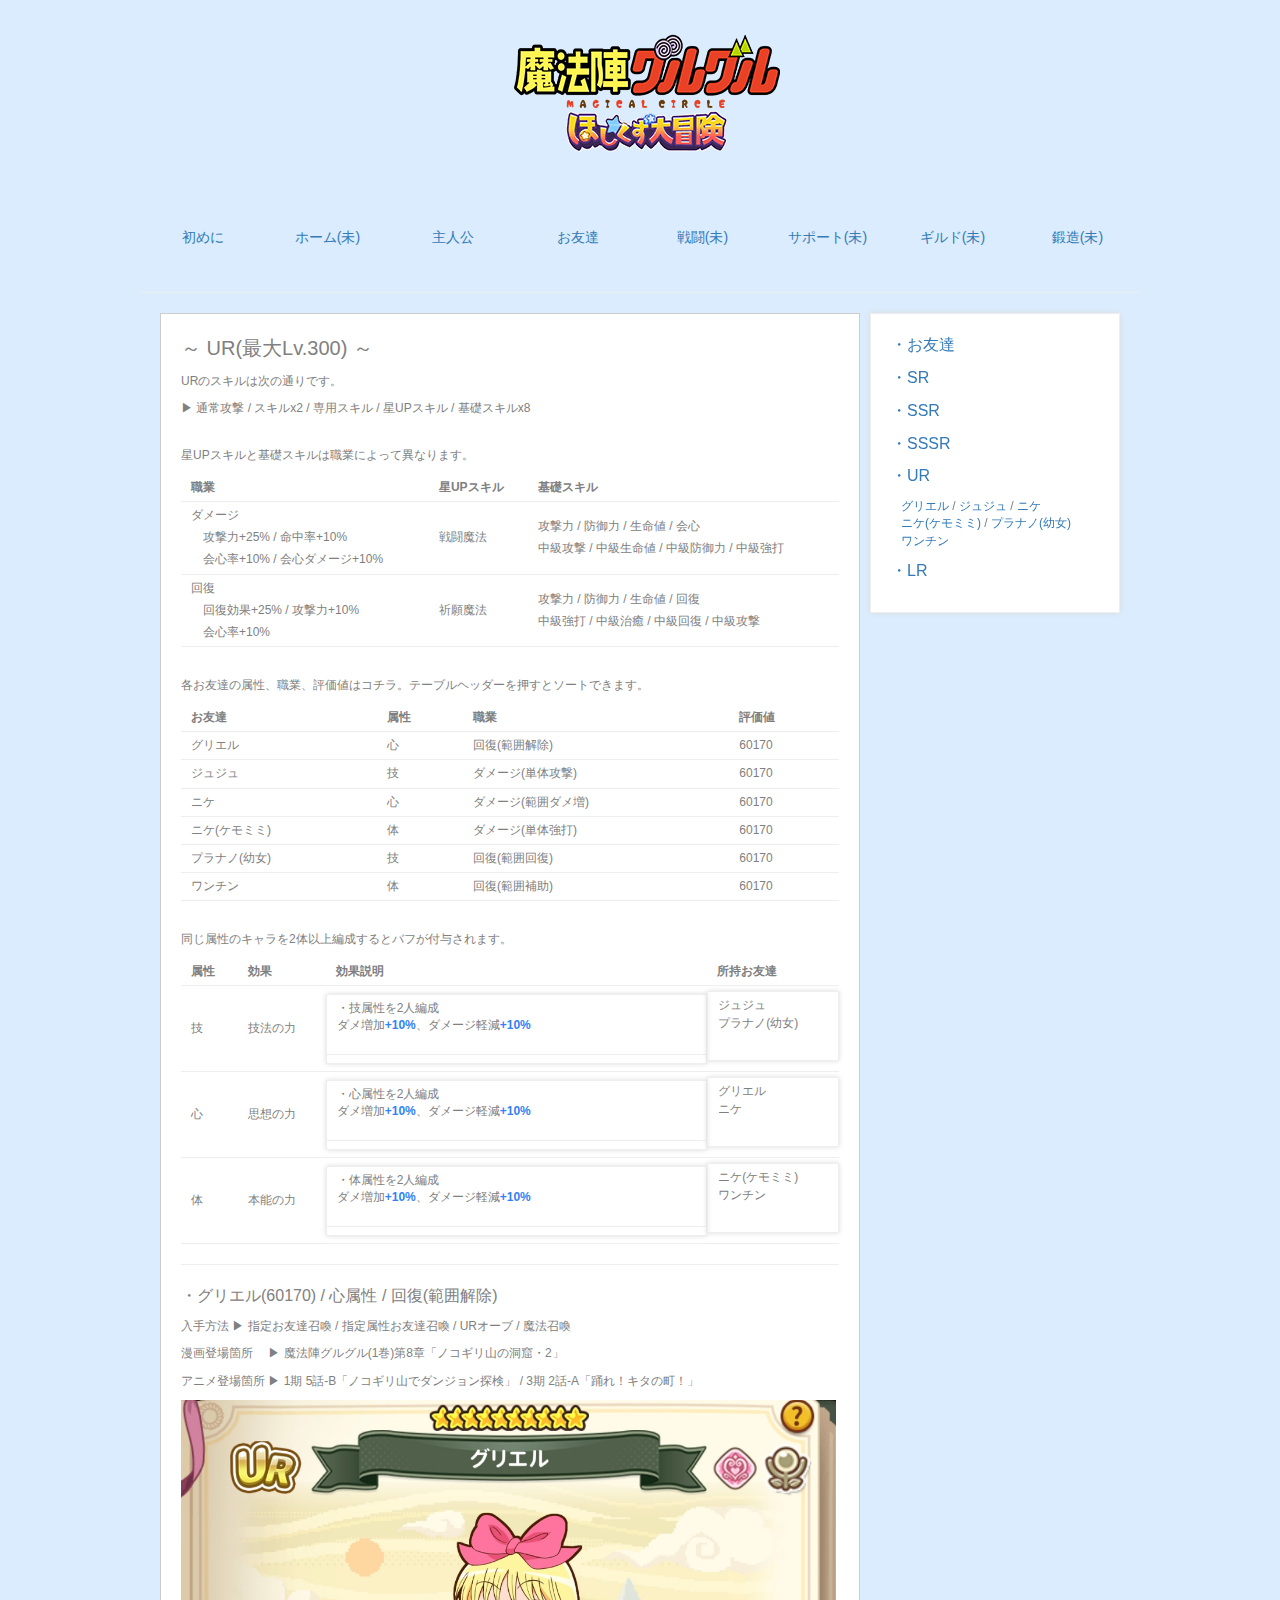
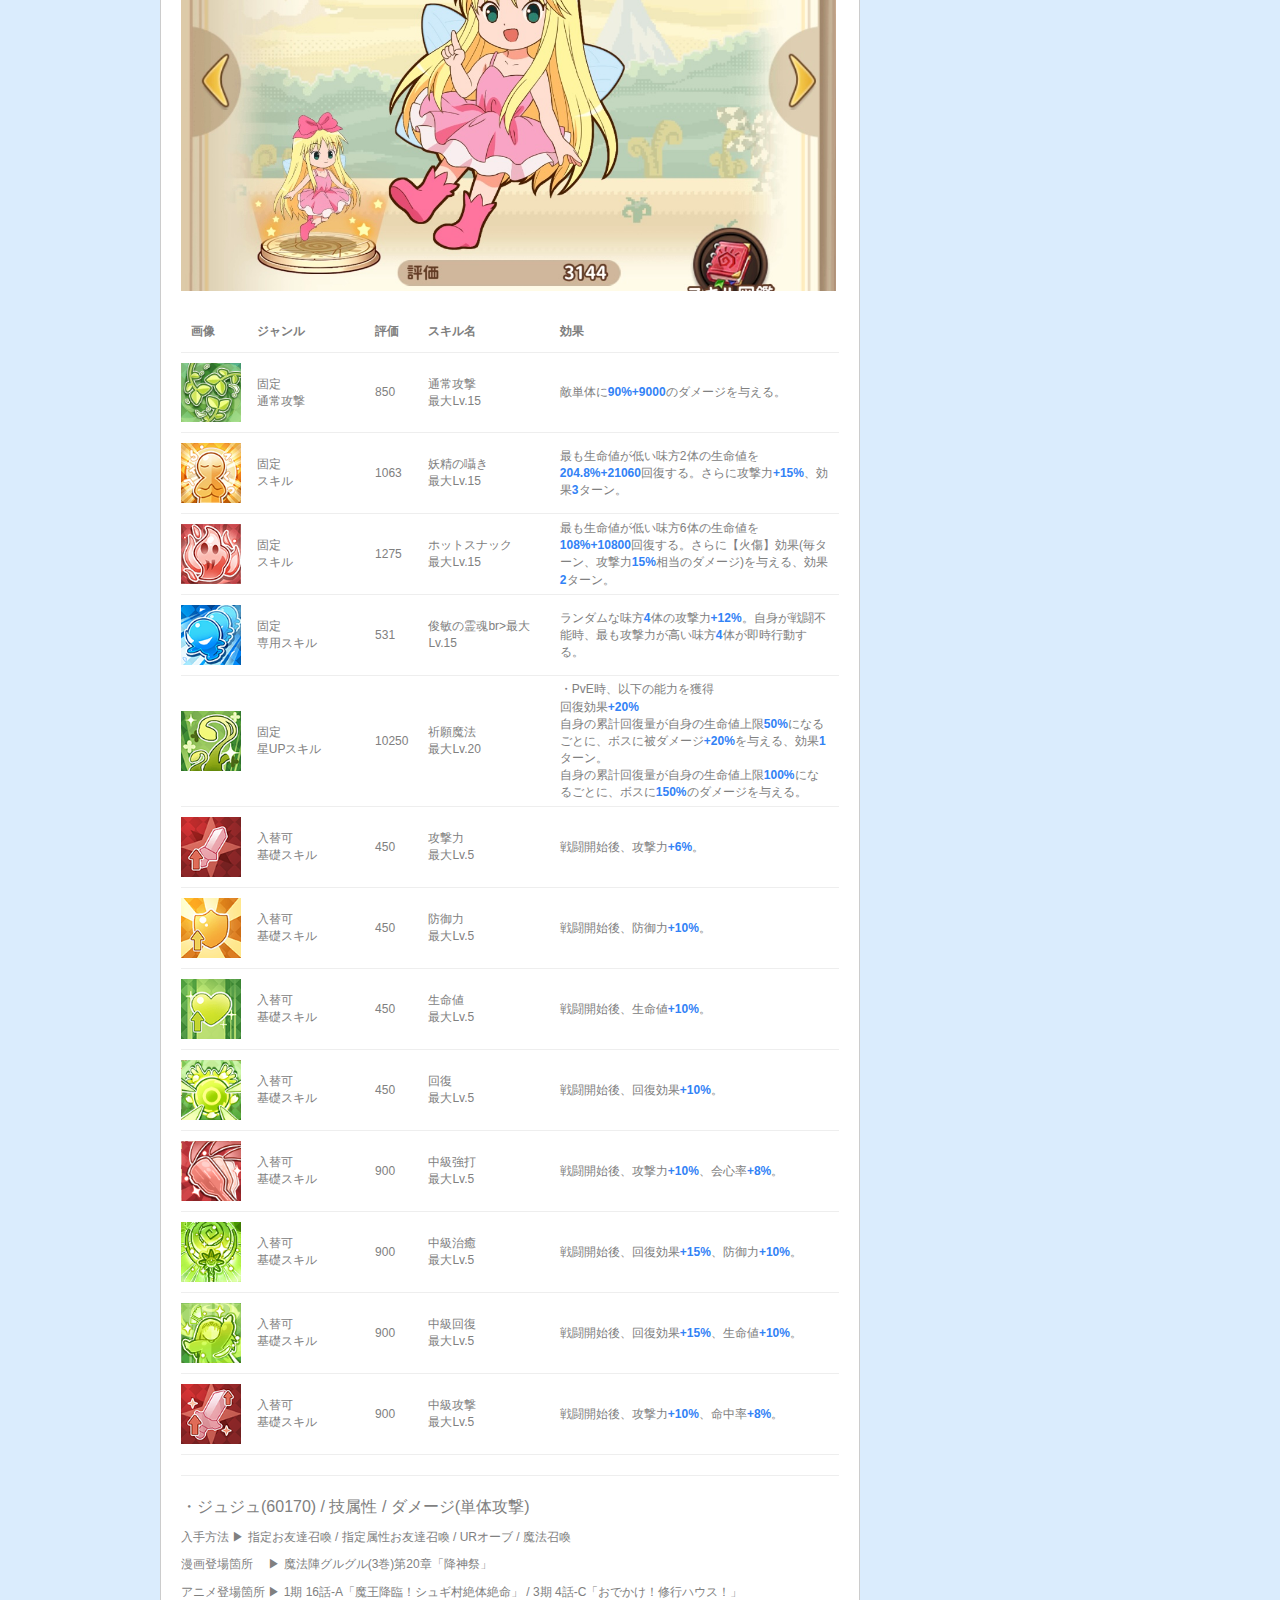
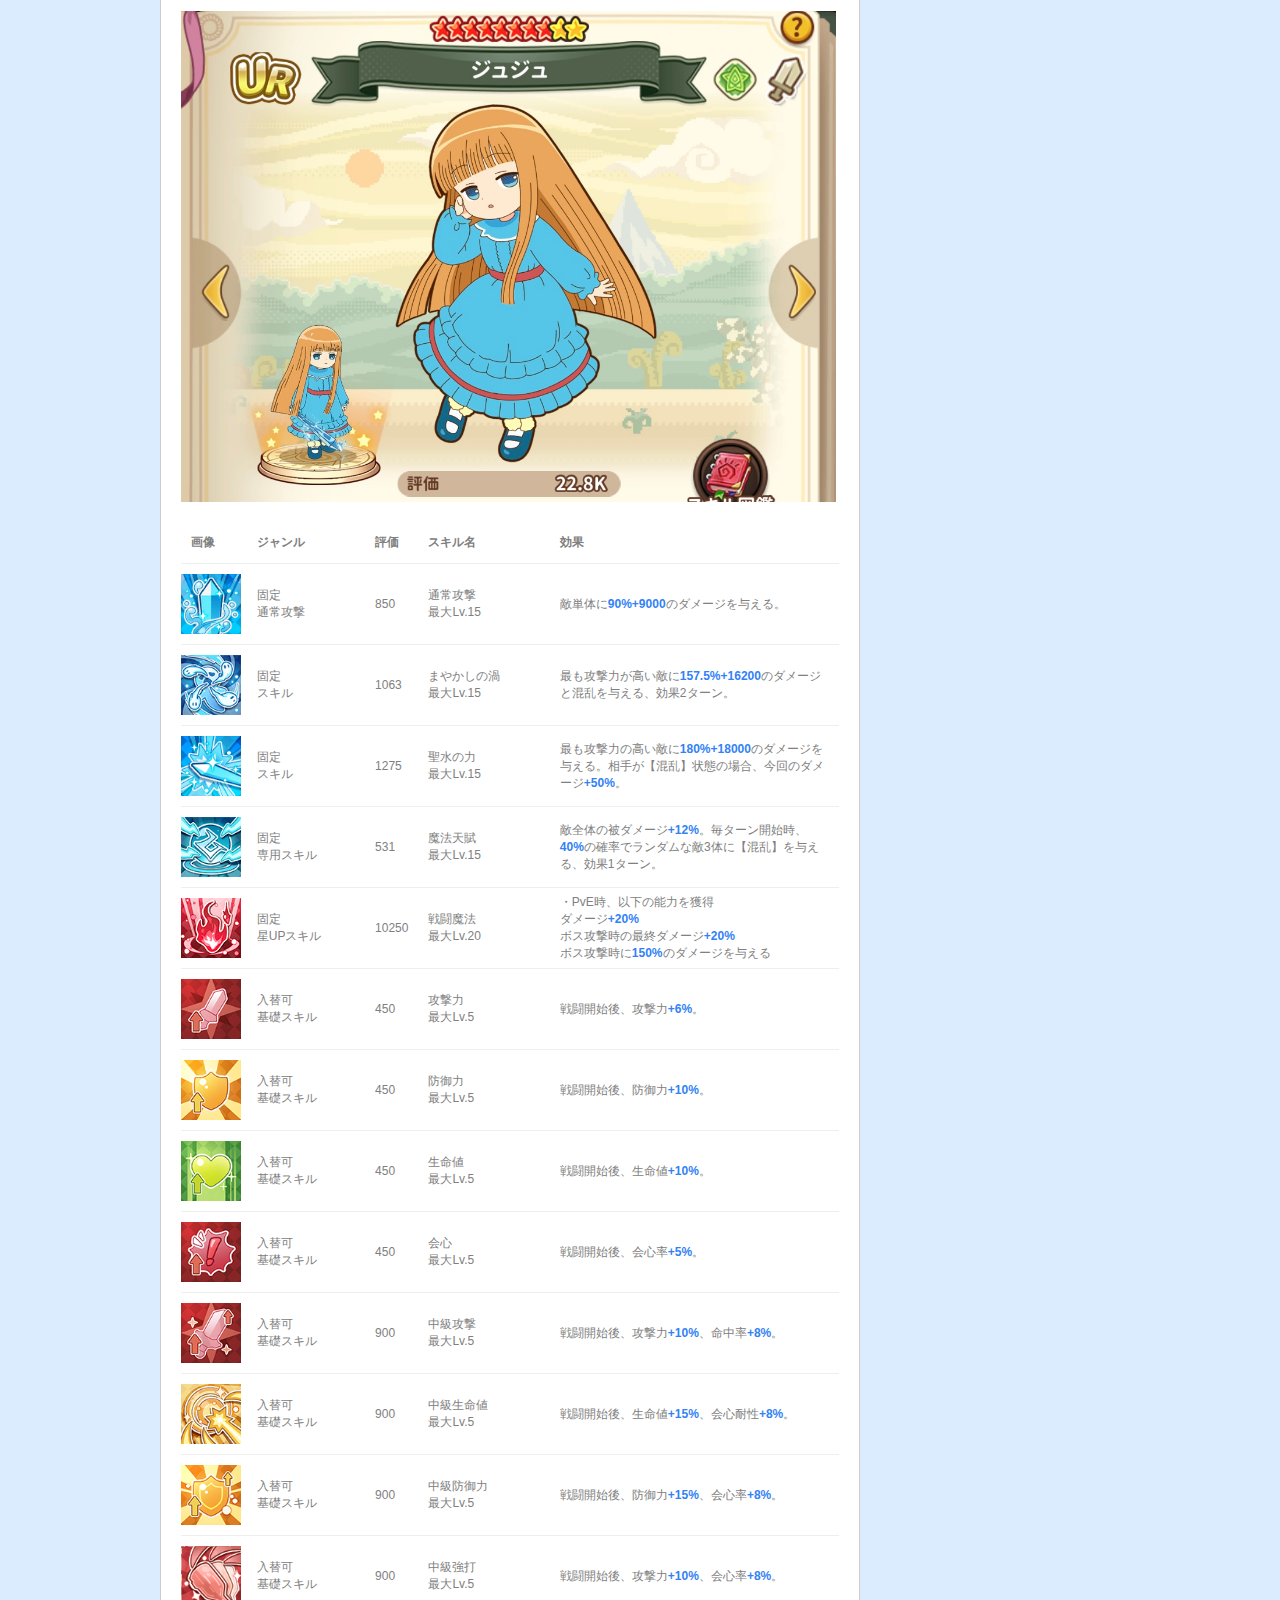
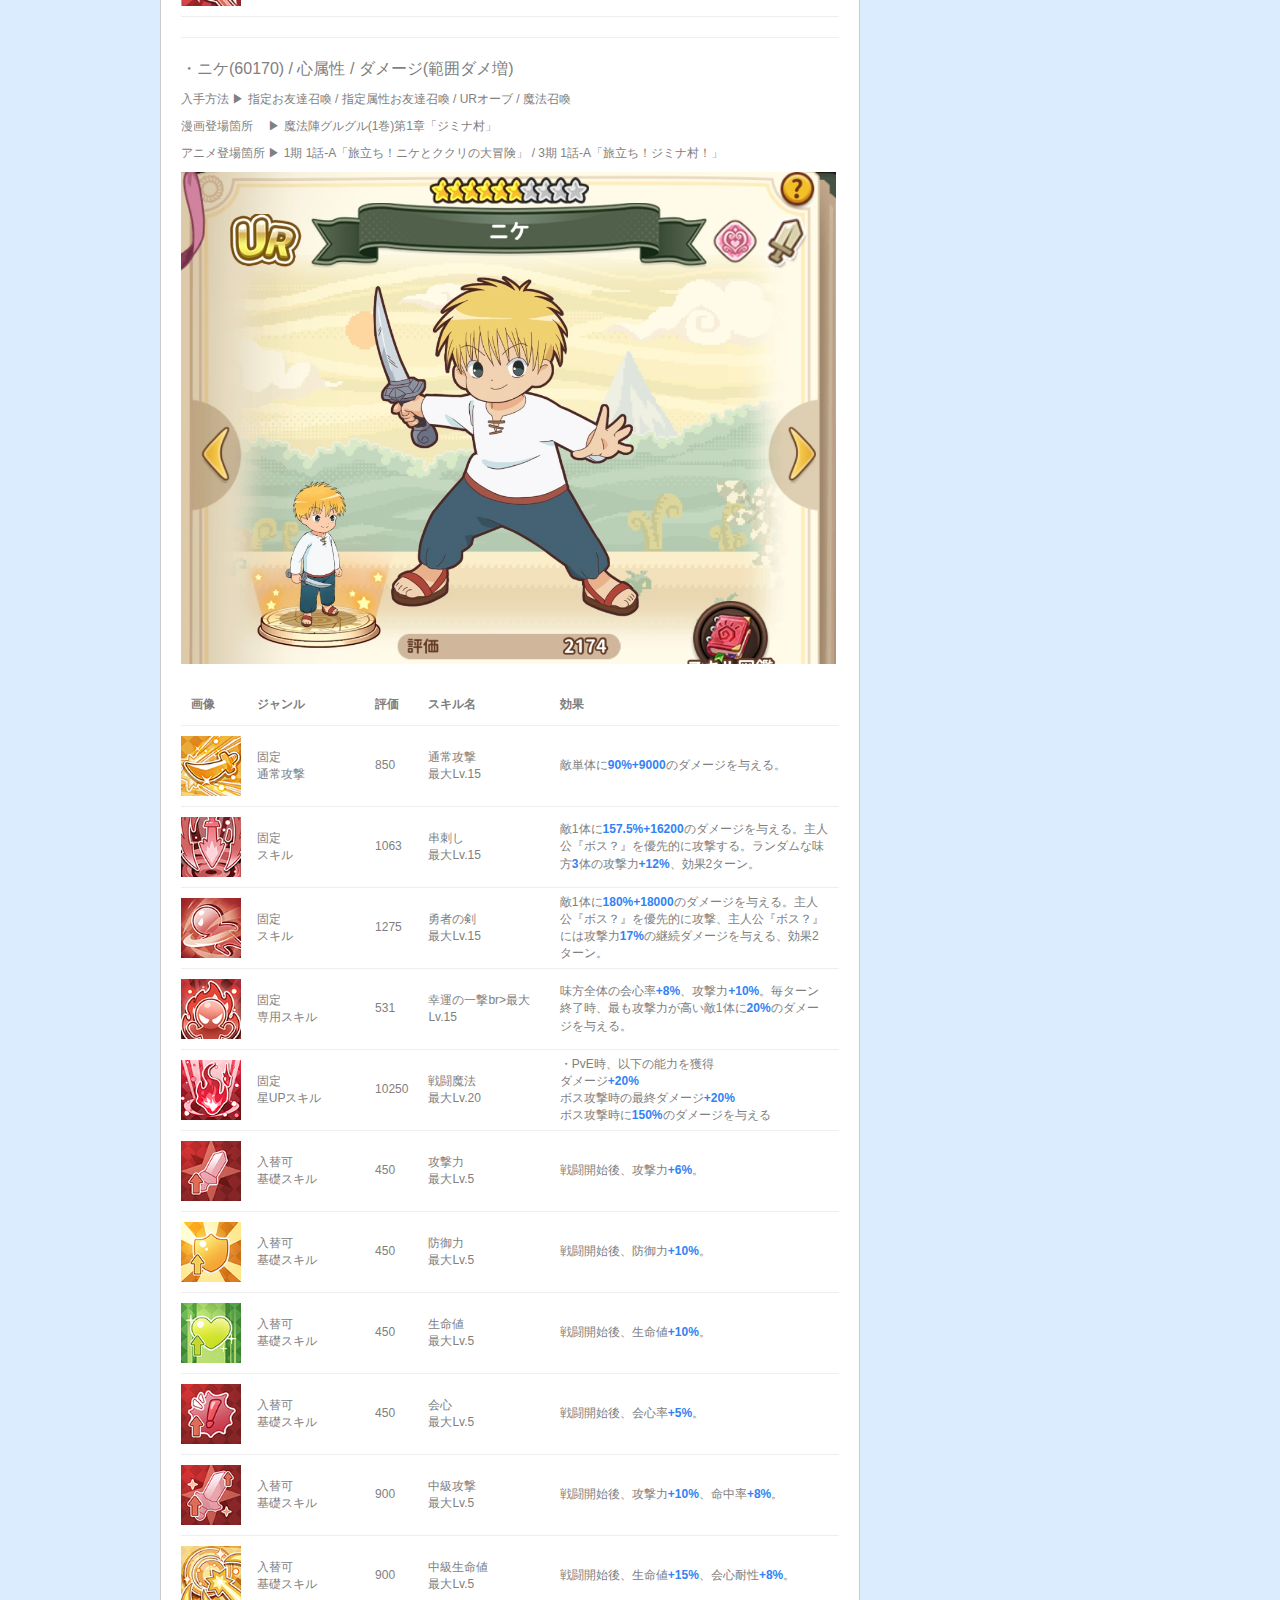
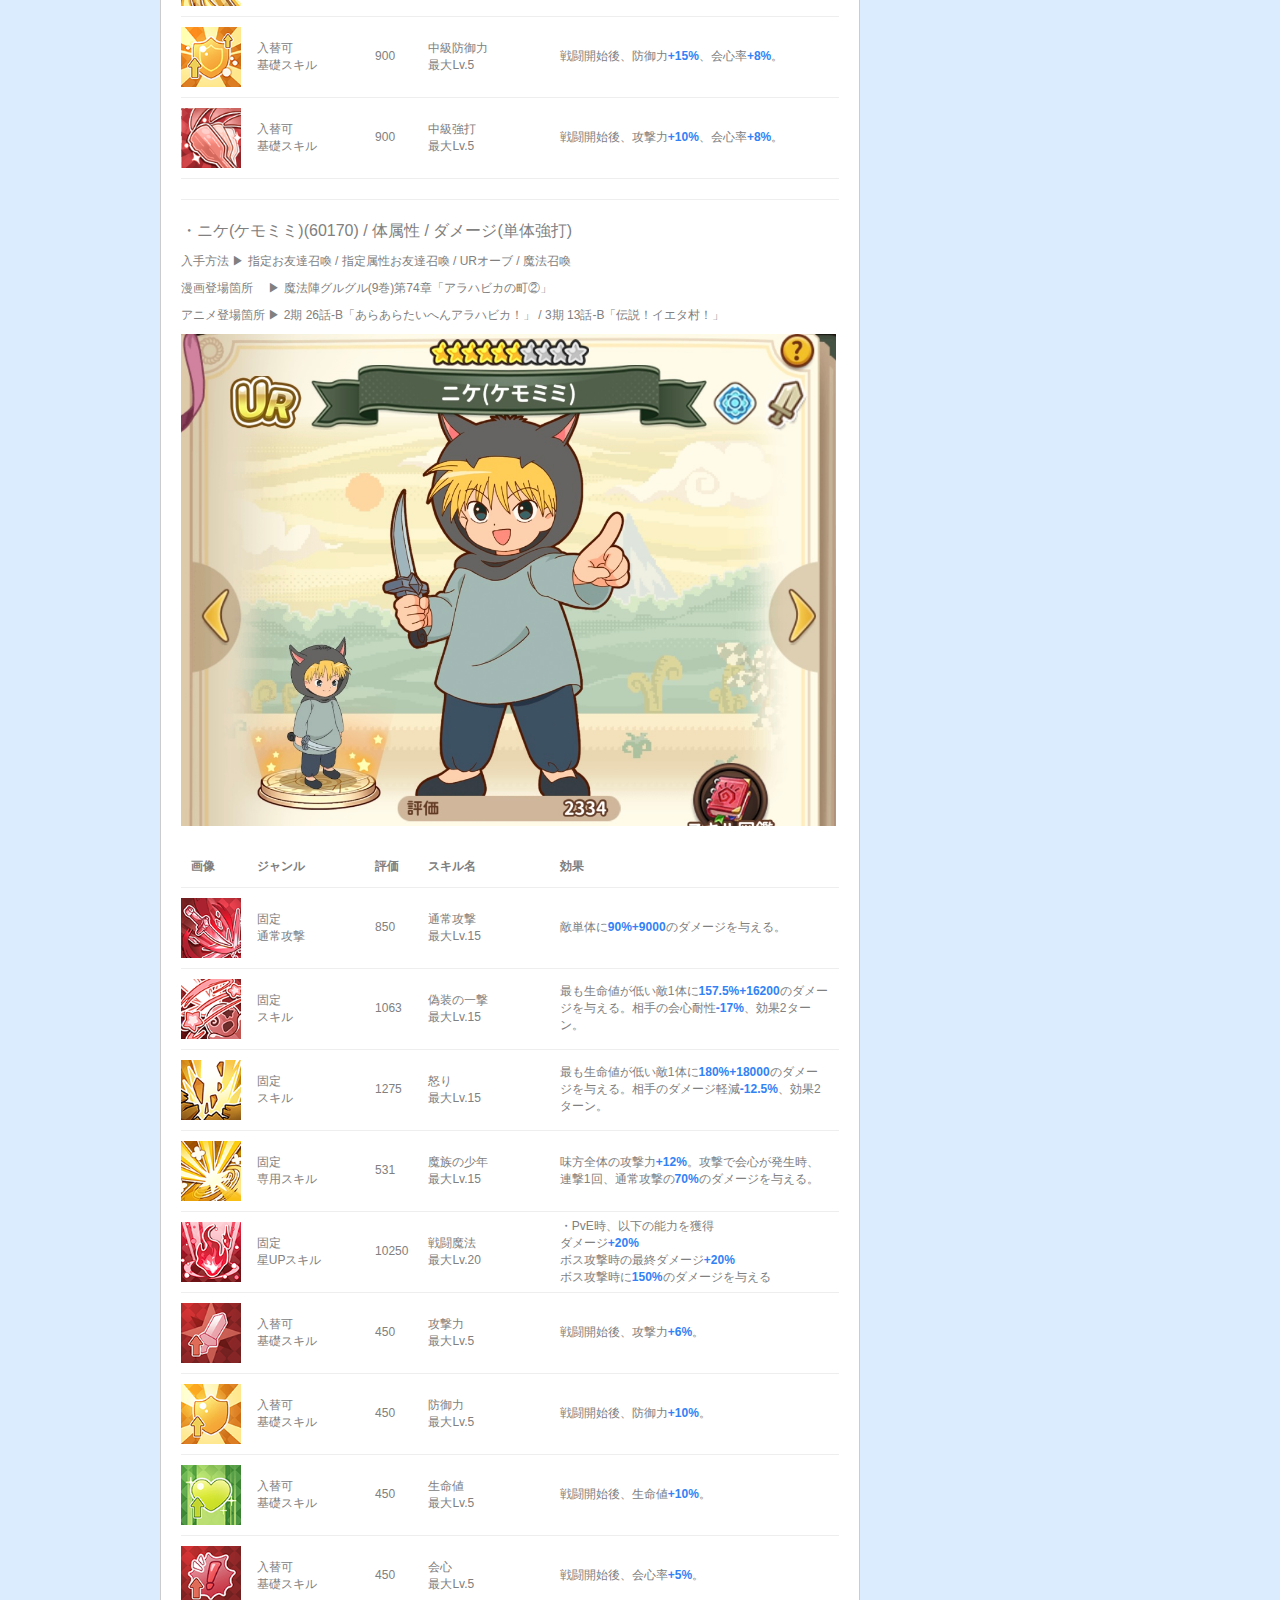
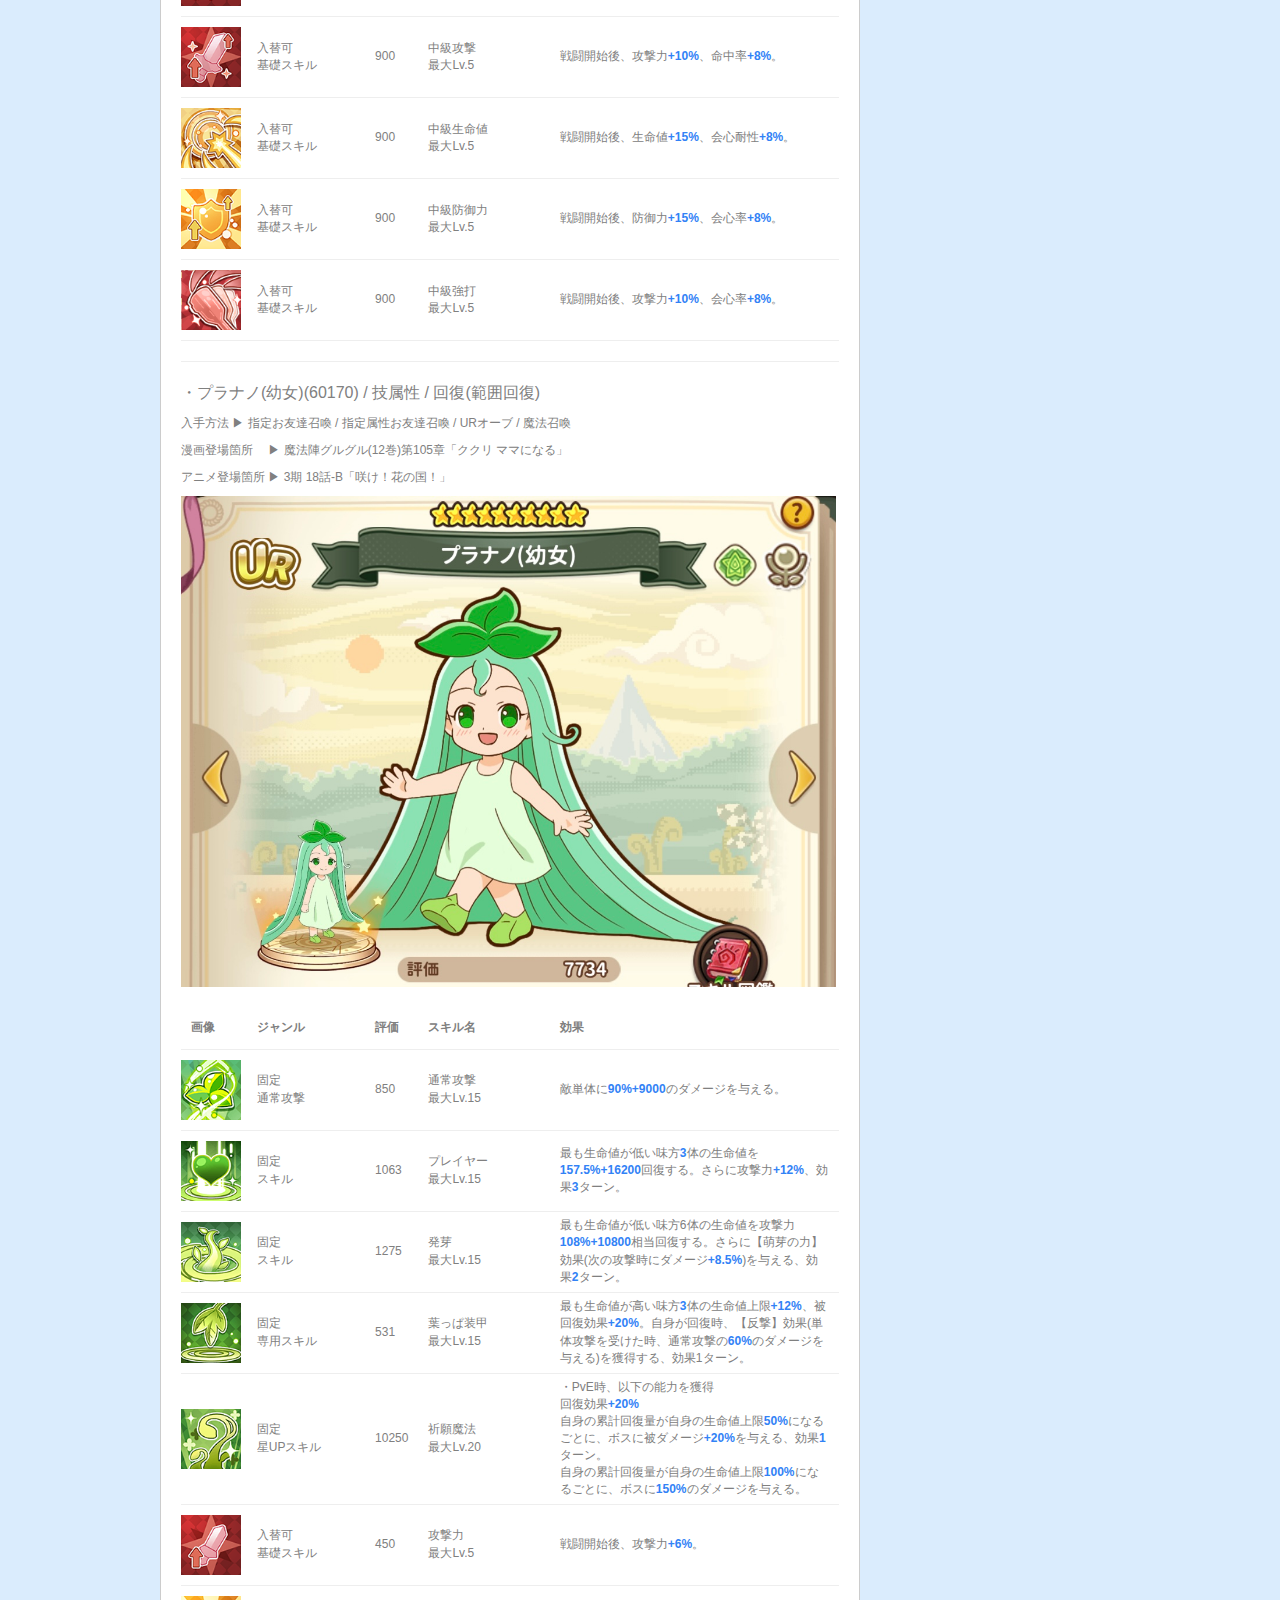
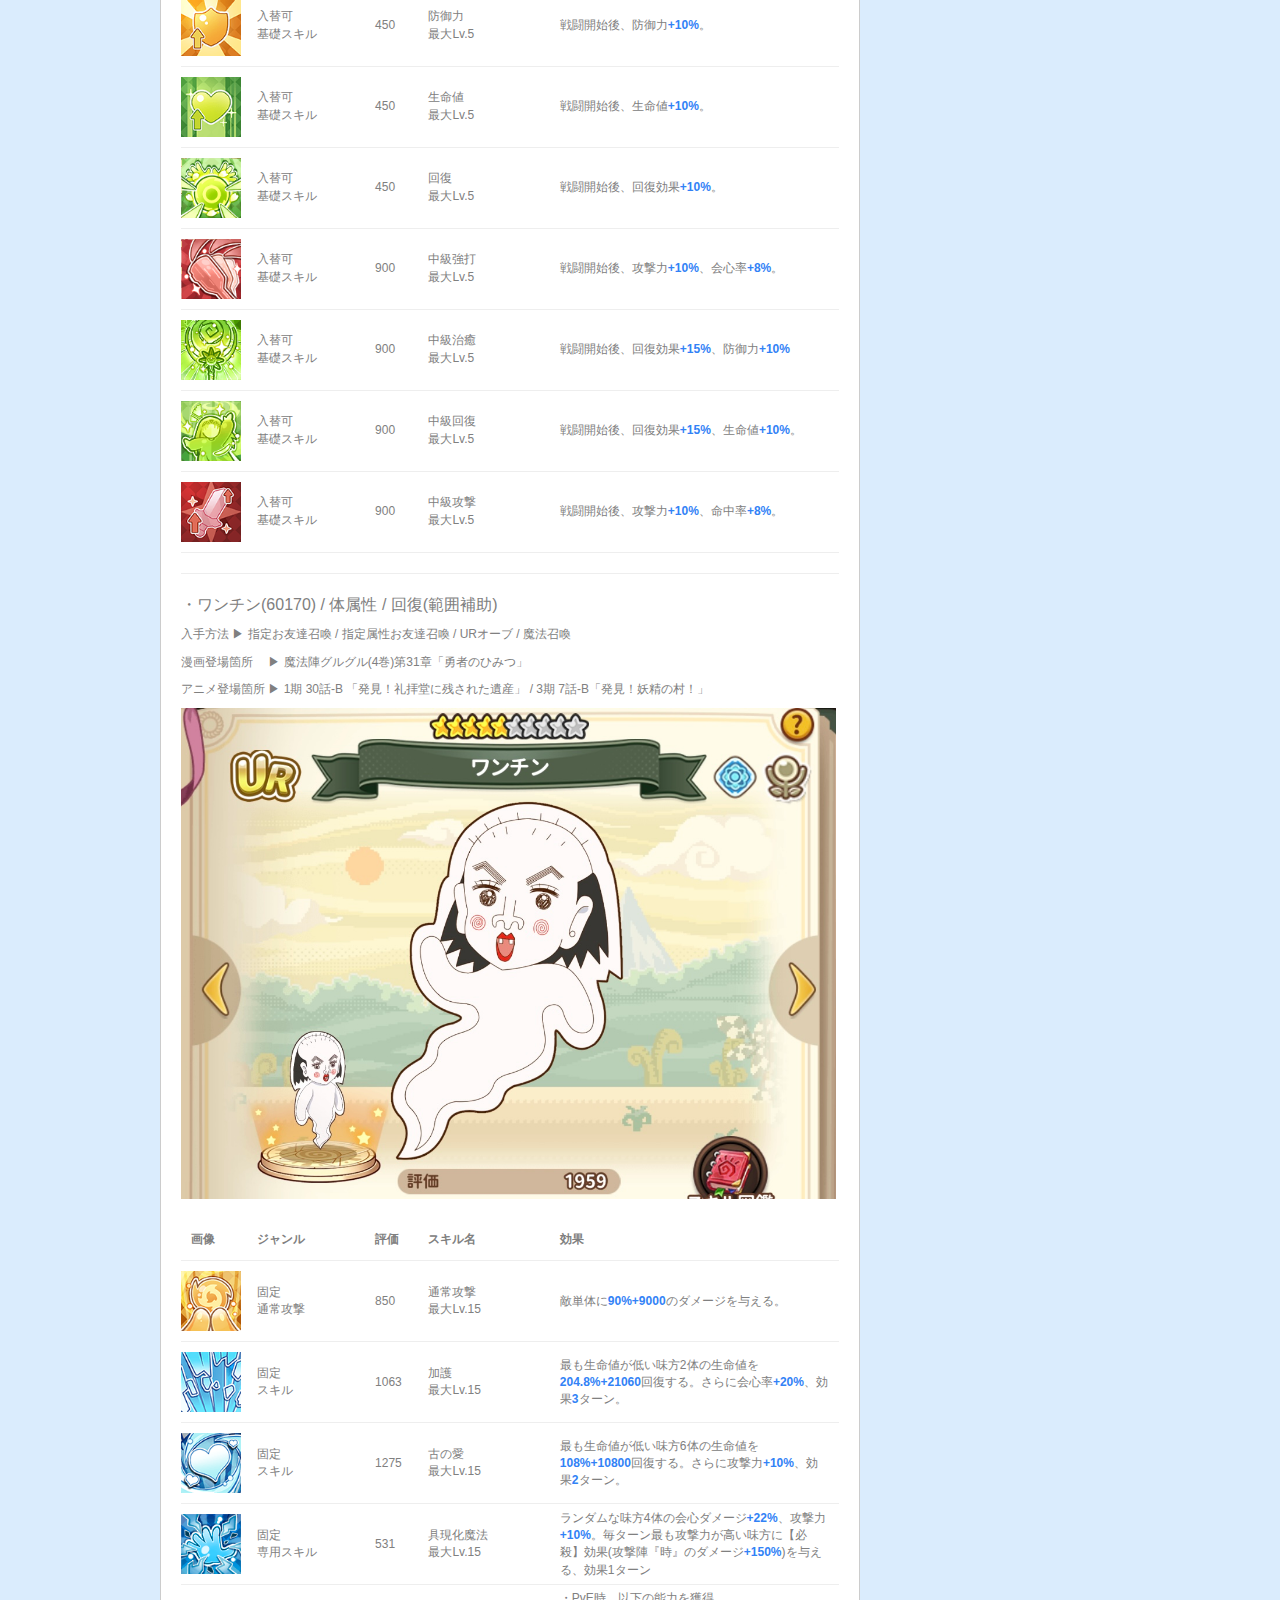
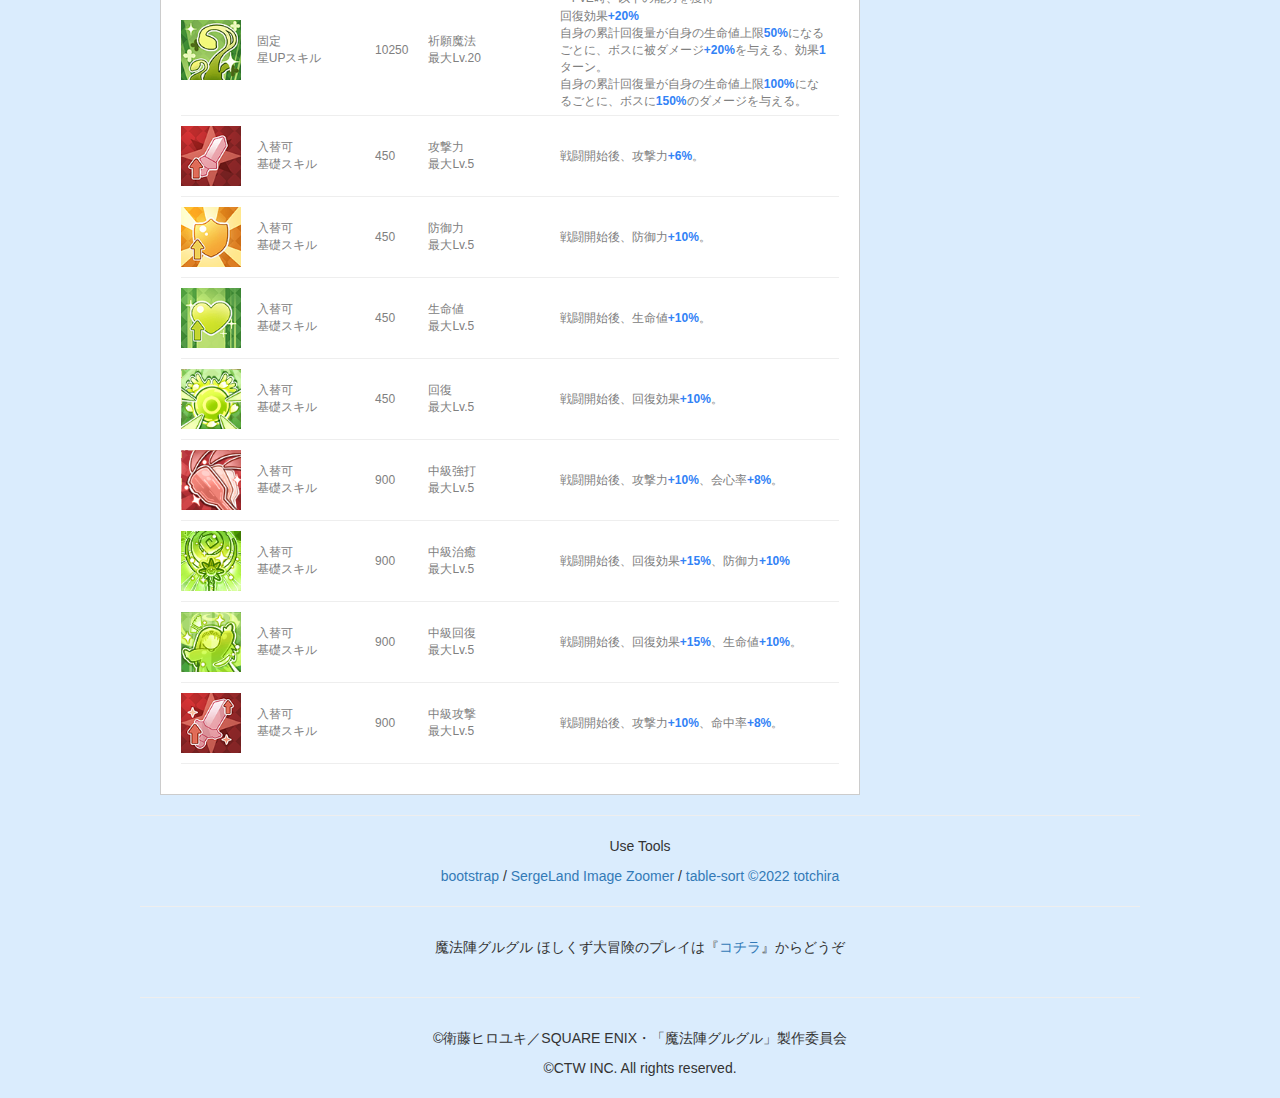
<file: friend/friend_ur.html>
<!doctype html>
<html lang="ja">
	<head>
		<title>魔法陣グルグル ほしくず大冒険(グルスタ) help</title>
		<meta charset="utf-8">
		<link rel="apple-touch-icon" type="image/png" href="../img/apple-touch-icon-180x180.png">
		<link rel="icon" type="image/png" href="../img/icon-192x192.png">
		<link rel="stylesheet" href="../css/style.css?2406302300">
		<link rel="stylesheet" href="../css/bootstrap.min.3.3.4.css">
		<script src="../js/jquery-3.5.1.min.js"></script>
		<script src="../js/zoomsl.min.js"></script>
		<script src="../js/table-sort.js"></script>
		<style>
			.round-loope{
				border-radius: 75px;
				border: 5px solid #F0F0F0;
			}
		</style>
	</head>
	
	<body>
		<div id="container">
			<header>
				<p><a href="../index.html"><img src="../img/logo.png"></a></p>
				<div id="tab_menu">
					<div class="begin">
						<p class="tab_menu_p"><a href="../begin.html">初めに</a></p>
					</div>
					<div class="home">
						<p class="tab_menu_p"><a href="../home.html">ホーム(未)</a></p>
					</div>
					<div class="hero">
						<p class="tab_menu_p"><a href="../hero.html">主人公</a></p>
					</div>
					<div class="friend">
						<p class="tab_menu_p"><a href="../friend.html">お友達</a></p>
					</div>
					<div class="battle">
						<p class="tab_menu_p"><a href="../battle.html">戦闘(未)</a></p>
					</div>
					<div class="support">
						<p class="tab_menu_p"><a href="../support.html">サポート(未)</a></p>
					</div>
					<div class="guild">
						<p class="tab_menu_p"><a href="../guild.html">ギルド(未)</a></p>
					</div>
					<div class="forging">
						<p class="tab_menu_p"><a href="../forging.html">鍛造(未)</a></p>
					</div>
				</div>
			</header>
			
			<hr>
			
			<div id="explanation">
				<div class="explanation_in">
					<p class="sp20" id="ur">～ UR(最大Lv.300) ～</p>
					<p class="sp12">URのスキルは次の通りです。</p>
					<p class="sp12">▶ 通常攻撃 / スキルx2 / 専用スキル / 星UPスキル / 基礎スキルx8</p>
					<br>
					<p class="sp12">星UPスキルと基礎スキルは職業によって異なります。</p>
					<table>
						<tr>
							<th><p class="sp12t">職業</p></th>
							<th><p class="sp12t">星UPスキル</p></th>
							<th><p class="sp12t">基礎スキル</p></th>
						</tr>
						<tr>
							<td>
								<p class="sp12t">ダメージ</p>
								<p class="sp12t">　攻撃力+25% / 命中率+10%</p>
								<p class="sp12t">　会心率+10% / 会心ダメージ+10%</p>
							</td>
							<td><p class="sp12t">戦闘魔法</p></td>
							<td>
								<p class="sp12t">攻撃力 / 防御力 / 生命値 / 会心</p>
								<p class="sp12t">中級攻撃 / 中級生命値 / 中級防御力 / 中級強打</p>
							</td>
						</tr>
						<!--
						<tr>
							<td>
								<p class="sp12t">タンク</p>
								<p class="sp12t">　生命値+25% / 防御力+25%</p>
								<p class="sp12t">　会心耐性+10% / 会心ダメージ-20%</p>
							</td>
							<td><p class="sp12t">支援魔法</p></td>
							<td>
								<p class="sp12t">生命値 / 防御力 / 攻撃力 / 会心耐性</p>
							</td>
						</tr>
						-->
						<tr>
							<td>
								<p class="sp12t">回復</p>
								<p class="sp12t">　回復効果+25% / 攻撃力+10%</p>
								<p class="sp12t">　会心率+10%</p>
							</td>
							<td><p class="sp12t">祈願魔法</p></td>
							<td>
								<p class="sp12t">攻撃力 / 防御力 / 生命値 / 回復</p>
								<p class="sp12t">中級強打 / 中級治癒 / 中級回復 / 中級攻撃</p>
							</td>
						</tr>
					</table>
					<br>
					<p class="sp12">各お友達の属性、職業、評価値はコチラ。テーブルヘッダーを押すとソートできます。</p>
					<table id="sort_table">
						<tr>
							<th><p class="sp12t">お友達</p></th>
							<th><p class="sp12t">属性</p></th>
							<th><p class="sp12t">職業</p></th>
							<th><p class="sp12t">評価値</p></th>
						</tr>
						<tr>
							<td><p class="sp12t">グリエル</p></td>
							<td><p class="sp12t">心</p></td>
							<td><p class="sp12t">回復(範囲解除)</p></td>
							<td><p class="sp12t">60170</p></td>
						</tr>
						<tr>
							<td><p class="sp12t">ジュジュ</p></td>
							<td><p class="sp12t">技</p></td>
							<td><p class="sp12t">ダメージ(単体攻撃)</p></td>
							<td><p class="sp12t">60170</p></td>
						</tr>
						<tr>
							<td><p class="sp12t">ニケ</p></td>
							<td><p class="sp12t">心</p></td>
							<td><p class="sp12t">ダメージ(範囲ダメ増)</p></td>
							<td><p class="sp12t">60170</p></td>
						</tr>
						<tr>
							<td><p class="sp12t">ニケ(ケモミミ)</p></td>
							<td><p class="sp12t">体</p></td>
							<td><p class="sp12t">ダメージ(単体強打)</p></td>
							<td><p class="sp12t">60170</p></td>
						</tr>
						<tr>
							<td><p class="sp12t">プラナノ(幼女)</p></td>
							<td><p class="sp12t">技</p></td>
							<td><p class="sp12t">回復(範囲回復)</p></td>
							<td><p class="sp12t">60170</p></td>
						</tr>
						<tr>
							<td><p class="sp12t">ワンチン</p></td>
							<td><p class="sp12t">体</p></td>
							<td><p class="sp12t">回復(範囲補助)</p></td>
							<td><p class="sp12t">60170</p></td>
						</tr>
						<!--
						<tr>
							<td><p class="sp12t"></p></td>
							<td><p class="sp12t"></p></td>
							<td><p class="sp12t"></p></td>
							<td><p class="sp12t"></p></td>
						</tr>
						-->
					</table>
					<br>
					<p class="sp12">同じ属性のキャラを2体以上編成するとバフが付与されます。</p>
					<table>
						<tr>
							<th><p class="sp12t">属性</p></th>
							<th><p class="sp12t">効果</p></th>
							<th><p class="sp12t">効果説明</p></th>
							<th><p class="sp12t">所持お友達</p></th>
						</tr>
						<tr>
							<td><p class="sp12t">技</p></td>
							<td><p class="sp12t">技法の力</p></td>
							<td>
								<div class="effect_exb">
									<p class="sp12t">
										・技属性を2人編成<br>
										ダメ増加<font class="number">+10%</font>、ダメージ軽減<font class="number">+10%</font>
									</p>
									<hr>
									<p class="sp12t">
										・技属性を3人編成<br>
										ダメ増加<font class="number">+20%</font>、ダメージ軽減<font class="number">+20%</font>
									</p>
									<hr>
									<p class="sp12t">
										・技属性を4人編成<br>
										ダメ増加<font class="number">+25%</font>、ダメージ軽減<font class="number">+25%</font>
									</p>
									<hr>
									<p class="sp12t">
										・技属性を5人編成<br>
										ダメ増加<font class="number">+30%</font>、ダメージ軽減<font class="number">+30%</font>
									</p>
									<hr>
									<p class="sp12t">
										・技属性を6人編成<br>
										ダメ増加<font class="number">+40%</font>、ダメージ軽減<font class="number">+40%</font>
									</p>
									<hr>
									<p class="sp12t">
										・技属性を8人編成<br>
										ダメ増加<font class="number">+50%</font>、ダメージ軽減<font class="number">+50%</font>、会心率<font class="number">+10%</font>
									</p>
								</div>
							</td>
							<td>
								<p class="sp12t">
									<div class="effect_exb">
										<p class="sp12t">
											ジュジュ<br>
											プラナノ(幼女)
										</p>
									</div>
								</p>
							</td>
						</tr>
						<tr>
							<td><p class="sp12t">心</p></td>
							<td><p class="sp12t">思想の力</p></td>
							<td>
								<div class="effect_exb">
									<p class="sp12t">
										・心属性を2人編成<br>
										ダメ増加<font class="number">+10%</font>、ダメージ軽減<font class="number">+10%</font>
									</p>
									<hr>
									<p class="sp12t">
										・心属性を3人編成<br>
										ダメ増加<font class="number">+20%</font>、ダメージ軽減<font class="number">+20%</font>
									</p>
									<hr>
									<p class="sp12t">
										・心属性を4人編成<br>
										ダメ増加<font class="number">+25%</font>、ダメージ軽減<font class="number">+25%</font>
									</p>
									<hr>
									<p class="sp12t">
										・心属性を5人編成<br>
										ダメ増加<font class="number">+30%</font>、ダメージ軽減<font class="number">+30%</font>
									</p>
									<hr>
									<p class="sp12t">
										・心属性を6人編成<br>
										ダメ増加<font class="number">+40%</font>、ダメージ軽減<font class="number">+40%</font>
									</p>
									<hr>
									<p class="sp12t">
										・心属性を8人編成<br>
										ダメ増加<font class="number">+50%</font>、ダメージ軽減<font class="number">+50%</font>、会心率<font class="number">+10%</font>
									</p>
								</div>
							</td>
							<td>
								<p class="sp12t">
									<div class="effect_exb">
										<p class="sp12t">
											グリエル<br>
											ニケ
										</p>
									</div>
								</p>
							</td>
						</tr>
						<tr>
							<td><p class="sp12t">体</p></td>
							<td><p class="sp12t">本能の力</p></td>
							<td>
								<div class="effect_exb">
									<p class="sp12t">
										・体属性を2人編成<br>
										ダメ増加<font class="number">+10%</font>、ダメージ軽減<font class="number">+10%</font>
									</p>
									<hr>
									<p class="sp12t">
										・体属性を3人編成<br>
										ダメ増加<font class="number">+20%</font>、ダメージ軽減<font class="number">+20%</font>
									</p>
									<hr>
									<p class="sp12t">
										・体属性を4人編成<br>
										ダメ増加<font class="number">+25%</font>、ダメージ軽減<font class="number">+25%</font>
									</p>
									<hr>
									<p class="sp12t">
										・体属性を5人編成<br>
										ダメ増加<font class="number">+30%</font>、ダメージ軽減<font class="number">+30%</font>
									</p>
									<hr>
									<p class="sp12t">
										・体属性を6人編成<br>
										ダメ増加<font class="number">+40%</font>、ダメージ軽減<font class="number">+40%</font>
									</p>
									<hr>
									<p class="sp12t">
										・体属性を8人編成<br>
										ダメ増加<font class="number">+50%</font>、ダメージ軽減<font class="number">+50%</font>、会心率<font class="number">+10%</font>
									</p>
								</div>
							</td>
							<td>
								<p class="sp12t">
									<div class="effect_exb">
										<p class="sp12t">
											ニケ(ケモミミ)<br>
											ワンチン
										</p>
									</div>
								</p>
							</td>
						</tr>
						<!--
						<tr>
							<td><p class="sp12t"></p></td>
							<td><p class="sp12t"></p></td>
							<td><p class="sp12t"></p></td>
							<td><p class="sp12t"></p></td>
						</tr>
						-->
					</table>
					<hr>
					<p class="sp16" id="gurieru">・グリエル(60170) / 心属性 / 回復(範囲解除)</p>
					<p class="sp12">入手方法 ▶ 指定お友達召喚 / 指定属性お友達召喚 / URオーブ / 魔法召喚</p>
					<p class="sp12">漫画登場箇所　 ▶ 魔法陣グルグル(1巻)第8章「ノコギリ山の洞窟・2」</p>
					<p class="sp12">アニメ登場箇所 ▶ 1期 5話-B「ノコギリ山でダンジョン探検」 / 3期 2話-A「踊れ！キタの町！」</p>
					<img src="../img/friend/ur/gurieru.jpg" width="655px">
					<table>
						<tr>
							<th class="img"><p class="sp12t">画像</p></th>
							<th class="genre"><p class="sp12t">ジャンル</p></th>
							<th class="evaluation"><p class="sp12t">評価</p></th>
							<th class="skill"><p class="sp12t">スキル名</p></th>
							<th class="effect"><p class="sp12t">効果</p></th>
						</tr>
						<tr>
							<td><img class="skill" src="../img/skill/kotei/ur/ur_01_tsujokogeki.png" width="60px"></td>
							<td><p class="sp12t">固定<br>通常攻撃</p></td>
							<td><p class="sp12t">850</p></td>
							<td><p class="sp12t">通常攻撃<br>最大Lv.15</p></td>
							<td><p class="sp12t">敵単体に<font class="number">90%+9000</font>のダメージを与える。</p></td>
						</tr>
						<tr>
							<td><img class="skill" src="../img/skill/kotei/ur/ur_01_yosei_sasayaki.png" width="60px"></td>
							<td><p class="sp12t">固定<br>スキル</p></td>
							<td><p class="sp12t">1063</p></td>
							<td><p class="sp12t">妖精の囁き<br>最大Lv.15</p></td>
							<td><p class="sp12t">最も生命値が低い味方2体の生命値を<font class="number">204.8%+21060</font>回復する。さらに攻撃力<font class="number">+15%</font>、効果<font class="number">3</font>ターン。</p></td>
						</tr>
						<tr>
							<td><img class="skill" src="../img/skill/kotei/ur/ur_01_hot_snack.png" width="60px"></td>
							<td><p class="sp12t">固定<br>スキル</p></td>
							<td><p class="sp12t">1275</p></td>
							<td><p class="sp12t">ホットスナック<br>最大Lv.15</p></td>
							<td><p class="sp12t">最も生命値が低い味方6体の生命値を<font class="number">108%+10800</font>回復する。さらに【火傷】効果(毎ターン、攻撃力<font class="number">15%</font>相当のダメージ)を与える、効果<font class="number">2</font>ターン。</p></td>
						</tr>
						<tr>
							<td><img class="skill" src="../img/skill/kotei/ur/ur_01_syunbin_no_reikon.png" width="60px"></td>
							<td><p class="sp12t">固定<br>専用スキル</p></td>
							<td><p class="sp12t">531</p></td>
							<td><p class="sp12t">俊敏の霊魂br>最大Lv.15</p></td>
							<td><p class="sp12t">ランダムな味方<font class="number">4</font>体の攻撃力<font class="number">+12%</font>。自身が戦闘不能時、最も攻撃力が高い味方<font class="number">4</font>体が即時行動する。</p></td>
						</tr>
						<tr>
							<td><img class="skill" src="../img/skill/hoshi/kito_maho.png" width="60px"></td>
							<td><p class="sp12t">固定<br>星UPスキル</p></td>
							<td><p class="sp12t">10250</p></td>
							<td><p class="sp12t">祈願魔法<br>最大Lv.20</p></td>
							<td>
								<p class="sp12t">
									・PvE時、以下の能力を獲得<br>
									回復効果<font class="number">+20%</font><br>
									自身の累計回復量が自身の生命値上限<font class="number">50%</font>になるごとに、ボスに被ダメージ<font class="number">+20%</font>を与える、効果<font class="number">1</font>ターン。<br>
									自身の累計回復量が自身の生命値上限<font class="number">100%</font>になるごとに、ボスに<font class="number">150%</font>のダメージを与える。
								</p>
							</td>
						</tr>
						<tr>
							<td><img class="skill" src="../img/skill/kiso/kogekiryoku.png" width="60px"></td>
							<td><p class="sp12t">入替可<br>基礎スキル</p></td>
							<td><p class="sp12t">450</p></td>
							<td><p class="sp12t">攻撃力<br>最大Lv.5</p></td>
							<td><p class="sp12t">戦闘開始後、攻撃力<font class="number">+6%</font>。</p></td>
						</tr>
						<tr>
							<td><img class="skill" src="../img/skill/kiso/bogyoryoku.png" width="60px"></td>
							<td><p class="sp12t">入替可<br>基礎スキル</p></td>
							<td><p class="sp12t">450</p></td>
							<td><p class="sp12t">防御力<br>最大Lv.5</p></td>
							<td><p class="sp12t">戦闘開始後、防御力<font class="number">+10%</font>。</p></td>
						</tr>
						<tr>
							<td><img class="skill" src="../img/skill/kiso/seimeichi.png" width="60px"></td>
							<td><p class="sp12t">入替可<br>基礎スキル</p></td>
							<td><p class="sp12t">450</p></td>
							<td><p class="sp12t">生命値<br>最大Lv.5</p></td>
							<td><p class="sp12t">戦闘開始後、生命値<font class="number">+10%</font>。</p></td>
						</tr>
						<tr>
							<td><img class="skill" src="../img/skill/kiso/kaifuku.png" width="60px"></td>
							<td><p class="sp12t">入替可<br>基礎スキル</p></td>
							<td><p class="sp12t">450</p></td>
							<td><p class="sp12t">回復<br>最大Lv.5</p></td>
							<td><p class="sp12t">戦闘開始後、回復効果<font class="number">+10%</font>。</p></td>
						</tr>
						<tr>
							<td><img class="skill" src="../img/skill/kiso/chukyu_kyoda.png" width="60px"></td>
							<td><p class="sp12t">入替可<br>基礎スキル</p></td>
							<td><p class="sp12t">900</p></td>
							<td><p class="sp12t">中級強打<br>最大Lv.5</p></td>
							<td><p class="sp12t">戦闘開始後、攻撃力<font class="number">+10%</font>、会心率<font class="number">+8%</font>。</p></td>
						</tr>
						<tr>
							<td><img class="skill" src="../img/skill/kiso/chukyu_chiyu.png" width="60px"></td>
							<td><p class="sp12t">入替可<br>基礎スキル</p></td>
							<td><p class="sp12t">900</p></td>
							<td><p class="sp12t">中級治癒<br>最大Lv.5</p></td>
							<td><p class="sp12t">戦闘開始後、回復効果<font class="number">+15%</font>、防御力<font class="number">+10%</font>。</p></td>
						</tr>
						<tr>
							<td><img class="skill" src="../img/skill/kiso/chukyu_kaifuku.png" width="60px"></td>
							<td><p class="sp12t">入替可<br>基礎スキル</p></td>
							<td><p class="sp12t">900</p></td>
							<td><p class="sp12t">中級回復<br>最大Lv.5</p></td>
							<td><p class="sp12t">戦闘開始後、回復効果<font class="number">+15%</font>、生命値<font class="number">+10%</font>。</p></td>
						</tr>
						<tr>
							<td><img class="skill" src="../img/skill/kiso/chukyu_kogeki.png" width="60px"></td>
							<td><p class="sp12t">入替可<br>基礎スキル</p></td>
							<td><p class="sp12t">900</p></td>
							<td><p class="sp12t">中級攻撃<br>最大Lv.5</p></td>
							<td><p class="sp12t">戦闘開始後、攻撃力<font class="number">+10%</font>、命中率<font class="number">+8%</font>。</p></td>
						</tr>
					</table>
					<hr>
					<p class="sp16" id="juju">・ジュジュ(60170) / 技属性 / ダメージ(単体攻撃)</p>
					<p class="sp12">入手方法 ▶ 指定お友達召喚 / 指定属性お友達召喚 / URオーブ / 魔法召喚</p>
					<p class="sp12">漫画登場箇所　 ▶ 魔法陣グルグル(3巻)第20章「降神祭」</p>
					<p class="sp12">アニメ登場箇所 ▶ 1期 16話-A「魔王降臨！シュギ村絶体絶命」 / 3期 4話-C「おでかけ！修行ハウス！」</p>
					<img src="../img/friend/ur/juju.jpg" width="655px">
					<table>
						<tr>
							<th class="img"><p class="sp12t">画像</p></th>
							<th class="genre"><p class="sp12t">ジャンル</p></th>
							<th class="evaluation"><p class="sp12t">評価</p></th>
							<th class="skill"><p class="sp12t">スキル名</p></th>
							<th class="effect"><p class="sp12t">効果</p></th>
						</tr>
						<tr>
							<td><img class="skill" src="../img/skill/kotei/ur/ur_02_tsujokogeki.png" width="60px"></td>
							<td><p class="sp12t">固定<br>通常攻撃</p></td>
							<td><p class="sp12t">850</p></td>
							<td><p class="sp12t">通常攻撃<br>最大Lv.15</p></td>
							<td><p class="sp12t">敵単体に<font class="number">90%+9000</font>のダメージを与える。</p></td>
						</tr>
						<tr>
							<td><img class="skill" src="../img/skill/kotei/ur/ur_02_mayakashi_no_uzu.png" width="60px"></td>
							<td><p class="sp12t">固定<br>スキル</p></td>
							<td><p class="sp12t">1063</p></td>
							<td><p class="sp12t">まやかしの渦<br>最大Lv.15</p></td>
							<td><p class="sp12t">最も攻撃力が高い敵に<font class="number">157.5%+16200</font>のダメージと混乱を与える、効果2ターン。</p></td>
						</tr>
						<tr>
							<td><img class="skill" src="../img/skill/kotei/ur/ur_02_seisui_no_chikara.png" width="60px"></td>
							<td><p class="sp12t">固定<br>スキル</p></td>
							<td><p class="sp12t">1275</p></td>
							<td><p class="sp12t">聖水の力<br>最大Lv.15</p></td>
							<td><p class="sp12t">最も攻撃力の高い敵に<font class="number">180%+18000</font>のダメージを与える。相手が【混乱】状態の場合、今回のダメージ<font class="number">+50%</font>。</p></td>
						</tr>
						<tr>
							<td><img class="skill" src="../img/skill/kotei/ur/ur_02_maho_tenpu.png" width="60px"></td>
							<td><p class="sp12t">固定<br>専用スキル</p></td>
							<td><p class="sp12t">531</p></td>
							<td><p class="sp12t">魔法天賦<br>最大Lv.15</p></td>
							<td><p class="sp12t">敵全体の被ダメージ<font class="number">+12%</font>。毎ターン開始時、<font class="number">40%</font>の確率でランダムな敵3体に【混乱】を与える、効果1ターン。</p></td>
						</tr>
						<tr>
							<td><img class="skill" src="../img/skill/hoshi/sento_maho.png" width="60px"></td>
							<td><p class="sp12t">固定<br>星UPスキル</p></td>
							<td><p class="sp12t">10250</p></td>
							<td><p class="sp12t">戦闘魔法<br>最大Lv.20</p></td>
							<td>
								<p class="sp12t">
									・PvE時、以下の能力を獲得<br>
									ダメージ<font class="number">+20%</font><br>
									ボス攻撃時の最終ダメージ<font class="number">+20%</font><br>
									ボス攻撃時に<font class="number">150%</font>のダメージを与える
								</p>
							</td>
						</tr>
						<tr>
							<td><img class="skill" src="../img/skill/kiso/kogekiryoku.png" width="60px"></td>
							<td><p class="sp12t">入替可<br>基礎スキル</p></td>
							<td><p class="sp12t">450</p></td>
							<td><p class="sp12t">攻撃力<br>最大Lv.5</p></td>
							<td><p class="sp12t">戦闘開始後、攻撃力<font class="number">+6%</font>。</p></td>
						</tr>
						<tr>
							<td><img class="skill" src="../img/skill/kiso/bogyoryoku.png" width="60px"></td>
							<td><p class="sp12t">入替可<br>基礎スキル</p></td>
							<td><p class="sp12t">450</p></td>
							<td><p class="sp12t">防御力<br>最大Lv.5</p></td>
							<td><p class="sp12t">戦闘開始後、防御力<font class="number">+10%</font>。</p></td>
						</tr>
						<tr>
							<td><img class="skill" src="../img/skill/kiso/seimeichi.png" width="60px"></td>
							<td><p class="sp12t">入替可<br>基礎スキル</p></td>
							<td><p class="sp12t">450</p></td>
							<td><p class="sp12t">生命値<br>最大Lv.5</p></td>
							<td><p class="sp12t">戦闘開始後、生命値<font class="number">+10%</font>。</p></td>
						</tr>
						<tr>
							<td><img class="skill" src="../img/skill/kiso/kaishin.png" width="60px"></td>
							<td><p class="sp12t">入替可<br>基礎スキル</p></td>
							<td><p class="sp12t">450</p></td>
							<td><p class="sp12t">会心<br>最大Lv.5</p></td>
							<td><p class="sp12t">戦闘開始後、会心率<font class="number">+5%</font>。</p></td>
						</tr>
						<tr>
							<td><img class="skill" src="../img/skill/kiso/chukyu_kogeki.png" width="60px"></td>
							<td><p class="sp12t">入替可<br>基礎スキル</p></td>
							<td><p class="sp12t">900</p></td>
							<td><p class="sp12t">中級攻撃<br>最大Lv.5</p></td>
							<td><p class="sp12t">戦闘開始後、攻撃力<font class="number">+10%</font>、命中率<font class="number">+8%</font>。</p></td>
						</tr>
						<tr>
							<td><img class="skill" src="../img/skill/kiso/chukyu_seimeichi.png" width="60px"></td>
							<td><p class="sp12t">入替可<br>基礎スキル</p></td>
							<td><p class="sp12t">900</p></td>
							<td><p class="sp12t">中級生命値<br>最大Lv.5</p></td>
							<td><p class="sp12t">戦闘開始後、生命値<font class="number">+15%</font>、会心耐性<font class="number">+8%</font>。</p></td>
						</tr>
						<tr>
							<td><img class="skill" src="../img/skill/kiso/chukyu_bogyoryoku.png" width="60px"></td>
							<td><p class="sp12t">入替可<br>基礎スキル</p></td>
							<td><p class="sp12t">900</p></td>
							<td><p class="sp12t">中級防御力<br>最大Lv.5</p></td>
							<td><p class="sp12t">戦闘開始後、防御力<font class="number">+15%</font>、会心率<font class="number">+8%</font>。</p></td>
						</tr>
						<tr>
							<td><img class="skill" src="../img/skill/kiso/chukyu_kyoda.png" width="60px"></td>
							<td><p class="sp12t">入替可<br>基礎スキル</p></td>
							<td><p class="sp12t">900</p></td>
							<td><p class="sp12t">中級強打<br>最大Lv.5</p></td>
							<td><p class="sp12t">戦闘開始後、攻撃力<font class="number">+10%</font>、会心率<font class="number">+8%</font>。</p></td>
						</tr>
					</table>
					<hr>
					<p class="sp16" id="nike">・ニケ(60170) / 心属性 / ダメージ(範囲ダメ増)</p>
					<p class="sp12">入手方法 ▶ 指定お友達召喚 / 指定属性お友達召喚 / URオーブ / 魔法召喚</p>
					<p class="sp12">漫画登場箇所　 ▶ 魔法陣グルグル(1巻)第1章「ジミナ村」</p>
					<p class="sp12">アニメ登場箇所 ▶ 1期 1話-A「旅立ち！ニケとククリの大冒険」 / 3期 1話-A「旅立ち！ジミナ村！」</p>
					<img src="../img/friend/ur/nike.jpg" width="655px">
					<table>
						<tr>
							<th class="img"><p class="sp12t">画像</p></th>
							<th class="genre"><p class="sp12t">ジャンル</p></th>
							<th class="evaluation"><p class="sp12t">評価</p></th>
							<th class="skill"><p class="sp12t">スキル名</p></th>
							<th class="effect"><p class="sp12t">効果</p></th>
						</tr>
						<tr>
							<td><img class="skill" src="../img/skill/kotei/ur/ur_03_tsujokogeki.png" width="60px"></td>
							<td><p class="sp12t">固定<br>通常攻撃</p></td>
							<td><p class="sp12t">850</p></td>
							<td><p class="sp12t">通常攻撃<br>最大Lv.15</p></td>
							<td><p class="sp12t">敵単体に<font class="number">90%+9000</font>のダメージを与える。</p></td>
						</tr>
						<tr>
							<td><img class="skill" src="../img/skill/kotei/ur/ur_03_kushizashi.png" width="60px"></td>
							<td><p class="sp12t">固定<br>スキル</p></td>
							<td><p class="sp12t">1063</p></td>
							<td><p class="sp12t">串刺し<br>最大Lv.15</p></td>
							<td><p class="sp12t">敵1体に<font class="number">157.5%+16200</font>のダメージを与える。主人公『ボス？』を優先的に攻撃する。ランダムな味方<font class="number">3</font>体の攻撃力<font class="number">+12%</font>、効果2ターン。</p></td>
						</tr>
						<tr>
							<td><img class="skill" src="../img/skill/kotei/ur/ur_03_yusya_no_ken.png" width="60px"></td>
							<td><p class="sp12t">固定<br>スキル</p></td>
							<td><p class="sp12t">1275</p></td>
							<td><p class="sp12t">勇者の剣<br>最大Lv.15</p></td>
							<td><p class="sp12t">敵1体に<font class="number">180%+18000</font>のダメージを与える。主人公『ボス？』を優先的に攻撃、主人公『ボス？』には攻撃力<font class="number">17%</font>の継続ダメージを与える、効果2ターン。</p></td>
						</tr>
						<tr>
							<td><img class="skill" src="../img/skill/kotei/ur/ur_03_koun_no_ichigeki.png" width="60px"></td>
							<td><p class="sp12t">固定<br>専用スキル</p></td>
							<td><p class="sp12t">531</p></td>
							<td><p class="sp12t">幸運の一撃br>最大Lv.15</p></td>
							<td><p class="sp12t">味方全体の会心率<font class="number">+8%</font>、攻撃力<font class="number">+10%</font>。毎ターン終了時、最も攻撃力が高い敵1体に<font class="number">20%</font>のダメージを与える。</p></td>
						</tr>
						<tr>
							<td><img class="skill" src="../img/skill/hoshi/sento_maho.png" width="60px"></td>
							<td><p class="sp12t">固定<br>星UPスキル</p></td>
							<td><p class="sp12t">10250</p></td>
							<td><p class="sp12t">戦闘魔法<br>最大Lv.20</p></td>
							<td>
								<p class="sp12t">
									・PvE時、以下の能力を獲得<br>
									ダメージ<font class="number">+20%</font><br>
									ボス攻撃時の最終ダメージ<font class="number">+20%</font><br>
									ボス攻撃時に<font class="number">150%</font>のダメージを与える
								</p>
							</td>
						</tr>
						<tr>
							<td><img class="skill" src="../img/skill/kiso/kogekiryoku.png" width="60px"></td>
							<td><p class="sp12t">入替可<br>基礎スキル</p></td>
							<td><p class="sp12t">450</p></td>
							<td><p class="sp12t">攻撃力<br>最大Lv.5</p></td>
							<td><p class="sp12t">戦闘開始後、攻撃力<font class="number">+6%</font>。</p></td>
						</tr>
						<tr>
							<td><img class="skill" src="../img/skill/kiso/bogyoryoku.png" width="60px"></td>
							<td><p class="sp12t">入替可<br>基礎スキル</p></td>
							<td><p class="sp12t">450</p></td>
							<td><p class="sp12t">防御力<br>最大Lv.5</p></td>
							<td><p class="sp12t">戦闘開始後、防御力<font class="number">+10%</font>。</p></td>
						</tr>
						<tr>
							<td><img class="skill" src="../img/skill/kiso/seimeichi.png" width="60px"></td>
							<td><p class="sp12t">入替可<br>基礎スキル</p></td>
							<td><p class="sp12t">450</p></td>
							<td><p class="sp12t">生命値<br>最大Lv.5</p></td>
							<td><p class="sp12t">戦闘開始後、生命値<font class="number">+10%</font>。</p></td>
						</tr>
						<tr>
							<td><img class="skill" src="../img/skill/kiso/kaishin.png" width="60px"></td>
							<td><p class="sp12t">入替可<br>基礎スキル</p></td>
							<td><p class="sp12t">450</p></td>
							<td><p class="sp12t">会心<br>最大Lv.5</p></td>
							<td><p class="sp12t">戦闘開始後、会心率<font class="number">+5%</font>。</p></td>
						</tr>
						<tr>
							<td><img class="skill" src="../img/skill/kiso/chukyu_kogeki.png" width="60px"></td>
							<td><p class="sp12t">入替可<br>基礎スキル</p></td>
							<td><p class="sp12t">900</p></td>
							<td><p class="sp12t">中級攻撃<br>最大Lv.5</p></td>
							<td><p class="sp12t">戦闘開始後、攻撃力<font class="number">+10%</font>、命中率<font class="number">+8%</font>。</p></td>
						</tr>
						<tr>
							<td><img class="skill" src="../img/skill/kiso/chukyu_seimeichi.png" width="60px"></td>
							<td><p class="sp12t">入替可<br>基礎スキル</p></td>
							<td><p class="sp12t">900</p></td>
							<td><p class="sp12t">中級生命値<br>最大Lv.5</p></td>
							<td><p class="sp12t">戦闘開始後、生命値<font class="number">+15%</font>、会心耐性<font class="number">+8%</font>。</p></td>
						</tr>
						<tr>
							<td><img class="skill" src="../img/skill/kiso/chukyu_bogyoryoku.png" width="60px"></td>
							<td><p class="sp12t">入替可<br>基礎スキル</p></td>
							<td><p class="sp12t">900</p></td>
							<td><p class="sp12t">中級防御力<br>最大Lv.5</p></td>
							<td><p class="sp12t">戦闘開始後、防御力<font class="number">+15%</font>、会心率<font class="number">+8%</font>。</p></td>
						</tr>
						<tr>
							<td><img class="skill" src="../img/skill/kiso/chukyu_kyoda.png" width="60px"></td>
							<td><p class="sp12t">入替可<br>基礎スキル</p></td>
							<td><p class="sp12t">900</p></td>
							<td><p class="sp12t">中級強打<br>最大Lv.5</p></td>
							<td><p class="sp12t">戦闘開始後、攻撃力<font class="number">+10%</font>、会心率<font class="number">+8%</font>。</p></td>
						</tr>
					</table>
					<hr>
					<p class="sp16" id="nike_kemomimi">・ニケ(ケモミミ)(60170) / 体属性 / ダメージ(単体強打)</p>
					<p class="sp12">入手方法 ▶ 指定お友達召喚 / 指定属性お友達召喚 / URオーブ / 魔法召喚</p>
					<p class="sp12">漫画登場箇所　 ▶ 魔法陣グルグル(9巻)第74章「アラハビカの町②」</p>
					<p class="sp12">アニメ登場箇所 ▶ 2期 26話-B「あらあらたいへんアラハビカ！」 / 3期 13話-B「伝説！イエタ村！」</p>
					<img src="../img/friend/ur/nike_kemomimi.jpg" width="655px">
					<table>
						<tr>
							<th class="img"><p class="sp12t">画像</p></th>
							<th class="genre"><p class="sp12t">ジャンル</p></th>
							<th class="evaluation"><p class="sp12t">評価</p></th>
							<th class="skill"><p class="sp12t">スキル名</p></th>
							<th class="effect"><p class="sp12t">効果</p></th>
						</tr>
						<tr>
							<td><img class="skill" src="../img/skill/kotei/ur/ur_04_tsujokogeki.png" width="60px"></td>
							<td><p class="sp12t">固定<br>通常攻撃</p></td>
							<td><p class="sp12t">850</p></td>
							<td><p class="sp12t">通常攻撃<br>最大Lv.15</p></td>
							<td><p class="sp12t">敵単体に<font class="number">90%+9000</font>のダメージを与える。</p></td>
						</tr>
						<tr>
							<td><img class="skill" src="../img/skill/kotei/ur/ur_04_giso_no_ichigeki.png" width="60px"></td>
							<td><p class="sp12t">固定<br>スキル</p></td>
							<td><p class="sp12t">1063</p></td>
							<td><p class="sp12t">偽装の一撃<br>最大Lv.15</p></td>
							<td><p class="sp12t">最も生命値が低い敵1体に<font class="number">157.5%+16200</font>のダメージを与える。相手の会心耐性<font class="number">-17%</font>、効果2ターン。</p></td>
						</tr>
						<tr>
							<td><img class="skill" src="../img/skill/kotei/ur/ur_04_ikari.png" width="60px"></td>
							<td><p class="sp12t">固定<br>スキル</p></td>
							<td><p class="sp12t">1275</p></td>
							<td><p class="sp12t">怒り<br>最大Lv.15</p></td>
							<td><p class="sp12t">最も生命値が低い敵1体に<font class="number">180%+18000</font>のダメージを与える。相手のダメージ軽減<font class="number">-12.5%</font>、効果2ターン。</p></td>
						</tr>
						<tr>
							<td><img class="skill" src="../img/skill/kotei/ur/ur_04_mazoku_no_syonen.png" width="60px"></td>
							<td><p class="sp12t">固定<br>専用スキル</p></td>
							<td><p class="sp12t">531</p></td>
							<td><p class="sp12t">魔族の少年<br>最大Lv.15</p></td>
							<td><p class="sp12t">味方全体の攻撃力<font class="number">+12%</font>。攻撃で会心が発生時、連撃1回、通常攻撃の<font class="number">70%</font>のダメージを与える。</p></td>
						</tr>
						<tr>
							<td><img class="skill" src="../img/skill/hoshi/sento_maho.png" width="60px"></td>
							<td><p class="sp12t">固定<br>星UPスキル</p></td>
							<td><p class="sp12t">10250</p></td>
							<td><p class="sp12t">戦闘魔法<br>最大Lv.20</p></td>
							<td>
								<p class="sp12t">
									・PvE時、以下の能力を獲得<br>
									ダメージ<font class="number">+20%</font><br>
									ボス攻撃時の最終ダメージ<font class="number">+20%</font><br>
									ボス攻撃時に<font class="number">150%</font>のダメージを与える
								</p>
							</td>
						</tr>
						<tr>
							<td><img class="skill" src="../img/skill/kiso/kogekiryoku.png" width="60px"></td>
							<td><p class="sp12t">入替可<br>基礎スキル</p></td>
							<td><p class="sp12t">450</p></td>
							<td><p class="sp12t">攻撃力<br>最大Lv.5</p></td>
							<td><p class="sp12t">戦闘開始後、攻撃力<font class="number">+6%</font>。</p></td>
						</tr>
						<tr>
							<td><img class="skill" src="../img/skill/kiso/bogyoryoku.png" width="60px"></td>
							<td><p class="sp12t">入替可<br>基礎スキル</p></td>
							<td><p class="sp12t">450</p></td>
							<td><p class="sp12t">防御力<br>最大Lv.5</p></td>
							<td><p class="sp12t">戦闘開始後、防御力<font class="number">+10%</font>。</p></td>
						</tr>
						<tr>
							<td><img class="skill" src="../img/skill/kiso/seimeichi.png" width="60px"></td>
							<td><p class="sp12t">入替可<br>基礎スキル</p></td>
							<td><p class="sp12t">450</p></td>
							<td><p class="sp12t">生命値<br>最大Lv.5</p></td>
							<td><p class="sp12t">戦闘開始後、生命値<font class="number">+10%</font>。</p></td>
						</tr>
						<tr>
							<td><img class="skill" src="../img/skill/kiso/kaishin.png" width="60px"></td>
							<td><p class="sp12t">入替可<br>基礎スキル</p></td>
							<td><p class="sp12t">450</p></td>
							<td><p class="sp12t">会心<br>最大Lv.5</p></td>
							<td><p class="sp12t">戦闘開始後、会心率<font class="number">+5%</font>。</p></td>
						</tr>
						<tr>
							<td><img class="skill" src="../img/skill/kiso/chukyu_kogeki.png" width="60px"></td>
							<td><p class="sp12t">入替可<br>基礎スキル</p></td>
							<td><p class="sp12t">900</p></td>
							<td><p class="sp12t">中級攻撃<br>最大Lv.5</p></td>
							<td><p class="sp12t">戦闘開始後、攻撃力<font class="number">+10%</font>、命中率<font class="number">+8%</font>。</p></td>
						</tr>
						<tr>
							<td><img class="skill" src="../img/skill/kiso/chukyu_seimeichi.png" width="60px"></td>
							<td><p class="sp12t">入替可<br>基礎スキル</p></td>
							<td><p class="sp12t">900</p></td>
							<td><p class="sp12t">中級生命値<br>最大Lv.5</p></td>
							<td><p class="sp12t">戦闘開始後、生命値<font class="number">+15%</font>、会心耐性<font class="number">+8%</font>。</p></td>
						</tr>
						<tr>
							<td><img class="skill" src="../img/skill/kiso/chukyu_bogyoryoku.png" width="60px"></td>
							<td><p class="sp12t">入替可<br>基礎スキル</p></td>
							<td><p class="sp12t">900</p></td>
							<td><p class="sp12t">中級防御力<br>最大Lv.5</p></td>
							<td><p class="sp12t">戦闘開始後、防御力<font class="number">+15%</font>、会心率<font class="number">+8%</font>。</p></td>
						</tr>
						<tr>
							<td><img class="skill" src="../img/skill/kiso/chukyu_kyoda.png" width="60px"></td>
							<td><p class="sp12t">入替可<br>基礎スキル</p></td>
							<td><p class="sp12t">900</p></td>
							<td><p class="sp12t">中級強打<br>最大Lv.5</p></td>
							<td><p class="sp12t">戦闘開始後、攻撃力<font class="number">+10%</font>、会心率<font class="number">+8%</font>。</p></td>
						</tr>
					</table>
					<hr>
					<p class="sp16" id="puranano_yojo">・プラナノ(幼女)(60170) / 技属性 / 回復(範囲回復)</p>
					<p class="sp12">入手方法 ▶ 指定お友達召喚 / 指定属性お友達召喚 / URオーブ / 魔法召喚</p>
					<p class="sp12">漫画登場箇所　 ▶ 魔法陣グルグル(12巻)第105章「ククリ ママになる」</p>
					<p class="sp12">アニメ登場箇所 ▶ 3期 18話-B「咲け！花の国！」</p>
					<img src="../img/friend/ur/puranano_yojo.jpg" width="655px">
					<table>
						<tr>
							<th class="img"><p class="sp12t">画像</p></th>
							<th class="genre"><p class="sp12t">ジャンル</p></th>
							<th class="evaluation"><p class="sp12t">評価</p></th>
							<th class="skill"><p class="sp12t">スキル名</p></th>
							<th class="effect"><p class="sp12t">効果</p></th>
						</tr>
						<tr>
							<td><img class="skill" src="../img/skill/kotei/ur/ur_05_tsujokogeki.png" width="60px"></td>
							<td><p class="sp12t">固定<br>通常攻撃</p></td>
							<td><p class="sp12t">850</p></td>
							<td><p class="sp12t">通常攻撃<br>最大Lv.15</p></td>
							<td><p class="sp12t">敵単体に<font class="number">90%+9000</font>のダメージを与える。</p></td>
						</tr>
						<tr>
							<td><img class="skill" src="../img/skill/kotei/ur/ur_05_player.png" width="60px"></td>
							<td><p class="sp12t">固定<br>スキル</p></td>
							<td><p class="sp12t">1063</p></td>
							<td><p class="sp12t">プレイヤー<br>最大Lv.15</p></td>
							<td><p class="sp12t">最も生命値が低い味方<font class="number">3</font>体の生命値を<font class="number">157.5%+16200</font>回復する。さらに攻撃力<font class="number">+12%</font>、効果<font class="number">3</font>ターン。</p></td>
						</tr>
						<tr>
							<td><img class="skill" src="../img/skill/kotei/ur/ur_05_hatsuga.png" width="60px"></td>
							<td><p class="sp12t">固定<br>スキル</p></td>
							<td><p class="sp12t">1275</p></td>
							<td><p class="sp12t">発芽<br>最大Lv.15</p></td>
							<td><p class="sp12t">最も生命値が低い味方6体の生命値を攻撃力<font class="number">108%+10800</font>相当回復する。さらに【萌芽の力】効果(次の攻撃時にダメージ<font class="number">+8.5%</font>)を与える、効果<font class="number">2</font>ターン。</p></td>
						</tr>
						<tr>
							<td><img class="skill" src="../img/skill/kotei/ur/ur_05_happa_soko.png" width="60px"></td>
							<td><p class="sp12t">固定<br>専用スキル</p></td>
							<td><p class="sp12t">531</p></td>
							<td><p class="sp12t">葉っぱ装甲<br>最大Lv.15</p></td>
							<td><p class="sp12t">最も生命値が高い味方<font class="number">3</font>体の生命値上限<font class="number">+12%</font>、被回復効果<font class="number">+20%</font>。自身が回復時、【反撃】効果(単体攻撃を受けた時、通常攻撃の<font class="number">60%</font>のダメージを与える)を獲得する、効果1ターン。</p></td>
						</tr>
						<tr>
							<td><img class="skill" src="../img/skill/hoshi/kito_maho.png" width="60px"></td>
							<td><p class="sp12t">固定<br>星UPスキル</p></td>
							<td><p class="sp12t">10250</p></td>
							<td><p class="sp12t">祈願魔法<br>最大Lv.20</p></td>
							<td>
								<p class="sp12t">
									・PvE時、以下の能力を獲得<br>
									回復効果<font class="number">+20%</font><br>
									自身の累計回復量が自身の生命値上限<font class="number">50%</font>になるごとに、ボスに被ダメージ<font class="number">+20%</font>を与える、効果<font class="number">1</font>ターン。<br>
									自身の累計回復量が自身の生命値上限<font class="number">100%</font>になるごとに、ボスに<font class="number">150%</font>のダメージを与える。
								</p>
							</td>
						</tr>
						<tr>
							<td><img class="skill" src="../img/skill/kiso/kogekiryoku.png" width="60px"></td>
							<td><p class="sp12t">入替可<br>基礎スキル</p></td>
							<td><p class="sp12t">450</p></td>
							<td><p class="sp12t">攻撃力<br>最大Lv.5</p></td>
							<td><p class="sp12t">戦闘開始後、攻撃力<font class="number">+6%</font>。</p></td>
						</tr>
						<tr>
							<td><img class="skill" src="../img/skill/kiso/bogyoryoku.png" width="60px"></td>
							<td><p class="sp12t">入替可<br>基礎スキル</p></td>
							<td><p class="sp12t">450</p></td>
							<td><p class="sp12t">防御力<br>最大Lv.5</p></td>
							<td><p class="sp12t">戦闘開始後、防御力<font class="number">+10%</font>。</p></td>
						</tr>
						<tr>
							<td><img class="skill" src="../img/skill/kiso/seimeichi.png" width="60px"></td>
							<td><p class="sp12t">入替可<br>基礎スキル</p></td>
							<td><p class="sp12t">450</p></td>
							<td><p class="sp12t">生命値<br>最大Lv.5</p></td>
							<td><p class="sp12t">戦闘開始後、生命値<font class="number">+10%</font>。</p></td>
						</tr>
						<tr>
							<td><img class="skill" src="../img/skill/kiso/kaifuku.png" width="60px"></td>
							<td><p class="sp12t">入替可<br>基礎スキル</p></td>
							<td><p class="sp12t">450</p></td>
							<td><p class="sp12t">回復<br>最大Lv.5</p></td>
							<td><p class="sp12t">戦闘開始後、回復効果<font class="number">+10%</font>。</p></td>
						</tr>
						<tr>
							<td><img class="skill" src="../img/skill/kiso/chukyu_kyoda.png" width="60px"></td>
							<td><p class="sp12t">入替可<br>基礎スキル</p></td>
							<td><p class="sp12t">900</p></td>
							<td><p class="sp12t">中級強打<br>最大Lv.5</p></td>
							<td><p class="sp12t">戦闘開始後、攻撃力<font class="number">+10%</font>、会心率<font class="number">+8%</font>。</p></td>
						</tr>
						<tr>
							<td><img class="skill" src="../img/skill/kiso/chukyu_chiyu.png" width="60px"></td>
							<td><p class="sp12t">入替可<br>基礎スキル</p></td>
							<td><p class="sp12t">900</p></td>
							<td><p class="sp12t">中級治癒<br>最大Lv.5</p></td>
							<td><p class="sp12t">戦闘開始後、回復効果<font class="number">+15%</font>、防御力<font class="number">+10%</font></p></td>
						</tr>
						<tr>
							<td><img class="skill" src="../img/skill/kiso/chukyu_kaifuku.png" width="60px"></td>
							<td><p class="sp12t">入替可<br>基礎スキル</p></td>
							<td><p class="sp12t">900</p></td>
							<td><p class="sp12t">中級回復<br>最大Lv.5</p></td>
							<td><p class="sp12t">戦闘開始後、回復効果<font class="number">+15%</font>、生命値<font class="number">+10%</font>。</p></td>
						</tr>
						<tr>
							<td><img class="skill" src="../img/skill/kiso/chukyu_kogeki.png" width="60px"></td>
							<td><p class="sp12t">入替可<br>基礎スキル</p></td>
							<td><p class="sp12t">900</p></td>
							<td><p class="sp12t">中級攻撃<br>最大Lv.5</p></td>
							<td><p class="sp12t">戦闘開始後、攻撃力<font class="number">+10%</font>、命中率<font class="number">+8%</font>。</p></td>
						</tr>
					</table>
					<hr>
					<p class="sp16" id="wanchin">・ワンチン(60170) / 体属性 / 回復(範囲補助)</p>
					<p class="sp12">入手方法 ▶  指定お友達召喚 / 指定属性お友達召喚 / URオーブ / 魔法召喚</p>
					<p class="sp12">漫画登場箇所　 ▶ 魔法陣グルグル(4巻)第31章「勇者のひみつ」</p>
					<p class="sp12">アニメ登場箇所 ▶ 1期 30話-B 「発見！礼拝堂に残された遺産」 / 3期 7話-B「発見！妖精の村！」</p>
					<img src="../img/friend/ur/wanchin.jpg" width="655px">
					<table>
						<tr>
							<th class="img"><p class="sp12t">画像</p></th>
							<th class="genre"><p class="sp12t">ジャンル</p></th>
							<th class="evaluation"><p class="sp12t">評価</p></th>
							<th class="skill"><p class="sp12t">スキル名</p></th>
							<th class="effect"><p class="sp12t">効果</p></th>
						</tr>
						<tr>
							<td><img class="skill" src="../img/skill/kotei/ur/ur_06_tsujokogeki.png" width="60px"></td>
							<td><p class="sp12t">固定<br>通常攻撃</p></td>
							<td><p class="sp12t">850</p></td>
							<td><p class="sp12t">通常攻撃<br>最大Lv.15</p></td>
							<td><p class="sp12t">敵単体に<font class="number">90%+9000</font>のダメージを与える。</p></td>
						</tr>
						<tr>
							<td><img class="skill" src="../img/skill/kotei/ur/ur_06_kago.png" width="60px"></td>
							<td><p class="sp12t">固定<br>スキル</p></td>
							<td><p class="sp12t">1063</p></td>
							<td><p class="sp12t">加護<br>最大Lv.15</p></td>
							<td><p class="sp12t">最も生命値が低い味方2体の生命値を<font class="number">204.8%+21060</font>回復する。さらに会心率<font class="number">+20%</font>、効果<font class="number">3</font>ターン。</p></td>
						</tr>
						<tr>
							<td><img class="skill" src="../img/skill/kotei/ur/ur_06_ko_no_ai.png" width="60px"></td>
							<td><p class="sp12t">固定<br>スキル</p></td>
							<td><p class="sp12t">1275</p></td>
							<td><p class="sp12t">古の愛<br>最大Lv.15</p></td>
							<td><p class="sp12t">最も生命値が低い味方6体の生命値を<font class="number">108%+10800</font>回復する。さらに攻撃力<font class="number">+10%</font>、効果<font class="number">2</font>ターン。</p></td>
						</tr>
						<tr>
							<td><img class="skill" src="../img/skill/kotei/ur/ur_06_gugenka_maho.png" width="60px"></td>
							<td><p class="sp12t">固定<br>専用スキル</p></td>
							<td><p class="sp12t">531</p></td>
							<td><p class="sp12t">具現化魔法<br>最大Lv.15</p></td>
							<!-- TODO 攻撃陣ってなんやねん -->
							<td><p class="sp12t">ランダムな味方4体の会心ダメージ<font class="number">+22%</font>、攻撃力<font class="number">+10%</font>。毎ターン最も攻撃力が高い味方に【必殺】効果(攻撃陣『時』のダメージ<font class="number">+150%</font>)を与える、効果1ターン</p></td>
						</tr>
						<tr>
							<td><img class="skill" src="../img/skill/hoshi/kito_maho.png" width="60px"></td>
							<td><p class="sp12t">固定<br>星UPスキル</p></td>
							<td><p class="sp12t">10250</p></td>
							<td><p class="sp12t">祈願魔法<br>最大Lv.20</p></td>
							<td>
								<p class="sp12t">
									・PvE時、以下の能力を獲得<br>
									回復効果<font class="number">+20%</font><br>
									自身の累計回復量が自身の生命値上限<font class="number">50%</font>になるごとに、ボスに被ダメージ<font class="number">+20%</font>を与える、効果<font class="number">1</font>ターン。<br>
									自身の累計回復量が自身の生命値上限<font class="number">100%</font>になるごとに、ボスに<font class="number">150%</font>のダメージを与える。
								</p>
							</td>
						</tr>
						<tr>
							<td><img class="skill" src="../img/skill/kiso/kogekiryoku.png" width="60px"></td>
							<td><p class="sp12t">入替可<br>基礎スキル</p></td>
							<td><p class="sp12t">450</p></td>
							<td><p class="sp12t">攻撃力<br>最大Lv.5</p></td>
							<td><p class="sp12t">戦闘開始後、攻撃力<font class="number">+6%</font>。</p></td>
						</tr>
						<tr>
							<td><img class="skill" src="../img/skill/kiso/bogyoryoku.png" width="60px"></td>
							<td><p class="sp12t">入替可<br>基礎スキル</p></td>
							<td><p class="sp12t">450</p></td>
							<td><p class="sp12t">防御力<br>最大Lv.5</p></td>
							<td><p class="sp12t">戦闘開始後、防御力<font class="number">+10%</font>。</p></td>
						</tr>
						<tr>
							<td><img class="skill" src="../img/skill/kiso/seimeichi.png" width="60px"></td>
							<td><p class="sp12t">入替可<br>基礎スキル</p></td>
							<td><p class="sp12t">450</p></td>
							<td><p class="sp12t">生命値<br>最大Lv.5</p></td>
							<td><p class="sp12t">戦闘開始後、生命値<font class="number">+10%</font>。</p></td>
						</tr>
						<tr>
							<td><img class="skill" src="../img/skill/kiso/kaifuku.png" width="60px"></td>
							<td><p class="sp12t">入替可<br>基礎スキル</p></td>
							<td><p class="sp12t">450</p></td>
							<td><p class="sp12t">回復<br>最大Lv.5</p></td>
							<td><p class="sp12t">戦闘開始後、回復効果<font class="number">+10%</font>。</p></td>
						</tr>
						<tr>
							<td><img class="skill" src="../img/skill/kiso/chukyu_kyoda.png" width="60px"></td>
							<td><p class="sp12t">入替可<br>基礎スキル</p></td>
							<td><p class="sp12t">900</p></td>
							<td><p class="sp12t">中級強打<br>最大Lv.5</p></td>
							<td><p class="sp12t">戦闘開始後、攻撃力<font class="number">+10%</font>、会心率<font class="number">+8%</font>。</p></td>
						</tr>
						<tr>
							<td><img class="skill" src="../img/skill/kiso/chukyu_chiyu.png" width="60px"></td>
							<td><p class="sp12t">入替可<br>基礎スキル</p></td>
							<td><p class="sp12t">900</p></td>
							<td><p class="sp12t">中級治癒<br>最大Lv.5</p></td>
							<td><p class="sp12t">戦闘開始後、回復効果<font class="number">+15%</font>、防御力<font class="number">+10%</font></p></td>
						</tr>
						<tr>
							<td><img class="skill" src="../img/skill/kiso/chukyu_kaifuku.png" width="60px"></td>
							<td><p class="sp12t">入替可<br>基礎スキル</p></td>
							<td><p class="sp12t">900</p></td>
							<td><p class="sp12t">中級回復<br>最大Lv.5</p></td>
							<td><p class="sp12t">戦闘開始後、回復効果<font class="number">+15%</font>、生命値<font class="number">+10%</font>。</p></td>
						</tr>
						<tr>
							<td><img class="skill" src="../img/skill/kiso/chukyu_kogeki.png" width="60px"></td>
							<td><p class="sp12t">入替可<br>基礎スキル</p></td>
							<td><p class="sp12t">900</p></td>
							<td><p class="sp12t">中級攻撃<br>最大Lv.5</p></td>
							<td><p class="sp12t">戦闘開始後、攻撃力<font class="number">+10%</font>、命中率<font class="number">+8%</font>。</p></td>
						</tr>
					</table>
				</div>
				
				<div class="explanation_menu">
					<nav>
						<p class="sp16"><a href="../friend.html#friend">・お友達</a></p>
						<p class="sp16"><a href="friend_sr.html#sr">・SR</a></p>
						<p class="sp16"><a href="friend_ssr.html#ssr">・SSR</a></p>
						<p class="sp16"><a href="friend_sssr.html#sssr">・SSSR</a></p>
						<p class="sp16"><a href="#ur">・UR</a></p>
						<p class="sp12m">
							<a href="#gurieru">グリエル</a> / <a href="#juju">ジュジュ</a> / <a href="#nike">ニケ</a>
						</p>
						<p class="sp12m">
							<a href="#nike_kemomimi">ニケ(ケモミミ)</a> / <a href="#puranano_yojo">プラナノ(幼女)</a>
						</p>
						<p class="sp12e">
							<a href="#wanchin">ワンチン</a>
						</p>
						<p class="sp16"><a href="friend_lr.html#lr">・LR</a></p>
						<!--
						<p class="sp16"><a href="../#">・</a></p>
						<p class="sp16"><a href="../#">・</a></p>
						<p class="sp16"><a href="../#">・</a></p>
						<p class="sp16"><a href="../#">・</a></p>
						<p class="sp16"><a href="../#">・</a></p>
						-->
					</nav>
				</div>
			</div>
			
			<hr>
			
			<div id="use_tool">
				<p>Use Tools</p>
				<p>
					<a href="https://getbootstrap.jp/">bootstrap</a> /
					<a href="https://www.jqueryscript.net/zoom/Stylish-Magnifying-Glass-Plugin-SergeLand-Image-Zoomer.html">SergeLand Image Zoomer</a> /
					<a href="https://blog.ver001.com/javascript-table-sort/">table-sort &copy;2022 totchira</a>
				</p>
			</div>
			
			<hr>
			
			<div id="game_play">
				<p>魔法陣グルグル ほしくず大冒険のプレイは『<a href="https://h5.g123.jp/game/guruguru">コチラ</a>』からどうぞ</p>
			</div>
			
			<hr>
			
			<footer>
				<p>&copy;衛藤ヒロユキ／SQUARE ENIX・「魔法陣グルグル」製作委員会</p>
				<p>&copy;CTW INC. All rights reserved.</p>
			</footer>
		</div>
		
		<script>
			$(function(){
				$(".zoomsl-img").imagezoomsl({
					classmagnifier: window.external ? "round-loope" : "",	//CSSで拡大枠の形状を変更
					cursorshadeborder: "10px solid #000",					//カーソル枠の太さ・形状・色
					innerzoommagnifier: true,								//インナーズームの別バージョン
					loopspeedanimate: 5,									//カーソルの追従速度
					magnifierborder: "none",								//カーソル枠の有無
					magnifiersize: [500, 500],								//拡大画像のサイズ。絶対値
					scrollspeedanimate: 10,									//カーソル移動時の拡大画像の追従速度
					zoomrange: [1, 10],										//ズームのレンジ 1-10倍
					zoomstart: 4,											//ズームの開始値
					innerzoom: false
				});
			});
		</script>
	</body>
</html>
</file>
<file: css/style.css>
header
{
	margin: 0 auto;                     /* 中央寄せ                           */
	width: 1000px;                      /* 横幅                               */
	padding: 10px 0 10px 0;             /* 上下10pxのパディング               */
}
#tab_menu
{
	margin: 0 auto;                     /* 中央寄せ                           */
	display: flex;                      /* 横並び設定                         */
	width: 1000px;                      /* 横幅                               */
}
#tab_menu a                             /* メニュー全体をリンクとして設定     */
{
	display: block;
}
.begin
{
	width: 125px;
	height: 50px;
}
.begin a:hover
{
	display: block;
	width: 125px;
	height: 50px;
	background-color: #8bd3ff;
}
.home
{
	width: 125px;
	height: 50px;
}
.home a:hover
{
	display: block;
	width: 125px;
	height: 50px;
	background-color: #8bd3ff;
}
.hero
{
	width: 125px;
	height: 50px;
}
.hero a:hover
{
	display: block;
	width: 125px;
	height: 50px;
	background-color: #8bd3ff;
}
.friend
{
	width: 125px;
	height: 50px;
}
.friend a:hover
{
	display: block;
	width: 125px;
	height: 50px;
	background-color: #8bd3ff;
}
.battle
{
	width: 125px;
	height: 50px;
}
.battle a:hover
{
	display: block;
	width: 125px;
	height: 50px;
	background-color: #8bd3ff;
}
.support
{
	width: 125px;
	height: 50px;
}
.support a:hover
{
	display: block;
	width: 125px;
	height: 50px;
	background-color: #8bd3ff;
}
.guild
{
	width: 125px;
	height: 50px;
}
.guild a:hover
{
	display: block;
	width: 125px;
	height: 50px;
	background-color: #8bd3ff;
}
.forging
{
	width: 125px;
	height: 50px;
}
.forging a:hover
{
	display: block;
	width: 125px;
	height: 50px;
	background-color: #8bd3ff;
}
footer
{
	margin: 0 auto;                     /* 中央寄せ                           */
	width: 1000px;                      /* 横幅                               */
	padding: 10px 0 10px 0;             /* 上下10pxのパディング               */
}
#ani_select
{
	float: right;
}
body
{
	background-color: #daecfd !important;
}
p
{
	text-align: center;
}
p.tab_menu_p
{
	text-align: center;
	line-height:50px;
}
p.explanation
{
	padding: 6px;
	text-align: left;
}
span
{
	margin: 0 !important;
	font-size: 18px;
}
img
{
	margin: 0 0 10px !important;
}
img.skill
{
	margin: 10px 0 !important;
}
#container
{
	width: 1000px;
	margin: 0 auto;                     /* 中央寄せ                           */
}
#explanation
{
	display: flex;
	justify-content: space-between;
	flex-wrap: wrap;
	margin: 20px;
}
.explanation_in
{
	width: 700px;
	padding: 20px;
	color: #000;
	background-color: #fff;
	border: 1px solid #ccc;
}
.explanation_menu
{
	display: block;
}
.explanation_menu nav
{
	width: 250px;
	padding: 20px;
	top: 25px;
	position: -webkit-sticky;/*Safari*/
	position: sticky;
	background: #fff;
	border: 1px solid #eee;
	box-shadow:0 0 5px #ddd;
}
#game_play
{
	margin: 0 auto;                     /* 中央寄せ                           */
	width: 100%;                        /* 横幅                               */
	padding: 10px 0 10px 0;             /* 上下10pxのパディング               */
}

p.sp12
{
	text-align: left;
	font-size: 12px;
	color: gray;
}
p.sp12t
{
	margin: 5px 10px;
	text-align: left;
	font-size: 12px;
	color: gray;
}
p.sp12m
{
	margin: 0 0 0 10px;
	text-align: left;
	font-size: 12px;
	color: gray;
}
p.sp12e
{
	margin: 0 0 10px 10px;
	text-align: left;
	font-size: 12px;
	color: gray;
}
p.sp16
{
	text-align: left;
	font-size: 16px;
	color: gray;
}
p.sp20
{
	text-align: left;
	font-size: 20px;
	color: gray;
}
font.number
{
	color: #3282f6;
	font-weight: bold;
}

/* 表用 */
table
{
	margin : 10px 0;
	border-collapse: collapse;
	border-spacing: 0;
	width: 100%;
}

table tr
{
	border-bottom: solid 1px #eee;
}
table th.img
{
	vertical-align: middle;
	width: 10%;
	padding: 7px 0;
}
table th.genre
{
	vertical-align: middle;
	width: 18%;
	padding: 7px 0;
}
table th.evaluation
{
	vertical-align: middle;
	width: 8%;
	padding: 7px 0;
}
table th.skill
{
	vertical-align: middle;
	width: 20%;
	padding: 7px 0;
}
table th.effect
{
	vertical-align: middle;
	width: 44%;
	padding: 7px 0;
}
/* 更新履歴用 */
.log
{
	height: 200px;
	border: 1px solid #eee;
	box-shadow:0 0 5px #ddd;
	overflow-y: scroll;
}
.effect_ex
{
	height: 150px;
	border: 1px solid #eee;
	box-shadow:0 0 5px #ddd;
	overflow-y: scroll;
}
.effect_exb
{
	height: 70px;
	border: 1px solid #eee;
	box-shadow:0 0 5px #ddd;
	overflow-y: scroll;
}
</file>
